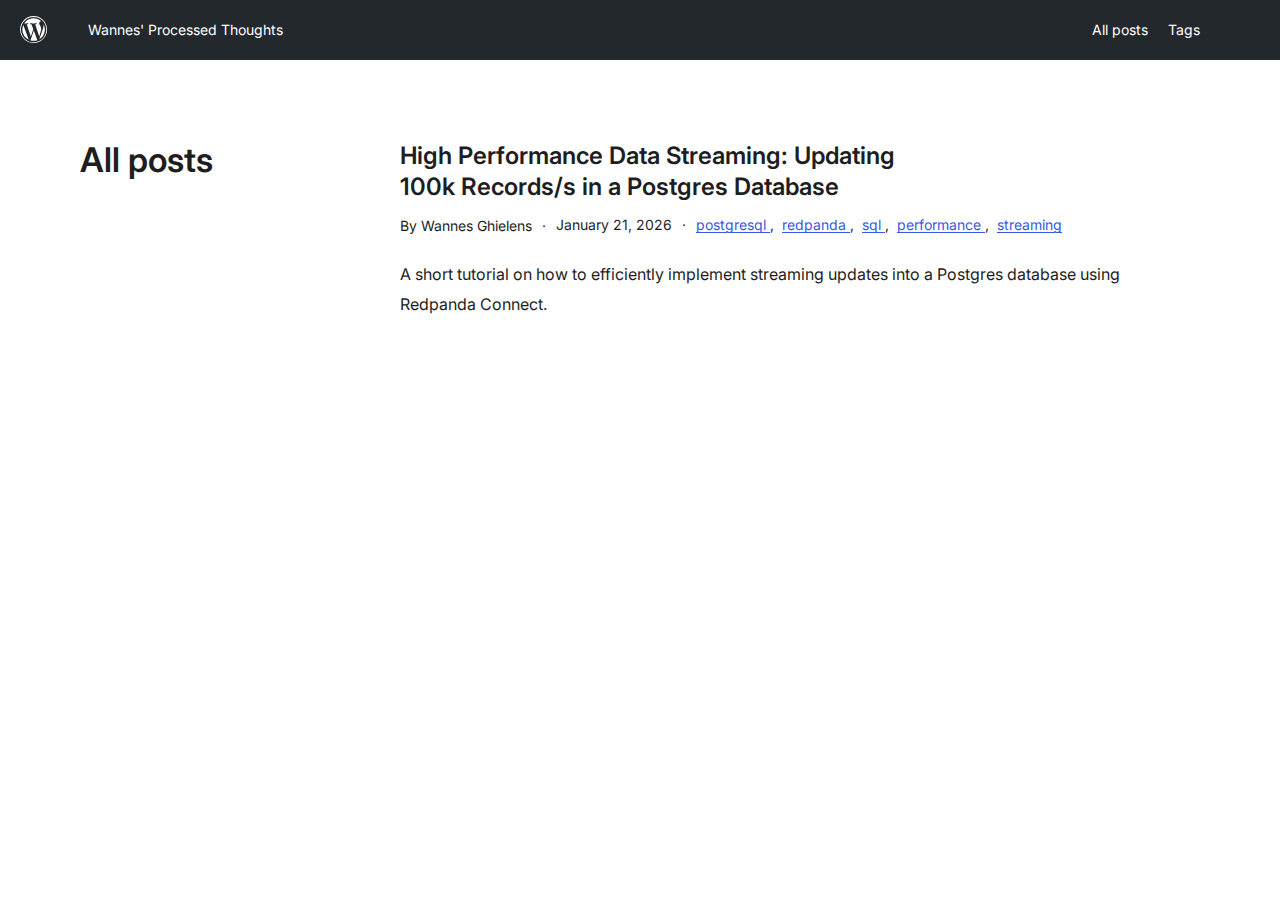
<file: index.html>
<!DOCTYPE html>
<html lang="en-US">

<head>
    <meta charset="UTF-8" />
    <meta name="viewport" content="width=device-width, initial-scale=1" />
    <meta name='robots' content='max-image-preview:large' />

    <!-- HTML Meta Tags -->
    <title>Wannes' Processed Thoughts</title>
    <meta name="description" content="">

    <!-- Facebook Meta Tags -->
    <meta property="og:url" content="https://code-mc.github.io/">
    <meta property="og:type" content="website">
    <meta property="og:title" content="">
    <meta property="og:description" content="">
    <meta property="og:image" content=".png">

    <!-- Twitter Meta Tags -->
    <meta name="twitter:card" content="summary_large_image">
    <meta property="twitter:domain" content="code-mc.github.io">
    <meta property="twitter:url" content="https://code-mc.github.io/">
    <meta name="twitter:title" content="">
    <meta name="twitter:description" content="">
    <meta name="twitter:image" content=".png">

    <!-- End Jetpack Open Graph Tags -->
    <style id="wp-img-auto-sizes-contain-inline-css">
        img:is([sizes=auto i], [sizes^="auto," i]) {
            contain-intrinsic-size: 3000px 1500px
        }

        /*# sourceURL=wp-img-auto-sizes-contain-inline-css */
    </style>
    <style id="wp-block-navigation-link-inline-css">
        .wp-block-navigation .wp-block-navigation-item__label {
            overflow-wrap: break-word
        }

        .wp-block-navigation .wp-block-navigation-item__description {
            display: none
        }

        .link-ui-tools {
            outline: 1px solid #f0f0f0;
            padding: 8px
        }

        .link-ui-block-inserter {
            padding-top: 8px
        }

        .link-ui-block-inserter__back {
            margin-left: 8px;
            text-transform: uppercase
        }

        /*# sourceURL=https://developer.wordpress.org/news/wp-content/plugins/gutenberg/build/styles/block-library/navigation-link/style.css */
    </style>
<!--    <link rel='stylesheet' id='wp-block-navigation-css'-->
<!--        href='https://developer.wordpress.org/news/wp-content/plugins/gutenberg/build/styles/block-library/navigation/style.css?ver=22.3.0'-->
<!--        media='all' />-->
    <style id="wp-block-search-inline-css">
        .wp-block-search__button {
            margin-left: 10px;
            word-break: normal
        }

        .wp-block-search__button.has-icon {
            line-height: 0
        }

        .wp-block-search__button svg {
            fill: currentColor;
            height: 1.25em;
            min-height: 24px;
            min-width: 24px;
            vertical-align: text-bottom;
            width: 1.25em
        }

        :where(.wp-block-search__button) {
            border: 1px solid #ccc;
            padding: 6px 10px
        }

        .wp-block-search__inside-wrapper {
            display: flex;
            flex: auto;
            flex-wrap: nowrap;
            max-width: 100%
        }

        .wp-block-search__label {
            width: 100%
        }

        .wp-block-search.wp-block-search__button-only .wp-block-search__button {
            box-sizing: border-box;
            display: flex;
            flex-shrink: 0;
            justify-content: center;
            margin-left: 0;
            max-width: 100%
        }

        .wp-block-search.wp-block-search__button-only .wp-block-search__inside-wrapper {
            min-width: 0 !important;
            transition-property: width
        }

        .wp-block-search.wp-block-search__button-only .wp-block-search__input {
            flex-basis: 100%;
            transition-duration: .3s
        }

        .wp-block-search.wp-block-search__button-only.wp-block-search__searchfield-hidden,
        .wp-block-search.wp-block-search__button-only.wp-block-search__searchfield-hidden .wp-block-search__inside-wrapper {
            overflow: hidden
        }

        .wp-block-search.wp-block-search__button-only.wp-block-search__searchfield-hidden .wp-block-search__input {
            border-left-width: 0 !important;
            border-right-width: 0 !important;
            flex-basis: 0;
            flex-grow: 0;
            margin: 0;
            min-width: 0 !important;
            padding-left: 0 !important;
            padding-right: 0 !important;
            width: 0 !important
        }

        :where(.wp-block-search__input) {
            appearance: none;
            border: 1px solid #949494;
            flex-grow: 1;
            font-family: inherit;
            font-size: inherit;
            font-style: inherit;
            font-weight: inherit;
            letter-spacing: inherit;
            line-height: inherit;
            margin-left: 0;
            margin-right: 0;
            min-width: 3rem;
            padding: 8px;
            text-decoration: unset !important;
            text-transform: inherit
        }

        :where(.wp-block-search__button-inside .wp-block-search__inside-wrapper) {
            background-color: #fff;
            border: 1px solid #949494;
            box-sizing: border-box;
            padding: 4px
        }

        :where(.wp-block-search__button-inside .wp-block-search__inside-wrapper) .wp-block-search__input {
            border: none;
            border-radius: 0;
            padding: 0 4px
        }

        :where(.wp-block-search__button-inside .wp-block-search__inside-wrapper) .wp-block-search__input:focus {
            outline: none
        }

        :where(.wp-block-search__button-inside .wp-block-search__inside-wrapper) :where(.wp-block-search__button) {
            padding: 4px 8px
        }

        .wp-block-search.aligncenter .wp-block-search__inside-wrapper {
            margin: auto
        }

        .wp-block[data-align=right] .wp-block-search.wp-block-search__button-only .wp-block-search__inside-wrapper {
            float: right
        }

        /*# sourceURL=https://developer.wordpress.org/news/wp-content/plugins/gutenberg/build/styles/block-library/search/style.css */
    </style>
    <style id="wp-block-group-inline-css">
        .wp-block-group {
            box-sizing: border-box
        }

        :where(.wp-block-group.wp-block-group-is-layout-constrained) {
            position: relative
        }

        /*# sourceURL=https://developer.wordpress.org/news/wp-content/plugins/gutenberg/build/styles/block-library/group/style.css */
    </style>
    <style id="wp-block-site-title-inline-css">
        .wp-block-site-title {
            box-sizing: border-box
        }

        .wp-block-site-title :where(a) {
            color: inherit;
            font-family: inherit;
            font-size: inherit;
            font-style: inherit;
            font-weight: inherit;
            letter-spacing: inherit;
            line-height: inherit;
            text-decoration: inherit
        }

        /*# sourceURL=https://developer.wordpress.org/news/wp-content/plugins/gutenberg/build/styles/block-library/site-title/style.css */
    </style>
    <style id="wp-block-post-title-inline-css">
        .wp-block-post-title {
            box-sizing: border-box;
            word-break: break-word
        }

        .wp-block-post-title :where(a) {
            display: inline-block;
            font-family: inherit;
            font-size: inherit;
            font-style: inherit;
            font-weight: inherit;
            letter-spacing: inherit;
            line-height: inherit;
            text-decoration: inherit
        }

        /*# sourceURL=https://developer.wordpress.org/news/wp-content/plugins/gutenberg/build/styles/block-library/post-title/style.css */
    </style>
<!--    <link rel='stylesheet' id='wporg-local-navigation-bar-style-css'-->
<!--        href='https://developer.wordpress.org/news/wp-content/mu-plugins/pub-sync/blocks/local-navigation-bar/build/style.css?ver=569ab5664387d06c16a234c9771d3d57fb15720a'-->
<!--        media='all' />-->
    <style id="wp-block-post-author-name-inline-css">
        .wp-block-post-author-name {
            box-sizing: border-box
        }

        /*# sourceURL=https://developer.wordpress.org/news/wp-content/plugins/gutenberg/build/styles/block-library/post-author-name/style.css */
    </style>
    <style id="wp-block-post-date-inline-css">
        .wp-block-post-date {
            box-sizing: border-box
        }

        /*# sourceURL=https://developer.wordpress.org/news/wp-content/plugins/gutenberg/build/styles/block-library/post-date/style.css */
    </style>
    <style id="wp-block-post-terms-inline-css">
        .wp-block-post-terms {
            box-sizing: border-box
        }

        .wp-block-post-terms .wp-block-post-terms__separator {
            white-space: pre-wrap
        }

        /*# sourceURL=https://developer.wordpress.org/news/wp-content/plugins/gutenberg/build/styles/block-library/post-terms/style.css */
    </style>
    <style id="wp-block-paragraph-inline-css">
        .is-small-text {
            font-size: .875em
        }

        .is-regular-text {
            font-size: 1em
        }

        .is-large-text {
            font-size: 2.25em
        }

        .is-larger-text {
            font-size: 3em
        }

        .has-drop-cap:not(:focus):first-letter {
            float: left;
            font-size: 8.4em;
            font-style: normal;
            font-weight: 100;
            line-height: .68;
            margin: .05em .1em 0 0;
            text-transform: uppercase
        }

        body.rtl .has-drop-cap:not(:focus):first-letter {
            float: none;
            margin-left: .1em
        }

        p.has-drop-cap.has-background {
            overflow: hidden
        }

        :root :where(p.has-background) {
            padding: 1.25em 2.375em
        }

        :where(p.has-text-color:not(.has-link-color)) a {
            color: inherit
        }

        p.has-text-align-left[style*="writing-mode:vertical-lr"],
        p.has-text-align-right[style*="writing-mode:vertical-rl"] {
            rotate: 180deg
        }

        /*# sourceURL=https://developer.wordpress.org/news/wp-content/plugins/gutenberg/build/styles/block-library/paragraph/style.css */
    </style>
    <style id="wp-block-list-inline-css">
        ol,
        ul {
            box-sizing: border-box
        }

        :root :where(.wp-block-list.has-background) {
            padding: 1.25em 2.375em
        }

        /*# sourceURL=https://developer.wordpress.org/news/wp-content/plugins/gutenberg/build/styles/block-library/list/style.css */
    </style>
    <style id="wp-block-video-inline-css">
        .wp-block-video {
            box-sizing: border-box
        }

        .wp-block-video video {
            height: auto;
            vertical-align: middle;
            width: 100%
        }

        @supports (position:sticky) {
            .wp-block-video [poster] {
                object-fit: cover
            }
        }

        .wp-block-video.aligncenter {
            text-align: center
        }

        .wp-block-video :where(figcaption) {
            margin-bottom: 1em;
            margin-top: .5em
        }

        /*# sourceURL=https://developer.wordpress.org/news/wp-content/plugins/gutenberg/build/styles/block-library/video/style.css */
    </style>
    <style id="wp-block-table-of-contents-inline-css">
        :root :where(.wp-block-table-of-contents) {
            box-sizing: border-box
        }

        /*# sourceURL=https://developer.wordpress.org/news/wp-content/plugins/gutenberg/build/styles/block-library/table-of-contents/style.css */
    </style>
    <style id="wp-block-heading-inline-css">
        h1:where(.wp-block-heading).has-background,
        h2:where(.wp-block-heading).has-background,
        h3:where(.wp-block-heading).has-background,
        h4:where(.wp-block-heading).has-background,
        h5:where(.wp-block-heading).has-background,
        h6:where(.wp-block-heading).has-background {
            padding: 1.25em 2.375em
        }

        h1.has-text-align-left[style*=writing-mode]:where([style*=vertical-lr]),
        h1.has-text-align-right[style*=writing-mode]:where([style*=vertical-rl]),
        h2.has-text-align-left[style*=writing-mode]:where([style*=vertical-lr]),
        h2.has-text-align-right[style*=writing-mode]:where([style*=vertical-rl]),
        h3.has-text-align-left[style*=writing-mode]:where([style*=vertical-lr]),
        h3.has-text-align-right[style*=writing-mode]:where([style*=vertical-rl]),
        h4.has-text-align-left[style*=writing-mode]:where([style*=vertical-lr]),
        h4.has-text-align-right[style*=writing-mode]:where([style*=vertical-rl]),
        h5.has-text-align-left[style*=writing-mode]:where([style*=vertical-lr]),
        h5.has-text-align-right[style*=writing-mode]:where([style*=vertical-rl]),
        h6.has-text-align-left[style*=writing-mode]:where([style*=vertical-lr]),
        h6.has-text-align-right[style*=writing-mode]:where([style*=vertical-rl]) {
            rotate: 180deg
        }

        /*# sourceURL=https://developer.wordpress.org/news/wp-content/plugins/gutenberg/build/styles/block-library/heading/style.css */
    </style>
    <style id="wp-block-code-inline-css">
        .wp-block-code {
            box-sizing: border-box
        }

        .wp-block-code code {
            direction: ltr;
            display: block;
            font-family: inherit;
            overflow-wrap: break-word;
            text-align: initial;
            white-space: pre-wrap
        }

        /*# sourceURL=https://developer.wordpress.org/news/wp-content/plugins/gutenberg/build/styles/block-library/code/style.css */
    </style>
    <style id="wp-block-image-inline-css">
        .wp-block-image>a,
        .wp-block-image>figure>a {
            display: inline-block
        }

        .wp-block-image img {
            box-sizing: border-box;
            height: auto;
            max-width: 100%;
            vertical-align: bottom
        }

        @media not (prefers-reduced-motion) {
            .wp-block-image img.hide {
                visibility: hidden
            }

            .wp-block-image img.show {
                animation: show-content-image .4s
            }
        }

        .wp-block-image[style*=border-radius] img,
        .wp-block-image[style*=border-radius]>a {
            border-radius: inherit
        }

        .wp-block-image.has-custom-border img {
            box-sizing: border-box
        }

        .wp-block-image.aligncenter {
            text-align: center
        }

        .wp-block-image.alignfull>a,
        .wp-block-image.alignwide>a {
            width: 100%
        }

        .wp-block-image.alignfull img,
        .wp-block-image.alignwide img {
            height: auto;
            width: 100%
        }

        .wp-block-image .aligncenter,
        .wp-block-image .alignleft,
        .wp-block-image .alignright,
        .wp-block-image.aligncenter,
        .wp-block-image.alignleft,
        .wp-block-image.alignright {
            display: table
        }

        .wp-block-image .aligncenter>figcaption,
        .wp-block-image .alignleft>figcaption,
        .wp-block-image .alignright>figcaption,
        .wp-block-image.aligncenter>figcaption,
        .wp-block-image.alignleft>figcaption,
        .wp-block-image.alignright>figcaption {
            caption-side: bottom;
            display: table-caption
        }

        .wp-block-image .alignleft {
            float: left;
            margin: .5em 1em .5em 0
        }

        .wp-block-image .alignright {
            float: right;
            margin: .5em 0 .5em 1em
        }

        .wp-block-image .aligncenter {
            margin-left: auto;
            margin-right: auto
        }

        .wp-block-image :where(figcaption) {
            margin-bottom: 1em;
            margin-top: .5em
        }

        .wp-block-image.is-style-circle-mask img {
            border-radius: 9999px
        }

        @supports ((-webkit-mask-image:none) or (mask-image:none)) or (-webkit-mask-image:none) {
            .wp-block-image.is-style-circle-mask img {
                border-radius: 0;
                -webkit-mask-image: url('data:image/svg+xml;utf8,<svg viewBox="0 0 100 100" xmlns="http://www.w3.org/2000/svg"><circle cx="50" cy="50" r="50"/></svg>');
                mask-image: url('data:image/svg+xml;utf8,<svg viewBox="0 0 100 100" xmlns="http://www.w3.org/2000/svg"><circle cx="50" cy="50" r="50"/></svg>');
                mask-mode: alpha;
                -webkit-mask-position: center;
                mask-position: center;
                -webkit-mask-repeat: no-repeat;
                mask-repeat: no-repeat;
                -webkit-mask-size: contain;
                mask-size: contain
            }
        }

        :root :where(.wp-block-image.is-style-rounded img, .wp-block-image .is-style-rounded img) {
            border-radius: 9999px
        }

        .wp-block-image figure {
            margin: 0
        }

        .wp-lightbox-container {
            display: flex;
            flex-direction: column;
            position: relative
        }

        .wp-lightbox-container img {
            cursor: zoom-in
        }

        .wp-lightbox-container img:hover+button {
            opacity: 1
        }

        .wp-lightbox-container button {
            align-items: center;
            backdrop-filter: blur(16px) saturate(180%);
            background-color: #5a5a5a40;
            border: none;
            border-radius: 4px;
            cursor: zoom-in;
            display: flex;
            height: 20px;
            justify-content: center;
            opacity: 0;
            padding: 0;
            position: absolute;
            right: 16px;
            text-align: center;
            top: 16px;
            width: 20px;
            z-index: 100
        }

        @media not (prefers-reduced-motion) {
            .wp-lightbox-container button {
                transition: opacity .2s ease
            }
        }

        .wp-lightbox-container button:focus-visible {
            outline: 3px auto #5a5a5a40;
            outline: 3px auto -webkit-focus-ring-color;
            outline-offset: 3px
        }

        .wp-lightbox-container button:hover {
            cursor: pointer;
            opacity: 1
        }

        .wp-lightbox-container button:focus {
            opacity: 1
        }

        .wp-lightbox-container button:focus,
        .wp-lightbox-container button:hover,
        .wp-lightbox-container button:not(:hover):not(:active):not(.has-background) {
            background-color: #5a5a5a40;
            border: none
        }

        .wp-lightbox-overlay {
            box-sizing: border-box;
            cursor: zoom-out;
            height: 100vh;
            left: 0;
            overflow: hidden;
            position: fixed;
            top: 0;
            visibility: hidden;
            width: 100%;
            z-index: 100000
        }

        .wp-lightbox-overlay .close-button {
            align-items: center;
            cursor: pointer;
            display: flex;
            justify-content: center;
            min-height: 40px;
            min-width: 40px;
            padding: 0;
            position: absolute;
            right: calc(env(safe-area-inset-right) + 16px);
            top: calc(env(safe-area-inset-top) + 16px);
            z-index: 5000000
        }

        .wp-lightbox-overlay .close-button:focus,
        .wp-lightbox-overlay .close-button:hover,
        .wp-lightbox-overlay .close-button:not(:hover):not(:active):not(.has-background) {
            background: none;
            border: none
        }

        .wp-lightbox-overlay .lightbox-image-container {
            height: var(--wp--lightbox-container-height);
            left: 50%;
            overflow: hidden;
            position: absolute;
            top: 50%;
            transform: translate(-50%, -50%);
            transform-origin: top left;
            width: var(--wp--lightbox-container-width);
            z-index: 9999999999
        }

        .wp-lightbox-overlay .wp-block-image {
            align-items: center;
            box-sizing: border-box;
            display: flex;
            height: 100%;
            justify-content: center;
            margin: 0;
            position: relative;
            transform-origin: 0 0;
            width: 100%;
            z-index: 3000000
        }

        .wp-lightbox-overlay .wp-block-image img {
            height: var(--wp--lightbox-image-height);
            min-height: var(--wp--lightbox-image-height);
            min-width: var(--wp--lightbox-image-width);
            width: var(--wp--lightbox-image-width)
        }

        .wp-lightbox-overlay .wp-block-image figcaption {
            display: none
        }

        .wp-lightbox-overlay button {
            background: none;
            border: none
        }

        .wp-lightbox-overlay .scrim {
            background-color: #fff;
            height: 100%;
            opacity: .9;
            position: absolute;
            width: 100%;
            z-index: 2000000
        }

        .wp-lightbox-overlay.active {
            visibility: visible
        }

        @media not (prefers-reduced-motion) {
            .wp-lightbox-overlay.active {
                animation: turn-on-visibility .25s both
            }

            .wp-lightbox-overlay.active img {
                animation: turn-on-visibility .35s both
            }

            .wp-lightbox-overlay.show-closing-animation:not(.active) {
                animation: turn-off-visibility .35s both
            }

            .wp-lightbox-overlay.show-closing-animation:not(.active) img {
                animation: turn-off-visibility .25s both
            }

            .wp-lightbox-overlay.zoom.active {
                animation: none;
                opacity: 1;
                visibility: visible
            }

            .wp-lightbox-overlay.zoom.active .lightbox-image-container {
                animation: lightbox-zoom-in .4s
            }

            .wp-lightbox-overlay.zoom.active .lightbox-image-container img {
                animation: none
            }

            .wp-lightbox-overlay.zoom.active .scrim {
                animation: turn-on-visibility .4s forwards
            }

            .wp-lightbox-overlay.zoom.show-closing-animation:not(.active) {
                animation: none
            }

            .wp-lightbox-overlay.zoom.show-closing-animation:not(.active) .lightbox-image-container {
                animation: lightbox-zoom-out .4s
            }

            .wp-lightbox-overlay.zoom.show-closing-animation:not(.active) .lightbox-image-container img {
                animation: none
            }

            .wp-lightbox-overlay.zoom.show-closing-animation:not(.active) .scrim {
                animation: turn-off-visibility .4s forwards
            }
        }

        @keyframes show-content-image {
            0% {
                visibility: hidden
            }

            99% {
                visibility: hidden
            }

            to {
                visibility: visible
            }
        }

        @keyframes turn-on-visibility {
            0% {
                opacity: 0
            }

            to {
                opacity: 1
            }
        }

        @keyframes turn-off-visibility {
            0% {
                opacity: 1;
                visibility: visible
            }

            99% {
                opacity: 0;
                visibility: visible
            }

            to {
                opacity: 0;
                visibility: hidden
            }
        }

        @keyframes lightbox-zoom-in {
            0% {
                transform: translate(calc((-100vw + var(--wp--lightbox-scrollbar-width))/2 + var(--wp--lightbox-initial-left-position)), calc(-50vh + var(--wp--lightbox-initial-top-position))) scale(var(--wp--lightbox-scale))
            }

            to {
                transform: translate(-50%, -50%) scale(1)
            }
        }

        @keyframes lightbox-zoom-out {
            0% {
                transform: translate(-50%, -50%) scale(1);
                visibility: visible
            }

            99% {
                visibility: visible
            }

            to {
                transform: translate(calc((-100vw + var(--wp--lightbox-scrollbar-width))/2 + var(--wp--lightbox-initial-left-position)), calc(-50vh + var(--wp--lightbox-initial-top-position))) scale(var(--wp--lightbox-scale));
                visibility: hidden
            }
        }

        /*# sourceURL=https://developer.wordpress.org/news/wp-content/plugins/gutenberg/build/styles/block-library/image/style.css */
    </style>
    <style id="wporg-notice-style-inline-css">
        .wp-block-wporg-notice {
            --wp--custom--wporg-notice--color--background: var(--wp--preset--color--acid-green-3, #e2ffed);
            --wp--custom--wporg-notice--color--text: var(--wp--preset--color--charcoal-1, #1e1e1e);
            background-color: var(--wp--custom--wporg-notice--color--background);
            border-radius: 2px;
            color: var(--wp--custom--wporg-notice--color--text);
            display: grid;
            font-size: var(--wp--preset--font-size--small);
            gap: .5em;
            grid-template-columns: auto 1fr;
            padding: 1.25em
        }

        .wp-block-wporg-notice.is-info-notice {
            --wp--custom--wporg-notice--color--background: var(--wp--preset--color--blueberry-4, #eff2ff)
        }

        .wp-block-wporg-notice.is-alert-notice {
            --wp--custom--wporg-notice--color--background: var(--wp--preset--color--lemon-3, #fffdd6)
        }

        .wp-block-wporg-notice.is-warning-notice {
            --wp--custom--wporg-notice--color--background: var(--wp--preset--color--pomegrade-3, #ffe9de)
        }

        .wp-block-wporg-notice>* {
            align-self: start
        }

        .wp-block-wporg-notice.alignleft,
        .wp-block-wporg-notice.alignright {
            max-width: calc(var(--wp--style--global--content-size, 680px)*.66)
        }

        .wp-block-wporg-notice__icon {
            align-self: flex-start;
            background-image: url(/news/wp-content/mu-plugins/pub-sync/blocks/notice/build/../src/icon/library/tip.svg);
            background-position: top;
            background-repeat: no-repeat;
            background-size: 24px 24px;
            display: flex;
            height: 1.875em;
            margin-top: 1px;
            width: 24px
        }

        .is-success-notice .wp-block-wporg-notice__icon {
            background-image: url(/news/wp-content/mu-plugins/pub-sync/blocks/notice/build/../src/icon/library/success.svg)
        }

        .is-info-notice .wp-block-wporg-notice__icon {
            background-image: url(/news/wp-content/mu-plugins/pub-sync/blocks/notice/build/../src/icon/library/info.svg)
        }

        .is-alert-notice .wp-block-wporg-notice__icon {
            background-image: url(/news/wp-content/mu-plugins/pub-sync/blocks/notice/build/../src/icon/library/alert.svg)
        }

        .is-warning-notice .wp-block-wporg-notice__icon {
            background-image: url(/news/wp-content/mu-plugins/pub-sync/blocks/notice/build/../src/icon/library/warning.svg)
        }

        .wp-block-wporg-notice__content {
            align-self: center
        }

        .wp-block-wporg-notice__content br:first-child,
        .wp-block-wporg-notice__content ol:empty,
        .wp-block-wporg-notice__content p:empty,
        .wp-block-wporg-notice__content ul:empty {
            display: none
        }

        .wp-block-wporg-notice__content :first-child,
        .wp-block-wporg-notice__content:has(:first-child:empty) :nth-child(2) {
            margin-block-start: 0
        }

        .wp-block-wporg-notice__content :last-child,
        .wp-block-wporg-notice__content:has(.o2-data) :nth-last-child(2),
        .wp-block-wporg-notice__content:has(:last-child:empty) :nth-last-child(2) {
            margin-block-end: 0
        }

        /*# sourceURL=https://developer.wordpress.org/news/wp-content/mu-plugins/pub-sync/blocks/notice/build/style.css */
    </style>
    <style id="wp-block-details-inline-css">
        .wp-block-details {
            box-sizing: border-box
        }

        .wp-block-details summary {
            cursor: pointer
        }

        /*# sourceURL=https://developer.wordpress.org/news/wp-content/plugins/gutenberg/build/styles/block-library/details/style.css */
    </style>
    <style id="wp-block-post-content-inline-css">
        .wp-block-post-content {
            display: flow-root
        }

        /*# sourceURL=https://developer.wordpress.org/news/wp-content/plugins/gutenberg/build/styles/block-library/post-content/style.css */
    </style>
    <style id="wp-block-avatar-inline-css">
        .wp-block-avatar {
            line-height: 0
        }

        .wp-block-avatar,
        .wp-block-avatar img {
            box-sizing: border-box
        }

        .wp-block-avatar.aligncenter {
            text-align: center
        }

        /*# sourceURL=https://developer.wordpress.org/news/wp-content/plugins/gutenberg/build/styles/block-library/avatar/style.css */
    </style>
    <style id="wp-block-comment-author-name-inline-css">
        .wp-block-comment-author-name {
            box-sizing: border-box
        }

        /*# sourceURL=https://developer.wordpress.org/news/wp-content/plugins/gutenberg/build/styles/block-library/comment-author-name/style.css */
    </style>
    <style id="wp-block-comment-date-inline-css">
        .wp-block-comment-date {
            box-sizing: border-box
        }

        /*# sourceURL=https://developer.wordpress.org/news/wp-content/plugins/gutenberg/build/styles/block-library/comment-date/style.css */
    </style>
    <style id="wp-block-comment-content-inline-css">
        .comment-awaiting-moderation {
            display: block;
            font-size: .875em;
            line-height: 1.5
        }

        .wp-block-comment-content {
            box-sizing: border-box
        }

        /*# sourceURL=https://developer.wordpress.org/news/wp-content/plugins/gutenberg/build/styles/block-library/comment-content/style.css */
    </style>
    <style id="wp-block-comment-reply-link-inline-css">
        .wp-block-comment-reply-link {
            box-sizing: border-box
        }

        /*# sourceURL=https://developer.wordpress.org/news/wp-content/plugins/gutenberg/build/styles/block-library/comment-reply-link/style.css */
    </style>
    <style id="wp-block-columns-inline-css">
        .wp-block-columns {
            box-sizing: border-box;
            display: flex;
            flex-wrap: wrap !important
        }

        @media (min-width:782px) {
            .wp-block-columns {
                flex-wrap: nowrap !important
            }
        }

        .wp-block-columns {
            align-items: normal !important
        }

        .wp-block-columns.are-vertically-aligned-top {
            align-items: flex-start
        }

        .wp-block-columns.are-vertically-aligned-center {
            align-items: center
        }

        .wp-block-columns.are-vertically-aligned-bottom {
            align-items: flex-end
        }

        @media (max-width:781px) {
            .wp-block-columns:not(.is-not-stacked-on-mobile)>.wp-block-column {
                flex-basis: 100% !important
            }
        }

        @media (min-width:782px) {
            .wp-block-columns:not(.is-not-stacked-on-mobile)>.wp-block-column {
                flex-basis: 0;
                flex-grow: 1
            }

            .wp-block-columns:not(.is-not-stacked-on-mobile)>.wp-block-column[style*=flex-basis] {
                flex-grow: 0
            }
        }

        .wp-block-columns.is-not-stacked-on-mobile {
            flex-wrap: nowrap !important
        }

        .wp-block-columns.is-not-stacked-on-mobile>.wp-block-column {
            flex-basis: 0;
            flex-grow: 1
        }

        .wp-block-columns.is-not-stacked-on-mobile>.wp-block-column[style*=flex-basis] {
            flex-grow: 0
        }

        :where(.wp-block-columns) {
            margin-bottom: 1.75em
        }

        :where(.wp-block-columns.has-background) {
            padding: 1.25em 2.375em
        }

        .wp-block-column {
            flex-grow: 1;
            min-width: 0;
            overflow-wrap: break-word;
            word-break: break-word
        }

        .wp-block-column.is-vertically-aligned-top {
            align-self: flex-start
        }

        .wp-block-column.is-vertically-aligned-center {
            align-self: center
        }

        .wp-block-column.is-vertically-aligned-bottom {
            align-self: flex-end
        }

        .wp-block-column.is-vertically-aligned-stretch {
            align-self: stretch
        }

        .wp-block-column.is-vertically-aligned-bottom,
        .wp-block-column.is-vertically-aligned-center,
        .wp-block-column.is-vertically-aligned-top {
            width: 100%
        }

        /*# sourceURL=https://developer.wordpress.org/news/wp-content/plugins/gutenberg/build/styles/block-library/columns/style.css */
    </style>
    <style id="wp-block-comment-template-inline-css">
        .wp-block-comment-template {
            box-sizing: border-box;
            list-style: none;
            margin-bottom: 0;
            max-width: 100%;
            padding: 0
        }

        .wp-block-comment-template li {
            clear: both
        }

        .wp-block-comment-template ol {
            list-style: none;
            margin-bottom: 0;
            max-width: 100%;
            padding-left: 2rem
        }

        .wp-block-comment-template.alignleft {
            float: left
        }

        .wp-block-comment-template.aligncenter {
            margin-left: auto;
            margin-right: auto;
            width: fit-content
        }

        .wp-block-comment-template.alignright {
            float: right
        }

        /*# sourceURL=https://developer.wordpress.org/news/wp-content/plugins/gutenberg/build/styles/block-library/comment-template/style.css */
    </style>
    <style id="wp-block-post-comments-form-inline-css">
        :where(.wp-block-post-comments-form input:not([type=submit])),
        :where(.wp-block-post-comments-form textarea) {
            border: 1px solid #949494;
            font-family: inherit;
            font-size: 1em
        }

        :where(.wp-block-post-comments-form input:where(:not([type=submit]):not([type=checkbox]))),
        :where(.wp-block-post-comments-form textarea) {
            padding: calc(.667em + 2px)
        }

        .wp-block-post-comments-form {
            box-sizing: border-box
        }

        .wp-block-post-comments-form[style*=font-weight] :where(.comment-reply-title) {
            font-weight: inherit
        }

        .wp-block-post-comments-form[style*=font-family] :where(.comment-reply-title) {
            font-family: inherit
        }

        .wp-block-post-comments-form[class*=-font-size] :where(.comment-reply-title),
        .wp-block-post-comments-form[style*=font-size] :where(.comment-reply-title) {
            font-size: inherit
        }

        .wp-block-post-comments-form[style*=line-height] :where(.comment-reply-title) {
            line-height: inherit
        }

        .wp-block-post-comments-form[style*=font-style] :where(.comment-reply-title) {
            font-style: inherit
        }

        .wp-block-post-comments-form[style*=letter-spacing] :where(.comment-reply-title) {
            letter-spacing: inherit
        }

        .wp-block-post-comments-form :where(input[type=submit]) {
            box-shadow: none;
            cursor: pointer;
            display: inline-block;
            overflow-wrap: break-word;
            text-align: center
        }

        .wp-block-post-comments-form .comment-form input:not([type=submit]):not([type=checkbox]):not([type=hidden]),
        .wp-block-post-comments-form .comment-form textarea {
            box-sizing: border-box;
            display: block;
            width: 100%
        }

        .wp-block-post-comments-form .comment-form-author label,
        .wp-block-post-comments-form .comment-form-email label,
        .wp-block-post-comments-form .comment-form-url label {
            display: block;
            margin-bottom: .25em
        }

        .wp-block-post-comments-form .comment-form-cookies-consent {
            display: flex;
            gap: .25em
        }

        .wp-block-post-comments-form .comment-form-cookies-consent #wp-comment-cookies-consent {
            margin-top: .35em
        }

        .wp-block-post-comments-form .comment-reply-title {
            margin-bottom: 0
        }

        .wp-block-post-comments-form .comment-reply-title :where(small) {
            font-size: var(--wp--preset--font-size--medium, smaller);
            margin-left: .5em
        }

        /*# sourceURL=https://developer.wordpress.org/news/wp-content/plugins/gutenberg/build/styles/block-library/post-comments-form/style.css */
    </style>
    <style id="wp-block-buttons-inline-css">
        .wp-block-buttons {
            box-sizing: border-box
        }

        .wp-block-buttons.is-vertical {
            flex-direction: column
        }

        .wp-block-buttons.is-vertical>.wp-block-button:last-child {
            margin-bottom: 0
        }

        .wp-block-buttons>.wp-block-button {
            display: inline-block;
            margin: 0
        }

        .wp-block-buttons.is-content-justification-left {
            justify-content: flex-start
        }

        .wp-block-buttons.is-content-justification-left.is-vertical {
            align-items: flex-start
        }

        .wp-block-buttons.is-content-justification-center {
            justify-content: center
        }

        .wp-block-buttons.is-content-justification-center.is-vertical {
            align-items: center
        }

        .wp-block-buttons.is-content-justification-right {
            justify-content: flex-end
        }

        .wp-block-buttons.is-content-justification-right.is-vertical {
            align-items: flex-end
        }

        .wp-block-buttons.is-content-justification-space-between {
            justify-content: space-between
        }

        .wp-block-buttons.aligncenter {
            text-align: center
        }

        .wp-block-buttons:not(.is-content-justification-space-between, .is-content-justification-right, .is-content-justification-left, .is-content-justification-center) .wp-block-button.aligncenter {
            margin-left: auto;
            margin-right: auto;
            width: 100%
        }

        .wp-block-buttons[style*=text-decoration] .wp-block-button,
        .wp-block-buttons[style*=text-decoration] .wp-block-button__link {
            text-decoration: inherit
        }

        .wp-block-buttons.has-custom-font-size .wp-block-button__link {
            font-size: inherit
        }

        .wp-block-buttons .wp-block-button__link {
            width: 100%
        }

        .wp-block-button.aligncenter {
            text-align: center
        }

        /*# sourceURL=https://developer.wordpress.org/news/wp-content/plugins/gutenberg/build/styles/block-library/buttons/style.css */
    </style>
    <style id="wp-block-button-inline-css">
        .wp-block-button__link {
            align-content: center;
            box-sizing: border-box;
            cursor: pointer;
            display: inline-block;
            height: 100%;
            text-align: center;
            word-break: break-word
        }

        .wp-block-button__link.aligncenter {
            text-align: center
        }

        .wp-block-button__link.alignright {
            text-align: right
        }

        :where(.wp-block-button__link) {
            border-radius: 9999px;
            box-shadow: none;
            padding: calc(.667em + 2px) calc(1.333em + 2px);
            text-decoration: none
        }

        .wp-block-button[style*=text-decoration] .wp-block-button__link {
            text-decoration: inherit
        }

        .wp-block-buttons>.wp-block-button.has-custom-width {
            max-width: none
        }

        .wp-block-buttons>.wp-block-button.has-custom-width .wp-block-button__link {
            width: 100%
        }

        .wp-block-buttons>.wp-block-button.has-custom-font-size .wp-block-button__link {
            font-size: inherit
        }

        .wp-block-buttons>.wp-block-button.wp-block-button__width-25 {
            width: calc(25% - var(--wp--style--block-gap, .5em)*.75)
        }

        .wp-block-buttons>.wp-block-button.wp-block-button__width-50 {
            width: calc(50% - var(--wp--style--block-gap, .5em)*.5)
        }

        .wp-block-buttons>.wp-block-button.wp-block-button__width-75 {
            width: calc(75% - var(--wp--style--block-gap, .5em)*.25)
        }

        .wp-block-buttons>.wp-block-button.wp-block-button__width-100 {
            flex-basis: 100%;
            width: 100%
        }

        .wp-block-buttons.is-vertical>.wp-block-button.wp-block-button__width-25 {
            width: 25%
        }

        .wp-block-buttons.is-vertical>.wp-block-button.wp-block-button__width-50 {
            width: 50%
        }

        .wp-block-buttons.is-vertical>.wp-block-button.wp-block-button__width-75 {
            width: 75%
        }

        .wp-block-button.is-style-squared,
        .wp-block-button__link.wp-block-button.is-style-squared {
            border-radius: 0
        }

        .wp-block-button.no-border-radius,
        .wp-block-button__link.no-border-radius {
            border-radius: 0 !important
        }

        :root :where(.wp-block-button .wp-block-button__link.is-style-outline),
        :root :where(.wp-block-button.is-style-outline>.wp-block-button__link) {
            border: 2px solid;
            padding: .667em 1.333em
        }

        :root :where(.wp-block-button .wp-block-button__link.is-style-outline:not(.has-text-color)),
        :root :where(.wp-block-button.is-style-outline>.wp-block-button__link:not(.has-text-color)) {
            color: currentColor
        }

        :root :where(.wp-block-button .wp-block-button__link.is-style-outline:not(.has-background)),
        :root :where(.wp-block-button.is-style-outline>.wp-block-button__link:not(.has-background)) {
            background-color: initial;
            background-image: none
        }

        /*# sourceURL=https://developer.wordpress.org/news/wp-content/plugins/gutenberg/build/styles/block-library/button/style.css */
    </style>
    <style id="wp-block-comments-inline-css">
        .wp-block-post-comments {
            box-sizing: border-box
        }

        .wp-block-post-comments .alignleft {
            float: left
        }

        .wp-block-post-comments .alignright {
            float: right
        }

        .wp-block-post-comments .navigation:after {
            clear: both;
            content: "";
            display: table
        }

        .wp-block-post-comments .commentlist {
            clear: both;
            list-style: none;
            margin: 0;
            padding: 0
        }

        .wp-block-post-comments .commentlist .comment {
            min-height: 2.25em;
            padding-left: 3.25em
        }

        .wp-block-post-comments .commentlist .comment p {
            font-size: 1em;
            line-height: 1.8;
            margin: 1em 0
        }

        .wp-block-post-comments .commentlist .children {
            list-style: none;
            margin: 0;
            padding: 0
        }

        .wp-block-post-comments .comment-author {
            line-height: 1.5
        }

        .wp-block-post-comments .comment-author .avatar {
            border-radius: 1.5em;
            display: block;
            float: left;
            height: 2.5em;
            margin-right: .75em;
            margin-top: .5em;
            width: 2.5em
        }

        .wp-block-post-comments .comment-author cite {
            font-style: normal
        }

        .wp-block-post-comments .comment-meta {
            font-size: .875em;
            line-height: 1.5
        }

        .wp-block-post-comments .comment-meta b {
            font-weight: 400
        }

        .wp-block-post-comments .comment-meta .comment-awaiting-moderation {
            display: block;
            margin-bottom: 1em;
            margin-top: 1em
        }

        .wp-block-post-comments .comment-body .commentmetadata {
            font-size: .875em
        }

        .wp-block-post-comments .comment-form-author label,
        .wp-block-post-comments .comment-form-comment label,
        .wp-block-post-comments .comment-form-email label,
        .wp-block-post-comments .comment-form-url label {
            display: block;
            margin-bottom: .25em
        }

        .wp-block-post-comments .comment-form input:not([type=submit]):not([type=checkbox]),
        .wp-block-post-comments .comment-form textarea {
            box-sizing: border-box;
            display: block;
            width: 100%
        }

        .wp-block-post-comments .comment-form-cookies-consent {
            display: flex;
            gap: .25em
        }

        .wp-block-post-comments .comment-form-cookies-consent #wp-comment-cookies-consent {
            margin-top: .35em
        }

        .wp-block-post-comments .comment-reply-title {
            margin-bottom: 0
        }

        .wp-block-post-comments .comment-reply-title :where(small) {
            font-size: var(--wp--preset--font-size--medium, smaller);
            margin-left: .5em
        }

        .wp-block-post-comments .reply {
            font-size: .875em;
            margin-bottom: 1.4em
        }

        .wp-block-post-comments input:not([type=submit]),
        .wp-block-post-comments textarea {
            border: 1px solid #949494;
            font-family: inherit;
            font-size: 1em
        }

        .wp-block-post-comments input:not([type=submit]):not([type=checkbox]),
        .wp-block-post-comments textarea {
            padding: calc(.667em + 2px)
        }

        :where(.wp-block-post-comments input[type=submit]) {
            border: none
        }

        .wp-block-comments {
            box-sizing: border-box
        }

        /*# sourceURL=https://developer.wordpress.org/news/wp-content/plugins/gutenberg/build/styles/block-library/comments/style.css */
    </style>
    <style id="wp-block-spacer-inline-css">
        .wp-block-spacer {
            clear: both
        }

        /*# sourceURL=https://developer.wordpress.org/news/wp-content/plugins/gutenberg/build/styles/block-library/spacer/style.css */
    </style>
    <style id="jetpack-block-subscriptions-inline-css">
        .is-style-compact .is-not-subscriber .wp-block-button__link,
        .is-style-compact .is-not-subscriber .wp-block-jetpack-subscriptions__button {
            border-end-start-radius: 0 !important;
            border-start-start-radius: 0 !important;
            margin-inline-start: 0 !important
        }

        .is-style-compact .is-not-subscriber .components-text-control__input,
        .is-style-compact .is-not-subscriber p#subscribe-email input[type=email] {
            border-end-end-radius: 0 !important;
            border-start-end-radius: 0 !important
        }

        .is-style-compact:not(.wp-block-jetpack-subscriptions__use-newline) .components-text-control__input {
            border-inline-end-width: 0 !important
        }

        .wp-block-jetpack-subscriptions.wp-block-jetpack-subscriptions__supports-newline .wp-block-jetpack-subscriptions__form-container {
            display: flex;
            flex-direction: column
        }

        .wp-block-jetpack-subscriptions.wp-block-jetpack-subscriptions__supports-newline:not(.wp-block-jetpack-subscriptions__use-newline) .is-not-subscriber .wp-block-jetpack-subscriptions__form-elements {
            align-items: flex-start;
            display: flex
        }

        .wp-block-jetpack-subscriptions.wp-block-jetpack-subscriptions__supports-newline:not(.wp-block-jetpack-subscriptions__use-newline) p#subscribe-submit {
            display: flex;
            justify-content: center
        }

        .wp-block-jetpack-subscriptions.wp-block-jetpack-subscriptions__supports-newline .wp-block-jetpack-subscriptions__form .wp-block-jetpack-subscriptions__button,
        .wp-block-jetpack-subscriptions.wp-block-jetpack-subscriptions__supports-newline .wp-block-jetpack-subscriptions__form .wp-block-jetpack-subscriptions__textfield .components-text-control__input,
        .wp-block-jetpack-subscriptions.wp-block-jetpack-subscriptions__supports-newline .wp-block-jetpack-subscriptions__form button,
        .wp-block-jetpack-subscriptions.wp-block-jetpack-subscriptions__supports-newline .wp-block-jetpack-subscriptions__form input[type=email],
        .wp-block-jetpack-subscriptions.wp-block-jetpack-subscriptions__supports-newline form .wp-block-jetpack-subscriptions__button,
        .wp-block-jetpack-subscriptions.wp-block-jetpack-subscriptions__supports-newline form .wp-block-jetpack-subscriptions__textfield .components-text-control__input,
        .wp-block-jetpack-subscriptions.wp-block-jetpack-subscriptions__supports-newline form button,
        .wp-block-jetpack-subscriptions.wp-block-jetpack-subscriptions__supports-newline form input[type=email] {
            box-sizing: border-box;
            cursor: pointer;
            line-height: 1.3;
            min-width: auto !important;
            white-space: nowrap !important
        }

        .wp-block-jetpack-subscriptions.wp-block-jetpack-subscriptions__supports-newline .wp-block-jetpack-subscriptions__form input[type=email]::placeholder,
        .wp-block-jetpack-subscriptions.wp-block-jetpack-subscriptions__supports-newline .wp-block-jetpack-subscriptions__form input[type=email]:disabled,
        .wp-block-jetpack-subscriptions.wp-block-jetpack-subscriptions__supports-newline form input[type=email]::placeholder,
        .wp-block-jetpack-subscriptions.wp-block-jetpack-subscriptions__supports-newline form input[type=email]:disabled {
            color: currentColor;
            opacity: .5
        }

        .wp-block-jetpack-subscriptions.wp-block-jetpack-subscriptions__supports-newline .wp-block-jetpack-subscriptions__form .wp-block-jetpack-subscriptions__button,
        .wp-block-jetpack-subscriptions.wp-block-jetpack-subscriptions__supports-newline .wp-block-jetpack-subscriptions__form button,
        .wp-block-jetpack-subscriptions.wp-block-jetpack-subscriptions__supports-newline form .wp-block-jetpack-subscriptions__button,
        .wp-block-jetpack-subscriptions.wp-block-jetpack-subscriptions__supports-newline form button {
            border-color: #0000;
            border-style: solid
        }

        .wp-block-jetpack-subscriptions.wp-block-jetpack-subscriptions__supports-newline .wp-block-jetpack-subscriptions__form .wp-block-jetpack-subscriptions__textfield,
        .wp-block-jetpack-subscriptions.wp-block-jetpack-subscriptions__supports-newline .wp-block-jetpack-subscriptions__form p#subscribe-email,
        .wp-block-jetpack-subscriptions.wp-block-jetpack-subscriptions__supports-newline form .wp-block-jetpack-subscriptions__textfield,
        .wp-block-jetpack-subscriptions.wp-block-jetpack-subscriptions__supports-newline form p#subscribe-email {
            background: #0000;
            flex-grow: 1
        }

        .wp-block-jetpack-subscriptions.wp-block-jetpack-subscriptions__supports-newline .wp-block-jetpack-subscriptions__form .wp-block-jetpack-subscriptions__textfield .components-base-control__field,
        .wp-block-jetpack-subscriptions.wp-block-jetpack-subscriptions__supports-newline .wp-block-jetpack-subscriptions__form .wp-block-jetpack-subscriptions__textfield .components-text-control__input,
        .wp-block-jetpack-subscriptions.wp-block-jetpack-subscriptions__supports-newline .wp-block-jetpack-subscriptions__form .wp-block-jetpack-subscriptions__textfield input[type=email],
        .wp-block-jetpack-subscriptions.wp-block-jetpack-subscriptions__supports-newline .wp-block-jetpack-subscriptions__form p#subscribe-email .components-base-control__field,
        .wp-block-jetpack-subscriptions.wp-block-jetpack-subscriptions__supports-newline .wp-block-jetpack-subscriptions__form p#subscribe-email .components-text-control__input,
        .wp-block-jetpack-subscriptions.wp-block-jetpack-subscriptions__supports-newline .wp-block-jetpack-subscriptions__form p#subscribe-email input[type=email],
        .wp-block-jetpack-subscriptions.wp-block-jetpack-subscriptions__supports-newline form .wp-block-jetpack-subscriptions__textfield .components-base-control__field,
        .wp-block-jetpack-subscriptions.wp-block-jetpack-subscriptions__supports-newline form .wp-block-jetpack-subscriptions__textfield .components-text-control__input,
        .wp-block-jetpack-subscriptions.wp-block-jetpack-subscriptions__supports-newline form .wp-block-jetpack-subscriptions__textfield input[type=email],
        .wp-block-jetpack-subscriptions.wp-block-jetpack-subscriptions__supports-newline form p#subscribe-email .components-base-control__field,
        .wp-block-jetpack-subscriptions.wp-block-jetpack-subscriptions__supports-newline form p#subscribe-email .components-text-control__input,
        .wp-block-jetpack-subscriptions.wp-block-jetpack-subscriptions__supports-newline form p#subscribe-email input[type=email] {
            height: auto;
            margin: 0;
            width: 100%
        }

        .wp-block-jetpack-subscriptions.wp-block-jetpack-subscriptions__supports-newline .wp-block-jetpack-subscriptions__form p#subscribe-email,
        .wp-block-jetpack-subscriptions.wp-block-jetpack-subscriptions__supports-newline .wp-block-jetpack-subscriptions__form p#subscribe-submit,
        .wp-block-jetpack-subscriptions.wp-block-jetpack-subscriptions__supports-newline form p#subscribe-email,
        .wp-block-jetpack-subscriptions.wp-block-jetpack-subscriptions__supports-newline form p#subscribe-submit {
            line-height: 0;
            margin: 0;
            padding: 0
        }

        .wp-block-jetpack-subscriptions.wp-block-jetpack-subscriptions__supports-newline.wp-block-jetpack-subscriptions__show-subs .wp-block-jetpack-subscriptions__subscount {
            font-size: 16px;
            margin: 8px 0;
            text-align: end
        }

        .wp-block-jetpack-subscriptions.wp-block-jetpack-subscriptions__supports-newline.wp-block-jetpack-subscriptions__use-newline .wp-block-jetpack-subscriptions__form-elements {
            display: block
        }

        .wp-block-jetpack-subscriptions.wp-block-jetpack-subscriptions__supports-newline.wp-block-jetpack-subscriptions__use-newline .wp-block-jetpack-subscriptions__button,
        .wp-block-jetpack-subscriptions.wp-block-jetpack-subscriptions__supports-newline.wp-block-jetpack-subscriptions__use-newline button {
            display: inline-block;
            max-width: 100%
        }

        .wp-block-jetpack-subscriptions.wp-block-jetpack-subscriptions__supports-newline.wp-block-jetpack-subscriptions__use-newline .wp-block-jetpack-subscriptions__subscount {
            text-align: start
        }

        #subscribe-submit.is-link {
            text-align: center;
            width: auto !important
        }

        #subscribe-submit.is-link a {
            margin-left: 0 !important;
            margin-top: 0 !important;
            width: auto !important
        }

        @keyframes jetpack-memberships_button__spinner-animation {
            to {
                transform: rotate(1turn)
            }
        }

        .jetpack-memberships-spinner {
            display: none;
            height: 1em;
            margin: 0 0 0 5px;
            width: 1em
        }

        .jetpack-memberships-spinner svg {
            height: 100%;
            margin-bottom: -2px;
            width: 100%
        }

        .jetpack-memberships-spinner-rotating {
            animation: jetpack-memberships_button__spinner-animation .75s linear infinite;
            transform-origin: center
        }

        .is-loading .jetpack-memberships-spinner {
            display: inline-block
        }

        body.jetpack-memberships-modal-open {
            overflow: hidden
        }

        dialog.jetpack-memberships-modal {
            opacity: 1
        }

        dialog.jetpack-memberships-modal,
        dialog.jetpack-memberships-modal iframe {
            background: #0000;
            border: 0;
            bottom: 0;
            box-shadow: none;
            height: 100%;
            left: 0;
            margin: 0;
            padding: 0;
            position: fixed;
            right: 0;
            top: 0;
            width: 100%
        }

        dialog.jetpack-memberships-modal::backdrop {
            background-color: #000;
            opacity: .7;
            transition: opacity .2s ease-out
        }

        dialog.jetpack-memberships-modal.is-loading,
        dialog.jetpack-memberships-modal.is-loading::backdrop {
            opacity: 0
        }

        /*# sourceURL=https://developer.wordpress.org/news/wp-content/plugins/jetpack/_inc/blocks/subscriptions/view.css?minify=false */
    </style>
    <!-- STYLESHEETS HERE -->
    <link rel='stylesheet' id='wp-block-social-links-css'
        href='/css/main_style.css'
        media='all' />
    <link rel='stylesheet'
        href='/css/extra_style.css'
        media='all' />
    <link rel='stylesheet'
        href='/css/monokai.css'
        media='all' />

    <style>
         {
            display: none!important;
        }
    </style>
    <style id="wp-emoji-styles-inline-css">
        img.wp-smiley,
        img.emoji {
            display: inline !important;
            border: none !important;
            box-shadow: none !important;
            height: 1em !important;
            width: 1em !important;
            margin: 0 0.07em !important;
            vertical-align: -0.1em !important;
            background: none !important;
            padding: 0 !important;
        }

        /*# sourceURL=wp-emoji-styles-inline-css */
    </style>
    <style id="wp-block-library-inline-css">
        :root {
            --wp-block-synced-color: #7a00df;
            --wp-block-synced-color--rgb: 122, 0, 223;
            --wp-bound-block-color: var(--wp-block-synced-color);
            --wp-editor-canvas-background: #ddd;
            --wp-admin-theme-color: #007cba;
            --wp-admin-theme-color--rgb: 0, 124, 186;
            --wp-admin-theme-color-darker-10: #006ba1;
            --wp-admin-theme-color-darker-10--rgb: 0, 107, 160.5;
            --wp-admin-theme-color-darker-20: #005a87;
            --wp-admin-theme-color-darker-20--rgb: 0, 90, 135;
            --wp-admin-border-width-focus: 2px
        }

        @media (min-resolution:192dpi) {
            :root {
                --wp-admin-border-width-focus: 1.5px
            }
        }

        .wp-element-button {
            cursor: pointer
        }

        :root .has-very-light-gray-background-color {
            background-color: #eee
        }

        :root .has-very-dark-gray-background-color {
            background-color: #313131
        }

        :root .has-very-light-gray-color {
            color: #eee
        }

        :root .has-very-dark-gray-color {
            color: #313131
        }

        :root .has-vivid-green-cyan-to-vivid-cyan-blue-gradient-background {
            background: linear-gradient(135deg, #00d084, #0693e3)
        }

        :root .has-purple-crush-gradient-background {
            background: linear-gradient(135deg, #34e2e4, #4721fb 50%, #ab1dfe)
        }

        :root .has-hazy-dawn-gradient-background {
            background: linear-gradient(135deg, #faaca8, #dad0ec)
        }

        :root .has-subdued-olive-gradient-background {
            background: linear-gradient(135deg, #fafae1, #67a671)
        }

        :root .has-atomic-cream-gradient-background {
            background: linear-gradient(135deg, #fdd79a, #004a59)
        }

        :root .has-nightshade-gradient-background {
            background: linear-gradient(135deg, #330968, #31cdcf)
        }

        :root .has-midnight-gradient-background {
            background: linear-gradient(135deg, #020381, #2874fc)
        }

        :root {
            --wp--preset--font-size--normal: 16px;
            --wp--preset--font-size--huge: 42px
        }

        .has-regular-font-size {
            font-size: 1em
        }

        .has-larger-font-size {
            font-size: 2.625em
        }

        .has-normal-font-size {
            font-size: var(--wp--preset--font-size--normal)
        }

        .has-huge-font-size {
            font-size: var(--wp--preset--font-size--huge)
        }

        :root .has-text-align-center {
            text-align: center
        }

        :root .has-text-align-left {
            text-align: left
        }

        :root .has-text-align-right {
            text-align: right
        }

        .has-fit-text {
            white-space: nowrap !important
        }

        #end-resizable-editor-section {
            display: none
        }

        .aligncenter {
            clear: both
        }

        .items-justified-left {
            justify-content: flex-start
        }

        .items-justified-center {
            justify-content: center
        }

        .items-justified-right {
            justify-content: flex-end
        }

        .items-justified-space-between {
            justify-content: space-between
        }

        .screen-reader-text {
            word-wrap: normal !important;
            border: 0;
            clip-path: inset(50%);
            height: 1px;
            margin: -1px;
            overflow: hidden;
            padding: 0;
            position: absolute;
            width: 1px
        }

        .screen-reader-text:focus {
            background-color: #ddd;
            clip-path: none;
            color: #444;
            display: block;
            font-size: 1em;
            height: auto;
            left: 5px;
            line-height: normal;
            padding: 15px 23px 14px;
            text-decoration: none;
            top: 5px;
            width: auto;
            z-index: 100000
        }

        html :where(.has-border-color) {
            border-style: solid
        }

        html :where([style*=border-top-color]) {
            border-top-style: solid
        }

        html :where([style*=border-right-color]) {
            border-right-style: solid
        }

        html :where([style*=border-bottom-color]) {
            border-bottom-style: solid
        }

        html :where([style*=border-left-color]) {
            border-left-style: solid
        }

        html :where([style*=border-width]) {
            border-style: solid
        }

        html :where([style*=border-top-width]) {
            border-top-style: solid
        }

        html :where([style*=border-right-width]) {
            border-right-style: solid
        }

        html :where([style*=border-bottom-width]) {
            border-bottom-style: solid
        }

        html :where([style*=border-left-width]) {
            border-left-style: solid
        }

        html :where(img[class*=wp-image-]) {
            height: auto;
            max-width: 100%
        }

        :where(figure) {
            margin: 0 0 1em
        }

        html :where(.is-position-sticky) {
            --wp-admin--admin-bar--position-offset: var(--wp-admin--admin-bar--height, 0px)
        }

        @media screen and (max-width:600px) {
            html :where(.is-position-sticky) {
                --wp-admin--admin-bar--position-offset: 0px
            }
        }

        /*# sourceURL=https://developer.wordpress.org/news/wp-content/plugins/gutenberg/build/styles/block-library/common.css */
    </style>
    <style id="wp-block-template-skip-link-inline-css">
        /*! This file is auto-generated */
        .skip-link.screen-reader-text {
            border: 0;
            clip-path: inset(50%);
            height: 1px;
            margin: -1px;
            overflow: hidden;
            padding: 0;
            position: absolute !important;
            width: 1px;
            word-wrap: normal !important
        }

        .skip-link.screen-reader-text:focus {
            background-color: #eee;
            clip-path: none;
            color: #444;
            display: block;
            font-size: 1em;
            height: auto;
            left: 5px;
            line-height: normal;
            padding: 15px 23px 14px;
            text-decoration: none;
            top: 5px;
            width: auto;
            z-index: 100000
        }

        /*# sourceURL=/wp-includes/css/wp-block-template-skip-link.min.css */
    </style>
    <style id="global-styles-inline-css">
        :root {
            --wp--preset--aspect-ratio--square: 1;
            --wp--preset--aspect-ratio--4-3: 4/3;
            --wp--preset--aspect-ratio--3-4: 3/4;
            --wp--preset--aspect-ratio--3-2: 3/2;
            --wp--preset--aspect-ratio--2-3: 2/3;
            --wp--preset--aspect-ratio--16-9: 16/9;
            --wp--preset--aspect-ratio--9-16: 9/16;
            --wp--preset--color--black: #000000;
            --wp--preset--color--cyan-bluish-gray: #abb8c3;
            --wp--preset--color--white: #ffffff;
            --wp--preset--color--pale-pink: #f78da7;
            --wp--preset--color--vivid-red: #cf2e2e;
            --wp--preset--color--luminous-vivid-orange: #ff6900;
            --wp--preset--color--luminous-vivid-amber: #fcb900;
            --wp--preset--color--light-green-cyan: #7bdcb5;
            --wp--preset--color--vivid-green-cyan: #00d084;
            --wp--preset--color--pale-cyan-blue: #8ed1fc;
            --wp--preset--color--vivid-cyan-blue: #0693e3;
            --wp--preset--color--vivid-purple: #9b51e0;
            --wp--preset--color--charcoal-0: #1a1919;
            --wp--preset--color--charcoal-1: #1e1e1e;
            --wp--preset--color--charcoal-2: #23282d;
            --wp--preset--color--charcoal-3: #40464d;
            --wp--preset--color--charcoal-4: #656a71;
            --wp--preset--color--charcoal-5: #979aa1;
            --wp--preset--color--light-grey-1: #d9d9d9;
            --wp--preset--color--light-grey-2: #f6f6f6;
            --wp--preset--color--white-opacity-15: #ffffff26;
            --wp--preset--color--black-opacity-15: #00000026;
            --wp--preset--color--dark-blueberry: #1d35b4;
            --wp--preset--color--deep-blueberry: #213fd4;
            --wp--preset--color--blueberry-1: #3858e9;
            --wp--preset--color--blueberry-2: #9fb1ff;
            --wp--preset--color--blueberry-3: #c7d1ff;
            --wp--preset--color--blueberry-4: #eff2ff;
            --wp--preset--color--pomegrade-1: #e26f56;
            --wp--preset--color--pomegrade-2: #ffb7a7;
            --wp--preset--color--pomegrade-3: #ffe9de;
            --wp--preset--color--acid-green-1: #33f078;
            --wp--preset--color--acid-green-2: #c7ffdb;
            --wp--preset--color--acid-green-3: #e2ffed;
            --wp--preset--color--lemon-1: #fff972;
            --wp--preset--color--lemon-2: #fffcb5;
            --wp--preset--color--lemon-3: #fffdd6;
            --wp--preset--color--purple-1: #5300be;
            --wp--preset--color--purple-2: #7a00df;
            --wp--preset--color--purple-3: #d7a7ff;
            --wp--preset--gradient--vivid-cyan-blue-to-vivid-purple: linear-gradient(135deg, rgb(6, 147, 227) 0%, rgb(155, 81, 224) 100%);
            --wp--preset--gradient--light-green-cyan-to-vivid-green-cyan: linear-gradient(135deg, rgb(122, 220, 180) 0%, rgb(0, 208, 130) 100%);
            --wp--preset--gradient--luminous-vivid-amber-to-luminous-vivid-orange: linear-gradient(135deg, rgb(252, 185, 0) 0%, rgb(255, 105, 0) 100%);
            --wp--preset--gradient--luminous-vivid-orange-to-vivid-red: linear-gradient(135deg, rgb(255, 105, 0) 0%, rgb(207, 46, 46) 100%);
            --wp--preset--gradient--very-light-gray-to-cyan-bluish-gray: linear-gradient(135deg, rgb(238, 238, 238) 0%, rgb(169, 184, 195) 100%);
            --wp--preset--gradient--cool-to-warm-spectrum: linear-gradient(135deg, rgb(74, 234, 220) 0%, rgb(151, 120, 209) 20%, rgb(207, 42, 186) 40%, rgb(238, 44, 130) 60%, rgb(251, 105, 98) 80%, rgb(254, 248, 76) 100%);
            --wp--preset--gradient--blush-light-purple: linear-gradient(135deg, rgb(255, 206, 236) 0%, rgb(152, 150, 240) 100%);
            --wp--preset--gradient--blush-bordeaux: linear-gradient(135deg, rgb(254, 205, 165) 0%, rgb(254, 45, 45) 50%, rgb(107, 0, 62) 100%);
            --wp--preset--gradient--luminous-dusk: linear-gradient(135deg, rgb(255, 203, 112) 0%, rgb(199, 81, 192) 50%, rgb(65, 88, 208) 100%);
            --wp--preset--gradient--pale-ocean: linear-gradient(135deg, rgb(255, 245, 203) 0%, rgb(182, 227, 212) 50%, rgb(51, 167, 181) 100%);
            --wp--preset--gradient--electric-grass: linear-gradient(135deg, rgb(202, 248, 128) 0%, rgb(113, 206, 126) 100%);
            --wp--preset--gradient--midnight: linear-gradient(135deg, rgb(2, 3, 129) 0%, rgb(40, 116, 252) 100%);
            --wp--preset--font-size--small: 14px;
            --wp--preset--font-size--medium: 20px;
            --wp--preset--font-size--large: 20px;
            --wp--preset--font-size--x-large: 42px;
            --wp--preset--font-size--extra-small: 12px;
            --wp--preset--font-size--normal: 16px;
            --wp--preset--font-size--extra-large: 24px;
            --wp--preset--font-size--huge: 32px;
            --wp--preset--font-size--heading-6: 18px;
            --wp--preset--font-size--heading-5: 20px;
            --wp--preset--font-size--heading-4: 24px;
            --wp--preset--font-size--heading-3: 29px;
            --wp--preset--font-size--heading-2: 34px;
            --wp--preset--font-size--heading-1: 50px;
            --wp--preset--font-size--heading-cta: 120px;
            --wp--preset--font-family--eb-garamond: 'EB Garamond', serif;
            --wp--preset--font-family--inter: 'Inter', sans-serif;
            --wp--preset--font-family--monospace: 'IBM Plex Mono', monospace;
            --wp--preset--font-family--ibm-plex-sans: 'IBM Plex Sans', san-serif;
            --wp--preset--spacing--20: 20px;
            --wp--preset--spacing--30: 30px;
            --wp--preset--spacing--40: clamp(30px, 5vw, 50px);
            --wp--preset--spacing--50: clamp(40px, calc(5vw + 10px), 60px);
            --wp--preset--spacing--60: clamp(20px, calc(10vw - 40px), 80px);
            --wp--preset--spacing--70: 100px;
            --wp--preset--spacing--80: clamp(80px, calc(6.67vw + 40px), 120px);
            --wp--preset--spacing--edge-space: 80px;
            --wp--preset--spacing--10: 10px;
            --wp--preset--spacing--90: clamp(80px, 13.33vw, 160px);
            --wp--preset--shadow--natural: 6px 6px 9px rgba(0, 0, 0, 0.2);
            --wp--preset--shadow--deep: 12px 12px 50px rgba(0, 0, 0, 0.4);
            --wp--preset--shadow--sharp: 6px 6px 0px rgba(0, 0, 0, 0.2);
            --wp--preset--shadow--outlined: 6px 6px 0px -3px rgb(255, 255, 255), 6px 6px rgb(0, 0, 0);
            --wp--preset--shadow--crisp: 6px 6px 0px rgb(0, 0, 0);
            --wp--custom--button--color--background: var(--wp--preset--color--blueberry-1);
            --wp--custom--button--color--text: var(--wp--preset--color--white);
            --wp--custom--button--border--color: var(--wp--preset--color--blueberry-1);
            --wp--custom--button--border--radius: 2px;
            --wp--custom--button--border--style: solid;
            --wp--custom--button--border--width: 1px;
            --wp--custom--button--hover--color--background: var(--wp--preset--color--deep-blueberry);
            --wp--custom--button--hover--color--text: var(--wp--preset--color--white);
            --wp--custom--button--focus--border--color: var(--wp--preset--color--blueberry-1);
            --wp--custom--button--active--border--color: var(--wp--preset--color--blueberry-1);
            --wp--custom--button--active--color--background: var(--wp--preset--color--charcoal-1);
            --wp--custom--button--active--color--text: var(--wp--preset--color--white);
            --wp--custom--button--outline--border--color: currentColor;
            --wp--custom--button--outline--color--background: transparent;
            --wp--custom--button--outline--color--text: var(--wp--preset--color--blueberry-1);
            --wp--custom--button--outline--hover--border--color: var(--wp--preset--color--blueberry-1);
            --wp--custom--button--outline--hover--color--background: var(--wp--preset--color--deep-blueberry);
            --wp--custom--button--outline--hover--color--text: var(--wp--preset--color--white);
            --wp--custom--button--outline--focus--border--color: var(--wp--preset--color--blueberry-1);
            --wp--custom--button--outline--focus--color--background: var(--wp--preset--color--blueberry-1);
            --wp--custom--button--outline--focus--color--text: var(--wp--preset--color--white);
            --wp--custom--button--outline--active--border--color: var(--wp--preset--color--charcoal-1);
            --wp--custom--button--outline--active--color--background: var(--wp--preset--color--charcoal-1);
            --wp--custom--button--outline--active--color--text: var(--wp--preset--color--white);
            --wp--custom--button--small--spacing--padding--top: 7px;
            --wp--custom--button--small--spacing--padding--bottom: 7px;
            --wp--custom--button--small--spacing--padding--left: 12px;
            --wp--custom--button--small--spacing--padding--right: 12px;
            --wp--custom--button--small--typography--font-size: var(--wp--preset--font-size--small);
            --wp--custom--button--spacing--padding--top: 14px;
            --wp--custom--button--spacing--padding--bottom: 14px;
            --wp--custom--button--spacing--padding--left: 32px;
            --wp--custom--button--spacing--padding--right: 32px;
            --wp--custom--button--text--typography--font-weight: 400;
            --wp--custom--button--typography--font-size: var(--wp--preset--font-size--normal);
            --wp--custom--button--typography--font-weight: 600;
            --wp--custom--button--typography--line-height: 1.3;
            --wp--custom--form--padding--inline: calc(var(--wp--preset--spacing--10) * 1.5);
            --wp--custom--form--padding--block: calc(var(--wp--preset--spacing--10) * 0.8);
            --wp--custom--form--border--color: var(--wp--preset--color--charcoal-5);
            --wp--custom--form--border--radius: 2px;
            --wp--custom--form--border--style: solid;
            --wp--custom--form--border--width: 1px;
            --wp--custom--form--color--label: inherit;
            --wp--custom--form--color--background: var(--wp--preset--color--white);
            --wp--custom--form--color--text: var(--wp--preset--color--charcoal-1);
            --wp--custom--form--color--box-shadow: none;
            --wp--custom--form--typography--font-size: var(--wp--preset--font-size--small);
            --wp--custom--form--typography--line-height: var(--wp--custom--body--small--typography--line-height);
            --wp--custom--form--active--color--background: var(--wp--preset--color--white);
            --wp--custom--form--active--color--text: var(--wp--preset--color--charcoal-1);
            --wp--custom--form--search--color--label: var(--wp--preset--color--charcoal-4);
            --wp--custom--form--search--color--background: var(--wp--preset--color--light-grey-2);
            --wp--custom--form--search--color--text: var(--wp--preset--color--charcoal-1);
            --wp--custom--form--search--border--width: 0;
            --wp--custom--gallery--caption--font-size: var(--wp--preset--font-size--small);
            --wp--custom--body--typography--line-height: 1.875;
            --wp--custom--body--typography--text-wrap: pretty;
            --wp--custom--body--short-text--typography--line-height: 1.625;
            --wp--custom--body--extra-small--typography--line-height: 1.67;
            --wp--custom--body--small--typography--line-height: 1.714;
            --wp--custom--body--large--typography--line-height: 1.7;
            --wp--custom--body--extra-large--typography--line-height: 1.58;
            --wp--custom--body--extra-large--breakpoint--small-only--typography--font-size: 20px;
            --wp--custom--body--extra-large--breakpoint--small-only--typography--line-height: 1.5;
            --wp--custom--body--huge--typography--line-height: 1.5;
            --wp--custom--heading--typography--font-family: var(--wp--preset--font-family--inter);
            --wp--custom--heading--typography--font-weight: 400;
            --wp--custom--heading--typography--line-height: 1.2;
            --wp--custom--heading--typography--text-wrap: balance;
            --wp--custom--heading--cta--typography--line-height: 1;
            --wp--custom--heading--cta--breakpoint--small-only--typography--font-size: 52px;
            --wp--custom--heading--cta--breakpoint--small-only--typography--line-height: 1.08;
            --wp--custom--heading--level-1--typography--line-height: 1.2;
            --wp--custom--heading--level-1--breakpoint--small-only--typography--font-size: 26px;
            --wp--custom--heading--level-1--breakpoint--small-only--typography--line-height: 1.2;
            --wp--custom--heading--level-2--typography--line-height: 1.2;
            --wp--custom--heading--level-2--breakpoint--small-only--typography--font-size: 24px;
            --wp--custom--heading--level-2--breakpoint--small-only--typography--line-height: 1.2;
            --wp--custom--heading--level-3--typography--line-height: 1.2;
            --wp--custom--heading--level-3--breakpoint--small-only--typography--font-size: 22px;
            --wp--custom--heading--level-3--breakpoint--small-only--typography--line-height: 1.2;
            --wp--custom--heading--level-3--inter--typography--font-size: 29px;
            --wp--custom--heading--level-3--inter--typography--line-height: 1.4;
            --wp--custom--heading--level-3--inter--breakpoint--small-only--typography--font-size: 21px;
            --wp--custom--heading--level-4--typography--line-height: 1.2;
            --wp--custom--heading--level-4--breakpoint--small-only--typography--font-size: 20px;
            --wp--custom--heading--level-4--breakpoint--small-only--typography--line-height: 1.2;
            --wp--custom--heading--level-4--inter--typography--font-size: 24px;
            --wp--custom--heading--level-4--inter--typography--line-height: 1.4;
            --wp--custom--heading--level-4--inter--breakpoint--small-only--typography--font-size: 19px;
            --wp--custom--heading--level-5--typography--line-height: 1.2;
            --wp--custom--heading--level-5--breakpoint--small-only--typography--font-size: 18px;
            --wp--custom--heading--level-5--breakpoint--small-only--typography--line-height: 1.2;
            --wp--custom--heading--level-5--inter--typography--font-size: 20px;
            --wp--custom--heading--level-5--inter--typography--line-height: 1.4;
            --wp--custom--heading--level-5--inter--breakpoint--small-only--typography--font-size: 17px;
            --wp--custom--heading--level-6--typography--line-height: 1.2;
            --wp--custom--heading--level-6--breakpoint--small-only--typography--font-size: 16px;
            --wp--custom--heading--level-6--breakpoint--small-only--typography--line-height: 1.2;
            --wp--custom--heading--level-6--inter--typography--font-size: 18px;
            --wp--custom--heading--level-6--inter--typography--line-height: 1.4;
            --wp--custom--heading--level-6--inter--breakpoint--small-only--typography--font-size: 16px;
            --wp--custom--layout--content-size: 680px;
            --wp--custom--layout--wide-size: 1160px;
            --wp--custom--layout--content-meta-size: calc(var(--wp--custom--layout--wide-size) - var(--wp--custom--layout--content-size));
            --wp--custom--link--color--text: var(--wp--preset--color--blueberry-1);
            --wp--custom--list--spacing--padding--left: var(--wp--custom--margin--horizontal);
            --wp--custom--margin--baseline: 10px;
            --wp--custom--margin--horizontal: 30px;
            --wp--custom--margin--vertical: 30px;
            --wp--custom--post-comment--typography--font-size: var(--wp--preset--font-size--normal);
            --wp--custom--post-comment--typography--line-height: var(--wp--custom--body--typography--line-height);
            --wp--custom--pullquote--breakpoint--medium--typography--font-size: 50px;
            --wp--custom--pullquote--citation--breakpoint--medium--typography--font-size: 30px;
            --wp--custom--pullquote--citation--typography--font-size: 20px;
            --wp--custom--pullquote--citation--typography--font-family: inherit;
            --wp--custom--pullquote--citation--typography--font-style: italic;
            --wp--custom--pullquote--citation--spacing--margin--top: var(--wp--custom--margin--vertical);
            --wp--custom--pullquote--spacing--min-height: 430px;
            --wp--custom--pullquote--typography--font-size: 40px;
            --wp--custom--pullquote--typography--line-height: 1.4;
            --wp--custom--pullquote--typography--text-align: left;
            --wp--custom--quote--citation--typography--font-size: 20px;
            --wp--custom--quote--citation--typography--font-family: inherit;
            --wp--custom--quote--citation--typography--font-style: normal;
            --wp--custom--quote--typography--text-align: left;
            --wp--custom--separator--opacity: 1;
            --wp--custom--separator--margin: var(--wp--custom--margin--vertical) auto;
            --wp--custom--separator--width: 150px;
            --wp--custom--latest-news--link--color: var(--wp--preset--color--charcoal-1);
            --wp--custom--latest-news--link--spacing: var(--wp--preset--spacing--10);
            --wp--custom--latest-news--link--details--font-size: var(--wp--preset--font-size--small);
            --wp--custom--latest-news--spacing: var(--wp--preset--spacing--40);
            --wp--custom--latest-news--title--font-family: var(--wp--preset--font-family--eb-garamond);
            --wp--custom--latest-news--title--font-size: var(--wp--preset--font-size--heading-5);
            --wp--custom--latest-news--title--line-height: var(--wp--custom--heading--level-3--typography--line-height);
            --wp--custom--brush-stroke--spacing--height: 16px;
        }

        .wp-block-post-comments-form {
            --wp--custom--form--border--width: 1px;
            --wp--custom--form--border--style: solid;
            --wp--custom--form--border--color: var(--wp--preset--color--charcoal-5);
        }

        :root {
            --wp--style--global--content-size: 680px;
            --wp--style--global--wide-size: 1160px;
        }

        :where(body) {
            margin: 0;
        }

        .wp-site-blocks>.alignleft {
            float: left;
            margin-right: 2em;
        }

        .wp-site-blocks>.alignright {
            float: right;
            margin-left: 2em;
        }

        .wp-site-blocks>.aligncenter {
            justify-content: center;
            margin-left: auto;
            margin-right: auto;
        }

        :where(.wp-site-blocks)>* {
            margin-block-start: 20px;
            margin-block-end: 0;
        }

        :where(.wp-site-blocks)> :first-child {
            margin-block-start: 0;
        }

        :where(.wp-site-blocks)> :last-child {
            margin-block-end: 0;
        }

        :root {
            --wp--style--block-gap: 20px;
        }

        :root :where(.is-layout-flow)> :first-child {
            margin-block-start: 0;
        }

        :root :where(.is-layout-flow)> :last-child {
            margin-block-end: 0;
        }

        :root :where(.is-layout-flow)>* {
            margin-block-start: 20px;
            margin-block-end: 0;
        }

        :root :where(.is-layout-constrained)> :first-child {
            margin-block-start: 0;
        }

        :root :where(.is-layout-constrained)> :last-child {
            margin-block-end: 0;
        }

        :root :where(.is-layout-constrained)>* {
            margin-block-start: 20px;
            margin-block-end: 0;
        }

        :root :where(.is-layout-flex) {
            gap: 20px;
        }

        :root :where(.is-layout-grid) {
            gap: 20px;
        }

        .is-layout-flow>.alignleft {
            float: left;
            margin-inline-start: 0;
            margin-inline-end: 2em;
        }

        .is-layout-flow>.alignright {
            float: right;
            margin-inline-start: 2em;
            margin-inline-end: 0;
        }

        .is-layout-flow>.aligncenter {
            margin-left: auto !important;
            margin-right: auto !important;
        }

        .is-layout-constrained>.alignleft {
            float: left;
            margin-inline-start: 0;
            margin-inline-end: 2em;
        }

        .is-layout-constrained>.alignright {
            float: right;
            margin-inline-start: 2em;
            margin-inline-end: 0;
        }

        .is-layout-constrained>.aligncenter {
            margin-left: auto !important;
            margin-right: auto !important;
        }

        .is-layout-constrained> :where(:not(.alignleft):not(.alignright):not(.alignfull)) {
            max-width: var(--wp--style--global--content-size);
            margin-left: auto !important;
            margin-right: auto !important;
        }

        .is-layout-constrained>.alignwide {
            max-width: var(--wp--style--global--wide-size);
        }

        body .is-layout-flex {
            display: flex;
        }

        .is-layout-flex {
            flex-wrap: wrap;
            align-items: center;
        }

        .is-layout-flex> :is(*, div) {
            margin: 0;
        }

        body .is-layout-grid {
            display: grid;
        }

        .is-layout-grid> :is(*, div) {
            margin: 0;
        }

        body {
            background-color: var(--wp--preset--color--white);
            color: var(--wp--preset--color--charcoal-1);
            font-family: var(--wp--preset--font-family--inter);
            font-size: var(--wp--preset--font-size--normal);
            line-height: var(--wp--custom--body--typography--line-height);
            padding-top: 0px;
            padding-right: 0px;
            padding-bottom: 0px;
            padding-left: 0px;
        }

        a:where(:not(.wp-element-button)) {
            color: var(--wp--custom--link--color--text);
            text-decoration: underline;
        }

        :root :where(a:where(:not(.wp-element-button)):hover) {
            text-decoration: none;
        }

        h1 {
            font-family: var(--wp--custom--heading--typography--font-family);
            font-size: var(--wp--preset--font-size--heading-1);
            font-weight: var(--wp--custom--heading--typography--font-weight);
            line-height: var(--wp--custom--heading--level-1--typography--line-height);
        }

        h2 {
            font-family: var(--wp--custom--heading--typography--font-family);
            font-size: var(--wp--preset--font-size--heading-3);
            font-weight: 600;
            line-height: var(--wp--custom--heading--level-2--typography--line-height);
            margin-top: 0;
            margin-bottom: var(--wp--style--block-gap);
        }

        h3 {
            font-family: var(--wp--custom--heading--typography--font-family);
            font-size: var(--wp--preset--font-size--heading-4);
            font-weight: 600;
            line-height: var(--wp--custom--heading--level-3--typography--line-height);
        }

        h4 {
            font-family: var(--wp--custom--heading--typography--font-family);
            font-size: var(--wp--preset--font-size--heading-5);
            font-weight: 600;
            line-height: var(--wp--custom--heading--level-4--typography--line-height);
        }

        h5 {
            font-family: var(--wp--custom--heading--typography--font-family);
            font-size: var(--wp--preset--font-size--heading-6);
            font-weight: var(--wp--custom--heading--typography--font-weight);
            line-height: var(--wp--custom--heading--level-5--typography--line-height);
        }

        h6 {
            font-family: var(--wp--custom--heading--typography--font-family);
            font-size: var(--wp--preset--font-size--heading-6);
            font-weight: var(--wp--custom--heading--typography--font-weight);
            line-height: var(--wp--custom--heading--level-6--typography--line-height);
        }

        :root :where(.wp-element-button, .wp-block-button__link) {
            background-color: #32373c;
            border-width: 0;
            color: #fff;
            font-family: inherit;
            font-size: inherit;
            font-style: inherit;
            font-weight: inherit;
            letter-spacing: inherit;
            line-height: inherit;
            padding-top: calc(0.667em + 2px);
            padding-right: calc(1.333em + 2px);
            padding-bottom: calc(0.667em + 2px);
            padding-left: calc(1.333em + 2px);
            text-decoration: none;
            text-transform: inherit;
        }

        :root :where(.wp-element-caption, .wp-block-audio figcaption, .wp-block-embed figcaption, .wp-block-gallery figcaption, .wp-block-image figcaption, .wp-block-table figcaption, .wp-block-video figcaption) {
            color: var(--wp--preset--color--charcoal-4);
            font-size: var(--wp--custom--gallery--caption--font-size);
            margin-top: 1em;
            margin-bottom: 1em;
        }

        .has-black-color {
            color: var(--wp--preset--color--black) !important;
        }

        .has-cyan-bluish-gray-color {
            color: var(--wp--preset--color--cyan-bluish-gray) !important;
        }

        .has-white-color {
            color: var(--wp--preset--color--white) !important;
        }

        .has-pale-pink-color {
            color: var(--wp--preset--color--pale-pink) !important;
        }

        .has-vivid-red-color {
            color: var(--wp--preset--color--vivid-red) !important;
        }

        .has-luminous-vivid-orange-color {
            color: var(--wp--preset--color--luminous-vivid-orange) !important;
        }

        .has-luminous-vivid-amber-color {
            color: var(--wp--preset--color--luminous-vivid-amber) !important;
        }

        .has-light-green-cyan-color {
            color: var(--wp--preset--color--light-green-cyan) !important;
        }

        .has-vivid-green-cyan-color {
            color: var(--wp--preset--color--vivid-green-cyan) !important;
        }

        .has-pale-cyan-blue-color {
            color: var(--wp--preset--color--pale-cyan-blue) !important;
        }

        .has-vivid-cyan-blue-color {
            color: var(--wp--preset--color--vivid-cyan-blue) !important;
        }

        .has-vivid-purple-color {
            color: var(--wp--preset--color--vivid-purple) !important;
        }

        .has-charcoal-0-color {
            color: var(--wp--preset--color--charcoal-0) !important;
        }

        .has-charcoal-1-color {
            color: var(--wp--preset--color--charcoal-1) !important;
        }

        .has-charcoal-2-color {
            color: var(--wp--preset--color--charcoal-2) !important;
        }

        .has-charcoal-3-color {
            color: var(--wp--preset--color--charcoal-3) !important;
        }

        .has-charcoal-4-color {
            color: var(--wp--preset--color--charcoal-4) !important;
        }

        .has-charcoal-5-color {
            color: var(--wp--preset--color--charcoal-5) !important;
        }

        .has-light-grey-1-color {
            color: var(--wp--preset--color--light-grey-1) !important;
        }

        .has-light-grey-2-color {
            color: var(--wp--preset--color--light-grey-2) !important;
        }

        .has-white-opacity-15-color {
            color: var(--wp--preset--color--white-opacity-15) !important;
        }

        .has-black-opacity-15-color {
            color: var(--wp--preset--color--black-opacity-15) !important;
        }

        .has-dark-blueberry-color {
            color: var(--wp--preset--color--dark-blueberry) !important;
        }

        .has-deep-blueberry-color {
            color: var(--wp--preset--color--deep-blueberry) !important;
        }

        .has-blueberry-1-color {
            color: var(--wp--preset--color--blueberry-1) !important;
        }

        .has-blueberry-2-color {
            color: var(--wp--preset--color--blueberry-2) !important;
        }

        .has-blueberry-3-color {
            color: var(--wp--preset--color--blueberry-3) !important;
        }

        .has-blueberry-4-color {
            color: var(--wp--preset--color--blueberry-4) !important;
        }

        .has-pomegrade-1-color {
            color: var(--wp--preset--color--pomegrade-1) !important;
        }

        .has-pomegrade-2-color {
            color: var(--wp--preset--color--pomegrade-2) !important;
        }

        .has-pomegrade-3-color {
            color: var(--wp--preset--color--pomegrade-3) !important;
        }

        .has-acid-green-1-color {
            color: var(--wp--preset--color--acid-green-1) !important;
        }

        .has-acid-green-2-color {
            color: var(--wp--preset--color--acid-green-2) !important;
        }

        .has-acid-green-3-color {
            color: var(--wp--preset--color--acid-green-3) !important;
        }

        .has-lemon-1-color {
            color: var(--wp--preset--color--lemon-1) !important;
        }

        .has-lemon-2-color {
            color: var(--wp--preset--color--lemon-2) !important;
        }

        .has-lemon-3-color {
            color: var(--wp--preset--color--lemon-3) !important;
        }

        .has-purple-1-color {
            color: var(--wp--preset--color--purple-1) !important;
        }

        .has-purple-2-color {
            color: var(--wp--preset--color--purple-2) !important;
        }

        .has-purple-3-color {
            color: var(--wp--preset--color--purple-3) !important;
        }

        .has-black-background-color {
            background-color: var(--wp--preset--color--black) !important;
        }

        .has-cyan-bluish-gray-background-color {
            background-color: var(--wp--preset--color--cyan-bluish-gray) !important;
        }

        .has-white-background-color {
            background-color: var(--wp--preset--color--white) !important;
        }

        .has-pale-pink-background-color {
            background-color: var(--wp--preset--color--pale-pink) !important;
        }

        .has-vivid-red-background-color {
            background-color: var(--wp--preset--color--vivid-red) !important;
        }

        .has-luminous-vivid-orange-background-color {
            background-color: var(--wp--preset--color--luminous-vivid-orange) !important;
        }

        .has-luminous-vivid-amber-background-color {
            background-color: var(--wp--preset--color--luminous-vivid-amber) !important;
        }

        .has-light-green-cyan-background-color {
            background-color: var(--wp--preset--color--light-green-cyan) !important;
        }

        .has-vivid-green-cyan-background-color {
            background-color: var(--wp--preset--color--vivid-green-cyan) !important;
        }

        .has-pale-cyan-blue-background-color {
            background-color: var(--wp--preset--color--pale-cyan-blue) !important;
        }

        .has-vivid-cyan-blue-background-color {
            background-color: var(--wp--preset--color--vivid-cyan-blue) !important;
        }

        .has-vivid-purple-background-color {
            background-color: var(--wp--preset--color--vivid-purple) !important;
        }

        .has-charcoal-0-background-color {
            background-color: var(--wp--preset--color--charcoal-0) !important;
        }

        .has-charcoal-1-background-color {
            background-color: var(--wp--preset--color--charcoal-1) !important;
        }

        .has-charcoal-2-background-color {
            background-color: var(--wp--preset--color--charcoal-2) !important;
        }

        .has-charcoal-3-background-color {
            background-color: var(--wp--preset--color--charcoal-3) !important;
        }

        .has-charcoal-4-background-color {
            background-color: var(--wp--preset--color--charcoal-4) !important;
        }

        .has-charcoal-5-background-color {
            background-color: var(--wp--preset--color--charcoal-5) !important;
        }

        .has-light-grey-1-background-color {
            background-color: var(--wp--preset--color--light-grey-1) !important;
        }

        .has-light-grey-2-background-color {
            background-color: var(--wp--preset--color--light-grey-2) !important;
        }

        .has-white-opacity-15-background-color {
            background-color: var(--wp--preset--color--white-opacity-15) !important;
        }

        .has-black-opacity-15-background-color {
            background-color: var(--wp--preset--color--black-opacity-15) !important;
        }

        .has-dark-blueberry-background-color {
            background-color: var(--wp--preset--color--dark-blueberry) !important;
        }

        .has-deep-blueberry-background-color {
            background-color: var(--wp--preset--color--deep-blueberry) !important;
        }

        .has-blueberry-1-background-color {
            background-color: var(--wp--preset--color--blueberry-1) !important;
        }

        .has-blueberry-2-background-color {
            background-color: var(--wp--preset--color--blueberry-2) !important;
        }

        .has-blueberry-3-background-color {
            background-color: var(--wp--preset--color--blueberry-3) !important;
        }

        .has-blueberry-4-background-color {
            background-color: var(--wp--preset--color--blueberry-4) !important;
        }

        .has-pomegrade-1-background-color {
            background-color: var(--wp--preset--color--pomegrade-1) !important;
        }

        .has-pomegrade-2-background-color {
            background-color: var(--wp--preset--color--pomegrade-2) !important;
        }

        .has-pomegrade-3-background-color {
            background-color: var(--wp--preset--color--pomegrade-3) !important;
        }

        .has-acid-green-1-background-color {
            background-color: var(--wp--preset--color--acid-green-1) !important;
        }

        .has-acid-green-2-background-color {
            background-color: var(--wp--preset--color--acid-green-2) !important;
        }

        .has-acid-green-3-background-color {
            background-color: var(--wp--preset--color--acid-green-3) !important;
        }

        .has-lemon-1-background-color {
            background-color: var(--wp--preset--color--lemon-1) !important;
        }

        .has-lemon-2-background-color {
            background-color: var(--wp--preset--color--lemon-2) !important;
        }

        .has-lemon-3-background-color {
            background-color: var(--wp--preset--color--lemon-3) !important;
        }

        .has-purple-1-background-color {
            background-color: var(--wp--preset--color--purple-1) !important;
        }

        .has-purple-2-background-color {
            background-color: var(--wp--preset--color--purple-2) !important;
        }

        .has-purple-3-background-color {
            background-color: var(--wp--preset--color--purple-3) !important;
        }

        .has-black-border-color {
            border-color: var(--wp--preset--color--black) !important;
        }

        .has-cyan-bluish-gray-border-color {
            border-color: var(--wp--preset--color--cyan-bluish-gray) !important;
        }

        .has-white-border-color {
            border-color: var(--wp--preset--color--white) !important;
        }

        .has-pale-pink-border-color {
            border-color: var(--wp--preset--color--pale-pink) !important;
        }

        .has-vivid-red-border-color {
            border-color: var(--wp--preset--color--vivid-red) !important;
        }

        .has-luminous-vivid-orange-border-color {
            border-color: var(--wp--preset--color--luminous-vivid-orange) !important;
        }

        .has-luminous-vivid-amber-border-color {
            border-color: var(--wp--preset--color--luminous-vivid-amber) !important;
        }

        .has-light-green-cyan-border-color {
            border-color: var(--wp--preset--color--light-green-cyan) !important;
        }

        .has-vivid-green-cyan-border-color {
            border-color: var(--wp--preset--color--vivid-green-cyan) !important;
        }

        .has-pale-cyan-blue-border-color {
            border-color: var(--wp--preset--color--pale-cyan-blue) !important;
        }

        .has-vivid-cyan-blue-border-color {
            border-color: var(--wp--preset--color--vivid-cyan-blue) !important;
        }

        .has-vivid-purple-border-color {
            border-color: var(--wp--preset--color--vivid-purple) !important;
        }

        .has-charcoal-0-border-color {
            border-color: var(--wp--preset--color--charcoal-0) !important;
        }

        .has-charcoal-1-border-color {
            border-color: var(--wp--preset--color--charcoal-1) !important;
        }

        .has-charcoal-2-border-color {
            border-color: var(--wp--preset--color--charcoal-2) !important;
        }

        .has-charcoal-3-border-color {
            border-color: var(--wp--preset--color--charcoal-3) !important;
        }

        .has-charcoal-4-border-color {
            border-color: var(--wp--preset--color--charcoal-4) !important;
        }

        .has-charcoal-5-border-color {
            border-color: var(--wp--preset--color--charcoal-5) !important;
        }

        .has-light-grey-1-border-color {
            border-color: var(--wp--preset--color--light-grey-1) !important;
        }

        .has-light-grey-2-border-color {
            border-color: var(--wp--preset--color--light-grey-2) !important;
        }

        .has-white-opacity-15-border-color {
            border-color: var(--wp--preset--color--white-opacity-15) !important;
        }

        .has-black-opacity-15-border-color {
            border-color: var(--wp--preset--color--black-opacity-15) !important;
        }

        .has-dark-blueberry-border-color {
            border-color: var(--wp--preset--color--dark-blueberry) !important;
        }

        .has-deep-blueberry-border-color {
            border-color: var(--wp--preset--color--deep-blueberry) !important;
        }

        .has-blueberry-1-border-color {
            border-color: var(--wp--preset--color--blueberry-1) !important;
        }

        .has-blueberry-2-border-color {
            border-color: var(--wp--preset--color--blueberry-2) !important;
        }

        .has-blueberry-3-border-color {
            border-color: var(--wp--preset--color--blueberry-3) !important;
        }

        .has-blueberry-4-border-color {
            border-color: var(--wp--preset--color--blueberry-4) !important;
        }

        .has-pomegrade-1-border-color {
            border-color: var(--wp--preset--color--pomegrade-1) !important;
        }

        .has-pomegrade-2-border-color {
            border-color: var(--wp--preset--color--pomegrade-2) !important;
        }

        .has-pomegrade-3-border-color {
            border-color: var(--wp--preset--color--pomegrade-3) !important;
        }

        .has-acid-green-1-border-color {
            border-color: var(--wp--preset--color--acid-green-1) !important;
        }

        .has-acid-green-2-border-color {
            border-color: var(--wp--preset--color--acid-green-2) !important;
        }

        .has-acid-green-3-border-color {
            border-color: var(--wp--preset--color--acid-green-3) !important;
        }

        .has-lemon-1-border-color {
            border-color: var(--wp--preset--color--lemon-1) !important;
        }

        .has-lemon-2-border-color {
            border-color: var(--wp--preset--color--lemon-2) !important;
        }

        .has-lemon-3-border-color {
            border-color: var(--wp--preset--color--lemon-3) !important;
        }

        .has-purple-1-border-color {
            border-color: var(--wp--preset--color--purple-1) !important;
        }

        .has-purple-2-border-color {
            border-color: var(--wp--preset--color--purple-2) !important;
        }

        .has-purple-3-border-color {
            border-color: var(--wp--preset--color--purple-3) !important;
        }

        .has-vivid-cyan-blue-to-vivid-purple-gradient-background {
            background: var(--wp--preset--gradient--vivid-cyan-blue-to-vivid-purple) !important;
        }

        .has-light-green-cyan-to-vivid-green-cyan-gradient-background {
            background: var(--wp--preset--gradient--light-green-cyan-to-vivid-green-cyan) !important;
        }

        .has-luminous-vivid-amber-to-luminous-vivid-orange-gradient-background {
            background: var(--wp--preset--gradient--luminous-vivid-amber-to-luminous-vivid-orange) !important;
        }

        .has-luminous-vivid-orange-to-vivid-red-gradient-background {
            background: var(--wp--preset--gradient--luminous-vivid-orange-to-vivid-red) !important;
        }

        .has-very-light-gray-to-cyan-bluish-gray-gradient-background {
            background: var(--wp--preset--gradient--very-light-gray-to-cyan-bluish-gray) !important;
        }

        .has-cool-to-warm-spectrum-gradient-background {
            background: var(--wp--preset--gradient--cool-to-warm-spectrum) !important;
        }

        .has-blush-light-purple-gradient-background {
            background: var(--wp--preset--gradient--blush-light-purple) !important;
        }

        .has-blush-bordeaux-gradient-background {
            background: var(--wp--preset--gradient--blush-bordeaux) !important;
        }

        .has-luminous-dusk-gradient-background {
            background: var(--wp--preset--gradient--luminous-dusk) !important;
        }

        .has-pale-ocean-gradient-background {
            background: var(--wp--preset--gradient--pale-ocean) !important;
        }

        .has-electric-grass-gradient-background {
            background: var(--wp--preset--gradient--electric-grass) !important;
        }

        .has-midnight-gradient-background {
            background: var(--wp--preset--gradient--midnight) !important;
        }

        .has-small-font-size {
            font-size: var(--wp--preset--font-size--small) !important;
        }

        .has-medium-font-size {
            font-size: var(--wp--preset--font-size--medium) !important;
        }

        .has-large-font-size {
            font-size: var(--wp--preset--font-size--large) !important;
        }

        .has-x-large-font-size {
            font-size: var(--wp--preset--font-size--x-large) !important;
        }

        .has-extra-small-font-size {
            font-size: var(--wp--preset--font-size--extra-small) !important;
        }

        .has-normal-font-size {
            font-size: var(--wp--preset--font-size--normal) !important;
        }

        .has-extra-large-font-size {
            font-size: var(--wp--preset--font-size--extra-large) !important;
        }

        .has-huge-font-size {
            font-size: var(--wp--preset--font-size--huge) !important;
        }

        .has-heading-6-font-size {
            font-size: var(--wp--preset--font-size--heading-6) !important;
        }

        .has-heading-5-font-size {
            font-size: var(--wp--preset--font-size--heading-5) !important;
        }

        .has-heading-4-font-size {
            font-size: var(--wp--preset--font-size--heading-4) !important;
        }

        .has-heading-3-font-size {
            font-size: var(--wp--preset--font-size--heading-3) !important;
        }

        .has-heading-2-font-size {
            font-size: var(--wp--preset--font-size--heading-2) !important;
        }

        .has-heading-1-font-size {
            font-size: var(--wp--preset--font-size--heading-1) !important;
        }

        .has-heading-cta-font-size {
            font-size: var(--wp--preset--font-size--heading-cta) !important;
        }

        .has-eb-garamond-font-family {
            font-family: var(--wp--preset--font-family--eb-garamond) !important;
        }

        .has-inter-font-family {
            font-family: var(--wp--preset--font-family--inter) !important;
        }

        .has-monospace-font-family {
            font-family: var(--wp--preset--font-family--monospace) !important;
        }

        .has-ibm-plex-sans-font-family {
            font-family: var(--wp--preset--font-family--ibm-plex-sans) !important;
        }

        .jetpack_subscription_widget form #subscribe-email input {
            border: 1px solid var(--wp--preset--color--black) !important;
            border-right: none !important;
            font-size: var(--wp--custom--button--typography--font-size);
            margin: 0;
            height: 50px;
        }

        .jetpack_subscription_widget form #subscribe-submit .wp-block-button__link {
            padding: 10px 19px !important;
            border-radius: 0 2px 2px 0;
            margin: 0;
            line-height: inherit;
            height: 50px;
        }

        .wp-block-wporg-notice_content code {
            overflow-wrap: anywhere;
        }

        ul.no-bullet {
            list-style-type: none;
        }

        .has-flex-grow-1 {
            flex-grow: 1;
        }

        .wp-block-spacer.has-dots-background {
            background-image: url([data-uri])
        }

        code {
            font-size: 0.875em;
        }

        .wp-block-query-title {
            word-wrap: break-word;
        }

        :root :where(.wp-block-button .wp-block-button__link) {
            background-color: var(--wp--custom--button--color--background);
            border-radius: var(--wp--custom--button--border--radius);
            border-color: var(--wp--custom--button--border--color);
            border-width: var(--wp--custom--button--border--width);
            border-style: var(--wp--custom--button--border--style);
            color: var(--wp--custom--button--color--text);
            font-family: var(--wp--preset--font-family--inter);
            font-size: var(--wp--custom--button--typography--font-size);
            font-weight: var(--wp--custom--button--typography--font-weight);
            line-height: var(--wp--custom--button--typography--line-height);
        }

        :root :where(.wp-block-code) {
            border-radius: var(--wp--custom--form--border--radius) !important;
            font-family: var(--wp--preset--font-family--monospace);
            margin-top: var(--wp--preset--spacing--20) !important;
            margin-bottom: 0 !important;
        }

        :root :where(.wp-block-comment-author-name) {
            font-weight: 600;
        }

        :root :where(.wp-block-comment-author-name a:where(:not(.wp-element-button))) {
            text-decoration: none;
        }

        :root :where(.wp-block-comment-author-name a:where(:not(.wp-element-button)):hover) {
            text-decoration: underline;
        }

        :root :where(.wp-block-comment-date) {
            font-size: var(--wp--preset--font-size--small);
        }

        :root :where(.wp-block-comment-date a:where(:not(.wp-element-button))) {
            color: var(--wp--preset--color--charcoal-4);
            text-decoration: none;
        }

        :root :where(.wp-block-comment-date a:where(:not(.wp-element-button)):hover) {
            text-decoration: underline;
        }

        :root :where(.wp-block-navigation) {
            font-size: var(--wp--preset--font-size--normal);
        }

        :root :where(.wp-block-post-date) {
            font-size: var(--wp--preset--font-size--small);
        }

        :root :where(.wp-block-post-terms) {
            font-size: var(--wp--preset--font-size--small);
        }

        :root :where(.wp-block-post-title) {
            font-family: var(--wp--preset--font-family--eb-garamond);
            font-size: 36px;
            line-height: 1.3;
        }

        :root :where(.wp-block-post-title a:where(:not(.wp-element-button))) {
            text-decoration: none;
        }

        :root :where(.wp-block-post-title a:where(:not(.wp-element-button)):hover) {
            text-decoration: underline;
        }

        :root :where(.wp-block-site-title) {
            font-size: clamp(20px, calc(100vw / 12), 120px);
        }

        :root :where(.wp-block-site-title a:where(:not(.wp-element-button))) {
            text-decoration: none;
        }

        :root :where(.wp-block-site-title a:where(:not(.wp-element-button)):hover) {
            text-decoration: underline;
        }

        :root :where(.wp-block-image img, .wp-block-image .wp-block-image__crop-area, .wp-block-image .components-placeholder) {
            border-radius: var(--wp--custom--form--border--radius);
        }

        :root :where(.wp-block-wporg-notice) {
            border-radius: var(--wp--custom--form--border--radius);
        }

        :root :where(.wp-block-table-of-contents ol) {
            list-style: disc;
        }

        /*# sourceURL=global-styles-inline-css */
    </style>
    <style id="core-block-supports-inline-css">
        .wp-container-core-navigation-is-layout-fe9cc265 {
            flex-direction: column;
            align-items: flex-start;
        }

        .wp-elements-c19e87eaa487a14d1bda2c7b92aa8a4e a:where(:not(.wp-element-button)) {
            color: var(--wp--preset--color--white);
        }

        .wp-elements-c19e87eaa487a14d1bda2c7b92aa8a4e a:where(:not(.wp-element-button)):hover {
            color: var(--wp--preset--color--white);
        }

        .wp-container-core-group-is-layout-c0d5ccf6 {
            flex-wrap: nowrap;
            gap: 0;
        }

        .wp-container-wporg-local-navigation-bar-is-layout-cb46ffcb {
            flex-wrap: nowrap;
            justify-content: space-between;
        }

        .wp-container-7 {
            top: calc(0px + var(--wp-admin--admin-bar--position-offset, 0px));
            position: sticky;
            z-index: 10;
        }

        .wp-container-core-group-is-layout-eb8e908f {
            gap: var(--wp--preset--spacing--10);
        }

        .wp-container-core-group-is-layout-66bad135>* {
            margin-block-start: 0;
            margin-block-end: 0;
        }

        .wp-container-core-group-is-layout-66bad135>*+* {
            margin-block-start: 10px;
            margin-block-end: 0;
        }

        .wp-container-core-group-is-layout-d247b6a5 {
            justify-content: space-between;
        }

        .wp-container-core-columns-is-layout-0806ab5c {
            flex-wrap: nowrap;
        }

        .wp-elements-2a74f4531ae5118e8603b6a0383fc1d3 a:where(:not(.wp-element-button)) {
            color: var(--wp--preset--color--white);
        }

        .wp-elements-6cd5e6e4779e2277ccdef291de72260d a:where(:not(.wp-element-button)) {
            color: var(--wp--preset--color--blueberry-2);
        }

        .wp-container-core-group-is-layout-9b635ac4>* {
            margin-block-start: 0;
            margin-block-end: 0;
        }

        .wp-container-core-group-is-layout-9b635ac4>*+* {
            margin-block-start: var(--wp--preset--spacing--10);
            margin-block-end: 0;
        }

        .wp-elements-9d496bc514aa2f8ed53fe657f9086453 a:where(:not(.wp-element-button)) {
            color: var(--wp--preset--color--blueberry-2);
        }

        .wp-container-core-columns-is-layout-d0bbbce0 {
            flex-wrap: nowrap;
            gap: var(--wp--preset--spacing--30) var(--wp--preset--spacing--40);
        }

        .wp-container-core-column-is-layout-22223934>* {
            margin-block-start: 0;
            margin-block-end: 0;
        }

        .wp-container-core-column-is-layout-22223934>*+* {
            margin-block-start: var(--wp--preset--spacing--20);
            margin-block-end: 0;
        }

        .wp-container-core-columns-is-layout-d1c656ed {
            flex-wrap: nowrap;
            gap: var(--wp--preset--spacing--50) var(--wp--preset--spacing--60);
        }

        .wp-container-core-group-is-layout-aead6351>.alignfull {
            margin-right: calc(var(--wp--preset--spacing--edge-space) * -1);
            margin-left: calc(var(--wp--preset--spacing--edge-space) * -1);
        }

        .wp-container-core-group-is-layout-240b251f {
            grid-template-columns: repeat(auto-fill, minmax(min(150px, 100%), 1fr));
            container-type: inline-size;
            gap: var(--wp--preset--spacing--20);
        }

        .wp-container-core-group-is-layout-7b55926b {
            flex-wrap: nowrap;
            justify-content: flex-start;
        }

        /*# sourceURL=core-block-supports-inline-css */
    </style>
    <!-- <link rel='stylesheet' id='mkaz-code-syntax-prism-css-css'
        href='https://developer.wordpress.org/news/wp-content/plugins/code-syntax-block/assets/prism-a11y-dark.css?ver=1748268839'
        media='all' />
    <link rel='stylesheet' id='wporg-global-fonts-css'
        href='https://developer.wordpress.org/news/wp-content/mu-plugins/pub-sync/global-fonts/style.css?ver=1760573656'
        media='all' />
    <link rel='stylesheet' id='wporg-parent-block-styles-css'
        href='https://developer.wordpress.org/news/wp-content/themes/wporg-parent-2021/build/block-styles.css?ver=1748268724'
        media='all' />
    <link rel='stylesheet' id='wporg-parent-2021-style-css'
        href='https://developer.wordpress.org/news/wp-content/themes/wporg-parent-2021/build/style.css?ver=1748268724'
        media='all' />
    <link rel='stylesheet' id='wporg-developer-blog-style-css'
        href='https://developer.wordpress.org/news/wp-content/themes/wporg-developer-blog/style.css?ver=1748268723'
        media='all' />
    <link rel='stylesheet' id='wporg-parent-2021-print-css'
        href='https://developer.wordpress.org/news/wp-content/themes/wporg-parent-2021/build/print.css?ver=1748268724'
        media='print' />
    <link rel='stylesheet' id='wporg-global-header-footer-css'
        href='https://developer.wordpress.org/news/wp-content/mu-plugins/pub-sync/blocks/global-header-footer/build/style.css?ver=1761269391'
        media='all' /> -->
<!--    <script data-wp-strategy="defer" defer id="wporg-local-navigation-bar-view-script-js"-->
<!--        src="https://developer.wordpress.org/news/wp-content/mu-plugins/pub-sync/blocks/local-navigation-bar/build/view.js?ver=2ae6cba4cf35f434c642"></script>-->
<!--    <script id="jetpack-blocks-assets-base-url-js-before">-->
<!--        var Jetpack_Block_Assets_Base_Url = "https://developer.wordpress.org/news/wp-content/plugins/jetpack/_inc/blocks/";-->
<!--        //# sourceURL=jetpack-blocks-assets-base-url-js-before-->
<!--    </script>-->
    <link rel="preconnect" href="https://fonts.googleapis.com">
    <link rel="preconnect" href="https://fonts.gstatic.com" crossorigin>
    <!-- Stream WordPress user activity plugin v4.1.1 -->
    <style>
        img#wpstats {
            display: none
        }
    </style>
    <!-- <link rel="modulepreload"
        href="https://developer.wordpress.org/news/wp-content/plugins/gutenberg/build/modules/interactivity/index.min.js?ver=1765975716215"
        id="@wordpress/interactivity-js-modulepreload" fetchpriority="low"> -->
    <link rel="icon" href="https://s.w.org/favicon.ico?2" sizes="32x32" />
    <link rel="icon" href="https://s.w.org/images/wmark.png" sizes="192x192" />
    <link rel="apple-touch-icon" href="https://s.w.org/images/wmark.png" />
    <meta name="msapplication-TileImage" content="https://s.w.org/images/wmark.png" />
</head>

<body
    class="wp-singular post-template-default single single-post postid-2806 single-format-standard wp-embed-responsive wp-theme-wporg-parent-2021 wp-child-theme-wporg-developer-blog">

    <div class="wp-site-blocks">
        <div
            class="alignfull wp-elements-c19e87eaa487a14d1bda2c7b92aa8a4e wp-block-wporg-local-navigation-bar has-text-color has-white-color has-background has-charcoal-2-background-color has-small-font-size is-content-justification-space-between is-nowrap is-layout-flex wp-container-wporg-local-navigation-bar-is-layout-cb46ffcb wp-block-wporg-local-navigation-bar-is-layout-flex wp-container-7 is-position-sticky"
        >
            <figure
                class="wp-block-image global-header__wporg-logo-mark"
                style="height: 28px; margin: 0px 20px;"
            >
                <a href="/">
                    <svg xmlns="http://www.w3.org/2000/svg" role="img" width="28" height="28" viewBox="0 0 28 28">
                        <title>Wannes' Processed Thoughts</title>
                        <path fill="currentColor"
                            d="M13.6052 0.923525C16.1432 0.923525 18.6137 1.67953 20.7062 3.09703C22.7447 4.47403 24.3512 6.41803 25.3097 8.68603C26.9837 12.6415 26.5382 17.164 24.1352 20.7145C22.7582 22.753 20.8142 24.3595 18.5462 25.318C14.5907 26.992 10.0682 26.5465 6.51772 24.1435C4.47922 22.7665 2.87272 20.8225 1.91422 18.5545C0.240225 14.599 0.685725 10.0765 3.08872 6.52603C4.46572 4.48753 6.40973 2.88103 8.67772 1.92253C10.2302 1.26103 11.9177 0.923525 13.6052 0.923525ZM13.6052 0.113525C6.15322 0.113525 0.105225 6.16153 0.105225 13.6135C0.105225 21.0655 6.15322 27.1135 13.6052 27.1135C21.0572 27.1135 27.1052 21.0655 27.1052 13.6135C27.1052 6.16153 21.0572 0.113525 13.6052 0.113525Z" />
                        <path fill="currentColor"
                            d="M2.36011 13.6133C2.36011 17.9198 4.81711 21.8618 8.70511 23.7383L3.33211 9.03684C2.68411 10.4813 2.36011 12.0338 2.36011 13.6133ZM21.2061 13.0463C21.2061 11.6558 20.7066 10.6973 20.2746 9.94134C19.8426 9.18534 19.1676 8.22684 19.1676 7.30884C19.1676 6.39084 19.9506 5.31084 21.0576 5.31084H21.2061C16.6296 1.11234 9.51511 1.42284 5.31661 6.01284C4.91161 6.45834 4.53361 6.93084 4.20961 7.43034H4.93861C6.11311 7.43034 7.93561 7.28184 7.93561 7.28184C8.54311 7.24134 8.61061 8.13234 8.00311 8.21334C8.00311 8.21334 7.39561 8.28084 6.72061 8.32134L10.8111 20.5118L13.2681 13.1273L11.5131 8.32134C10.9056 8.28084 10.3386 8.21334 10.3386 8.21334C9.73111 8.17284 9.79861 7.25484 10.4061 7.28184C10.4061 7.28184 12.2691 7.43034 13.3626 7.43034C14.4561 7.43034 16.3596 7.28184 16.3596 7.28184C16.9671 7.24134 17.0346 8.13234 16.4271 8.21334C16.4271 8.21334 15.8196 8.28084 15.1446 8.32134L19.2081 20.4173L20.3691 16.7453C20.8821 15.1388 21.1926 14.0048 21.1926 13.0328L21.2061 13.0463ZM13.7946 14.5853L10.4196 24.3998C12.6876 25.0613 15.1041 25.0073 17.3316 24.2243L17.2506 24.0758L13.7946 14.5853ZM23.4741 8.21334C23.5281 8.59134 23.5551 8.98284 23.5551 9.37434C23.5551 10.5218 23.3391 11.8043 22.7046 13.3973L19.2621 23.3333C24.5271 20.2688 26.4036 13.5593 23.4741 8.21334Z" />
                    </svg> </a>
            </figure>

            <div
                class="main-nav-menu-bar wp-block-group has-light-grey-1-color has-text-color is-nowrap is-layout-flex wp-container-core-group-is-layout-c0d5ccf6 wp-block-group-is-layout-flex"
                style="height: 60px; flex-grow: 1;"
            >
                <p class="wp-block-site-title has-text-color has-white-color has-small-font-size"><a
                        href="/" target="_self" rel="home">Wannes' Processed Thoughts</a></p>
                <div style="flex-grow: 1"></div>
                <div class="nav-menu-titlebar-container">
                    <input type="checkbox" id="nav-menu-toggle" style="display: none;"/>
                    <label for="nav-menu-toggle">
                        <svg class="icon-hamburger" width="24" height="24" xmlns="http://www.w3.org/2000/svg" viewBox="0 0 24 24" aria-hidden="true" focusable="false"><path d="M4 7.5h16v1.5H4z"></path><path d="M4 15h16v1.5H4z"></path></svg>
                        <svg class="icon-close"  xmlns="http://www.w3.org/2000/svg" viewBox="0 0 24 24" width="24" height="24" aria-hidden="true" focusable="false"><path d="m13.06 12 6.47-6.47-1.06-1.06L12 10.94 5.53 4.47 4.47 5.53 10.94 12l-6.47 6.47 1.06 1.06L12 13.06l6.47 6.47 1.06-1.06L13.06 12Z"></path></svg>
                    </label>
                    <label for="nav-menu-toggle" class="nav-menu-shadow">

                    </label>
                    <p class="nav-menu-titlebar wp-block-site-title has-text-color has-white-color has-small-font-size is-layout-flex">
                        <a href="/">All posts</a>
                        <a href="/tags">Tags</a>
                    </p>
                </div>
            </div>

            <nav class="has-small-font-size is-responsive wporg-is-collapsed-nav wp-block-navigation is-horizontal is-layout-flex wp-block-navigation-is-layout-flex"
                aria-label="Section Section" data-wp-interactive="core/navigation"
                data-wp-context='{"overlayOpenedBy":{"click":false,"hover":false,"focus":false},"type":"overlay","roleAttribute":"","ariaLabel":"Menu"}'>
<!--                <button aria-haspopup="dialog" aria-label="Open menu"-->
<!--                    class="wp-block-navigation__responsive-container-open always-shown"-->
<!--                    data-wp-on&#45;&#45;click="actions.openMenuOnClick" data-wp-on&#45;&#45;keydown="actions.handleMenuKeydown"><svg-->
<!--                        width="24" height="24" xmlns="http://www.w3.org/2000/svg" viewBox="0 0 24 24">-->
<!--                        <path d="M17.5 11.6L12 16l-5.5-4.4.9-1.2L12 14l4.5-3.6 1 1.2z"></path>-->
<!--                        <path d="M5 12.8h14v-1.5H5v1.5z"></path>-->
<!--                        <path d="M5 19h14v-1.5H5V19z"></path>-->
<!--                    </svg></button>-->

            </nav>
        </div>

        

<div class="wp-block-group is-layout-constrained wp-container-core-group-is-layout-0247571d wp-block-group-is-layout-constrained" style="padding-top:var(--wp--preset--spacing--30);padding-right:var(--wp--preset--spacing--edge-space);padding-bottom:var(--wp--preset--spacing--20);padding-left:var(--wp--preset--spacing--edge-space)">
<div class="wp-block-columns alignwide is-layout-flex wp-container-core-columns-is-layout-50782015 wp-block-columns-is-layout-flex" style="padding-top:var(--wp--preset--spacing--40);padding-bottom:var(--wp--preset--spacing--40)">
<div class="wp-block-column is-layout-flow wp-block-column-is-layout-flow" style="flex-basis:300px">
<div class="wp-block-group is-layout-constrained wp-container-core-group-is-layout-92b9201d wp-block-group-is-layout-constrained"><h1 style="font-style:normal;font-weight:600;" class="wp-block-query-title has-heading-2-font-size has-inter-font-family">
    All posts
</h1>

</div>
</div>



<div class="wp-block-column is-layout-flow wp-block-column-is-layout-flow">
<div class="wp-block-query is-layout-flow wp-block-query-is-layout-flow">

<ul
    class="wp-block-post-template is-layout-flow wp-container-core-post-template-is-layout-5291b468 wp-block-post-template-is-layout-flow"
    style="list-style-type: none; list-style: none; padding: 0;"
>



<li class="wp-block-post post-5762 post type-post status-publish format-standard has-post-thumbnail hentry category-advanced category-common-apis category-plugins tag-components tag-dataviews tag-react">

<div class="wp-block-group is-layout-flow wp-container-core-group-is-layout-f8a141fb wp-block-group-is-layout-flow" style="margin-bottom:var(--wp--preset--spacing--50)">
<div class="wp-block-group is-layout-flow wp-container-core-group-is-layout-9b635ac4 wp-block-group-is-layout-flow"><h2 style="font-style:normal;font-weight:600;" class="wp-block-post-title has-heading-4-font-size has-inter-font-family">
    <a href="/posts/high-performance-data-streaming-updating-100k-records-s-in-a-postgres-database" target="_self">
        High Performance Data Streaming: Updating 100k Records/s in a Postgres Database
    </a>
</h2>


<div class="wp-block-group remove-row-gap is-style-post-meta is-layout-flex wp-container-core-group-is-layout-eb8e908f wp-block-group-is-layout-flex"><div class="wp-block-post-author-name has-small-font-size">By Wannes Ghielens</div>

<div class="wp-block-post-date"><time datetime="2026-01-21">January 21, 2026</time></div>

<div class="taxonomy-category wp-block-post-terms">
    
    <a
        href="/tags/postgresql/" rel="tag">
        postgresql
    </a>
    
    <span class="wp-block-post-terms__separator">, </span>
    
    
    <a
        href="/tags/redpanda/" rel="tag">
        redpanda
    </a>
    
    <span class="wp-block-post-terms__separator">, </span>
    
    
    <a
        href="/tags/sql/" rel="tag">
        sql
    </a>
    
    <span class="wp-block-post-terms__separator">, </span>
    
    
    <a
        href="/tags/performance/" rel="tag">
        performance
    </a>
    
    <span class="wp-block-post-terms__separator">, </span>
    
    
    <a
        href="/tags/streaming/" rel="tag">
        streaming
    </a>
    
    
</div>
</div>
</div>


<div class="wp-block-post-excerpt">
    <p class="wp-block-post-excerpt__excerpt">
        A short tutorial on how to efficiently implement streaming updates into a Postgres database using Redpanda Connect.
    </p>
</div></div>

</li>



</ul>

<!--<nav class="wp-block-query-pagination is-layout-flex wp-block-query-pagination-is-layout-flex" aria-label="Pagination">-->


<!--<div class="wp-block-query-pagination-numbers"><span aria-current="page" class="page-numbers current">1</span>-->
<!--<a class="page-numbers" href="https://developer.wordpress.org/news/category/advanced/page/2/">2</a>-->
<!--<a class="page-numbers" href="https://developer.wordpress.org/news/category/advanced/page/3/">3</a>-->
<!--<span class="page-numbers dots">…</span>-->
<!--<a class="page-numbers" href="https://developer.wordpress.org/news/category/advanced/page/6/">6</a>-->
<!--</div>-->

<!--<a href="https://developer.wordpress.org/news/category/advanced/page/2/" class="wp-block-query-pagination-next">Next Page</a>-->
<!--</nav>-->

</div>
</div>
</div>
</div>



        <div style="height:var(--wp--preset--spacing--50)" aria-hidden="true" class="wp-block-spacer"></div>


<!--        <div class="wp-block-template-part">-->
<!--            <div class="wp-block-group wporg-front-page-footer has-white-color has-charcoal-2-background-color has-text-color has-background has-link-color wp-elements-2a74f4531ae5118e8603b6a0383fc1d3 is-layout-constrained wp-container-core-group-is-layout-aead6351 wp-block-group-is-layout-constrained"-->
<!--                style="border-top-color:var(&#45;&#45;wp&#45;&#45;preset&#45;&#45;color&#45;&#45;black-opacity-15);border-right-color:var(&#45;&#45;wp&#45;&#45;preset&#45;&#45;color&#45;&#45;black-opacity-15);border-bottom-color:var(&#45;&#45;wp&#45;&#45;preset&#45;&#45;color&#45;&#45;white-opacity-15);border-bottom-width:1px;border-left-color:var(&#45;&#45;wp&#45;&#45;preset&#45;&#45;color&#45;&#45;black-opacity-15);padding-top:var(&#45;&#45;wp&#45;&#45;preset&#45;&#45;spacing&#45;&#45;40);padding-right:var(&#45;&#45;wp&#45;&#45;preset&#45;&#45;spacing&#45;&#45;edge-space);padding-bottom:var(&#45;&#45;wp&#45;&#45;preset&#45;&#45;spacing&#45;&#45;40);padding-left:var(&#45;&#45;wp&#45;&#45;preset&#45;&#45;spacing&#45;&#45;edge-space)">-->

<!--                <div-->
<!--                    class="wp-block-columns alignwide is-layout-flex wp-container-core-columns-is-layout-d1c656ed wp-block-columns-is-layout-flex">-->

<!--                    <div-->
<!--                        class="wp-block-column is-layout-flow wp-container-core-column-is-layout-22223934 wp-block-column-is-layout-flow">-->

<!--                        <h2 class="wp-block-heading has-large-font-size" style="font-style:normal">Have an idea for a-->
<!--                            new post?</h2>-->



<!--                        <div-->
<!--                            class="wp-block-columns is-layout-flex wp-container-core-columns-is-layout-d0bbbce0 wp-block-columns-is-layout-flex">-->

<!--                            <div class="wp-block-column is-layout-flow wp-block-column-is-layout-flow">-->

<!--                                <div-->
<!--                                    class="wp-block-group is-layout-flow wp-container-core-group-is-layout-9b635ac4 wp-block-group-is-layout-flow">-->

<!--                                    <h3 class="wp-block-heading has-blueberry-2-color has-text-color has-link-color has-inter-font-family has-normal-font-size wp-elements-6cd5e6e4779e2277ccdef291de72260d"-->
<!--                                        style="font-style:normal;font-weight:700"><a-->
<!--                                            href="https://developer.wordpress.org/news/how-to-contribute/">Learn how to-->
<!--                                            contribute</a></h3>-->



<!--                                    <p class="has-normal-font-size">Share your knowledge with fellow WordPress-->
<!--                                        developers.</p>-->

<!--                                </div>-->

<!--                            </div>-->



<!--                            <div class="wp-block-column is-layout-flow wp-block-column-is-layout-flow">-->

<!--                                <div-->
<!--                                    class="wp-block-group is-layout-flow wp-container-core-group-is-layout-9b635ac4 wp-block-group-is-layout-flow">-->

<!--                                    <h3-->
<!--                                        class="wp-block-heading has-blueberry-2-color has-text-color has-link-color has-inter-font-family has-normal-font-size wp-elements-9d496bc514aa2f8ed53fe657f9086453">-->
<!--                                        <a href="https://developer.wordpress.org/news/tips-and-guidelines-for-writers/">Review-->
<!--                                            tips and guidelines</a></h3>-->



<!--                                    <p>Everything you need to know about writing for the Blog.</p>-->

<!--                                </div>-->

<!--                            </div>-->

<!--                        </div>-->

<!--                    </div>-->



<!--                    <div-->
<!--                        class="wp-block-column is-layout-flow wp-container-core-column-is-layout-22223934 wp-block-column-is-layout-flow">-->

<!--                        <h2 class="wp-block-heading has-large-font-size" style="font-style:normal;">Subscribe to the-->
<!--                            Blog</h2>-->


<!--                        <div style="padding-right:0;padding-left:0;"-->
<!--                            class="wp-block-jetpack-subscriptions__supports-newline wp-block-jetpack-subscriptions__show-subs wp-block-jetpack-subscriptions wp-block-jetpack-subscriptions__supports-newline is-style-compact wp-block-jetpack-subscriptions">-->
<!--                            <div class="wp-block-jetpack-subscriptions__container is-not-subscriber">-->
<!--                                <form action="https://wordpress.com/email-subscriptions" method="post"-->
<!--                                    accept-charset="utf-8" data-blog="208500394" data-post_access_level="everybody"-->
<!--                                    data-subscriber_email="" id="subscribe-blog">-->
<!--                                    <div class="wp-block-jetpack-subscriptions__form-elements">-->
<!--                                        <p id="subscribe-email">-->
<!--                                            <label id="subscribe-field-label" for="subscribe-field"-->
<!--                                                class="screen-reader-text">-->
<!--                                                Email Address </label>-->
<!--                                            <input required="required" type="email" name="email" autocomplete="email"-->
<!--                                                style="font-size: 16px;padding: 15px 23px 15px 23px;border-radius: 2px;border-width: 0px;"-->
<!--                                                placeholder="Email Address" value="" id="subscribe-field"-->
<!--                                                title="Please fill in this field." />-->
<!--                                        </p>-->
<!--                                        <p id="subscribe-submit">-->
<!--                                            <input type="hidden" name="action" value="subscribe" />-->
<!--                                            <input type="hidden" name="blog_id" value="208500394" />-->
<!--                                            <input type="hidden" name="source"-->
<!--                                                value="https://developer.wordpress.org/news/2024/02/an-introduction-to-block-based-mega-menus/" />-->
<!--                                            <input type="hidden" name="sub-type" value="subscribe-block" />-->
<!--                                            <input type="hidden" name="app_source" value="" />-->
<!--                                            <input type="hidden" name="redirect_fragment" value="subscribe-blog" />-->
<!--                                            <input type="hidden" name="lang" value="en_US" />-->
<!--                                            <input type="hidden" id="_wpnonce" name="_wpnonce"-->
<!--                                                value="d5546ab8f9" /><input type="hidden" name="_wp_http_referer"-->
<!--                                                value="/news/2024/02/an-introduction-to-block-based-mega-menus/" /><input-->
<!--                                                type="hidden" name="post_id" value="2806" /> <button type="submit"-->
<!--                                                class="wp-block-button__link"-->
<!--                                                style="font-size: 16px;padding: 15px 23px 15px 23px;margin: 0; margin-left: 10px;border-radius: 2px;border-width: 0px;"-->
<!--                                                name="jetpack_subscriptions_widget">-->
<!--                                                Subscribe </button>-->
<!--                                        </p>-->
<!--                                    </div>-->
<!--                                </form>-->
<!--                                <div class="wp-block-jetpack-subscriptions__subscount">-->
<!--                                    Join 1,771 other subscribers </div>-->
<!--                            </div>-->
<!--                        </div>-->

<!--                    </div>-->

<!--                </div>-->

<!--            </div>-->



<!--            <footer class="global-footer wp-block-group wp-block-wporg-global-footer">-->

<!--                <nav class="wp-block-group alignfull global-footer__navigation-container is-layout-grid wp-container-core-group-is-layout-240b251f wp-block-group-is-layout-grid"-->
<!--                    aria-label="Footer">-->

<!--                    <ul class="wp-block-list">-->

<!--                        <li><a href="https://wordpress.org/about/">About</a></li>-->


<!--                        <li><a href="https://wordpress.org/news/">News</a></li>-->


<!--                        <li><a href="https://wordpress.org/hosting/">Hosting</a></li>-->


<!--                        <li><a href="https://wordpress.org/about/privacy/">Privacy</a></li>-->

<!--                    </ul>-->



<!--                    <ul class="wp-block-list">-->

<!--                        <li><a href="https://wordpress.org/showcase/">Showcase</a></li>-->


<!--                        <li><a href="https://wordpress.org/themes/">Themes</a></li>-->


<!--                        <li><a href="https://wordpress.org/plugins/">Plugins</a></li>-->


<!--                        <li><a href="https://wordpress.org/patterns/">Patterns</a></li>-->

<!--                    </ul>-->



<!--                    <ul class="wp-block-list">-->

<!--                        <li><a href="https://learn.wordpress.org/">Learn</a></li>-->


<!--                        <li><a href="https://wordpress.org/documentation/">Documentation</a></li>-->


<!--                        <li><a href="https://developer.wordpress.org/">Developers</a></li>-->


<!--                        <li><a href="https://wordpress.tv/">WordPress.tv <span aria-hidden="true"-->
<!--                                    class="wp-exclude-emoji">↗</span></a></li>-->

<!--                    </ul>-->



<!--                    <ul class="wp-block-list">-->

<!--                        <li><a href="https://make.wordpress.org/">Get Involved</a></li>-->


<!--                        <li><a href="https://events.wordpress.org/">Events</a></li>-->


<!--                        <li><a href="https://wordpressfoundation.org/donate/">Donate <span aria-hidden="true"-->
<!--                                    class="wp-exclude-emoji">↗</span></a></li>-->


<!--                        <li><a href="https://wordpress.org/five-for-the-future/">Five for the Future</a></li>-->

<!--                    </ul>-->



<!--                    <ul class="wp-block-list">-->

<!--                        <li><a href="https://wordpress.com/?ref=wporg-footer">WordPress.com <span aria-hidden="true"-->
<!--                                    class="wp-exclude-emoji">↗</span></a></li>-->


<!--                        <li><a href="https://ma.tt/">Matt <span aria-hidden="true" class="wp-exclude-emoji">↗</span></a>-->
<!--                        </li>-->


<!--                        <li><a href="https://bbpress.org/">bbPress <span aria-hidden="true"-->
<!--                                    class="wp-exclude-emoji">↗</span></a></li>-->


<!--                        <li><a href="https://buddypress.org/">BuddyPress <span aria-hidden="true"-->
<!--                                    class="wp-exclude-emoji">↗</span></a></li>-->

<!--                    </ul>-->

<!--                </nav>-->



<!--                <div class="wp-block-group global-footer__logos-container is-layout-flow wp-block-group-is-layout-flow">-->

<!--                    <div-->
<!--                        class="wp-block-group is-content-justification-left is-nowrap is-layout-flex wp-container-core-group-is-layout-7b55926b wp-block-group-is-layout-flex">-->

<!--                        &lt;!&ndash; The design calls for two logos, a small "mark" on mobile/tablet, and the full logo for desktops. &ndash;&gt;-->
<!--                        <figure class="wp-block-image global-footer__wporg-logo-mark">-->
<!--                            <a href="https://wordpress.org/">-->
<!--                                <svg xmlns="http://www.w3.org/2000/svg" role="img" width="28" height="28"-->
<!--                                    viewBox="0 0 28 28">-->
<!--                                    <title>WordPress.org</title>-->
<!--                                    <path fill="currentColor"-->
<!--                                        d="M13.6052 0.923525C16.1432 0.923525 18.6137 1.67953 20.7062 3.09703C22.7447 4.47403 24.3512 6.41803 25.3097 8.68603C26.9837 12.6415 26.5382 17.164 24.1352 20.7145C22.7582 22.753 20.8142 24.3595 18.5462 25.318C14.5907 26.992 10.0682 26.5465 6.51772 24.1435C4.47922 22.7665 2.87272 20.8225 1.91422 18.5545C0.240225 14.599 0.685725 10.0765 3.08872 6.52603C4.46572 4.48753 6.40973 2.88103 8.67772 1.92253C10.2302 1.26103 11.9177 0.923525 13.6052 0.923525ZM13.6052 0.113525C6.15322 0.113525 0.105225 6.16153 0.105225 13.6135C0.105225 21.0655 6.15322 27.1135 13.6052 27.1135C21.0572 27.1135 27.1052 21.0655 27.1052 13.6135C27.1052 6.16153 21.0572 0.113525 13.6052 0.113525Z" />-->
<!--                                    <path fill="currentColor"-->
<!--                                        d="M2.36011 13.6133C2.36011 17.9198 4.81711 21.8618 8.70511 23.7383L3.33211 9.03684C2.68411 10.4813 2.36011 12.0338 2.36011 13.6133ZM21.2061 13.0463C21.2061 11.6558 20.7066 10.6973 20.2746 9.94134C19.8426 9.18534 19.1676 8.22684 19.1676 7.30884C19.1676 6.39084 19.9506 5.31084 21.0576 5.31084H21.2061C16.6296 1.11234 9.51511 1.42284 5.31661 6.01284C4.91161 6.45834 4.53361 6.93084 4.20961 7.43034H4.93861C6.11311 7.43034 7.93561 7.28184 7.93561 7.28184C8.54311 7.24134 8.61061 8.13234 8.00311 8.21334C8.00311 8.21334 7.39561 8.28084 6.72061 8.32134L10.8111 20.5118L13.2681 13.1273L11.5131 8.32134C10.9056 8.28084 10.3386 8.21334 10.3386 8.21334C9.73111 8.17284 9.79861 7.25484 10.4061 7.28184C10.4061 7.28184 12.2691 7.43034 13.3626 7.43034C14.4561 7.43034 16.3596 7.28184 16.3596 7.28184C16.9671 7.24134 17.0346 8.13234 16.4271 8.21334C16.4271 8.21334 15.8196 8.28084 15.1446 8.32134L19.2081 20.4173L20.3691 16.7453C20.8821 15.1388 21.1926 14.0048 21.1926 13.0328L21.2061 13.0463ZM13.7946 14.5853L10.4196 24.3998C12.6876 25.0613 15.1041 25.0073 17.3316 24.2243L17.2506 24.0758L13.7946 14.5853ZM23.4741 8.21334C23.5281 8.59134 23.5551 8.98284 23.5551 9.37434C23.5551 10.5218 23.3391 11.8043 22.7046 13.3973L19.2621 23.3333C24.5271 20.2688 26.4036 13.5593 23.4741 8.21334Z" />-->
<!--                                </svg> </a>-->
<!--                        </figure>-->

<!--                        <figure class="wp-block-image global-footer__wporg-logo-full">-->
<!--                            <a href="https://wordpress.org/">-->
<!--                                <svg xmlns="http://www.w3.org/2000/svg" role="img" width="329" height="52"-->
<!--                                    viewBox="0 0 329 52">-->
<!--                                    <title>WordPress.org</title>-->
<!--                                    <path fill="currentColor"-->
<!--                                        d="M4.33 26a21.68 21.68 0 0 0 12.22 19.5L6.21 17.18A21.66 21.66 0 0 0 4.33 26ZM26.38 27.89l-6.5 18.89a21.31 21.31 0 0 0 6.12.89 21.77 21.77 0 0 0 7.2-1.23 1.429 1.429 0 0 1-.16-.3l-6.66-18.25Z" />-->
<!--                                    <path fill="currentColor"-->
<!--                                        d="M26 0a26 26 0 1 0 0 52 26 26 0 0 0 0-52Zm20.27 39.66a24.47 24.47 0 0 1-29.78 8.86 24.49 24.49 0 0 1-13-13 24.4 24.4 0 0 1 5.23-26.8 24.46 24.46 0 0 1 26.79-5.24 24.49 24.49 0 0 1 13 13 24.42 24.42 0 0 1-2.25 23.17l.01.01Z" />-->
<!--                                    <path fill="currentColor"-->
<!--                                        d="M45 15.61c.103.736.153 1.477.15 2.22a20.38 20.38 0 0 1-1.65 7.76l-6.61 19.14A21.65 21.65 0 0 0 45 15.61ZM40.63 24.91a11.45 11.45 0 0 0-1.79-6c-1.1-1.78-2.13-3.29-2.13-5.08A3.76 3.76 0 0 1 40.35 10h.28A21.65 21.65 0 0 0 7.9 14.1h1.39c2.27 0 5.78-.27 5.78-.27a.9.9 0 0 1 .13 1.79s-1.17.13-2.47.2l7.88 23.47 4.75-14.22L22 15.84c-1.17-.07-2.27-.2-2.27-.2a.9.9 0 0 1 .14-1.79s3.57.27 5.7.27c2.13 0 5.78-.27 5.78-.27a.9.9 0 0 1 .14 1.79s-1.18.13-2.48.2l7.83 23.29 2.23-7.08a25.171 25.171 0 0 0 1.56-7.14ZM145.83 19.3h-10.34v1.1c3.23 0 3.75.69 3.75 4.79v7.4c0 4.1-.52 4.85-3.75 4.85-2.48-.35-4.16-1.68-6.47-4.22l-2.66-2.89c3.58-.63 5.49-2.89 5.49-5.43 0-3.18-2.72-5.6-7.8-5.6h-10.17v1.1c3.24 0 3.76.69 3.76 4.79v7.4c0 4.1-.52 4.85-3.76 4.85v1.1h11.5v-1.1c-3.24 0-3.76-.75-3.76-4.85v-2.08h1l6.42 8h16.81c8.26 0 11.85-4.39 11.85-9.65 0-5.26-3.61-9.56-11.87-9.56Zm-24.21 9.42V21H124a3.551 3.551 0 0 1 3.76 3.87 3.536 3.536 0 0 1-3.76 3.85h-2.38Zm24.38 8h-.4c-2.08 0-2.37-.52-2.37-3.18V21H146c6 0 7.11 4.39 7.11 7.8S152 36.75 146 36.75v-.03ZM93.49 13.52H82.62v1.16c3.7 0 4.22 1 3.07 4.39l-4 11.78L76 13.52h-1.1l-5.85 17.33-3.87-11.78c-1.22-3.59-.29-4.39 3.12-4.39v-1.16H55.47v1.16c3.35 0 4.28.86 5.66 5.08l6.42 19.76h.75l6-18.08 5.9 18.08h.8l6.59-19.76c1.44-4.22 2.31-5.08 5.95-5.08l-.05-1.16ZM101.34 18.55c-6.35 0-11.55 4.68-11.55 10.34s5.2 10.4 11.55 10.4c6.35 0 11.56-4.68 11.56-10.4 0-5.72-5.2-10.34-11.56-10.34Zm0 18.89c-5.31 0-7.16-4.74-7.16-8.55 0-3.81 1.85-8.55 7.16-8.55 5.31 0 7.23 4.79 7.23 8.55 0 3.76-1.85 8.55-7.23 8.55ZM170.67 13.52h-12v1.16c3.88 0 4.57.92 4.57 6.7v9.24c0 5.78-.69 6.76-4.57 6.76v1.16H172v-1.16c-3.88 0-4.57-1-4.57-6.76v-2.83h3.29c6 0 9.25-3.12 9.25-7.11s-3.35-7.16-9.3-7.16Zm0 12.13h-3.29v-10h3.29c3.24 0 4.74 2.31 4.74 5.08s-1.5 4.92-4.74 4.92ZM219.32 34.15c-.52 1.9-1.15 2.6-5.26 2.6h-.81c-3 0-3.52-.7-3.52-4.8v-2.66c4.51 0 4.85.41 4.85 3.41h1.1v-8.61h-1.1c0 3-.34 3.41-4.85 3.41V21h3.18c4.1 0 4.74.69 5.26 2.6l.28 1.1h.93l-.38-5.4h-17v1.1c3.23 0 3.75.69 3.75 4.79v7.4c0 3.75-.44 4.69-3 4.83-2.42-.37-4.09-1.69-6.37-4.2l-2.65-2.89c3.58-.63 5.49-2.89 5.49-5.43 0-3.18-2.72-5.6-7.8-5.6h-10.17v1.1c3.23 0 3.75.69 3.75 4.79v7.4c0 4.1-.52 4.85-3.75 4.85v1.1h11.49v-1.1c-3.23 0-3.75-.75-3.75-4.85v-2.08h1l6.41 8h23.75l.35-5.43h-.87l-.31 1.07ZM189 28.72V21h2.37a3.542 3.542 0 0 1 3.75 3.87 3.532 3.532 0 0 1-.998 2.77 3.532 3.532 0 0 1-2.752 1.05l-2.37.03ZM234.52 27.91l-3.18-1.56c-2.78-1.27-4-2.08-4-3.59 0-1.51 1.5-2.36 3.12-2.36 3.06 0 4.57 2.25 5 5h1.21v-6.85h-1.09a3.415 3.415 0 0 1-.75 1.56 7.25 7.25 0 0 0-4.51-1.5c-3.58 0-6.18 2.36-6.18 5.14 0 2.54 1.73 4.45 4 5.54l3.29 1.56c2.37 1.1 3.7 2.26 3.7 3.76 0 1.73-1.5 2.77-3.35 2.77-3.41 0-6.07-2.25-6.53-6.06h-1.15v8h1.09a4.194 4.194 0 0 1 .93-2 8.481 8.481 0 0 0 5.2 2c3.87 0 7-2.54 7-6.18.07-1.77-1.03-3.9-3.8-5.23ZM252 27.91l-3.18-1.56c-2.78-1.27-4-2.08-4-3.59 0-1.51 1.5-2.36 3.12-2.36 3.06 0 4.57 2.25 5 5h1.21v-6.85H253a3.415 3.415 0 0 1-.75 1.56 7.25 7.25 0 0 0-4.51-1.5c-3.58 0-6.18 2.36-6.18 5.14 0 2.54 1.73 4.45 4 5.54l3.29 1.56c2.37 1.1 3.7 2.26 3.7 3.76 0 1.73-1.5 2.77-3.35 2.77-3.41 0-6.07-2.25-6.53-6.06h-1.15v8h1.09a4.194 4.194 0 0 1 .93-2 8.481 8.481 0 0 0 5.2 2c3.87 0 7.05-2.54 7.05-6.18.07-1.77-1.03-3.9-3.79-5.23ZM277.56 18.75a10.481 10.481 0 0 0-10.68 10.17 10.47 10.47 0 0 0 10.68 10.16c5.9 0 10.71-4.58 10.71-10.16s-4.81-10.17-10.71-10.17Zm0 19c-5.52 0-7.63-4.91-7.63-8.88 0-3.97 2.07-8.87 7.63-8.87 5.56 0 7.66 4.94 7.66 8.92 0 3.98-2.11 8.88-7.66 8.88v-.05ZM301.71 33.79l-3.14-3.69c3.63-.38 5.71-2.59 5.71-5.38 0-3-2.44-5.42-6.89-5.42h-8.47v.7c2.66 0 3.05.51 3.05 3.72v10.39c0 3.21-.39 3.76-3.05 3.76v.67h8.66v-.67c-2.66 0-3.05-.55-3.05-3.76v-4H296l6.35 8.44h5.29v-.67c-1.88-.24-4.03-1.88-5.93-4.09ZM294.53 29v-8.52h2.82c2.79 0 4.08 1.93 4.08 4.24 0 2.31-1.29 4.28-4.08 4.28h-2.82ZM319.6 30.59v.64c2.21 0 3 .7 3 2.08 0 2.89-2.5 4.39-5.29 4.39-5.93 0-7.6-4.81-7.6-8.78 0-3.97 1.86-8.92 7-8.92 3.59 0 6.09 2.54 7 6.7h.64v-7h-.64a3.281 3.281 0 0 1-1.09 1.83 8.203 8.203 0 0 0-6-2.73 10.167 10.167 0 0 0-9.851 10.165 10.169 10.169 0 0 0 9.851 10.165c3.34 0 4.78-1.66 8.34-1.66V35c0-3.21.39-3.75 3.05-3.75v-.64l-8.41-.02ZM261.9 34.77a2.061 2.061 0 1 0 .288 4.112 2.061 2.061 0 0 0-.288-4.112Z" />-->
<!--                                </svg> </a>-->
<!--                        </figure>-->


<!--                    </div>-->



<!--                    <ul-->
<!--                        class="wp-block-social-links is-style-logos-only is-layout-flex wp-block-social-links-is-layout-flex">-->
<!--                        <li class="wp-social-link wp-social-link-x  wp-block-social-link"><a-->
<!--                                href="https://www.x.com/WordPress" class="wp-block-social-link-anchor"><svg width="24"-->
<!--                                    height="24" viewBox="0 0 24 24" version="1.1" xmlns="http://www.w3.org/2000/svg"-->
<!--                                    aria-hidden="true" focusable="false">-->
<!--                                    <path-->
<!--                                        d="M13.982 10.622 20.54 3h-1.554l-5.693 6.618L8.745 3H3.5l6.876 10.007L3.5 21h1.554l6.012-6.989L15.868 21h5.245l-7.131-10.378Zm-2.128 2.474-.697-.997-5.543-7.93H8l4.474 6.4.697.996 5.815 8.318h-2.387l-4.745-6.787Z" />-->
<!--                                </svg><span class="wp-block-social-link-label screen-reader-text">Visit our X (formerly-->
<!--                                    Twitter) account</span></a></li>-->
<!--                        <li class="wp-social-link wp-social-link-bluesky  wp-block-social-link"><a-->
<!--                                href="https://bsky.app/profile/wordpress.org" class="wp-block-social-link-anchor"><svg-->
<!--                                    width="24" height="24" viewBox="0 0 24 24" version="1.1"-->
<!--                                    xmlns="http://www.w3.org/2000/svg" aria-hidden="true" focusable="false">-->
<!--                                    <path-->
<!--                                        d="M6.3,4.2c2.3,1.7,4.8,5.3,5.7,7.2.9-1.9,3.4-5.4,5.7-7.2,1.7-1.3,4.3-2.2,4.3.9s-.4,5.2-.6,5.9c-.7,2.6-3.3,3.2-5.6,2.8,4,.7,5.1,3,2.9,5.3-5,5.2-6.7-2.8-6.7-2.8,0,0-1.7,8-6.7,2.8-2.2-2.3-1.2-4.6,2.9-5.3-2.3.4-4.9-.3-5.6-2.8-.2-.7-.6-5.3-.6-5.9,0-3.1,2.7-2.1,4.3-.9h0Z">-->
<!--                                    </path>-->
<!--                                </svg><span class="wp-block-social-link-label screen-reader-text">Visit our Bluesky-->
<!--                                    account</span></a></li>-->
<!--                        <li class="wp-social-link wp-social-link-mastodon  wp-block-social-link"><a rel="me"-->
<!--                                href="https://mastodon.world/@WordPress" class="wp-block-social-link-anchor"><svg-->
<!--                                    width="24" height="24" viewBox="0 0 24 24" version="1.1"-->
<!--                                    xmlns="http://www.w3.org/2000/svg" aria-hidden="true" focusable="false">-->
<!--                                    <path-->
<!--                                        d="M23.193 7.879c0-5.206-3.411-6.732-3.411-6.732C18.062.357 15.108.025 12.041 0h-.076c-3.068.025-6.02.357-7.74 1.147 0 0-3.411 1.526-3.411 6.732 0 1.192-.023 2.618.015 4.129.124 5.092.934 10.109 5.641 11.355 2.17.574 4.034.695 5.535.612 2.722-.15 4.25-.972 4.25-.972l-.09-1.975s-1.945.613-4.129.539c-2.165-.074-4.449-.233-4.799-2.891a5.499 5.499 0 0 1-.048-.745s2.125.52 4.817.643c1.646.075 3.19-.097 4.758-.283 3.007-.359 5.625-2.212 5.954-3.905.517-2.665.475-6.507.475-6.507zm-4.024 6.709h-2.497V8.469c0-1.29-.543-1.944-1.628-1.944-1.2 0-1.802.776-1.802 2.312v3.349h-2.483v-3.35c0-1.536-.602-2.312-1.802-2.312-1.085 0-1.628.655-1.628 1.944v6.119H4.832V8.284c0-1.289.328-2.313.987-3.07.68-.758 1.569-1.146 2.674-1.146 1.278 0 2.246.491 2.886 1.474L12 6.585l.622-1.043c.64-.983 1.608-1.474 2.886-1.474 1.104 0 1.994.388 2.674 1.146.658.757.986 1.781.986 3.07v6.304z" />-->
<!--                                </svg><span class="wp-block-social-link-label screen-reader-text">Visit our Mastodon-->
<!--                                    account</span></a></li>-->
<!--                        <li class="wp-social-link wp-social-link-threads  wp-block-social-link"><a-->
<!--                                href="https://www.threads.net/@wordpress" class="wp-block-social-link-anchor"><svg-->
<!--                                    width="24" height="24" viewBox="0 0 24 24" version="1.1"-->
<!--                                    xmlns="http://www.w3.org/2000/svg" aria-hidden="true" focusable="false">-->
<!--                                    <path-->
<!--                                        d="M16.3 11.3c-.1 0-.2-.1-.2-.1-.1-2.6-1.5-4-3.9-4-1.4 0-2.6.6-3.3 1.7l1.3.9c.5-.8 1.4-1 2-1 .8 0 1.4.2 1.7.7.3.3.5.8.5 1.3-.7-.1-1.4-.2-2.2-.1-2.2.1-3.7 1.4-3.6 3.2 0 .9.5 1.7 1.3 2.2.7.4 1.5.6 2.4.6 1.2-.1 2.1-.5 2.7-1.3.5-.6.8-1.4.9-2.4.6.3 1 .8 1.2 1.3.4.9.4 2.4-.8 3.6-1.1 1.1-2.3 1.5-4.3 1.5-2.1 0-3.8-.7-4.8-2S5.7 14.3 5.7 12c0-2.3.5-4.1 1.5-5.4 1.1-1.3 2.7-2 4.8-2 2.2 0 3.8.7 4.9 2 .5.7.9 1.5 1.2 2.5l1.5-.4c-.3-1.2-.8-2.2-1.5-3.1-1.3-1.7-3.3-2.6-6-2.6-2.6 0-4.7.9-6 2.6C4.9 7.2 4.3 9.3 4.3 12s.6 4.8 1.9 6.4c1.4 1.7 3.4 2.6 6 2.6 2.3 0 4-.6 5.3-2 1.8-1.8 1.7-4 1.1-5.4-.4-.9-1.2-1.7-2.3-2.3zm-4 3.8c-1 .1-2-.4-2-1.3 0-.7.5-1.5 2.1-1.6h.5c.6 0 1.1.1 1.6.2-.2 2.3-1.3 2.7-2.2 2.7z" />-->
<!--                                </svg><span class="wp-block-social-link-label screen-reader-text">Visit our Threads-->
<!--                                    account</span></a></li>-->
<!--                        <li class="wp-social-link wp-social-link-facebook  wp-block-social-link"><a-->
<!--                                href="https://www.facebook.com/WordPress/" class="wp-block-social-link-anchor"><svg-->
<!--                                    width="24" height="24" viewBox="0 0 24 24" version="1.1"-->
<!--                                    xmlns="http://www.w3.org/2000/svg" aria-hidden="true" focusable="false">-->
<!--                                    <path-->
<!--                                        d="M12 2C6.5 2 2 6.5 2 12c0 5 3.7 9.1 8.4 9.9v-7H7.9V12h2.5V9.8c0-2.5 1.5-3.9 3.8-3.9 1.1 0 2.2.2 2.2.2v2.5h-1.3c-1.2 0-1.6.8-1.6 1.6V12h2.8l-.4 2.9h-2.3v7C18.3 21.1 22 17 22 12c0-5.5-4.5-10-10-10z">-->
<!--                                    </path>-->
<!--                                </svg><span class="wp-block-social-link-label screen-reader-text">Visit our Facebook-->
<!--                                    page</span></a></li>-->
<!--                        <li class="wp-social-link wp-social-link-instagram  wp-block-social-link"><a-->
<!--                                href="https://www.instagram.com/wordpress/" class="wp-block-social-link-anchor"><svg-->
<!--                                    width="24" height="24" viewBox="0 0 24 24" version="1.1"-->
<!--                                    xmlns="http://www.w3.org/2000/svg" aria-hidden="true" focusable="false">-->
<!--                                    <path-->
<!--                                        d="M12,4.622c2.403,0,2.688,0.009,3.637,0.052c0.877,0.04,1.354,0.187,1.671,0.31c0.42,0.163,0.72,0.358,1.035,0.673 c0.315,0.315,0.51,0.615,0.673,1.035c0.123,0.317,0.27,0.794,0.31,1.671c0.043,0.949,0.052,1.234,0.052,3.637 s-0.009,2.688-0.052,3.637c-0.04,0.877-0.187,1.354-0.31,1.671c-0.163,0.42-0.358,0.72-0.673,1.035 c-0.315,0.315-0.615,0.51-1.035,0.673c-0.317,0.123-0.794,0.27-1.671,0.31c-0.949,0.043-1.233,0.052-3.637,0.052 s-2.688-0.009-3.637-0.052c-0.877-0.04-1.354-0.187-1.671-0.31c-0.42-0.163-0.72-0.358-1.035-0.673 c-0.315-0.315-0.51-0.615-0.673-1.035c-0.123-0.317-0.27-0.794-0.31-1.671C4.631,14.688,4.622,14.403,4.622,12 s0.009-2.688,0.052-3.637c0.04-0.877,0.187-1.354,0.31-1.671c0.163-0.42,0.358-0.72,0.673-1.035 c0.315-0.315,0.615-0.51,1.035-0.673c0.317-0.123,0.794-0.27,1.671-0.31C9.312,4.631,9.597,4.622,12,4.622 M12,3 C9.556,3,9.249,3.01,8.289,3.054C7.331,3.098,6.677,3.25,6.105,3.472C5.513,3.702,5.011,4.01,4.511,4.511 c-0.5,0.5-0.808,1.002-1.038,1.594C3.25,6.677,3.098,7.331,3.054,8.289C3.01,9.249,3,9.556,3,12c0,2.444,0.01,2.751,0.054,3.711 c0.044,0.958,0.196,1.612,0.418,2.185c0.23,0.592,0.538,1.094,1.038,1.594c0.5,0.5,1.002,0.808,1.594,1.038 c0.572,0.222,1.227,0.375,2.185,0.418C9.249,20.99,9.556,21,12,21s2.751-0.01,3.711-0.054c0.958-0.044,1.612-0.196,2.185-0.418 c0.592-0.23,1.094-0.538,1.594-1.038c0.5-0.5,0.808-1.002,1.038-1.594c0.222-0.572,0.375-1.227,0.418-2.185 C20.99,14.751,21,14.444,21,12s-0.01-2.751-0.054-3.711c-0.044-0.958-0.196-1.612-0.418-2.185c-0.23-0.592-0.538-1.094-1.038-1.594 c-0.5-0.5-1.002-0.808-1.594-1.038c-0.572-0.222-1.227-0.375-2.185-0.418C14.751,3.01,14.444,3,12,3L12,3z M12,7.378 c-2.552,0-4.622,2.069-4.622,4.622S9.448,16.622,12,16.622s4.622-2.069,4.622-4.622S14.552,7.378,12,7.378z M12,15 c-1.657,0-3-1.343-3-3s1.343-3,3-3s3,1.343,3,3S13.657,15,12,15z M16.804,6.116c-0.596,0-1.08,0.484-1.08,1.08 s0.484,1.08,1.08,1.08c0.596,0,1.08-0.484,1.08-1.08S17.401,6.116,16.804,6.116z">-->
<!--                                    </path>-->
<!--                                </svg><span class="wp-block-social-link-label screen-reader-text">Visit our Instagram-->
<!--                                    account</span></a></li>-->
<!--                        <li class="wp-social-link wp-social-link-linkedin  wp-block-social-link"><a-->
<!--                                href="https://www.linkedin.com/company/wordpress"-->
<!--                                class="wp-block-social-link-anchor"><svg width="24" height="24" viewBox="0 0 24 24"-->
<!--                                    version="1.1" xmlns="http://www.w3.org/2000/svg" aria-hidden="true"-->
<!--                                    focusable="false">-->
<!--                                    <path-->
<!--                                        d="M19.7,3H4.3C3.582,3,3,3.582,3,4.3v15.4C3,20.418,3.582,21,4.3,21h15.4c0.718,0,1.3-0.582,1.3-1.3V4.3 C21,3.582,20.418,3,19.7,3z M8.339,18.338H5.667v-8.59h2.672V18.338z M7.004,8.574c-0.857,0-1.549-0.694-1.549-1.548 c0-0.855,0.691-1.548,1.549-1.548c0.854,0,1.547,0.694,1.547,1.548C8.551,7.881,7.858,8.574,7.004,8.574z M18.339,18.338h-2.669 v-4.177c0-0.996-0.017-2.278-1.387-2.278c-1.389,0-1.601,1.086-1.601,2.206v4.249h-2.667v-8.59h2.559v1.174h0.037 c0.356-0.675,1.227-1.387,2.526-1.387c2.703,0,3.203,1.779,3.203,4.092V18.338z">-->
<!--                                    </path>-->
<!--                                </svg><span class="wp-block-social-link-label screen-reader-text">Visit our LinkedIn-->
<!--                                    account</span></a></li>-->
<!--                        <li class="wp-social-link wp-social-link-tiktok  wp-block-social-link"><a-->
<!--                                href="https://www.tiktok.com/@wordpress" class="wp-block-social-link-anchor"><svg-->
<!--                                    width="24" height="24" viewBox="0 0 32 32" version="1.1"-->
<!--                                    xmlns="http://www.w3.org/2000/svg" aria-hidden="true" focusable="false">-->
<!--                                    <path-->
<!--                                        d="M16.708 0.027c1.745-0.027 3.48-0.011 5.213-0.027 0.105 2.041 0.839 4.12 2.333 5.563 1.491 1.479 3.6 2.156 5.652 2.385v5.369c-1.923-0.063-3.855-0.463-5.6-1.291-0.76-0.344-1.468-0.787-2.161-1.24-0.009 3.896 0.016 7.787-0.025 11.667-0.104 1.864-0.719 3.719-1.803 5.255-1.744 2.557-4.771 4.224-7.88 4.276-1.907 0.109-3.812-0.411-5.437-1.369-2.693-1.588-4.588-4.495-4.864-7.615-0.032-0.667-0.043-1.333-0.016-1.984 0.24-2.537 1.495-4.964 3.443-6.615 2.208-1.923 5.301-2.839 8.197-2.297 0.027 1.975-0.052 3.948-0.052 5.923-1.323-0.428-2.869-0.308-4.025 0.495-0.844 0.547-1.485 1.385-1.819 2.333-0.276 0.676-0.197 1.427-0.181 2.145 0.317 2.188 2.421 4.027 4.667 3.828 1.489-0.016 2.916-0.88 3.692-2.145 0.251-0.443 0.532-0.896 0.547-1.417 0.131-2.385 0.079-4.76 0.095-7.145 0.011-5.375-0.016-10.735 0.025-16.093z" />-->
<!--                                </svg><span class="wp-block-social-link-label screen-reader-text">Visit our TikTok-->
<!--                                    account</span></a></li>-->
<!--                        <li class="wp-social-link wp-social-link-youtube  wp-block-social-link"><a-->
<!--                                href="https://www.youtube.com/wordpress" class="wp-block-social-link-anchor"><svg-->
<!--                                    width="24" height="24" viewBox="0 0 24 24" version="1.1"-->
<!--                                    xmlns="http://www.w3.org/2000/svg" aria-hidden="true" focusable="false">-->
<!--                                    <path-->
<!--                                        d="M21.8,8.001c0,0-0.195-1.378-0.795-1.985c-0.76-0.797-1.613-0.801-2.004-0.847c-2.799-0.202-6.997-0.202-6.997-0.202 h-0.009c0,0-4.198,0-6.997,0.202C4.608,5.216,3.756,5.22,2.995,6.016C2.395,6.623,2.2,8.001,2.2,8.001S2,9.62,2,11.238v1.517 c0,1.618,0.2,3.237,0.2,3.237s0.195,1.378,0.795,1.985c0.761,0.797,1.76,0.771,2.205,0.855c1.6,0.153,6.8,0.201,6.8,0.201 s4.203-0.006,7.001-0.209c0.391-0.047,1.243-0.051,2.004-0.847c0.6-0.607,0.795-1.985,0.795-1.985s0.2-1.618,0.2-3.237v-1.517 C22,9.62,21.8,8.001,21.8,8.001z M9.935,14.594l-0.001-5.62l5.404,2.82L9.935,14.594z">-->
<!--                                    </path>-->
<!--                                </svg><span class="wp-block-social-link-label screen-reader-text">Visit our YouTube-->
<!--                                    channel</span></a></li>-->
<!--                        <li class="wp-social-link wp-social-link-tumblr  wp-block-social-link"><a-->
<!--                                href="https://wordpress.tumblr.com/" class="wp-block-social-link-anchor"><svg width="24"-->
<!--                                    height="24" viewBox="0 0 24 24" version="1.1" xmlns="http://www.w3.org/2000/svg"-->
<!--                                    aria-hidden="true" focusable="false">-->
<!--                                    <path-->
<!--                                        d="M17.04 21.28h-3.28c-2.84 0-4.94-1.37-4.94-5.02v-5.67H6.08V7.5c2.93-.73 4.11-3.3 4.3-5.48h3.01v4.93h3.47v3.65H13.4v4.93c0 1.47.73 2.01 1.92 2.01h1.73v3.75z" />-->
<!--                                    </path>-->
<!--                                </svg><span class="wp-block-social-link-label screen-reader-text">Visit our Tumblr-->
<!--                                    account</span></a></li>-->
<!--                    </ul>-->

<!--                    &lt;!&ndash; Use an image so it can have the MrsEaves font. &ndash;&gt;-->

<!--                    <figure class="wp-block-image is-resized global-footer__code_is_poetry">-->
<!--                        <img src="https://s.w.org/style/images/code-is-poetry-for-dark-bg.svg" alt="Code is Poetry"-->
<!--                            width="188" height="13" />-->
<!--                    </figure>-->

<!--                </div>-->
<!--            </footer>-->
<!--        </div>-->
    </div>
<!--    <script data-wp-router-options="{&quot;loadOnClientNavigation&quot;:true}" fetchpriority="low"-->
<!--        id="@wordpress/block-library/navigation/view-js-module"-->
<!--        src="https://developer.wordpress.org/news/wp-content/plugins/gutenberg/build/modules/block-library/navigation/view.min.js?ver=1765975718013-20240308"-->
<!--        type="module"></script>-->
<!--    <script data-wp-router-options="{&quot;loadOnClientNavigation&quot;:true}" fetchpriority="low"-->
<!--        id="@wordpress/block-library/image/view-js-module"-->
<!--        src="https://developer.wordpress.org/news/wp-content/plugins/gutenberg/build/modules/block-library/image/view.min.js?ver=1765975716218-20240308"-->
<!--        type="module"></script>-->
<!--    <script id="wp-script-module-data-@wordpress/interactivity" type="application/json">-->
<!--{"state":{"core/image":{"metadata":{"6970084fef35c":{"uploadedSrc":"https://developer.wordpress.org/news/files/2024/02/create-template-part.png","lightboxSrcset":"https://developer.wordpress.org/news/files/2024/02/create-template-part-300x160.png 300w, https://developer.wordpress.org/news/files/2024/02/create-template-part-1024x545.png 1024w, https://developer.wordpress.org/news/files/2024/02/create-template-part-768x409.png 768w, https://developer.wordpress.org/news/files/2024/02/create-template-part-1536x818.png 1536w, https://developer.wordpress.org/news/files/2024/02/create-template-part-2048x1091.png 2048w","figureClassNames":"wp-block-image size-full","figureStyles":null,"imgClassNames":"wp-image-2816","imgStyles":null,"targetWidth":3120,"targetHeight":1662,"scaleAttr":false,"ariaLabel":"Enlarged image","alt":"The “Create template part” modal in the Site Editor featuring the “Menu” template part area."},"6970084fef9de":{"uploadedSrc":"https://developer.wordpress.org/news/files/2024/02/example-mega-menu.png","lightboxSrcset":"https://developer.wordpress.org/news/files/2024/02/example-mega-menu-300x154.png 300w, https://developer.wordpress.org/news/files/2024/02/example-mega-menu-1024x525.png 1024w, https://developer.wordpress.org/news/files/2024/02/example-mega-menu-768x394.png 768w, https://developer.wordpress.org/news/files/2024/02/example-mega-menu-1536x788.png 1536w, https://developer.wordpress.org/news/files/2024/02/example-mega-menu-2048x1050.png 2048w","figureClassNames":"wp-block-image size-full","figureStyles":null,"imgClassNames":"wp-image-2817","imgStyles":null,"targetWidth":3120,"targetHeight":1600,"scaleAttr":false,"ariaLabel":"Enlarged image","alt":"A sample mega menu template featuring a pattern from the Twenty Twenty-Four theme."},"6970084ff0099":{"uploadedSrc":"https://developer.wordpress.org/news/files/2024/02/insert-default-block.png","lightboxSrcset":"https://developer.wordpress.org/news/files/2024/02/insert-default-block-300x200.png 300w, https://developer.wordpress.org/news/files/2024/02/insert-default-block-1024x683.png 1024w, https://developer.wordpress.org/news/files/2024/02/insert-default-block-768x512.png 768w, https://developer.wordpress.org/news/files/2024/02/insert-default-block.png 1500w","figureClassNames":"wp-block-image aligncenter size-full is-resized","figureStyles":null,"imgClassNames":"wp-image-2818","imgStyles":"width:500px","targetWidth":1500,"targetHeight":1000,"scaleAttr":false,"ariaLabel":"Enlarged image","alt":"The Mega Menu Block in the Inserter."},"6970084ff09c0":{"uploadedSrc":"https://developer.wordpress.org/news/files/2024/02/default-block-in-menu.png","lightboxSrcset":"https://developer.wordpress.org/news/files/2024/02/default-block-in-menu-300x154.png 300w, https://developer.wordpress.org/news/files/2024/02/default-block-in-menu-1024x525.png 1024w, https://developer.wordpress.org/news/files/2024/02/default-block-in-menu-768x394.png 768w, https://developer.wordpress.org/news/files/2024/02/default-block-in-menu-1536x788.png 1536w, https://developer.wordpress.org/news/files/2024/02/default-block-in-menu-2048x1050.png 2048w","figureClassNames":"wp-block-image size-full","figureStyles":null,"imgClassNames":"wp-image-2878","imgStyles":null,"targetWidth":3120,"targetHeight":1600,"scaleAttr":false,"ariaLabel":"Enlarged image","alt":"The Mega Menu Block can now be added to the Navigation block."},"6970084ff15bd":{"uploadedSrc":"https://developer.wordpress.org/news/files/2024/02/initial-updates.png","lightboxSrcset":"https://developer.wordpress.org/news/files/2024/02/initial-updates-300x154.png 300w, https://developer.wordpress.org/news/files/2024/02/initial-updates-1024x525.png 1024w, https://developer.wordpress.org/news/files/2024/02/initial-updates-768x394.png 768w, https://developer.wordpress.org/news/files/2024/02/initial-updates-1536x788.png 1536w, https://developer.wordpress.org/news/files/2024/02/initial-updates-2048x1050.png 2048w","figureClassNames":"wp-block-image size-full","figureStyles":null,"imgClassNames":"wp-image-2826","imgStyles":null,"targetWidth":3120,"targetHeight":1600,"scaleAttr":false,"ariaLabel":"Enlarged image","alt":"The Mega Menu block in the Editor after the cleanup process."},"6970084ff26b4":{"uploadedSrc":"https://developer.wordpress.org/news/files/2024/02/sidebar-testing.png","lightboxSrcset":"https://developer.wordpress.org/news/files/2024/02/sidebar-testing-300x240.png 300w, https://developer.wordpress.org/news/files/2024/02/sidebar-testing-1024x819.png 1024w, https://developer.wordpress.org/news/files/2024/02/sidebar-testing-768x614.png 768w, https://developer.wordpress.org/news/files/2024/02/sidebar-testing.png 1500w","figureClassNames":"wp-block-image aligncenter size-large is-resized","figureStyles":null,"imgClassNames":"wp-image-2838","imgStyles":"width:500px","targetWidth":1500,"targetHeight":1200,"scaleAttr":false,"ariaLabel":"Enlarged image","alt":"The initial state of the Settings panel for the block."},"6970084ff2e77":{"uploadedSrc":"https://developer.wordpress.org/news/files/2024/02/sidebar-controls.png","lightboxSrcset":"https://developer.wordpress.org/news/files/2024/02/sidebar-controls-300x240.png 300w, https://developer.wordpress.org/news/files/2024/02/sidebar-controls-1024x819.png 1024w, https://developer.wordpress.org/news/files/2024/02/sidebar-controls-768x614.png 768w, https://developer.wordpress.org/news/files/2024/02/sidebar-controls.png 1500w","figureClassNames":"wp-block-image aligncenter size-full is-resized","figureStyles":null,"imgClassNames":"wp-image-2840","imgStyles":"width:500px;height:auto","targetWidth":1500,"targetHeight":1200,"scaleAttr":false,"ariaLabel":"Enlarged image","alt":""},"6970084ff3b6c":{"uploadedSrc":"https://developer.wordpress.org/news/files/2024/02/fontend-initial-state.png","lightboxSrcset":"https://developer.wordpress.org/news/files/2024/02/fontend-initial-state-300x154.png 300w, https://developer.wordpress.org/news/files/2024/02/fontend-initial-state-1024x525.png 1024w, https://developer.wordpress.org/news/files/2024/02/fontend-initial-state-768x394.png 768w, https://developer.wordpress.org/news/files/2024/02/fontend-initial-state-1536x788.png 1536w, https://developer.wordpress.org/news/files/2024/02/fontend-initial-state-2048x1050.png 2048w","figureClassNames":"wp-block-image size-full","figureStyles":null,"imgClassNames":"wp-image-2845","imgStyles":null,"targetWidth":3120,"targetHeight":1600,"scaleAttr":false,"ariaLabel":"Enlarged image","alt":"The initial state of the front end with the Menu Menu block displayed in the Navigation block."},"6970085000341":{"uploadedSrc":"https://developer.wordpress.org/news/files/2024/02/fontend-menu-item-done-state.png","lightboxSrcset":"https://developer.wordpress.org/news/files/2024/02/fontend-menu-item-done-state-300x154.png 300w, https://developer.wordpress.org/news/files/2024/02/fontend-menu-item-done-state-1024x525.png 1024w, https://developer.wordpress.org/news/files/2024/02/fontend-menu-item-done-state-768x394.png 768w, https://developer.wordpress.org/news/files/2024/02/fontend-menu-item-done-state-1536x788.png 1536w, https://developer.wordpress.org/news/files/2024/02/fontend-menu-item-done-state-2048x1050.png 2048w","figureClassNames":"wp-block-image size-full","figureStyles":null,"imgClassNames":"wp-image-2855","imgStyles":null,"targetWidth":3120,"targetHeight":1600,"scaleAttr":false,"ariaLabel":"Enlarged image","alt":"At this point, the visual representation of the menu item is complete."},"6970085000c07":{"uploadedSrc":"https://developer.wordpress.org/news/files/2024/02/fontend-with-mega-menu-no-iapi-1.png","lightboxSrcset":"https://developer.wordpress.org/news/files/2024/02/fontend-with-mega-menu-no-iapi-1-300x154.png 300w, https://developer.wordpress.org/news/files/2024/02/fontend-with-mega-menu-no-iapi-1-1024x525.png 1024w, https://developer.wordpress.org/news/files/2024/02/fontend-with-mega-menu-no-iapi-1-768x394.png 768w, https://developer.wordpress.org/news/files/2024/02/fontend-with-mega-menu-no-iapi-1-1536x788.png 1536w, https://developer.wordpress.org/news/files/2024/02/fontend-with-mega-menu-no-iapi-1-2048x1050.png 2048w","figureClassNames":"wp-block-image size-full","figureStyles":null,"imgClassNames":"wp-image-2861","imgStyles":null,"targetWidth":3120,"targetHeight":1600,"scaleAttr":false,"ariaLabel":"Enlarged image","alt":""}}}}}-->
<!--</script>-->
    <div class="wp-lightbox-overlay zoom" data-wp-interactive="core/image"
        data-wp-router-region='{ "id": "core/image-overlay", "attachTo": "body" }' data-wp-key="wp-lightbox-overlay"
        data-wp-context='{}' data-wp-bind--role="state.roleAttribute"
        data-wp-bind--aria-label="state.currentImage.ariaLabel" data-wp-bind--aria-modal="state.ariaModal"
        data-wp-class--active="state.overlayEnabled" data-wp-class--show-closing-animation="state.overlayOpened"
        data-wp-watch="callbacks.setOverlayFocus" data-wp-on--keydown="actions.handleKeydown"
        data-wp-on--touchstart="actions.handleTouchStart" data-wp-on--touchmove="actions.handleTouchMove"
        data-wp-on--touchend="actions.handleTouchEnd" data-wp-on--click="actions.hideLightbox"
        data-wp-on-window--resize="callbacks.setOverlayStyles" data-wp-on-window--scroll="actions.handleScroll"
        data-wp-bind--style="state.overlayStyles" tabindex="-1">
        <button type="button" aria-label="Close" style="fill: var(--wp--preset--color--charcoal-1)"
            class="close-button">
            <svg xmlns="http://www.w3.org/2000/svg" viewBox="0 0 24 24" width="20" height="20" aria-hidden="true"
                focusable="false">
                <path
                    d="m13.06 12 6.47-6.47-1.06-1.06L12 10.94 5.53 4.47 4.47 5.53 10.94 12l-6.47 6.47 1.06 1.06L12 13.06l6.47 6.47 1.06-1.06L13.06 12Z">
                </path>
            </svg>
        </button>
        <div class="lightbox-image-container">
            <figure data-wp-bind--class="state.currentImage.figureClassNames" data-wp-bind--style="state.figureStyles">
                <img data-wp-bind--alt="state.currentImage.alt" data-wp-bind--class="state.currentImage.imgClassNames"
                    data-wp-bind--style="state.imgStyles" data-wp-bind--src="state.currentImage.currentSrc">
            </figure>
        </div>
        <div class="lightbox-image-container">
            <figure data-wp-bind--class="state.currentImage.figureClassNames" data-wp-bind--style="state.figureStyles">
                <img data-wp-bind--alt="state.currentImage.alt" data-wp-bind--class="state.currentImage.imgClassNames"
                    data-wp-bind--style="state.imgStyles" data-wp-bind--src="state.enlargedSrc"
                    data-wp-bind--srcset="state.enlargedSrcset" sizes="100vw">
            </figure>
        </div>
        <div class="scrim" style="background-color: var(--wp--preset--color--white)" aria-hidden="true"></div>
    </div>
<!--    <script defer id="akismet-frontend-js"-->
<!--        src="https://developer.wordpress.org/news/wp-content/plugins/akismet/_inc/akismet-frontend.js?ver=1748268822"></script>-->
<!--    <script async data-wp-strategy="async" fetchpriority="low" id="comment-reply-js"-->
<!--        src="https://developer.wordpress.org/news/wp-includes/js/comment-reply.min.js?ver=7.0-alpha-61499"></script>-->
<!--    <script id="wp-dom-ready-js"-->
<!--        src="https://developer.wordpress.org/news/wp-content/plugins/gutenberg/build/scripts/dom-ready/index.min.js?ver=1765975716208"></script>-->
<!--    <script id="wp-polyfill-js"-->
<!--        src="https://developer.wordpress.org/news/wp-includes/js/dist/vendor/wp-polyfill.min.js?ver=3.15.0"></script>-->
<!--    <script data-wp-strategy="defer" defer id="jetpack-block-subscriptions-js"-->
<!--        src="https://developer.wordpress.org/news/wp-content/plugins/jetpack/_inc/blocks/subscriptions/view.js?minify=false&#038;ver=15.3.1"></script>-->
<!--    <script id="mkaz-code-syntax-prism-js-js-extra">-->
<!--        var prism_settings = { "pluginUrl": "https://developer.wordpress.org/news/wp-content/plugins/code-syntax-block/" };-->
<!--        //# sourceURL=mkaz-code-syntax-prism-js-js-extra-->
<!--    </script>-->
<!--    <script id="mkaz-code-syntax-prism-js-js"-->
<!--        src="https://developer.wordpress.org/news/wp-content/plugins/code-syntax-block/assets/prism/prism.js?ver=1748268839"></script>-->
<!--    <script data-wp-strategy="defer" defer id="wporg-time-view-script-js"-->
<!--        src="https://developer.wordpress.org/news/wp-content/mu-plugins/pub-sync/blocks/time/build/view.js?ver=385bfe9134bf98c52dda"></script>-->
<!--    <script id="jetpack-stats-js-before">-->
<!--        _stq = window._stq || [];-->
<!--        _stq.push(["view", JSON.parse("{\"v\":\"ext\",\"blog\":\"208500394\",\"post\":\"2806\",\"tz\":\"0\",\"srv\":\"developer.wordpress.org\",\"j\":\"1:15.3.1\"}")]);-->
<!--        _stq.push(["clickTrackerInit", "208500394", "2806"]);-->
<!--        //# sourceURL=jetpack-stats-js-before-->
<!--    </script>-->
<!--    <script data-wp-strategy="defer" defer id="jetpack-stats-js" src="https://stats.wp.com/e-202604.js"></script>-->
<!--    <script id="wporg-global-header-script-js-extra">-->
<!--        var wporgGlobalHeaderI18n = { "openSearchLabel": "Open Search", "closeSearchLabel": "Close Search", "overflowMenuLabel": "More menu" };-->
<!--        //# sourceURL=wporg-global-header-script-js-extra-->
<!--    </script>-->
<!--    <script id="wporg-global-header-script-js"-->
<!--        src="https://developer.wordpress.org/news/wp-content/mu-plugins/pub-sync/blocks/global-header-footer/js/view.js?ver=1751336038"></script>-->
<!--    <script id="wp-emoji-settings" type="application/json">-->
<!--{"baseUrl":"https://s.w.org/images/core/emoji/17.0.2/72x72/","ext":".png","svgUrl":"https://s.w.org/images/core/emoji/17.0.2/svg/","svgExt":".svg","source":{"concatemoji":"https://developer.wordpress.org/news/wp-includes/js/wp-emoji-release.min.js?ver=7.0-alpha-61499"}}-->
<!--</script>-->
<!--    <script type="module">-->
<!--        /*! This file is auto-generated */-->
<!--        const a = JSON.parse(document.getElementById("wp-emoji-settings").textContent), o = (window._wpemojiSettings = a, "wpEmojiSettingsSupports"), s = ["flag", "emoji"]; function i(e) { try { var t = { supportTests: e, timestamp: (new Date).valueOf() }; sessionStorage.setItem(o, JSON.stringify(t)) } catch (e) { } } function c(e, t, n) { e.clearRect(0, 0, e.canvas.width, e.canvas.height), e.fillText(t, 0, 0); t = new Uint32Array(e.getImageData(0, 0, e.canvas.width, e.canvas.height).data); e.clearRect(0, 0, e.canvas.width, e.canvas.height), e.fillText(n, 0, 0); const a = new Uint32Array(e.getImageData(0, 0, e.canvas.width, e.canvas.height).data); return t.every((e, t) => e === a[t]) } function p(e, t) { e.clearRect(0, 0, e.canvas.width, e.canvas.height), e.fillText(t, 0, 0); var n = e.getImageData(16, 16, 1, 1); for (let e = 0; e < n.data.length; e++)if (0 !== n.data[e]) return !1; return !0 } function u(e, t, n, a) { switch (t) { case "flag": return n(e, "\ud83c\udff3\ufe0f\u200d\u26a7\ufe0f", "\ud83c\udff3\ufe0f\u200b\u26a7\ufe0f") ? !1 : !n(e, "\ud83c\udde8\ud83c\uddf6", "\ud83c\udde8\u200b\ud83c\uddf6") && !n(e, "\ud83c\udff4\udb40\udc67\udb40\udc62\udb40\udc65\udb40\udc6e\udb40\udc67\udb40\udc7f", "\ud83c\udff4\u200b\udb40\udc67\u200b\udb40\udc62\u200b\udb40\udc65\u200b\udb40\udc6e\u200b\udb40\udc67\u200b\udb40\udc7f"); case "emoji": return !a(e, "\ud83e\u1fac8") }return !1 } function f(e, t, n, a) { let r; const o = (r = "undefined" != typeof WorkerGlobalScope && self instanceof WorkerGlobalScope ? new OffscreenCanvas(300, 150) : document.createElement("canvas")).getContext("2d", { willReadFrequently: !0 }), s = (o.textBaseline = "top", o.font = "600 32px Arial", {}); return e.forEach(e => { s[e] = t(o, e, n, a) }), s } function r(e) { var t = document.createElement("script"); t.src = e, t.defer = !0, document.head.appendChild(t) } a.supports = { everything: !0, everythingExceptFlag: !0 }, new Promise(t => { let n = function () { try { var e = JSON.parse(sessionStorage.getItem(o)); if ("object" == typeof e && "number" == typeof e.timestamp && (new Date).valueOf() < e.timestamp + 604800 && "object" == typeof e.supportTests) return e.supportTests } catch (e) { } return null }(); if (!n) { if ("undefined" != typeof Worker && "undefined" != typeof OffscreenCanvas && "undefined" != typeof URL && URL.createObjectURL && "undefined" != typeof Blob) try { var e = "postMessage(" + f.toString() + "(" + [JSON.stringify(s), u.toString(), c.toString(), p.toString()].join(",") + "));", a = new Blob([e], { type: "text/javascript" }); const r = new Worker(URL.createObjectURL(a), { name: "wpTestEmojiSupports" }); return void (r.onmessage = e => { i(n = e.data), r.terminate(), t(n) }) } catch (e) { } i(n = f(s, u, c, p)) } t(n) }).then(e => { for (const n in e) a.supports[n] = e[n], a.supports.everything = a.supports.everything && a.supports[n], "flag" !== n && (a.supports.everythingExceptFlag = a.supports.everythingExceptFlag && a.supports[n]); var t; a.supports.everythingExceptFlag = a.supports.everythingExceptFlag && !a.supports.flag, a.supports.everything || ((t = a.source || {}).concatemoji ? r(t.concatemoji) : t.wpemoji && t.twemoji && (r(t.twemoji), r(t.wpemoji))) });-->
<!--        //# sourceURL=https://developer.wordpress.org/news/wp-includes/js/wp-emoji-loader.min.js-->
<!--    </script>-->
</body>

</html>
</file>
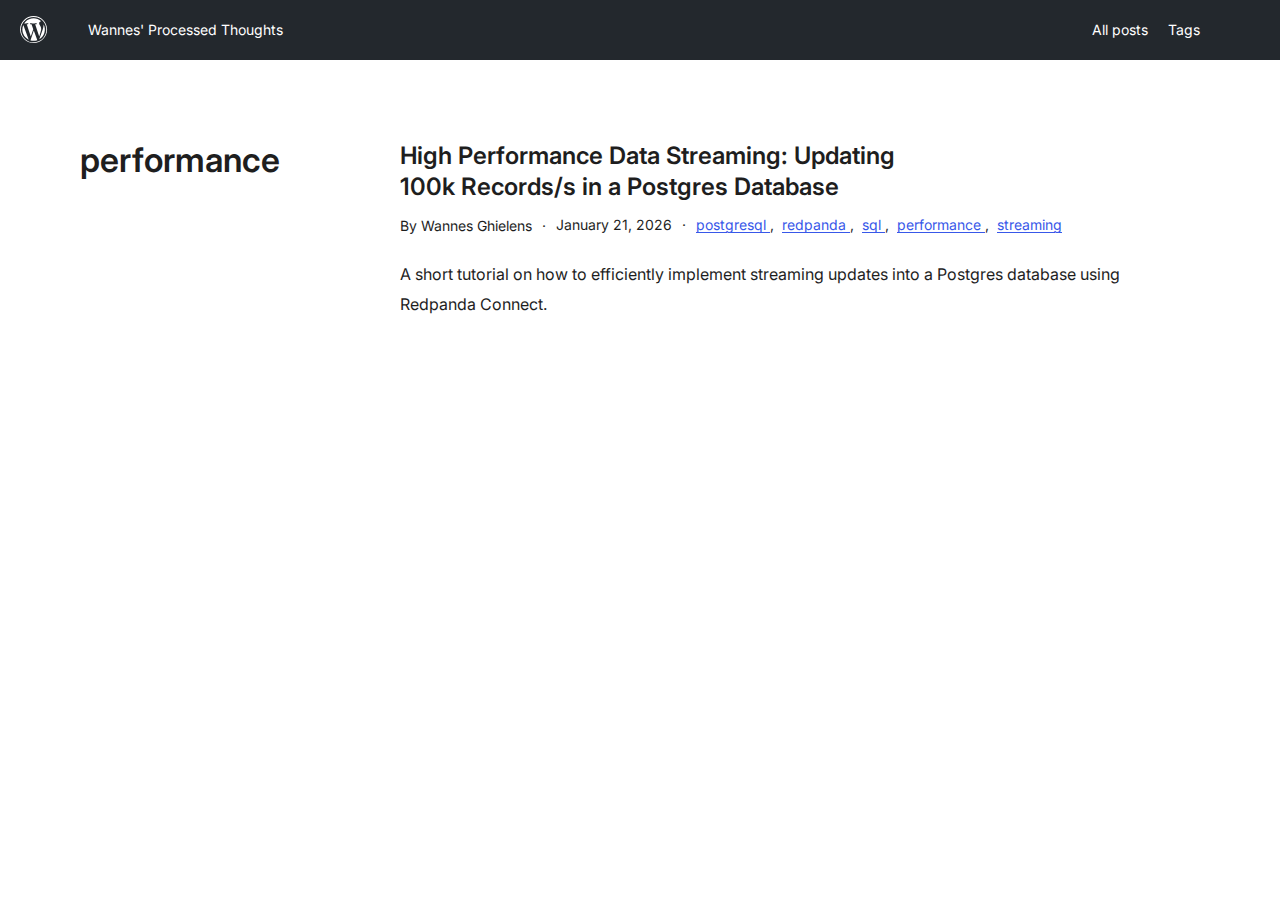
<file: tags/performance/index.html>
<!DOCTYPE html>
<html lang="en-US">

<head>
    <meta charset="UTF-8" />
    <meta name="viewport" content="width=device-width, initial-scale=1" />
    <meta name='robots' content='max-image-preview:large' />

    <!-- HTML Meta Tags -->
    <title>Wannes' Processed Thoughts</title>
    <meta name="description" content="">

    <!-- Facebook Meta Tags -->
    <meta property="og:url" content="https://code-mc.github.io/">
    <meta property="og:type" content="website">
    <meta property="og:title" content="">
    <meta property="og:description" content="">
    <meta property="og:image" content=".png">

    <!-- Twitter Meta Tags -->
    <meta name="twitter:card" content="summary_large_image">
    <meta property="twitter:domain" content="code-mc.github.io">
    <meta property="twitter:url" content="https://code-mc.github.io/">
    <meta name="twitter:title" content="">
    <meta name="twitter:description" content="">
    <meta name="twitter:image" content=".png">

    <!-- End Jetpack Open Graph Tags -->
    <style id="wp-img-auto-sizes-contain-inline-css">
        img:is([sizes=auto i], [sizes^="auto," i]) {
            contain-intrinsic-size: 3000px 1500px
        }

        /*# sourceURL=wp-img-auto-sizes-contain-inline-css */
    </style>
    <style id="wp-block-navigation-link-inline-css">
        .wp-block-navigation .wp-block-navigation-item__label {
            overflow-wrap: break-word
        }

        .wp-block-navigation .wp-block-navigation-item__description {
            display: none
        }

        .link-ui-tools {
            outline: 1px solid #f0f0f0;
            padding: 8px
        }

        .link-ui-block-inserter {
            padding-top: 8px
        }

        .link-ui-block-inserter__back {
            margin-left: 8px;
            text-transform: uppercase
        }

        /*# sourceURL=https://developer.wordpress.org/news/wp-content/plugins/gutenberg/build/styles/block-library/navigation-link/style.css */
    </style>
<!--    <link rel='stylesheet' id='wp-block-navigation-css'-->
<!--        href='https://developer.wordpress.org/news/wp-content/plugins/gutenberg/build/styles/block-library/navigation/style.css?ver=22.3.0'-->
<!--        media='all' />-->
    <style id="wp-block-search-inline-css">
        .wp-block-search__button {
            margin-left: 10px;
            word-break: normal
        }

        .wp-block-search__button.has-icon {
            line-height: 0
        }

        .wp-block-search__button svg {
            fill: currentColor;
            height: 1.25em;
            min-height: 24px;
            min-width: 24px;
            vertical-align: text-bottom;
            width: 1.25em
        }

        :where(.wp-block-search__button) {
            border: 1px solid #ccc;
            padding: 6px 10px
        }

        .wp-block-search__inside-wrapper {
            display: flex;
            flex: auto;
            flex-wrap: nowrap;
            max-width: 100%
        }

        .wp-block-search__label {
            width: 100%
        }

        .wp-block-search.wp-block-search__button-only .wp-block-search__button {
            box-sizing: border-box;
            display: flex;
            flex-shrink: 0;
            justify-content: center;
            margin-left: 0;
            max-width: 100%
        }

        .wp-block-search.wp-block-search__button-only .wp-block-search__inside-wrapper {
            min-width: 0 !important;
            transition-property: width
        }

        .wp-block-search.wp-block-search__button-only .wp-block-search__input {
            flex-basis: 100%;
            transition-duration: .3s
        }

        .wp-block-search.wp-block-search__button-only.wp-block-search__searchfield-hidden,
        .wp-block-search.wp-block-search__button-only.wp-block-search__searchfield-hidden .wp-block-search__inside-wrapper {
            overflow: hidden
        }

        .wp-block-search.wp-block-search__button-only.wp-block-search__searchfield-hidden .wp-block-search__input {
            border-left-width: 0 !important;
            border-right-width: 0 !important;
            flex-basis: 0;
            flex-grow: 0;
            margin: 0;
            min-width: 0 !important;
            padding-left: 0 !important;
            padding-right: 0 !important;
            width: 0 !important
        }

        :where(.wp-block-search__input) {
            appearance: none;
            border: 1px solid #949494;
            flex-grow: 1;
            font-family: inherit;
            font-size: inherit;
            font-style: inherit;
            font-weight: inherit;
            letter-spacing: inherit;
            line-height: inherit;
            margin-left: 0;
            margin-right: 0;
            min-width: 3rem;
            padding: 8px;
            text-decoration: unset !important;
            text-transform: inherit
        }

        :where(.wp-block-search__button-inside .wp-block-search__inside-wrapper) {
            background-color: #fff;
            border: 1px solid #949494;
            box-sizing: border-box;
            padding: 4px
        }

        :where(.wp-block-search__button-inside .wp-block-search__inside-wrapper) .wp-block-search__input {
            border: none;
            border-radius: 0;
            padding: 0 4px
        }

        :where(.wp-block-search__button-inside .wp-block-search__inside-wrapper) .wp-block-search__input:focus {
            outline: none
        }

        :where(.wp-block-search__button-inside .wp-block-search__inside-wrapper) :where(.wp-block-search__button) {
            padding: 4px 8px
        }

        .wp-block-search.aligncenter .wp-block-search__inside-wrapper {
            margin: auto
        }

        .wp-block[data-align=right] .wp-block-search.wp-block-search__button-only .wp-block-search__inside-wrapper {
            float: right
        }

        /*# sourceURL=https://developer.wordpress.org/news/wp-content/plugins/gutenberg/build/styles/block-library/search/style.css */
    </style>
    <style id="wp-block-group-inline-css">
        .wp-block-group {
            box-sizing: border-box
        }

        :where(.wp-block-group.wp-block-group-is-layout-constrained) {
            position: relative
        }

        /*# sourceURL=https://developer.wordpress.org/news/wp-content/plugins/gutenberg/build/styles/block-library/group/style.css */
    </style>
    <style id="wp-block-site-title-inline-css">
        .wp-block-site-title {
            box-sizing: border-box
        }

        .wp-block-site-title :where(a) {
            color: inherit;
            font-family: inherit;
            font-size: inherit;
            font-style: inherit;
            font-weight: inherit;
            letter-spacing: inherit;
            line-height: inherit;
            text-decoration: inherit
        }

        /*# sourceURL=https://developer.wordpress.org/news/wp-content/plugins/gutenberg/build/styles/block-library/site-title/style.css */
    </style>
    <style id="wp-block-post-title-inline-css">
        .wp-block-post-title {
            box-sizing: border-box;
            word-break: break-word
        }

        .wp-block-post-title :where(a) {
            display: inline-block;
            font-family: inherit;
            font-size: inherit;
            font-style: inherit;
            font-weight: inherit;
            letter-spacing: inherit;
            line-height: inherit;
            text-decoration: inherit
        }

        /*# sourceURL=https://developer.wordpress.org/news/wp-content/plugins/gutenberg/build/styles/block-library/post-title/style.css */
    </style>
<!--    <link rel='stylesheet' id='wporg-local-navigation-bar-style-css'-->
<!--        href='https://developer.wordpress.org/news/wp-content/mu-plugins/pub-sync/blocks/local-navigation-bar/build/style.css?ver=569ab5664387d06c16a234c9771d3d57fb15720a'-->
<!--        media='all' />-->
    <style id="wp-block-post-author-name-inline-css">
        .wp-block-post-author-name {
            box-sizing: border-box
        }

        /*# sourceURL=https://developer.wordpress.org/news/wp-content/plugins/gutenberg/build/styles/block-library/post-author-name/style.css */
    </style>
    <style id="wp-block-post-date-inline-css">
        .wp-block-post-date {
            box-sizing: border-box
        }

        /*# sourceURL=https://developer.wordpress.org/news/wp-content/plugins/gutenberg/build/styles/block-library/post-date/style.css */
    </style>
    <style id="wp-block-post-terms-inline-css">
        .wp-block-post-terms {
            box-sizing: border-box
        }

        .wp-block-post-terms .wp-block-post-terms__separator {
            white-space: pre-wrap
        }

        /*# sourceURL=https://developer.wordpress.org/news/wp-content/plugins/gutenberg/build/styles/block-library/post-terms/style.css */
    </style>
    <style id="wp-block-paragraph-inline-css">
        .is-small-text {
            font-size: .875em
        }

        .is-regular-text {
            font-size: 1em
        }

        .is-large-text {
            font-size: 2.25em
        }

        .is-larger-text {
            font-size: 3em
        }

        .has-drop-cap:not(:focus):first-letter {
            float: left;
            font-size: 8.4em;
            font-style: normal;
            font-weight: 100;
            line-height: .68;
            margin: .05em .1em 0 0;
            text-transform: uppercase
        }

        body.rtl .has-drop-cap:not(:focus):first-letter {
            float: none;
            margin-left: .1em
        }

        p.has-drop-cap.has-background {
            overflow: hidden
        }

        :root :where(p.has-background) {
            padding: 1.25em 2.375em
        }

        :where(p.has-text-color:not(.has-link-color)) a {
            color: inherit
        }

        p.has-text-align-left[style*="writing-mode:vertical-lr"],
        p.has-text-align-right[style*="writing-mode:vertical-rl"] {
            rotate: 180deg
        }

        /*# sourceURL=https://developer.wordpress.org/news/wp-content/plugins/gutenberg/build/styles/block-library/paragraph/style.css */
    </style>
    <style id="wp-block-list-inline-css">
        ol,
        ul {
            box-sizing: border-box
        }

        :root :where(.wp-block-list.has-background) {
            padding: 1.25em 2.375em
        }

        /*# sourceURL=https://developer.wordpress.org/news/wp-content/plugins/gutenberg/build/styles/block-library/list/style.css */
    </style>
    <style id="wp-block-video-inline-css">
        .wp-block-video {
            box-sizing: border-box
        }

        .wp-block-video video {
            height: auto;
            vertical-align: middle;
            width: 100%
        }

        @supports (position:sticky) {
            .wp-block-video [poster] {
                object-fit: cover
            }
        }

        .wp-block-video.aligncenter {
            text-align: center
        }

        .wp-block-video :where(figcaption) {
            margin-bottom: 1em;
            margin-top: .5em
        }

        /*# sourceURL=https://developer.wordpress.org/news/wp-content/plugins/gutenberg/build/styles/block-library/video/style.css */
    </style>
    <style id="wp-block-table-of-contents-inline-css">
        :root :where(.wp-block-table-of-contents) {
            box-sizing: border-box
        }

        /*# sourceURL=https://developer.wordpress.org/news/wp-content/plugins/gutenberg/build/styles/block-library/table-of-contents/style.css */
    </style>
    <style id="wp-block-heading-inline-css">
        h1:where(.wp-block-heading).has-background,
        h2:where(.wp-block-heading).has-background,
        h3:where(.wp-block-heading).has-background,
        h4:where(.wp-block-heading).has-background,
        h5:where(.wp-block-heading).has-background,
        h6:where(.wp-block-heading).has-background {
            padding: 1.25em 2.375em
        }

        h1.has-text-align-left[style*=writing-mode]:where([style*=vertical-lr]),
        h1.has-text-align-right[style*=writing-mode]:where([style*=vertical-rl]),
        h2.has-text-align-left[style*=writing-mode]:where([style*=vertical-lr]),
        h2.has-text-align-right[style*=writing-mode]:where([style*=vertical-rl]),
        h3.has-text-align-left[style*=writing-mode]:where([style*=vertical-lr]),
        h3.has-text-align-right[style*=writing-mode]:where([style*=vertical-rl]),
        h4.has-text-align-left[style*=writing-mode]:where([style*=vertical-lr]),
        h4.has-text-align-right[style*=writing-mode]:where([style*=vertical-rl]),
        h5.has-text-align-left[style*=writing-mode]:where([style*=vertical-lr]),
        h5.has-text-align-right[style*=writing-mode]:where([style*=vertical-rl]),
        h6.has-text-align-left[style*=writing-mode]:where([style*=vertical-lr]),
        h6.has-text-align-right[style*=writing-mode]:where([style*=vertical-rl]) {
            rotate: 180deg
        }

        /*# sourceURL=https://developer.wordpress.org/news/wp-content/plugins/gutenberg/build/styles/block-library/heading/style.css */
    </style>
    <style id="wp-block-code-inline-css">
        .wp-block-code {
            box-sizing: border-box
        }

        .wp-block-code code {
            direction: ltr;
            display: block;
            font-family: inherit;
            overflow-wrap: break-word;
            text-align: initial;
            white-space: pre-wrap
        }

        /*# sourceURL=https://developer.wordpress.org/news/wp-content/plugins/gutenberg/build/styles/block-library/code/style.css */
    </style>
    <style id="wp-block-image-inline-css">
        .wp-block-image>a,
        .wp-block-image>figure>a {
            display: inline-block
        }

        .wp-block-image img {
            box-sizing: border-box;
            height: auto;
            max-width: 100%;
            vertical-align: bottom
        }

        @media not (prefers-reduced-motion) {
            .wp-block-image img.hide {
                visibility: hidden
            }

            .wp-block-image img.show {
                animation: show-content-image .4s
            }
        }

        .wp-block-image[style*=border-radius] img,
        .wp-block-image[style*=border-radius]>a {
            border-radius: inherit
        }

        .wp-block-image.has-custom-border img {
            box-sizing: border-box
        }

        .wp-block-image.aligncenter {
            text-align: center
        }

        .wp-block-image.alignfull>a,
        .wp-block-image.alignwide>a {
            width: 100%
        }

        .wp-block-image.alignfull img,
        .wp-block-image.alignwide img {
            height: auto;
            width: 100%
        }

        .wp-block-image .aligncenter,
        .wp-block-image .alignleft,
        .wp-block-image .alignright,
        .wp-block-image.aligncenter,
        .wp-block-image.alignleft,
        .wp-block-image.alignright {
            display: table
        }

        .wp-block-image .aligncenter>figcaption,
        .wp-block-image .alignleft>figcaption,
        .wp-block-image .alignright>figcaption,
        .wp-block-image.aligncenter>figcaption,
        .wp-block-image.alignleft>figcaption,
        .wp-block-image.alignright>figcaption {
            caption-side: bottom;
            display: table-caption
        }

        .wp-block-image .alignleft {
            float: left;
            margin: .5em 1em .5em 0
        }

        .wp-block-image .alignright {
            float: right;
            margin: .5em 0 .5em 1em
        }

        .wp-block-image .aligncenter {
            margin-left: auto;
            margin-right: auto
        }

        .wp-block-image :where(figcaption) {
            margin-bottom: 1em;
            margin-top: .5em
        }

        .wp-block-image.is-style-circle-mask img {
            border-radius: 9999px
        }

        @supports ((-webkit-mask-image:none) or (mask-image:none)) or (-webkit-mask-image:none) {
            .wp-block-image.is-style-circle-mask img {
                border-radius: 0;
                -webkit-mask-image: url('data:image/svg+xml;utf8,<svg viewBox="0 0 100 100" xmlns="http://www.w3.org/2000/svg"><circle cx="50" cy="50" r="50"/></svg>');
                mask-image: url('data:image/svg+xml;utf8,<svg viewBox="0 0 100 100" xmlns="http://www.w3.org/2000/svg"><circle cx="50" cy="50" r="50"/></svg>');
                mask-mode: alpha;
                -webkit-mask-position: center;
                mask-position: center;
                -webkit-mask-repeat: no-repeat;
                mask-repeat: no-repeat;
                -webkit-mask-size: contain;
                mask-size: contain
            }
        }

        :root :where(.wp-block-image.is-style-rounded img, .wp-block-image .is-style-rounded img) {
            border-radius: 9999px
        }

        .wp-block-image figure {
            margin: 0
        }

        .wp-lightbox-container {
            display: flex;
            flex-direction: column;
            position: relative
        }

        .wp-lightbox-container img {
            cursor: zoom-in
        }

        .wp-lightbox-container img:hover+button {
            opacity: 1
        }

        .wp-lightbox-container button {
            align-items: center;
            backdrop-filter: blur(16px) saturate(180%);
            background-color: #5a5a5a40;
            border: none;
            border-radius: 4px;
            cursor: zoom-in;
            display: flex;
            height: 20px;
            justify-content: center;
            opacity: 0;
            padding: 0;
            position: absolute;
            right: 16px;
            text-align: center;
            top: 16px;
            width: 20px;
            z-index: 100
        }

        @media not (prefers-reduced-motion) {
            .wp-lightbox-container button {
                transition: opacity .2s ease
            }
        }

        .wp-lightbox-container button:focus-visible {
            outline: 3px auto #5a5a5a40;
            outline: 3px auto -webkit-focus-ring-color;
            outline-offset: 3px
        }

        .wp-lightbox-container button:hover {
            cursor: pointer;
            opacity: 1
        }

        .wp-lightbox-container button:focus {
            opacity: 1
        }

        .wp-lightbox-container button:focus,
        .wp-lightbox-container button:hover,
        .wp-lightbox-container button:not(:hover):not(:active):not(.has-background) {
            background-color: #5a5a5a40;
            border: none
        }

        .wp-lightbox-overlay {
            box-sizing: border-box;
            cursor: zoom-out;
            height: 100vh;
            left: 0;
            overflow: hidden;
            position: fixed;
            top: 0;
            visibility: hidden;
            width: 100%;
            z-index: 100000
        }

        .wp-lightbox-overlay .close-button {
            align-items: center;
            cursor: pointer;
            display: flex;
            justify-content: center;
            min-height: 40px;
            min-width: 40px;
            padding: 0;
            position: absolute;
            right: calc(env(safe-area-inset-right) + 16px);
            top: calc(env(safe-area-inset-top) + 16px);
            z-index: 5000000
        }

        .wp-lightbox-overlay .close-button:focus,
        .wp-lightbox-overlay .close-button:hover,
        .wp-lightbox-overlay .close-button:not(:hover):not(:active):not(.has-background) {
            background: none;
            border: none
        }

        .wp-lightbox-overlay .lightbox-image-container {
            height: var(--wp--lightbox-container-height);
            left: 50%;
            overflow: hidden;
            position: absolute;
            top: 50%;
            transform: translate(-50%, -50%);
            transform-origin: top left;
            width: var(--wp--lightbox-container-width);
            z-index: 9999999999
        }

        .wp-lightbox-overlay .wp-block-image {
            align-items: center;
            box-sizing: border-box;
            display: flex;
            height: 100%;
            justify-content: center;
            margin: 0;
            position: relative;
            transform-origin: 0 0;
            width: 100%;
            z-index: 3000000
        }

        .wp-lightbox-overlay .wp-block-image img {
            height: var(--wp--lightbox-image-height);
            min-height: var(--wp--lightbox-image-height);
            min-width: var(--wp--lightbox-image-width);
            width: var(--wp--lightbox-image-width)
        }

        .wp-lightbox-overlay .wp-block-image figcaption {
            display: none
        }

        .wp-lightbox-overlay button {
            background: none;
            border: none
        }

        .wp-lightbox-overlay .scrim {
            background-color: #fff;
            height: 100%;
            opacity: .9;
            position: absolute;
            width: 100%;
            z-index: 2000000
        }

        .wp-lightbox-overlay.active {
            visibility: visible
        }

        @media not (prefers-reduced-motion) {
            .wp-lightbox-overlay.active {
                animation: turn-on-visibility .25s both
            }

            .wp-lightbox-overlay.active img {
                animation: turn-on-visibility .35s both
            }

            .wp-lightbox-overlay.show-closing-animation:not(.active) {
                animation: turn-off-visibility .35s both
            }

            .wp-lightbox-overlay.show-closing-animation:not(.active) img {
                animation: turn-off-visibility .25s both
            }

            .wp-lightbox-overlay.zoom.active {
                animation: none;
                opacity: 1;
                visibility: visible
            }

            .wp-lightbox-overlay.zoom.active .lightbox-image-container {
                animation: lightbox-zoom-in .4s
            }

            .wp-lightbox-overlay.zoom.active .lightbox-image-container img {
                animation: none
            }

            .wp-lightbox-overlay.zoom.active .scrim {
                animation: turn-on-visibility .4s forwards
            }

            .wp-lightbox-overlay.zoom.show-closing-animation:not(.active) {
                animation: none
            }

            .wp-lightbox-overlay.zoom.show-closing-animation:not(.active) .lightbox-image-container {
                animation: lightbox-zoom-out .4s
            }

            .wp-lightbox-overlay.zoom.show-closing-animation:not(.active) .lightbox-image-container img {
                animation: none
            }

            .wp-lightbox-overlay.zoom.show-closing-animation:not(.active) .scrim {
                animation: turn-off-visibility .4s forwards
            }
        }

        @keyframes show-content-image {
            0% {
                visibility: hidden
            }

            99% {
                visibility: hidden
            }

            to {
                visibility: visible
            }
        }

        @keyframes turn-on-visibility {
            0% {
                opacity: 0
            }

            to {
                opacity: 1
            }
        }

        @keyframes turn-off-visibility {
            0% {
                opacity: 1;
                visibility: visible
            }

            99% {
                opacity: 0;
                visibility: visible
            }

            to {
                opacity: 0;
                visibility: hidden
            }
        }

        @keyframes lightbox-zoom-in {
            0% {
                transform: translate(calc((-100vw + var(--wp--lightbox-scrollbar-width))/2 + var(--wp--lightbox-initial-left-position)), calc(-50vh + var(--wp--lightbox-initial-top-position))) scale(var(--wp--lightbox-scale))
            }

            to {
                transform: translate(-50%, -50%) scale(1)
            }
        }

        @keyframes lightbox-zoom-out {
            0% {
                transform: translate(-50%, -50%) scale(1);
                visibility: visible
            }

            99% {
                visibility: visible
            }

            to {
                transform: translate(calc((-100vw + var(--wp--lightbox-scrollbar-width))/2 + var(--wp--lightbox-initial-left-position)), calc(-50vh + var(--wp--lightbox-initial-top-position))) scale(var(--wp--lightbox-scale));
                visibility: hidden
            }
        }

        /*# sourceURL=https://developer.wordpress.org/news/wp-content/plugins/gutenberg/build/styles/block-library/image/style.css */
    </style>
    <style id="wporg-notice-style-inline-css">
        .wp-block-wporg-notice {
            --wp--custom--wporg-notice--color--background: var(--wp--preset--color--acid-green-3, #e2ffed);
            --wp--custom--wporg-notice--color--text: var(--wp--preset--color--charcoal-1, #1e1e1e);
            background-color: var(--wp--custom--wporg-notice--color--background);
            border-radius: 2px;
            color: var(--wp--custom--wporg-notice--color--text);
            display: grid;
            font-size: var(--wp--preset--font-size--small);
            gap: .5em;
            grid-template-columns: auto 1fr;
            padding: 1.25em
        }

        .wp-block-wporg-notice.is-info-notice {
            --wp--custom--wporg-notice--color--background: var(--wp--preset--color--blueberry-4, #eff2ff)
        }

        .wp-block-wporg-notice.is-alert-notice {
            --wp--custom--wporg-notice--color--background: var(--wp--preset--color--lemon-3, #fffdd6)
        }

        .wp-block-wporg-notice.is-warning-notice {
            --wp--custom--wporg-notice--color--background: var(--wp--preset--color--pomegrade-3, #ffe9de)
        }

        .wp-block-wporg-notice>* {
            align-self: start
        }

        .wp-block-wporg-notice.alignleft,
        .wp-block-wporg-notice.alignright {
            max-width: calc(var(--wp--style--global--content-size, 680px)*.66)
        }

        .wp-block-wporg-notice__icon {
            align-self: flex-start;
            background-image: url(/news/wp-content/mu-plugins/pub-sync/blocks/notice/build/../src/icon/library/tip.svg);
            background-position: top;
            background-repeat: no-repeat;
            background-size: 24px 24px;
            display: flex;
            height: 1.875em;
            margin-top: 1px;
            width: 24px
        }

        .is-success-notice .wp-block-wporg-notice__icon {
            background-image: url(/news/wp-content/mu-plugins/pub-sync/blocks/notice/build/../src/icon/library/success.svg)
        }

        .is-info-notice .wp-block-wporg-notice__icon {
            background-image: url(/news/wp-content/mu-plugins/pub-sync/blocks/notice/build/../src/icon/library/info.svg)
        }

        .is-alert-notice .wp-block-wporg-notice__icon {
            background-image: url(/news/wp-content/mu-plugins/pub-sync/blocks/notice/build/../src/icon/library/alert.svg)
        }

        .is-warning-notice .wp-block-wporg-notice__icon {
            background-image: url(/news/wp-content/mu-plugins/pub-sync/blocks/notice/build/../src/icon/library/warning.svg)
        }

        .wp-block-wporg-notice__content {
            align-self: center
        }

        .wp-block-wporg-notice__content br:first-child,
        .wp-block-wporg-notice__content ol:empty,
        .wp-block-wporg-notice__content p:empty,
        .wp-block-wporg-notice__content ul:empty {
            display: none
        }

        .wp-block-wporg-notice__content :first-child,
        .wp-block-wporg-notice__content:has(:first-child:empty) :nth-child(2) {
            margin-block-start: 0
        }

        .wp-block-wporg-notice__content :last-child,
        .wp-block-wporg-notice__content:has(.o2-data) :nth-last-child(2),
        .wp-block-wporg-notice__content:has(:last-child:empty) :nth-last-child(2) {
            margin-block-end: 0
        }

        /*# sourceURL=https://developer.wordpress.org/news/wp-content/mu-plugins/pub-sync/blocks/notice/build/style.css */
    </style>
    <style id="wp-block-details-inline-css">
        .wp-block-details {
            box-sizing: border-box
        }

        .wp-block-details summary {
            cursor: pointer
        }

        /*# sourceURL=https://developer.wordpress.org/news/wp-content/plugins/gutenberg/build/styles/block-library/details/style.css */
    </style>
    <style id="wp-block-post-content-inline-css">
        .wp-block-post-content {
            display: flow-root
        }

        /*# sourceURL=https://developer.wordpress.org/news/wp-content/plugins/gutenberg/build/styles/block-library/post-content/style.css */
    </style>
    <style id="wp-block-avatar-inline-css">
        .wp-block-avatar {
            line-height: 0
        }

        .wp-block-avatar,
        .wp-block-avatar img {
            box-sizing: border-box
        }

        .wp-block-avatar.aligncenter {
            text-align: center
        }

        /*# sourceURL=https://developer.wordpress.org/news/wp-content/plugins/gutenberg/build/styles/block-library/avatar/style.css */
    </style>
    <style id="wp-block-comment-author-name-inline-css">
        .wp-block-comment-author-name {
            box-sizing: border-box
        }

        /*# sourceURL=https://developer.wordpress.org/news/wp-content/plugins/gutenberg/build/styles/block-library/comment-author-name/style.css */
    </style>
    <style id="wp-block-comment-date-inline-css">
        .wp-block-comment-date {
            box-sizing: border-box
        }

        /*# sourceURL=https://developer.wordpress.org/news/wp-content/plugins/gutenberg/build/styles/block-library/comment-date/style.css */
    </style>
    <style id="wp-block-comment-content-inline-css">
        .comment-awaiting-moderation {
            display: block;
            font-size: .875em;
            line-height: 1.5
        }

        .wp-block-comment-content {
            box-sizing: border-box
        }

        /*# sourceURL=https://developer.wordpress.org/news/wp-content/plugins/gutenberg/build/styles/block-library/comment-content/style.css */
    </style>
    <style id="wp-block-comment-reply-link-inline-css">
        .wp-block-comment-reply-link {
            box-sizing: border-box
        }

        /*# sourceURL=https://developer.wordpress.org/news/wp-content/plugins/gutenberg/build/styles/block-library/comment-reply-link/style.css */
    </style>
    <style id="wp-block-columns-inline-css">
        .wp-block-columns {
            box-sizing: border-box;
            display: flex;
            flex-wrap: wrap !important
        }

        @media (min-width:782px) {
            .wp-block-columns {
                flex-wrap: nowrap !important
            }
        }

        .wp-block-columns {
            align-items: normal !important
        }

        .wp-block-columns.are-vertically-aligned-top {
            align-items: flex-start
        }

        .wp-block-columns.are-vertically-aligned-center {
            align-items: center
        }

        .wp-block-columns.are-vertically-aligned-bottom {
            align-items: flex-end
        }

        @media (max-width:781px) {
            .wp-block-columns:not(.is-not-stacked-on-mobile)>.wp-block-column {
                flex-basis: 100% !important
            }
        }

        @media (min-width:782px) {
            .wp-block-columns:not(.is-not-stacked-on-mobile)>.wp-block-column {
                flex-basis: 0;
                flex-grow: 1
            }

            .wp-block-columns:not(.is-not-stacked-on-mobile)>.wp-block-column[style*=flex-basis] {
                flex-grow: 0
            }
        }

        .wp-block-columns.is-not-stacked-on-mobile {
            flex-wrap: nowrap !important
        }

        .wp-block-columns.is-not-stacked-on-mobile>.wp-block-column {
            flex-basis: 0;
            flex-grow: 1
        }

        .wp-block-columns.is-not-stacked-on-mobile>.wp-block-column[style*=flex-basis] {
            flex-grow: 0
        }

        :where(.wp-block-columns) {
            margin-bottom: 1.75em
        }

        :where(.wp-block-columns.has-background) {
            padding: 1.25em 2.375em
        }

        .wp-block-column {
            flex-grow: 1;
            min-width: 0;
            overflow-wrap: break-word;
            word-break: break-word
        }

        .wp-block-column.is-vertically-aligned-top {
            align-self: flex-start
        }

        .wp-block-column.is-vertically-aligned-center {
            align-self: center
        }

        .wp-block-column.is-vertically-aligned-bottom {
            align-self: flex-end
        }

        .wp-block-column.is-vertically-aligned-stretch {
            align-self: stretch
        }

        .wp-block-column.is-vertically-aligned-bottom,
        .wp-block-column.is-vertically-aligned-center,
        .wp-block-column.is-vertically-aligned-top {
            width: 100%
        }

        /*# sourceURL=https://developer.wordpress.org/news/wp-content/plugins/gutenberg/build/styles/block-library/columns/style.css */
    </style>
    <style id="wp-block-comment-template-inline-css">
        .wp-block-comment-template {
            box-sizing: border-box;
            list-style: none;
            margin-bottom: 0;
            max-width: 100%;
            padding: 0
        }

        .wp-block-comment-template li {
            clear: both
        }

        .wp-block-comment-template ol {
            list-style: none;
            margin-bottom: 0;
            max-width: 100%;
            padding-left: 2rem
        }

        .wp-block-comment-template.alignleft {
            float: left
        }

        .wp-block-comment-template.aligncenter {
            margin-left: auto;
            margin-right: auto;
            width: fit-content
        }

        .wp-block-comment-template.alignright {
            float: right
        }

        /*# sourceURL=https://developer.wordpress.org/news/wp-content/plugins/gutenberg/build/styles/block-library/comment-template/style.css */
    </style>
    <style id="wp-block-post-comments-form-inline-css">
        :where(.wp-block-post-comments-form input:not([type=submit])),
        :where(.wp-block-post-comments-form textarea) {
            border: 1px solid #949494;
            font-family: inherit;
            font-size: 1em
        }

        :where(.wp-block-post-comments-form input:where(:not([type=submit]):not([type=checkbox]))),
        :where(.wp-block-post-comments-form textarea) {
            padding: calc(.667em + 2px)
        }

        .wp-block-post-comments-form {
            box-sizing: border-box
        }

        .wp-block-post-comments-form[style*=font-weight] :where(.comment-reply-title) {
            font-weight: inherit
        }

        .wp-block-post-comments-form[style*=font-family] :where(.comment-reply-title) {
            font-family: inherit
        }

        .wp-block-post-comments-form[class*=-font-size] :where(.comment-reply-title),
        .wp-block-post-comments-form[style*=font-size] :where(.comment-reply-title) {
            font-size: inherit
        }

        .wp-block-post-comments-form[style*=line-height] :where(.comment-reply-title) {
            line-height: inherit
        }

        .wp-block-post-comments-form[style*=font-style] :where(.comment-reply-title) {
            font-style: inherit
        }

        .wp-block-post-comments-form[style*=letter-spacing] :where(.comment-reply-title) {
            letter-spacing: inherit
        }

        .wp-block-post-comments-form :where(input[type=submit]) {
            box-shadow: none;
            cursor: pointer;
            display: inline-block;
            overflow-wrap: break-word;
            text-align: center
        }

        .wp-block-post-comments-form .comment-form input:not([type=submit]):not([type=checkbox]):not([type=hidden]),
        .wp-block-post-comments-form .comment-form textarea {
            box-sizing: border-box;
            display: block;
            width: 100%
        }

        .wp-block-post-comments-form .comment-form-author label,
        .wp-block-post-comments-form .comment-form-email label,
        .wp-block-post-comments-form .comment-form-url label {
            display: block;
            margin-bottom: .25em
        }

        .wp-block-post-comments-form .comment-form-cookies-consent {
            display: flex;
            gap: .25em
        }

        .wp-block-post-comments-form .comment-form-cookies-consent #wp-comment-cookies-consent {
            margin-top: .35em
        }

        .wp-block-post-comments-form .comment-reply-title {
            margin-bottom: 0
        }

        .wp-block-post-comments-form .comment-reply-title :where(small) {
            font-size: var(--wp--preset--font-size--medium, smaller);
            margin-left: .5em
        }

        /*# sourceURL=https://developer.wordpress.org/news/wp-content/plugins/gutenberg/build/styles/block-library/post-comments-form/style.css */
    </style>
    <style id="wp-block-buttons-inline-css">
        .wp-block-buttons {
            box-sizing: border-box
        }

        .wp-block-buttons.is-vertical {
            flex-direction: column
        }

        .wp-block-buttons.is-vertical>.wp-block-button:last-child {
            margin-bottom: 0
        }

        .wp-block-buttons>.wp-block-button {
            display: inline-block;
            margin: 0
        }

        .wp-block-buttons.is-content-justification-left {
            justify-content: flex-start
        }

        .wp-block-buttons.is-content-justification-left.is-vertical {
            align-items: flex-start
        }

        .wp-block-buttons.is-content-justification-center {
            justify-content: center
        }

        .wp-block-buttons.is-content-justification-center.is-vertical {
            align-items: center
        }

        .wp-block-buttons.is-content-justification-right {
            justify-content: flex-end
        }

        .wp-block-buttons.is-content-justification-right.is-vertical {
            align-items: flex-end
        }

        .wp-block-buttons.is-content-justification-space-between {
            justify-content: space-between
        }

        .wp-block-buttons.aligncenter {
            text-align: center
        }

        .wp-block-buttons:not(.is-content-justification-space-between, .is-content-justification-right, .is-content-justification-left, .is-content-justification-center) .wp-block-button.aligncenter {
            margin-left: auto;
            margin-right: auto;
            width: 100%
        }

        .wp-block-buttons[style*=text-decoration] .wp-block-button,
        .wp-block-buttons[style*=text-decoration] .wp-block-button__link {
            text-decoration: inherit
        }

        .wp-block-buttons.has-custom-font-size .wp-block-button__link {
            font-size: inherit
        }

        .wp-block-buttons .wp-block-button__link {
            width: 100%
        }

        .wp-block-button.aligncenter {
            text-align: center
        }

        /*# sourceURL=https://developer.wordpress.org/news/wp-content/plugins/gutenberg/build/styles/block-library/buttons/style.css */
    </style>
    <style id="wp-block-button-inline-css">
        .wp-block-button__link {
            align-content: center;
            box-sizing: border-box;
            cursor: pointer;
            display: inline-block;
            height: 100%;
            text-align: center;
            word-break: break-word
        }

        .wp-block-button__link.aligncenter {
            text-align: center
        }

        .wp-block-button__link.alignright {
            text-align: right
        }

        :where(.wp-block-button__link) {
            border-radius: 9999px;
            box-shadow: none;
            padding: calc(.667em + 2px) calc(1.333em + 2px);
            text-decoration: none
        }

        .wp-block-button[style*=text-decoration] .wp-block-button__link {
            text-decoration: inherit
        }

        .wp-block-buttons>.wp-block-button.has-custom-width {
            max-width: none
        }

        .wp-block-buttons>.wp-block-button.has-custom-width .wp-block-button__link {
            width: 100%
        }

        .wp-block-buttons>.wp-block-button.has-custom-font-size .wp-block-button__link {
            font-size: inherit
        }

        .wp-block-buttons>.wp-block-button.wp-block-button__width-25 {
            width: calc(25% - var(--wp--style--block-gap, .5em)*.75)
        }

        .wp-block-buttons>.wp-block-button.wp-block-button__width-50 {
            width: calc(50% - var(--wp--style--block-gap, .5em)*.5)
        }

        .wp-block-buttons>.wp-block-button.wp-block-button__width-75 {
            width: calc(75% - var(--wp--style--block-gap, .5em)*.25)
        }

        .wp-block-buttons>.wp-block-button.wp-block-button__width-100 {
            flex-basis: 100%;
            width: 100%
        }

        .wp-block-buttons.is-vertical>.wp-block-button.wp-block-button__width-25 {
            width: 25%
        }

        .wp-block-buttons.is-vertical>.wp-block-button.wp-block-button__width-50 {
            width: 50%
        }

        .wp-block-buttons.is-vertical>.wp-block-button.wp-block-button__width-75 {
            width: 75%
        }

        .wp-block-button.is-style-squared,
        .wp-block-button__link.wp-block-button.is-style-squared {
            border-radius: 0
        }

        .wp-block-button.no-border-radius,
        .wp-block-button__link.no-border-radius {
            border-radius: 0 !important
        }

        :root :where(.wp-block-button .wp-block-button__link.is-style-outline),
        :root :where(.wp-block-button.is-style-outline>.wp-block-button__link) {
            border: 2px solid;
            padding: .667em 1.333em
        }

        :root :where(.wp-block-button .wp-block-button__link.is-style-outline:not(.has-text-color)),
        :root :where(.wp-block-button.is-style-outline>.wp-block-button__link:not(.has-text-color)) {
            color: currentColor
        }

        :root :where(.wp-block-button .wp-block-button__link.is-style-outline:not(.has-background)),
        :root :where(.wp-block-button.is-style-outline>.wp-block-button__link:not(.has-background)) {
            background-color: initial;
            background-image: none
        }

        /*# sourceURL=https://developer.wordpress.org/news/wp-content/plugins/gutenberg/build/styles/block-library/button/style.css */
    </style>
    <style id="wp-block-comments-inline-css">
        .wp-block-post-comments {
            box-sizing: border-box
        }

        .wp-block-post-comments .alignleft {
            float: left
        }

        .wp-block-post-comments .alignright {
            float: right
        }

        .wp-block-post-comments .navigation:after {
            clear: both;
            content: "";
            display: table
        }

        .wp-block-post-comments .commentlist {
            clear: both;
            list-style: none;
            margin: 0;
            padding: 0
        }

        .wp-block-post-comments .commentlist .comment {
            min-height: 2.25em;
            padding-left: 3.25em
        }

        .wp-block-post-comments .commentlist .comment p {
            font-size: 1em;
            line-height: 1.8;
            margin: 1em 0
        }

        .wp-block-post-comments .commentlist .children {
            list-style: none;
            margin: 0;
            padding: 0
        }

        .wp-block-post-comments .comment-author {
            line-height: 1.5
        }

        .wp-block-post-comments .comment-author .avatar {
            border-radius: 1.5em;
            display: block;
            float: left;
            height: 2.5em;
            margin-right: .75em;
            margin-top: .5em;
            width: 2.5em
        }

        .wp-block-post-comments .comment-author cite {
            font-style: normal
        }

        .wp-block-post-comments .comment-meta {
            font-size: .875em;
            line-height: 1.5
        }

        .wp-block-post-comments .comment-meta b {
            font-weight: 400
        }

        .wp-block-post-comments .comment-meta .comment-awaiting-moderation {
            display: block;
            margin-bottom: 1em;
            margin-top: 1em
        }

        .wp-block-post-comments .comment-body .commentmetadata {
            font-size: .875em
        }

        .wp-block-post-comments .comment-form-author label,
        .wp-block-post-comments .comment-form-comment label,
        .wp-block-post-comments .comment-form-email label,
        .wp-block-post-comments .comment-form-url label {
            display: block;
            margin-bottom: .25em
        }

        .wp-block-post-comments .comment-form input:not([type=submit]):not([type=checkbox]),
        .wp-block-post-comments .comment-form textarea {
            box-sizing: border-box;
            display: block;
            width: 100%
        }

        .wp-block-post-comments .comment-form-cookies-consent {
            display: flex;
            gap: .25em
        }

        .wp-block-post-comments .comment-form-cookies-consent #wp-comment-cookies-consent {
            margin-top: .35em
        }

        .wp-block-post-comments .comment-reply-title {
            margin-bottom: 0
        }

        .wp-block-post-comments .comment-reply-title :where(small) {
            font-size: var(--wp--preset--font-size--medium, smaller);
            margin-left: .5em
        }

        .wp-block-post-comments .reply {
            font-size: .875em;
            margin-bottom: 1.4em
        }

        .wp-block-post-comments input:not([type=submit]),
        .wp-block-post-comments textarea {
            border: 1px solid #949494;
            font-family: inherit;
            font-size: 1em
        }

        .wp-block-post-comments input:not([type=submit]):not([type=checkbox]),
        .wp-block-post-comments textarea {
            padding: calc(.667em + 2px)
        }

        :where(.wp-block-post-comments input[type=submit]) {
            border: none
        }

        .wp-block-comments {
            box-sizing: border-box
        }

        /*# sourceURL=https://developer.wordpress.org/news/wp-content/plugins/gutenberg/build/styles/block-library/comments/style.css */
    </style>
    <style id="wp-block-spacer-inline-css">
        .wp-block-spacer {
            clear: both
        }

        /*# sourceURL=https://developer.wordpress.org/news/wp-content/plugins/gutenberg/build/styles/block-library/spacer/style.css */
    </style>
    <style id="jetpack-block-subscriptions-inline-css">
        .is-style-compact .is-not-subscriber .wp-block-button__link,
        .is-style-compact .is-not-subscriber .wp-block-jetpack-subscriptions__button {
            border-end-start-radius: 0 !important;
            border-start-start-radius: 0 !important;
            margin-inline-start: 0 !important
        }

        .is-style-compact .is-not-subscriber .components-text-control__input,
        .is-style-compact .is-not-subscriber p#subscribe-email input[type=email] {
            border-end-end-radius: 0 !important;
            border-start-end-radius: 0 !important
        }

        .is-style-compact:not(.wp-block-jetpack-subscriptions__use-newline) .components-text-control__input {
            border-inline-end-width: 0 !important
        }

        .wp-block-jetpack-subscriptions.wp-block-jetpack-subscriptions__supports-newline .wp-block-jetpack-subscriptions__form-container {
            display: flex;
            flex-direction: column
        }

        .wp-block-jetpack-subscriptions.wp-block-jetpack-subscriptions__supports-newline:not(.wp-block-jetpack-subscriptions__use-newline) .is-not-subscriber .wp-block-jetpack-subscriptions__form-elements {
            align-items: flex-start;
            display: flex
        }

        .wp-block-jetpack-subscriptions.wp-block-jetpack-subscriptions__supports-newline:not(.wp-block-jetpack-subscriptions__use-newline) p#subscribe-submit {
            display: flex;
            justify-content: center
        }

        .wp-block-jetpack-subscriptions.wp-block-jetpack-subscriptions__supports-newline .wp-block-jetpack-subscriptions__form .wp-block-jetpack-subscriptions__button,
        .wp-block-jetpack-subscriptions.wp-block-jetpack-subscriptions__supports-newline .wp-block-jetpack-subscriptions__form .wp-block-jetpack-subscriptions__textfield .components-text-control__input,
        .wp-block-jetpack-subscriptions.wp-block-jetpack-subscriptions__supports-newline .wp-block-jetpack-subscriptions__form button,
        .wp-block-jetpack-subscriptions.wp-block-jetpack-subscriptions__supports-newline .wp-block-jetpack-subscriptions__form input[type=email],
        .wp-block-jetpack-subscriptions.wp-block-jetpack-subscriptions__supports-newline form .wp-block-jetpack-subscriptions__button,
        .wp-block-jetpack-subscriptions.wp-block-jetpack-subscriptions__supports-newline form .wp-block-jetpack-subscriptions__textfield .components-text-control__input,
        .wp-block-jetpack-subscriptions.wp-block-jetpack-subscriptions__supports-newline form button,
        .wp-block-jetpack-subscriptions.wp-block-jetpack-subscriptions__supports-newline form input[type=email] {
            box-sizing: border-box;
            cursor: pointer;
            line-height: 1.3;
            min-width: auto !important;
            white-space: nowrap !important
        }

        .wp-block-jetpack-subscriptions.wp-block-jetpack-subscriptions__supports-newline .wp-block-jetpack-subscriptions__form input[type=email]::placeholder,
        .wp-block-jetpack-subscriptions.wp-block-jetpack-subscriptions__supports-newline .wp-block-jetpack-subscriptions__form input[type=email]:disabled,
        .wp-block-jetpack-subscriptions.wp-block-jetpack-subscriptions__supports-newline form input[type=email]::placeholder,
        .wp-block-jetpack-subscriptions.wp-block-jetpack-subscriptions__supports-newline form input[type=email]:disabled {
            color: currentColor;
            opacity: .5
        }

        .wp-block-jetpack-subscriptions.wp-block-jetpack-subscriptions__supports-newline .wp-block-jetpack-subscriptions__form .wp-block-jetpack-subscriptions__button,
        .wp-block-jetpack-subscriptions.wp-block-jetpack-subscriptions__supports-newline .wp-block-jetpack-subscriptions__form button,
        .wp-block-jetpack-subscriptions.wp-block-jetpack-subscriptions__supports-newline form .wp-block-jetpack-subscriptions__button,
        .wp-block-jetpack-subscriptions.wp-block-jetpack-subscriptions__supports-newline form button {
            border-color: #0000;
            border-style: solid
        }

        .wp-block-jetpack-subscriptions.wp-block-jetpack-subscriptions__supports-newline .wp-block-jetpack-subscriptions__form .wp-block-jetpack-subscriptions__textfield,
        .wp-block-jetpack-subscriptions.wp-block-jetpack-subscriptions__supports-newline .wp-block-jetpack-subscriptions__form p#subscribe-email,
        .wp-block-jetpack-subscriptions.wp-block-jetpack-subscriptions__supports-newline form .wp-block-jetpack-subscriptions__textfield,
        .wp-block-jetpack-subscriptions.wp-block-jetpack-subscriptions__supports-newline form p#subscribe-email {
            background: #0000;
            flex-grow: 1
        }

        .wp-block-jetpack-subscriptions.wp-block-jetpack-subscriptions__supports-newline .wp-block-jetpack-subscriptions__form .wp-block-jetpack-subscriptions__textfield .components-base-control__field,
        .wp-block-jetpack-subscriptions.wp-block-jetpack-subscriptions__supports-newline .wp-block-jetpack-subscriptions__form .wp-block-jetpack-subscriptions__textfield .components-text-control__input,
        .wp-block-jetpack-subscriptions.wp-block-jetpack-subscriptions__supports-newline .wp-block-jetpack-subscriptions__form .wp-block-jetpack-subscriptions__textfield input[type=email],
        .wp-block-jetpack-subscriptions.wp-block-jetpack-subscriptions__supports-newline .wp-block-jetpack-subscriptions__form p#subscribe-email .components-base-control__field,
        .wp-block-jetpack-subscriptions.wp-block-jetpack-subscriptions__supports-newline .wp-block-jetpack-subscriptions__form p#subscribe-email .components-text-control__input,
        .wp-block-jetpack-subscriptions.wp-block-jetpack-subscriptions__supports-newline .wp-block-jetpack-subscriptions__form p#subscribe-email input[type=email],
        .wp-block-jetpack-subscriptions.wp-block-jetpack-subscriptions__supports-newline form .wp-block-jetpack-subscriptions__textfield .components-base-control__field,
        .wp-block-jetpack-subscriptions.wp-block-jetpack-subscriptions__supports-newline form .wp-block-jetpack-subscriptions__textfield .components-text-control__input,
        .wp-block-jetpack-subscriptions.wp-block-jetpack-subscriptions__supports-newline form .wp-block-jetpack-subscriptions__textfield input[type=email],
        .wp-block-jetpack-subscriptions.wp-block-jetpack-subscriptions__supports-newline form p#subscribe-email .components-base-control__field,
        .wp-block-jetpack-subscriptions.wp-block-jetpack-subscriptions__supports-newline form p#subscribe-email .components-text-control__input,
        .wp-block-jetpack-subscriptions.wp-block-jetpack-subscriptions__supports-newline form p#subscribe-email input[type=email] {
            height: auto;
            margin: 0;
            width: 100%
        }

        .wp-block-jetpack-subscriptions.wp-block-jetpack-subscriptions__supports-newline .wp-block-jetpack-subscriptions__form p#subscribe-email,
        .wp-block-jetpack-subscriptions.wp-block-jetpack-subscriptions__supports-newline .wp-block-jetpack-subscriptions__form p#subscribe-submit,
        .wp-block-jetpack-subscriptions.wp-block-jetpack-subscriptions__supports-newline form p#subscribe-email,
        .wp-block-jetpack-subscriptions.wp-block-jetpack-subscriptions__supports-newline form p#subscribe-submit {
            line-height: 0;
            margin: 0;
            padding: 0
        }

        .wp-block-jetpack-subscriptions.wp-block-jetpack-subscriptions__supports-newline.wp-block-jetpack-subscriptions__show-subs .wp-block-jetpack-subscriptions__subscount {
            font-size: 16px;
            margin: 8px 0;
            text-align: end
        }

        .wp-block-jetpack-subscriptions.wp-block-jetpack-subscriptions__supports-newline.wp-block-jetpack-subscriptions__use-newline .wp-block-jetpack-subscriptions__form-elements {
            display: block
        }

        .wp-block-jetpack-subscriptions.wp-block-jetpack-subscriptions__supports-newline.wp-block-jetpack-subscriptions__use-newline .wp-block-jetpack-subscriptions__button,
        .wp-block-jetpack-subscriptions.wp-block-jetpack-subscriptions__supports-newline.wp-block-jetpack-subscriptions__use-newline button {
            display: inline-block;
            max-width: 100%
        }

        .wp-block-jetpack-subscriptions.wp-block-jetpack-subscriptions__supports-newline.wp-block-jetpack-subscriptions__use-newline .wp-block-jetpack-subscriptions__subscount {
            text-align: start
        }

        #subscribe-submit.is-link {
            text-align: center;
            width: auto !important
        }

        #subscribe-submit.is-link a {
            margin-left: 0 !important;
            margin-top: 0 !important;
            width: auto !important
        }

        @keyframes jetpack-memberships_button__spinner-animation {
            to {
                transform: rotate(1turn)
            }
        }

        .jetpack-memberships-spinner {
            display: none;
            height: 1em;
            margin: 0 0 0 5px;
            width: 1em
        }

        .jetpack-memberships-spinner svg {
            height: 100%;
            margin-bottom: -2px;
            width: 100%
        }

        .jetpack-memberships-spinner-rotating {
            animation: jetpack-memberships_button__spinner-animation .75s linear infinite;
            transform-origin: center
        }

        .is-loading .jetpack-memberships-spinner {
            display: inline-block
        }

        body.jetpack-memberships-modal-open {
            overflow: hidden
        }

        dialog.jetpack-memberships-modal {
            opacity: 1
        }

        dialog.jetpack-memberships-modal,
        dialog.jetpack-memberships-modal iframe {
            background: #0000;
            border: 0;
            bottom: 0;
            box-shadow: none;
            height: 100%;
            left: 0;
            margin: 0;
            padding: 0;
            position: fixed;
            right: 0;
            top: 0;
            width: 100%
        }

        dialog.jetpack-memberships-modal::backdrop {
            background-color: #000;
            opacity: .7;
            transition: opacity .2s ease-out
        }

        dialog.jetpack-memberships-modal.is-loading,
        dialog.jetpack-memberships-modal.is-loading::backdrop {
            opacity: 0
        }

        /*# sourceURL=https://developer.wordpress.org/news/wp-content/plugins/jetpack/_inc/blocks/subscriptions/view.css?minify=false */
    </style>
    <!-- STYLESHEETS HERE -->
    <link rel='stylesheet' id='wp-block-social-links-css'
        href='/css/main_style.css'
        media='all' />
    <link rel='stylesheet'
        href='/css/extra_style.css'
        media='all' />
    <link rel='stylesheet'
        href='/css/monokai.css'
        media='all' />

    <style>
         {
            display: none!important;
        }
    </style>
    <style id="wp-emoji-styles-inline-css">
        img.wp-smiley,
        img.emoji {
            display: inline !important;
            border: none !important;
            box-shadow: none !important;
            height: 1em !important;
            width: 1em !important;
            margin: 0 0.07em !important;
            vertical-align: -0.1em !important;
            background: none !important;
            padding: 0 !important;
        }

        /*# sourceURL=wp-emoji-styles-inline-css */
    </style>
    <style id="wp-block-library-inline-css">
        :root {
            --wp-block-synced-color: #7a00df;
            --wp-block-synced-color--rgb: 122, 0, 223;
            --wp-bound-block-color: var(--wp-block-synced-color);
            --wp-editor-canvas-background: #ddd;
            --wp-admin-theme-color: #007cba;
            --wp-admin-theme-color--rgb: 0, 124, 186;
            --wp-admin-theme-color-darker-10: #006ba1;
            --wp-admin-theme-color-darker-10--rgb: 0, 107, 160.5;
            --wp-admin-theme-color-darker-20: #005a87;
            --wp-admin-theme-color-darker-20--rgb: 0, 90, 135;
            --wp-admin-border-width-focus: 2px
        }

        @media (min-resolution:192dpi) {
            :root {
                --wp-admin-border-width-focus: 1.5px
            }
        }

        .wp-element-button {
            cursor: pointer
        }

        :root .has-very-light-gray-background-color {
            background-color: #eee
        }

        :root .has-very-dark-gray-background-color {
            background-color: #313131
        }

        :root .has-very-light-gray-color {
            color: #eee
        }

        :root .has-very-dark-gray-color {
            color: #313131
        }

        :root .has-vivid-green-cyan-to-vivid-cyan-blue-gradient-background {
            background: linear-gradient(135deg, #00d084, #0693e3)
        }

        :root .has-purple-crush-gradient-background {
            background: linear-gradient(135deg, #34e2e4, #4721fb 50%, #ab1dfe)
        }

        :root .has-hazy-dawn-gradient-background {
            background: linear-gradient(135deg, #faaca8, #dad0ec)
        }

        :root .has-subdued-olive-gradient-background {
            background: linear-gradient(135deg, #fafae1, #67a671)
        }

        :root .has-atomic-cream-gradient-background {
            background: linear-gradient(135deg, #fdd79a, #004a59)
        }

        :root .has-nightshade-gradient-background {
            background: linear-gradient(135deg, #330968, #31cdcf)
        }

        :root .has-midnight-gradient-background {
            background: linear-gradient(135deg, #020381, #2874fc)
        }

        :root {
            --wp--preset--font-size--normal: 16px;
            --wp--preset--font-size--huge: 42px
        }

        .has-regular-font-size {
            font-size: 1em
        }

        .has-larger-font-size {
            font-size: 2.625em
        }

        .has-normal-font-size {
            font-size: var(--wp--preset--font-size--normal)
        }

        .has-huge-font-size {
            font-size: var(--wp--preset--font-size--huge)
        }

        :root .has-text-align-center {
            text-align: center
        }

        :root .has-text-align-left {
            text-align: left
        }

        :root .has-text-align-right {
            text-align: right
        }

        .has-fit-text {
            white-space: nowrap !important
        }

        #end-resizable-editor-section {
            display: none
        }

        .aligncenter {
            clear: both
        }

        .items-justified-left {
            justify-content: flex-start
        }

        .items-justified-center {
            justify-content: center
        }

        .items-justified-right {
            justify-content: flex-end
        }

        .items-justified-space-between {
            justify-content: space-between
        }

        .screen-reader-text {
            word-wrap: normal !important;
            border: 0;
            clip-path: inset(50%);
            height: 1px;
            margin: -1px;
            overflow: hidden;
            padding: 0;
            position: absolute;
            width: 1px
        }

        .screen-reader-text:focus {
            background-color: #ddd;
            clip-path: none;
            color: #444;
            display: block;
            font-size: 1em;
            height: auto;
            left: 5px;
            line-height: normal;
            padding: 15px 23px 14px;
            text-decoration: none;
            top: 5px;
            width: auto;
            z-index: 100000
        }

        html :where(.has-border-color) {
            border-style: solid
        }

        html :where([style*=border-top-color]) {
            border-top-style: solid
        }

        html :where([style*=border-right-color]) {
            border-right-style: solid
        }

        html :where([style*=border-bottom-color]) {
            border-bottom-style: solid
        }

        html :where([style*=border-left-color]) {
            border-left-style: solid
        }

        html :where([style*=border-width]) {
            border-style: solid
        }

        html :where([style*=border-top-width]) {
            border-top-style: solid
        }

        html :where([style*=border-right-width]) {
            border-right-style: solid
        }

        html :where([style*=border-bottom-width]) {
            border-bottom-style: solid
        }

        html :where([style*=border-left-width]) {
            border-left-style: solid
        }

        html :where(img[class*=wp-image-]) {
            height: auto;
            max-width: 100%
        }

        :where(figure) {
            margin: 0 0 1em
        }

        html :where(.is-position-sticky) {
            --wp-admin--admin-bar--position-offset: var(--wp-admin--admin-bar--height, 0px)
        }

        @media screen and (max-width:600px) {
            html :where(.is-position-sticky) {
                --wp-admin--admin-bar--position-offset: 0px
            }
        }

        /*# sourceURL=https://developer.wordpress.org/news/wp-content/plugins/gutenberg/build/styles/block-library/common.css */
    </style>
    <style id="wp-block-template-skip-link-inline-css">
        /*! This file is auto-generated */
        .skip-link.screen-reader-text {
            border: 0;
            clip-path: inset(50%);
            height: 1px;
            margin: -1px;
            overflow: hidden;
            padding: 0;
            position: absolute !important;
            width: 1px;
            word-wrap: normal !important
        }

        .skip-link.screen-reader-text:focus {
            background-color: #eee;
            clip-path: none;
            color: #444;
            display: block;
            font-size: 1em;
            height: auto;
            left: 5px;
            line-height: normal;
            padding: 15px 23px 14px;
            text-decoration: none;
            top: 5px;
            width: auto;
            z-index: 100000
        }

        /*# sourceURL=/wp-includes/css/wp-block-template-skip-link.min.css */
    </style>
    <style id="global-styles-inline-css">
        :root {
            --wp--preset--aspect-ratio--square: 1;
            --wp--preset--aspect-ratio--4-3: 4/3;
            --wp--preset--aspect-ratio--3-4: 3/4;
            --wp--preset--aspect-ratio--3-2: 3/2;
            --wp--preset--aspect-ratio--2-3: 2/3;
            --wp--preset--aspect-ratio--16-9: 16/9;
            --wp--preset--aspect-ratio--9-16: 9/16;
            --wp--preset--color--black: #000000;
            --wp--preset--color--cyan-bluish-gray: #abb8c3;
            --wp--preset--color--white: #ffffff;
            --wp--preset--color--pale-pink: #f78da7;
            --wp--preset--color--vivid-red: #cf2e2e;
            --wp--preset--color--luminous-vivid-orange: #ff6900;
            --wp--preset--color--luminous-vivid-amber: #fcb900;
            --wp--preset--color--light-green-cyan: #7bdcb5;
            --wp--preset--color--vivid-green-cyan: #00d084;
            --wp--preset--color--pale-cyan-blue: #8ed1fc;
            --wp--preset--color--vivid-cyan-blue: #0693e3;
            --wp--preset--color--vivid-purple: #9b51e0;
            --wp--preset--color--charcoal-0: #1a1919;
            --wp--preset--color--charcoal-1: #1e1e1e;
            --wp--preset--color--charcoal-2: #23282d;
            --wp--preset--color--charcoal-3: #40464d;
            --wp--preset--color--charcoal-4: #656a71;
            --wp--preset--color--charcoal-5: #979aa1;
            --wp--preset--color--light-grey-1: #d9d9d9;
            --wp--preset--color--light-grey-2: #f6f6f6;
            --wp--preset--color--white-opacity-15: #ffffff26;
            --wp--preset--color--black-opacity-15: #00000026;
            --wp--preset--color--dark-blueberry: #1d35b4;
            --wp--preset--color--deep-blueberry: #213fd4;
            --wp--preset--color--blueberry-1: #3858e9;
            --wp--preset--color--blueberry-2: #9fb1ff;
            --wp--preset--color--blueberry-3: #c7d1ff;
            --wp--preset--color--blueberry-4: #eff2ff;
            --wp--preset--color--pomegrade-1: #e26f56;
            --wp--preset--color--pomegrade-2: #ffb7a7;
            --wp--preset--color--pomegrade-3: #ffe9de;
            --wp--preset--color--acid-green-1: #33f078;
            --wp--preset--color--acid-green-2: #c7ffdb;
            --wp--preset--color--acid-green-3: #e2ffed;
            --wp--preset--color--lemon-1: #fff972;
            --wp--preset--color--lemon-2: #fffcb5;
            --wp--preset--color--lemon-3: #fffdd6;
            --wp--preset--color--purple-1: #5300be;
            --wp--preset--color--purple-2: #7a00df;
            --wp--preset--color--purple-3: #d7a7ff;
            --wp--preset--gradient--vivid-cyan-blue-to-vivid-purple: linear-gradient(135deg, rgb(6, 147, 227) 0%, rgb(155, 81, 224) 100%);
            --wp--preset--gradient--light-green-cyan-to-vivid-green-cyan: linear-gradient(135deg, rgb(122, 220, 180) 0%, rgb(0, 208, 130) 100%);
            --wp--preset--gradient--luminous-vivid-amber-to-luminous-vivid-orange: linear-gradient(135deg, rgb(252, 185, 0) 0%, rgb(255, 105, 0) 100%);
            --wp--preset--gradient--luminous-vivid-orange-to-vivid-red: linear-gradient(135deg, rgb(255, 105, 0) 0%, rgb(207, 46, 46) 100%);
            --wp--preset--gradient--very-light-gray-to-cyan-bluish-gray: linear-gradient(135deg, rgb(238, 238, 238) 0%, rgb(169, 184, 195) 100%);
            --wp--preset--gradient--cool-to-warm-spectrum: linear-gradient(135deg, rgb(74, 234, 220) 0%, rgb(151, 120, 209) 20%, rgb(207, 42, 186) 40%, rgb(238, 44, 130) 60%, rgb(251, 105, 98) 80%, rgb(254, 248, 76) 100%);
            --wp--preset--gradient--blush-light-purple: linear-gradient(135deg, rgb(255, 206, 236) 0%, rgb(152, 150, 240) 100%);
            --wp--preset--gradient--blush-bordeaux: linear-gradient(135deg, rgb(254, 205, 165) 0%, rgb(254, 45, 45) 50%, rgb(107, 0, 62) 100%);
            --wp--preset--gradient--luminous-dusk: linear-gradient(135deg, rgb(255, 203, 112) 0%, rgb(199, 81, 192) 50%, rgb(65, 88, 208) 100%);
            --wp--preset--gradient--pale-ocean: linear-gradient(135deg, rgb(255, 245, 203) 0%, rgb(182, 227, 212) 50%, rgb(51, 167, 181) 100%);
            --wp--preset--gradient--electric-grass: linear-gradient(135deg, rgb(202, 248, 128) 0%, rgb(113, 206, 126) 100%);
            --wp--preset--gradient--midnight: linear-gradient(135deg, rgb(2, 3, 129) 0%, rgb(40, 116, 252) 100%);
            --wp--preset--font-size--small: 14px;
            --wp--preset--font-size--medium: 20px;
            --wp--preset--font-size--large: 20px;
            --wp--preset--font-size--x-large: 42px;
            --wp--preset--font-size--extra-small: 12px;
            --wp--preset--font-size--normal: 16px;
            --wp--preset--font-size--extra-large: 24px;
            --wp--preset--font-size--huge: 32px;
            --wp--preset--font-size--heading-6: 18px;
            --wp--preset--font-size--heading-5: 20px;
            --wp--preset--font-size--heading-4: 24px;
            --wp--preset--font-size--heading-3: 29px;
            --wp--preset--font-size--heading-2: 34px;
            --wp--preset--font-size--heading-1: 50px;
            --wp--preset--font-size--heading-cta: 120px;
            --wp--preset--font-family--eb-garamond: 'EB Garamond', serif;
            --wp--preset--font-family--inter: 'Inter', sans-serif;
            --wp--preset--font-family--monospace: 'IBM Plex Mono', monospace;
            --wp--preset--font-family--ibm-plex-sans: 'IBM Plex Sans', san-serif;
            --wp--preset--spacing--20: 20px;
            --wp--preset--spacing--30: 30px;
            --wp--preset--spacing--40: clamp(30px, 5vw, 50px);
            --wp--preset--spacing--50: clamp(40px, calc(5vw + 10px), 60px);
            --wp--preset--spacing--60: clamp(20px, calc(10vw - 40px), 80px);
            --wp--preset--spacing--70: 100px;
            --wp--preset--spacing--80: clamp(80px, calc(6.67vw + 40px), 120px);
            --wp--preset--spacing--edge-space: 80px;
            --wp--preset--spacing--10: 10px;
            --wp--preset--spacing--90: clamp(80px, 13.33vw, 160px);
            --wp--preset--shadow--natural: 6px 6px 9px rgba(0, 0, 0, 0.2);
            --wp--preset--shadow--deep: 12px 12px 50px rgba(0, 0, 0, 0.4);
            --wp--preset--shadow--sharp: 6px 6px 0px rgba(0, 0, 0, 0.2);
            --wp--preset--shadow--outlined: 6px 6px 0px -3px rgb(255, 255, 255), 6px 6px rgb(0, 0, 0);
            --wp--preset--shadow--crisp: 6px 6px 0px rgb(0, 0, 0);
            --wp--custom--button--color--background: var(--wp--preset--color--blueberry-1);
            --wp--custom--button--color--text: var(--wp--preset--color--white);
            --wp--custom--button--border--color: var(--wp--preset--color--blueberry-1);
            --wp--custom--button--border--radius: 2px;
            --wp--custom--button--border--style: solid;
            --wp--custom--button--border--width: 1px;
            --wp--custom--button--hover--color--background: var(--wp--preset--color--deep-blueberry);
            --wp--custom--button--hover--color--text: var(--wp--preset--color--white);
            --wp--custom--button--focus--border--color: var(--wp--preset--color--blueberry-1);
            --wp--custom--button--active--border--color: var(--wp--preset--color--blueberry-1);
            --wp--custom--button--active--color--background: var(--wp--preset--color--charcoal-1);
            --wp--custom--button--active--color--text: var(--wp--preset--color--white);
            --wp--custom--button--outline--border--color: currentColor;
            --wp--custom--button--outline--color--background: transparent;
            --wp--custom--button--outline--color--text: var(--wp--preset--color--blueberry-1);
            --wp--custom--button--outline--hover--border--color: var(--wp--preset--color--blueberry-1);
            --wp--custom--button--outline--hover--color--background: var(--wp--preset--color--deep-blueberry);
            --wp--custom--button--outline--hover--color--text: var(--wp--preset--color--white);
            --wp--custom--button--outline--focus--border--color: var(--wp--preset--color--blueberry-1);
            --wp--custom--button--outline--focus--color--background: var(--wp--preset--color--blueberry-1);
            --wp--custom--button--outline--focus--color--text: var(--wp--preset--color--white);
            --wp--custom--button--outline--active--border--color: var(--wp--preset--color--charcoal-1);
            --wp--custom--button--outline--active--color--background: var(--wp--preset--color--charcoal-1);
            --wp--custom--button--outline--active--color--text: var(--wp--preset--color--white);
            --wp--custom--button--small--spacing--padding--top: 7px;
            --wp--custom--button--small--spacing--padding--bottom: 7px;
            --wp--custom--button--small--spacing--padding--left: 12px;
            --wp--custom--button--small--spacing--padding--right: 12px;
            --wp--custom--button--small--typography--font-size: var(--wp--preset--font-size--small);
            --wp--custom--button--spacing--padding--top: 14px;
            --wp--custom--button--spacing--padding--bottom: 14px;
            --wp--custom--button--spacing--padding--left: 32px;
            --wp--custom--button--spacing--padding--right: 32px;
            --wp--custom--button--text--typography--font-weight: 400;
            --wp--custom--button--typography--font-size: var(--wp--preset--font-size--normal);
            --wp--custom--button--typography--font-weight: 600;
            --wp--custom--button--typography--line-height: 1.3;
            --wp--custom--form--padding--inline: calc(var(--wp--preset--spacing--10) * 1.5);
            --wp--custom--form--padding--block: calc(var(--wp--preset--spacing--10) * 0.8);
            --wp--custom--form--border--color: var(--wp--preset--color--charcoal-5);
            --wp--custom--form--border--radius: 2px;
            --wp--custom--form--border--style: solid;
            --wp--custom--form--border--width: 1px;
            --wp--custom--form--color--label: inherit;
            --wp--custom--form--color--background: var(--wp--preset--color--white);
            --wp--custom--form--color--text: var(--wp--preset--color--charcoal-1);
            --wp--custom--form--color--box-shadow: none;
            --wp--custom--form--typography--font-size: var(--wp--preset--font-size--small);
            --wp--custom--form--typography--line-height: var(--wp--custom--body--small--typography--line-height);
            --wp--custom--form--active--color--background: var(--wp--preset--color--white);
            --wp--custom--form--active--color--text: var(--wp--preset--color--charcoal-1);
            --wp--custom--form--search--color--label: var(--wp--preset--color--charcoal-4);
            --wp--custom--form--search--color--background: var(--wp--preset--color--light-grey-2);
            --wp--custom--form--search--color--text: var(--wp--preset--color--charcoal-1);
            --wp--custom--form--search--border--width: 0;
            --wp--custom--gallery--caption--font-size: var(--wp--preset--font-size--small);
            --wp--custom--body--typography--line-height: 1.875;
            --wp--custom--body--typography--text-wrap: pretty;
            --wp--custom--body--short-text--typography--line-height: 1.625;
            --wp--custom--body--extra-small--typography--line-height: 1.67;
            --wp--custom--body--small--typography--line-height: 1.714;
            --wp--custom--body--large--typography--line-height: 1.7;
            --wp--custom--body--extra-large--typography--line-height: 1.58;
            --wp--custom--body--extra-large--breakpoint--small-only--typography--font-size: 20px;
            --wp--custom--body--extra-large--breakpoint--small-only--typography--line-height: 1.5;
            --wp--custom--body--huge--typography--line-height: 1.5;
            --wp--custom--heading--typography--font-family: var(--wp--preset--font-family--inter);
            --wp--custom--heading--typography--font-weight: 400;
            --wp--custom--heading--typography--line-height: 1.2;
            --wp--custom--heading--typography--text-wrap: balance;
            --wp--custom--heading--cta--typography--line-height: 1;
            --wp--custom--heading--cta--breakpoint--small-only--typography--font-size: 52px;
            --wp--custom--heading--cta--breakpoint--small-only--typography--line-height: 1.08;
            --wp--custom--heading--level-1--typography--line-height: 1.2;
            --wp--custom--heading--level-1--breakpoint--small-only--typography--font-size: 26px;
            --wp--custom--heading--level-1--breakpoint--small-only--typography--line-height: 1.2;
            --wp--custom--heading--level-2--typography--line-height: 1.2;
            --wp--custom--heading--level-2--breakpoint--small-only--typography--font-size: 24px;
            --wp--custom--heading--level-2--breakpoint--small-only--typography--line-height: 1.2;
            --wp--custom--heading--level-3--typography--line-height: 1.2;
            --wp--custom--heading--level-3--breakpoint--small-only--typography--font-size: 22px;
            --wp--custom--heading--level-3--breakpoint--small-only--typography--line-height: 1.2;
            --wp--custom--heading--level-3--inter--typography--font-size: 29px;
            --wp--custom--heading--level-3--inter--typography--line-height: 1.4;
            --wp--custom--heading--level-3--inter--breakpoint--small-only--typography--font-size: 21px;
            --wp--custom--heading--level-4--typography--line-height: 1.2;
            --wp--custom--heading--level-4--breakpoint--small-only--typography--font-size: 20px;
            --wp--custom--heading--level-4--breakpoint--small-only--typography--line-height: 1.2;
            --wp--custom--heading--level-4--inter--typography--font-size: 24px;
            --wp--custom--heading--level-4--inter--typography--line-height: 1.4;
            --wp--custom--heading--level-4--inter--breakpoint--small-only--typography--font-size: 19px;
            --wp--custom--heading--level-5--typography--line-height: 1.2;
            --wp--custom--heading--level-5--breakpoint--small-only--typography--font-size: 18px;
            --wp--custom--heading--level-5--breakpoint--small-only--typography--line-height: 1.2;
            --wp--custom--heading--level-5--inter--typography--font-size: 20px;
            --wp--custom--heading--level-5--inter--typography--line-height: 1.4;
            --wp--custom--heading--level-5--inter--breakpoint--small-only--typography--font-size: 17px;
            --wp--custom--heading--level-6--typography--line-height: 1.2;
            --wp--custom--heading--level-6--breakpoint--small-only--typography--font-size: 16px;
            --wp--custom--heading--level-6--breakpoint--small-only--typography--line-height: 1.2;
            --wp--custom--heading--level-6--inter--typography--font-size: 18px;
            --wp--custom--heading--level-6--inter--typography--line-height: 1.4;
            --wp--custom--heading--level-6--inter--breakpoint--small-only--typography--font-size: 16px;
            --wp--custom--layout--content-size: 680px;
            --wp--custom--layout--wide-size: 1160px;
            --wp--custom--layout--content-meta-size: calc(var(--wp--custom--layout--wide-size) - var(--wp--custom--layout--content-size));
            --wp--custom--link--color--text: var(--wp--preset--color--blueberry-1);
            --wp--custom--list--spacing--padding--left: var(--wp--custom--margin--horizontal);
            --wp--custom--margin--baseline: 10px;
            --wp--custom--margin--horizontal: 30px;
            --wp--custom--margin--vertical: 30px;
            --wp--custom--post-comment--typography--font-size: var(--wp--preset--font-size--normal);
            --wp--custom--post-comment--typography--line-height: var(--wp--custom--body--typography--line-height);
            --wp--custom--pullquote--breakpoint--medium--typography--font-size: 50px;
            --wp--custom--pullquote--citation--breakpoint--medium--typography--font-size: 30px;
            --wp--custom--pullquote--citation--typography--font-size: 20px;
            --wp--custom--pullquote--citation--typography--font-family: inherit;
            --wp--custom--pullquote--citation--typography--font-style: italic;
            --wp--custom--pullquote--citation--spacing--margin--top: var(--wp--custom--margin--vertical);
            --wp--custom--pullquote--spacing--min-height: 430px;
            --wp--custom--pullquote--typography--font-size: 40px;
            --wp--custom--pullquote--typography--line-height: 1.4;
            --wp--custom--pullquote--typography--text-align: left;
            --wp--custom--quote--citation--typography--font-size: 20px;
            --wp--custom--quote--citation--typography--font-family: inherit;
            --wp--custom--quote--citation--typography--font-style: normal;
            --wp--custom--quote--typography--text-align: left;
            --wp--custom--separator--opacity: 1;
            --wp--custom--separator--margin: var(--wp--custom--margin--vertical) auto;
            --wp--custom--separator--width: 150px;
            --wp--custom--latest-news--link--color: var(--wp--preset--color--charcoal-1);
            --wp--custom--latest-news--link--spacing: var(--wp--preset--spacing--10);
            --wp--custom--latest-news--link--details--font-size: var(--wp--preset--font-size--small);
            --wp--custom--latest-news--spacing: var(--wp--preset--spacing--40);
            --wp--custom--latest-news--title--font-family: var(--wp--preset--font-family--eb-garamond);
            --wp--custom--latest-news--title--font-size: var(--wp--preset--font-size--heading-5);
            --wp--custom--latest-news--title--line-height: var(--wp--custom--heading--level-3--typography--line-height);
            --wp--custom--brush-stroke--spacing--height: 16px;
        }

        .wp-block-post-comments-form {
            --wp--custom--form--border--width: 1px;
            --wp--custom--form--border--style: solid;
            --wp--custom--form--border--color: var(--wp--preset--color--charcoal-5);
        }

        :root {
            --wp--style--global--content-size: 680px;
            --wp--style--global--wide-size: 1160px;
        }

        :where(body) {
            margin: 0;
        }

        .wp-site-blocks>.alignleft {
            float: left;
            margin-right: 2em;
        }

        .wp-site-blocks>.alignright {
            float: right;
            margin-left: 2em;
        }

        .wp-site-blocks>.aligncenter {
            justify-content: center;
            margin-left: auto;
            margin-right: auto;
        }

        :where(.wp-site-blocks)>* {
            margin-block-start: 20px;
            margin-block-end: 0;
        }

        :where(.wp-site-blocks)> :first-child {
            margin-block-start: 0;
        }

        :where(.wp-site-blocks)> :last-child {
            margin-block-end: 0;
        }

        :root {
            --wp--style--block-gap: 20px;
        }

        :root :where(.is-layout-flow)> :first-child {
            margin-block-start: 0;
        }

        :root :where(.is-layout-flow)> :last-child {
            margin-block-end: 0;
        }

        :root :where(.is-layout-flow)>* {
            margin-block-start: 20px;
            margin-block-end: 0;
        }

        :root :where(.is-layout-constrained)> :first-child {
            margin-block-start: 0;
        }

        :root :where(.is-layout-constrained)> :last-child {
            margin-block-end: 0;
        }

        :root :where(.is-layout-constrained)>* {
            margin-block-start: 20px;
            margin-block-end: 0;
        }

        :root :where(.is-layout-flex) {
            gap: 20px;
        }

        :root :where(.is-layout-grid) {
            gap: 20px;
        }

        .is-layout-flow>.alignleft {
            float: left;
            margin-inline-start: 0;
            margin-inline-end: 2em;
        }

        .is-layout-flow>.alignright {
            float: right;
            margin-inline-start: 2em;
            margin-inline-end: 0;
        }

        .is-layout-flow>.aligncenter {
            margin-left: auto !important;
            margin-right: auto !important;
        }

        .is-layout-constrained>.alignleft {
            float: left;
            margin-inline-start: 0;
            margin-inline-end: 2em;
        }

        .is-layout-constrained>.alignright {
            float: right;
            margin-inline-start: 2em;
            margin-inline-end: 0;
        }

        .is-layout-constrained>.aligncenter {
            margin-left: auto !important;
            margin-right: auto !important;
        }

        .is-layout-constrained> :where(:not(.alignleft):not(.alignright):not(.alignfull)) {
            max-width: var(--wp--style--global--content-size);
            margin-left: auto !important;
            margin-right: auto !important;
        }

        .is-layout-constrained>.alignwide {
            max-width: var(--wp--style--global--wide-size);
        }

        body .is-layout-flex {
            display: flex;
        }

        .is-layout-flex {
            flex-wrap: wrap;
            align-items: center;
        }

        .is-layout-flex> :is(*, div) {
            margin: 0;
        }

        body .is-layout-grid {
            display: grid;
        }

        .is-layout-grid> :is(*, div) {
            margin: 0;
        }

        body {
            background-color: var(--wp--preset--color--white);
            color: var(--wp--preset--color--charcoal-1);
            font-family: var(--wp--preset--font-family--inter);
            font-size: var(--wp--preset--font-size--normal);
            line-height: var(--wp--custom--body--typography--line-height);
            padding-top: 0px;
            padding-right: 0px;
            padding-bottom: 0px;
            padding-left: 0px;
        }

        a:where(:not(.wp-element-button)) {
            color: var(--wp--custom--link--color--text);
            text-decoration: underline;
        }

        :root :where(a:where(:not(.wp-element-button)):hover) {
            text-decoration: none;
        }

        h1 {
            font-family: var(--wp--custom--heading--typography--font-family);
            font-size: var(--wp--preset--font-size--heading-1);
            font-weight: var(--wp--custom--heading--typography--font-weight);
            line-height: var(--wp--custom--heading--level-1--typography--line-height);
        }

        h2 {
            font-family: var(--wp--custom--heading--typography--font-family);
            font-size: var(--wp--preset--font-size--heading-3);
            font-weight: 600;
            line-height: var(--wp--custom--heading--level-2--typography--line-height);
            margin-top: 0;
            margin-bottom: var(--wp--style--block-gap);
        }

        h3 {
            font-family: var(--wp--custom--heading--typography--font-family);
            font-size: var(--wp--preset--font-size--heading-4);
            font-weight: 600;
            line-height: var(--wp--custom--heading--level-3--typography--line-height);
        }

        h4 {
            font-family: var(--wp--custom--heading--typography--font-family);
            font-size: var(--wp--preset--font-size--heading-5);
            font-weight: 600;
            line-height: var(--wp--custom--heading--level-4--typography--line-height);
        }

        h5 {
            font-family: var(--wp--custom--heading--typography--font-family);
            font-size: var(--wp--preset--font-size--heading-6);
            font-weight: var(--wp--custom--heading--typography--font-weight);
            line-height: var(--wp--custom--heading--level-5--typography--line-height);
        }

        h6 {
            font-family: var(--wp--custom--heading--typography--font-family);
            font-size: var(--wp--preset--font-size--heading-6);
            font-weight: var(--wp--custom--heading--typography--font-weight);
            line-height: var(--wp--custom--heading--level-6--typography--line-height);
        }

        :root :where(.wp-element-button, .wp-block-button__link) {
            background-color: #32373c;
            border-width: 0;
            color: #fff;
            font-family: inherit;
            font-size: inherit;
            font-style: inherit;
            font-weight: inherit;
            letter-spacing: inherit;
            line-height: inherit;
            padding-top: calc(0.667em + 2px);
            padding-right: calc(1.333em + 2px);
            padding-bottom: calc(0.667em + 2px);
            padding-left: calc(1.333em + 2px);
            text-decoration: none;
            text-transform: inherit;
        }

        :root :where(.wp-element-caption, .wp-block-audio figcaption, .wp-block-embed figcaption, .wp-block-gallery figcaption, .wp-block-image figcaption, .wp-block-table figcaption, .wp-block-video figcaption) {
            color: var(--wp--preset--color--charcoal-4);
            font-size: var(--wp--custom--gallery--caption--font-size);
            margin-top: 1em;
            margin-bottom: 1em;
        }

        .has-black-color {
            color: var(--wp--preset--color--black) !important;
        }

        .has-cyan-bluish-gray-color {
            color: var(--wp--preset--color--cyan-bluish-gray) !important;
        }

        .has-white-color {
            color: var(--wp--preset--color--white) !important;
        }

        .has-pale-pink-color {
            color: var(--wp--preset--color--pale-pink) !important;
        }

        .has-vivid-red-color {
            color: var(--wp--preset--color--vivid-red) !important;
        }

        .has-luminous-vivid-orange-color {
            color: var(--wp--preset--color--luminous-vivid-orange) !important;
        }

        .has-luminous-vivid-amber-color {
            color: var(--wp--preset--color--luminous-vivid-amber) !important;
        }

        .has-light-green-cyan-color {
            color: var(--wp--preset--color--light-green-cyan) !important;
        }

        .has-vivid-green-cyan-color {
            color: var(--wp--preset--color--vivid-green-cyan) !important;
        }

        .has-pale-cyan-blue-color {
            color: var(--wp--preset--color--pale-cyan-blue) !important;
        }

        .has-vivid-cyan-blue-color {
            color: var(--wp--preset--color--vivid-cyan-blue) !important;
        }

        .has-vivid-purple-color {
            color: var(--wp--preset--color--vivid-purple) !important;
        }

        .has-charcoal-0-color {
            color: var(--wp--preset--color--charcoal-0) !important;
        }

        .has-charcoal-1-color {
            color: var(--wp--preset--color--charcoal-1) !important;
        }

        .has-charcoal-2-color {
            color: var(--wp--preset--color--charcoal-2) !important;
        }

        .has-charcoal-3-color {
            color: var(--wp--preset--color--charcoal-3) !important;
        }

        .has-charcoal-4-color {
            color: var(--wp--preset--color--charcoal-4) !important;
        }

        .has-charcoal-5-color {
            color: var(--wp--preset--color--charcoal-5) !important;
        }

        .has-light-grey-1-color {
            color: var(--wp--preset--color--light-grey-1) !important;
        }

        .has-light-grey-2-color {
            color: var(--wp--preset--color--light-grey-2) !important;
        }

        .has-white-opacity-15-color {
            color: var(--wp--preset--color--white-opacity-15) !important;
        }

        .has-black-opacity-15-color {
            color: var(--wp--preset--color--black-opacity-15) !important;
        }

        .has-dark-blueberry-color {
            color: var(--wp--preset--color--dark-blueberry) !important;
        }

        .has-deep-blueberry-color {
            color: var(--wp--preset--color--deep-blueberry) !important;
        }

        .has-blueberry-1-color {
            color: var(--wp--preset--color--blueberry-1) !important;
        }

        .has-blueberry-2-color {
            color: var(--wp--preset--color--blueberry-2) !important;
        }

        .has-blueberry-3-color {
            color: var(--wp--preset--color--blueberry-3) !important;
        }

        .has-blueberry-4-color {
            color: var(--wp--preset--color--blueberry-4) !important;
        }

        .has-pomegrade-1-color {
            color: var(--wp--preset--color--pomegrade-1) !important;
        }

        .has-pomegrade-2-color {
            color: var(--wp--preset--color--pomegrade-2) !important;
        }

        .has-pomegrade-3-color {
            color: var(--wp--preset--color--pomegrade-3) !important;
        }

        .has-acid-green-1-color {
            color: var(--wp--preset--color--acid-green-1) !important;
        }

        .has-acid-green-2-color {
            color: var(--wp--preset--color--acid-green-2) !important;
        }

        .has-acid-green-3-color {
            color: var(--wp--preset--color--acid-green-3) !important;
        }

        .has-lemon-1-color {
            color: var(--wp--preset--color--lemon-1) !important;
        }

        .has-lemon-2-color {
            color: var(--wp--preset--color--lemon-2) !important;
        }

        .has-lemon-3-color {
            color: var(--wp--preset--color--lemon-3) !important;
        }

        .has-purple-1-color {
            color: var(--wp--preset--color--purple-1) !important;
        }

        .has-purple-2-color {
            color: var(--wp--preset--color--purple-2) !important;
        }

        .has-purple-3-color {
            color: var(--wp--preset--color--purple-3) !important;
        }

        .has-black-background-color {
            background-color: var(--wp--preset--color--black) !important;
        }

        .has-cyan-bluish-gray-background-color {
            background-color: var(--wp--preset--color--cyan-bluish-gray) !important;
        }

        .has-white-background-color {
            background-color: var(--wp--preset--color--white) !important;
        }

        .has-pale-pink-background-color {
            background-color: var(--wp--preset--color--pale-pink) !important;
        }

        .has-vivid-red-background-color {
            background-color: var(--wp--preset--color--vivid-red) !important;
        }

        .has-luminous-vivid-orange-background-color {
            background-color: var(--wp--preset--color--luminous-vivid-orange) !important;
        }

        .has-luminous-vivid-amber-background-color {
            background-color: var(--wp--preset--color--luminous-vivid-amber) !important;
        }

        .has-light-green-cyan-background-color {
            background-color: var(--wp--preset--color--light-green-cyan) !important;
        }

        .has-vivid-green-cyan-background-color {
            background-color: var(--wp--preset--color--vivid-green-cyan) !important;
        }

        .has-pale-cyan-blue-background-color {
            background-color: var(--wp--preset--color--pale-cyan-blue) !important;
        }

        .has-vivid-cyan-blue-background-color {
            background-color: var(--wp--preset--color--vivid-cyan-blue) !important;
        }

        .has-vivid-purple-background-color {
            background-color: var(--wp--preset--color--vivid-purple) !important;
        }

        .has-charcoal-0-background-color {
            background-color: var(--wp--preset--color--charcoal-0) !important;
        }

        .has-charcoal-1-background-color {
            background-color: var(--wp--preset--color--charcoal-1) !important;
        }

        .has-charcoal-2-background-color {
            background-color: var(--wp--preset--color--charcoal-2) !important;
        }

        .has-charcoal-3-background-color {
            background-color: var(--wp--preset--color--charcoal-3) !important;
        }

        .has-charcoal-4-background-color {
            background-color: var(--wp--preset--color--charcoal-4) !important;
        }

        .has-charcoal-5-background-color {
            background-color: var(--wp--preset--color--charcoal-5) !important;
        }

        .has-light-grey-1-background-color {
            background-color: var(--wp--preset--color--light-grey-1) !important;
        }

        .has-light-grey-2-background-color {
            background-color: var(--wp--preset--color--light-grey-2) !important;
        }

        .has-white-opacity-15-background-color {
            background-color: var(--wp--preset--color--white-opacity-15) !important;
        }

        .has-black-opacity-15-background-color {
            background-color: var(--wp--preset--color--black-opacity-15) !important;
        }

        .has-dark-blueberry-background-color {
            background-color: var(--wp--preset--color--dark-blueberry) !important;
        }

        .has-deep-blueberry-background-color {
            background-color: var(--wp--preset--color--deep-blueberry) !important;
        }

        .has-blueberry-1-background-color {
            background-color: var(--wp--preset--color--blueberry-1) !important;
        }

        .has-blueberry-2-background-color {
            background-color: var(--wp--preset--color--blueberry-2) !important;
        }

        .has-blueberry-3-background-color {
            background-color: var(--wp--preset--color--blueberry-3) !important;
        }

        .has-blueberry-4-background-color {
            background-color: var(--wp--preset--color--blueberry-4) !important;
        }

        .has-pomegrade-1-background-color {
            background-color: var(--wp--preset--color--pomegrade-1) !important;
        }

        .has-pomegrade-2-background-color {
            background-color: var(--wp--preset--color--pomegrade-2) !important;
        }

        .has-pomegrade-3-background-color {
            background-color: var(--wp--preset--color--pomegrade-3) !important;
        }

        .has-acid-green-1-background-color {
            background-color: var(--wp--preset--color--acid-green-1) !important;
        }

        .has-acid-green-2-background-color {
            background-color: var(--wp--preset--color--acid-green-2) !important;
        }

        .has-acid-green-3-background-color {
            background-color: var(--wp--preset--color--acid-green-3) !important;
        }

        .has-lemon-1-background-color {
            background-color: var(--wp--preset--color--lemon-1) !important;
        }

        .has-lemon-2-background-color {
            background-color: var(--wp--preset--color--lemon-2) !important;
        }

        .has-lemon-3-background-color {
            background-color: var(--wp--preset--color--lemon-3) !important;
        }

        .has-purple-1-background-color {
            background-color: var(--wp--preset--color--purple-1) !important;
        }

        .has-purple-2-background-color {
            background-color: var(--wp--preset--color--purple-2) !important;
        }

        .has-purple-3-background-color {
            background-color: var(--wp--preset--color--purple-3) !important;
        }

        .has-black-border-color {
            border-color: var(--wp--preset--color--black) !important;
        }

        .has-cyan-bluish-gray-border-color {
            border-color: var(--wp--preset--color--cyan-bluish-gray) !important;
        }

        .has-white-border-color {
            border-color: var(--wp--preset--color--white) !important;
        }

        .has-pale-pink-border-color {
            border-color: var(--wp--preset--color--pale-pink) !important;
        }

        .has-vivid-red-border-color {
            border-color: var(--wp--preset--color--vivid-red) !important;
        }

        .has-luminous-vivid-orange-border-color {
            border-color: var(--wp--preset--color--luminous-vivid-orange) !important;
        }

        .has-luminous-vivid-amber-border-color {
            border-color: var(--wp--preset--color--luminous-vivid-amber) !important;
        }

        .has-light-green-cyan-border-color {
            border-color: var(--wp--preset--color--light-green-cyan) !important;
        }

        .has-vivid-green-cyan-border-color {
            border-color: var(--wp--preset--color--vivid-green-cyan) !important;
        }

        .has-pale-cyan-blue-border-color {
            border-color: var(--wp--preset--color--pale-cyan-blue) !important;
        }

        .has-vivid-cyan-blue-border-color {
            border-color: var(--wp--preset--color--vivid-cyan-blue) !important;
        }

        .has-vivid-purple-border-color {
            border-color: var(--wp--preset--color--vivid-purple) !important;
        }

        .has-charcoal-0-border-color {
            border-color: var(--wp--preset--color--charcoal-0) !important;
        }

        .has-charcoal-1-border-color {
            border-color: var(--wp--preset--color--charcoal-1) !important;
        }

        .has-charcoal-2-border-color {
            border-color: var(--wp--preset--color--charcoal-2) !important;
        }

        .has-charcoal-3-border-color {
            border-color: var(--wp--preset--color--charcoal-3) !important;
        }

        .has-charcoal-4-border-color {
            border-color: var(--wp--preset--color--charcoal-4) !important;
        }

        .has-charcoal-5-border-color {
            border-color: var(--wp--preset--color--charcoal-5) !important;
        }

        .has-light-grey-1-border-color {
            border-color: var(--wp--preset--color--light-grey-1) !important;
        }

        .has-light-grey-2-border-color {
            border-color: var(--wp--preset--color--light-grey-2) !important;
        }

        .has-white-opacity-15-border-color {
            border-color: var(--wp--preset--color--white-opacity-15) !important;
        }

        .has-black-opacity-15-border-color {
            border-color: var(--wp--preset--color--black-opacity-15) !important;
        }

        .has-dark-blueberry-border-color {
            border-color: var(--wp--preset--color--dark-blueberry) !important;
        }

        .has-deep-blueberry-border-color {
            border-color: var(--wp--preset--color--deep-blueberry) !important;
        }

        .has-blueberry-1-border-color {
            border-color: var(--wp--preset--color--blueberry-1) !important;
        }

        .has-blueberry-2-border-color {
            border-color: var(--wp--preset--color--blueberry-2) !important;
        }

        .has-blueberry-3-border-color {
            border-color: var(--wp--preset--color--blueberry-3) !important;
        }

        .has-blueberry-4-border-color {
            border-color: var(--wp--preset--color--blueberry-4) !important;
        }

        .has-pomegrade-1-border-color {
            border-color: var(--wp--preset--color--pomegrade-1) !important;
        }

        .has-pomegrade-2-border-color {
            border-color: var(--wp--preset--color--pomegrade-2) !important;
        }

        .has-pomegrade-3-border-color {
            border-color: var(--wp--preset--color--pomegrade-3) !important;
        }

        .has-acid-green-1-border-color {
            border-color: var(--wp--preset--color--acid-green-1) !important;
        }

        .has-acid-green-2-border-color {
            border-color: var(--wp--preset--color--acid-green-2) !important;
        }

        .has-acid-green-3-border-color {
            border-color: var(--wp--preset--color--acid-green-3) !important;
        }

        .has-lemon-1-border-color {
            border-color: var(--wp--preset--color--lemon-1) !important;
        }

        .has-lemon-2-border-color {
            border-color: var(--wp--preset--color--lemon-2) !important;
        }

        .has-lemon-3-border-color {
            border-color: var(--wp--preset--color--lemon-3) !important;
        }

        .has-purple-1-border-color {
            border-color: var(--wp--preset--color--purple-1) !important;
        }

        .has-purple-2-border-color {
            border-color: var(--wp--preset--color--purple-2) !important;
        }

        .has-purple-3-border-color {
            border-color: var(--wp--preset--color--purple-3) !important;
        }

        .has-vivid-cyan-blue-to-vivid-purple-gradient-background {
            background: var(--wp--preset--gradient--vivid-cyan-blue-to-vivid-purple) !important;
        }

        .has-light-green-cyan-to-vivid-green-cyan-gradient-background {
            background: var(--wp--preset--gradient--light-green-cyan-to-vivid-green-cyan) !important;
        }

        .has-luminous-vivid-amber-to-luminous-vivid-orange-gradient-background {
            background: var(--wp--preset--gradient--luminous-vivid-amber-to-luminous-vivid-orange) !important;
        }

        .has-luminous-vivid-orange-to-vivid-red-gradient-background {
            background: var(--wp--preset--gradient--luminous-vivid-orange-to-vivid-red) !important;
        }

        .has-very-light-gray-to-cyan-bluish-gray-gradient-background {
            background: var(--wp--preset--gradient--very-light-gray-to-cyan-bluish-gray) !important;
        }

        .has-cool-to-warm-spectrum-gradient-background {
            background: var(--wp--preset--gradient--cool-to-warm-spectrum) !important;
        }

        .has-blush-light-purple-gradient-background {
            background: var(--wp--preset--gradient--blush-light-purple) !important;
        }

        .has-blush-bordeaux-gradient-background {
            background: var(--wp--preset--gradient--blush-bordeaux) !important;
        }

        .has-luminous-dusk-gradient-background {
            background: var(--wp--preset--gradient--luminous-dusk) !important;
        }

        .has-pale-ocean-gradient-background {
            background: var(--wp--preset--gradient--pale-ocean) !important;
        }

        .has-electric-grass-gradient-background {
            background: var(--wp--preset--gradient--electric-grass) !important;
        }

        .has-midnight-gradient-background {
            background: var(--wp--preset--gradient--midnight) !important;
        }

        .has-small-font-size {
            font-size: var(--wp--preset--font-size--small) !important;
        }

        .has-medium-font-size {
            font-size: var(--wp--preset--font-size--medium) !important;
        }

        .has-large-font-size {
            font-size: var(--wp--preset--font-size--large) !important;
        }

        .has-x-large-font-size {
            font-size: var(--wp--preset--font-size--x-large) !important;
        }

        .has-extra-small-font-size {
            font-size: var(--wp--preset--font-size--extra-small) !important;
        }

        .has-normal-font-size {
            font-size: var(--wp--preset--font-size--normal) !important;
        }

        .has-extra-large-font-size {
            font-size: var(--wp--preset--font-size--extra-large) !important;
        }

        .has-huge-font-size {
            font-size: var(--wp--preset--font-size--huge) !important;
        }

        .has-heading-6-font-size {
            font-size: var(--wp--preset--font-size--heading-6) !important;
        }

        .has-heading-5-font-size {
            font-size: var(--wp--preset--font-size--heading-5) !important;
        }

        .has-heading-4-font-size {
            font-size: var(--wp--preset--font-size--heading-4) !important;
        }

        .has-heading-3-font-size {
            font-size: var(--wp--preset--font-size--heading-3) !important;
        }

        .has-heading-2-font-size {
            font-size: var(--wp--preset--font-size--heading-2) !important;
        }

        .has-heading-1-font-size {
            font-size: var(--wp--preset--font-size--heading-1) !important;
        }

        .has-heading-cta-font-size {
            font-size: var(--wp--preset--font-size--heading-cta) !important;
        }

        .has-eb-garamond-font-family {
            font-family: var(--wp--preset--font-family--eb-garamond) !important;
        }

        .has-inter-font-family {
            font-family: var(--wp--preset--font-family--inter) !important;
        }

        .has-monospace-font-family {
            font-family: var(--wp--preset--font-family--monospace) !important;
        }

        .has-ibm-plex-sans-font-family {
            font-family: var(--wp--preset--font-family--ibm-plex-sans) !important;
        }

        .jetpack_subscription_widget form #subscribe-email input {
            border: 1px solid var(--wp--preset--color--black) !important;
            border-right: none !important;
            font-size: var(--wp--custom--button--typography--font-size);
            margin: 0;
            height: 50px;
        }

        .jetpack_subscription_widget form #subscribe-submit .wp-block-button__link {
            padding: 10px 19px !important;
            border-radius: 0 2px 2px 0;
            margin: 0;
            line-height: inherit;
            height: 50px;
        }

        .wp-block-wporg-notice_content code {
            overflow-wrap: anywhere;
        }

        ul.no-bullet {
            list-style-type: none;
        }

        .has-flex-grow-1 {
            flex-grow: 1;
        }

        .wp-block-spacer.has-dots-background {
            background-image: url([data-uri])
        }

        code {
            font-size: 0.875em;
        }

        .wp-block-query-title {
            word-wrap: break-word;
        }

        :root :where(.wp-block-button .wp-block-button__link) {
            background-color: var(--wp--custom--button--color--background);
            border-radius: var(--wp--custom--button--border--radius);
            border-color: var(--wp--custom--button--border--color);
            border-width: var(--wp--custom--button--border--width);
            border-style: var(--wp--custom--button--border--style);
            color: var(--wp--custom--button--color--text);
            font-family: var(--wp--preset--font-family--inter);
            font-size: var(--wp--custom--button--typography--font-size);
            font-weight: var(--wp--custom--button--typography--font-weight);
            line-height: var(--wp--custom--button--typography--line-height);
        }

        :root :where(.wp-block-code) {
            border-radius: var(--wp--custom--form--border--radius) !important;
            font-family: var(--wp--preset--font-family--monospace);
            margin-top: var(--wp--preset--spacing--20) !important;
            margin-bottom: 0 !important;
        }

        :root :where(.wp-block-comment-author-name) {
            font-weight: 600;
        }

        :root :where(.wp-block-comment-author-name a:where(:not(.wp-element-button))) {
            text-decoration: none;
        }

        :root :where(.wp-block-comment-author-name a:where(:not(.wp-element-button)):hover) {
            text-decoration: underline;
        }

        :root :where(.wp-block-comment-date) {
            font-size: var(--wp--preset--font-size--small);
        }

        :root :where(.wp-block-comment-date a:where(:not(.wp-element-button))) {
            color: var(--wp--preset--color--charcoal-4);
            text-decoration: none;
        }

        :root :where(.wp-block-comment-date a:where(:not(.wp-element-button)):hover) {
            text-decoration: underline;
        }

        :root :where(.wp-block-navigation) {
            font-size: var(--wp--preset--font-size--normal);
        }

        :root :where(.wp-block-post-date) {
            font-size: var(--wp--preset--font-size--small);
        }

        :root :where(.wp-block-post-terms) {
            font-size: var(--wp--preset--font-size--small);
        }

        :root :where(.wp-block-post-title) {
            font-family: var(--wp--preset--font-family--eb-garamond);
            font-size: 36px;
            line-height: 1.3;
        }

        :root :where(.wp-block-post-title a:where(:not(.wp-element-button))) {
            text-decoration: none;
        }

        :root :where(.wp-block-post-title a:where(:not(.wp-element-button)):hover) {
            text-decoration: underline;
        }

        :root :where(.wp-block-site-title) {
            font-size: clamp(20px, calc(100vw / 12), 120px);
        }

        :root :where(.wp-block-site-title a:where(:not(.wp-element-button))) {
            text-decoration: none;
        }

        :root :where(.wp-block-site-title a:where(:not(.wp-element-button)):hover) {
            text-decoration: underline;
        }

        :root :where(.wp-block-image img, .wp-block-image .wp-block-image__crop-area, .wp-block-image .components-placeholder) {
            border-radius: var(--wp--custom--form--border--radius);
        }

        :root :where(.wp-block-wporg-notice) {
            border-radius: var(--wp--custom--form--border--radius);
        }

        :root :where(.wp-block-table-of-contents ol) {
            list-style: disc;
        }

        /*# sourceURL=global-styles-inline-css */
    </style>
    <style id="core-block-supports-inline-css">
        .wp-container-core-navigation-is-layout-fe9cc265 {
            flex-direction: column;
            align-items: flex-start;
        }

        .wp-elements-c19e87eaa487a14d1bda2c7b92aa8a4e a:where(:not(.wp-element-button)) {
            color: var(--wp--preset--color--white);
        }

        .wp-elements-c19e87eaa487a14d1bda2c7b92aa8a4e a:where(:not(.wp-element-button)):hover {
            color: var(--wp--preset--color--white);
        }

        .wp-container-core-group-is-layout-c0d5ccf6 {
            flex-wrap: nowrap;
            gap: 0;
        }

        .wp-container-wporg-local-navigation-bar-is-layout-cb46ffcb {
            flex-wrap: nowrap;
            justify-content: space-between;
        }

        .wp-container-7 {
            top: calc(0px + var(--wp-admin--admin-bar--position-offset, 0px));
            position: sticky;
            z-index: 10;
        }

        .wp-container-core-group-is-layout-eb8e908f {
            gap: var(--wp--preset--spacing--10);
        }

        .wp-container-core-group-is-layout-66bad135>* {
            margin-block-start: 0;
            margin-block-end: 0;
        }

        .wp-container-core-group-is-layout-66bad135>*+* {
            margin-block-start: 10px;
            margin-block-end: 0;
        }

        .wp-container-core-group-is-layout-d247b6a5 {
            justify-content: space-between;
        }

        .wp-container-core-columns-is-layout-0806ab5c {
            flex-wrap: nowrap;
        }

        .wp-elements-2a74f4531ae5118e8603b6a0383fc1d3 a:where(:not(.wp-element-button)) {
            color: var(--wp--preset--color--white);
        }

        .wp-elements-6cd5e6e4779e2277ccdef291de72260d a:where(:not(.wp-element-button)) {
            color: var(--wp--preset--color--blueberry-2);
        }

        .wp-container-core-group-is-layout-9b635ac4>* {
            margin-block-start: 0;
            margin-block-end: 0;
        }

        .wp-container-core-group-is-layout-9b635ac4>*+* {
            margin-block-start: var(--wp--preset--spacing--10);
            margin-block-end: 0;
        }

        .wp-elements-9d496bc514aa2f8ed53fe657f9086453 a:where(:not(.wp-element-button)) {
            color: var(--wp--preset--color--blueberry-2);
        }

        .wp-container-core-columns-is-layout-d0bbbce0 {
            flex-wrap: nowrap;
            gap: var(--wp--preset--spacing--30) var(--wp--preset--spacing--40);
        }

        .wp-container-core-column-is-layout-22223934>* {
            margin-block-start: 0;
            margin-block-end: 0;
        }

        .wp-container-core-column-is-layout-22223934>*+* {
            margin-block-start: var(--wp--preset--spacing--20);
            margin-block-end: 0;
        }

        .wp-container-core-columns-is-layout-d1c656ed {
            flex-wrap: nowrap;
            gap: var(--wp--preset--spacing--50) var(--wp--preset--spacing--60);
        }

        .wp-container-core-group-is-layout-aead6351>.alignfull {
            margin-right: calc(var(--wp--preset--spacing--edge-space) * -1);
            margin-left: calc(var(--wp--preset--spacing--edge-space) * -1);
        }

        .wp-container-core-group-is-layout-240b251f {
            grid-template-columns: repeat(auto-fill, minmax(min(150px, 100%), 1fr));
            container-type: inline-size;
            gap: var(--wp--preset--spacing--20);
        }

        .wp-container-core-group-is-layout-7b55926b {
            flex-wrap: nowrap;
            justify-content: flex-start;
        }

        /*# sourceURL=core-block-supports-inline-css */
    </style>
    <!-- <link rel='stylesheet' id='mkaz-code-syntax-prism-css-css'
        href='https://developer.wordpress.org/news/wp-content/plugins/code-syntax-block/assets/prism-a11y-dark.css?ver=1748268839'
        media='all' />
    <link rel='stylesheet' id='wporg-global-fonts-css'
        href='https://developer.wordpress.org/news/wp-content/mu-plugins/pub-sync/global-fonts/style.css?ver=1760573656'
        media='all' />
    <link rel='stylesheet' id='wporg-parent-block-styles-css'
        href='https://developer.wordpress.org/news/wp-content/themes/wporg-parent-2021/build/block-styles.css?ver=1748268724'
        media='all' />
    <link rel='stylesheet' id='wporg-parent-2021-style-css'
        href='https://developer.wordpress.org/news/wp-content/themes/wporg-parent-2021/build/style.css?ver=1748268724'
        media='all' />
    <link rel='stylesheet' id='wporg-developer-blog-style-css'
        href='https://developer.wordpress.org/news/wp-content/themes/wporg-developer-blog/style.css?ver=1748268723'
        media='all' />
    <link rel='stylesheet' id='wporg-parent-2021-print-css'
        href='https://developer.wordpress.org/news/wp-content/themes/wporg-parent-2021/build/print.css?ver=1748268724'
        media='print' />
    <link rel='stylesheet' id='wporg-global-header-footer-css'
        href='https://developer.wordpress.org/news/wp-content/mu-plugins/pub-sync/blocks/global-header-footer/build/style.css?ver=1761269391'
        media='all' /> -->
<!--    <script data-wp-strategy="defer" defer id="wporg-local-navigation-bar-view-script-js"-->
<!--        src="https://developer.wordpress.org/news/wp-content/mu-plugins/pub-sync/blocks/local-navigation-bar/build/view.js?ver=2ae6cba4cf35f434c642"></script>-->
<!--    <script id="jetpack-blocks-assets-base-url-js-before">-->
<!--        var Jetpack_Block_Assets_Base_Url = "https://developer.wordpress.org/news/wp-content/plugins/jetpack/_inc/blocks/";-->
<!--        //# sourceURL=jetpack-blocks-assets-base-url-js-before-->
<!--    </script>-->
    <link rel="preconnect" href="https://fonts.googleapis.com">
    <link rel="preconnect" href="https://fonts.gstatic.com" crossorigin>
    <!-- Stream WordPress user activity plugin v4.1.1 -->
    <style>
        img#wpstats {
            display: none
        }
    </style>
    <!-- <link rel="modulepreload"
        href="https://developer.wordpress.org/news/wp-content/plugins/gutenberg/build/modules/interactivity/index.min.js?ver=1765975716215"
        id="@wordpress/interactivity-js-modulepreload" fetchpriority="low"> -->
    <link rel="icon" href="https://s.w.org/favicon.ico?2" sizes="32x32" />
    <link rel="icon" href="https://s.w.org/images/wmark.png" sizes="192x192" />
    <link rel="apple-touch-icon" href="https://s.w.org/images/wmark.png" />
    <meta name="msapplication-TileImage" content="https://s.w.org/images/wmark.png" />
</head>

<body
    class="wp-singular post-template-default single single-post postid-2806 single-format-standard wp-embed-responsive wp-theme-wporg-parent-2021 wp-child-theme-wporg-developer-blog">

    <div class="wp-site-blocks">
        <div
            class="alignfull wp-elements-c19e87eaa487a14d1bda2c7b92aa8a4e wp-block-wporg-local-navigation-bar has-text-color has-white-color has-background has-charcoal-2-background-color has-small-font-size is-content-justification-space-between is-nowrap is-layout-flex wp-container-wporg-local-navigation-bar-is-layout-cb46ffcb wp-block-wporg-local-navigation-bar-is-layout-flex wp-container-7 is-position-sticky"
        >
            <figure
                class="wp-block-image global-header__wporg-logo-mark"
                style="height: 28px; margin: 0px 20px;"
            >
                <a href="/">
                    <svg xmlns="http://www.w3.org/2000/svg" role="img" width="28" height="28" viewBox="0 0 28 28">
                        <title>Wannes' Processed Thoughts</title>
                        <path fill="currentColor"
                            d="M13.6052 0.923525C16.1432 0.923525 18.6137 1.67953 20.7062 3.09703C22.7447 4.47403 24.3512 6.41803 25.3097 8.68603C26.9837 12.6415 26.5382 17.164 24.1352 20.7145C22.7582 22.753 20.8142 24.3595 18.5462 25.318C14.5907 26.992 10.0682 26.5465 6.51772 24.1435C4.47922 22.7665 2.87272 20.8225 1.91422 18.5545C0.240225 14.599 0.685725 10.0765 3.08872 6.52603C4.46572 4.48753 6.40973 2.88103 8.67772 1.92253C10.2302 1.26103 11.9177 0.923525 13.6052 0.923525ZM13.6052 0.113525C6.15322 0.113525 0.105225 6.16153 0.105225 13.6135C0.105225 21.0655 6.15322 27.1135 13.6052 27.1135C21.0572 27.1135 27.1052 21.0655 27.1052 13.6135C27.1052 6.16153 21.0572 0.113525 13.6052 0.113525Z" />
                        <path fill="currentColor"
                            d="M2.36011 13.6133C2.36011 17.9198 4.81711 21.8618 8.70511 23.7383L3.33211 9.03684C2.68411 10.4813 2.36011 12.0338 2.36011 13.6133ZM21.2061 13.0463C21.2061 11.6558 20.7066 10.6973 20.2746 9.94134C19.8426 9.18534 19.1676 8.22684 19.1676 7.30884C19.1676 6.39084 19.9506 5.31084 21.0576 5.31084H21.2061C16.6296 1.11234 9.51511 1.42284 5.31661 6.01284C4.91161 6.45834 4.53361 6.93084 4.20961 7.43034H4.93861C6.11311 7.43034 7.93561 7.28184 7.93561 7.28184C8.54311 7.24134 8.61061 8.13234 8.00311 8.21334C8.00311 8.21334 7.39561 8.28084 6.72061 8.32134L10.8111 20.5118L13.2681 13.1273L11.5131 8.32134C10.9056 8.28084 10.3386 8.21334 10.3386 8.21334C9.73111 8.17284 9.79861 7.25484 10.4061 7.28184C10.4061 7.28184 12.2691 7.43034 13.3626 7.43034C14.4561 7.43034 16.3596 7.28184 16.3596 7.28184C16.9671 7.24134 17.0346 8.13234 16.4271 8.21334C16.4271 8.21334 15.8196 8.28084 15.1446 8.32134L19.2081 20.4173L20.3691 16.7453C20.8821 15.1388 21.1926 14.0048 21.1926 13.0328L21.2061 13.0463ZM13.7946 14.5853L10.4196 24.3998C12.6876 25.0613 15.1041 25.0073 17.3316 24.2243L17.2506 24.0758L13.7946 14.5853ZM23.4741 8.21334C23.5281 8.59134 23.5551 8.98284 23.5551 9.37434C23.5551 10.5218 23.3391 11.8043 22.7046 13.3973L19.2621 23.3333C24.5271 20.2688 26.4036 13.5593 23.4741 8.21334Z" />
                    </svg> </a>
            </figure>

            <div
                class="main-nav-menu-bar wp-block-group has-light-grey-1-color has-text-color is-nowrap is-layout-flex wp-container-core-group-is-layout-c0d5ccf6 wp-block-group-is-layout-flex"
                style="height: 60px; flex-grow: 1;"
            >
                <p class="wp-block-site-title has-text-color has-white-color has-small-font-size"><a
                        href="/" target="_self" rel="home">Wannes' Processed Thoughts</a></p>
                <div style="flex-grow: 1"></div>
                <div class="nav-menu-titlebar-container">
                    <input type="checkbox" id="nav-menu-toggle" style="display: none;"/>
                    <label for="nav-menu-toggle">
                        <svg class="icon-hamburger" width="24" height="24" xmlns="http://www.w3.org/2000/svg" viewBox="0 0 24 24" aria-hidden="true" focusable="false"><path d="M4 7.5h16v1.5H4z"></path><path d="M4 15h16v1.5H4z"></path></svg>
                        <svg class="icon-close"  xmlns="http://www.w3.org/2000/svg" viewBox="0 0 24 24" width="24" height="24" aria-hidden="true" focusable="false"><path d="m13.06 12 6.47-6.47-1.06-1.06L12 10.94 5.53 4.47 4.47 5.53 10.94 12l-6.47 6.47 1.06 1.06L12 13.06l6.47 6.47 1.06-1.06L13.06 12Z"></path></svg>
                    </label>
                    <label for="nav-menu-toggle" class="nav-menu-shadow">

                    </label>
                    <p class="nav-menu-titlebar wp-block-site-title has-text-color has-white-color has-small-font-size is-layout-flex">
                        <a href="/">All posts</a>
                        <a href="/tags">Tags</a>
                    </p>
                </div>
            </div>

            <nav class="has-small-font-size is-responsive wporg-is-collapsed-nav wp-block-navigation is-horizontal is-layout-flex wp-block-navigation-is-layout-flex"
                aria-label="Section Section" data-wp-interactive="core/navigation"
                data-wp-context='{"overlayOpenedBy":{"click":false,"hover":false,"focus":false},"type":"overlay","roleAttribute":"","ariaLabel":"Menu"}'>
<!--                <button aria-haspopup="dialog" aria-label="Open menu"-->
<!--                    class="wp-block-navigation__responsive-container-open always-shown"-->
<!--                    data-wp-on&#45;&#45;click="actions.openMenuOnClick" data-wp-on&#45;&#45;keydown="actions.handleMenuKeydown"><svg-->
<!--                        width="24" height="24" xmlns="http://www.w3.org/2000/svg" viewBox="0 0 24 24">-->
<!--                        <path d="M17.5 11.6L12 16l-5.5-4.4.9-1.2L12 14l4.5-3.6 1 1.2z"></path>-->
<!--                        <path d="M5 12.8h14v-1.5H5v1.5z"></path>-->
<!--                        <path d="M5 19h14v-1.5H5V19z"></path>-->
<!--                    </svg></button>-->

            </nav>
        </div>

        

<div class="wp-block-group is-layout-constrained wp-container-core-group-is-layout-0247571d wp-block-group-is-layout-constrained" style="padding-top:var(--wp--preset--spacing--30);padding-right:var(--wp--preset--spacing--edge-space);padding-bottom:var(--wp--preset--spacing--20);padding-left:var(--wp--preset--spacing--edge-space)">
<div class="wp-block-columns alignwide is-layout-flex wp-container-core-columns-is-layout-50782015 wp-block-columns-is-layout-flex" style="padding-top:var(--wp--preset--spacing--40);padding-bottom:var(--wp--preset--spacing--40)">
<div class="wp-block-column is-layout-flow wp-block-column-is-layout-flow" style="flex-basis:300px">
<div class="wp-block-group is-layout-constrained wp-container-core-group-is-layout-92b9201d wp-block-group-is-layout-constrained"><h1 style="font-style:normal;font-weight:600;" class="wp-block-query-title has-heading-2-font-size has-inter-font-family">
    performance
</h1>

</div>
</div>



<div class="wp-block-column is-layout-flow wp-block-column-is-layout-flow">
<div class="wp-block-query is-layout-flow wp-block-query-is-layout-flow">

<ul
    class="wp-block-post-template is-layout-flow wp-container-core-post-template-is-layout-5291b468 wp-block-post-template-is-layout-flow"
    style="list-style-type: none; list-style: none; padding: 0;"
>



<li class="wp-block-post post-5762 post type-post status-publish format-standard has-post-thumbnail hentry category-advanced category-common-apis category-plugins tag-components tag-dataviews tag-react">

<div class="wp-block-group is-layout-flow wp-container-core-group-is-layout-f8a141fb wp-block-group-is-layout-flow" style="margin-bottom:var(--wp--preset--spacing--50)">
<div class="wp-block-group is-layout-flow wp-container-core-group-is-layout-9b635ac4 wp-block-group-is-layout-flow"><h2 style="font-style:normal;font-weight:600;" class="wp-block-post-title has-heading-4-font-size has-inter-font-family">
    <a href="/posts/high-performance-data-streaming-updating-100k-records-s-in-a-postgres-database" target="_self">
        High Performance Data Streaming: Updating 100k Records/s in a Postgres Database
    </a>
</h2>


<div class="wp-block-group remove-row-gap is-style-post-meta is-layout-flex wp-container-core-group-is-layout-eb8e908f wp-block-group-is-layout-flex"><div class="wp-block-post-author-name has-small-font-size">By Wannes Ghielens</div>

<div class="wp-block-post-date"><time datetime="2026-01-21">January 21, 2026</time></div>

<div class="taxonomy-category wp-block-post-terms">
    
    <a
        href="/tags/postgresql/" rel="tag">
        postgresql
    </a>
    
    <span class="wp-block-post-terms__separator">, </span>
    
    
    <a
        href="/tags/redpanda/" rel="tag">
        redpanda
    </a>
    
    <span class="wp-block-post-terms__separator">, </span>
    
    
    <a
        href="/tags/sql/" rel="tag">
        sql
    </a>
    
    <span class="wp-block-post-terms__separator">, </span>
    
    
    <a
        href="/tags/performance/" rel="tag">
        performance
    </a>
    
    <span class="wp-block-post-terms__separator">, </span>
    
    
    <a
        href="/tags/streaming/" rel="tag">
        streaming
    </a>
    
    
</div>
</div>
</div>


<div class="wp-block-post-excerpt">
    <p class="wp-block-post-excerpt__excerpt">
        A short tutorial on how to efficiently implement streaming updates into a Postgres database using Redpanda Connect.
    </p>
</div></div>

</li>



</ul>

<!--<nav class="wp-block-query-pagination is-layout-flex wp-block-query-pagination-is-layout-flex" aria-label="Pagination">-->


<!--<div class="wp-block-query-pagination-numbers"><span aria-current="page" class="page-numbers current">1</span>-->
<!--<a class="page-numbers" href="https://developer.wordpress.org/news/category/advanced/page/2/">2</a>-->
<!--<a class="page-numbers" href="https://developer.wordpress.org/news/category/advanced/page/3/">3</a>-->
<!--<span class="page-numbers dots">…</span>-->
<!--<a class="page-numbers" href="https://developer.wordpress.org/news/category/advanced/page/6/">6</a>-->
<!--</div>-->

<!--<a href="https://developer.wordpress.org/news/category/advanced/page/2/" class="wp-block-query-pagination-next">Next Page</a>-->
<!--</nav>-->

</div>
</div>
</div>
</div>



        <div style="height:var(--wp--preset--spacing--50)" aria-hidden="true" class="wp-block-spacer"></div>


<!--        <div class="wp-block-template-part">-->
<!--            <div class="wp-block-group wporg-front-page-footer has-white-color has-charcoal-2-background-color has-text-color has-background has-link-color wp-elements-2a74f4531ae5118e8603b6a0383fc1d3 is-layout-constrained wp-container-core-group-is-layout-aead6351 wp-block-group-is-layout-constrained"-->
<!--                style="border-top-color:var(&#45;&#45;wp&#45;&#45;preset&#45;&#45;color&#45;&#45;black-opacity-15);border-right-color:var(&#45;&#45;wp&#45;&#45;preset&#45;&#45;color&#45;&#45;black-opacity-15);border-bottom-color:var(&#45;&#45;wp&#45;&#45;preset&#45;&#45;color&#45;&#45;white-opacity-15);border-bottom-width:1px;border-left-color:var(&#45;&#45;wp&#45;&#45;preset&#45;&#45;color&#45;&#45;black-opacity-15);padding-top:var(&#45;&#45;wp&#45;&#45;preset&#45;&#45;spacing&#45;&#45;40);padding-right:var(&#45;&#45;wp&#45;&#45;preset&#45;&#45;spacing&#45;&#45;edge-space);padding-bottom:var(&#45;&#45;wp&#45;&#45;preset&#45;&#45;spacing&#45;&#45;40);padding-left:var(&#45;&#45;wp&#45;&#45;preset&#45;&#45;spacing&#45;&#45;edge-space)">-->

<!--                <div-->
<!--                    class="wp-block-columns alignwide is-layout-flex wp-container-core-columns-is-layout-d1c656ed wp-block-columns-is-layout-flex">-->

<!--                    <div-->
<!--                        class="wp-block-column is-layout-flow wp-container-core-column-is-layout-22223934 wp-block-column-is-layout-flow">-->

<!--                        <h2 class="wp-block-heading has-large-font-size" style="font-style:normal">Have an idea for a-->
<!--                            new post?</h2>-->



<!--                        <div-->
<!--                            class="wp-block-columns is-layout-flex wp-container-core-columns-is-layout-d0bbbce0 wp-block-columns-is-layout-flex">-->

<!--                            <div class="wp-block-column is-layout-flow wp-block-column-is-layout-flow">-->

<!--                                <div-->
<!--                                    class="wp-block-group is-layout-flow wp-container-core-group-is-layout-9b635ac4 wp-block-group-is-layout-flow">-->

<!--                                    <h3 class="wp-block-heading has-blueberry-2-color has-text-color has-link-color has-inter-font-family has-normal-font-size wp-elements-6cd5e6e4779e2277ccdef291de72260d"-->
<!--                                        style="font-style:normal;font-weight:700"><a-->
<!--                                            href="https://developer.wordpress.org/news/how-to-contribute/">Learn how to-->
<!--                                            contribute</a></h3>-->



<!--                                    <p class="has-normal-font-size">Share your knowledge with fellow WordPress-->
<!--                                        developers.</p>-->

<!--                                </div>-->

<!--                            </div>-->



<!--                            <div class="wp-block-column is-layout-flow wp-block-column-is-layout-flow">-->

<!--                                <div-->
<!--                                    class="wp-block-group is-layout-flow wp-container-core-group-is-layout-9b635ac4 wp-block-group-is-layout-flow">-->

<!--                                    <h3-->
<!--                                        class="wp-block-heading has-blueberry-2-color has-text-color has-link-color has-inter-font-family has-normal-font-size wp-elements-9d496bc514aa2f8ed53fe657f9086453">-->
<!--                                        <a href="https://developer.wordpress.org/news/tips-and-guidelines-for-writers/">Review-->
<!--                                            tips and guidelines</a></h3>-->



<!--                                    <p>Everything you need to know about writing for the Blog.</p>-->

<!--                                </div>-->

<!--                            </div>-->

<!--                        </div>-->

<!--                    </div>-->



<!--                    <div-->
<!--                        class="wp-block-column is-layout-flow wp-container-core-column-is-layout-22223934 wp-block-column-is-layout-flow">-->

<!--                        <h2 class="wp-block-heading has-large-font-size" style="font-style:normal;">Subscribe to the-->
<!--                            Blog</h2>-->


<!--                        <div style="padding-right:0;padding-left:0;"-->
<!--                            class="wp-block-jetpack-subscriptions__supports-newline wp-block-jetpack-subscriptions__show-subs wp-block-jetpack-subscriptions wp-block-jetpack-subscriptions__supports-newline is-style-compact wp-block-jetpack-subscriptions">-->
<!--                            <div class="wp-block-jetpack-subscriptions__container is-not-subscriber">-->
<!--                                <form action="https://wordpress.com/email-subscriptions" method="post"-->
<!--                                    accept-charset="utf-8" data-blog="208500394" data-post_access_level="everybody"-->
<!--                                    data-subscriber_email="" id="subscribe-blog">-->
<!--                                    <div class="wp-block-jetpack-subscriptions__form-elements">-->
<!--                                        <p id="subscribe-email">-->
<!--                                            <label id="subscribe-field-label" for="subscribe-field"-->
<!--                                                class="screen-reader-text">-->
<!--                                                Email Address </label>-->
<!--                                            <input required="required" type="email" name="email" autocomplete="email"-->
<!--                                                style="font-size: 16px;padding: 15px 23px 15px 23px;border-radius: 2px;border-width: 0px;"-->
<!--                                                placeholder="Email Address" value="" id="subscribe-field"-->
<!--                                                title="Please fill in this field." />-->
<!--                                        </p>-->
<!--                                        <p id="subscribe-submit">-->
<!--                                            <input type="hidden" name="action" value="subscribe" />-->
<!--                                            <input type="hidden" name="blog_id" value="208500394" />-->
<!--                                            <input type="hidden" name="source"-->
<!--                                                value="https://developer.wordpress.org/news/2024/02/an-introduction-to-block-based-mega-menus/" />-->
<!--                                            <input type="hidden" name="sub-type" value="subscribe-block" />-->
<!--                                            <input type="hidden" name="app_source" value="" />-->
<!--                                            <input type="hidden" name="redirect_fragment" value="subscribe-blog" />-->
<!--                                            <input type="hidden" name="lang" value="en_US" />-->
<!--                                            <input type="hidden" id="_wpnonce" name="_wpnonce"-->
<!--                                                value="d5546ab8f9" /><input type="hidden" name="_wp_http_referer"-->
<!--                                                value="/news/2024/02/an-introduction-to-block-based-mega-menus/" /><input-->
<!--                                                type="hidden" name="post_id" value="2806" /> <button type="submit"-->
<!--                                                class="wp-block-button__link"-->
<!--                                                style="font-size: 16px;padding: 15px 23px 15px 23px;margin: 0; margin-left: 10px;border-radius: 2px;border-width: 0px;"-->
<!--                                                name="jetpack_subscriptions_widget">-->
<!--                                                Subscribe </button>-->
<!--                                        </p>-->
<!--                                    </div>-->
<!--                                </form>-->
<!--                                <div class="wp-block-jetpack-subscriptions__subscount">-->
<!--                                    Join 1,771 other subscribers </div>-->
<!--                            </div>-->
<!--                        </div>-->

<!--                    </div>-->

<!--                </div>-->

<!--            </div>-->



<!--            <footer class="global-footer wp-block-group wp-block-wporg-global-footer">-->

<!--                <nav class="wp-block-group alignfull global-footer__navigation-container is-layout-grid wp-container-core-group-is-layout-240b251f wp-block-group-is-layout-grid"-->
<!--                    aria-label="Footer">-->

<!--                    <ul class="wp-block-list">-->

<!--                        <li><a href="https://wordpress.org/about/">About</a></li>-->


<!--                        <li><a href="https://wordpress.org/news/">News</a></li>-->


<!--                        <li><a href="https://wordpress.org/hosting/">Hosting</a></li>-->


<!--                        <li><a href="https://wordpress.org/about/privacy/">Privacy</a></li>-->

<!--                    </ul>-->



<!--                    <ul class="wp-block-list">-->

<!--                        <li><a href="https://wordpress.org/showcase/">Showcase</a></li>-->


<!--                        <li><a href="https://wordpress.org/themes/">Themes</a></li>-->


<!--                        <li><a href="https://wordpress.org/plugins/">Plugins</a></li>-->


<!--                        <li><a href="https://wordpress.org/patterns/">Patterns</a></li>-->

<!--                    </ul>-->



<!--                    <ul class="wp-block-list">-->

<!--                        <li><a href="https://learn.wordpress.org/">Learn</a></li>-->


<!--                        <li><a href="https://wordpress.org/documentation/">Documentation</a></li>-->


<!--                        <li><a href="https://developer.wordpress.org/">Developers</a></li>-->


<!--                        <li><a href="https://wordpress.tv/">WordPress.tv <span aria-hidden="true"-->
<!--                                    class="wp-exclude-emoji">↗</span></a></li>-->

<!--                    </ul>-->



<!--                    <ul class="wp-block-list">-->

<!--                        <li><a href="https://make.wordpress.org/">Get Involved</a></li>-->


<!--                        <li><a href="https://events.wordpress.org/">Events</a></li>-->


<!--                        <li><a href="https://wordpressfoundation.org/donate/">Donate <span aria-hidden="true"-->
<!--                                    class="wp-exclude-emoji">↗</span></a></li>-->


<!--                        <li><a href="https://wordpress.org/five-for-the-future/">Five for the Future</a></li>-->

<!--                    </ul>-->



<!--                    <ul class="wp-block-list">-->

<!--                        <li><a href="https://wordpress.com/?ref=wporg-footer">WordPress.com <span aria-hidden="true"-->
<!--                                    class="wp-exclude-emoji">↗</span></a></li>-->


<!--                        <li><a href="https://ma.tt/">Matt <span aria-hidden="true" class="wp-exclude-emoji">↗</span></a>-->
<!--                        </li>-->


<!--                        <li><a href="https://bbpress.org/">bbPress <span aria-hidden="true"-->
<!--                                    class="wp-exclude-emoji">↗</span></a></li>-->


<!--                        <li><a href="https://buddypress.org/">BuddyPress <span aria-hidden="true"-->
<!--                                    class="wp-exclude-emoji">↗</span></a></li>-->

<!--                    </ul>-->

<!--                </nav>-->



<!--                <div class="wp-block-group global-footer__logos-container is-layout-flow wp-block-group-is-layout-flow">-->

<!--                    <div-->
<!--                        class="wp-block-group is-content-justification-left is-nowrap is-layout-flex wp-container-core-group-is-layout-7b55926b wp-block-group-is-layout-flex">-->

<!--                        &lt;!&ndash; The design calls for two logos, a small "mark" on mobile/tablet, and the full logo for desktops. &ndash;&gt;-->
<!--                        <figure class="wp-block-image global-footer__wporg-logo-mark">-->
<!--                            <a href="https://wordpress.org/">-->
<!--                                <svg xmlns="http://www.w3.org/2000/svg" role="img" width="28" height="28"-->
<!--                                    viewBox="0 0 28 28">-->
<!--                                    <title>WordPress.org</title>-->
<!--                                    <path fill="currentColor"-->
<!--                                        d="M13.6052 0.923525C16.1432 0.923525 18.6137 1.67953 20.7062 3.09703C22.7447 4.47403 24.3512 6.41803 25.3097 8.68603C26.9837 12.6415 26.5382 17.164 24.1352 20.7145C22.7582 22.753 20.8142 24.3595 18.5462 25.318C14.5907 26.992 10.0682 26.5465 6.51772 24.1435C4.47922 22.7665 2.87272 20.8225 1.91422 18.5545C0.240225 14.599 0.685725 10.0765 3.08872 6.52603C4.46572 4.48753 6.40973 2.88103 8.67772 1.92253C10.2302 1.26103 11.9177 0.923525 13.6052 0.923525ZM13.6052 0.113525C6.15322 0.113525 0.105225 6.16153 0.105225 13.6135C0.105225 21.0655 6.15322 27.1135 13.6052 27.1135C21.0572 27.1135 27.1052 21.0655 27.1052 13.6135C27.1052 6.16153 21.0572 0.113525 13.6052 0.113525Z" />-->
<!--                                    <path fill="currentColor"-->
<!--                                        d="M2.36011 13.6133C2.36011 17.9198 4.81711 21.8618 8.70511 23.7383L3.33211 9.03684C2.68411 10.4813 2.36011 12.0338 2.36011 13.6133ZM21.2061 13.0463C21.2061 11.6558 20.7066 10.6973 20.2746 9.94134C19.8426 9.18534 19.1676 8.22684 19.1676 7.30884C19.1676 6.39084 19.9506 5.31084 21.0576 5.31084H21.2061C16.6296 1.11234 9.51511 1.42284 5.31661 6.01284C4.91161 6.45834 4.53361 6.93084 4.20961 7.43034H4.93861C6.11311 7.43034 7.93561 7.28184 7.93561 7.28184C8.54311 7.24134 8.61061 8.13234 8.00311 8.21334C8.00311 8.21334 7.39561 8.28084 6.72061 8.32134L10.8111 20.5118L13.2681 13.1273L11.5131 8.32134C10.9056 8.28084 10.3386 8.21334 10.3386 8.21334C9.73111 8.17284 9.79861 7.25484 10.4061 7.28184C10.4061 7.28184 12.2691 7.43034 13.3626 7.43034C14.4561 7.43034 16.3596 7.28184 16.3596 7.28184C16.9671 7.24134 17.0346 8.13234 16.4271 8.21334C16.4271 8.21334 15.8196 8.28084 15.1446 8.32134L19.2081 20.4173L20.3691 16.7453C20.8821 15.1388 21.1926 14.0048 21.1926 13.0328L21.2061 13.0463ZM13.7946 14.5853L10.4196 24.3998C12.6876 25.0613 15.1041 25.0073 17.3316 24.2243L17.2506 24.0758L13.7946 14.5853ZM23.4741 8.21334C23.5281 8.59134 23.5551 8.98284 23.5551 9.37434C23.5551 10.5218 23.3391 11.8043 22.7046 13.3973L19.2621 23.3333C24.5271 20.2688 26.4036 13.5593 23.4741 8.21334Z" />-->
<!--                                </svg> </a>-->
<!--                        </figure>-->

<!--                        <figure class="wp-block-image global-footer__wporg-logo-full">-->
<!--                            <a href="https://wordpress.org/">-->
<!--                                <svg xmlns="http://www.w3.org/2000/svg" role="img" width="329" height="52"-->
<!--                                    viewBox="0 0 329 52">-->
<!--                                    <title>WordPress.org</title>-->
<!--                                    <path fill="currentColor"-->
<!--                                        d="M4.33 26a21.68 21.68 0 0 0 12.22 19.5L6.21 17.18A21.66 21.66 0 0 0 4.33 26ZM26.38 27.89l-6.5 18.89a21.31 21.31 0 0 0 6.12.89 21.77 21.77 0 0 0 7.2-1.23 1.429 1.429 0 0 1-.16-.3l-6.66-18.25Z" />-->
<!--                                    <path fill="currentColor"-->
<!--                                        d="M26 0a26 26 0 1 0 0 52 26 26 0 0 0 0-52Zm20.27 39.66a24.47 24.47 0 0 1-29.78 8.86 24.49 24.49 0 0 1-13-13 24.4 24.4 0 0 1 5.23-26.8 24.46 24.46 0 0 1 26.79-5.24 24.49 24.49 0 0 1 13 13 24.42 24.42 0 0 1-2.25 23.17l.01.01Z" />-->
<!--                                    <path fill="currentColor"-->
<!--                                        d="M45 15.61c.103.736.153 1.477.15 2.22a20.38 20.38 0 0 1-1.65 7.76l-6.61 19.14A21.65 21.65 0 0 0 45 15.61ZM40.63 24.91a11.45 11.45 0 0 0-1.79-6c-1.1-1.78-2.13-3.29-2.13-5.08A3.76 3.76 0 0 1 40.35 10h.28A21.65 21.65 0 0 0 7.9 14.1h1.39c2.27 0 5.78-.27 5.78-.27a.9.9 0 0 1 .13 1.79s-1.17.13-2.47.2l7.88 23.47 4.75-14.22L22 15.84c-1.17-.07-2.27-.2-2.27-.2a.9.9 0 0 1 .14-1.79s3.57.27 5.7.27c2.13 0 5.78-.27 5.78-.27a.9.9 0 0 1 .14 1.79s-1.18.13-2.48.2l7.83 23.29 2.23-7.08a25.171 25.171 0 0 0 1.56-7.14ZM145.83 19.3h-10.34v1.1c3.23 0 3.75.69 3.75 4.79v7.4c0 4.1-.52 4.85-3.75 4.85-2.48-.35-4.16-1.68-6.47-4.22l-2.66-2.89c3.58-.63 5.49-2.89 5.49-5.43 0-3.18-2.72-5.6-7.8-5.6h-10.17v1.1c3.24 0 3.76.69 3.76 4.79v7.4c0 4.1-.52 4.85-3.76 4.85v1.1h11.5v-1.1c-3.24 0-3.76-.75-3.76-4.85v-2.08h1l6.42 8h16.81c8.26 0 11.85-4.39 11.85-9.65 0-5.26-3.61-9.56-11.87-9.56Zm-24.21 9.42V21H124a3.551 3.551 0 0 1 3.76 3.87 3.536 3.536 0 0 1-3.76 3.85h-2.38Zm24.38 8h-.4c-2.08 0-2.37-.52-2.37-3.18V21H146c6 0 7.11 4.39 7.11 7.8S152 36.75 146 36.75v-.03ZM93.49 13.52H82.62v1.16c3.7 0 4.22 1 3.07 4.39l-4 11.78L76 13.52h-1.1l-5.85 17.33-3.87-11.78c-1.22-3.59-.29-4.39 3.12-4.39v-1.16H55.47v1.16c3.35 0 4.28.86 5.66 5.08l6.42 19.76h.75l6-18.08 5.9 18.08h.8l6.59-19.76c1.44-4.22 2.31-5.08 5.95-5.08l-.05-1.16ZM101.34 18.55c-6.35 0-11.55 4.68-11.55 10.34s5.2 10.4 11.55 10.4c6.35 0 11.56-4.68 11.56-10.4 0-5.72-5.2-10.34-11.56-10.34Zm0 18.89c-5.31 0-7.16-4.74-7.16-8.55 0-3.81 1.85-8.55 7.16-8.55 5.31 0 7.23 4.79 7.23 8.55 0 3.76-1.85 8.55-7.23 8.55ZM170.67 13.52h-12v1.16c3.88 0 4.57.92 4.57 6.7v9.24c0 5.78-.69 6.76-4.57 6.76v1.16H172v-1.16c-3.88 0-4.57-1-4.57-6.76v-2.83h3.29c6 0 9.25-3.12 9.25-7.11s-3.35-7.16-9.3-7.16Zm0 12.13h-3.29v-10h3.29c3.24 0 4.74 2.31 4.74 5.08s-1.5 4.92-4.74 4.92ZM219.32 34.15c-.52 1.9-1.15 2.6-5.26 2.6h-.81c-3 0-3.52-.7-3.52-4.8v-2.66c4.51 0 4.85.41 4.85 3.41h1.1v-8.61h-1.1c0 3-.34 3.41-4.85 3.41V21h3.18c4.1 0 4.74.69 5.26 2.6l.28 1.1h.93l-.38-5.4h-17v1.1c3.23 0 3.75.69 3.75 4.79v7.4c0 3.75-.44 4.69-3 4.83-2.42-.37-4.09-1.69-6.37-4.2l-2.65-2.89c3.58-.63 5.49-2.89 5.49-5.43 0-3.18-2.72-5.6-7.8-5.6h-10.17v1.1c3.23 0 3.75.69 3.75 4.79v7.4c0 4.1-.52 4.85-3.75 4.85v1.1h11.49v-1.1c-3.23 0-3.75-.75-3.75-4.85v-2.08h1l6.41 8h23.75l.35-5.43h-.87l-.31 1.07ZM189 28.72V21h2.37a3.542 3.542 0 0 1 3.75 3.87 3.532 3.532 0 0 1-.998 2.77 3.532 3.532 0 0 1-2.752 1.05l-2.37.03ZM234.52 27.91l-3.18-1.56c-2.78-1.27-4-2.08-4-3.59 0-1.51 1.5-2.36 3.12-2.36 3.06 0 4.57 2.25 5 5h1.21v-6.85h-1.09a3.415 3.415 0 0 1-.75 1.56 7.25 7.25 0 0 0-4.51-1.5c-3.58 0-6.18 2.36-6.18 5.14 0 2.54 1.73 4.45 4 5.54l3.29 1.56c2.37 1.1 3.7 2.26 3.7 3.76 0 1.73-1.5 2.77-3.35 2.77-3.41 0-6.07-2.25-6.53-6.06h-1.15v8h1.09a4.194 4.194 0 0 1 .93-2 8.481 8.481 0 0 0 5.2 2c3.87 0 7-2.54 7-6.18.07-1.77-1.03-3.9-3.8-5.23ZM252 27.91l-3.18-1.56c-2.78-1.27-4-2.08-4-3.59 0-1.51 1.5-2.36 3.12-2.36 3.06 0 4.57 2.25 5 5h1.21v-6.85H253a3.415 3.415 0 0 1-.75 1.56 7.25 7.25 0 0 0-4.51-1.5c-3.58 0-6.18 2.36-6.18 5.14 0 2.54 1.73 4.45 4 5.54l3.29 1.56c2.37 1.1 3.7 2.26 3.7 3.76 0 1.73-1.5 2.77-3.35 2.77-3.41 0-6.07-2.25-6.53-6.06h-1.15v8h1.09a4.194 4.194 0 0 1 .93-2 8.481 8.481 0 0 0 5.2 2c3.87 0 7.05-2.54 7.05-6.18.07-1.77-1.03-3.9-3.79-5.23ZM277.56 18.75a10.481 10.481 0 0 0-10.68 10.17 10.47 10.47 0 0 0 10.68 10.16c5.9 0 10.71-4.58 10.71-10.16s-4.81-10.17-10.71-10.17Zm0 19c-5.52 0-7.63-4.91-7.63-8.88 0-3.97 2.07-8.87 7.63-8.87 5.56 0 7.66 4.94 7.66 8.92 0 3.98-2.11 8.88-7.66 8.88v-.05ZM301.71 33.79l-3.14-3.69c3.63-.38 5.71-2.59 5.71-5.38 0-3-2.44-5.42-6.89-5.42h-8.47v.7c2.66 0 3.05.51 3.05 3.72v10.39c0 3.21-.39 3.76-3.05 3.76v.67h8.66v-.67c-2.66 0-3.05-.55-3.05-3.76v-4H296l6.35 8.44h5.29v-.67c-1.88-.24-4.03-1.88-5.93-4.09ZM294.53 29v-8.52h2.82c2.79 0 4.08 1.93 4.08 4.24 0 2.31-1.29 4.28-4.08 4.28h-2.82ZM319.6 30.59v.64c2.21 0 3 .7 3 2.08 0 2.89-2.5 4.39-5.29 4.39-5.93 0-7.6-4.81-7.6-8.78 0-3.97 1.86-8.92 7-8.92 3.59 0 6.09 2.54 7 6.7h.64v-7h-.64a3.281 3.281 0 0 1-1.09 1.83 8.203 8.203 0 0 0-6-2.73 10.167 10.167 0 0 0-9.851 10.165 10.169 10.169 0 0 0 9.851 10.165c3.34 0 4.78-1.66 8.34-1.66V35c0-3.21.39-3.75 3.05-3.75v-.64l-8.41-.02ZM261.9 34.77a2.061 2.061 0 1 0 .288 4.112 2.061 2.061 0 0 0-.288-4.112Z" />-->
<!--                                </svg> </a>-->
<!--                        </figure>-->


<!--                    </div>-->



<!--                    <ul-->
<!--                        class="wp-block-social-links is-style-logos-only is-layout-flex wp-block-social-links-is-layout-flex">-->
<!--                        <li class="wp-social-link wp-social-link-x  wp-block-social-link"><a-->
<!--                                href="https://www.x.com/WordPress" class="wp-block-social-link-anchor"><svg width="24"-->
<!--                                    height="24" viewBox="0 0 24 24" version="1.1" xmlns="http://www.w3.org/2000/svg"-->
<!--                                    aria-hidden="true" focusable="false">-->
<!--                                    <path-->
<!--                                        d="M13.982 10.622 20.54 3h-1.554l-5.693 6.618L8.745 3H3.5l6.876 10.007L3.5 21h1.554l6.012-6.989L15.868 21h5.245l-7.131-10.378Zm-2.128 2.474-.697-.997-5.543-7.93H8l4.474 6.4.697.996 5.815 8.318h-2.387l-4.745-6.787Z" />-->
<!--                                </svg><span class="wp-block-social-link-label screen-reader-text">Visit our X (formerly-->
<!--                                    Twitter) account</span></a></li>-->
<!--                        <li class="wp-social-link wp-social-link-bluesky  wp-block-social-link"><a-->
<!--                                href="https://bsky.app/profile/wordpress.org" class="wp-block-social-link-anchor"><svg-->
<!--                                    width="24" height="24" viewBox="0 0 24 24" version="1.1"-->
<!--                                    xmlns="http://www.w3.org/2000/svg" aria-hidden="true" focusable="false">-->
<!--                                    <path-->
<!--                                        d="M6.3,4.2c2.3,1.7,4.8,5.3,5.7,7.2.9-1.9,3.4-5.4,5.7-7.2,1.7-1.3,4.3-2.2,4.3.9s-.4,5.2-.6,5.9c-.7,2.6-3.3,3.2-5.6,2.8,4,.7,5.1,3,2.9,5.3-5,5.2-6.7-2.8-6.7-2.8,0,0-1.7,8-6.7,2.8-2.2-2.3-1.2-4.6,2.9-5.3-2.3.4-4.9-.3-5.6-2.8-.2-.7-.6-5.3-.6-5.9,0-3.1,2.7-2.1,4.3-.9h0Z">-->
<!--                                    </path>-->
<!--                                </svg><span class="wp-block-social-link-label screen-reader-text">Visit our Bluesky-->
<!--                                    account</span></a></li>-->
<!--                        <li class="wp-social-link wp-social-link-mastodon  wp-block-social-link"><a rel="me"-->
<!--                                href="https://mastodon.world/@WordPress" class="wp-block-social-link-anchor"><svg-->
<!--                                    width="24" height="24" viewBox="0 0 24 24" version="1.1"-->
<!--                                    xmlns="http://www.w3.org/2000/svg" aria-hidden="true" focusable="false">-->
<!--                                    <path-->
<!--                                        d="M23.193 7.879c0-5.206-3.411-6.732-3.411-6.732C18.062.357 15.108.025 12.041 0h-.076c-3.068.025-6.02.357-7.74 1.147 0 0-3.411 1.526-3.411 6.732 0 1.192-.023 2.618.015 4.129.124 5.092.934 10.109 5.641 11.355 2.17.574 4.034.695 5.535.612 2.722-.15 4.25-.972 4.25-.972l-.09-1.975s-1.945.613-4.129.539c-2.165-.074-4.449-.233-4.799-2.891a5.499 5.499 0 0 1-.048-.745s2.125.52 4.817.643c1.646.075 3.19-.097 4.758-.283 3.007-.359 5.625-2.212 5.954-3.905.517-2.665.475-6.507.475-6.507zm-4.024 6.709h-2.497V8.469c0-1.29-.543-1.944-1.628-1.944-1.2 0-1.802.776-1.802 2.312v3.349h-2.483v-3.35c0-1.536-.602-2.312-1.802-2.312-1.085 0-1.628.655-1.628 1.944v6.119H4.832V8.284c0-1.289.328-2.313.987-3.07.68-.758 1.569-1.146 2.674-1.146 1.278 0 2.246.491 2.886 1.474L12 6.585l.622-1.043c.64-.983 1.608-1.474 2.886-1.474 1.104 0 1.994.388 2.674 1.146.658.757.986 1.781.986 3.07v6.304z" />-->
<!--                                </svg><span class="wp-block-social-link-label screen-reader-text">Visit our Mastodon-->
<!--                                    account</span></a></li>-->
<!--                        <li class="wp-social-link wp-social-link-threads  wp-block-social-link"><a-->
<!--                                href="https://www.threads.net/@wordpress" class="wp-block-social-link-anchor"><svg-->
<!--                                    width="24" height="24" viewBox="0 0 24 24" version="1.1"-->
<!--                                    xmlns="http://www.w3.org/2000/svg" aria-hidden="true" focusable="false">-->
<!--                                    <path-->
<!--                                        d="M16.3 11.3c-.1 0-.2-.1-.2-.1-.1-2.6-1.5-4-3.9-4-1.4 0-2.6.6-3.3 1.7l1.3.9c.5-.8 1.4-1 2-1 .8 0 1.4.2 1.7.7.3.3.5.8.5 1.3-.7-.1-1.4-.2-2.2-.1-2.2.1-3.7 1.4-3.6 3.2 0 .9.5 1.7 1.3 2.2.7.4 1.5.6 2.4.6 1.2-.1 2.1-.5 2.7-1.3.5-.6.8-1.4.9-2.4.6.3 1 .8 1.2 1.3.4.9.4 2.4-.8 3.6-1.1 1.1-2.3 1.5-4.3 1.5-2.1 0-3.8-.7-4.8-2S5.7 14.3 5.7 12c0-2.3.5-4.1 1.5-5.4 1.1-1.3 2.7-2 4.8-2 2.2 0 3.8.7 4.9 2 .5.7.9 1.5 1.2 2.5l1.5-.4c-.3-1.2-.8-2.2-1.5-3.1-1.3-1.7-3.3-2.6-6-2.6-2.6 0-4.7.9-6 2.6C4.9 7.2 4.3 9.3 4.3 12s.6 4.8 1.9 6.4c1.4 1.7 3.4 2.6 6 2.6 2.3 0 4-.6 5.3-2 1.8-1.8 1.7-4 1.1-5.4-.4-.9-1.2-1.7-2.3-2.3zm-4 3.8c-1 .1-2-.4-2-1.3 0-.7.5-1.5 2.1-1.6h.5c.6 0 1.1.1 1.6.2-.2 2.3-1.3 2.7-2.2 2.7z" />-->
<!--                                </svg><span class="wp-block-social-link-label screen-reader-text">Visit our Threads-->
<!--                                    account</span></a></li>-->
<!--                        <li class="wp-social-link wp-social-link-facebook  wp-block-social-link"><a-->
<!--                                href="https://www.facebook.com/WordPress/" class="wp-block-social-link-anchor"><svg-->
<!--                                    width="24" height="24" viewBox="0 0 24 24" version="1.1"-->
<!--                                    xmlns="http://www.w3.org/2000/svg" aria-hidden="true" focusable="false">-->
<!--                                    <path-->
<!--                                        d="M12 2C6.5 2 2 6.5 2 12c0 5 3.7 9.1 8.4 9.9v-7H7.9V12h2.5V9.8c0-2.5 1.5-3.9 3.8-3.9 1.1 0 2.2.2 2.2.2v2.5h-1.3c-1.2 0-1.6.8-1.6 1.6V12h2.8l-.4 2.9h-2.3v7C18.3 21.1 22 17 22 12c0-5.5-4.5-10-10-10z">-->
<!--                                    </path>-->
<!--                                </svg><span class="wp-block-social-link-label screen-reader-text">Visit our Facebook-->
<!--                                    page</span></a></li>-->
<!--                        <li class="wp-social-link wp-social-link-instagram  wp-block-social-link"><a-->
<!--                                href="https://www.instagram.com/wordpress/" class="wp-block-social-link-anchor"><svg-->
<!--                                    width="24" height="24" viewBox="0 0 24 24" version="1.1"-->
<!--                                    xmlns="http://www.w3.org/2000/svg" aria-hidden="true" focusable="false">-->
<!--                                    <path-->
<!--                                        d="M12,4.622c2.403,0,2.688,0.009,3.637,0.052c0.877,0.04,1.354,0.187,1.671,0.31c0.42,0.163,0.72,0.358,1.035,0.673 c0.315,0.315,0.51,0.615,0.673,1.035c0.123,0.317,0.27,0.794,0.31,1.671c0.043,0.949,0.052,1.234,0.052,3.637 s-0.009,2.688-0.052,3.637c-0.04,0.877-0.187,1.354-0.31,1.671c-0.163,0.42-0.358,0.72-0.673,1.035 c-0.315,0.315-0.615,0.51-1.035,0.673c-0.317,0.123-0.794,0.27-1.671,0.31c-0.949,0.043-1.233,0.052-3.637,0.052 s-2.688-0.009-3.637-0.052c-0.877-0.04-1.354-0.187-1.671-0.31c-0.42-0.163-0.72-0.358-1.035-0.673 c-0.315-0.315-0.51-0.615-0.673-1.035c-0.123-0.317-0.27-0.794-0.31-1.671C4.631,14.688,4.622,14.403,4.622,12 s0.009-2.688,0.052-3.637c0.04-0.877,0.187-1.354,0.31-1.671c0.163-0.42,0.358-0.72,0.673-1.035 c0.315-0.315,0.615-0.51,1.035-0.673c0.317-0.123,0.794-0.27,1.671-0.31C9.312,4.631,9.597,4.622,12,4.622 M12,3 C9.556,3,9.249,3.01,8.289,3.054C7.331,3.098,6.677,3.25,6.105,3.472C5.513,3.702,5.011,4.01,4.511,4.511 c-0.5,0.5-0.808,1.002-1.038,1.594C3.25,6.677,3.098,7.331,3.054,8.289C3.01,9.249,3,9.556,3,12c0,2.444,0.01,2.751,0.054,3.711 c0.044,0.958,0.196,1.612,0.418,2.185c0.23,0.592,0.538,1.094,1.038,1.594c0.5,0.5,1.002,0.808,1.594,1.038 c0.572,0.222,1.227,0.375,2.185,0.418C9.249,20.99,9.556,21,12,21s2.751-0.01,3.711-0.054c0.958-0.044,1.612-0.196,2.185-0.418 c0.592-0.23,1.094-0.538,1.594-1.038c0.5-0.5,0.808-1.002,1.038-1.594c0.222-0.572,0.375-1.227,0.418-2.185 C20.99,14.751,21,14.444,21,12s-0.01-2.751-0.054-3.711c-0.044-0.958-0.196-1.612-0.418-2.185c-0.23-0.592-0.538-1.094-1.038-1.594 c-0.5-0.5-1.002-0.808-1.594-1.038c-0.572-0.222-1.227-0.375-2.185-0.418C14.751,3.01,14.444,3,12,3L12,3z M12,7.378 c-2.552,0-4.622,2.069-4.622,4.622S9.448,16.622,12,16.622s4.622-2.069,4.622-4.622S14.552,7.378,12,7.378z M12,15 c-1.657,0-3-1.343-3-3s1.343-3,3-3s3,1.343,3,3S13.657,15,12,15z M16.804,6.116c-0.596,0-1.08,0.484-1.08,1.08 s0.484,1.08,1.08,1.08c0.596,0,1.08-0.484,1.08-1.08S17.401,6.116,16.804,6.116z">-->
<!--                                    </path>-->
<!--                                </svg><span class="wp-block-social-link-label screen-reader-text">Visit our Instagram-->
<!--                                    account</span></a></li>-->
<!--                        <li class="wp-social-link wp-social-link-linkedin  wp-block-social-link"><a-->
<!--                                href="https://www.linkedin.com/company/wordpress"-->
<!--                                class="wp-block-social-link-anchor"><svg width="24" height="24" viewBox="0 0 24 24"-->
<!--                                    version="1.1" xmlns="http://www.w3.org/2000/svg" aria-hidden="true"-->
<!--                                    focusable="false">-->
<!--                                    <path-->
<!--                                        d="M19.7,3H4.3C3.582,3,3,3.582,3,4.3v15.4C3,20.418,3.582,21,4.3,21h15.4c0.718,0,1.3-0.582,1.3-1.3V4.3 C21,3.582,20.418,3,19.7,3z M8.339,18.338H5.667v-8.59h2.672V18.338z M7.004,8.574c-0.857,0-1.549-0.694-1.549-1.548 c0-0.855,0.691-1.548,1.549-1.548c0.854,0,1.547,0.694,1.547,1.548C8.551,7.881,7.858,8.574,7.004,8.574z M18.339,18.338h-2.669 v-4.177c0-0.996-0.017-2.278-1.387-2.278c-1.389,0-1.601,1.086-1.601,2.206v4.249h-2.667v-8.59h2.559v1.174h0.037 c0.356-0.675,1.227-1.387,2.526-1.387c2.703,0,3.203,1.779,3.203,4.092V18.338z">-->
<!--                                    </path>-->
<!--                                </svg><span class="wp-block-social-link-label screen-reader-text">Visit our LinkedIn-->
<!--                                    account</span></a></li>-->
<!--                        <li class="wp-social-link wp-social-link-tiktok  wp-block-social-link"><a-->
<!--                                href="https://www.tiktok.com/@wordpress" class="wp-block-social-link-anchor"><svg-->
<!--                                    width="24" height="24" viewBox="0 0 32 32" version="1.1"-->
<!--                                    xmlns="http://www.w3.org/2000/svg" aria-hidden="true" focusable="false">-->
<!--                                    <path-->
<!--                                        d="M16.708 0.027c1.745-0.027 3.48-0.011 5.213-0.027 0.105 2.041 0.839 4.12 2.333 5.563 1.491 1.479 3.6 2.156 5.652 2.385v5.369c-1.923-0.063-3.855-0.463-5.6-1.291-0.76-0.344-1.468-0.787-2.161-1.24-0.009 3.896 0.016 7.787-0.025 11.667-0.104 1.864-0.719 3.719-1.803 5.255-1.744 2.557-4.771 4.224-7.88 4.276-1.907 0.109-3.812-0.411-5.437-1.369-2.693-1.588-4.588-4.495-4.864-7.615-0.032-0.667-0.043-1.333-0.016-1.984 0.24-2.537 1.495-4.964 3.443-6.615 2.208-1.923 5.301-2.839 8.197-2.297 0.027 1.975-0.052 3.948-0.052 5.923-1.323-0.428-2.869-0.308-4.025 0.495-0.844 0.547-1.485 1.385-1.819 2.333-0.276 0.676-0.197 1.427-0.181 2.145 0.317 2.188 2.421 4.027 4.667 3.828 1.489-0.016 2.916-0.88 3.692-2.145 0.251-0.443 0.532-0.896 0.547-1.417 0.131-2.385 0.079-4.76 0.095-7.145 0.011-5.375-0.016-10.735 0.025-16.093z" />-->
<!--                                </svg><span class="wp-block-social-link-label screen-reader-text">Visit our TikTok-->
<!--                                    account</span></a></li>-->
<!--                        <li class="wp-social-link wp-social-link-youtube  wp-block-social-link"><a-->
<!--                                href="https://www.youtube.com/wordpress" class="wp-block-social-link-anchor"><svg-->
<!--                                    width="24" height="24" viewBox="0 0 24 24" version="1.1"-->
<!--                                    xmlns="http://www.w3.org/2000/svg" aria-hidden="true" focusable="false">-->
<!--                                    <path-->
<!--                                        d="M21.8,8.001c0,0-0.195-1.378-0.795-1.985c-0.76-0.797-1.613-0.801-2.004-0.847c-2.799-0.202-6.997-0.202-6.997-0.202 h-0.009c0,0-4.198,0-6.997,0.202C4.608,5.216,3.756,5.22,2.995,6.016C2.395,6.623,2.2,8.001,2.2,8.001S2,9.62,2,11.238v1.517 c0,1.618,0.2,3.237,0.2,3.237s0.195,1.378,0.795,1.985c0.761,0.797,1.76,0.771,2.205,0.855c1.6,0.153,6.8,0.201,6.8,0.201 s4.203-0.006,7.001-0.209c0.391-0.047,1.243-0.051,2.004-0.847c0.6-0.607,0.795-1.985,0.795-1.985s0.2-1.618,0.2-3.237v-1.517 C22,9.62,21.8,8.001,21.8,8.001z M9.935,14.594l-0.001-5.62l5.404,2.82L9.935,14.594z">-->
<!--                                    </path>-->
<!--                                </svg><span class="wp-block-social-link-label screen-reader-text">Visit our YouTube-->
<!--                                    channel</span></a></li>-->
<!--                        <li class="wp-social-link wp-social-link-tumblr  wp-block-social-link"><a-->
<!--                                href="https://wordpress.tumblr.com/" class="wp-block-social-link-anchor"><svg width="24"-->
<!--                                    height="24" viewBox="0 0 24 24" version="1.1" xmlns="http://www.w3.org/2000/svg"-->
<!--                                    aria-hidden="true" focusable="false">-->
<!--                                    <path-->
<!--                                        d="M17.04 21.28h-3.28c-2.84 0-4.94-1.37-4.94-5.02v-5.67H6.08V7.5c2.93-.73 4.11-3.3 4.3-5.48h3.01v4.93h3.47v3.65H13.4v4.93c0 1.47.73 2.01 1.92 2.01h1.73v3.75z" />-->
<!--                                    </path>-->
<!--                                </svg><span class="wp-block-social-link-label screen-reader-text">Visit our Tumblr-->
<!--                                    account</span></a></li>-->
<!--                    </ul>-->

<!--                    &lt;!&ndash; Use an image so it can have the MrsEaves font. &ndash;&gt;-->

<!--                    <figure class="wp-block-image is-resized global-footer__code_is_poetry">-->
<!--                        <img src="https://s.w.org/style/images/code-is-poetry-for-dark-bg.svg" alt="Code is Poetry"-->
<!--                            width="188" height="13" />-->
<!--                    </figure>-->

<!--                </div>-->
<!--            </footer>-->
<!--        </div>-->
    </div>
<!--    <script data-wp-router-options="{&quot;loadOnClientNavigation&quot;:true}" fetchpriority="low"-->
<!--        id="@wordpress/block-library/navigation/view-js-module"-->
<!--        src="https://developer.wordpress.org/news/wp-content/plugins/gutenberg/build/modules/block-library/navigation/view.min.js?ver=1765975718013-20240308"-->
<!--        type="module"></script>-->
<!--    <script data-wp-router-options="{&quot;loadOnClientNavigation&quot;:true}" fetchpriority="low"-->
<!--        id="@wordpress/block-library/image/view-js-module"-->
<!--        src="https://developer.wordpress.org/news/wp-content/plugins/gutenberg/build/modules/block-library/image/view.min.js?ver=1765975716218-20240308"-->
<!--        type="module"></script>-->
<!--    <script id="wp-script-module-data-@wordpress/interactivity" type="application/json">-->
<!--{"state":{"core/image":{"metadata":{"6970084fef35c":{"uploadedSrc":"https://developer.wordpress.org/news/files/2024/02/create-template-part.png","lightboxSrcset":"https://developer.wordpress.org/news/files/2024/02/create-template-part-300x160.png 300w, https://developer.wordpress.org/news/files/2024/02/create-template-part-1024x545.png 1024w, https://developer.wordpress.org/news/files/2024/02/create-template-part-768x409.png 768w, https://developer.wordpress.org/news/files/2024/02/create-template-part-1536x818.png 1536w, https://developer.wordpress.org/news/files/2024/02/create-template-part-2048x1091.png 2048w","figureClassNames":"wp-block-image size-full","figureStyles":null,"imgClassNames":"wp-image-2816","imgStyles":null,"targetWidth":3120,"targetHeight":1662,"scaleAttr":false,"ariaLabel":"Enlarged image","alt":"The “Create template part” modal in the Site Editor featuring the “Menu” template part area."},"6970084fef9de":{"uploadedSrc":"https://developer.wordpress.org/news/files/2024/02/example-mega-menu.png","lightboxSrcset":"https://developer.wordpress.org/news/files/2024/02/example-mega-menu-300x154.png 300w, https://developer.wordpress.org/news/files/2024/02/example-mega-menu-1024x525.png 1024w, https://developer.wordpress.org/news/files/2024/02/example-mega-menu-768x394.png 768w, https://developer.wordpress.org/news/files/2024/02/example-mega-menu-1536x788.png 1536w, https://developer.wordpress.org/news/files/2024/02/example-mega-menu-2048x1050.png 2048w","figureClassNames":"wp-block-image size-full","figureStyles":null,"imgClassNames":"wp-image-2817","imgStyles":null,"targetWidth":3120,"targetHeight":1600,"scaleAttr":false,"ariaLabel":"Enlarged image","alt":"A sample mega menu template featuring a pattern from the Twenty Twenty-Four theme."},"6970084ff0099":{"uploadedSrc":"https://developer.wordpress.org/news/files/2024/02/insert-default-block.png","lightboxSrcset":"https://developer.wordpress.org/news/files/2024/02/insert-default-block-300x200.png 300w, https://developer.wordpress.org/news/files/2024/02/insert-default-block-1024x683.png 1024w, https://developer.wordpress.org/news/files/2024/02/insert-default-block-768x512.png 768w, https://developer.wordpress.org/news/files/2024/02/insert-default-block.png 1500w","figureClassNames":"wp-block-image aligncenter size-full is-resized","figureStyles":null,"imgClassNames":"wp-image-2818","imgStyles":"width:500px","targetWidth":1500,"targetHeight":1000,"scaleAttr":false,"ariaLabel":"Enlarged image","alt":"The Mega Menu Block in the Inserter."},"6970084ff09c0":{"uploadedSrc":"https://developer.wordpress.org/news/files/2024/02/default-block-in-menu.png","lightboxSrcset":"https://developer.wordpress.org/news/files/2024/02/default-block-in-menu-300x154.png 300w, https://developer.wordpress.org/news/files/2024/02/default-block-in-menu-1024x525.png 1024w, https://developer.wordpress.org/news/files/2024/02/default-block-in-menu-768x394.png 768w, https://developer.wordpress.org/news/files/2024/02/default-block-in-menu-1536x788.png 1536w, https://developer.wordpress.org/news/files/2024/02/default-block-in-menu-2048x1050.png 2048w","figureClassNames":"wp-block-image size-full","figureStyles":null,"imgClassNames":"wp-image-2878","imgStyles":null,"targetWidth":3120,"targetHeight":1600,"scaleAttr":false,"ariaLabel":"Enlarged image","alt":"The Mega Menu Block can now be added to the Navigation block."},"6970084ff15bd":{"uploadedSrc":"https://developer.wordpress.org/news/files/2024/02/initial-updates.png","lightboxSrcset":"https://developer.wordpress.org/news/files/2024/02/initial-updates-300x154.png 300w, https://developer.wordpress.org/news/files/2024/02/initial-updates-1024x525.png 1024w, https://developer.wordpress.org/news/files/2024/02/initial-updates-768x394.png 768w, https://developer.wordpress.org/news/files/2024/02/initial-updates-1536x788.png 1536w, https://developer.wordpress.org/news/files/2024/02/initial-updates-2048x1050.png 2048w","figureClassNames":"wp-block-image size-full","figureStyles":null,"imgClassNames":"wp-image-2826","imgStyles":null,"targetWidth":3120,"targetHeight":1600,"scaleAttr":false,"ariaLabel":"Enlarged image","alt":"The Mega Menu block in the Editor after the cleanup process."},"6970084ff26b4":{"uploadedSrc":"https://developer.wordpress.org/news/files/2024/02/sidebar-testing.png","lightboxSrcset":"https://developer.wordpress.org/news/files/2024/02/sidebar-testing-300x240.png 300w, https://developer.wordpress.org/news/files/2024/02/sidebar-testing-1024x819.png 1024w, https://developer.wordpress.org/news/files/2024/02/sidebar-testing-768x614.png 768w, https://developer.wordpress.org/news/files/2024/02/sidebar-testing.png 1500w","figureClassNames":"wp-block-image aligncenter size-large is-resized","figureStyles":null,"imgClassNames":"wp-image-2838","imgStyles":"width:500px","targetWidth":1500,"targetHeight":1200,"scaleAttr":false,"ariaLabel":"Enlarged image","alt":"The initial state of the Settings panel for the block."},"6970084ff2e77":{"uploadedSrc":"https://developer.wordpress.org/news/files/2024/02/sidebar-controls.png","lightboxSrcset":"https://developer.wordpress.org/news/files/2024/02/sidebar-controls-300x240.png 300w, https://developer.wordpress.org/news/files/2024/02/sidebar-controls-1024x819.png 1024w, https://developer.wordpress.org/news/files/2024/02/sidebar-controls-768x614.png 768w, https://developer.wordpress.org/news/files/2024/02/sidebar-controls.png 1500w","figureClassNames":"wp-block-image aligncenter size-full is-resized","figureStyles":null,"imgClassNames":"wp-image-2840","imgStyles":"width:500px;height:auto","targetWidth":1500,"targetHeight":1200,"scaleAttr":false,"ariaLabel":"Enlarged image","alt":""},"6970084ff3b6c":{"uploadedSrc":"https://developer.wordpress.org/news/files/2024/02/fontend-initial-state.png","lightboxSrcset":"https://developer.wordpress.org/news/files/2024/02/fontend-initial-state-300x154.png 300w, https://developer.wordpress.org/news/files/2024/02/fontend-initial-state-1024x525.png 1024w, https://developer.wordpress.org/news/files/2024/02/fontend-initial-state-768x394.png 768w, https://developer.wordpress.org/news/files/2024/02/fontend-initial-state-1536x788.png 1536w, https://developer.wordpress.org/news/files/2024/02/fontend-initial-state-2048x1050.png 2048w","figureClassNames":"wp-block-image size-full","figureStyles":null,"imgClassNames":"wp-image-2845","imgStyles":null,"targetWidth":3120,"targetHeight":1600,"scaleAttr":false,"ariaLabel":"Enlarged image","alt":"The initial state of the front end with the Menu Menu block displayed in the Navigation block."},"6970085000341":{"uploadedSrc":"https://developer.wordpress.org/news/files/2024/02/fontend-menu-item-done-state.png","lightboxSrcset":"https://developer.wordpress.org/news/files/2024/02/fontend-menu-item-done-state-300x154.png 300w, https://developer.wordpress.org/news/files/2024/02/fontend-menu-item-done-state-1024x525.png 1024w, https://developer.wordpress.org/news/files/2024/02/fontend-menu-item-done-state-768x394.png 768w, https://developer.wordpress.org/news/files/2024/02/fontend-menu-item-done-state-1536x788.png 1536w, https://developer.wordpress.org/news/files/2024/02/fontend-menu-item-done-state-2048x1050.png 2048w","figureClassNames":"wp-block-image size-full","figureStyles":null,"imgClassNames":"wp-image-2855","imgStyles":null,"targetWidth":3120,"targetHeight":1600,"scaleAttr":false,"ariaLabel":"Enlarged image","alt":"At this point, the visual representation of the menu item is complete."},"6970085000c07":{"uploadedSrc":"https://developer.wordpress.org/news/files/2024/02/fontend-with-mega-menu-no-iapi-1.png","lightboxSrcset":"https://developer.wordpress.org/news/files/2024/02/fontend-with-mega-menu-no-iapi-1-300x154.png 300w, https://developer.wordpress.org/news/files/2024/02/fontend-with-mega-menu-no-iapi-1-1024x525.png 1024w, https://developer.wordpress.org/news/files/2024/02/fontend-with-mega-menu-no-iapi-1-768x394.png 768w, https://developer.wordpress.org/news/files/2024/02/fontend-with-mega-menu-no-iapi-1-1536x788.png 1536w, https://developer.wordpress.org/news/files/2024/02/fontend-with-mega-menu-no-iapi-1-2048x1050.png 2048w","figureClassNames":"wp-block-image size-full","figureStyles":null,"imgClassNames":"wp-image-2861","imgStyles":null,"targetWidth":3120,"targetHeight":1600,"scaleAttr":false,"ariaLabel":"Enlarged image","alt":""}}}}}-->
<!--</script>-->
    <div class="wp-lightbox-overlay zoom" data-wp-interactive="core/image"
        data-wp-router-region='{ "id": "core/image-overlay", "attachTo": "body" }' data-wp-key="wp-lightbox-overlay"
        data-wp-context='{}' data-wp-bind--role="state.roleAttribute"
        data-wp-bind--aria-label="state.currentImage.ariaLabel" data-wp-bind--aria-modal="state.ariaModal"
        data-wp-class--active="state.overlayEnabled" data-wp-class--show-closing-animation="state.overlayOpened"
        data-wp-watch="callbacks.setOverlayFocus" data-wp-on--keydown="actions.handleKeydown"
        data-wp-on--touchstart="actions.handleTouchStart" data-wp-on--touchmove="actions.handleTouchMove"
        data-wp-on--touchend="actions.handleTouchEnd" data-wp-on--click="actions.hideLightbox"
        data-wp-on-window--resize="callbacks.setOverlayStyles" data-wp-on-window--scroll="actions.handleScroll"
        data-wp-bind--style="state.overlayStyles" tabindex="-1">
        <button type="button" aria-label="Close" style="fill: var(--wp--preset--color--charcoal-1)"
            class="close-button">
            <svg xmlns="http://www.w3.org/2000/svg" viewBox="0 0 24 24" width="20" height="20" aria-hidden="true"
                focusable="false">
                <path
                    d="m13.06 12 6.47-6.47-1.06-1.06L12 10.94 5.53 4.47 4.47 5.53 10.94 12l-6.47 6.47 1.06 1.06L12 13.06l6.47 6.47 1.06-1.06L13.06 12Z">
                </path>
            </svg>
        </button>
        <div class="lightbox-image-container">
            <figure data-wp-bind--class="state.currentImage.figureClassNames" data-wp-bind--style="state.figureStyles">
                <img data-wp-bind--alt="state.currentImage.alt" data-wp-bind--class="state.currentImage.imgClassNames"
                    data-wp-bind--style="state.imgStyles" data-wp-bind--src="state.currentImage.currentSrc">
            </figure>
        </div>
        <div class="lightbox-image-container">
            <figure data-wp-bind--class="state.currentImage.figureClassNames" data-wp-bind--style="state.figureStyles">
                <img data-wp-bind--alt="state.currentImage.alt" data-wp-bind--class="state.currentImage.imgClassNames"
                    data-wp-bind--style="state.imgStyles" data-wp-bind--src="state.enlargedSrc"
                    data-wp-bind--srcset="state.enlargedSrcset" sizes="100vw">
            </figure>
        </div>
        <div class="scrim" style="background-color: var(--wp--preset--color--white)" aria-hidden="true"></div>
    </div>
<!--    <script defer id="akismet-frontend-js"-->
<!--        src="https://developer.wordpress.org/news/wp-content/plugins/akismet/_inc/akismet-frontend.js?ver=1748268822"></script>-->
<!--    <script async data-wp-strategy="async" fetchpriority="low" id="comment-reply-js"-->
<!--        src="https://developer.wordpress.org/news/wp-includes/js/comment-reply.min.js?ver=7.0-alpha-61499"></script>-->
<!--    <script id="wp-dom-ready-js"-->
<!--        src="https://developer.wordpress.org/news/wp-content/plugins/gutenberg/build/scripts/dom-ready/index.min.js?ver=1765975716208"></script>-->
<!--    <script id="wp-polyfill-js"-->
<!--        src="https://developer.wordpress.org/news/wp-includes/js/dist/vendor/wp-polyfill.min.js?ver=3.15.0"></script>-->
<!--    <script data-wp-strategy="defer" defer id="jetpack-block-subscriptions-js"-->
<!--        src="https://developer.wordpress.org/news/wp-content/plugins/jetpack/_inc/blocks/subscriptions/view.js?minify=false&#038;ver=15.3.1"></script>-->
<!--    <script id="mkaz-code-syntax-prism-js-js-extra">-->
<!--        var prism_settings = { "pluginUrl": "https://developer.wordpress.org/news/wp-content/plugins/code-syntax-block/" };-->
<!--        //# sourceURL=mkaz-code-syntax-prism-js-js-extra-->
<!--    </script>-->
<!--    <script id="mkaz-code-syntax-prism-js-js"-->
<!--        src="https://developer.wordpress.org/news/wp-content/plugins/code-syntax-block/assets/prism/prism.js?ver=1748268839"></script>-->
<!--    <script data-wp-strategy="defer" defer id="wporg-time-view-script-js"-->
<!--        src="https://developer.wordpress.org/news/wp-content/mu-plugins/pub-sync/blocks/time/build/view.js?ver=385bfe9134bf98c52dda"></script>-->
<!--    <script id="jetpack-stats-js-before">-->
<!--        _stq = window._stq || [];-->
<!--        _stq.push(["view", JSON.parse("{\"v\":\"ext\",\"blog\":\"208500394\",\"post\":\"2806\",\"tz\":\"0\",\"srv\":\"developer.wordpress.org\",\"j\":\"1:15.3.1\"}")]);-->
<!--        _stq.push(["clickTrackerInit", "208500394", "2806"]);-->
<!--        //# sourceURL=jetpack-stats-js-before-->
<!--    </script>-->
<!--    <script data-wp-strategy="defer" defer id="jetpack-stats-js" src="https://stats.wp.com/e-202604.js"></script>-->
<!--    <script id="wporg-global-header-script-js-extra">-->
<!--        var wporgGlobalHeaderI18n = { "openSearchLabel": "Open Search", "closeSearchLabel": "Close Search", "overflowMenuLabel": "More menu" };-->
<!--        //# sourceURL=wporg-global-header-script-js-extra-->
<!--    </script>-->
<!--    <script id="wporg-global-header-script-js"-->
<!--        src="https://developer.wordpress.org/news/wp-content/mu-plugins/pub-sync/blocks/global-header-footer/js/view.js?ver=1751336038"></script>-->
<!--    <script id="wp-emoji-settings" type="application/json">-->
<!--{"baseUrl":"https://s.w.org/images/core/emoji/17.0.2/72x72/","ext":".png","svgUrl":"https://s.w.org/images/core/emoji/17.0.2/svg/","svgExt":".svg","source":{"concatemoji":"https://developer.wordpress.org/news/wp-includes/js/wp-emoji-release.min.js?ver=7.0-alpha-61499"}}-->
<!--</script>-->
<!--    <script type="module">-->
<!--        /*! This file is auto-generated */-->
<!--        const a = JSON.parse(document.getElementById("wp-emoji-settings").textContent), o = (window._wpemojiSettings = a, "wpEmojiSettingsSupports"), s = ["flag", "emoji"]; function i(e) { try { var t = { supportTests: e, timestamp: (new Date).valueOf() }; sessionStorage.setItem(o, JSON.stringify(t)) } catch (e) { } } function c(e, t, n) { e.clearRect(0, 0, e.canvas.width, e.canvas.height), e.fillText(t, 0, 0); t = new Uint32Array(e.getImageData(0, 0, e.canvas.width, e.canvas.height).data); e.clearRect(0, 0, e.canvas.width, e.canvas.height), e.fillText(n, 0, 0); const a = new Uint32Array(e.getImageData(0, 0, e.canvas.width, e.canvas.height).data); return t.every((e, t) => e === a[t]) } function p(e, t) { e.clearRect(0, 0, e.canvas.width, e.canvas.height), e.fillText(t, 0, 0); var n = e.getImageData(16, 16, 1, 1); for (let e = 0; e < n.data.length; e++)if (0 !== n.data[e]) return !1; return !0 } function u(e, t, n, a) { switch (t) { case "flag": return n(e, "\ud83c\udff3\ufe0f\u200d\u26a7\ufe0f", "\ud83c\udff3\ufe0f\u200b\u26a7\ufe0f") ? !1 : !n(e, "\ud83c\udde8\ud83c\uddf6", "\ud83c\udde8\u200b\ud83c\uddf6") && !n(e, "\ud83c\udff4\udb40\udc67\udb40\udc62\udb40\udc65\udb40\udc6e\udb40\udc67\udb40\udc7f", "\ud83c\udff4\u200b\udb40\udc67\u200b\udb40\udc62\u200b\udb40\udc65\u200b\udb40\udc6e\u200b\udb40\udc67\u200b\udb40\udc7f"); case "emoji": return !a(e, "\ud83e\u1fac8") }return !1 } function f(e, t, n, a) { let r; const o = (r = "undefined" != typeof WorkerGlobalScope && self instanceof WorkerGlobalScope ? new OffscreenCanvas(300, 150) : document.createElement("canvas")).getContext("2d", { willReadFrequently: !0 }), s = (o.textBaseline = "top", o.font = "600 32px Arial", {}); return e.forEach(e => { s[e] = t(o, e, n, a) }), s } function r(e) { var t = document.createElement("script"); t.src = e, t.defer = !0, document.head.appendChild(t) } a.supports = { everything: !0, everythingExceptFlag: !0 }, new Promise(t => { let n = function () { try { var e = JSON.parse(sessionStorage.getItem(o)); if ("object" == typeof e && "number" == typeof e.timestamp && (new Date).valueOf() < e.timestamp + 604800 && "object" == typeof e.supportTests) return e.supportTests } catch (e) { } return null }(); if (!n) { if ("undefined" != typeof Worker && "undefined" != typeof OffscreenCanvas && "undefined" != typeof URL && URL.createObjectURL && "undefined" != typeof Blob) try { var e = "postMessage(" + f.toString() + "(" + [JSON.stringify(s), u.toString(), c.toString(), p.toString()].join(",") + "));", a = new Blob([e], { type: "text/javascript" }); const r = new Worker(URL.createObjectURL(a), { name: "wpTestEmojiSupports" }); return void (r.onmessage = e => { i(n = e.data), r.terminate(), t(n) }) } catch (e) { } i(n = f(s, u, c, p)) } t(n) }).then(e => { for (const n in e) a.supports[n] = e[n], a.supports.everything = a.supports.everything && a.supports[n], "flag" !== n && (a.supports.everythingExceptFlag = a.supports.everythingExceptFlag && a.supports[n]); var t; a.supports.everythingExceptFlag = a.supports.everythingExceptFlag && !a.supports.flag, a.supports.everything || ((t = a.source || {}).concatemoji ? r(t.concatemoji) : t.wpemoji && t.twemoji && (r(t.twemoji), r(t.wpemoji))) });-->
<!--        //# sourceURL=https://developer.wordpress.org/news/wp-includes/js/wp-emoji-loader.min.js-->
<!--    </script>-->
</body>

</html>
</file>
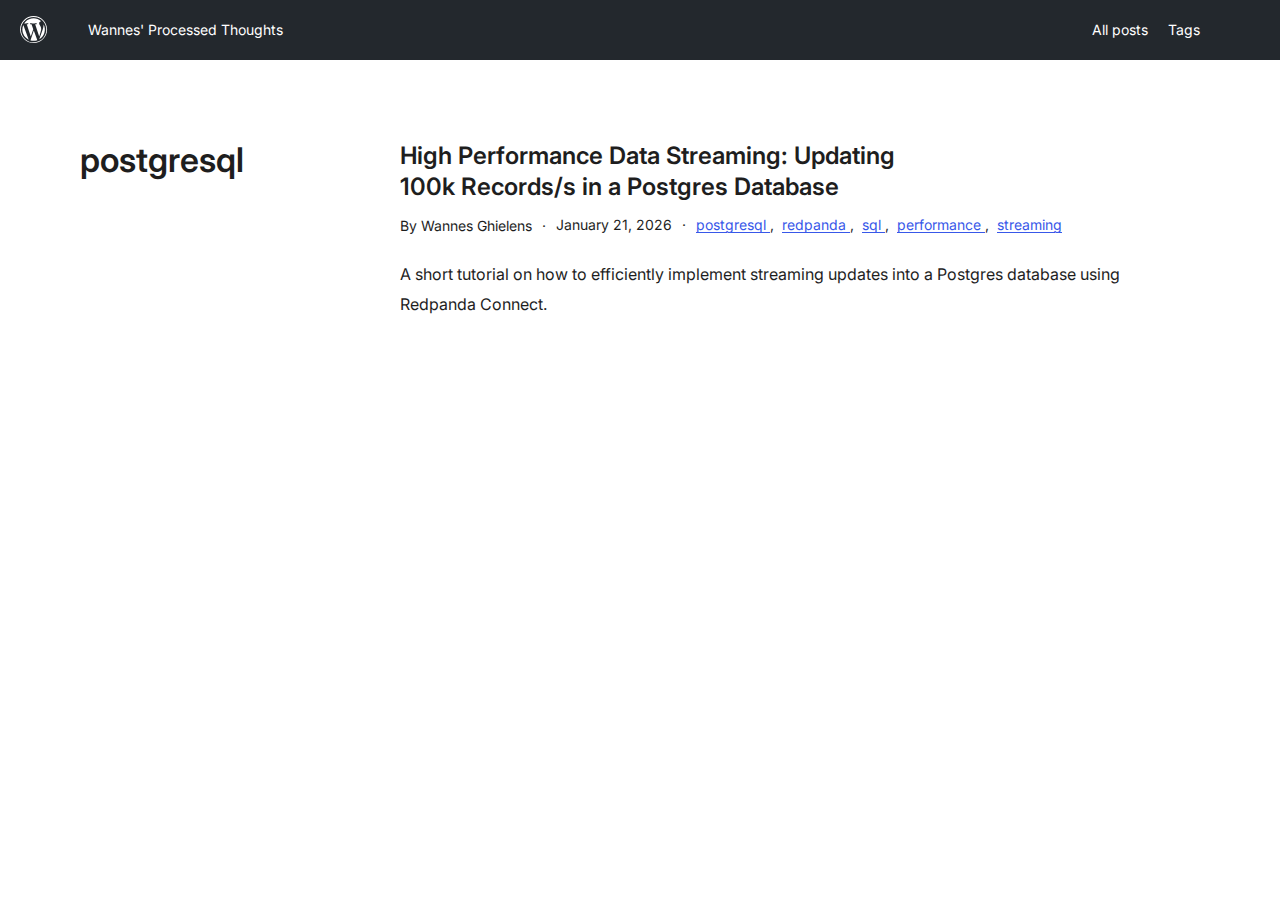
<file: tags/postgresql/index.html>
<!DOCTYPE html>
<html lang="en-US">

<head>
    <meta charset="UTF-8" />
    <meta name="viewport" content="width=device-width, initial-scale=1" />
    <meta name='robots' content='max-image-preview:large' />

    <!-- HTML Meta Tags -->
    <title>Wannes' Processed Thoughts</title>
    <meta name="description" content="">

    <!-- Facebook Meta Tags -->
    <meta property="og:url" content="https://code-mc.github.io/">
    <meta property="og:type" content="website">
    <meta property="og:title" content="">
    <meta property="og:description" content="">
    <meta property="og:image" content=".png">

    <!-- Twitter Meta Tags -->
    <meta name="twitter:card" content="summary_large_image">
    <meta property="twitter:domain" content="code-mc.github.io">
    <meta property="twitter:url" content="https://code-mc.github.io/">
    <meta name="twitter:title" content="">
    <meta name="twitter:description" content="">
    <meta name="twitter:image" content=".png">

    <!-- End Jetpack Open Graph Tags -->
    <style id="wp-img-auto-sizes-contain-inline-css">
        img:is([sizes=auto i], [sizes^="auto," i]) {
            contain-intrinsic-size: 3000px 1500px
        }

        /*# sourceURL=wp-img-auto-sizes-contain-inline-css */
    </style>
    <style id="wp-block-navigation-link-inline-css">
        .wp-block-navigation .wp-block-navigation-item__label {
            overflow-wrap: break-word
        }

        .wp-block-navigation .wp-block-navigation-item__description {
            display: none
        }

        .link-ui-tools {
            outline: 1px solid #f0f0f0;
            padding: 8px
        }

        .link-ui-block-inserter {
            padding-top: 8px
        }

        .link-ui-block-inserter__back {
            margin-left: 8px;
            text-transform: uppercase
        }

        /*# sourceURL=https://developer.wordpress.org/news/wp-content/plugins/gutenberg/build/styles/block-library/navigation-link/style.css */
    </style>
<!--    <link rel='stylesheet' id='wp-block-navigation-css'-->
<!--        href='https://developer.wordpress.org/news/wp-content/plugins/gutenberg/build/styles/block-library/navigation/style.css?ver=22.3.0'-->
<!--        media='all' />-->
    <style id="wp-block-search-inline-css">
        .wp-block-search__button {
            margin-left: 10px;
            word-break: normal
        }

        .wp-block-search__button.has-icon {
            line-height: 0
        }

        .wp-block-search__button svg {
            fill: currentColor;
            height: 1.25em;
            min-height: 24px;
            min-width: 24px;
            vertical-align: text-bottom;
            width: 1.25em
        }

        :where(.wp-block-search__button) {
            border: 1px solid #ccc;
            padding: 6px 10px
        }

        .wp-block-search__inside-wrapper {
            display: flex;
            flex: auto;
            flex-wrap: nowrap;
            max-width: 100%
        }

        .wp-block-search__label {
            width: 100%
        }

        .wp-block-search.wp-block-search__button-only .wp-block-search__button {
            box-sizing: border-box;
            display: flex;
            flex-shrink: 0;
            justify-content: center;
            margin-left: 0;
            max-width: 100%
        }

        .wp-block-search.wp-block-search__button-only .wp-block-search__inside-wrapper {
            min-width: 0 !important;
            transition-property: width
        }

        .wp-block-search.wp-block-search__button-only .wp-block-search__input {
            flex-basis: 100%;
            transition-duration: .3s
        }

        .wp-block-search.wp-block-search__button-only.wp-block-search__searchfield-hidden,
        .wp-block-search.wp-block-search__button-only.wp-block-search__searchfield-hidden .wp-block-search__inside-wrapper {
            overflow: hidden
        }

        .wp-block-search.wp-block-search__button-only.wp-block-search__searchfield-hidden .wp-block-search__input {
            border-left-width: 0 !important;
            border-right-width: 0 !important;
            flex-basis: 0;
            flex-grow: 0;
            margin: 0;
            min-width: 0 !important;
            padding-left: 0 !important;
            padding-right: 0 !important;
            width: 0 !important
        }

        :where(.wp-block-search__input) {
            appearance: none;
            border: 1px solid #949494;
            flex-grow: 1;
            font-family: inherit;
            font-size: inherit;
            font-style: inherit;
            font-weight: inherit;
            letter-spacing: inherit;
            line-height: inherit;
            margin-left: 0;
            margin-right: 0;
            min-width: 3rem;
            padding: 8px;
            text-decoration: unset !important;
            text-transform: inherit
        }

        :where(.wp-block-search__button-inside .wp-block-search__inside-wrapper) {
            background-color: #fff;
            border: 1px solid #949494;
            box-sizing: border-box;
            padding: 4px
        }

        :where(.wp-block-search__button-inside .wp-block-search__inside-wrapper) .wp-block-search__input {
            border: none;
            border-radius: 0;
            padding: 0 4px
        }

        :where(.wp-block-search__button-inside .wp-block-search__inside-wrapper) .wp-block-search__input:focus {
            outline: none
        }

        :where(.wp-block-search__button-inside .wp-block-search__inside-wrapper) :where(.wp-block-search__button) {
            padding: 4px 8px
        }

        .wp-block-search.aligncenter .wp-block-search__inside-wrapper {
            margin: auto
        }

        .wp-block[data-align=right] .wp-block-search.wp-block-search__button-only .wp-block-search__inside-wrapper {
            float: right
        }

        /*# sourceURL=https://developer.wordpress.org/news/wp-content/plugins/gutenberg/build/styles/block-library/search/style.css */
    </style>
    <style id="wp-block-group-inline-css">
        .wp-block-group {
            box-sizing: border-box
        }

        :where(.wp-block-group.wp-block-group-is-layout-constrained) {
            position: relative
        }

        /*# sourceURL=https://developer.wordpress.org/news/wp-content/plugins/gutenberg/build/styles/block-library/group/style.css */
    </style>
    <style id="wp-block-site-title-inline-css">
        .wp-block-site-title {
            box-sizing: border-box
        }

        .wp-block-site-title :where(a) {
            color: inherit;
            font-family: inherit;
            font-size: inherit;
            font-style: inherit;
            font-weight: inherit;
            letter-spacing: inherit;
            line-height: inherit;
            text-decoration: inherit
        }

        /*# sourceURL=https://developer.wordpress.org/news/wp-content/plugins/gutenberg/build/styles/block-library/site-title/style.css */
    </style>
    <style id="wp-block-post-title-inline-css">
        .wp-block-post-title {
            box-sizing: border-box;
            word-break: break-word
        }

        .wp-block-post-title :where(a) {
            display: inline-block;
            font-family: inherit;
            font-size: inherit;
            font-style: inherit;
            font-weight: inherit;
            letter-spacing: inherit;
            line-height: inherit;
            text-decoration: inherit
        }

        /*# sourceURL=https://developer.wordpress.org/news/wp-content/plugins/gutenberg/build/styles/block-library/post-title/style.css */
    </style>
<!--    <link rel='stylesheet' id='wporg-local-navigation-bar-style-css'-->
<!--        href='https://developer.wordpress.org/news/wp-content/mu-plugins/pub-sync/blocks/local-navigation-bar/build/style.css?ver=569ab5664387d06c16a234c9771d3d57fb15720a'-->
<!--        media='all' />-->
    <style id="wp-block-post-author-name-inline-css">
        .wp-block-post-author-name {
            box-sizing: border-box
        }

        /*# sourceURL=https://developer.wordpress.org/news/wp-content/plugins/gutenberg/build/styles/block-library/post-author-name/style.css */
    </style>
    <style id="wp-block-post-date-inline-css">
        .wp-block-post-date {
            box-sizing: border-box
        }

        /*# sourceURL=https://developer.wordpress.org/news/wp-content/plugins/gutenberg/build/styles/block-library/post-date/style.css */
    </style>
    <style id="wp-block-post-terms-inline-css">
        .wp-block-post-terms {
            box-sizing: border-box
        }

        .wp-block-post-terms .wp-block-post-terms__separator {
            white-space: pre-wrap
        }

        /*# sourceURL=https://developer.wordpress.org/news/wp-content/plugins/gutenberg/build/styles/block-library/post-terms/style.css */
    </style>
    <style id="wp-block-paragraph-inline-css">
        .is-small-text {
            font-size: .875em
        }

        .is-regular-text {
            font-size: 1em
        }

        .is-large-text {
            font-size: 2.25em
        }

        .is-larger-text {
            font-size: 3em
        }

        .has-drop-cap:not(:focus):first-letter {
            float: left;
            font-size: 8.4em;
            font-style: normal;
            font-weight: 100;
            line-height: .68;
            margin: .05em .1em 0 0;
            text-transform: uppercase
        }

        body.rtl .has-drop-cap:not(:focus):first-letter {
            float: none;
            margin-left: .1em
        }

        p.has-drop-cap.has-background {
            overflow: hidden
        }

        :root :where(p.has-background) {
            padding: 1.25em 2.375em
        }

        :where(p.has-text-color:not(.has-link-color)) a {
            color: inherit
        }

        p.has-text-align-left[style*="writing-mode:vertical-lr"],
        p.has-text-align-right[style*="writing-mode:vertical-rl"] {
            rotate: 180deg
        }

        /*# sourceURL=https://developer.wordpress.org/news/wp-content/plugins/gutenberg/build/styles/block-library/paragraph/style.css */
    </style>
    <style id="wp-block-list-inline-css">
        ol,
        ul {
            box-sizing: border-box
        }

        :root :where(.wp-block-list.has-background) {
            padding: 1.25em 2.375em
        }

        /*# sourceURL=https://developer.wordpress.org/news/wp-content/plugins/gutenberg/build/styles/block-library/list/style.css */
    </style>
    <style id="wp-block-video-inline-css">
        .wp-block-video {
            box-sizing: border-box
        }

        .wp-block-video video {
            height: auto;
            vertical-align: middle;
            width: 100%
        }

        @supports (position:sticky) {
            .wp-block-video [poster] {
                object-fit: cover
            }
        }

        .wp-block-video.aligncenter {
            text-align: center
        }

        .wp-block-video :where(figcaption) {
            margin-bottom: 1em;
            margin-top: .5em
        }

        /*# sourceURL=https://developer.wordpress.org/news/wp-content/plugins/gutenberg/build/styles/block-library/video/style.css */
    </style>
    <style id="wp-block-table-of-contents-inline-css">
        :root :where(.wp-block-table-of-contents) {
            box-sizing: border-box
        }

        /*# sourceURL=https://developer.wordpress.org/news/wp-content/plugins/gutenberg/build/styles/block-library/table-of-contents/style.css */
    </style>
    <style id="wp-block-heading-inline-css">
        h1:where(.wp-block-heading).has-background,
        h2:where(.wp-block-heading).has-background,
        h3:where(.wp-block-heading).has-background,
        h4:where(.wp-block-heading).has-background,
        h5:where(.wp-block-heading).has-background,
        h6:where(.wp-block-heading).has-background {
            padding: 1.25em 2.375em
        }

        h1.has-text-align-left[style*=writing-mode]:where([style*=vertical-lr]),
        h1.has-text-align-right[style*=writing-mode]:where([style*=vertical-rl]),
        h2.has-text-align-left[style*=writing-mode]:where([style*=vertical-lr]),
        h2.has-text-align-right[style*=writing-mode]:where([style*=vertical-rl]),
        h3.has-text-align-left[style*=writing-mode]:where([style*=vertical-lr]),
        h3.has-text-align-right[style*=writing-mode]:where([style*=vertical-rl]),
        h4.has-text-align-left[style*=writing-mode]:where([style*=vertical-lr]),
        h4.has-text-align-right[style*=writing-mode]:where([style*=vertical-rl]),
        h5.has-text-align-left[style*=writing-mode]:where([style*=vertical-lr]),
        h5.has-text-align-right[style*=writing-mode]:where([style*=vertical-rl]),
        h6.has-text-align-left[style*=writing-mode]:where([style*=vertical-lr]),
        h6.has-text-align-right[style*=writing-mode]:where([style*=vertical-rl]) {
            rotate: 180deg
        }

        /*# sourceURL=https://developer.wordpress.org/news/wp-content/plugins/gutenberg/build/styles/block-library/heading/style.css */
    </style>
    <style id="wp-block-code-inline-css">
        .wp-block-code {
            box-sizing: border-box
        }

        .wp-block-code code {
            direction: ltr;
            display: block;
            font-family: inherit;
            overflow-wrap: break-word;
            text-align: initial;
            white-space: pre-wrap
        }

        /*# sourceURL=https://developer.wordpress.org/news/wp-content/plugins/gutenberg/build/styles/block-library/code/style.css */
    </style>
    <style id="wp-block-image-inline-css">
        .wp-block-image>a,
        .wp-block-image>figure>a {
            display: inline-block
        }

        .wp-block-image img {
            box-sizing: border-box;
            height: auto;
            max-width: 100%;
            vertical-align: bottom
        }

        @media not (prefers-reduced-motion) {
            .wp-block-image img.hide {
                visibility: hidden
            }

            .wp-block-image img.show {
                animation: show-content-image .4s
            }
        }

        .wp-block-image[style*=border-radius] img,
        .wp-block-image[style*=border-radius]>a {
            border-radius: inherit
        }

        .wp-block-image.has-custom-border img {
            box-sizing: border-box
        }

        .wp-block-image.aligncenter {
            text-align: center
        }

        .wp-block-image.alignfull>a,
        .wp-block-image.alignwide>a {
            width: 100%
        }

        .wp-block-image.alignfull img,
        .wp-block-image.alignwide img {
            height: auto;
            width: 100%
        }

        .wp-block-image .aligncenter,
        .wp-block-image .alignleft,
        .wp-block-image .alignright,
        .wp-block-image.aligncenter,
        .wp-block-image.alignleft,
        .wp-block-image.alignright {
            display: table
        }

        .wp-block-image .aligncenter>figcaption,
        .wp-block-image .alignleft>figcaption,
        .wp-block-image .alignright>figcaption,
        .wp-block-image.aligncenter>figcaption,
        .wp-block-image.alignleft>figcaption,
        .wp-block-image.alignright>figcaption {
            caption-side: bottom;
            display: table-caption
        }

        .wp-block-image .alignleft {
            float: left;
            margin: .5em 1em .5em 0
        }

        .wp-block-image .alignright {
            float: right;
            margin: .5em 0 .5em 1em
        }

        .wp-block-image .aligncenter {
            margin-left: auto;
            margin-right: auto
        }

        .wp-block-image :where(figcaption) {
            margin-bottom: 1em;
            margin-top: .5em
        }

        .wp-block-image.is-style-circle-mask img {
            border-radius: 9999px
        }

        @supports ((-webkit-mask-image:none) or (mask-image:none)) or (-webkit-mask-image:none) {
            .wp-block-image.is-style-circle-mask img {
                border-radius: 0;
                -webkit-mask-image: url('data:image/svg+xml;utf8,<svg viewBox="0 0 100 100" xmlns="http://www.w3.org/2000/svg"><circle cx="50" cy="50" r="50"/></svg>');
                mask-image: url('data:image/svg+xml;utf8,<svg viewBox="0 0 100 100" xmlns="http://www.w3.org/2000/svg"><circle cx="50" cy="50" r="50"/></svg>');
                mask-mode: alpha;
                -webkit-mask-position: center;
                mask-position: center;
                -webkit-mask-repeat: no-repeat;
                mask-repeat: no-repeat;
                -webkit-mask-size: contain;
                mask-size: contain
            }
        }

        :root :where(.wp-block-image.is-style-rounded img, .wp-block-image .is-style-rounded img) {
            border-radius: 9999px
        }

        .wp-block-image figure {
            margin: 0
        }

        .wp-lightbox-container {
            display: flex;
            flex-direction: column;
            position: relative
        }

        .wp-lightbox-container img {
            cursor: zoom-in
        }

        .wp-lightbox-container img:hover+button {
            opacity: 1
        }

        .wp-lightbox-container button {
            align-items: center;
            backdrop-filter: blur(16px) saturate(180%);
            background-color: #5a5a5a40;
            border: none;
            border-radius: 4px;
            cursor: zoom-in;
            display: flex;
            height: 20px;
            justify-content: center;
            opacity: 0;
            padding: 0;
            position: absolute;
            right: 16px;
            text-align: center;
            top: 16px;
            width: 20px;
            z-index: 100
        }

        @media not (prefers-reduced-motion) {
            .wp-lightbox-container button {
                transition: opacity .2s ease
            }
        }

        .wp-lightbox-container button:focus-visible {
            outline: 3px auto #5a5a5a40;
            outline: 3px auto -webkit-focus-ring-color;
            outline-offset: 3px
        }

        .wp-lightbox-container button:hover {
            cursor: pointer;
            opacity: 1
        }

        .wp-lightbox-container button:focus {
            opacity: 1
        }

        .wp-lightbox-container button:focus,
        .wp-lightbox-container button:hover,
        .wp-lightbox-container button:not(:hover):not(:active):not(.has-background) {
            background-color: #5a5a5a40;
            border: none
        }

        .wp-lightbox-overlay {
            box-sizing: border-box;
            cursor: zoom-out;
            height: 100vh;
            left: 0;
            overflow: hidden;
            position: fixed;
            top: 0;
            visibility: hidden;
            width: 100%;
            z-index: 100000
        }

        .wp-lightbox-overlay .close-button {
            align-items: center;
            cursor: pointer;
            display: flex;
            justify-content: center;
            min-height: 40px;
            min-width: 40px;
            padding: 0;
            position: absolute;
            right: calc(env(safe-area-inset-right) + 16px);
            top: calc(env(safe-area-inset-top) + 16px);
            z-index: 5000000
        }

        .wp-lightbox-overlay .close-button:focus,
        .wp-lightbox-overlay .close-button:hover,
        .wp-lightbox-overlay .close-button:not(:hover):not(:active):not(.has-background) {
            background: none;
            border: none
        }

        .wp-lightbox-overlay .lightbox-image-container {
            height: var(--wp--lightbox-container-height);
            left: 50%;
            overflow: hidden;
            position: absolute;
            top: 50%;
            transform: translate(-50%, -50%);
            transform-origin: top left;
            width: var(--wp--lightbox-container-width);
            z-index: 9999999999
        }

        .wp-lightbox-overlay .wp-block-image {
            align-items: center;
            box-sizing: border-box;
            display: flex;
            height: 100%;
            justify-content: center;
            margin: 0;
            position: relative;
            transform-origin: 0 0;
            width: 100%;
            z-index: 3000000
        }

        .wp-lightbox-overlay .wp-block-image img {
            height: var(--wp--lightbox-image-height);
            min-height: var(--wp--lightbox-image-height);
            min-width: var(--wp--lightbox-image-width);
            width: var(--wp--lightbox-image-width)
        }

        .wp-lightbox-overlay .wp-block-image figcaption {
            display: none
        }

        .wp-lightbox-overlay button {
            background: none;
            border: none
        }

        .wp-lightbox-overlay .scrim {
            background-color: #fff;
            height: 100%;
            opacity: .9;
            position: absolute;
            width: 100%;
            z-index: 2000000
        }

        .wp-lightbox-overlay.active {
            visibility: visible
        }

        @media not (prefers-reduced-motion) {
            .wp-lightbox-overlay.active {
                animation: turn-on-visibility .25s both
            }

            .wp-lightbox-overlay.active img {
                animation: turn-on-visibility .35s both
            }

            .wp-lightbox-overlay.show-closing-animation:not(.active) {
                animation: turn-off-visibility .35s both
            }

            .wp-lightbox-overlay.show-closing-animation:not(.active) img {
                animation: turn-off-visibility .25s both
            }

            .wp-lightbox-overlay.zoom.active {
                animation: none;
                opacity: 1;
                visibility: visible
            }

            .wp-lightbox-overlay.zoom.active .lightbox-image-container {
                animation: lightbox-zoom-in .4s
            }

            .wp-lightbox-overlay.zoom.active .lightbox-image-container img {
                animation: none
            }

            .wp-lightbox-overlay.zoom.active .scrim {
                animation: turn-on-visibility .4s forwards
            }

            .wp-lightbox-overlay.zoom.show-closing-animation:not(.active) {
                animation: none
            }

            .wp-lightbox-overlay.zoom.show-closing-animation:not(.active) .lightbox-image-container {
                animation: lightbox-zoom-out .4s
            }

            .wp-lightbox-overlay.zoom.show-closing-animation:not(.active) .lightbox-image-container img {
                animation: none
            }

            .wp-lightbox-overlay.zoom.show-closing-animation:not(.active) .scrim {
                animation: turn-off-visibility .4s forwards
            }
        }

        @keyframes show-content-image {
            0% {
                visibility: hidden
            }

            99% {
                visibility: hidden
            }

            to {
                visibility: visible
            }
        }

        @keyframes turn-on-visibility {
            0% {
                opacity: 0
            }

            to {
                opacity: 1
            }
        }

        @keyframes turn-off-visibility {
            0% {
                opacity: 1;
                visibility: visible
            }

            99% {
                opacity: 0;
                visibility: visible
            }

            to {
                opacity: 0;
                visibility: hidden
            }
        }

        @keyframes lightbox-zoom-in {
            0% {
                transform: translate(calc((-100vw + var(--wp--lightbox-scrollbar-width))/2 + var(--wp--lightbox-initial-left-position)), calc(-50vh + var(--wp--lightbox-initial-top-position))) scale(var(--wp--lightbox-scale))
            }

            to {
                transform: translate(-50%, -50%) scale(1)
            }
        }

        @keyframes lightbox-zoom-out {
            0% {
                transform: translate(-50%, -50%) scale(1);
                visibility: visible
            }

            99% {
                visibility: visible
            }

            to {
                transform: translate(calc((-100vw + var(--wp--lightbox-scrollbar-width))/2 + var(--wp--lightbox-initial-left-position)), calc(-50vh + var(--wp--lightbox-initial-top-position))) scale(var(--wp--lightbox-scale));
                visibility: hidden
            }
        }

        /*# sourceURL=https://developer.wordpress.org/news/wp-content/plugins/gutenberg/build/styles/block-library/image/style.css */
    </style>
    <style id="wporg-notice-style-inline-css">
        .wp-block-wporg-notice {
            --wp--custom--wporg-notice--color--background: var(--wp--preset--color--acid-green-3, #e2ffed);
            --wp--custom--wporg-notice--color--text: var(--wp--preset--color--charcoal-1, #1e1e1e);
            background-color: var(--wp--custom--wporg-notice--color--background);
            border-radius: 2px;
            color: var(--wp--custom--wporg-notice--color--text);
            display: grid;
            font-size: var(--wp--preset--font-size--small);
            gap: .5em;
            grid-template-columns: auto 1fr;
            padding: 1.25em
        }

        .wp-block-wporg-notice.is-info-notice {
            --wp--custom--wporg-notice--color--background: var(--wp--preset--color--blueberry-4, #eff2ff)
        }

        .wp-block-wporg-notice.is-alert-notice {
            --wp--custom--wporg-notice--color--background: var(--wp--preset--color--lemon-3, #fffdd6)
        }

        .wp-block-wporg-notice.is-warning-notice {
            --wp--custom--wporg-notice--color--background: var(--wp--preset--color--pomegrade-3, #ffe9de)
        }

        .wp-block-wporg-notice>* {
            align-self: start
        }

        .wp-block-wporg-notice.alignleft,
        .wp-block-wporg-notice.alignright {
            max-width: calc(var(--wp--style--global--content-size, 680px)*.66)
        }

        .wp-block-wporg-notice__icon {
            align-self: flex-start;
            background-image: url(/news/wp-content/mu-plugins/pub-sync/blocks/notice/build/../src/icon/library/tip.svg);
            background-position: top;
            background-repeat: no-repeat;
            background-size: 24px 24px;
            display: flex;
            height: 1.875em;
            margin-top: 1px;
            width: 24px
        }

        .is-success-notice .wp-block-wporg-notice__icon {
            background-image: url(/news/wp-content/mu-plugins/pub-sync/blocks/notice/build/../src/icon/library/success.svg)
        }

        .is-info-notice .wp-block-wporg-notice__icon {
            background-image: url(/news/wp-content/mu-plugins/pub-sync/blocks/notice/build/../src/icon/library/info.svg)
        }

        .is-alert-notice .wp-block-wporg-notice__icon {
            background-image: url(/news/wp-content/mu-plugins/pub-sync/blocks/notice/build/../src/icon/library/alert.svg)
        }

        .is-warning-notice .wp-block-wporg-notice__icon {
            background-image: url(/news/wp-content/mu-plugins/pub-sync/blocks/notice/build/../src/icon/library/warning.svg)
        }

        .wp-block-wporg-notice__content {
            align-self: center
        }

        .wp-block-wporg-notice__content br:first-child,
        .wp-block-wporg-notice__content ol:empty,
        .wp-block-wporg-notice__content p:empty,
        .wp-block-wporg-notice__content ul:empty {
            display: none
        }

        .wp-block-wporg-notice__content :first-child,
        .wp-block-wporg-notice__content:has(:first-child:empty) :nth-child(2) {
            margin-block-start: 0
        }

        .wp-block-wporg-notice__content :last-child,
        .wp-block-wporg-notice__content:has(.o2-data) :nth-last-child(2),
        .wp-block-wporg-notice__content:has(:last-child:empty) :nth-last-child(2) {
            margin-block-end: 0
        }

        /*# sourceURL=https://developer.wordpress.org/news/wp-content/mu-plugins/pub-sync/blocks/notice/build/style.css */
    </style>
    <style id="wp-block-details-inline-css">
        .wp-block-details {
            box-sizing: border-box
        }

        .wp-block-details summary {
            cursor: pointer
        }

        /*# sourceURL=https://developer.wordpress.org/news/wp-content/plugins/gutenberg/build/styles/block-library/details/style.css */
    </style>
    <style id="wp-block-post-content-inline-css">
        .wp-block-post-content {
            display: flow-root
        }

        /*# sourceURL=https://developer.wordpress.org/news/wp-content/plugins/gutenberg/build/styles/block-library/post-content/style.css */
    </style>
    <style id="wp-block-avatar-inline-css">
        .wp-block-avatar {
            line-height: 0
        }

        .wp-block-avatar,
        .wp-block-avatar img {
            box-sizing: border-box
        }

        .wp-block-avatar.aligncenter {
            text-align: center
        }

        /*# sourceURL=https://developer.wordpress.org/news/wp-content/plugins/gutenberg/build/styles/block-library/avatar/style.css */
    </style>
    <style id="wp-block-comment-author-name-inline-css">
        .wp-block-comment-author-name {
            box-sizing: border-box
        }

        /*# sourceURL=https://developer.wordpress.org/news/wp-content/plugins/gutenberg/build/styles/block-library/comment-author-name/style.css */
    </style>
    <style id="wp-block-comment-date-inline-css">
        .wp-block-comment-date {
            box-sizing: border-box
        }

        /*# sourceURL=https://developer.wordpress.org/news/wp-content/plugins/gutenberg/build/styles/block-library/comment-date/style.css */
    </style>
    <style id="wp-block-comment-content-inline-css">
        .comment-awaiting-moderation {
            display: block;
            font-size: .875em;
            line-height: 1.5
        }

        .wp-block-comment-content {
            box-sizing: border-box
        }

        /*# sourceURL=https://developer.wordpress.org/news/wp-content/plugins/gutenberg/build/styles/block-library/comment-content/style.css */
    </style>
    <style id="wp-block-comment-reply-link-inline-css">
        .wp-block-comment-reply-link {
            box-sizing: border-box
        }

        /*# sourceURL=https://developer.wordpress.org/news/wp-content/plugins/gutenberg/build/styles/block-library/comment-reply-link/style.css */
    </style>
    <style id="wp-block-columns-inline-css">
        .wp-block-columns {
            box-sizing: border-box;
            display: flex;
            flex-wrap: wrap !important
        }

        @media (min-width:782px) {
            .wp-block-columns {
                flex-wrap: nowrap !important
            }
        }

        .wp-block-columns {
            align-items: normal !important
        }

        .wp-block-columns.are-vertically-aligned-top {
            align-items: flex-start
        }

        .wp-block-columns.are-vertically-aligned-center {
            align-items: center
        }

        .wp-block-columns.are-vertically-aligned-bottom {
            align-items: flex-end
        }

        @media (max-width:781px) {
            .wp-block-columns:not(.is-not-stacked-on-mobile)>.wp-block-column {
                flex-basis: 100% !important
            }
        }

        @media (min-width:782px) {
            .wp-block-columns:not(.is-not-stacked-on-mobile)>.wp-block-column {
                flex-basis: 0;
                flex-grow: 1
            }

            .wp-block-columns:not(.is-not-stacked-on-mobile)>.wp-block-column[style*=flex-basis] {
                flex-grow: 0
            }
        }

        .wp-block-columns.is-not-stacked-on-mobile {
            flex-wrap: nowrap !important
        }

        .wp-block-columns.is-not-stacked-on-mobile>.wp-block-column {
            flex-basis: 0;
            flex-grow: 1
        }

        .wp-block-columns.is-not-stacked-on-mobile>.wp-block-column[style*=flex-basis] {
            flex-grow: 0
        }

        :where(.wp-block-columns) {
            margin-bottom: 1.75em
        }

        :where(.wp-block-columns.has-background) {
            padding: 1.25em 2.375em
        }

        .wp-block-column {
            flex-grow: 1;
            min-width: 0;
            overflow-wrap: break-word;
            word-break: break-word
        }

        .wp-block-column.is-vertically-aligned-top {
            align-self: flex-start
        }

        .wp-block-column.is-vertically-aligned-center {
            align-self: center
        }

        .wp-block-column.is-vertically-aligned-bottom {
            align-self: flex-end
        }

        .wp-block-column.is-vertically-aligned-stretch {
            align-self: stretch
        }

        .wp-block-column.is-vertically-aligned-bottom,
        .wp-block-column.is-vertically-aligned-center,
        .wp-block-column.is-vertically-aligned-top {
            width: 100%
        }

        /*# sourceURL=https://developer.wordpress.org/news/wp-content/plugins/gutenberg/build/styles/block-library/columns/style.css */
    </style>
    <style id="wp-block-comment-template-inline-css">
        .wp-block-comment-template {
            box-sizing: border-box;
            list-style: none;
            margin-bottom: 0;
            max-width: 100%;
            padding: 0
        }

        .wp-block-comment-template li {
            clear: both
        }

        .wp-block-comment-template ol {
            list-style: none;
            margin-bottom: 0;
            max-width: 100%;
            padding-left: 2rem
        }

        .wp-block-comment-template.alignleft {
            float: left
        }

        .wp-block-comment-template.aligncenter {
            margin-left: auto;
            margin-right: auto;
            width: fit-content
        }

        .wp-block-comment-template.alignright {
            float: right
        }

        /*# sourceURL=https://developer.wordpress.org/news/wp-content/plugins/gutenberg/build/styles/block-library/comment-template/style.css */
    </style>
    <style id="wp-block-post-comments-form-inline-css">
        :where(.wp-block-post-comments-form input:not([type=submit])),
        :where(.wp-block-post-comments-form textarea) {
            border: 1px solid #949494;
            font-family: inherit;
            font-size: 1em
        }

        :where(.wp-block-post-comments-form input:where(:not([type=submit]):not([type=checkbox]))),
        :where(.wp-block-post-comments-form textarea) {
            padding: calc(.667em + 2px)
        }

        .wp-block-post-comments-form {
            box-sizing: border-box
        }

        .wp-block-post-comments-form[style*=font-weight] :where(.comment-reply-title) {
            font-weight: inherit
        }

        .wp-block-post-comments-form[style*=font-family] :where(.comment-reply-title) {
            font-family: inherit
        }

        .wp-block-post-comments-form[class*=-font-size] :where(.comment-reply-title),
        .wp-block-post-comments-form[style*=font-size] :where(.comment-reply-title) {
            font-size: inherit
        }

        .wp-block-post-comments-form[style*=line-height] :where(.comment-reply-title) {
            line-height: inherit
        }

        .wp-block-post-comments-form[style*=font-style] :where(.comment-reply-title) {
            font-style: inherit
        }

        .wp-block-post-comments-form[style*=letter-spacing] :where(.comment-reply-title) {
            letter-spacing: inherit
        }

        .wp-block-post-comments-form :where(input[type=submit]) {
            box-shadow: none;
            cursor: pointer;
            display: inline-block;
            overflow-wrap: break-word;
            text-align: center
        }

        .wp-block-post-comments-form .comment-form input:not([type=submit]):not([type=checkbox]):not([type=hidden]),
        .wp-block-post-comments-form .comment-form textarea {
            box-sizing: border-box;
            display: block;
            width: 100%
        }

        .wp-block-post-comments-form .comment-form-author label,
        .wp-block-post-comments-form .comment-form-email label,
        .wp-block-post-comments-form .comment-form-url label {
            display: block;
            margin-bottom: .25em
        }

        .wp-block-post-comments-form .comment-form-cookies-consent {
            display: flex;
            gap: .25em
        }

        .wp-block-post-comments-form .comment-form-cookies-consent #wp-comment-cookies-consent {
            margin-top: .35em
        }

        .wp-block-post-comments-form .comment-reply-title {
            margin-bottom: 0
        }

        .wp-block-post-comments-form .comment-reply-title :where(small) {
            font-size: var(--wp--preset--font-size--medium, smaller);
            margin-left: .5em
        }

        /*# sourceURL=https://developer.wordpress.org/news/wp-content/plugins/gutenberg/build/styles/block-library/post-comments-form/style.css */
    </style>
    <style id="wp-block-buttons-inline-css">
        .wp-block-buttons {
            box-sizing: border-box
        }

        .wp-block-buttons.is-vertical {
            flex-direction: column
        }

        .wp-block-buttons.is-vertical>.wp-block-button:last-child {
            margin-bottom: 0
        }

        .wp-block-buttons>.wp-block-button {
            display: inline-block;
            margin: 0
        }

        .wp-block-buttons.is-content-justification-left {
            justify-content: flex-start
        }

        .wp-block-buttons.is-content-justification-left.is-vertical {
            align-items: flex-start
        }

        .wp-block-buttons.is-content-justification-center {
            justify-content: center
        }

        .wp-block-buttons.is-content-justification-center.is-vertical {
            align-items: center
        }

        .wp-block-buttons.is-content-justification-right {
            justify-content: flex-end
        }

        .wp-block-buttons.is-content-justification-right.is-vertical {
            align-items: flex-end
        }

        .wp-block-buttons.is-content-justification-space-between {
            justify-content: space-between
        }

        .wp-block-buttons.aligncenter {
            text-align: center
        }

        .wp-block-buttons:not(.is-content-justification-space-between, .is-content-justification-right, .is-content-justification-left, .is-content-justification-center) .wp-block-button.aligncenter {
            margin-left: auto;
            margin-right: auto;
            width: 100%
        }

        .wp-block-buttons[style*=text-decoration] .wp-block-button,
        .wp-block-buttons[style*=text-decoration] .wp-block-button__link {
            text-decoration: inherit
        }

        .wp-block-buttons.has-custom-font-size .wp-block-button__link {
            font-size: inherit
        }

        .wp-block-buttons .wp-block-button__link {
            width: 100%
        }

        .wp-block-button.aligncenter {
            text-align: center
        }

        /*# sourceURL=https://developer.wordpress.org/news/wp-content/plugins/gutenberg/build/styles/block-library/buttons/style.css */
    </style>
    <style id="wp-block-button-inline-css">
        .wp-block-button__link {
            align-content: center;
            box-sizing: border-box;
            cursor: pointer;
            display: inline-block;
            height: 100%;
            text-align: center;
            word-break: break-word
        }

        .wp-block-button__link.aligncenter {
            text-align: center
        }

        .wp-block-button__link.alignright {
            text-align: right
        }

        :where(.wp-block-button__link) {
            border-radius: 9999px;
            box-shadow: none;
            padding: calc(.667em + 2px) calc(1.333em + 2px);
            text-decoration: none
        }

        .wp-block-button[style*=text-decoration] .wp-block-button__link {
            text-decoration: inherit
        }

        .wp-block-buttons>.wp-block-button.has-custom-width {
            max-width: none
        }

        .wp-block-buttons>.wp-block-button.has-custom-width .wp-block-button__link {
            width: 100%
        }

        .wp-block-buttons>.wp-block-button.has-custom-font-size .wp-block-button__link {
            font-size: inherit
        }

        .wp-block-buttons>.wp-block-button.wp-block-button__width-25 {
            width: calc(25% - var(--wp--style--block-gap, .5em)*.75)
        }

        .wp-block-buttons>.wp-block-button.wp-block-button__width-50 {
            width: calc(50% - var(--wp--style--block-gap, .5em)*.5)
        }

        .wp-block-buttons>.wp-block-button.wp-block-button__width-75 {
            width: calc(75% - var(--wp--style--block-gap, .5em)*.25)
        }

        .wp-block-buttons>.wp-block-button.wp-block-button__width-100 {
            flex-basis: 100%;
            width: 100%
        }

        .wp-block-buttons.is-vertical>.wp-block-button.wp-block-button__width-25 {
            width: 25%
        }

        .wp-block-buttons.is-vertical>.wp-block-button.wp-block-button__width-50 {
            width: 50%
        }

        .wp-block-buttons.is-vertical>.wp-block-button.wp-block-button__width-75 {
            width: 75%
        }

        .wp-block-button.is-style-squared,
        .wp-block-button__link.wp-block-button.is-style-squared {
            border-radius: 0
        }

        .wp-block-button.no-border-radius,
        .wp-block-button__link.no-border-radius {
            border-radius: 0 !important
        }

        :root :where(.wp-block-button .wp-block-button__link.is-style-outline),
        :root :where(.wp-block-button.is-style-outline>.wp-block-button__link) {
            border: 2px solid;
            padding: .667em 1.333em
        }

        :root :where(.wp-block-button .wp-block-button__link.is-style-outline:not(.has-text-color)),
        :root :where(.wp-block-button.is-style-outline>.wp-block-button__link:not(.has-text-color)) {
            color: currentColor
        }

        :root :where(.wp-block-button .wp-block-button__link.is-style-outline:not(.has-background)),
        :root :where(.wp-block-button.is-style-outline>.wp-block-button__link:not(.has-background)) {
            background-color: initial;
            background-image: none
        }

        /*# sourceURL=https://developer.wordpress.org/news/wp-content/plugins/gutenberg/build/styles/block-library/button/style.css */
    </style>
    <style id="wp-block-comments-inline-css">
        .wp-block-post-comments {
            box-sizing: border-box
        }

        .wp-block-post-comments .alignleft {
            float: left
        }

        .wp-block-post-comments .alignright {
            float: right
        }

        .wp-block-post-comments .navigation:after {
            clear: both;
            content: "";
            display: table
        }

        .wp-block-post-comments .commentlist {
            clear: both;
            list-style: none;
            margin: 0;
            padding: 0
        }

        .wp-block-post-comments .commentlist .comment {
            min-height: 2.25em;
            padding-left: 3.25em
        }

        .wp-block-post-comments .commentlist .comment p {
            font-size: 1em;
            line-height: 1.8;
            margin: 1em 0
        }

        .wp-block-post-comments .commentlist .children {
            list-style: none;
            margin: 0;
            padding: 0
        }

        .wp-block-post-comments .comment-author {
            line-height: 1.5
        }

        .wp-block-post-comments .comment-author .avatar {
            border-radius: 1.5em;
            display: block;
            float: left;
            height: 2.5em;
            margin-right: .75em;
            margin-top: .5em;
            width: 2.5em
        }

        .wp-block-post-comments .comment-author cite {
            font-style: normal
        }

        .wp-block-post-comments .comment-meta {
            font-size: .875em;
            line-height: 1.5
        }

        .wp-block-post-comments .comment-meta b {
            font-weight: 400
        }

        .wp-block-post-comments .comment-meta .comment-awaiting-moderation {
            display: block;
            margin-bottom: 1em;
            margin-top: 1em
        }

        .wp-block-post-comments .comment-body .commentmetadata {
            font-size: .875em
        }

        .wp-block-post-comments .comment-form-author label,
        .wp-block-post-comments .comment-form-comment label,
        .wp-block-post-comments .comment-form-email label,
        .wp-block-post-comments .comment-form-url label {
            display: block;
            margin-bottom: .25em
        }

        .wp-block-post-comments .comment-form input:not([type=submit]):not([type=checkbox]),
        .wp-block-post-comments .comment-form textarea {
            box-sizing: border-box;
            display: block;
            width: 100%
        }

        .wp-block-post-comments .comment-form-cookies-consent {
            display: flex;
            gap: .25em
        }

        .wp-block-post-comments .comment-form-cookies-consent #wp-comment-cookies-consent {
            margin-top: .35em
        }

        .wp-block-post-comments .comment-reply-title {
            margin-bottom: 0
        }

        .wp-block-post-comments .comment-reply-title :where(small) {
            font-size: var(--wp--preset--font-size--medium, smaller);
            margin-left: .5em
        }

        .wp-block-post-comments .reply {
            font-size: .875em;
            margin-bottom: 1.4em
        }

        .wp-block-post-comments input:not([type=submit]),
        .wp-block-post-comments textarea {
            border: 1px solid #949494;
            font-family: inherit;
            font-size: 1em
        }

        .wp-block-post-comments input:not([type=submit]):not([type=checkbox]),
        .wp-block-post-comments textarea {
            padding: calc(.667em + 2px)
        }

        :where(.wp-block-post-comments input[type=submit]) {
            border: none
        }

        .wp-block-comments {
            box-sizing: border-box
        }

        /*# sourceURL=https://developer.wordpress.org/news/wp-content/plugins/gutenberg/build/styles/block-library/comments/style.css */
    </style>
    <style id="wp-block-spacer-inline-css">
        .wp-block-spacer {
            clear: both
        }

        /*# sourceURL=https://developer.wordpress.org/news/wp-content/plugins/gutenberg/build/styles/block-library/spacer/style.css */
    </style>
    <style id="jetpack-block-subscriptions-inline-css">
        .is-style-compact .is-not-subscriber .wp-block-button__link,
        .is-style-compact .is-not-subscriber .wp-block-jetpack-subscriptions__button {
            border-end-start-radius: 0 !important;
            border-start-start-radius: 0 !important;
            margin-inline-start: 0 !important
        }

        .is-style-compact .is-not-subscriber .components-text-control__input,
        .is-style-compact .is-not-subscriber p#subscribe-email input[type=email] {
            border-end-end-radius: 0 !important;
            border-start-end-radius: 0 !important
        }

        .is-style-compact:not(.wp-block-jetpack-subscriptions__use-newline) .components-text-control__input {
            border-inline-end-width: 0 !important
        }

        .wp-block-jetpack-subscriptions.wp-block-jetpack-subscriptions__supports-newline .wp-block-jetpack-subscriptions__form-container {
            display: flex;
            flex-direction: column
        }

        .wp-block-jetpack-subscriptions.wp-block-jetpack-subscriptions__supports-newline:not(.wp-block-jetpack-subscriptions__use-newline) .is-not-subscriber .wp-block-jetpack-subscriptions__form-elements {
            align-items: flex-start;
            display: flex
        }

        .wp-block-jetpack-subscriptions.wp-block-jetpack-subscriptions__supports-newline:not(.wp-block-jetpack-subscriptions__use-newline) p#subscribe-submit {
            display: flex;
            justify-content: center
        }

        .wp-block-jetpack-subscriptions.wp-block-jetpack-subscriptions__supports-newline .wp-block-jetpack-subscriptions__form .wp-block-jetpack-subscriptions__button,
        .wp-block-jetpack-subscriptions.wp-block-jetpack-subscriptions__supports-newline .wp-block-jetpack-subscriptions__form .wp-block-jetpack-subscriptions__textfield .components-text-control__input,
        .wp-block-jetpack-subscriptions.wp-block-jetpack-subscriptions__supports-newline .wp-block-jetpack-subscriptions__form button,
        .wp-block-jetpack-subscriptions.wp-block-jetpack-subscriptions__supports-newline .wp-block-jetpack-subscriptions__form input[type=email],
        .wp-block-jetpack-subscriptions.wp-block-jetpack-subscriptions__supports-newline form .wp-block-jetpack-subscriptions__button,
        .wp-block-jetpack-subscriptions.wp-block-jetpack-subscriptions__supports-newline form .wp-block-jetpack-subscriptions__textfield .components-text-control__input,
        .wp-block-jetpack-subscriptions.wp-block-jetpack-subscriptions__supports-newline form button,
        .wp-block-jetpack-subscriptions.wp-block-jetpack-subscriptions__supports-newline form input[type=email] {
            box-sizing: border-box;
            cursor: pointer;
            line-height: 1.3;
            min-width: auto !important;
            white-space: nowrap !important
        }

        .wp-block-jetpack-subscriptions.wp-block-jetpack-subscriptions__supports-newline .wp-block-jetpack-subscriptions__form input[type=email]::placeholder,
        .wp-block-jetpack-subscriptions.wp-block-jetpack-subscriptions__supports-newline .wp-block-jetpack-subscriptions__form input[type=email]:disabled,
        .wp-block-jetpack-subscriptions.wp-block-jetpack-subscriptions__supports-newline form input[type=email]::placeholder,
        .wp-block-jetpack-subscriptions.wp-block-jetpack-subscriptions__supports-newline form input[type=email]:disabled {
            color: currentColor;
            opacity: .5
        }

        .wp-block-jetpack-subscriptions.wp-block-jetpack-subscriptions__supports-newline .wp-block-jetpack-subscriptions__form .wp-block-jetpack-subscriptions__button,
        .wp-block-jetpack-subscriptions.wp-block-jetpack-subscriptions__supports-newline .wp-block-jetpack-subscriptions__form button,
        .wp-block-jetpack-subscriptions.wp-block-jetpack-subscriptions__supports-newline form .wp-block-jetpack-subscriptions__button,
        .wp-block-jetpack-subscriptions.wp-block-jetpack-subscriptions__supports-newline form button {
            border-color: #0000;
            border-style: solid
        }

        .wp-block-jetpack-subscriptions.wp-block-jetpack-subscriptions__supports-newline .wp-block-jetpack-subscriptions__form .wp-block-jetpack-subscriptions__textfield,
        .wp-block-jetpack-subscriptions.wp-block-jetpack-subscriptions__supports-newline .wp-block-jetpack-subscriptions__form p#subscribe-email,
        .wp-block-jetpack-subscriptions.wp-block-jetpack-subscriptions__supports-newline form .wp-block-jetpack-subscriptions__textfield,
        .wp-block-jetpack-subscriptions.wp-block-jetpack-subscriptions__supports-newline form p#subscribe-email {
            background: #0000;
            flex-grow: 1
        }

        .wp-block-jetpack-subscriptions.wp-block-jetpack-subscriptions__supports-newline .wp-block-jetpack-subscriptions__form .wp-block-jetpack-subscriptions__textfield .components-base-control__field,
        .wp-block-jetpack-subscriptions.wp-block-jetpack-subscriptions__supports-newline .wp-block-jetpack-subscriptions__form .wp-block-jetpack-subscriptions__textfield .components-text-control__input,
        .wp-block-jetpack-subscriptions.wp-block-jetpack-subscriptions__supports-newline .wp-block-jetpack-subscriptions__form .wp-block-jetpack-subscriptions__textfield input[type=email],
        .wp-block-jetpack-subscriptions.wp-block-jetpack-subscriptions__supports-newline .wp-block-jetpack-subscriptions__form p#subscribe-email .components-base-control__field,
        .wp-block-jetpack-subscriptions.wp-block-jetpack-subscriptions__supports-newline .wp-block-jetpack-subscriptions__form p#subscribe-email .components-text-control__input,
        .wp-block-jetpack-subscriptions.wp-block-jetpack-subscriptions__supports-newline .wp-block-jetpack-subscriptions__form p#subscribe-email input[type=email],
        .wp-block-jetpack-subscriptions.wp-block-jetpack-subscriptions__supports-newline form .wp-block-jetpack-subscriptions__textfield .components-base-control__field,
        .wp-block-jetpack-subscriptions.wp-block-jetpack-subscriptions__supports-newline form .wp-block-jetpack-subscriptions__textfield .components-text-control__input,
        .wp-block-jetpack-subscriptions.wp-block-jetpack-subscriptions__supports-newline form .wp-block-jetpack-subscriptions__textfield input[type=email],
        .wp-block-jetpack-subscriptions.wp-block-jetpack-subscriptions__supports-newline form p#subscribe-email .components-base-control__field,
        .wp-block-jetpack-subscriptions.wp-block-jetpack-subscriptions__supports-newline form p#subscribe-email .components-text-control__input,
        .wp-block-jetpack-subscriptions.wp-block-jetpack-subscriptions__supports-newline form p#subscribe-email input[type=email] {
            height: auto;
            margin: 0;
            width: 100%
        }

        .wp-block-jetpack-subscriptions.wp-block-jetpack-subscriptions__supports-newline .wp-block-jetpack-subscriptions__form p#subscribe-email,
        .wp-block-jetpack-subscriptions.wp-block-jetpack-subscriptions__supports-newline .wp-block-jetpack-subscriptions__form p#subscribe-submit,
        .wp-block-jetpack-subscriptions.wp-block-jetpack-subscriptions__supports-newline form p#subscribe-email,
        .wp-block-jetpack-subscriptions.wp-block-jetpack-subscriptions__supports-newline form p#subscribe-submit {
            line-height: 0;
            margin: 0;
            padding: 0
        }

        .wp-block-jetpack-subscriptions.wp-block-jetpack-subscriptions__supports-newline.wp-block-jetpack-subscriptions__show-subs .wp-block-jetpack-subscriptions__subscount {
            font-size: 16px;
            margin: 8px 0;
            text-align: end
        }

        .wp-block-jetpack-subscriptions.wp-block-jetpack-subscriptions__supports-newline.wp-block-jetpack-subscriptions__use-newline .wp-block-jetpack-subscriptions__form-elements {
            display: block
        }

        .wp-block-jetpack-subscriptions.wp-block-jetpack-subscriptions__supports-newline.wp-block-jetpack-subscriptions__use-newline .wp-block-jetpack-subscriptions__button,
        .wp-block-jetpack-subscriptions.wp-block-jetpack-subscriptions__supports-newline.wp-block-jetpack-subscriptions__use-newline button {
            display: inline-block;
            max-width: 100%
        }

        .wp-block-jetpack-subscriptions.wp-block-jetpack-subscriptions__supports-newline.wp-block-jetpack-subscriptions__use-newline .wp-block-jetpack-subscriptions__subscount {
            text-align: start
        }

        #subscribe-submit.is-link {
            text-align: center;
            width: auto !important
        }

        #subscribe-submit.is-link a {
            margin-left: 0 !important;
            margin-top: 0 !important;
            width: auto !important
        }

        @keyframes jetpack-memberships_button__spinner-animation {
            to {
                transform: rotate(1turn)
            }
        }

        .jetpack-memberships-spinner {
            display: none;
            height: 1em;
            margin: 0 0 0 5px;
            width: 1em
        }

        .jetpack-memberships-spinner svg {
            height: 100%;
            margin-bottom: -2px;
            width: 100%
        }

        .jetpack-memberships-spinner-rotating {
            animation: jetpack-memberships_button__spinner-animation .75s linear infinite;
            transform-origin: center
        }

        .is-loading .jetpack-memberships-spinner {
            display: inline-block
        }

        body.jetpack-memberships-modal-open {
            overflow: hidden
        }

        dialog.jetpack-memberships-modal {
            opacity: 1
        }

        dialog.jetpack-memberships-modal,
        dialog.jetpack-memberships-modal iframe {
            background: #0000;
            border: 0;
            bottom: 0;
            box-shadow: none;
            height: 100%;
            left: 0;
            margin: 0;
            padding: 0;
            position: fixed;
            right: 0;
            top: 0;
            width: 100%
        }

        dialog.jetpack-memberships-modal::backdrop {
            background-color: #000;
            opacity: .7;
            transition: opacity .2s ease-out
        }

        dialog.jetpack-memberships-modal.is-loading,
        dialog.jetpack-memberships-modal.is-loading::backdrop {
            opacity: 0
        }

        /*# sourceURL=https://developer.wordpress.org/news/wp-content/plugins/jetpack/_inc/blocks/subscriptions/view.css?minify=false */
    </style>
    <!-- STYLESHEETS HERE -->
    <link rel='stylesheet' id='wp-block-social-links-css'
        href='/css/main_style.css'
        media='all' />
    <link rel='stylesheet'
        href='/css/extra_style.css'
        media='all' />
    <link rel='stylesheet'
        href='/css/monokai.css'
        media='all' />

    <style>
         {
            display: none!important;
        }
    </style>
    <style id="wp-emoji-styles-inline-css">
        img.wp-smiley,
        img.emoji {
            display: inline !important;
            border: none !important;
            box-shadow: none !important;
            height: 1em !important;
            width: 1em !important;
            margin: 0 0.07em !important;
            vertical-align: -0.1em !important;
            background: none !important;
            padding: 0 !important;
        }

        /*# sourceURL=wp-emoji-styles-inline-css */
    </style>
    <style id="wp-block-library-inline-css">
        :root {
            --wp-block-synced-color: #7a00df;
            --wp-block-synced-color--rgb: 122, 0, 223;
            --wp-bound-block-color: var(--wp-block-synced-color);
            --wp-editor-canvas-background: #ddd;
            --wp-admin-theme-color: #007cba;
            --wp-admin-theme-color--rgb: 0, 124, 186;
            --wp-admin-theme-color-darker-10: #006ba1;
            --wp-admin-theme-color-darker-10--rgb: 0, 107, 160.5;
            --wp-admin-theme-color-darker-20: #005a87;
            --wp-admin-theme-color-darker-20--rgb: 0, 90, 135;
            --wp-admin-border-width-focus: 2px
        }

        @media (min-resolution:192dpi) {
            :root {
                --wp-admin-border-width-focus: 1.5px
            }
        }

        .wp-element-button {
            cursor: pointer
        }

        :root .has-very-light-gray-background-color {
            background-color: #eee
        }

        :root .has-very-dark-gray-background-color {
            background-color: #313131
        }

        :root .has-very-light-gray-color {
            color: #eee
        }

        :root .has-very-dark-gray-color {
            color: #313131
        }

        :root .has-vivid-green-cyan-to-vivid-cyan-blue-gradient-background {
            background: linear-gradient(135deg, #00d084, #0693e3)
        }

        :root .has-purple-crush-gradient-background {
            background: linear-gradient(135deg, #34e2e4, #4721fb 50%, #ab1dfe)
        }

        :root .has-hazy-dawn-gradient-background {
            background: linear-gradient(135deg, #faaca8, #dad0ec)
        }

        :root .has-subdued-olive-gradient-background {
            background: linear-gradient(135deg, #fafae1, #67a671)
        }

        :root .has-atomic-cream-gradient-background {
            background: linear-gradient(135deg, #fdd79a, #004a59)
        }

        :root .has-nightshade-gradient-background {
            background: linear-gradient(135deg, #330968, #31cdcf)
        }

        :root .has-midnight-gradient-background {
            background: linear-gradient(135deg, #020381, #2874fc)
        }

        :root {
            --wp--preset--font-size--normal: 16px;
            --wp--preset--font-size--huge: 42px
        }

        .has-regular-font-size {
            font-size: 1em
        }

        .has-larger-font-size {
            font-size: 2.625em
        }

        .has-normal-font-size {
            font-size: var(--wp--preset--font-size--normal)
        }

        .has-huge-font-size {
            font-size: var(--wp--preset--font-size--huge)
        }

        :root .has-text-align-center {
            text-align: center
        }

        :root .has-text-align-left {
            text-align: left
        }

        :root .has-text-align-right {
            text-align: right
        }

        .has-fit-text {
            white-space: nowrap !important
        }

        #end-resizable-editor-section {
            display: none
        }

        .aligncenter {
            clear: both
        }

        .items-justified-left {
            justify-content: flex-start
        }

        .items-justified-center {
            justify-content: center
        }

        .items-justified-right {
            justify-content: flex-end
        }

        .items-justified-space-between {
            justify-content: space-between
        }

        .screen-reader-text {
            word-wrap: normal !important;
            border: 0;
            clip-path: inset(50%);
            height: 1px;
            margin: -1px;
            overflow: hidden;
            padding: 0;
            position: absolute;
            width: 1px
        }

        .screen-reader-text:focus {
            background-color: #ddd;
            clip-path: none;
            color: #444;
            display: block;
            font-size: 1em;
            height: auto;
            left: 5px;
            line-height: normal;
            padding: 15px 23px 14px;
            text-decoration: none;
            top: 5px;
            width: auto;
            z-index: 100000
        }

        html :where(.has-border-color) {
            border-style: solid
        }

        html :where([style*=border-top-color]) {
            border-top-style: solid
        }

        html :where([style*=border-right-color]) {
            border-right-style: solid
        }

        html :where([style*=border-bottom-color]) {
            border-bottom-style: solid
        }

        html :where([style*=border-left-color]) {
            border-left-style: solid
        }

        html :where([style*=border-width]) {
            border-style: solid
        }

        html :where([style*=border-top-width]) {
            border-top-style: solid
        }

        html :where([style*=border-right-width]) {
            border-right-style: solid
        }

        html :where([style*=border-bottom-width]) {
            border-bottom-style: solid
        }

        html :where([style*=border-left-width]) {
            border-left-style: solid
        }

        html :where(img[class*=wp-image-]) {
            height: auto;
            max-width: 100%
        }

        :where(figure) {
            margin: 0 0 1em
        }

        html :where(.is-position-sticky) {
            --wp-admin--admin-bar--position-offset: var(--wp-admin--admin-bar--height, 0px)
        }

        @media screen and (max-width:600px) {
            html :where(.is-position-sticky) {
                --wp-admin--admin-bar--position-offset: 0px
            }
        }

        /*# sourceURL=https://developer.wordpress.org/news/wp-content/plugins/gutenberg/build/styles/block-library/common.css */
    </style>
    <style id="wp-block-template-skip-link-inline-css">
        /*! This file is auto-generated */
        .skip-link.screen-reader-text {
            border: 0;
            clip-path: inset(50%);
            height: 1px;
            margin: -1px;
            overflow: hidden;
            padding: 0;
            position: absolute !important;
            width: 1px;
            word-wrap: normal !important
        }

        .skip-link.screen-reader-text:focus {
            background-color: #eee;
            clip-path: none;
            color: #444;
            display: block;
            font-size: 1em;
            height: auto;
            left: 5px;
            line-height: normal;
            padding: 15px 23px 14px;
            text-decoration: none;
            top: 5px;
            width: auto;
            z-index: 100000
        }

        /*# sourceURL=/wp-includes/css/wp-block-template-skip-link.min.css */
    </style>
    <style id="global-styles-inline-css">
        :root {
            --wp--preset--aspect-ratio--square: 1;
            --wp--preset--aspect-ratio--4-3: 4/3;
            --wp--preset--aspect-ratio--3-4: 3/4;
            --wp--preset--aspect-ratio--3-2: 3/2;
            --wp--preset--aspect-ratio--2-3: 2/3;
            --wp--preset--aspect-ratio--16-9: 16/9;
            --wp--preset--aspect-ratio--9-16: 9/16;
            --wp--preset--color--black: #000000;
            --wp--preset--color--cyan-bluish-gray: #abb8c3;
            --wp--preset--color--white: #ffffff;
            --wp--preset--color--pale-pink: #f78da7;
            --wp--preset--color--vivid-red: #cf2e2e;
            --wp--preset--color--luminous-vivid-orange: #ff6900;
            --wp--preset--color--luminous-vivid-amber: #fcb900;
            --wp--preset--color--light-green-cyan: #7bdcb5;
            --wp--preset--color--vivid-green-cyan: #00d084;
            --wp--preset--color--pale-cyan-blue: #8ed1fc;
            --wp--preset--color--vivid-cyan-blue: #0693e3;
            --wp--preset--color--vivid-purple: #9b51e0;
            --wp--preset--color--charcoal-0: #1a1919;
            --wp--preset--color--charcoal-1: #1e1e1e;
            --wp--preset--color--charcoal-2: #23282d;
            --wp--preset--color--charcoal-3: #40464d;
            --wp--preset--color--charcoal-4: #656a71;
            --wp--preset--color--charcoal-5: #979aa1;
            --wp--preset--color--light-grey-1: #d9d9d9;
            --wp--preset--color--light-grey-2: #f6f6f6;
            --wp--preset--color--white-opacity-15: #ffffff26;
            --wp--preset--color--black-opacity-15: #00000026;
            --wp--preset--color--dark-blueberry: #1d35b4;
            --wp--preset--color--deep-blueberry: #213fd4;
            --wp--preset--color--blueberry-1: #3858e9;
            --wp--preset--color--blueberry-2: #9fb1ff;
            --wp--preset--color--blueberry-3: #c7d1ff;
            --wp--preset--color--blueberry-4: #eff2ff;
            --wp--preset--color--pomegrade-1: #e26f56;
            --wp--preset--color--pomegrade-2: #ffb7a7;
            --wp--preset--color--pomegrade-3: #ffe9de;
            --wp--preset--color--acid-green-1: #33f078;
            --wp--preset--color--acid-green-2: #c7ffdb;
            --wp--preset--color--acid-green-3: #e2ffed;
            --wp--preset--color--lemon-1: #fff972;
            --wp--preset--color--lemon-2: #fffcb5;
            --wp--preset--color--lemon-3: #fffdd6;
            --wp--preset--color--purple-1: #5300be;
            --wp--preset--color--purple-2: #7a00df;
            --wp--preset--color--purple-3: #d7a7ff;
            --wp--preset--gradient--vivid-cyan-blue-to-vivid-purple: linear-gradient(135deg, rgb(6, 147, 227) 0%, rgb(155, 81, 224) 100%);
            --wp--preset--gradient--light-green-cyan-to-vivid-green-cyan: linear-gradient(135deg, rgb(122, 220, 180) 0%, rgb(0, 208, 130) 100%);
            --wp--preset--gradient--luminous-vivid-amber-to-luminous-vivid-orange: linear-gradient(135deg, rgb(252, 185, 0) 0%, rgb(255, 105, 0) 100%);
            --wp--preset--gradient--luminous-vivid-orange-to-vivid-red: linear-gradient(135deg, rgb(255, 105, 0) 0%, rgb(207, 46, 46) 100%);
            --wp--preset--gradient--very-light-gray-to-cyan-bluish-gray: linear-gradient(135deg, rgb(238, 238, 238) 0%, rgb(169, 184, 195) 100%);
            --wp--preset--gradient--cool-to-warm-spectrum: linear-gradient(135deg, rgb(74, 234, 220) 0%, rgb(151, 120, 209) 20%, rgb(207, 42, 186) 40%, rgb(238, 44, 130) 60%, rgb(251, 105, 98) 80%, rgb(254, 248, 76) 100%);
            --wp--preset--gradient--blush-light-purple: linear-gradient(135deg, rgb(255, 206, 236) 0%, rgb(152, 150, 240) 100%);
            --wp--preset--gradient--blush-bordeaux: linear-gradient(135deg, rgb(254, 205, 165) 0%, rgb(254, 45, 45) 50%, rgb(107, 0, 62) 100%);
            --wp--preset--gradient--luminous-dusk: linear-gradient(135deg, rgb(255, 203, 112) 0%, rgb(199, 81, 192) 50%, rgb(65, 88, 208) 100%);
            --wp--preset--gradient--pale-ocean: linear-gradient(135deg, rgb(255, 245, 203) 0%, rgb(182, 227, 212) 50%, rgb(51, 167, 181) 100%);
            --wp--preset--gradient--electric-grass: linear-gradient(135deg, rgb(202, 248, 128) 0%, rgb(113, 206, 126) 100%);
            --wp--preset--gradient--midnight: linear-gradient(135deg, rgb(2, 3, 129) 0%, rgb(40, 116, 252) 100%);
            --wp--preset--font-size--small: 14px;
            --wp--preset--font-size--medium: 20px;
            --wp--preset--font-size--large: 20px;
            --wp--preset--font-size--x-large: 42px;
            --wp--preset--font-size--extra-small: 12px;
            --wp--preset--font-size--normal: 16px;
            --wp--preset--font-size--extra-large: 24px;
            --wp--preset--font-size--huge: 32px;
            --wp--preset--font-size--heading-6: 18px;
            --wp--preset--font-size--heading-5: 20px;
            --wp--preset--font-size--heading-4: 24px;
            --wp--preset--font-size--heading-3: 29px;
            --wp--preset--font-size--heading-2: 34px;
            --wp--preset--font-size--heading-1: 50px;
            --wp--preset--font-size--heading-cta: 120px;
            --wp--preset--font-family--eb-garamond: 'EB Garamond', serif;
            --wp--preset--font-family--inter: 'Inter', sans-serif;
            --wp--preset--font-family--monospace: 'IBM Plex Mono', monospace;
            --wp--preset--font-family--ibm-plex-sans: 'IBM Plex Sans', san-serif;
            --wp--preset--spacing--20: 20px;
            --wp--preset--spacing--30: 30px;
            --wp--preset--spacing--40: clamp(30px, 5vw, 50px);
            --wp--preset--spacing--50: clamp(40px, calc(5vw + 10px), 60px);
            --wp--preset--spacing--60: clamp(20px, calc(10vw - 40px), 80px);
            --wp--preset--spacing--70: 100px;
            --wp--preset--spacing--80: clamp(80px, calc(6.67vw + 40px), 120px);
            --wp--preset--spacing--edge-space: 80px;
            --wp--preset--spacing--10: 10px;
            --wp--preset--spacing--90: clamp(80px, 13.33vw, 160px);
            --wp--preset--shadow--natural: 6px 6px 9px rgba(0, 0, 0, 0.2);
            --wp--preset--shadow--deep: 12px 12px 50px rgba(0, 0, 0, 0.4);
            --wp--preset--shadow--sharp: 6px 6px 0px rgba(0, 0, 0, 0.2);
            --wp--preset--shadow--outlined: 6px 6px 0px -3px rgb(255, 255, 255), 6px 6px rgb(0, 0, 0);
            --wp--preset--shadow--crisp: 6px 6px 0px rgb(0, 0, 0);
            --wp--custom--button--color--background: var(--wp--preset--color--blueberry-1);
            --wp--custom--button--color--text: var(--wp--preset--color--white);
            --wp--custom--button--border--color: var(--wp--preset--color--blueberry-1);
            --wp--custom--button--border--radius: 2px;
            --wp--custom--button--border--style: solid;
            --wp--custom--button--border--width: 1px;
            --wp--custom--button--hover--color--background: var(--wp--preset--color--deep-blueberry);
            --wp--custom--button--hover--color--text: var(--wp--preset--color--white);
            --wp--custom--button--focus--border--color: var(--wp--preset--color--blueberry-1);
            --wp--custom--button--active--border--color: var(--wp--preset--color--blueberry-1);
            --wp--custom--button--active--color--background: var(--wp--preset--color--charcoal-1);
            --wp--custom--button--active--color--text: var(--wp--preset--color--white);
            --wp--custom--button--outline--border--color: currentColor;
            --wp--custom--button--outline--color--background: transparent;
            --wp--custom--button--outline--color--text: var(--wp--preset--color--blueberry-1);
            --wp--custom--button--outline--hover--border--color: var(--wp--preset--color--blueberry-1);
            --wp--custom--button--outline--hover--color--background: var(--wp--preset--color--deep-blueberry);
            --wp--custom--button--outline--hover--color--text: var(--wp--preset--color--white);
            --wp--custom--button--outline--focus--border--color: var(--wp--preset--color--blueberry-1);
            --wp--custom--button--outline--focus--color--background: var(--wp--preset--color--blueberry-1);
            --wp--custom--button--outline--focus--color--text: var(--wp--preset--color--white);
            --wp--custom--button--outline--active--border--color: var(--wp--preset--color--charcoal-1);
            --wp--custom--button--outline--active--color--background: var(--wp--preset--color--charcoal-1);
            --wp--custom--button--outline--active--color--text: var(--wp--preset--color--white);
            --wp--custom--button--small--spacing--padding--top: 7px;
            --wp--custom--button--small--spacing--padding--bottom: 7px;
            --wp--custom--button--small--spacing--padding--left: 12px;
            --wp--custom--button--small--spacing--padding--right: 12px;
            --wp--custom--button--small--typography--font-size: var(--wp--preset--font-size--small);
            --wp--custom--button--spacing--padding--top: 14px;
            --wp--custom--button--spacing--padding--bottom: 14px;
            --wp--custom--button--spacing--padding--left: 32px;
            --wp--custom--button--spacing--padding--right: 32px;
            --wp--custom--button--text--typography--font-weight: 400;
            --wp--custom--button--typography--font-size: var(--wp--preset--font-size--normal);
            --wp--custom--button--typography--font-weight: 600;
            --wp--custom--button--typography--line-height: 1.3;
            --wp--custom--form--padding--inline: calc(var(--wp--preset--spacing--10) * 1.5);
            --wp--custom--form--padding--block: calc(var(--wp--preset--spacing--10) * 0.8);
            --wp--custom--form--border--color: var(--wp--preset--color--charcoal-5);
            --wp--custom--form--border--radius: 2px;
            --wp--custom--form--border--style: solid;
            --wp--custom--form--border--width: 1px;
            --wp--custom--form--color--label: inherit;
            --wp--custom--form--color--background: var(--wp--preset--color--white);
            --wp--custom--form--color--text: var(--wp--preset--color--charcoal-1);
            --wp--custom--form--color--box-shadow: none;
            --wp--custom--form--typography--font-size: var(--wp--preset--font-size--small);
            --wp--custom--form--typography--line-height: var(--wp--custom--body--small--typography--line-height);
            --wp--custom--form--active--color--background: var(--wp--preset--color--white);
            --wp--custom--form--active--color--text: var(--wp--preset--color--charcoal-1);
            --wp--custom--form--search--color--label: var(--wp--preset--color--charcoal-4);
            --wp--custom--form--search--color--background: var(--wp--preset--color--light-grey-2);
            --wp--custom--form--search--color--text: var(--wp--preset--color--charcoal-1);
            --wp--custom--form--search--border--width: 0;
            --wp--custom--gallery--caption--font-size: var(--wp--preset--font-size--small);
            --wp--custom--body--typography--line-height: 1.875;
            --wp--custom--body--typography--text-wrap: pretty;
            --wp--custom--body--short-text--typography--line-height: 1.625;
            --wp--custom--body--extra-small--typography--line-height: 1.67;
            --wp--custom--body--small--typography--line-height: 1.714;
            --wp--custom--body--large--typography--line-height: 1.7;
            --wp--custom--body--extra-large--typography--line-height: 1.58;
            --wp--custom--body--extra-large--breakpoint--small-only--typography--font-size: 20px;
            --wp--custom--body--extra-large--breakpoint--small-only--typography--line-height: 1.5;
            --wp--custom--body--huge--typography--line-height: 1.5;
            --wp--custom--heading--typography--font-family: var(--wp--preset--font-family--inter);
            --wp--custom--heading--typography--font-weight: 400;
            --wp--custom--heading--typography--line-height: 1.2;
            --wp--custom--heading--typography--text-wrap: balance;
            --wp--custom--heading--cta--typography--line-height: 1;
            --wp--custom--heading--cta--breakpoint--small-only--typography--font-size: 52px;
            --wp--custom--heading--cta--breakpoint--small-only--typography--line-height: 1.08;
            --wp--custom--heading--level-1--typography--line-height: 1.2;
            --wp--custom--heading--level-1--breakpoint--small-only--typography--font-size: 26px;
            --wp--custom--heading--level-1--breakpoint--small-only--typography--line-height: 1.2;
            --wp--custom--heading--level-2--typography--line-height: 1.2;
            --wp--custom--heading--level-2--breakpoint--small-only--typography--font-size: 24px;
            --wp--custom--heading--level-2--breakpoint--small-only--typography--line-height: 1.2;
            --wp--custom--heading--level-3--typography--line-height: 1.2;
            --wp--custom--heading--level-3--breakpoint--small-only--typography--font-size: 22px;
            --wp--custom--heading--level-3--breakpoint--small-only--typography--line-height: 1.2;
            --wp--custom--heading--level-3--inter--typography--font-size: 29px;
            --wp--custom--heading--level-3--inter--typography--line-height: 1.4;
            --wp--custom--heading--level-3--inter--breakpoint--small-only--typography--font-size: 21px;
            --wp--custom--heading--level-4--typography--line-height: 1.2;
            --wp--custom--heading--level-4--breakpoint--small-only--typography--font-size: 20px;
            --wp--custom--heading--level-4--breakpoint--small-only--typography--line-height: 1.2;
            --wp--custom--heading--level-4--inter--typography--font-size: 24px;
            --wp--custom--heading--level-4--inter--typography--line-height: 1.4;
            --wp--custom--heading--level-4--inter--breakpoint--small-only--typography--font-size: 19px;
            --wp--custom--heading--level-5--typography--line-height: 1.2;
            --wp--custom--heading--level-5--breakpoint--small-only--typography--font-size: 18px;
            --wp--custom--heading--level-5--breakpoint--small-only--typography--line-height: 1.2;
            --wp--custom--heading--level-5--inter--typography--font-size: 20px;
            --wp--custom--heading--level-5--inter--typography--line-height: 1.4;
            --wp--custom--heading--level-5--inter--breakpoint--small-only--typography--font-size: 17px;
            --wp--custom--heading--level-6--typography--line-height: 1.2;
            --wp--custom--heading--level-6--breakpoint--small-only--typography--font-size: 16px;
            --wp--custom--heading--level-6--breakpoint--small-only--typography--line-height: 1.2;
            --wp--custom--heading--level-6--inter--typography--font-size: 18px;
            --wp--custom--heading--level-6--inter--typography--line-height: 1.4;
            --wp--custom--heading--level-6--inter--breakpoint--small-only--typography--font-size: 16px;
            --wp--custom--layout--content-size: 680px;
            --wp--custom--layout--wide-size: 1160px;
            --wp--custom--layout--content-meta-size: calc(var(--wp--custom--layout--wide-size) - var(--wp--custom--layout--content-size));
            --wp--custom--link--color--text: var(--wp--preset--color--blueberry-1);
            --wp--custom--list--spacing--padding--left: var(--wp--custom--margin--horizontal);
            --wp--custom--margin--baseline: 10px;
            --wp--custom--margin--horizontal: 30px;
            --wp--custom--margin--vertical: 30px;
            --wp--custom--post-comment--typography--font-size: var(--wp--preset--font-size--normal);
            --wp--custom--post-comment--typography--line-height: var(--wp--custom--body--typography--line-height);
            --wp--custom--pullquote--breakpoint--medium--typography--font-size: 50px;
            --wp--custom--pullquote--citation--breakpoint--medium--typography--font-size: 30px;
            --wp--custom--pullquote--citation--typography--font-size: 20px;
            --wp--custom--pullquote--citation--typography--font-family: inherit;
            --wp--custom--pullquote--citation--typography--font-style: italic;
            --wp--custom--pullquote--citation--spacing--margin--top: var(--wp--custom--margin--vertical);
            --wp--custom--pullquote--spacing--min-height: 430px;
            --wp--custom--pullquote--typography--font-size: 40px;
            --wp--custom--pullquote--typography--line-height: 1.4;
            --wp--custom--pullquote--typography--text-align: left;
            --wp--custom--quote--citation--typography--font-size: 20px;
            --wp--custom--quote--citation--typography--font-family: inherit;
            --wp--custom--quote--citation--typography--font-style: normal;
            --wp--custom--quote--typography--text-align: left;
            --wp--custom--separator--opacity: 1;
            --wp--custom--separator--margin: var(--wp--custom--margin--vertical) auto;
            --wp--custom--separator--width: 150px;
            --wp--custom--latest-news--link--color: var(--wp--preset--color--charcoal-1);
            --wp--custom--latest-news--link--spacing: var(--wp--preset--spacing--10);
            --wp--custom--latest-news--link--details--font-size: var(--wp--preset--font-size--small);
            --wp--custom--latest-news--spacing: var(--wp--preset--spacing--40);
            --wp--custom--latest-news--title--font-family: var(--wp--preset--font-family--eb-garamond);
            --wp--custom--latest-news--title--font-size: var(--wp--preset--font-size--heading-5);
            --wp--custom--latest-news--title--line-height: var(--wp--custom--heading--level-3--typography--line-height);
            --wp--custom--brush-stroke--spacing--height: 16px;
        }

        .wp-block-post-comments-form {
            --wp--custom--form--border--width: 1px;
            --wp--custom--form--border--style: solid;
            --wp--custom--form--border--color: var(--wp--preset--color--charcoal-5);
        }

        :root {
            --wp--style--global--content-size: 680px;
            --wp--style--global--wide-size: 1160px;
        }

        :where(body) {
            margin: 0;
        }

        .wp-site-blocks>.alignleft {
            float: left;
            margin-right: 2em;
        }

        .wp-site-blocks>.alignright {
            float: right;
            margin-left: 2em;
        }

        .wp-site-blocks>.aligncenter {
            justify-content: center;
            margin-left: auto;
            margin-right: auto;
        }

        :where(.wp-site-blocks)>* {
            margin-block-start: 20px;
            margin-block-end: 0;
        }

        :where(.wp-site-blocks)> :first-child {
            margin-block-start: 0;
        }

        :where(.wp-site-blocks)> :last-child {
            margin-block-end: 0;
        }

        :root {
            --wp--style--block-gap: 20px;
        }

        :root :where(.is-layout-flow)> :first-child {
            margin-block-start: 0;
        }

        :root :where(.is-layout-flow)> :last-child {
            margin-block-end: 0;
        }

        :root :where(.is-layout-flow)>* {
            margin-block-start: 20px;
            margin-block-end: 0;
        }

        :root :where(.is-layout-constrained)> :first-child {
            margin-block-start: 0;
        }

        :root :where(.is-layout-constrained)> :last-child {
            margin-block-end: 0;
        }

        :root :where(.is-layout-constrained)>* {
            margin-block-start: 20px;
            margin-block-end: 0;
        }

        :root :where(.is-layout-flex) {
            gap: 20px;
        }

        :root :where(.is-layout-grid) {
            gap: 20px;
        }

        .is-layout-flow>.alignleft {
            float: left;
            margin-inline-start: 0;
            margin-inline-end: 2em;
        }

        .is-layout-flow>.alignright {
            float: right;
            margin-inline-start: 2em;
            margin-inline-end: 0;
        }

        .is-layout-flow>.aligncenter {
            margin-left: auto !important;
            margin-right: auto !important;
        }

        .is-layout-constrained>.alignleft {
            float: left;
            margin-inline-start: 0;
            margin-inline-end: 2em;
        }

        .is-layout-constrained>.alignright {
            float: right;
            margin-inline-start: 2em;
            margin-inline-end: 0;
        }

        .is-layout-constrained>.aligncenter {
            margin-left: auto !important;
            margin-right: auto !important;
        }

        .is-layout-constrained> :where(:not(.alignleft):not(.alignright):not(.alignfull)) {
            max-width: var(--wp--style--global--content-size);
            margin-left: auto !important;
            margin-right: auto !important;
        }

        .is-layout-constrained>.alignwide {
            max-width: var(--wp--style--global--wide-size);
        }

        body .is-layout-flex {
            display: flex;
        }

        .is-layout-flex {
            flex-wrap: wrap;
            align-items: center;
        }

        .is-layout-flex> :is(*, div) {
            margin: 0;
        }

        body .is-layout-grid {
            display: grid;
        }

        .is-layout-grid> :is(*, div) {
            margin: 0;
        }

        body {
            background-color: var(--wp--preset--color--white);
            color: var(--wp--preset--color--charcoal-1);
            font-family: var(--wp--preset--font-family--inter);
            font-size: var(--wp--preset--font-size--normal);
            line-height: var(--wp--custom--body--typography--line-height);
            padding-top: 0px;
            padding-right: 0px;
            padding-bottom: 0px;
            padding-left: 0px;
        }

        a:where(:not(.wp-element-button)) {
            color: var(--wp--custom--link--color--text);
            text-decoration: underline;
        }

        :root :where(a:where(:not(.wp-element-button)):hover) {
            text-decoration: none;
        }

        h1 {
            font-family: var(--wp--custom--heading--typography--font-family);
            font-size: var(--wp--preset--font-size--heading-1);
            font-weight: var(--wp--custom--heading--typography--font-weight);
            line-height: var(--wp--custom--heading--level-1--typography--line-height);
        }

        h2 {
            font-family: var(--wp--custom--heading--typography--font-family);
            font-size: var(--wp--preset--font-size--heading-3);
            font-weight: 600;
            line-height: var(--wp--custom--heading--level-2--typography--line-height);
            margin-top: 0;
            margin-bottom: var(--wp--style--block-gap);
        }

        h3 {
            font-family: var(--wp--custom--heading--typography--font-family);
            font-size: var(--wp--preset--font-size--heading-4);
            font-weight: 600;
            line-height: var(--wp--custom--heading--level-3--typography--line-height);
        }

        h4 {
            font-family: var(--wp--custom--heading--typography--font-family);
            font-size: var(--wp--preset--font-size--heading-5);
            font-weight: 600;
            line-height: var(--wp--custom--heading--level-4--typography--line-height);
        }

        h5 {
            font-family: var(--wp--custom--heading--typography--font-family);
            font-size: var(--wp--preset--font-size--heading-6);
            font-weight: var(--wp--custom--heading--typography--font-weight);
            line-height: var(--wp--custom--heading--level-5--typography--line-height);
        }

        h6 {
            font-family: var(--wp--custom--heading--typography--font-family);
            font-size: var(--wp--preset--font-size--heading-6);
            font-weight: var(--wp--custom--heading--typography--font-weight);
            line-height: var(--wp--custom--heading--level-6--typography--line-height);
        }

        :root :where(.wp-element-button, .wp-block-button__link) {
            background-color: #32373c;
            border-width: 0;
            color: #fff;
            font-family: inherit;
            font-size: inherit;
            font-style: inherit;
            font-weight: inherit;
            letter-spacing: inherit;
            line-height: inherit;
            padding-top: calc(0.667em + 2px);
            padding-right: calc(1.333em + 2px);
            padding-bottom: calc(0.667em + 2px);
            padding-left: calc(1.333em + 2px);
            text-decoration: none;
            text-transform: inherit;
        }

        :root :where(.wp-element-caption, .wp-block-audio figcaption, .wp-block-embed figcaption, .wp-block-gallery figcaption, .wp-block-image figcaption, .wp-block-table figcaption, .wp-block-video figcaption) {
            color: var(--wp--preset--color--charcoal-4);
            font-size: var(--wp--custom--gallery--caption--font-size);
            margin-top: 1em;
            margin-bottom: 1em;
        }

        .has-black-color {
            color: var(--wp--preset--color--black) !important;
        }

        .has-cyan-bluish-gray-color {
            color: var(--wp--preset--color--cyan-bluish-gray) !important;
        }

        .has-white-color {
            color: var(--wp--preset--color--white) !important;
        }

        .has-pale-pink-color {
            color: var(--wp--preset--color--pale-pink) !important;
        }

        .has-vivid-red-color {
            color: var(--wp--preset--color--vivid-red) !important;
        }

        .has-luminous-vivid-orange-color {
            color: var(--wp--preset--color--luminous-vivid-orange) !important;
        }

        .has-luminous-vivid-amber-color {
            color: var(--wp--preset--color--luminous-vivid-amber) !important;
        }

        .has-light-green-cyan-color {
            color: var(--wp--preset--color--light-green-cyan) !important;
        }

        .has-vivid-green-cyan-color {
            color: var(--wp--preset--color--vivid-green-cyan) !important;
        }

        .has-pale-cyan-blue-color {
            color: var(--wp--preset--color--pale-cyan-blue) !important;
        }

        .has-vivid-cyan-blue-color {
            color: var(--wp--preset--color--vivid-cyan-blue) !important;
        }

        .has-vivid-purple-color {
            color: var(--wp--preset--color--vivid-purple) !important;
        }

        .has-charcoal-0-color {
            color: var(--wp--preset--color--charcoal-0) !important;
        }

        .has-charcoal-1-color {
            color: var(--wp--preset--color--charcoal-1) !important;
        }

        .has-charcoal-2-color {
            color: var(--wp--preset--color--charcoal-2) !important;
        }

        .has-charcoal-3-color {
            color: var(--wp--preset--color--charcoal-3) !important;
        }

        .has-charcoal-4-color {
            color: var(--wp--preset--color--charcoal-4) !important;
        }

        .has-charcoal-5-color {
            color: var(--wp--preset--color--charcoal-5) !important;
        }

        .has-light-grey-1-color {
            color: var(--wp--preset--color--light-grey-1) !important;
        }

        .has-light-grey-2-color {
            color: var(--wp--preset--color--light-grey-2) !important;
        }

        .has-white-opacity-15-color {
            color: var(--wp--preset--color--white-opacity-15) !important;
        }

        .has-black-opacity-15-color {
            color: var(--wp--preset--color--black-opacity-15) !important;
        }

        .has-dark-blueberry-color {
            color: var(--wp--preset--color--dark-blueberry) !important;
        }

        .has-deep-blueberry-color {
            color: var(--wp--preset--color--deep-blueberry) !important;
        }

        .has-blueberry-1-color {
            color: var(--wp--preset--color--blueberry-1) !important;
        }

        .has-blueberry-2-color {
            color: var(--wp--preset--color--blueberry-2) !important;
        }

        .has-blueberry-3-color {
            color: var(--wp--preset--color--blueberry-3) !important;
        }

        .has-blueberry-4-color {
            color: var(--wp--preset--color--blueberry-4) !important;
        }

        .has-pomegrade-1-color {
            color: var(--wp--preset--color--pomegrade-1) !important;
        }

        .has-pomegrade-2-color {
            color: var(--wp--preset--color--pomegrade-2) !important;
        }

        .has-pomegrade-3-color {
            color: var(--wp--preset--color--pomegrade-3) !important;
        }

        .has-acid-green-1-color {
            color: var(--wp--preset--color--acid-green-1) !important;
        }

        .has-acid-green-2-color {
            color: var(--wp--preset--color--acid-green-2) !important;
        }

        .has-acid-green-3-color {
            color: var(--wp--preset--color--acid-green-3) !important;
        }

        .has-lemon-1-color {
            color: var(--wp--preset--color--lemon-1) !important;
        }

        .has-lemon-2-color {
            color: var(--wp--preset--color--lemon-2) !important;
        }

        .has-lemon-3-color {
            color: var(--wp--preset--color--lemon-3) !important;
        }

        .has-purple-1-color {
            color: var(--wp--preset--color--purple-1) !important;
        }

        .has-purple-2-color {
            color: var(--wp--preset--color--purple-2) !important;
        }

        .has-purple-3-color {
            color: var(--wp--preset--color--purple-3) !important;
        }

        .has-black-background-color {
            background-color: var(--wp--preset--color--black) !important;
        }

        .has-cyan-bluish-gray-background-color {
            background-color: var(--wp--preset--color--cyan-bluish-gray) !important;
        }

        .has-white-background-color {
            background-color: var(--wp--preset--color--white) !important;
        }

        .has-pale-pink-background-color {
            background-color: var(--wp--preset--color--pale-pink) !important;
        }

        .has-vivid-red-background-color {
            background-color: var(--wp--preset--color--vivid-red) !important;
        }

        .has-luminous-vivid-orange-background-color {
            background-color: var(--wp--preset--color--luminous-vivid-orange) !important;
        }

        .has-luminous-vivid-amber-background-color {
            background-color: var(--wp--preset--color--luminous-vivid-amber) !important;
        }

        .has-light-green-cyan-background-color {
            background-color: var(--wp--preset--color--light-green-cyan) !important;
        }

        .has-vivid-green-cyan-background-color {
            background-color: var(--wp--preset--color--vivid-green-cyan) !important;
        }

        .has-pale-cyan-blue-background-color {
            background-color: var(--wp--preset--color--pale-cyan-blue) !important;
        }

        .has-vivid-cyan-blue-background-color {
            background-color: var(--wp--preset--color--vivid-cyan-blue) !important;
        }

        .has-vivid-purple-background-color {
            background-color: var(--wp--preset--color--vivid-purple) !important;
        }

        .has-charcoal-0-background-color {
            background-color: var(--wp--preset--color--charcoal-0) !important;
        }

        .has-charcoal-1-background-color {
            background-color: var(--wp--preset--color--charcoal-1) !important;
        }

        .has-charcoal-2-background-color {
            background-color: var(--wp--preset--color--charcoal-2) !important;
        }

        .has-charcoal-3-background-color {
            background-color: var(--wp--preset--color--charcoal-3) !important;
        }

        .has-charcoal-4-background-color {
            background-color: var(--wp--preset--color--charcoal-4) !important;
        }

        .has-charcoal-5-background-color {
            background-color: var(--wp--preset--color--charcoal-5) !important;
        }

        .has-light-grey-1-background-color {
            background-color: var(--wp--preset--color--light-grey-1) !important;
        }

        .has-light-grey-2-background-color {
            background-color: var(--wp--preset--color--light-grey-2) !important;
        }

        .has-white-opacity-15-background-color {
            background-color: var(--wp--preset--color--white-opacity-15) !important;
        }

        .has-black-opacity-15-background-color {
            background-color: var(--wp--preset--color--black-opacity-15) !important;
        }

        .has-dark-blueberry-background-color {
            background-color: var(--wp--preset--color--dark-blueberry) !important;
        }

        .has-deep-blueberry-background-color {
            background-color: var(--wp--preset--color--deep-blueberry) !important;
        }

        .has-blueberry-1-background-color {
            background-color: var(--wp--preset--color--blueberry-1) !important;
        }

        .has-blueberry-2-background-color {
            background-color: var(--wp--preset--color--blueberry-2) !important;
        }

        .has-blueberry-3-background-color {
            background-color: var(--wp--preset--color--blueberry-3) !important;
        }

        .has-blueberry-4-background-color {
            background-color: var(--wp--preset--color--blueberry-4) !important;
        }

        .has-pomegrade-1-background-color {
            background-color: var(--wp--preset--color--pomegrade-1) !important;
        }

        .has-pomegrade-2-background-color {
            background-color: var(--wp--preset--color--pomegrade-2) !important;
        }

        .has-pomegrade-3-background-color {
            background-color: var(--wp--preset--color--pomegrade-3) !important;
        }

        .has-acid-green-1-background-color {
            background-color: var(--wp--preset--color--acid-green-1) !important;
        }

        .has-acid-green-2-background-color {
            background-color: var(--wp--preset--color--acid-green-2) !important;
        }

        .has-acid-green-3-background-color {
            background-color: var(--wp--preset--color--acid-green-3) !important;
        }

        .has-lemon-1-background-color {
            background-color: var(--wp--preset--color--lemon-1) !important;
        }

        .has-lemon-2-background-color {
            background-color: var(--wp--preset--color--lemon-2) !important;
        }

        .has-lemon-3-background-color {
            background-color: var(--wp--preset--color--lemon-3) !important;
        }

        .has-purple-1-background-color {
            background-color: var(--wp--preset--color--purple-1) !important;
        }

        .has-purple-2-background-color {
            background-color: var(--wp--preset--color--purple-2) !important;
        }

        .has-purple-3-background-color {
            background-color: var(--wp--preset--color--purple-3) !important;
        }

        .has-black-border-color {
            border-color: var(--wp--preset--color--black) !important;
        }

        .has-cyan-bluish-gray-border-color {
            border-color: var(--wp--preset--color--cyan-bluish-gray) !important;
        }

        .has-white-border-color {
            border-color: var(--wp--preset--color--white) !important;
        }

        .has-pale-pink-border-color {
            border-color: var(--wp--preset--color--pale-pink) !important;
        }

        .has-vivid-red-border-color {
            border-color: var(--wp--preset--color--vivid-red) !important;
        }

        .has-luminous-vivid-orange-border-color {
            border-color: var(--wp--preset--color--luminous-vivid-orange) !important;
        }

        .has-luminous-vivid-amber-border-color {
            border-color: var(--wp--preset--color--luminous-vivid-amber) !important;
        }

        .has-light-green-cyan-border-color {
            border-color: var(--wp--preset--color--light-green-cyan) !important;
        }

        .has-vivid-green-cyan-border-color {
            border-color: var(--wp--preset--color--vivid-green-cyan) !important;
        }

        .has-pale-cyan-blue-border-color {
            border-color: var(--wp--preset--color--pale-cyan-blue) !important;
        }

        .has-vivid-cyan-blue-border-color {
            border-color: var(--wp--preset--color--vivid-cyan-blue) !important;
        }

        .has-vivid-purple-border-color {
            border-color: var(--wp--preset--color--vivid-purple) !important;
        }

        .has-charcoal-0-border-color {
            border-color: var(--wp--preset--color--charcoal-0) !important;
        }

        .has-charcoal-1-border-color {
            border-color: var(--wp--preset--color--charcoal-1) !important;
        }

        .has-charcoal-2-border-color {
            border-color: var(--wp--preset--color--charcoal-2) !important;
        }

        .has-charcoal-3-border-color {
            border-color: var(--wp--preset--color--charcoal-3) !important;
        }

        .has-charcoal-4-border-color {
            border-color: var(--wp--preset--color--charcoal-4) !important;
        }

        .has-charcoal-5-border-color {
            border-color: var(--wp--preset--color--charcoal-5) !important;
        }

        .has-light-grey-1-border-color {
            border-color: var(--wp--preset--color--light-grey-1) !important;
        }

        .has-light-grey-2-border-color {
            border-color: var(--wp--preset--color--light-grey-2) !important;
        }

        .has-white-opacity-15-border-color {
            border-color: var(--wp--preset--color--white-opacity-15) !important;
        }

        .has-black-opacity-15-border-color {
            border-color: var(--wp--preset--color--black-opacity-15) !important;
        }

        .has-dark-blueberry-border-color {
            border-color: var(--wp--preset--color--dark-blueberry) !important;
        }

        .has-deep-blueberry-border-color {
            border-color: var(--wp--preset--color--deep-blueberry) !important;
        }

        .has-blueberry-1-border-color {
            border-color: var(--wp--preset--color--blueberry-1) !important;
        }

        .has-blueberry-2-border-color {
            border-color: var(--wp--preset--color--blueberry-2) !important;
        }

        .has-blueberry-3-border-color {
            border-color: var(--wp--preset--color--blueberry-3) !important;
        }

        .has-blueberry-4-border-color {
            border-color: var(--wp--preset--color--blueberry-4) !important;
        }

        .has-pomegrade-1-border-color {
            border-color: var(--wp--preset--color--pomegrade-1) !important;
        }

        .has-pomegrade-2-border-color {
            border-color: var(--wp--preset--color--pomegrade-2) !important;
        }

        .has-pomegrade-3-border-color {
            border-color: var(--wp--preset--color--pomegrade-3) !important;
        }

        .has-acid-green-1-border-color {
            border-color: var(--wp--preset--color--acid-green-1) !important;
        }

        .has-acid-green-2-border-color {
            border-color: var(--wp--preset--color--acid-green-2) !important;
        }

        .has-acid-green-3-border-color {
            border-color: var(--wp--preset--color--acid-green-3) !important;
        }

        .has-lemon-1-border-color {
            border-color: var(--wp--preset--color--lemon-1) !important;
        }

        .has-lemon-2-border-color {
            border-color: var(--wp--preset--color--lemon-2) !important;
        }

        .has-lemon-3-border-color {
            border-color: var(--wp--preset--color--lemon-3) !important;
        }

        .has-purple-1-border-color {
            border-color: var(--wp--preset--color--purple-1) !important;
        }

        .has-purple-2-border-color {
            border-color: var(--wp--preset--color--purple-2) !important;
        }

        .has-purple-3-border-color {
            border-color: var(--wp--preset--color--purple-3) !important;
        }

        .has-vivid-cyan-blue-to-vivid-purple-gradient-background {
            background: var(--wp--preset--gradient--vivid-cyan-blue-to-vivid-purple) !important;
        }

        .has-light-green-cyan-to-vivid-green-cyan-gradient-background {
            background: var(--wp--preset--gradient--light-green-cyan-to-vivid-green-cyan) !important;
        }

        .has-luminous-vivid-amber-to-luminous-vivid-orange-gradient-background {
            background: var(--wp--preset--gradient--luminous-vivid-amber-to-luminous-vivid-orange) !important;
        }

        .has-luminous-vivid-orange-to-vivid-red-gradient-background {
            background: var(--wp--preset--gradient--luminous-vivid-orange-to-vivid-red) !important;
        }

        .has-very-light-gray-to-cyan-bluish-gray-gradient-background {
            background: var(--wp--preset--gradient--very-light-gray-to-cyan-bluish-gray) !important;
        }

        .has-cool-to-warm-spectrum-gradient-background {
            background: var(--wp--preset--gradient--cool-to-warm-spectrum) !important;
        }

        .has-blush-light-purple-gradient-background {
            background: var(--wp--preset--gradient--blush-light-purple) !important;
        }

        .has-blush-bordeaux-gradient-background {
            background: var(--wp--preset--gradient--blush-bordeaux) !important;
        }

        .has-luminous-dusk-gradient-background {
            background: var(--wp--preset--gradient--luminous-dusk) !important;
        }

        .has-pale-ocean-gradient-background {
            background: var(--wp--preset--gradient--pale-ocean) !important;
        }

        .has-electric-grass-gradient-background {
            background: var(--wp--preset--gradient--electric-grass) !important;
        }

        .has-midnight-gradient-background {
            background: var(--wp--preset--gradient--midnight) !important;
        }

        .has-small-font-size {
            font-size: var(--wp--preset--font-size--small) !important;
        }

        .has-medium-font-size {
            font-size: var(--wp--preset--font-size--medium) !important;
        }

        .has-large-font-size {
            font-size: var(--wp--preset--font-size--large) !important;
        }

        .has-x-large-font-size {
            font-size: var(--wp--preset--font-size--x-large) !important;
        }

        .has-extra-small-font-size {
            font-size: var(--wp--preset--font-size--extra-small) !important;
        }

        .has-normal-font-size {
            font-size: var(--wp--preset--font-size--normal) !important;
        }

        .has-extra-large-font-size {
            font-size: var(--wp--preset--font-size--extra-large) !important;
        }

        .has-huge-font-size {
            font-size: var(--wp--preset--font-size--huge) !important;
        }

        .has-heading-6-font-size {
            font-size: var(--wp--preset--font-size--heading-6) !important;
        }

        .has-heading-5-font-size {
            font-size: var(--wp--preset--font-size--heading-5) !important;
        }

        .has-heading-4-font-size {
            font-size: var(--wp--preset--font-size--heading-4) !important;
        }

        .has-heading-3-font-size {
            font-size: var(--wp--preset--font-size--heading-3) !important;
        }

        .has-heading-2-font-size {
            font-size: var(--wp--preset--font-size--heading-2) !important;
        }

        .has-heading-1-font-size {
            font-size: var(--wp--preset--font-size--heading-1) !important;
        }

        .has-heading-cta-font-size {
            font-size: var(--wp--preset--font-size--heading-cta) !important;
        }

        .has-eb-garamond-font-family {
            font-family: var(--wp--preset--font-family--eb-garamond) !important;
        }

        .has-inter-font-family {
            font-family: var(--wp--preset--font-family--inter) !important;
        }

        .has-monospace-font-family {
            font-family: var(--wp--preset--font-family--monospace) !important;
        }

        .has-ibm-plex-sans-font-family {
            font-family: var(--wp--preset--font-family--ibm-plex-sans) !important;
        }

        .jetpack_subscription_widget form #subscribe-email input {
            border: 1px solid var(--wp--preset--color--black) !important;
            border-right: none !important;
            font-size: var(--wp--custom--button--typography--font-size);
            margin: 0;
            height: 50px;
        }

        .jetpack_subscription_widget form #subscribe-submit .wp-block-button__link {
            padding: 10px 19px !important;
            border-radius: 0 2px 2px 0;
            margin: 0;
            line-height: inherit;
            height: 50px;
        }

        .wp-block-wporg-notice_content code {
            overflow-wrap: anywhere;
        }

        ul.no-bullet {
            list-style-type: none;
        }

        .has-flex-grow-1 {
            flex-grow: 1;
        }

        .wp-block-spacer.has-dots-background {
            background-image: url([data-uri])
        }

        code {
            font-size: 0.875em;
        }

        .wp-block-query-title {
            word-wrap: break-word;
        }

        :root :where(.wp-block-button .wp-block-button__link) {
            background-color: var(--wp--custom--button--color--background);
            border-radius: var(--wp--custom--button--border--radius);
            border-color: var(--wp--custom--button--border--color);
            border-width: var(--wp--custom--button--border--width);
            border-style: var(--wp--custom--button--border--style);
            color: var(--wp--custom--button--color--text);
            font-family: var(--wp--preset--font-family--inter);
            font-size: var(--wp--custom--button--typography--font-size);
            font-weight: var(--wp--custom--button--typography--font-weight);
            line-height: var(--wp--custom--button--typography--line-height);
        }

        :root :where(.wp-block-code) {
            border-radius: var(--wp--custom--form--border--radius) !important;
            font-family: var(--wp--preset--font-family--monospace);
            margin-top: var(--wp--preset--spacing--20) !important;
            margin-bottom: 0 !important;
        }

        :root :where(.wp-block-comment-author-name) {
            font-weight: 600;
        }

        :root :where(.wp-block-comment-author-name a:where(:not(.wp-element-button))) {
            text-decoration: none;
        }

        :root :where(.wp-block-comment-author-name a:where(:not(.wp-element-button)):hover) {
            text-decoration: underline;
        }

        :root :where(.wp-block-comment-date) {
            font-size: var(--wp--preset--font-size--small);
        }

        :root :where(.wp-block-comment-date a:where(:not(.wp-element-button))) {
            color: var(--wp--preset--color--charcoal-4);
            text-decoration: none;
        }

        :root :where(.wp-block-comment-date a:where(:not(.wp-element-button)):hover) {
            text-decoration: underline;
        }

        :root :where(.wp-block-navigation) {
            font-size: var(--wp--preset--font-size--normal);
        }

        :root :where(.wp-block-post-date) {
            font-size: var(--wp--preset--font-size--small);
        }

        :root :where(.wp-block-post-terms) {
            font-size: var(--wp--preset--font-size--small);
        }

        :root :where(.wp-block-post-title) {
            font-family: var(--wp--preset--font-family--eb-garamond);
            font-size: 36px;
            line-height: 1.3;
        }

        :root :where(.wp-block-post-title a:where(:not(.wp-element-button))) {
            text-decoration: none;
        }

        :root :where(.wp-block-post-title a:where(:not(.wp-element-button)):hover) {
            text-decoration: underline;
        }

        :root :where(.wp-block-site-title) {
            font-size: clamp(20px, calc(100vw / 12), 120px);
        }

        :root :where(.wp-block-site-title a:where(:not(.wp-element-button))) {
            text-decoration: none;
        }

        :root :where(.wp-block-site-title a:where(:not(.wp-element-button)):hover) {
            text-decoration: underline;
        }

        :root :where(.wp-block-image img, .wp-block-image .wp-block-image__crop-area, .wp-block-image .components-placeholder) {
            border-radius: var(--wp--custom--form--border--radius);
        }

        :root :where(.wp-block-wporg-notice) {
            border-radius: var(--wp--custom--form--border--radius);
        }

        :root :where(.wp-block-table-of-contents ol) {
            list-style: disc;
        }

        /*# sourceURL=global-styles-inline-css */
    </style>
    <style id="core-block-supports-inline-css">
        .wp-container-core-navigation-is-layout-fe9cc265 {
            flex-direction: column;
            align-items: flex-start;
        }

        .wp-elements-c19e87eaa487a14d1bda2c7b92aa8a4e a:where(:not(.wp-element-button)) {
            color: var(--wp--preset--color--white);
        }

        .wp-elements-c19e87eaa487a14d1bda2c7b92aa8a4e a:where(:not(.wp-element-button)):hover {
            color: var(--wp--preset--color--white);
        }

        .wp-container-core-group-is-layout-c0d5ccf6 {
            flex-wrap: nowrap;
            gap: 0;
        }

        .wp-container-wporg-local-navigation-bar-is-layout-cb46ffcb {
            flex-wrap: nowrap;
            justify-content: space-between;
        }

        .wp-container-7 {
            top: calc(0px + var(--wp-admin--admin-bar--position-offset, 0px));
            position: sticky;
            z-index: 10;
        }

        .wp-container-core-group-is-layout-eb8e908f {
            gap: var(--wp--preset--spacing--10);
        }

        .wp-container-core-group-is-layout-66bad135>* {
            margin-block-start: 0;
            margin-block-end: 0;
        }

        .wp-container-core-group-is-layout-66bad135>*+* {
            margin-block-start: 10px;
            margin-block-end: 0;
        }

        .wp-container-core-group-is-layout-d247b6a5 {
            justify-content: space-between;
        }

        .wp-container-core-columns-is-layout-0806ab5c {
            flex-wrap: nowrap;
        }

        .wp-elements-2a74f4531ae5118e8603b6a0383fc1d3 a:where(:not(.wp-element-button)) {
            color: var(--wp--preset--color--white);
        }

        .wp-elements-6cd5e6e4779e2277ccdef291de72260d a:where(:not(.wp-element-button)) {
            color: var(--wp--preset--color--blueberry-2);
        }

        .wp-container-core-group-is-layout-9b635ac4>* {
            margin-block-start: 0;
            margin-block-end: 0;
        }

        .wp-container-core-group-is-layout-9b635ac4>*+* {
            margin-block-start: var(--wp--preset--spacing--10);
            margin-block-end: 0;
        }

        .wp-elements-9d496bc514aa2f8ed53fe657f9086453 a:where(:not(.wp-element-button)) {
            color: var(--wp--preset--color--blueberry-2);
        }

        .wp-container-core-columns-is-layout-d0bbbce0 {
            flex-wrap: nowrap;
            gap: var(--wp--preset--spacing--30) var(--wp--preset--spacing--40);
        }

        .wp-container-core-column-is-layout-22223934>* {
            margin-block-start: 0;
            margin-block-end: 0;
        }

        .wp-container-core-column-is-layout-22223934>*+* {
            margin-block-start: var(--wp--preset--spacing--20);
            margin-block-end: 0;
        }

        .wp-container-core-columns-is-layout-d1c656ed {
            flex-wrap: nowrap;
            gap: var(--wp--preset--spacing--50) var(--wp--preset--spacing--60);
        }

        .wp-container-core-group-is-layout-aead6351>.alignfull {
            margin-right: calc(var(--wp--preset--spacing--edge-space) * -1);
            margin-left: calc(var(--wp--preset--spacing--edge-space) * -1);
        }

        .wp-container-core-group-is-layout-240b251f {
            grid-template-columns: repeat(auto-fill, minmax(min(150px, 100%), 1fr));
            container-type: inline-size;
            gap: var(--wp--preset--spacing--20);
        }

        .wp-container-core-group-is-layout-7b55926b {
            flex-wrap: nowrap;
            justify-content: flex-start;
        }

        /*# sourceURL=core-block-supports-inline-css */
    </style>
    <!-- <link rel='stylesheet' id='mkaz-code-syntax-prism-css-css'
        href='https://developer.wordpress.org/news/wp-content/plugins/code-syntax-block/assets/prism-a11y-dark.css?ver=1748268839'
        media='all' />
    <link rel='stylesheet' id='wporg-global-fonts-css'
        href='https://developer.wordpress.org/news/wp-content/mu-plugins/pub-sync/global-fonts/style.css?ver=1760573656'
        media='all' />
    <link rel='stylesheet' id='wporg-parent-block-styles-css'
        href='https://developer.wordpress.org/news/wp-content/themes/wporg-parent-2021/build/block-styles.css?ver=1748268724'
        media='all' />
    <link rel='stylesheet' id='wporg-parent-2021-style-css'
        href='https://developer.wordpress.org/news/wp-content/themes/wporg-parent-2021/build/style.css?ver=1748268724'
        media='all' />
    <link rel='stylesheet' id='wporg-developer-blog-style-css'
        href='https://developer.wordpress.org/news/wp-content/themes/wporg-developer-blog/style.css?ver=1748268723'
        media='all' />
    <link rel='stylesheet' id='wporg-parent-2021-print-css'
        href='https://developer.wordpress.org/news/wp-content/themes/wporg-parent-2021/build/print.css?ver=1748268724'
        media='print' />
    <link rel='stylesheet' id='wporg-global-header-footer-css'
        href='https://developer.wordpress.org/news/wp-content/mu-plugins/pub-sync/blocks/global-header-footer/build/style.css?ver=1761269391'
        media='all' /> -->
<!--    <script data-wp-strategy="defer" defer id="wporg-local-navigation-bar-view-script-js"-->
<!--        src="https://developer.wordpress.org/news/wp-content/mu-plugins/pub-sync/blocks/local-navigation-bar/build/view.js?ver=2ae6cba4cf35f434c642"></script>-->
<!--    <script id="jetpack-blocks-assets-base-url-js-before">-->
<!--        var Jetpack_Block_Assets_Base_Url = "https://developer.wordpress.org/news/wp-content/plugins/jetpack/_inc/blocks/";-->
<!--        //# sourceURL=jetpack-blocks-assets-base-url-js-before-->
<!--    </script>-->
    <link rel="preconnect" href="https://fonts.googleapis.com">
    <link rel="preconnect" href="https://fonts.gstatic.com" crossorigin>
    <!-- Stream WordPress user activity plugin v4.1.1 -->
    <style>
        img#wpstats {
            display: none
        }
    </style>
    <!-- <link rel="modulepreload"
        href="https://developer.wordpress.org/news/wp-content/plugins/gutenberg/build/modules/interactivity/index.min.js?ver=1765975716215"
        id="@wordpress/interactivity-js-modulepreload" fetchpriority="low"> -->
    <link rel="icon" href="https://s.w.org/favicon.ico?2" sizes="32x32" />
    <link rel="icon" href="https://s.w.org/images/wmark.png" sizes="192x192" />
    <link rel="apple-touch-icon" href="https://s.w.org/images/wmark.png" />
    <meta name="msapplication-TileImage" content="https://s.w.org/images/wmark.png" />
</head>

<body
    class="wp-singular post-template-default single single-post postid-2806 single-format-standard wp-embed-responsive wp-theme-wporg-parent-2021 wp-child-theme-wporg-developer-blog">

    <div class="wp-site-blocks">
        <div
            class="alignfull wp-elements-c19e87eaa487a14d1bda2c7b92aa8a4e wp-block-wporg-local-navigation-bar has-text-color has-white-color has-background has-charcoal-2-background-color has-small-font-size is-content-justification-space-between is-nowrap is-layout-flex wp-container-wporg-local-navigation-bar-is-layout-cb46ffcb wp-block-wporg-local-navigation-bar-is-layout-flex wp-container-7 is-position-sticky"
        >
            <figure
                class="wp-block-image global-header__wporg-logo-mark"
                style="height: 28px; margin: 0px 20px;"
            >
                <a href="/">
                    <svg xmlns="http://www.w3.org/2000/svg" role="img" width="28" height="28" viewBox="0 0 28 28">
                        <title>Wannes' Processed Thoughts</title>
                        <path fill="currentColor"
                            d="M13.6052 0.923525C16.1432 0.923525 18.6137 1.67953 20.7062 3.09703C22.7447 4.47403 24.3512 6.41803 25.3097 8.68603C26.9837 12.6415 26.5382 17.164 24.1352 20.7145C22.7582 22.753 20.8142 24.3595 18.5462 25.318C14.5907 26.992 10.0682 26.5465 6.51772 24.1435C4.47922 22.7665 2.87272 20.8225 1.91422 18.5545C0.240225 14.599 0.685725 10.0765 3.08872 6.52603C4.46572 4.48753 6.40973 2.88103 8.67772 1.92253C10.2302 1.26103 11.9177 0.923525 13.6052 0.923525ZM13.6052 0.113525C6.15322 0.113525 0.105225 6.16153 0.105225 13.6135C0.105225 21.0655 6.15322 27.1135 13.6052 27.1135C21.0572 27.1135 27.1052 21.0655 27.1052 13.6135C27.1052 6.16153 21.0572 0.113525 13.6052 0.113525Z" />
                        <path fill="currentColor"
                            d="M2.36011 13.6133C2.36011 17.9198 4.81711 21.8618 8.70511 23.7383L3.33211 9.03684C2.68411 10.4813 2.36011 12.0338 2.36011 13.6133ZM21.2061 13.0463C21.2061 11.6558 20.7066 10.6973 20.2746 9.94134C19.8426 9.18534 19.1676 8.22684 19.1676 7.30884C19.1676 6.39084 19.9506 5.31084 21.0576 5.31084H21.2061C16.6296 1.11234 9.51511 1.42284 5.31661 6.01284C4.91161 6.45834 4.53361 6.93084 4.20961 7.43034H4.93861C6.11311 7.43034 7.93561 7.28184 7.93561 7.28184C8.54311 7.24134 8.61061 8.13234 8.00311 8.21334C8.00311 8.21334 7.39561 8.28084 6.72061 8.32134L10.8111 20.5118L13.2681 13.1273L11.5131 8.32134C10.9056 8.28084 10.3386 8.21334 10.3386 8.21334C9.73111 8.17284 9.79861 7.25484 10.4061 7.28184C10.4061 7.28184 12.2691 7.43034 13.3626 7.43034C14.4561 7.43034 16.3596 7.28184 16.3596 7.28184C16.9671 7.24134 17.0346 8.13234 16.4271 8.21334C16.4271 8.21334 15.8196 8.28084 15.1446 8.32134L19.2081 20.4173L20.3691 16.7453C20.8821 15.1388 21.1926 14.0048 21.1926 13.0328L21.2061 13.0463ZM13.7946 14.5853L10.4196 24.3998C12.6876 25.0613 15.1041 25.0073 17.3316 24.2243L17.2506 24.0758L13.7946 14.5853ZM23.4741 8.21334C23.5281 8.59134 23.5551 8.98284 23.5551 9.37434C23.5551 10.5218 23.3391 11.8043 22.7046 13.3973L19.2621 23.3333C24.5271 20.2688 26.4036 13.5593 23.4741 8.21334Z" />
                    </svg> </a>
            </figure>

            <div
                class="main-nav-menu-bar wp-block-group has-light-grey-1-color has-text-color is-nowrap is-layout-flex wp-container-core-group-is-layout-c0d5ccf6 wp-block-group-is-layout-flex"
                style="height: 60px; flex-grow: 1;"
            >
                <p class="wp-block-site-title has-text-color has-white-color has-small-font-size"><a
                        href="/" target="_self" rel="home">Wannes' Processed Thoughts</a></p>
                <div style="flex-grow: 1"></div>
                <div class="nav-menu-titlebar-container">
                    <input type="checkbox" id="nav-menu-toggle" style="display: none;"/>
                    <label for="nav-menu-toggle">
                        <svg class="icon-hamburger" width="24" height="24" xmlns="http://www.w3.org/2000/svg" viewBox="0 0 24 24" aria-hidden="true" focusable="false"><path d="M4 7.5h16v1.5H4z"></path><path d="M4 15h16v1.5H4z"></path></svg>
                        <svg class="icon-close"  xmlns="http://www.w3.org/2000/svg" viewBox="0 0 24 24" width="24" height="24" aria-hidden="true" focusable="false"><path d="m13.06 12 6.47-6.47-1.06-1.06L12 10.94 5.53 4.47 4.47 5.53 10.94 12l-6.47 6.47 1.06 1.06L12 13.06l6.47 6.47 1.06-1.06L13.06 12Z"></path></svg>
                    </label>
                    <label for="nav-menu-toggle" class="nav-menu-shadow">

                    </label>
                    <p class="nav-menu-titlebar wp-block-site-title has-text-color has-white-color has-small-font-size is-layout-flex">
                        <a href="/">All posts</a>
                        <a href="/tags">Tags</a>
                    </p>
                </div>
            </div>

            <nav class="has-small-font-size is-responsive wporg-is-collapsed-nav wp-block-navigation is-horizontal is-layout-flex wp-block-navigation-is-layout-flex"
                aria-label="Section Section" data-wp-interactive="core/navigation"
                data-wp-context='{"overlayOpenedBy":{"click":false,"hover":false,"focus":false},"type":"overlay","roleAttribute":"","ariaLabel":"Menu"}'>
<!--                <button aria-haspopup="dialog" aria-label="Open menu"-->
<!--                    class="wp-block-navigation__responsive-container-open always-shown"-->
<!--                    data-wp-on&#45;&#45;click="actions.openMenuOnClick" data-wp-on&#45;&#45;keydown="actions.handleMenuKeydown"><svg-->
<!--                        width="24" height="24" xmlns="http://www.w3.org/2000/svg" viewBox="0 0 24 24">-->
<!--                        <path d="M17.5 11.6L12 16l-5.5-4.4.9-1.2L12 14l4.5-3.6 1 1.2z"></path>-->
<!--                        <path d="M5 12.8h14v-1.5H5v1.5z"></path>-->
<!--                        <path d="M5 19h14v-1.5H5V19z"></path>-->
<!--                    </svg></button>-->

            </nav>
        </div>

        

<div class="wp-block-group is-layout-constrained wp-container-core-group-is-layout-0247571d wp-block-group-is-layout-constrained" style="padding-top:var(--wp--preset--spacing--30);padding-right:var(--wp--preset--spacing--edge-space);padding-bottom:var(--wp--preset--spacing--20);padding-left:var(--wp--preset--spacing--edge-space)">
<div class="wp-block-columns alignwide is-layout-flex wp-container-core-columns-is-layout-50782015 wp-block-columns-is-layout-flex" style="padding-top:var(--wp--preset--spacing--40);padding-bottom:var(--wp--preset--spacing--40)">
<div class="wp-block-column is-layout-flow wp-block-column-is-layout-flow" style="flex-basis:300px">
<div class="wp-block-group is-layout-constrained wp-container-core-group-is-layout-92b9201d wp-block-group-is-layout-constrained"><h1 style="font-style:normal;font-weight:600;" class="wp-block-query-title has-heading-2-font-size has-inter-font-family">
    postgresql
</h1>

</div>
</div>



<div class="wp-block-column is-layout-flow wp-block-column-is-layout-flow">
<div class="wp-block-query is-layout-flow wp-block-query-is-layout-flow">

<ul
    class="wp-block-post-template is-layout-flow wp-container-core-post-template-is-layout-5291b468 wp-block-post-template-is-layout-flow"
    style="list-style-type: none; list-style: none; padding: 0;"
>



<li class="wp-block-post post-5762 post type-post status-publish format-standard has-post-thumbnail hentry category-advanced category-common-apis category-plugins tag-components tag-dataviews tag-react">

<div class="wp-block-group is-layout-flow wp-container-core-group-is-layout-f8a141fb wp-block-group-is-layout-flow" style="margin-bottom:var(--wp--preset--spacing--50)">
<div class="wp-block-group is-layout-flow wp-container-core-group-is-layout-9b635ac4 wp-block-group-is-layout-flow"><h2 style="font-style:normal;font-weight:600;" class="wp-block-post-title has-heading-4-font-size has-inter-font-family">
    <a href="/posts/high-performance-data-streaming-updating-100k-records-s-in-a-postgres-database" target="_self">
        High Performance Data Streaming: Updating 100k Records/s in a Postgres Database
    </a>
</h2>


<div class="wp-block-group remove-row-gap is-style-post-meta is-layout-flex wp-container-core-group-is-layout-eb8e908f wp-block-group-is-layout-flex"><div class="wp-block-post-author-name has-small-font-size">By Wannes Ghielens</div>

<div class="wp-block-post-date"><time datetime="2026-01-21">January 21, 2026</time></div>

<div class="taxonomy-category wp-block-post-terms">
    
    <a
        href="/tags/postgresql/" rel="tag">
        postgresql
    </a>
    
    <span class="wp-block-post-terms__separator">, </span>
    
    
    <a
        href="/tags/redpanda/" rel="tag">
        redpanda
    </a>
    
    <span class="wp-block-post-terms__separator">, </span>
    
    
    <a
        href="/tags/sql/" rel="tag">
        sql
    </a>
    
    <span class="wp-block-post-terms__separator">, </span>
    
    
    <a
        href="/tags/performance/" rel="tag">
        performance
    </a>
    
    <span class="wp-block-post-terms__separator">, </span>
    
    
    <a
        href="/tags/streaming/" rel="tag">
        streaming
    </a>
    
    
</div>
</div>
</div>


<div class="wp-block-post-excerpt">
    <p class="wp-block-post-excerpt__excerpt">
        A short tutorial on how to efficiently implement streaming updates into a Postgres database using Redpanda Connect.
    </p>
</div></div>

</li>



</ul>

<!--<nav class="wp-block-query-pagination is-layout-flex wp-block-query-pagination-is-layout-flex" aria-label="Pagination">-->


<!--<div class="wp-block-query-pagination-numbers"><span aria-current="page" class="page-numbers current">1</span>-->
<!--<a class="page-numbers" href="https://developer.wordpress.org/news/category/advanced/page/2/">2</a>-->
<!--<a class="page-numbers" href="https://developer.wordpress.org/news/category/advanced/page/3/">3</a>-->
<!--<span class="page-numbers dots">…</span>-->
<!--<a class="page-numbers" href="https://developer.wordpress.org/news/category/advanced/page/6/">6</a>-->
<!--</div>-->

<!--<a href="https://developer.wordpress.org/news/category/advanced/page/2/" class="wp-block-query-pagination-next">Next Page</a>-->
<!--</nav>-->

</div>
</div>
</div>
</div>



        <div style="height:var(--wp--preset--spacing--50)" aria-hidden="true" class="wp-block-spacer"></div>


<!--        <div class="wp-block-template-part">-->
<!--            <div class="wp-block-group wporg-front-page-footer has-white-color has-charcoal-2-background-color has-text-color has-background has-link-color wp-elements-2a74f4531ae5118e8603b6a0383fc1d3 is-layout-constrained wp-container-core-group-is-layout-aead6351 wp-block-group-is-layout-constrained"-->
<!--                style="border-top-color:var(&#45;&#45;wp&#45;&#45;preset&#45;&#45;color&#45;&#45;black-opacity-15);border-right-color:var(&#45;&#45;wp&#45;&#45;preset&#45;&#45;color&#45;&#45;black-opacity-15);border-bottom-color:var(&#45;&#45;wp&#45;&#45;preset&#45;&#45;color&#45;&#45;white-opacity-15);border-bottom-width:1px;border-left-color:var(&#45;&#45;wp&#45;&#45;preset&#45;&#45;color&#45;&#45;black-opacity-15);padding-top:var(&#45;&#45;wp&#45;&#45;preset&#45;&#45;spacing&#45;&#45;40);padding-right:var(&#45;&#45;wp&#45;&#45;preset&#45;&#45;spacing&#45;&#45;edge-space);padding-bottom:var(&#45;&#45;wp&#45;&#45;preset&#45;&#45;spacing&#45;&#45;40);padding-left:var(&#45;&#45;wp&#45;&#45;preset&#45;&#45;spacing&#45;&#45;edge-space)">-->

<!--                <div-->
<!--                    class="wp-block-columns alignwide is-layout-flex wp-container-core-columns-is-layout-d1c656ed wp-block-columns-is-layout-flex">-->

<!--                    <div-->
<!--                        class="wp-block-column is-layout-flow wp-container-core-column-is-layout-22223934 wp-block-column-is-layout-flow">-->

<!--                        <h2 class="wp-block-heading has-large-font-size" style="font-style:normal">Have an idea for a-->
<!--                            new post?</h2>-->



<!--                        <div-->
<!--                            class="wp-block-columns is-layout-flex wp-container-core-columns-is-layout-d0bbbce0 wp-block-columns-is-layout-flex">-->

<!--                            <div class="wp-block-column is-layout-flow wp-block-column-is-layout-flow">-->

<!--                                <div-->
<!--                                    class="wp-block-group is-layout-flow wp-container-core-group-is-layout-9b635ac4 wp-block-group-is-layout-flow">-->

<!--                                    <h3 class="wp-block-heading has-blueberry-2-color has-text-color has-link-color has-inter-font-family has-normal-font-size wp-elements-6cd5e6e4779e2277ccdef291de72260d"-->
<!--                                        style="font-style:normal;font-weight:700"><a-->
<!--                                            href="https://developer.wordpress.org/news/how-to-contribute/">Learn how to-->
<!--                                            contribute</a></h3>-->



<!--                                    <p class="has-normal-font-size">Share your knowledge with fellow WordPress-->
<!--                                        developers.</p>-->

<!--                                </div>-->

<!--                            </div>-->



<!--                            <div class="wp-block-column is-layout-flow wp-block-column-is-layout-flow">-->

<!--                                <div-->
<!--                                    class="wp-block-group is-layout-flow wp-container-core-group-is-layout-9b635ac4 wp-block-group-is-layout-flow">-->

<!--                                    <h3-->
<!--                                        class="wp-block-heading has-blueberry-2-color has-text-color has-link-color has-inter-font-family has-normal-font-size wp-elements-9d496bc514aa2f8ed53fe657f9086453">-->
<!--                                        <a href="https://developer.wordpress.org/news/tips-and-guidelines-for-writers/">Review-->
<!--                                            tips and guidelines</a></h3>-->



<!--                                    <p>Everything you need to know about writing for the Blog.</p>-->

<!--                                </div>-->

<!--                            </div>-->

<!--                        </div>-->

<!--                    </div>-->



<!--                    <div-->
<!--                        class="wp-block-column is-layout-flow wp-container-core-column-is-layout-22223934 wp-block-column-is-layout-flow">-->

<!--                        <h2 class="wp-block-heading has-large-font-size" style="font-style:normal;">Subscribe to the-->
<!--                            Blog</h2>-->


<!--                        <div style="padding-right:0;padding-left:0;"-->
<!--                            class="wp-block-jetpack-subscriptions__supports-newline wp-block-jetpack-subscriptions__show-subs wp-block-jetpack-subscriptions wp-block-jetpack-subscriptions__supports-newline is-style-compact wp-block-jetpack-subscriptions">-->
<!--                            <div class="wp-block-jetpack-subscriptions__container is-not-subscriber">-->
<!--                                <form action="https://wordpress.com/email-subscriptions" method="post"-->
<!--                                    accept-charset="utf-8" data-blog="208500394" data-post_access_level="everybody"-->
<!--                                    data-subscriber_email="" id="subscribe-blog">-->
<!--                                    <div class="wp-block-jetpack-subscriptions__form-elements">-->
<!--                                        <p id="subscribe-email">-->
<!--                                            <label id="subscribe-field-label" for="subscribe-field"-->
<!--                                                class="screen-reader-text">-->
<!--                                                Email Address </label>-->
<!--                                            <input required="required" type="email" name="email" autocomplete="email"-->
<!--                                                style="font-size: 16px;padding: 15px 23px 15px 23px;border-radius: 2px;border-width: 0px;"-->
<!--                                                placeholder="Email Address" value="" id="subscribe-field"-->
<!--                                                title="Please fill in this field." />-->
<!--                                        </p>-->
<!--                                        <p id="subscribe-submit">-->
<!--                                            <input type="hidden" name="action" value="subscribe" />-->
<!--                                            <input type="hidden" name="blog_id" value="208500394" />-->
<!--                                            <input type="hidden" name="source"-->
<!--                                                value="https://developer.wordpress.org/news/2024/02/an-introduction-to-block-based-mega-menus/" />-->
<!--                                            <input type="hidden" name="sub-type" value="subscribe-block" />-->
<!--                                            <input type="hidden" name="app_source" value="" />-->
<!--                                            <input type="hidden" name="redirect_fragment" value="subscribe-blog" />-->
<!--                                            <input type="hidden" name="lang" value="en_US" />-->
<!--                                            <input type="hidden" id="_wpnonce" name="_wpnonce"-->
<!--                                                value="d5546ab8f9" /><input type="hidden" name="_wp_http_referer"-->
<!--                                                value="/news/2024/02/an-introduction-to-block-based-mega-menus/" /><input-->
<!--                                                type="hidden" name="post_id" value="2806" /> <button type="submit"-->
<!--                                                class="wp-block-button__link"-->
<!--                                                style="font-size: 16px;padding: 15px 23px 15px 23px;margin: 0; margin-left: 10px;border-radius: 2px;border-width: 0px;"-->
<!--                                                name="jetpack_subscriptions_widget">-->
<!--                                                Subscribe </button>-->
<!--                                        </p>-->
<!--                                    </div>-->
<!--                                </form>-->
<!--                                <div class="wp-block-jetpack-subscriptions__subscount">-->
<!--                                    Join 1,771 other subscribers </div>-->
<!--                            </div>-->
<!--                        </div>-->

<!--                    </div>-->

<!--                </div>-->

<!--            </div>-->



<!--            <footer class="global-footer wp-block-group wp-block-wporg-global-footer">-->

<!--                <nav class="wp-block-group alignfull global-footer__navigation-container is-layout-grid wp-container-core-group-is-layout-240b251f wp-block-group-is-layout-grid"-->
<!--                    aria-label="Footer">-->

<!--                    <ul class="wp-block-list">-->

<!--                        <li><a href="https://wordpress.org/about/">About</a></li>-->


<!--                        <li><a href="https://wordpress.org/news/">News</a></li>-->


<!--                        <li><a href="https://wordpress.org/hosting/">Hosting</a></li>-->


<!--                        <li><a href="https://wordpress.org/about/privacy/">Privacy</a></li>-->

<!--                    </ul>-->



<!--                    <ul class="wp-block-list">-->

<!--                        <li><a href="https://wordpress.org/showcase/">Showcase</a></li>-->


<!--                        <li><a href="https://wordpress.org/themes/">Themes</a></li>-->


<!--                        <li><a href="https://wordpress.org/plugins/">Plugins</a></li>-->


<!--                        <li><a href="https://wordpress.org/patterns/">Patterns</a></li>-->

<!--                    </ul>-->



<!--                    <ul class="wp-block-list">-->

<!--                        <li><a href="https://learn.wordpress.org/">Learn</a></li>-->


<!--                        <li><a href="https://wordpress.org/documentation/">Documentation</a></li>-->


<!--                        <li><a href="https://developer.wordpress.org/">Developers</a></li>-->


<!--                        <li><a href="https://wordpress.tv/">WordPress.tv <span aria-hidden="true"-->
<!--                                    class="wp-exclude-emoji">↗</span></a></li>-->

<!--                    </ul>-->



<!--                    <ul class="wp-block-list">-->

<!--                        <li><a href="https://make.wordpress.org/">Get Involved</a></li>-->


<!--                        <li><a href="https://events.wordpress.org/">Events</a></li>-->


<!--                        <li><a href="https://wordpressfoundation.org/donate/">Donate <span aria-hidden="true"-->
<!--                                    class="wp-exclude-emoji">↗</span></a></li>-->


<!--                        <li><a href="https://wordpress.org/five-for-the-future/">Five for the Future</a></li>-->

<!--                    </ul>-->



<!--                    <ul class="wp-block-list">-->

<!--                        <li><a href="https://wordpress.com/?ref=wporg-footer">WordPress.com <span aria-hidden="true"-->
<!--                                    class="wp-exclude-emoji">↗</span></a></li>-->


<!--                        <li><a href="https://ma.tt/">Matt <span aria-hidden="true" class="wp-exclude-emoji">↗</span></a>-->
<!--                        </li>-->


<!--                        <li><a href="https://bbpress.org/">bbPress <span aria-hidden="true"-->
<!--                                    class="wp-exclude-emoji">↗</span></a></li>-->


<!--                        <li><a href="https://buddypress.org/">BuddyPress <span aria-hidden="true"-->
<!--                                    class="wp-exclude-emoji">↗</span></a></li>-->

<!--                    </ul>-->

<!--                </nav>-->



<!--                <div class="wp-block-group global-footer__logos-container is-layout-flow wp-block-group-is-layout-flow">-->

<!--                    <div-->
<!--                        class="wp-block-group is-content-justification-left is-nowrap is-layout-flex wp-container-core-group-is-layout-7b55926b wp-block-group-is-layout-flex">-->

<!--                        &lt;!&ndash; The design calls for two logos, a small "mark" on mobile/tablet, and the full logo for desktops. &ndash;&gt;-->
<!--                        <figure class="wp-block-image global-footer__wporg-logo-mark">-->
<!--                            <a href="https://wordpress.org/">-->
<!--                                <svg xmlns="http://www.w3.org/2000/svg" role="img" width="28" height="28"-->
<!--                                    viewBox="0 0 28 28">-->
<!--                                    <title>WordPress.org</title>-->
<!--                                    <path fill="currentColor"-->
<!--                                        d="M13.6052 0.923525C16.1432 0.923525 18.6137 1.67953 20.7062 3.09703C22.7447 4.47403 24.3512 6.41803 25.3097 8.68603C26.9837 12.6415 26.5382 17.164 24.1352 20.7145C22.7582 22.753 20.8142 24.3595 18.5462 25.318C14.5907 26.992 10.0682 26.5465 6.51772 24.1435C4.47922 22.7665 2.87272 20.8225 1.91422 18.5545C0.240225 14.599 0.685725 10.0765 3.08872 6.52603C4.46572 4.48753 6.40973 2.88103 8.67772 1.92253C10.2302 1.26103 11.9177 0.923525 13.6052 0.923525ZM13.6052 0.113525C6.15322 0.113525 0.105225 6.16153 0.105225 13.6135C0.105225 21.0655 6.15322 27.1135 13.6052 27.1135C21.0572 27.1135 27.1052 21.0655 27.1052 13.6135C27.1052 6.16153 21.0572 0.113525 13.6052 0.113525Z" />-->
<!--                                    <path fill="currentColor"-->
<!--                                        d="M2.36011 13.6133C2.36011 17.9198 4.81711 21.8618 8.70511 23.7383L3.33211 9.03684C2.68411 10.4813 2.36011 12.0338 2.36011 13.6133ZM21.2061 13.0463C21.2061 11.6558 20.7066 10.6973 20.2746 9.94134C19.8426 9.18534 19.1676 8.22684 19.1676 7.30884C19.1676 6.39084 19.9506 5.31084 21.0576 5.31084H21.2061C16.6296 1.11234 9.51511 1.42284 5.31661 6.01284C4.91161 6.45834 4.53361 6.93084 4.20961 7.43034H4.93861C6.11311 7.43034 7.93561 7.28184 7.93561 7.28184C8.54311 7.24134 8.61061 8.13234 8.00311 8.21334C8.00311 8.21334 7.39561 8.28084 6.72061 8.32134L10.8111 20.5118L13.2681 13.1273L11.5131 8.32134C10.9056 8.28084 10.3386 8.21334 10.3386 8.21334C9.73111 8.17284 9.79861 7.25484 10.4061 7.28184C10.4061 7.28184 12.2691 7.43034 13.3626 7.43034C14.4561 7.43034 16.3596 7.28184 16.3596 7.28184C16.9671 7.24134 17.0346 8.13234 16.4271 8.21334C16.4271 8.21334 15.8196 8.28084 15.1446 8.32134L19.2081 20.4173L20.3691 16.7453C20.8821 15.1388 21.1926 14.0048 21.1926 13.0328L21.2061 13.0463ZM13.7946 14.5853L10.4196 24.3998C12.6876 25.0613 15.1041 25.0073 17.3316 24.2243L17.2506 24.0758L13.7946 14.5853ZM23.4741 8.21334C23.5281 8.59134 23.5551 8.98284 23.5551 9.37434C23.5551 10.5218 23.3391 11.8043 22.7046 13.3973L19.2621 23.3333C24.5271 20.2688 26.4036 13.5593 23.4741 8.21334Z" />-->
<!--                                </svg> </a>-->
<!--                        </figure>-->

<!--                        <figure class="wp-block-image global-footer__wporg-logo-full">-->
<!--                            <a href="https://wordpress.org/">-->
<!--                                <svg xmlns="http://www.w3.org/2000/svg" role="img" width="329" height="52"-->
<!--                                    viewBox="0 0 329 52">-->
<!--                                    <title>WordPress.org</title>-->
<!--                                    <path fill="currentColor"-->
<!--                                        d="M4.33 26a21.68 21.68 0 0 0 12.22 19.5L6.21 17.18A21.66 21.66 0 0 0 4.33 26ZM26.38 27.89l-6.5 18.89a21.31 21.31 0 0 0 6.12.89 21.77 21.77 0 0 0 7.2-1.23 1.429 1.429 0 0 1-.16-.3l-6.66-18.25Z" />-->
<!--                                    <path fill="currentColor"-->
<!--                                        d="M26 0a26 26 0 1 0 0 52 26 26 0 0 0 0-52Zm20.27 39.66a24.47 24.47 0 0 1-29.78 8.86 24.49 24.49 0 0 1-13-13 24.4 24.4 0 0 1 5.23-26.8 24.46 24.46 0 0 1 26.79-5.24 24.49 24.49 0 0 1 13 13 24.42 24.42 0 0 1-2.25 23.17l.01.01Z" />-->
<!--                                    <path fill="currentColor"-->
<!--                                        d="M45 15.61c.103.736.153 1.477.15 2.22a20.38 20.38 0 0 1-1.65 7.76l-6.61 19.14A21.65 21.65 0 0 0 45 15.61ZM40.63 24.91a11.45 11.45 0 0 0-1.79-6c-1.1-1.78-2.13-3.29-2.13-5.08A3.76 3.76 0 0 1 40.35 10h.28A21.65 21.65 0 0 0 7.9 14.1h1.39c2.27 0 5.78-.27 5.78-.27a.9.9 0 0 1 .13 1.79s-1.17.13-2.47.2l7.88 23.47 4.75-14.22L22 15.84c-1.17-.07-2.27-.2-2.27-.2a.9.9 0 0 1 .14-1.79s3.57.27 5.7.27c2.13 0 5.78-.27 5.78-.27a.9.9 0 0 1 .14 1.79s-1.18.13-2.48.2l7.83 23.29 2.23-7.08a25.171 25.171 0 0 0 1.56-7.14ZM145.83 19.3h-10.34v1.1c3.23 0 3.75.69 3.75 4.79v7.4c0 4.1-.52 4.85-3.75 4.85-2.48-.35-4.16-1.68-6.47-4.22l-2.66-2.89c3.58-.63 5.49-2.89 5.49-5.43 0-3.18-2.72-5.6-7.8-5.6h-10.17v1.1c3.24 0 3.76.69 3.76 4.79v7.4c0 4.1-.52 4.85-3.76 4.85v1.1h11.5v-1.1c-3.24 0-3.76-.75-3.76-4.85v-2.08h1l6.42 8h16.81c8.26 0 11.85-4.39 11.85-9.65 0-5.26-3.61-9.56-11.87-9.56Zm-24.21 9.42V21H124a3.551 3.551 0 0 1 3.76 3.87 3.536 3.536 0 0 1-3.76 3.85h-2.38Zm24.38 8h-.4c-2.08 0-2.37-.52-2.37-3.18V21H146c6 0 7.11 4.39 7.11 7.8S152 36.75 146 36.75v-.03ZM93.49 13.52H82.62v1.16c3.7 0 4.22 1 3.07 4.39l-4 11.78L76 13.52h-1.1l-5.85 17.33-3.87-11.78c-1.22-3.59-.29-4.39 3.12-4.39v-1.16H55.47v1.16c3.35 0 4.28.86 5.66 5.08l6.42 19.76h.75l6-18.08 5.9 18.08h.8l6.59-19.76c1.44-4.22 2.31-5.08 5.95-5.08l-.05-1.16ZM101.34 18.55c-6.35 0-11.55 4.68-11.55 10.34s5.2 10.4 11.55 10.4c6.35 0 11.56-4.68 11.56-10.4 0-5.72-5.2-10.34-11.56-10.34Zm0 18.89c-5.31 0-7.16-4.74-7.16-8.55 0-3.81 1.85-8.55 7.16-8.55 5.31 0 7.23 4.79 7.23 8.55 0 3.76-1.85 8.55-7.23 8.55ZM170.67 13.52h-12v1.16c3.88 0 4.57.92 4.57 6.7v9.24c0 5.78-.69 6.76-4.57 6.76v1.16H172v-1.16c-3.88 0-4.57-1-4.57-6.76v-2.83h3.29c6 0 9.25-3.12 9.25-7.11s-3.35-7.16-9.3-7.16Zm0 12.13h-3.29v-10h3.29c3.24 0 4.74 2.31 4.74 5.08s-1.5 4.92-4.74 4.92ZM219.32 34.15c-.52 1.9-1.15 2.6-5.26 2.6h-.81c-3 0-3.52-.7-3.52-4.8v-2.66c4.51 0 4.85.41 4.85 3.41h1.1v-8.61h-1.1c0 3-.34 3.41-4.85 3.41V21h3.18c4.1 0 4.74.69 5.26 2.6l.28 1.1h.93l-.38-5.4h-17v1.1c3.23 0 3.75.69 3.75 4.79v7.4c0 3.75-.44 4.69-3 4.83-2.42-.37-4.09-1.69-6.37-4.2l-2.65-2.89c3.58-.63 5.49-2.89 5.49-5.43 0-3.18-2.72-5.6-7.8-5.6h-10.17v1.1c3.23 0 3.75.69 3.75 4.79v7.4c0 4.1-.52 4.85-3.75 4.85v1.1h11.49v-1.1c-3.23 0-3.75-.75-3.75-4.85v-2.08h1l6.41 8h23.75l.35-5.43h-.87l-.31 1.07ZM189 28.72V21h2.37a3.542 3.542 0 0 1 3.75 3.87 3.532 3.532 0 0 1-.998 2.77 3.532 3.532 0 0 1-2.752 1.05l-2.37.03ZM234.52 27.91l-3.18-1.56c-2.78-1.27-4-2.08-4-3.59 0-1.51 1.5-2.36 3.12-2.36 3.06 0 4.57 2.25 5 5h1.21v-6.85h-1.09a3.415 3.415 0 0 1-.75 1.56 7.25 7.25 0 0 0-4.51-1.5c-3.58 0-6.18 2.36-6.18 5.14 0 2.54 1.73 4.45 4 5.54l3.29 1.56c2.37 1.1 3.7 2.26 3.7 3.76 0 1.73-1.5 2.77-3.35 2.77-3.41 0-6.07-2.25-6.53-6.06h-1.15v8h1.09a4.194 4.194 0 0 1 .93-2 8.481 8.481 0 0 0 5.2 2c3.87 0 7-2.54 7-6.18.07-1.77-1.03-3.9-3.8-5.23ZM252 27.91l-3.18-1.56c-2.78-1.27-4-2.08-4-3.59 0-1.51 1.5-2.36 3.12-2.36 3.06 0 4.57 2.25 5 5h1.21v-6.85H253a3.415 3.415 0 0 1-.75 1.56 7.25 7.25 0 0 0-4.51-1.5c-3.58 0-6.18 2.36-6.18 5.14 0 2.54 1.73 4.45 4 5.54l3.29 1.56c2.37 1.1 3.7 2.26 3.7 3.76 0 1.73-1.5 2.77-3.35 2.77-3.41 0-6.07-2.25-6.53-6.06h-1.15v8h1.09a4.194 4.194 0 0 1 .93-2 8.481 8.481 0 0 0 5.2 2c3.87 0 7.05-2.54 7.05-6.18.07-1.77-1.03-3.9-3.79-5.23ZM277.56 18.75a10.481 10.481 0 0 0-10.68 10.17 10.47 10.47 0 0 0 10.68 10.16c5.9 0 10.71-4.58 10.71-10.16s-4.81-10.17-10.71-10.17Zm0 19c-5.52 0-7.63-4.91-7.63-8.88 0-3.97 2.07-8.87 7.63-8.87 5.56 0 7.66 4.94 7.66 8.92 0 3.98-2.11 8.88-7.66 8.88v-.05ZM301.71 33.79l-3.14-3.69c3.63-.38 5.71-2.59 5.71-5.38 0-3-2.44-5.42-6.89-5.42h-8.47v.7c2.66 0 3.05.51 3.05 3.72v10.39c0 3.21-.39 3.76-3.05 3.76v.67h8.66v-.67c-2.66 0-3.05-.55-3.05-3.76v-4H296l6.35 8.44h5.29v-.67c-1.88-.24-4.03-1.88-5.93-4.09ZM294.53 29v-8.52h2.82c2.79 0 4.08 1.93 4.08 4.24 0 2.31-1.29 4.28-4.08 4.28h-2.82ZM319.6 30.59v.64c2.21 0 3 .7 3 2.08 0 2.89-2.5 4.39-5.29 4.39-5.93 0-7.6-4.81-7.6-8.78 0-3.97 1.86-8.92 7-8.92 3.59 0 6.09 2.54 7 6.7h.64v-7h-.64a3.281 3.281 0 0 1-1.09 1.83 8.203 8.203 0 0 0-6-2.73 10.167 10.167 0 0 0-9.851 10.165 10.169 10.169 0 0 0 9.851 10.165c3.34 0 4.78-1.66 8.34-1.66V35c0-3.21.39-3.75 3.05-3.75v-.64l-8.41-.02ZM261.9 34.77a2.061 2.061 0 1 0 .288 4.112 2.061 2.061 0 0 0-.288-4.112Z" />-->
<!--                                </svg> </a>-->
<!--                        </figure>-->


<!--                    </div>-->



<!--                    <ul-->
<!--                        class="wp-block-social-links is-style-logos-only is-layout-flex wp-block-social-links-is-layout-flex">-->
<!--                        <li class="wp-social-link wp-social-link-x  wp-block-social-link"><a-->
<!--                                href="https://www.x.com/WordPress" class="wp-block-social-link-anchor"><svg width="24"-->
<!--                                    height="24" viewBox="0 0 24 24" version="1.1" xmlns="http://www.w3.org/2000/svg"-->
<!--                                    aria-hidden="true" focusable="false">-->
<!--                                    <path-->
<!--                                        d="M13.982 10.622 20.54 3h-1.554l-5.693 6.618L8.745 3H3.5l6.876 10.007L3.5 21h1.554l6.012-6.989L15.868 21h5.245l-7.131-10.378Zm-2.128 2.474-.697-.997-5.543-7.93H8l4.474 6.4.697.996 5.815 8.318h-2.387l-4.745-6.787Z" />-->
<!--                                </svg><span class="wp-block-social-link-label screen-reader-text">Visit our X (formerly-->
<!--                                    Twitter) account</span></a></li>-->
<!--                        <li class="wp-social-link wp-social-link-bluesky  wp-block-social-link"><a-->
<!--                                href="https://bsky.app/profile/wordpress.org" class="wp-block-social-link-anchor"><svg-->
<!--                                    width="24" height="24" viewBox="0 0 24 24" version="1.1"-->
<!--                                    xmlns="http://www.w3.org/2000/svg" aria-hidden="true" focusable="false">-->
<!--                                    <path-->
<!--                                        d="M6.3,4.2c2.3,1.7,4.8,5.3,5.7,7.2.9-1.9,3.4-5.4,5.7-7.2,1.7-1.3,4.3-2.2,4.3.9s-.4,5.2-.6,5.9c-.7,2.6-3.3,3.2-5.6,2.8,4,.7,5.1,3,2.9,5.3-5,5.2-6.7-2.8-6.7-2.8,0,0-1.7,8-6.7,2.8-2.2-2.3-1.2-4.6,2.9-5.3-2.3.4-4.9-.3-5.6-2.8-.2-.7-.6-5.3-.6-5.9,0-3.1,2.7-2.1,4.3-.9h0Z">-->
<!--                                    </path>-->
<!--                                </svg><span class="wp-block-social-link-label screen-reader-text">Visit our Bluesky-->
<!--                                    account</span></a></li>-->
<!--                        <li class="wp-social-link wp-social-link-mastodon  wp-block-social-link"><a rel="me"-->
<!--                                href="https://mastodon.world/@WordPress" class="wp-block-social-link-anchor"><svg-->
<!--                                    width="24" height="24" viewBox="0 0 24 24" version="1.1"-->
<!--                                    xmlns="http://www.w3.org/2000/svg" aria-hidden="true" focusable="false">-->
<!--                                    <path-->
<!--                                        d="M23.193 7.879c0-5.206-3.411-6.732-3.411-6.732C18.062.357 15.108.025 12.041 0h-.076c-3.068.025-6.02.357-7.74 1.147 0 0-3.411 1.526-3.411 6.732 0 1.192-.023 2.618.015 4.129.124 5.092.934 10.109 5.641 11.355 2.17.574 4.034.695 5.535.612 2.722-.15 4.25-.972 4.25-.972l-.09-1.975s-1.945.613-4.129.539c-2.165-.074-4.449-.233-4.799-2.891a5.499 5.499 0 0 1-.048-.745s2.125.52 4.817.643c1.646.075 3.19-.097 4.758-.283 3.007-.359 5.625-2.212 5.954-3.905.517-2.665.475-6.507.475-6.507zm-4.024 6.709h-2.497V8.469c0-1.29-.543-1.944-1.628-1.944-1.2 0-1.802.776-1.802 2.312v3.349h-2.483v-3.35c0-1.536-.602-2.312-1.802-2.312-1.085 0-1.628.655-1.628 1.944v6.119H4.832V8.284c0-1.289.328-2.313.987-3.07.68-.758 1.569-1.146 2.674-1.146 1.278 0 2.246.491 2.886 1.474L12 6.585l.622-1.043c.64-.983 1.608-1.474 2.886-1.474 1.104 0 1.994.388 2.674 1.146.658.757.986 1.781.986 3.07v6.304z" />-->
<!--                                </svg><span class="wp-block-social-link-label screen-reader-text">Visit our Mastodon-->
<!--                                    account</span></a></li>-->
<!--                        <li class="wp-social-link wp-social-link-threads  wp-block-social-link"><a-->
<!--                                href="https://www.threads.net/@wordpress" class="wp-block-social-link-anchor"><svg-->
<!--                                    width="24" height="24" viewBox="0 0 24 24" version="1.1"-->
<!--                                    xmlns="http://www.w3.org/2000/svg" aria-hidden="true" focusable="false">-->
<!--                                    <path-->
<!--                                        d="M16.3 11.3c-.1 0-.2-.1-.2-.1-.1-2.6-1.5-4-3.9-4-1.4 0-2.6.6-3.3 1.7l1.3.9c.5-.8 1.4-1 2-1 .8 0 1.4.2 1.7.7.3.3.5.8.5 1.3-.7-.1-1.4-.2-2.2-.1-2.2.1-3.7 1.4-3.6 3.2 0 .9.5 1.7 1.3 2.2.7.4 1.5.6 2.4.6 1.2-.1 2.1-.5 2.7-1.3.5-.6.8-1.4.9-2.4.6.3 1 .8 1.2 1.3.4.9.4 2.4-.8 3.6-1.1 1.1-2.3 1.5-4.3 1.5-2.1 0-3.8-.7-4.8-2S5.7 14.3 5.7 12c0-2.3.5-4.1 1.5-5.4 1.1-1.3 2.7-2 4.8-2 2.2 0 3.8.7 4.9 2 .5.7.9 1.5 1.2 2.5l1.5-.4c-.3-1.2-.8-2.2-1.5-3.1-1.3-1.7-3.3-2.6-6-2.6-2.6 0-4.7.9-6 2.6C4.9 7.2 4.3 9.3 4.3 12s.6 4.8 1.9 6.4c1.4 1.7 3.4 2.6 6 2.6 2.3 0 4-.6 5.3-2 1.8-1.8 1.7-4 1.1-5.4-.4-.9-1.2-1.7-2.3-2.3zm-4 3.8c-1 .1-2-.4-2-1.3 0-.7.5-1.5 2.1-1.6h.5c.6 0 1.1.1 1.6.2-.2 2.3-1.3 2.7-2.2 2.7z" />-->
<!--                                </svg><span class="wp-block-social-link-label screen-reader-text">Visit our Threads-->
<!--                                    account</span></a></li>-->
<!--                        <li class="wp-social-link wp-social-link-facebook  wp-block-social-link"><a-->
<!--                                href="https://www.facebook.com/WordPress/" class="wp-block-social-link-anchor"><svg-->
<!--                                    width="24" height="24" viewBox="0 0 24 24" version="1.1"-->
<!--                                    xmlns="http://www.w3.org/2000/svg" aria-hidden="true" focusable="false">-->
<!--                                    <path-->
<!--                                        d="M12 2C6.5 2 2 6.5 2 12c0 5 3.7 9.1 8.4 9.9v-7H7.9V12h2.5V9.8c0-2.5 1.5-3.9 3.8-3.9 1.1 0 2.2.2 2.2.2v2.5h-1.3c-1.2 0-1.6.8-1.6 1.6V12h2.8l-.4 2.9h-2.3v7C18.3 21.1 22 17 22 12c0-5.5-4.5-10-10-10z">-->
<!--                                    </path>-->
<!--                                </svg><span class="wp-block-social-link-label screen-reader-text">Visit our Facebook-->
<!--                                    page</span></a></li>-->
<!--                        <li class="wp-social-link wp-social-link-instagram  wp-block-social-link"><a-->
<!--                                href="https://www.instagram.com/wordpress/" class="wp-block-social-link-anchor"><svg-->
<!--                                    width="24" height="24" viewBox="0 0 24 24" version="1.1"-->
<!--                                    xmlns="http://www.w3.org/2000/svg" aria-hidden="true" focusable="false">-->
<!--                                    <path-->
<!--                                        d="M12,4.622c2.403,0,2.688,0.009,3.637,0.052c0.877,0.04,1.354,0.187,1.671,0.31c0.42,0.163,0.72,0.358,1.035,0.673 c0.315,0.315,0.51,0.615,0.673,1.035c0.123,0.317,0.27,0.794,0.31,1.671c0.043,0.949,0.052,1.234,0.052,3.637 s-0.009,2.688-0.052,3.637c-0.04,0.877-0.187,1.354-0.31,1.671c-0.163,0.42-0.358,0.72-0.673,1.035 c-0.315,0.315-0.615,0.51-1.035,0.673c-0.317,0.123-0.794,0.27-1.671,0.31c-0.949,0.043-1.233,0.052-3.637,0.052 s-2.688-0.009-3.637-0.052c-0.877-0.04-1.354-0.187-1.671-0.31c-0.42-0.163-0.72-0.358-1.035-0.673 c-0.315-0.315-0.51-0.615-0.673-1.035c-0.123-0.317-0.27-0.794-0.31-1.671C4.631,14.688,4.622,14.403,4.622,12 s0.009-2.688,0.052-3.637c0.04-0.877,0.187-1.354,0.31-1.671c0.163-0.42,0.358-0.72,0.673-1.035 c0.315-0.315,0.615-0.51,1.035-0.673c0.317-0.123,0.794-0.27,1.671-0.31C9.312,4.631,9.597,4.622,12,4.622 M12,3 C9.556,3,9.249,3.01,8.289,3.054C7.331,3.098,6.677,3.25,6.105,3.472C5.513,3.702,5.011,4.01,4.511,4.511 c-0.5,0.5-0.808,1.002-1.038,1.594C3.25,6.677,3.098,7.331,3.054,8.289C3.01,9.249,3,9.556,3,12c0,2.444,0.01,2.751,0.054,3.711 c0.044,0.958,0.196,1.612,0.418,2.185c0.23,0.592,0.538,1.094,1.038,1.594c0.5,0.5,1.002,0.808,1.594,1.038 c0.572,0.222,1.227,0.375,2.185,0.418C9.249,20.99,9.556,21,12,21s2.751-0.01,3.711-0.054c0.958-0.044,1.612-0.196,2.185-0.418 c0.592-0.23,1.094-0.538,1.594-1.038c0.5-0.5,0.808-1.002,1.038-1.594c0.222-0.572,0.375-1.227,0.418-2.185 C20.99,14.751,21,14.444,21,12s-0.01-2.751-0.054-3.711c-0.044-0.958-0.196-1.612-0.418-2.185c-0.23-0.592-0.538-1.094-1.038-1.594 c-0.5-0.5-1.002-0.808-1.594-1.038c-0.572-0.222-1.227-0.375-2.185-0.418C14.751,3.01,14.444,3,12,3L12,3z M12,7.378 c-2.552,0-4.622,2.069-4.622,4.622S9.448,16.622,12,16.622s4.622-2.069,4.622-4.622S14.552,7.378,12,7.378z M12,15 c-1.657,0-3-1.343-3-3s1.343-3,3-3s3,1.343,3,3S13.657,15,12,15z M16.804,6.116c-0.596,0-1.08,0.484-1.08,1.08 s0.484,1.08,1.08,1.08c0.596,0,1.08-0.484,1.08-1.08S17.401,6.116,16.804,6.116z">-->
<!--                                    </path>-->
<!--                                </svg><span class="wp-block-social-link-label screen-reader-text">Visit our Instagram-->
<!--                                    account</span></a></li>-->
<!--                        <li class="wp-social-link wp-social-link-linkedin  wp-block-social-link"><a-->
<!--                                href="https://www.linkedin.com/company/wordpress"-->
<!--                                class="wp-block-social-link-anchor"><svg width="24" height="24" viewBox="0 0 24 24"-->
<!--                                    version="1.1" xmlns="http://www.w3.org/2000/svg" aria-hidden="true"-->
<!--                                    focusable="false">-->
<!--                                    <path-->
<!--                                        d="M19.7,3H4.3C3.582,3,3,3.582,3,4.3v15.4C3,20.418,3.582,21,4.3,21h15.4c0.718,0,1.3-0.582,1.3-1.3V4.3 C21,3.582,20.418,3,19.7,3z M8.339,18.338H5.667v-8.59h2.672V18.338z M7.004,8.574c-0.857,0-1.549-0.694-1.549-1.548 c0-0.855,0.691-1.548,1.549-1.548c0.854,0,1.547,0.694,1.547,1.548C8.551,7.881,7.858,8.574,7.004,8.574z M18.339,18.338h-2.669 v-4.177c0-0.996-0.017-2.278-1.387-2.278c-1.389,0-1.601,1.086-1.601,2.206v4.249h-2.667v-8.59h2.559v1.174h0.037 c0.356-0.675,1.227-1.387,2.526-1.387c2.703,0,3.203,1.779,3.203,4.092V18.338z">-->
<!--                                    </path>-->
<!--                                </svg><span class="wp-block-social-link-label screen-reader-text">Visit our LinkedIn-->
<!--                                    account</span></a></li>-->
<!--                        <li class="wp-social-link wp-social-link-tiktok  wp-block-social-link"><a-->
<!--                                href="https://www.tiktok.com/@wordpress" class="wp-block-social-link-anchor"><svg-->
<!--                                    width="24" height="24" viewBox="0 0 32 32" version="1.1"-->
<!--                                    xmlns="http://www.w3.org/2000/svg" aria-hidden="true" focusable="false">-->
<!--                                    <path-->
<!--                                        d="M16.708 0.027c1.745-0.027 3.48-0.011 5.213-0.027 0.105 2.041 0.839 4.12 2.333 5.563 1.491 1.479 3.6 2.156 5.652 2.385v5.369c-1.923-0.063-3.855-0.463-5.6-1.291-0.76-0.344-1.468-0.787-2.161-1.24-0.009 3.896 0.016 7.787-0.025 11.667-0.104 1.864-0.719 3.719-1.803 5.255-1.744 2.557-4.771 4.224-7.88 4.276-1.907 0.109-3.812-0.411-5.437-1.369-2.693-1.588-4.588-4.495-4.864-7.615-0.032-0.667-0.043-1.333-0.016-1.984 0.24-2.537 1.495-4.964 3.443-6.615 2.208-1.923 5.301-2.839 8.197-2.297 0.027 1.975-0.052 3.948-0.052 5.923-1.323-0.428-2.869-0.308-4.025 0.495-0.844 0.547-1.485 1.385-1.819 2.333-0.276 0.676-0.197 1.427-0.181 2.145 0.317 2.188 2.421 4.027 4.667 3.828 1.489-0.016 2.916-0.88 3.692-2.145 0.251-0.443 0.532-0.896 0.547-1.417 0.131-2.385 0.079-4.76 0.095-7.145 0.011-5.375-0.016-10.735 0.025-16.093z" />-->
<!--                                </svg><span class="wp-block-social-link-label screen-reader-text">Visit our TikTok-->
<!--                                    account</span></a></li>-->
<!--                        <li class="wp-social-link wp-social-link-youtube  wp-block-social-link"><a-->
<!--                                href="https://www.youtube.com/wordpress" class="wp-block-social-link-anchor"><svg-->
<!--                                    width="24" height="24" viewBox="0 0 24 24" version="1.1"-->
<!--                                    xmlns="http://www.w3.org/2000/svg" aria-hidden="true" focusable="false">-->
<!--                                    <path-->
<!--                                        d="M21.8,8.001c0,0-0.195-1.378-0.795-1.985c-0.76-0.797-1.613-0.801-2.004-0.847c-2.799-0.202-6.997-0.202-6.997-0.202 h-0.009c0,0-4.198,0-6.997,0.202C4.608,5.216,3.756,5.22,2.995,6.016C2.395,6.623,2.2,8.001,2.2,8.001S2,9.62,2,11.238v1.517 c0,1.618,0.2,3.237,0.2,3.237s0.195,1.378,0.795,1.985c0.761,0.797,1.76,0.771,2.205,0.855c1.6,0.153,6.8,0.201,6.8,0.201 s4.203-0.006,7.001-0.209c0.391-0.047,1.243-0.051,2.004-0.847c0.6-0.607,0.795-1.985,0.795-1.985s0.2-1.618,0.2-3.237v-1.517 C22,9.62,21.8,8.001,21.8,8.001z M9.935,14.594l-0.001-5.62l5.404,2.82L9.935,14.594z">-->
<!--                                    </path>-->
<!--                                </svg><span class="wp-block-social-link-label screen-reader-text">Visit our YouTube-->
<!--                                    channel</span></a></li>-->
<!--                        <li class="wp-social-link wp-social-link-tumblr  wp-block-social-link"><a-->
<!--                                href="https://wordpress.tumblr.com/" class="wp-block-social-link-anchor"><svg width="24"-->
<!--                                    height="24" viewBox="0 0 24 24" version="1.1" xmlns="http://www.w3.org/2000/svg"-->
<!--                                    aria-hidden="true" focusable="false">-->
<!--                                    <path-->
<!--                                        d="M17.04 21.28h-3.28c-2.84 0-4.94-1.37-4.94-5.02v-5.67H6.08V7.5c2.93-.73 4.11-3.3 4.3-5.48h3.01v4.93h3.47v3.65H13.4v4.93c0 1.47.73 2.01 1.92 2.01h1.73v3.75z" />-->
<!--                                    </path>-->
<!--                                </svg><span class="wp-block-social-link-label screen-reader-text">Visit our Tumblr-->
<!--                                    account</span></a></li>-->
<!--                    </ul>-->

<!--                    &lt;!&ndash; Use an image so it can have the MrsEaves font. &ndash;&gt;-->

<!--                    <figure class="wp-block-image is-resized global-footer__code_is_poetry">-->
<!--                        <img src="https://s.w.org/style/images/code-is-poetry-for-dark-bg.svg" alt="Code is Poetry"-->
<!--                            width="188" height="13" />-->
<!--                    </figure>-->

<!--                </div>-->
<!--            </footer>-->
<!--        </div>-->
    </div>
<!--    <script data-wp-router-options="{&quot;loadOnClientNavigation&quot;:true}" fetchpriority="low"-->
<!--        id="@wordpress/block-library/navigation/view-js-module"-->
<!--        src="https://developer.wordpress.org/news/wp-content/plugins/gutenberg/build/modules/block-library/navigation/view.min.js?ver=1765975718013-20240308"-->
<!--        type="module"></script>-->
<!--    <script data-wp-router-options="{&quot;loadOnClientNavigation&quot;:true}" fetchpriority="low"-->
<!--        id="@wordpress/block-library/image/view-js-module"-->
<!--        src="https://developer.wordpress.org/news/wp-content/plugins/gutenberg/build/modules/block-library/image/view.min.js?ver=1765975716218-20240308"-->
<!--        type="module"></script>-->
<!--    <script id="wp-script-module-data-@wordpress/interactivity" type="application/json">-->
<!--{"state":{"core/image":{"metadata":{"6970084fef35c":{"uploadedSrc":"https://developer.wordpress.org/news/files/2024/02/create-template-part.png","lightboxSrcset":"https://developer.wordpress.org/news/files/2024/02/create-template-part-300x160.png 300w, https://developer.wordpress.org/news/files/2024/02/create-template-part-1024x545.png 1024w, https://developer.wordpress.org/news/files/2024/02/create-template-part-768x409.png 768w, https://developer.wordpress.org/news/files/2024/02/create-template-part-1536x818.png 1536w, https://developer.wordpress.org/news/files/2024/02/create-template-part-2048x1091.png 2048w","figureClassNames":"wp-block-image size-full","figureStyles":null,"imgClassNames":"wp-image-2816","imgStyles":null,"targetWidth":3120,"targetHeight":1662,"scaleAttr":false,"ariaLabel":"Enlarged image","alt":"The “Create template part” modal in the Site Editor featuring the “Menu” template part area."},"6970084fef9de":{"uploadedSrc":"https://developer.wordpress.org/news/files/2024/02/example-mega-menu.png","lightboxSrcset":"https://developer.wordpress.org/news/files/2024/02/example-mega-menu-300x154.png 300w, https://developer.wordpress.org/news/files/2024/02/example-mega-menu-1024x525.png 1024w, https://developer.wordpress.org/news/files/2024/02/example-mega-menu-768x394.png 768w, https://developer.wordpress.org/news/files/2024/02/example-mega-menu-1536x788.png 1536w, https://developer.wordpress.org/news/files/2024/02/example-mega-menu-2048x1050.png 2048w","figureClassNames":"wp-block-image size-full","figureStyles":null,"imgClassNames":"wp-image-2817","imgStyles":null,"targetWidth":3120,"targetHeight":1600,"scaleAttr":false,"ariaLabel":"Enlarged image","alt":"A sample mega menu template featuring a pattern from the Twenty Twenty-Four theme."},"6970084ff0099":{"uploadedSrc":"https://developer.wordpress.org/news/files/2024/02/insert-default-block.png","lightboxSrcset":"https://developer.wordpress.org/news/files/2024/02/insert-default-block-300x200.png 300w, https://developer.wordpress.org/news/files/2024/02/insert-default-block-1024x683.png 1024w, https://developer.wordpress.org/news/files/2024/02/insert-default-block-768x512.png 768w, https://developer.wordpress.org/news/files/2024/02/insert-default-block.png 1500w","figureClassNames":"wp-block-image aligncenter size-full is-resized","figureStyles":null,"imgClassNames":"wp-image-2818","imgStyles":"width:500px","targetWidth":1500,"targetHeight":1000,"scaleAttr":false,"ariaLabel":"Enlarged image","alt":"The Mega Menu Block in the Inserter."},"6970084ff09c0":{"uploadedSrc":"https://developer.wordpress.org/news/files/2024/02/default-block-in-menu.png","lightboxSrcset":"https://developer.wordpress.org/news/files/2024/02/default-block-in-menu-300x154.png 300w, https://developer.wordpress.org/news/files/2024/02/default-block-in-menu-1024x525.png 1024w, https://developer.wordpress.org/news/files/2024/02/default-block-in-menu-768x394.png 768w, https://developer.wordpress.org/news/files/2024/02/default-block-in-menu-1536x788.png 1536w, https://developer.wordpress.org/news/files/2024/02/default-block-in-menu-2048x1050.png 2048w","figureClassNames":"wp-block-image size-full","figureStyles":null,"imgClassNames":"wp-image-2878","imgStyles":null,"targetWidth":3120,"targetHeight":1600,"scaleAttr":false,"ariaLabel":"Enlarged image","alt":"The Mega Menu Block can now be added to the Navigation block."},"6970084ff15bd":{"uploadedSrc":"https://developer.wordpress.org/news/files/2024/02/initial-updates.png","lightboxSrcset":"https://developer.wordpress.org/news/files/2024/02/initial-updates-300x154.png 300w, https://developer.wordpress.org/news/files/2024/02/initial-updates-1024x525.png 1024w, https://developer.wordpress.org/news/files/2024/02/initial-updates-768x394.png 768w, https://developer.wordpress.org/news/files/2024/02/initial-updates-1536x788.png 1536w, https://developer.wordpress.org/news/files/2024/02/initial-updates-2048x1050.png 2048w","figureClassNames":"wp-block-image size-full","figureStyles":null,"imgClassNames":"wp-image-2826","imgStyles":null,"targetWidth":3120,"targetHeight":1600,"scaleAttr":false,"ariaLabel":"Enlarged image","alt":"The Mega Menu block in the Editor after the cleanup process."},"6970084ff26b4":{"uploadedSrc":"https://developer.wordpress.org/news/files/2024/02/sidebar-testing.png","lightboxSrcset":"https://developer.wordpress.org/news/files/2024/02/sidebar-testing-300x240.png 300w, https://developer.wordpress.org/news/files/2024/02/sidebar-testing-1024x819.png 1024w, https://developer.wordpress.org/news/files/2024/02/sidebar-testing-768x614.png 768w, https://developer.wordpress.org/news/files/2024/02/sidebar-testing.png 1500w","figureClassNames":"wp-block-image aligncenter size-large is-resized","figureStyles":null,"imgClassNames":"wp-image-2838","imgStyles":"width:500px","targetWidth":1500,"targetHeight":1200,"scaleAttr":false,"ariaLabel":"Enlarged image","alt":"The initial state of the Settings panel for the block."},"6970084ff2e77":{"uploadedSrc":"https://developer.wordpress.org/news/files/2024/02/sidebar-controls.png","lightboxSrcset":"https://developer.wordpress.org/news/files/2024/02/sidebar-controls-300x240.png 300w, https://developer.wordpress.org/news/files/2024/02/sidebar-controls-1024x819.png 1024w, https://developer.wordpress.org/news/files/2024/02/sidebar-controls-768x614.png 768w, https://developer.wordpress.org/news/files/2024/02/sidebar-controls.png 1500w","figureClassNames":"wp-block-image aligncenter size-full is-resized","figureStyles":null,"imgClassNames":"wp-image-2840","imgStyles":"width:500px;height:auto","targetWidth":1500,"targetHeight":1200,"scaleAttr":false,"ariaLabel":"Enlarged image","alt":""},"6970084ff3b6c":{"uploadedSrc":"https://developer.wordpress.org/news/files/2024/02/fontend-initial-state.png","lightboxSrcset":"https://developer.wordpress.org/news/files/2024/02/fontend-initial-state-300x154.png 300w, https://developer.wordpress.org/news/files/2024/02/fontend-initial-state-1024x525.png 1024w, https://developer.wordpress.org/news/files/2024/02/fontend-initial-state-768x394.png 768w, https://developer.wordpress.org/news/files/2024/02/fontend-initial-state-1536x788.png 1536w, https://developer.wordpress.org/news/files/2024/02/fontend-initial-state-2048x1050.png 2048w","figureClassNames":"wp-block-image size-full","figureStyles":null,"imgClassNames":"wp-image-2845","imgStyles":null,"targetWidth":3120,"targetHeight":1600,"scaleAttr":false,"ariaLabel":"Enlarged image","alt":"The initial state of the front end with the Menu Menu block displayed in the Navigation block."},"6970085000341":{"uploadedSrc":"https://developer.wordpress.org/news/files/2024/02/fontend-menu-item-done-state.png","lightboxSrcset":"https://developer.wordpress.org/news/files/2024/02/fontend-menu-item-done-state-300x154.png 300w, https://developer.wordpress.org/news/files/2024/02/fontend-menu-item-done-state-1024x525.png 1024w, https://developer.wordpress.org/news/files/2024/02/fontend-menu-item-done-state-768x394.png 768w, https://developer.wordpress.org/news/files/2024/02/fontend-menu-item-done-state-1536x788.png 1536w, https://developer.wordpress.org/news/files/2024/02/fontend-menu-item-done-state-2048x1050.png 2048w","figureClassNames":"wp-block-image size-full","figureStyles":null,"imgClassNames":"wp-image-2855","imgStyles":null,"targetWidth":3120,"targetHeight":1600,"scaleAttr":false,"ariaLabel":"Enlarged image","alt":"At this point, the visual representation of the menu item is complete."},"6970085000c07":{"uploadedSrc":"https://developer.wordpress.org/news/files/2024/02/fontend-with-mega-menu-no-iapi-1.png","lightboxSrcset":"https://developer.wordpress.org/news/files/2024/02/fontend-with-mega-menu-no-iapi-1-300x154.png 300w, https://developer.wordpress.org/news/files/2024/02/fontend-with-mega-menu-no-iapi-1-1024x525.png 1024w, https://developer.wordpress.org/news/files/2024/02/fontend-with-mega-menu-no-iapi-1-768x394.png 768w, https://developer.wordpress.org/news/files/2024/02/fontend-with-mega-menu-no-iapi-1-1536x788.png 1536w, https://developer.wordpress.org/news/files/2024/02/fontend-with-mega-menu-no-iapi-1-2048x1050.png 2048w","figureClassNames":"wp-block-image size-full","figureStyles":null,"imgClassNames":"wp-image-2861","imgStyles":null,"targetWidth":3120,"targetHeight":1600,"scaleAttr":false,"ariaLabel":"Enlarged image","alt":""}}}}}-->
<!--</script>-->
    <div class="wp-lightbox-overlay zoom" data-wp-interactive="core/image"
        data-wp-router-region='{ "id": "core/image-overlay", "attachTo": "body" }' data-wp-key="wp-lightbox-overlay"
        data-wp-context='{}' data-wp-bind--role="state.roleAttribute"
        data-wp-bind--aria-label="state.currentImage.ariaLabel" data-wp-bind--aria-modal="state.ariaModal"
        data-wp-class--active="state.overlayEnabled" data-wp-class--show-closing-animation="state.overlayOpened"
        data-wp-watch="callbacks.setOverlayFocus" data-wp-on--keydown="actions.handleKeydown"
        data-wp-on--touchstart="actions.handleTouchStart" data-wp-on--touchmove="actions.handleTouchMove"
        data-wp-on--touchend="actions.handleTouchEnd" data-wp-on--click="actions.hideLightbox"
        data-wp-on-window--resize="callbacks.setOverlayStyles" data-wp-on-window--scroll="actions.handleScroll"
        data-wp-bind--style="state.overlayStyles" tabindex="-1">
        <button type="button" aria-label="Close" style="fill: var(--wp--preset--color--charcoal-1)"
            class="close-button">
            <svg xmlns="http://www.w3.org/2000/svg" viewBox="0 0 24 24" width="20" height="20" aria-hidden="true"
                focusable="false">
                <path
                    d="m13.06 12 6.47-6.47-1.06-1.06L12 10.94 5.53 4.47 4.47 5.53 10.94 12l-6.47 6.47 1.06 1.06L12 13.06l6.47 6.47 1.06-1.06L13.06 12Z">
                </path>
            </svg>
        </button>
        <div class="lightbox-image-container">
            <figure data-wp-bind--class="state.currentImage.figureClassNames" data-wp-bind--style="state.figureStyles">
                <img data-wp-bind--alt="state.currentImage.alt" data-wp-bind--class="state.currentImage.imgClassNames"
                    data-wp-bind--style="state.imgStyles" data-wp-bind--src="state.currentImage.currentSrc">
            </figure>
        </div>
        <div class="lightbox-image-container">
            <figure data-wp-bind--class="state.currentImage.figureClassNames" data-wp-bind--style="state.figureStyles">
                <img data-wp-bind--alt="state.currentImage.alt" data-wp-bind--class="state.currentImage.imgClassNames"
                    data-wp-bind--style="state.imgStyles" data-wp-bind--src="state.enlargedSrc"
                    data-wp-bind--srcset="state.enlargedSrcset" sizes="100vw">
            </figure>
        </div>
        <div class="scrim" style="background-color: var(--wp--preset--color--white)" aria-hidden="true"></div>
    </div>
<!--    <script defer id="akismet-frontend-js"-->
<!--        src="https://developer.wordpress.org/news/wp-content/plugins/akismet/_inc/akismet-frontend.js?ver=1748268822"></script>-->
<!--    <script async data-wp-strategy="async" fetchpriority="low" id="comment-reply-js"-->
<!--        src="https://developer.wordpress.org/news/wp-includes/js/comment-reply.min.js?ver=7.0-alpha-61499"></script>-->
<!--    <script id="wp-dom-ready-js"-->
<!--        src="https://developer.wordpress.org/news/wp-content/plugins/gutenberg/build/scripts/dom-ready/index.min.js?ver=1765975716208"></script>-->
<!--    <script id="wp-polyfill-js"-->
<!--        src="https://developer.wordpress.org/news/wp-includes/js/dist/vendor/wp-polyfill.min.js?ver=3.15.0"></script>-->
<!--    <script data-wp-strategy="defer" defer id="jetpack-block-subscriptions-js"-->
<!--        src="https://developer.wordpress.org/news/wp-content/plugins/jetpack/_inc/blocks/subscriptions/view.js?minify=false&#038;ver=15.3.1"></script>-->
<!--    <script id="mkaz-code-syntax-prism-js-js-extra">-->
<!--        var prism_settings = { "pluginUrl": "https://developer.wordpress.org/news/wp-content/plugins/code-syntax-block/" };-->
<!--        //# sourceURL=mkaz-code-syntax-prism-js-js-extra-->
<!--    </script>-->
<!--    <script id="mkaz-code-syntax-prism-js-js"-->
<!--        src="https://developer.wordpress.org/news/wp-content/plugins/code-syntax-block/assets/prism/prism.js?ver=1748268839"></script>-->
<!--    <script data-wp-strategy="defer" defer id="wporg-time-view-script-js"-->
<!--        src="https://developer.wordpress.org/news/wp-content/mu-plugins/pub-sync/blocks/time/build/view.js?ver=385bfe9134bf98c52dda"></script>-->
<!--    <script id="jetpack-stats-js-before">-->
<!--        _stq = window._stq || [];-->
<!--        _stq.push(["view", JSON.parse("{\"v\":\"ext\",\"blog\":\"208500394\",\"post\":\"2806\",\"tz\":\"0\",\"srv\":\"developer.wordpress.org\",\"j\":\"1:15.3.1\"}")]);-->
<!--        _stq.push(["clickTrackerInit", "208500394", "2806"]);-->
<!--        //# sourceURL=jetpack-stats-js-before-->
<!--    </script>-->
<!--    <script data-wp-strategy="defer" defer id="jetpack-stats-js" src="https://stats.wp.com/e-202604.js"></script>-->
<!--    <script id="wporg-global-header-script-js-extra">-->
<!--        var wporgGlobalHeaderI18n = { "openSearchLabel": "Open Search", "closeSearchLabel": "Close Search", "overflowMenuLabel": "More menu" };-->
<!--        //# sourceURL=wporg-global-header-script-js-extra-->
<!--    </script>-->
<!--    <script id="wporg-global-header-script-js"-->
<!--        src="https://developer.wordpress.org/news/wp-content/mu-plugins/pub-sync/blocks/global-header-footer/js/view.js?ver=1751336038"></script>-->
<!--    <script id="wp-emoji-settings" type="application/json">-->
<!--{"baseUrl":"https://s.w.org/images/core/emoji/17.0.2/72x72/","ext":".png","svgUrl":"https://s.w.org/images/core/emoji/17.0.2/svg/","svgExt":".svg","source":{"concatemoji":"https://developer.wordpress.org/news/wp-includes/js/wp-emoji-release.min.js?ver=7.0-alpha-61499"}}-->
<!--</script>-->
<!--    <script type="module">-->
<!--        /*! This file is auto-generated */-->
<!--        const a = JSON.parse(document.getElementById("wp-emoji-settings").textContent), o = (window._wpemojiSettings = a, "wpEmojiSettingsSupports"), s = ["flag", "emoji"]; function i(e) { try { var t = { supportTests: e, timestamp: (new Date).valueOf() }; sessionStorage.setItem(o, JSON.stringify(t)) } catch (e) { } } function c(e, t, n) { e.clearRect(0, 0, e.canvas.width, e.canvas.height), e.fillText(t, 0, 0); t = new Uint32Array(e.getImageData(0, 0, e.canvas.width, e.canvas.height).data); e.clearRect(0, 0, e.canvas.width, e.canvas.height), e.fillText(n, 0, 0); const a = new Uint32Array(e.getImageData(0, 0, e.canvas.width, e.canvas.height).data); return t.every((e, t) => e === a[t]) } function p(e, t) { e.clearRect(0, 0, e.canvas.width, e.canvas.height), e.fillText(t, 0, 0); var n = e.getImageData(16, 16, 1, 1); for (let e = 0; e < n.data.length; e++)if (0 !== n.data[e]) return !1; return !0 } function u(e, t, n, a) { switch (t) { case "flag": return n(e, "\ud83c\udff3\ufe0f\u200d\u26a7\ufe0f", "\ud83c\udff3\ufe0f\u200b\u26a7\ufe0f") ? !1 : !n(e, "\ud83c\udde8\ud83c\uddf6", "\ud83c\udde8\u200b\ud83c\uddf6") && !n(e, "\ud83c\udff4\udb40\udc67\udb40\udc62\udb40\udc65\udb40\udc6e\udb40\udc67\udb40\udc7f", "\ud83c\udff4\u200b\udb40\udc67\u200b\udb40\udc62\u200b\udb40\udc65\u200b\udb40\udc6e\u200b\udb40\udc67\u200b\udb40\udc7f"); case "emoji": return !a(e, "\ud83e\u1fac8") }return !1 } function f(e, t, n, a) { let r; const o = (r = "undefined" != typeof WorkerGlobalScope && self instanceof WorkerGlobalScope ? new OffscreenCanvas(300, 150) : document.createElement("canvas")).getContext("2d", { willReadFrequently: !0 }), s = (o.textBaseline = "top", o.font = "600 32px Arial", {}); return e.forEach(e => { s[e] = t(o, e, n, a) }), s } function r(e) { var t = document.createElement("script"); t.src = e, t.defer = !0, document.head.appendChild(t) } a.supports = { everything: !0, everythingExceptFlag: !0 }, new Promise(t => { let n = function () { try { var e = JSON.parse(sessionStorage.getItem(o)); if ("object" == typeof e && "number" == typeof e.timestamp && (new Date).valueOf() < e.timestamp + 604800 && "object" == typeof e.supportTests) return e.supportTests } catch (e) { } return null }(); if (!n) { if ("undefined" != typeof Worker && "undefined" != typeof OffscreenCanvas && "undefined" != typeof URL && URL.createObjectURL && "undefined" != typeof Blob) try { var e = "postMessage(" + f.toString() + "(" + [JSON.stringify(s), u.toString(), c.toString(), p.toString()].join(",") + "));", a = new Blob([e], { type: "text/javascript" }); const r = new Worker(URL.createObjectURL(a), { name: "wpTestEmojiSupports" }); return void (r.onmessage = e => { i(n = e.data), r.terminate(), t(n) }) } catch (e) { } i(n = f(s, u, c, p)) } t(n) }).then(e => { for (const n in e) a.supports[n] = e[n], a.supports.everything = a.supports.everything && a.supports[n], "flag" !== n && (a.supports.everythingExceptFlag = a.supports.everythingExceptFlag && a.supports[n]); var t; a.supports.everythingExceptFlag = a.supports.everythingExceptFlag && !a.supports.flag, a.supports.everything || ((t = a.source || {}).concatemoji ? r(t.concatemoji) : t.wpemoji && t.twemoji && (r(t.twemoji), r(t.wpemoji))) });-->
<!--        //# sourceURL=https://developer.wordpress.org/news/wp-includes/js/wp-emoji-loader.min.js-->
<!--    </script>-->
</body>

</html>
</file>
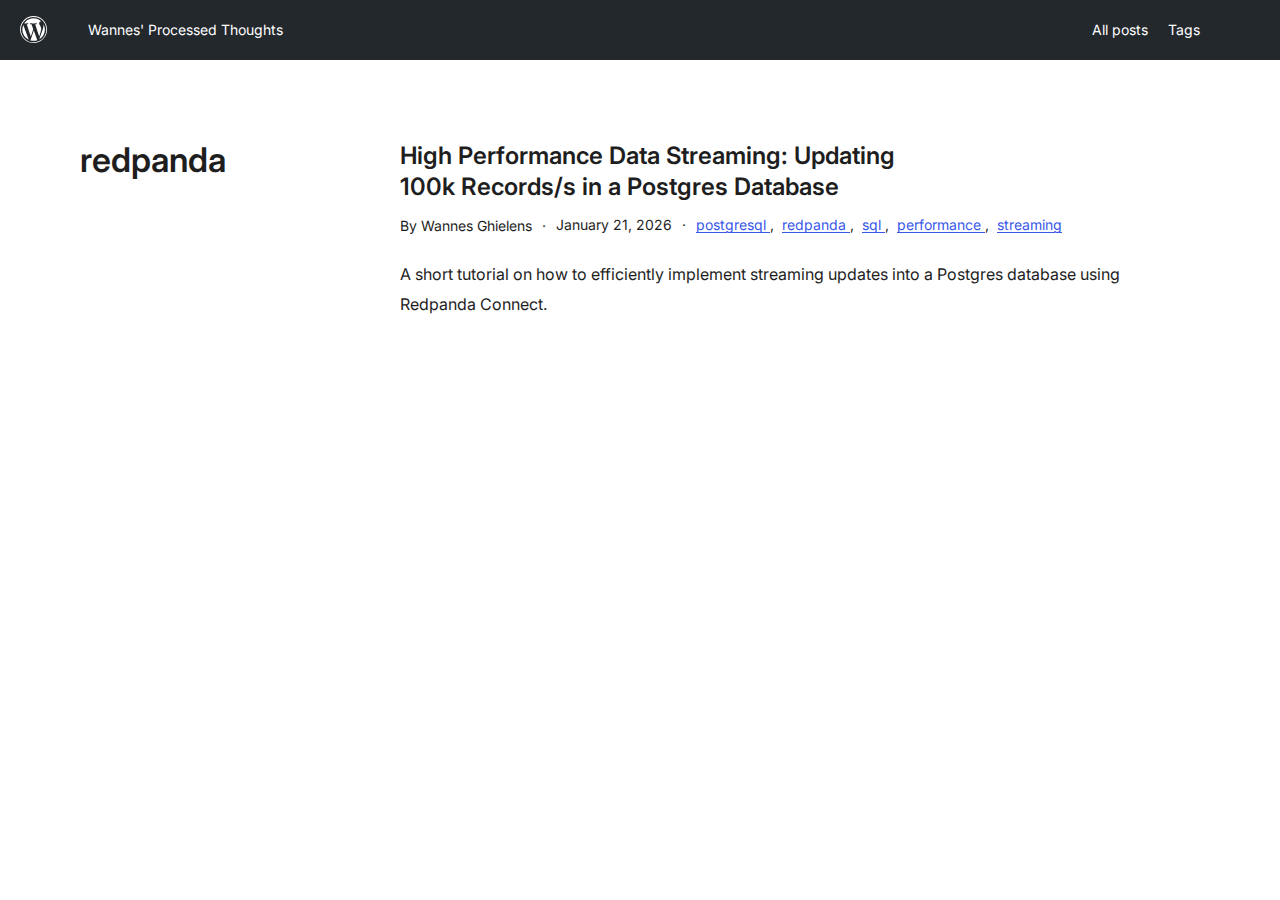
<file: tags/redpanda/index.html>
<!DOCTYPE html>
<html lang="en-US">

<head>
    <meta charset="UTF-8" />
    <meta name="viewport" content="width=device-width, initial-scale=1" />
    <meta name='robots' content='max-image-preview:large' />

    <!-- HTML Meta Tags -->
    <title>Wannes' Processed Thoughts</title>
    <meta name="description" content="">

    <!-- Facebook Meta Tags -->
    <meta property="og:url" content="https://code-mc.github.io/">
    <meta property="og:type" content="website">
    <meta property="og:title" content="">
    <meta property="og:description" content="">
    <meta property="og:image" content=".png">

    <!-- Twitter Meta Tags -->
    <meta name="twitter:card" content="summary_large_image">
    <meta property="twitter:domain" content="code-mc.github.io">
    <meta property="twitter:url" content="https://code-mc.github.io/">
    <meta name="twitter:title" content="">
    <meta name="twitter:description" content="">
    <meta name="twitter:image" content=".png">

    <!-- End Jetpack Open Graph Tags -->
    <style id="wp-img-auto-sizes-contain-inline-css">
        img:is([sizes=auto i], [sizes^="auto," i]) {
            contain-intrinsic-size: 3000px 1500px
        }

        /*# sourceURL=wp-img-auto-sizes-contain-inline-css */
    </style>
    <style id="wp-block-navigation-link-inline-css">
        .wp-block-navigation .wp-block-navigation-item__label {
            overflow-wrap: break-word
        }

        .wp-block-navigation .wp-block-navigation-item__description {
            display: none
        }

        .link-ui-tools {
            outline: 1px solid #f0f0f0;
            padding: 8px
        }

        .link-ui-block-inserter {
            padding-top: 8px
        }

        .link-ui-block-inserter__back {
            margin-left: 8px;
            text-transform: uppercase
        }

        /*# sourceURL=https://developer.wordpress.org/news/wp-content/plugins/gutenberg/build/styles/block-library/navigation-link/style.css */
    </style>
<!--    <link rel='stylesheet' id='wp-block-navigation-css'-->
<!--        href='https://developer.wordpress.org/news/wp-content/plugins/gutenberg/build/styles/block-library/navigation/style.css?ver=22.3.0'-->
<!--        media='all' />-->
    <style id="wp-block-search-inline-css">
        .wp-block-search__button {
            margin-left: 10px;
            word-break: normal
        }

        .wp-block-search__button.has-icon {
            line-height: 0
        }

        .wp-block-search__button svg {
            fill: currentColor;
            height: 1.25em;
            min-height: 24px;
            min-width: 24px;
            vertical-align: text-bottom;
            width: 1.25em
        }

        :where(.wp-block-search__button) {
            border: 1px solid #ccc;
            padding: 6px 10px
        }

        .wp-block-search__inside-wrapper {
            display: flex;
            flex: auto;
            flex-wrap: nowrap;
            max-width: 100%
        }

        .wp-block-search__label {
            width: 100%
        }

        .wp-block-search.wp-block-search__button-only .wp-block-search__button {
            box-sizing: border-box;
            display: flex;
            flex-shrink: 0;
            justify-content: center;
            margin-left: 0;
            max-width: 100%
        }

        .wp-block-search.wp-block-search__button-only .wp-block-search__inside-wrapper {
            min-width: 0 !important;
            transition-property: width
        }

        .wp-block-search.wp-block-search__button-only .wp-block-search__input {
            flex-basis: 100%;
            transition-duration: .3s
        }

        .wp-block-search.wp-block-search__button-only.wp-block-search__searchfield-hidden,
        .wp-block-search.wp-block-search__button-only.wp-block-search__searchfield-hidden .wp-block-search__inside-wrapper {
            overflow: hidden
        }

        .wp-block-search.wp-block-search__button-only.wp-block-search__searchfield-hidden .wp-block-search__input {
            border-left-width: 0 !important;
            border-right-width: 0 !important;
            flex-basis: 0;
            flex-grow: 0;
            margin: 0;
            min-width: 0 !important;
            padding-left: 0 !important;
            padding-right: 0 !important;
            width: 0 !important
        }

        :where(.wp-block-search__input) {
            appearance: none;
            border: 1px solid #949494;
            flex-grow: 1;
            font-family: inherit;
            font-size: inherit;
            font-style: inherit;
            font-weight: inherit;
            letter-spacing: inherit;
            line-height: inherit;
            margin-left: 0;
            margin-right: 0;
            min-width: 3rem;
            padding: 8px;
            text-decoration: unset !important;
            text-transform: inherit
        }

        :where(.wp-block-search__button-inside .wp-block-search__inside-wrapper) {
            background-color: #fff;
            border: 1px solid #949494;
            box-sizing: border-box;
            padding: 4px
        }

        :where(.wp-block-search__button-inside .wp-block-search__inside-wrapper) .wp-block-search__input {
            border: none;
            border-radius: 0;
            padding: 0 4px
        }

        :where(.wp-block-search__button-inside .wp-block-search__inside-wrapper) .wp-block-search__input:focus {
            outline: none
        }

        :where(.wp-block-search__button-inside .wp-block-search__inside-wrapper) :where(.wp-block-search__button) {
            padding: 4px 8px
        }

        .wp-block-search.aligncenter .wp-block-search__inside-wrapper {
            margin: auto
        }

        .wp-block[data-align=right] .wp-block-search.wp-block-search__button-only .wp-block-search__inside-wrapper {
            float: right
        }

        /*# sourceURL=https://developer.wordpress.org/news/wp-content/plugins/gutenberg/build/styles/block-library/search/style.css */
    </style>
    <style id="wp-block-group-inline-css">
        .wp-block-group {
            box-sizing: border-box
        }

        :where(.wp-block-group.wp-block-group-is-layout-constrained) {
            position: relative
        }

        /*# sourceURL=https://developer.wordpress.org/news/wp-content/plugins/gutenberg/build/styles/block-library/group/style.css */
    </style>
    <style id="wp-block-site-title-inline-css">
        .wp-block-site-title {
            box-sizing: border-box
        }

        .wp-block-site-title :where(a) {
            color: inherit;
            font-family: inherit;
            font-size: inherit;
            font-style: inherit;
            font-weight: inherit;
            letter-spacing: inherit;
            line-height: inherit;
            text-decoration: inherit
        }

        /*# sourceURL=https://developer.wordpress.org/news/wp-content/plugins/gutenberg/build/styles/block-library/site-title/style.css */
    </style>
    <style id="wp-block-post-title-inline-css">
        .wp-block-post-title {
            box-sizing: border-box;
            word-break: break-word
        }

        .wp-block-post-title :where(a) {
            display: inline-block;
            font-family: inherit;
            font-size: inherit;
            font-style: inherit;
            font-weight: inherit;
            letter-spacing: inherit;
            line-height: inherit;
            text-decoration: inherit
        }

        /*# sourceURL=https://developer.wordpress.org/news/wp-content/plugins/gutenberg/build/styles/block-library/post-title/style.css */
    </style>
<!--    <link rel='stylesheet' id='wporg-local-navigation-bar-style-css'-->
<!--        href='https://developer.wordpress.org/news/wp-content/mu-plugins/pub-sync/blocks/local-navigation-bar/build/style.css?ver=569ab5664387d06c16a234c9771d3d57fb15720a'-->
<!--        media='all' />-->
    <style id="wp-block-post-author-name-inline-css">
        .wp-block-post-author-name {
            box-sizing: border-box
        }

        /*# sourceURL=https://developer.wordpress.org/news/wp-content/plugins/gutenberg/build/styles/block-library/post-author-name/style.css */
    </style>
    <style id="wp-block-post-date-inline-css">
        .wp-block-post-date {
            box-sizing: border-box
        }

        /*# sourceURL=https://developer.wordpress.org/news/wp-content/plugins/gutenberg/build/styles/block-library/post-date/style.css */
    </style>
    <style id="wp-block-post-terms-inline-css">
        .wp-block-post-terms {
            box-sizing: border-box
        }

        .wp-block-post-terms .wp-block-post-terms__separator {
            white-space: pre-wrap
        }

        /*# sourceURL=https://developer.wordpress.org/news/wp-content/plugins/gutenberg/build/styles/block-library/post-terms/style.css */
    </style>
    <style id="wp-block-paragraph-inline-css">
        .is-small-text {
            font-size: .875em
        }

        .is-regular-text {
            font-size: 1em
        }

        .is-large-text {
            font-size: 2.25em
        }

        .is-larger-text {
            font-size: 3em
        }

        .has-drop-cap:not(:focus):first-letter {
            float: left;
            font-size: 8.4em;
            font-style: normal;
            font-weight: 100;
            line-height: .68;
            margin: .05em .1em 0 0;
            text-transform: uppercase
        }

        body.rtl .has-drop-cap:not(:focus):first-letter {
            float: none;
            margin-left: .1em
        }

        p.has-drop-cap.has-background {
            overflow: hidden
        }

        :root :where(p.has-background) {
            padding: 1.25em 2.375em
        }

        :where(p.has-text-color:not(.has-link-color)) a {
            color: inherit
        }

        p.has-text-align-left[style*="writing-mode:vertical-lr"],
        p.has-text-align-right[style*="writing-mode:vertical-rl"] {
            rotate: 180deg
        }

        /*# sourceURL=https://developer.wordpress.org/news/wp-content/plugins/gutenberg/build/styles/block-library/paragraph/style.css */
    </style>
    <style id="wp-block-list-inline-css">
        ol,
        ul {
            box-sizing: border-box
        }

        :root :where(.wp-block-list.has-background) {
            padding: 1.25em 2.375em
        }

        /*# sourceURL=https://developer.wordpress.org/news/wp-content/plugins/gutenberg/build/styles/block-library/list/style.css */
    </style>
    <style id="wp-block-video-inline-css">
        .wp-block-video {
            box-sizing: border-box
        }

        .wp-block-video video {
            height: auto;
            vertical-align: middle;
            width: 100%
        }

        @supports (position:sticky) {
            .wp-block-video [poster] {
                object-fit: cover
            }
        }

        .wp-block-video.aligncenter {
            text-align: center
        }

        .wp-block-video :where(figcaption) {
            margin-bottom: 1em;
            margin-top: .5em
        }

        /*# sourceURL=https://developer.wordpress.org/news/wp-content/plugins/gutenberg/build/styles/block-library/video/style.css */
    </style>
    <style id="wp-block-table-of-contents-inline-css">
        :root :where(.wp-block-table-of-contents) {
            box-sizing: border-box
        }

        /*# sourceURL=https://developer.wordpress.org/news/wp-content/plugins/gutenberg/build/styles/block-library/table-of-contents/style.css */
    </style>
    <style id="wp-block-heading-inline-css">
        h1:where(.wp-block-heading).has-background,
        h2:where(.wp-block-heading).has-background,
        h3:where(.wp-block-heading).has-background,
        h4:where(.wp-block-heading).has-background,
        h5:where(.wp-block-heading).has-background,
        h6:where(.wp-block-heading).has-background {
            padding: 1.25em 2.375em
        }

        h1.has-text-align-left[style*=writing-mode]:where([style*=vertical-lr]),
        h1.has-text-align-right[style*=writing-mode]:where([style*=vertical-rl]),
        h2.has-text-align-left[style*=writing-mode]:where([style*=vertical-lr]),
        h2.has-text-align-right[style*=writing-mode]:where([style*=vertical-rl]),
        h3.has-text-align-left[style*=writing-mode]:where([style*=vertical-lr]),
        h3.has-text-align-right[style*=writing-mode]:where([style*=vertical-rl]),
        h4.has-text-align-left[style*=writing-mode]:where([style*=vertical-lr]),
        h4.has-text-align-right[style*=writing-mode]:where([style*=vertical-rl]),
        h5.has-text-align-left[style*=writing-mode]:where([style*=vertical-lr]),
        h5.has-text-align-right[style*=writing-mode]:where([style*=vertical-rl]),
        h6.has-text-align-left[style*=writing-mode]:where([style*=vertical-lr]),
        h6.has-text-align-right[style*=writing-mode]:where([style*=vertical-rl]) {
            rotate: 180deg
        }

        /*# sourceURL=https://developer.wordpress.org/news/wp-content/plugins/gutenberg/build/styles/block-library/heading/style.css */
    </style>
    <style id="wp-block-code-inline-css">
        .wp-block-code {
            box-sizing: border-box
        }

        .wp-block-code code {
            direction: ltr;
            display: block;
            font-family: inherit;
            overflow-wrap: break-word;
            text-align: initial;
            white-space: pre-wrap
        }

        /*# sourceURL=https://developer.wordpress.org/news/wp-content/plugins/gutenberg/build/styles/block-library/code/style.css */
    </style>
    <style id="wp-block-image-inline-css">
        .wp-block-image>a,
        .wp-block-image>figure>a {
            display: inline-block
        }

        .wp-block-image img {
            box-sizing: border-box;
            height: auto;
            max-width: 100%;
            vertical-align: bottom
        }

        @media not (prefers-reduced-motion) {
            .wp-block-image img.hide {
                visibility: hidden
            }

            .wp-block-image img.show {
                animation: show-content-image .4s
            }
        }

        .wp-block-image[style*=border-radius] img,
        .wp-block-image[style*=border-radius]>a {
            border-radius: inherit
        }

        .wp-block-image.has-custom-border img {
            box-sizing: border-box
        }

        .wp-block-image.aligncenter {
            text-align: center
        }

        .wp-block-image.alignfull>a,
        .wp-block-image.alignwide>a {
            width: 100%
        }

        .wp-block-image.alignfull img,
        .wp-block-image.alignwide img {
            height: auto;
            width: 100%
        }

        .wp-block-image .aligncenter,
        .wp-block-image .alignleft,
        .wp-block-image .alignright,
        .wp-block-image.aligncenter,
        .wp-block-image.alignleft,
        .wp-block-image.alignright {
            display: table
        }

        .wp-block-image .aligncenter>figcaption,
        .wp-block-image .alignleft>figcaption,
        .wp-block-image .alignright>figcaption,
        .wp-block-image.aligncenter>figcaption,
        .wp-block-image.alignleft>figcaption,
        .wp-block-image.alignright>figcaption {
            caption-side: bottom;
            display: table-caption
        }

        .wp-block-image .alignleft {
            float: left;
            margin: .5em 1em .5em 0
        }

        .wp-block-image .alignright {
            float: right;
            margin: .5em 0 .5em 1em
        }

        .wp-block-image .aligncenter {
            margin-left: auto;
            margin-right: auto
        }

        .wp-block-image :where(figcaption) {
            margin-bottom: 1em;
            margin-top: .5em
        }

        .wp-block-image.is-style-circle-mask img {
            border-radius: 9999px
        }

        @supports ((-webkit-mask-image:none) or (mask-image:none)) or (-webkit-mask-image:none) {
            .wp-block-image.is-style-circle-mask img {
                border-radius: 0;
                -webkit-mask-image: url('data:image/svg+xml;utf8,<svg viewBox="0 0 100 100" xmlns="http://www.w3.org/2000/svg"><circle cx="50" cy="50" r="50"/></svg>');
                mask-image: url('data:image/svg+xml;utf8,<svg viewBox="0 0 100 100" xmlns="http://www.w3.org/2000/svg"><circle cx="50" cy="50" r="50"/></svg>');
                mask-mode: alpha;
                -webkit-mask-position: center;
                mask-position: center;
                -webkit-mask-repeat: no-repeat;
                mask-repeat: no-repeat;
                -webkit-mask-size: contain;
                mask-size: contain
            }
        }

        :root :where(.wp-block-image.is-style-rounded img, .wp-block-image .is-style-rounded img) {
            border-radius: 9999px
        }

        .wp-block-image figure {
            margin: 0
        }

        .wp-lightbox-container {
            display: flex;
            flex-direction: column;
            position: relative
        }

        .wp-lightbox-container img {
            cursor: zoom-in
        }

        .wp-lightbox-container img:hover+button {
            opacity: 1
        }

        .wp-lightbox-container button {
            align-items: center;
            backdrop-filter: blur(16px) saturate(180%);
            background-color: #5a5a5a40;
            border: none;
            border-radius: 4px;
            cursor: zoom-in;
            display: flex;
            height: 20px;
            justify-content: center;
            opacity: 0;
            padding: 0;
            position: absolute;
            right: 16px;
            text-align: center;
            top: 16px;
            width: 20px;
            z-index: 100
        }

        @media not (prefers-reduced-motion) {
            .wp-lightbox-container button {
                transition: opacity .2s ease
            }
        }

        .wp-lightbox-container button:focus-visible {
            outline: 3px auto #5a5a5a40;
            outline: 3px auto -webkit-focus-ring-color;
            outline-offset: 3px
        }

        .wp-lightbox-container button:hover {
            cursor: pointer;
            opacity: 1
        }

        .wp-lightbox-container button:focus {
            opacity: 1
        }

        .wp-lightbox-container button:focus,
        .wp-lightbox-container button:hover,
        .wp-lightbox-container button:not(:hover):not(:active):not(.has-background) {
            background-color: #5a5a5a40;
            border: none
        }

        .wp-lightbox-overlay {
            box-sizing: border-box;
            cursor: zoom-out;
            height: 100vh;
            left: 0;
            overflow: hidden;
            position: fixed;
            top: 0;
            visibility: hidden;
            width: 100%;
            z-index: 100000
        }

        .wp-lightbox-overlay .close-button {
            align-items: center;
            cursor: pointer;
            display: flex;
            justify-content: center;
            min-height: 40px;
            min-width: 40px;
            padding: 0;
            position: absolute;
            right: calc(env(safe-area-inset-right) + 16px);
            top: calc(env(safe-area-inset-top) + 16px);
            z-index: 5000000
        }

        .wp-lightbox-overlay .close-button:focus,
        .wp-lightbox-overlay .close-button:hover,
        .wp-lightbox-overlay .close-button:not(:hover):not(:active):not(.has-background) {
            background: none;
            border: none
        }

        .wp-lightbox-overlay .lightbox-image-container {
            height: var(--wp--lightbox-container-height);
            left: 50%;
            overflow: hidden;
            position: absolute;
            top: 50%;
            transform: translate(-50%, -50%);
            transform-origin: top left;
            width: var(--wp--lightbox-container-width);
            z-index: 9999999999
        }

        .wp-lightbox-overlay .wp-block-image {
            align-items: center;
            box-sizing: border-box;
            display: flex;
            height: 100%;
            justify-content: center;
            margin: 0;
            position: relative;
            transform-origin: 0 0;
            width: 100%;
            z-index: 3000000
        }

        .wp-lightbox-overlay .wp-block-image img {
            height: var(--wp--lightbox-image-height);
            min-height: var(--wp--lightbox-image-height);
            min-width: var(--wp--lightbox-image-width);
            width: var(--wp--lightbox-image-width)
        }

        .wp-lightbox-overlay .wp-block-image figcaption {
            display: none
        }

        .wp-lightbox-overlay button {
            background: none;
            border: none
        }

        .wp-lightbox-overlay .scrim {
            background-color: #fff;
            height: 100%;
            opacity: .9;
            position: absolute;
            width: 100%;
            z-index: 2000000
        }

        .wp-lightbox-overlay.active {
            visibility: visible
        }

        @media not (prefers-reduced-motion) {
            .wp-lightbox-overlay.active {
                animation: turn-on-visibility .25s both
            }

            .wp-lightbox-overlay.active img {
                animation: turn-on-visibility .35s both
            }

            .wp-lightbox-overlay.show-closing-animation:not(.active) {
                animation: turn-off-visibility .35s both
            }

            .wp-lightbox-overlay.show-closing-animation:not(.active) img {
                animation: turn-off-visibility .25s both
            }

            .wp-lightbox-overlay.zoom.active {
                animation: none;
                opacity: 1;
                visibility: visible
            }

            .wp-lightbox-overlay.zoom.active .lightbox-image-container {
                animation: lightbox-zoom-in .4s
            }

            .wp-lightbox-overlay.zoom.active .lightbox-image-container img {
                animation: none
            }

            .wp-lightbox-overlay.zoom.active .scrim {
                animation: turn-on-visibility .4s forwards
            }

            .wp-lightbox-overlay.zoom.show-closing-animation:not(.active) {
                animation: none
            }

            .wp-lightbox-overlay.zoom.show-closing-animation:not(.active) .lightbox-image-container {
                animation: lightbox-zoom-out .4s
            }

            .wp-lightbox-overlay.zoom.show-closing-animation:not(.active) .lightbox-image-container img {
                animation: none
            }

            .wp-lightbox-overlay.zoom.show-closing-animation:not(.active) .scrim {
                animation: turn-off-visibility .4s forwards
            }
        }

        @keyframes show-content-image {
            0% {
                visibility: hidden
            }

            99% {
                visibility: hidden
            }

            to {
                visibility: visible
            }
        }

        @keyframes turn-on-visibility {
            0% {
                opacity: 0
            }

            to {
                opacity: 1
            }
        }

        @keyframes turn-off-visibility {
            0% {
                opacity: 1;
                visibility: visible
            }

            99% {
                opacity: 0;
                visibility: visible
            }

            to {
                opacity: 0;
                visibility: hidden
            }
        }

        @keyframes lightbox-zoom-in {
            0% {
                transform: translate(calc((-100vw + var(--wp--lightbox-scrollbar-width))/2 + var(--wp--lightbox-initial-left-position)), calc(-50vh + var(--wp--lightbox-initial-top-position))) scale(var(--wp--lightbox-scale))
            }

            to {
                transform: translate(-50%, -50%) scale(1)
            }
        }

        @keyframes lightbox-zoom-out {
            0% {
                transform: translate(-50%, -50%) scale(1);
                visibility: visible
            }

            99% {
                visibility: visible
            }

            to {
                transform: translate(calc((-100vw + var(--wp--lightbox-scrollbar-width))/2 + var(--wp--lightbox-initial-left-position)), calc(-50vh + var(--wp--lightbox-initial-top-position))) scale(var(--wp--lightbox-scale));
                visibility: hidden
            }
        }

        /*# sourceURL=https://developer.wordpress.org/news/wp-content/plugins/gutenberg/build/styles/block-library/image/style.css */
    </style>
    <style id="wporg-notice-style-inline-css">
        .wp-block-wporg-notice {
            --wp--custom--wporg-notice--color--background: var(--wp--preset--color--acid-green-3, #e2ffed);
            --wp--custom--wporg-notice--color--text: var(--wp--preset--color--charcoal-1, #1e1e1e);
            background-color: var(--wp--custom--wporg-notice--color--background);
            border-radius: 2px;
            color: var(--wp--custom--wporg-notice--color--text);
            display: grid;
            font-size: var(--wp--preset--font-size--small);
            gap: .5em;
            grid-template-columns: auto 1fr;
            padding: 1.25em
        }

        .wp-block-wporg-notice.is-info-notice {
            --wp--custom--wporg-notice--color--background: var(--wp--preset--color--blueberry-4, #eff2ff)
        }

        .wp-block-wporg-notice.is-alert-notice {
            --wp--custom--wporg-notice--color--background: var(--wp--preset--color--lemon-3, #fffdd6)
        }

        .wp-block-wporg-notice.is-warning-notice {
            --wp--custom--wporg-notice--color--background: var(--wp--preset--color--pomegrade-3, #ffe9de)
        }

        .wp-block-wporg-notice>* {
            align-self: start
        }

        .wp-block-wporg-notice.alignleft,
        .wp-block-wporg-notice.alignright {
            max-width: calc(var(--wp--style--global--content-size, 680px)*.66)
        }

        .wp-block-wporg-notice__icon {
            align-self: flex-start;
            background-image: url(/news/wp-content/mu-plugins/pub-sync/blocks/notice/build/../src/icon/library/tip.svg);
            background-position: top;
            background-repeat: no-repeat;
            background-size: 24px 24px;
            display: flex;
            height: 1.875em;
            margin-top: 1px;
            width: 24px
        }

        .is-success-notice .wp-block-wporg-notice__icon {
            background-image: url(/news/wp-content/mu-plugins/pub-sync/blocks/notice/build/../src/icon/library/success.svg)
        }

        .is-info-notice .wp-block-wporg-notice__icon {
            background-image: url(/news/wp-content/mu-plugins/pub-sync/blocks/notice/build/../src/icon/library/info.svg)
        }

        .is-alert-notice .wp-block-wporg-notice__icon {
            background-image: url(/news/wp-content/mu-plugins/pub-sync/blocks/notice/build/../src/icon/library/alert.svg)
        }

        .is-warning-notice .wp-block-wporg-notice__icon {
            background-image: url(/news/wp-content/mu-plugins/pub-sync/blocks/notice/build/../src/icon/library/warning.svg)
        }

        .wp-block-wporg-notice__content {
            align-self: center
        }

        .wp-block-wporg-notice__content br:first-child,
        .wp-block-wporg-notice__content ol:empty,
        .wp-block-wporg-notice__content p:empty,
        .wp-block-wporg-notice__content ul:empty {
            display: none
        }

        .wp-block-wporg-notice__content :first-child,
        .wp-block-wporg-notice__content:has(:first-child:empty) :nth-child(2) {
            margin-block-start: 0
        }

        .wp-block-wporg-notice__content :last-child,
        .wp-block-wporg-notice__content:has(.o2-data) :nth-last-child(2),
        .wp-block-wporg-notice__content:has(:last-child:empty) :nth-last-child(2) {
            margin-block-end: 0
        }

        /*# sourceURL=https://developer.wordpress.org/news/wp-content/mu-plugins/pub-sync/blocks/notice/build/style.css */
    </style>
    <style id="wp-block-details-inline-css">
        .wp-block-details {
            box-sizing: border-box
        }

        .wp-block-details summary {
            cursor: pointer
        }

        /*# sourceURL=https://developer.wordpress.org/news/wp-content/plugins/gutenberg/build/styles/block-library/details/style.css */
    </style>
    <style id="wp-block-post-content-inline-css">
        .wp-block-post-content {
            display: flow-root
        }

        /*# sourceURL=https://developer.wordpress.org/news/wp-content/plugins/gutenberg/build/styles/block-library/post-content/style.css */
    </style>
    <style id="wp-block-avatar-inline-css">
        .wp-block-avatar {
            line-height: 0
        }

        .wp-block-avatar,
        .wp-block-avatar img {
            box-sizing: border-box
        }

        .wp-block-avatar.aligncenter {
            text-align: center
        }

        /*# sourceURL=https://developer.wordpress.org/news/wp-content/plugins/gutenberg/build/styles/block-library/avatar/style.css */
    </style>
    <style id="wp-block-comment-author-name-inline-css">
        .wp-block-comment-author-name {
            box-sizing: border-box
        }

        /*# sourceURL=https://developer.wordpress.org/news/wp-content/plugins/gutenberg/build/styles/block-library/comment-author-name/style.css */
    </style>
    <style id="wp-block-comment-date-inline-css">
        .wp-block-comment-date {
            box-sizing: border-box
        }

        /*# sourceURL=https://developer.wordpress.org/news/wp-content/plugins/gutenberg/build/styles/block-library/comment-date/style.css */
    </style>
    <style id="wp-block-comment-content-inline-css">
        .comment-awaiting-moderation {
            display: block;
            font-size: .875em;
            line-height: 1.5
        }

        .wp-block-comment-content {
            box-sizing: border-box
        }

        /*# sourceURL=https://developer.wordpress.org/news/wp-content/plugins/gutenberg/build/styles/block-library/comment-content/style.css */
    </style>
    <style id="wp-block-comment-reply-link-inline-css">
        .wp-block-comment-reply-link {
            box-sizing: border-box
        }

        /*# sourceURL=https://developer.wordpress.org/news/wp-content/plugins/gutenberg/build/styles/block-library/comment-reply-link/style.css */
    </style>
    <style id="wp-block-columns-inline-css">
        .wp-block-columns {
            box-sizing: border-box;
            display: flex;
            flex-wrap: wrap !important
        }

        @media (min-width:782px) {
            .wp-block-columns {
                flex-wrap: nowrap !important
            }
        }

        .wp-block-columns {
            align-items: normal !important
        }

        .wp-block-columns.are-vertically-aligned-top {
            align-items: flex-start
        }

        .wp-block-columns.are-vertically-aligned-center {
            align-items: center
        }

        .wp-block-columns.are-vertically-aligned-bottom {
            align-items: flex-end
        }

        @media (max-width:781px) {
            .wp-block-columns:not(.is-not-stacked-on-mobile)>.wp-block-column {
                flex-basis: 100% !important
            }
        }

        @media (min-width:782px) {
            .wp-block-columns:not(.is-not-stacked-on-mobile)>.wp-block-column {
                flex-basis: 0;
                flex-grow: 1
            }

            .wp-block-columns:not(.is-not-stacked-on-mobile)>.wp-block-column[style*=flex-basis] {
                flex-grow: 0
            }
        }

        .wp-block-columns.is-not-stacked-on-mobile {
            flex-wrap: nowrap !important
        }

        .wp-block-columns.is-not-stacked-on-mobile>.wp-block-column {
            flex-basis: 0;
            flex-grow: 1
        }

        .wp-block-columns.is-not-stacked-on-mobile>.wp-block-column[style*=flex-basis] {
            flex-grow: 0
        }

        :where(.wp-block-columns) {
            margin-bottom: 1.75em
        }

        :where(.wp-block-columns.has-background) {
            padding: 1.25em 2.375em
        }

        .wp-block-column {
            flex-grow: 1;
            min-width: 0;
            overflow-wrap: break-word;
            word-break: break-word
        }

        .wp-block-column.is-vertically-aligned-top {
            align-self: flex-start
        }

        .wp-block-column.is-vertically-aligned-center {
            align-self: center
        }

        .wp-block-column.is-vertically-aligned-bottom {
            align-self: flex-end
        }

        .wp-block-column.is-vertically-aligned-stretch {
            align-self: stretch
        }

        .wp-block-column.is-vertically-aligned-bottom,
        .wp-block-column.is-vertically-aligned-center,
        .wp-block-column.is-vertically-aligned-top {
            width: 100%
        }

        /*# sourceURL=https://developer.wordpress.org/news/wp-content/plugins/gutenberg/build/styles/block-library/columns/style.css */
    </style>
    <style id="wp-block-comment-template-inline-css">
        .wp-block-comment-template {
            box-sizing: border-box;
            list-style: none;
            margin-bottom: 0;
            max-width: 100%;
            padding: 0
        }

        .wp-block-comment-template li {
            clear: both
        }

        .wp-block-comment-template ol {
            list-style: none;
            margin-bottom: 0;
            max-width: 100%;
            padding-left: 2rem
        }

        .wp-block-comment-template.alignleft {
            float: left
        }

        .wp-block-comment-template.aligncenter {
            margin-left: auto;
            margin-right: auto;
            width: fit-content
        }

        .wp-block-comment-template.alignright {
            float: right
        }

        /*# sourceURL=https://developer.wordpress.org/news/wp-content/plugins/gutenberg/build/styles/block-library/comment-template/style.css */
    </style>
    <style id="wp-block-post-comments-form-inline-css">
        :where(.wp-block-post-comments-form input:not([type=submit])),
        :where(.wp-block-post-comments-form textarea) {
            border: 1px solid #949494;
            font-family: inherit;
            font-size: 1em
        }

        :where(.wp-block-post-comments-form input:where(:not([type=submit]):not([type=checkbox]))),
        :where(.wp-block-post-comments-form textarea) {
            padding: calc(.667em + 2px)
        }

        .wp-block-post-comments-form {
            box-sizing: border-box
        }

        .wp-block-post-comments-form[style*=font-weight] :where(.comment-reply-title) {
            font-weight: inherit
        }

        .wp-block-post-comments-form[style*=font-family] :where(.comment-reply-title) {
            font-family: inherit
        }

        .wp-block-post-comments-form[class*=-font-size] :where(.comment-reply-title),
        .wp-block-post-comments-form[style*=font-size] :where(.comment-reply-title) {
            font-size: inherit
        }

        .wp-block-post-comments-form[style*=line-height] :where(.comment-reply-title) {
            line-height: inherit
        }

        .wp-block-post-comments-form[style*=font-style] :where(.comment-reply-title) {
            font-style: inherit
        }

        .wp-block-post-comments-form[style*=letter-spacing] :where(.comment-reply-title) {
            letter-spacing: inherit
        }

        .wp-block-post-comments-form :where(input[type=submit]) {
            box-shadow: none;
            cursor: pointer;
            display: inline-block;
            overflow-wrap: break-word;
            text-align: center
        }

        .wp-block-post-comments-form .comment-form input:not([type=submit]):not([type=checkbox]):not([type=hidden]),
        .wp-block-post-comments-form .comment-form textarea {
            box-sizing: border-box;
            display: block;
            width: 100%
        }

        .wp-block-post-comments-form .comment-form-author label,
        .wp-block-post-comments-form .comment-form-email label,
        .wp-block-post-comments-form .comment-form-url label {
            display: block;
            margin-bottom: .25em
        }

        .wp-block-post-comments-form .comment-form-cookies-consent {
            display: flex;
            gap: .25em
        }

        .wp-block-post-comments-form .comment-form-cookies-consent #wp-comment-cookies-consent {
            margin-top: .35em
        }

        .wp-block-post-comments-form .comment-reply-title {
            margin-bottom: 0
        }

        .wp-block-post-comments-form .comment-reply-title :where(small) {
            font-size: var(--wp--preset--font-size--medium, smaller);
            margin-left: .5em
        }

        /*# sourceURL=https://developer.wordpress.org/news/wp-content/plugins/gutenberg/build/styles/block-library/post-comments-form/style.css */
    </style>
    <style id="wp-block-buttons-inline-css">
        .wp-block-buttons {
            box-sizing: border-box
        }

        .wp-block-buttons.is-vertical {
            flex-direction: column
        }

        .wp-block-buttons.is-vertical>.wp-block-button:last-child {
            margin-bottom: 0
        }

        .wp-block-buttons>.wp-block-button {
            display: inline-block;
            margin: 0
        }

        .wp-block-buttons.is-content-justification-left {
            justify-content: flex-start
        }

        .wp-block-buttons.is-content-justification-left.is-vertical {
            align-items: flex-start
        }

        .wp-block-buttons.is-content-justification-center {
            justify-content: center
        }

        .wp-block-buttons.is-content-justification-center.is-vertical {
            align-items: center
        }

        .wp-block-buttons.is-content-justification-right {
            justify-content: flex-end
        }

        .wp-block-buttons.is-content-justification-right.is-vertical {
            align-items: flex-end
        }

        .wp-block-buttons.is-content-justification-space-between {
            justify-content: space-between
        }

        .wp-block-buttons.aligncenter {
            text-align: center
        }

        .wp-block-buttons:not(.is-content-justification-space-between, .is-content-justification-right, .is-content-justification-left, .is-content-justification-center) .wp-block-button.aligncenter {
            margin-left: auto;
            margin-right: auto;
            width: 100%
        }

        .wp-block-buttons[style*=text-decoration] .wp-block-button,
        .wp-block-buttons[style*=text-decoration] .wp-block-button__link {
            text-decoration: inherit
        }

        .wp-block-buttons.has-custom-font-size .wp-block-button__link {
            font-size: inherit
        }

        .wp-block-buttons .wp-block-button__link {
            width: 100%
        }

        .wp-block-button.aligncenter {
            text-align: center
        }

        /*# sourceURL=https://developer.wordpress.org/news/wp-content/plugins/gutenberg/build/styles/block-library/buttons/style.css */
    </style>
    <style id="wp-block-button-inline-css">
        .wp-block-button__link {
            align-content: center;
            box-sizing: border-box;
            cursor: pointer;
            display: inline-block;
            height: 100%;
            text-align: center;
            word-break: break-word
        }

        .wp-block-button__link.aligncenter {
            text-align: center
        }

        .wp-block-button__link.alignright {
            text-align: right
        }

        :where(.wp-block-button__link) {
            border-radius: 9999px;
            box-shadow: none;
            padding: calc(.667em + 2px) calc(1.333em + 2px);
            text-decoration: none
        }

        .wp-block-button[style*=text-decoration] .wp-block-button__link {
            text-decoration: inherit
        }

        .wp-block-buttons>.wp-block-button.has-custom-width {
            max-width: none
        }

        .wp-block-buttons>.wp-block-button.has-custom-width .wp-block-button__link {
            width: 100%
        }

        .wp-block-buttons>.wp-block-button.has-custom-font-size .wp-block-button__link {
            font-size: inherit
        }

        .wp-block-buttons>.wp-block-button.wp-block-button__width-25 {
            width: calc(25% - var(--wp--style--block-gap, .5em)*.75)
        }

        .wp-block-buttons>.wp-block-button.wp-block-button__width-50 {
            width: calc(50% - var(--wp--style--block-gap, .5em)*.5)
        }

        .wp-block-buttons>.wp-block-button.wp-block-button__width-75 {
            width: calc(75% - var(--wp--style--block-gap, .5em)*.25)
        }

        .wp-block-buttons>.wp-block-button.wp-block-button__width-100 {
            flex-basis: 100%;
            width: 100%
        }

        .wp-block-buttons.is-vertical>.wp-block-button.wp-block-button__width-25 {
            width: 25%
        }

        .wp-block-buttons.is-vertical>.wp-block-button.wp-block-button__width-50 {
            width: 50%
        }

        .wp-block-buttons.is-vertical>.wp-block-button.wp-block-button__width-75 {
            width: 75%
        }

        .wp-block-button.is-style-squared,
        .wp-block-button__link.wp-block-button.is-style-squared {
            border-radius: 0
        }

        .wp-block-button.no-border-radius,
        .wp-block-button__link.no-border-radius {
            border-radius: 0 !important
        }

        :root :where(.wp-block-button .wp-block-button__link.is-style-outline),
        :root :where(.wp-block-button.is-style-outline>.wp-block-button__link) {
            border: 2px solid;
            padding: .667em 1.333em
        }

        :root :where(.wp-block-button .wp-block-button__link.is-style-outline:not(.has-text-color)),
        :root :where(.wp-block-button.is-style-outline>.wp-block-button__link:not(.has-text-color)) {
            color: currentColor
        }

        :root :where(.wp-block-button .wp-block-button__link.is-style-outline:not(.has-background)),
        :root :where(.wp-block-button.is-style-outline>.wp-block-button__link:not(.has-background)) {
            background-color: initial;
            background-image: none
        }

        /*# sourceURL=https://developer.wordpress.org/news/wp-content/plugins/gutenberg/build/styles/block-library/button/style.css */
    </style>
    <style id="wp-block-comments-inline-css">
        .wp-block-post-comments {
            box-sizing: border-box
        }

        .wp-block-post-comments .alignleft {
            float: left
        }

        .wp-block-post-comments .alignright {
            float: right
        }

        .wp-block-post-comments .navigation:after {
            clear: both;
            content: "";
            display: table
        }

        .wp-block-post-comments .commentlist {
            clear: both;
            list-style: none;
            margin: 0;
            padding: 0
        }

        .wp-block-post-comments .commentlist .comment {
            min-height: 2.25em;
            padding-left: 3.25em
        }

        .wp-block-post-comments .commentlist .comment p {
            font-size: 1em;
            line-height: 1.8;
            margin: 1em 0
        }

        .wp-block-post-comments .commentlist .children {
            list-style: none;
            margin: 0;
            padding: 0
        }

        .wp-block-post-comments .comment-author {
            line-height: 1.5
        }

        .wp-block-post-comments .comment-author .avatar {
            border-radius: 1.5em;
            display: block;
            float: left;
            height: 2.5em;
            margin-right: .75em;
            margin-top: .5em;
            width: 2.5em
        }

        .wp-block-post-comments .comment-author cite {
            font-style: normal
        }

        .wp-block-post-comments .comment-meta {
            font-size: .875em;
            line-height: 1.5
        }

        .wp-block-post-comments .comment-meta b {
            font-weight: 400
        }

        .wp-block-post-comments .comment-meta .comment-awaiting-moderation {
            display: block;
            margin-bottom: 1em;
            margin-top: 1em
        }

        .wp-block-post-comments .comment-body .commentmetadata {
            font-size: .875em
        }

        .wp-block-post-comments .comment-form-author label,
        .wp-block-post-comments .comment-form-comment label,
        .wp-block-post-comments .comment-form-email label,
        .wp-block-post-comments .comment-form-url label {
            display: block;
            margin-bottom: .25em
        }

        .wp-block-post-comments .comment-form input:not([type=submit]):not([type=checkbox]),
        .wp-block-post-comments .comment-form textarea {
            box-sizing: border-box;
            display: block;
            width: 100%
        }

        .wp-block-post-comments .comment-form-cookies-consent {
            display: flex;
            gap: .25em
        }

        .wp-block-post-comments .comment-form-cookies-consent #wp-comment-cookies-consent {
            margin-top: .35em
        }

        .wp-block-post-comments .comment-reply-title {
            margin-bottom: 0
        }

        .wp-block-post-comments .comment-reply-title :where(small) {
            font-size: var(--wp--preset--font-size--medium, smaller);
            margin-left: .5em
        }

        .wp-block-post-comments .reply {
            font-size: .875em;
            margin-bottom: 1.4em
        }

        .wp-block-post-comments input:not([type=submit]),
        .wp-block-post-comments textarea {
            border: 1px solid #949494;
            font-family: inherit;
            font-size: 1em
        }

        .wp-block-post-comments input:not([type=submit]):not([type=checkbox]),
        .wp-block-post-comments textarea {
            padding: calc(.667em + 2px)
        }

        :where(.wp-block-post-comments input[type=submit]) {
            border: none
        }

        .wp-block-comments {
            box-sizing: border-box
        }

        /*# sourceURL=https://developer.wordpress.org/news/wp-content/plugins/gutenberg/build/styles/block-library/comments/style.css */
    </style>
    <style id="wp-block-spacer-inline-css">
        .wp-block-spacer {
            clear: both
        }

        /*# sourceURL=https://developer.wordpress.org/news/wp-content/plugins/gutenberg/build/styles/block-library/spacer/style.css */
    </style>
    <style id="jetpack-block-subscriptions-inline-css">
        .is-style-compact .is-not-subscriber .wp-block-button__link,
        .is-style-compact .is-not-subscriber .wp-block-jetpack-subscriptions__button {
            border-end-start-radius: 0 !important;
            border-start-start-radius: 0 !important;
            margin-inline-start: 0 !important
        }

        .is-style-compact .is-not-subscriber .components-text-control__input,
        .is-style-compact .is-not-subscriber p#subscribe-email input[type=email] {
            border-end-end-radius: 0 !important;
            border-start-end-radius: 0 !important
        }

        .is-style-compact:not(.wp-block-jetpack-subscriptions__use-newline) .components-text-control__input {
            border-inline-end-width: 0 !important
        }

        .wp-block-jetpack-subscriptions.wp-block-jetpack-subscriptions__supports-newline .wp-block-jetpack-subscriptions__form-container {
            display: flex;
            flex-direction: column
        }

        .wp-block-jetpack-subscriptions.wp-block-jetpack-subscriptions__supports-newline:not(.wp-block-jetpack-subscriptions__use-newline) .is-not-subscriber .wp-block-jetpack-subscriptions__form-elements {
            align-items: flex-start;
            display: flex
        }

        .wp-block-jetpack-subscriptions.wp-block-jetpack-subscriptions__supports-newline:not(.wp-block-jetpack-subscriptions__use-newline) p#subscribe-submit {
            display: flex;
            justify-content: center
        }

        .wp-block-jetpack-subscriptions.wp-block-jetpack-subscriptions__supports-newline .wp-block-jetpack-subscriptions__form .wp-block-jetpack-subscriptions__button,
        .wp-block-jetpack-subscriptions.wp-block-jetpack-subscriptions__supports-newline .wp-block-jetpack-subscriptions__form .wp-block-jetpack-subscriptions__textfield .components-text-control__input,
        .wp-block-jetpack-subscriptions.wp-block-jetpack-subscriptions__supports-newline .wp-block-jetpack-subscriptions__form button,
        .wp-block-jetpack-subscriptions.wp-block-jetpack-subscriptions__supports-newline .wp-block-jetpack-subscriptions__form input[type=email],
        .wp-block-jetpack-subscriptions.wp-block-jetpack-subscriptions__supports-newline form .wp-block-jetpack-subscriptions__button,
        .wp-block-jetpack-subscriptions.wp-block-jetpack-subscriptions__supports-newline form .wp-block-jetpack-subscriptions__textfield .components-text-control__input,
        .wp-block-jetpack-subscriptions.wp-block-jetpack-subscriptions__supports-newline form button,
        .wp-block-jetpack-subscriptions.wp-block-jetpack-subscriptions__supports-newline form input[type=email] {
            box-sizing: border-box;
            cursor: pointer;
            line-height: 1.3;
            min-width: auto !important;
            white-space: nowrap !important
        }

        .wp-block-jetpack-subscriptions.wp-block-jetpack-subscriptions__supports-newline .wp-block-jetpack-subscriptions__form input[type=email]::placeholder,
        .wp-block-jetpack-subscriptions.wp-block-jetpack-subscriptions__supports-newline .wp-block-jetpack-subscriptions__form input[type=email]:disabled,
        .wp-block-jetpack-subscriptions.wp-block-jetpack-subscriptions__supports-newline form input[type=email]::placeholder,
        .wp-block-jetpack-subscriptions.wp-block-jetpack-subscriptions__supports-newline form input[type=email]:disabled {
            color: currentColor;
            opacity: .5
        }

        .wp-block-jetpack-subscriptions.wp-block-jetpack-subscriptions__supports-newline .wp-block-jetpack-subscriptions__form .wp-block-jetpack-subscriptions__button,
        .wp-block-jetpack-subscriptions.wp-block-jetpack-subscriptions__supports-newline .wp-block-jetpack-subscriptions__form button,
        .wp-block-jetpack-subscriptions.wp-block-jetpack-subscriptions__supports-newline form .wp-block-jetpack-subscriptions__button,
        .wp-block-jetpack-subscriptions.wp-block-jetpack-subscriptions__supports-newline form button {
            border-color: #0000;
            border-style: solid
        }

        .wp-block-jetpack-subscriptions.wp-block-jetpack-subscriptions__supports-newline .wp-block-jetpack-subscriptions__form .wp-block-jetpack-subscriptions__textfield,
        .wp-block-jetpack-subscriptions.wp-block-jetpack-subscriptions__supports-newline .wp-block-jetpack-subscriptions__form p#subscribe-email,
        .wp-block-jetpack-subscriptions.wp-block-jetpack-subscriptions__supports-newline form .wp-block-jetpack-subscriptions__textfield,
        .wp-block-jetpack-subscriptions.wp-block-jetpack-subscriptions__supports-newline form p#subscribe-email {
            background: #0000;
            flex-grow: 1
        }

        .wp-block-jetpack-subscriptions.wp-block-jetpack-subscriptions__supports-newline .wp-block-jetpack-subscriptions__form .wp-block-jetpack-subscriptions__textfield .components-base-control__field,
        .wp-block-jetpack-subscriptions.wp-block-jetpack-subscriptions__supports-newline .wp-block-jetpack-subscriptions__form .wp-block-jetpack-subscriptions__textfield .components-text-control__input,
        .wp-block-jetpack-subscriptions.wp-block-jetpack-subscriptions__supports-newline .wp-block-jetpack-subscriptions__form .wp-block-jetpack-subscriptions__textfield input[type=email],
        .wp-block-jetpack-subscriptions.wp-block-jetpack-subscriptions__supports-newline .wp-block-jetpack-subscriptions__form p#subscribe-email .components-base-control__field,
        .wp-block-jetpack-subscriptions.wp-block-jetpack-subscriptions__supports-newline .wp-block-jetpack-subscriptions__form p#subscribe-email .components-text-control__input,
        .wp-block-jetpack-subscriptions.wp-block-jetpack-subscriptions__supports-newline .wp-block-jetpack-subscriptions__form p#subscribe-email input[type=email],
        .wp-block-jetpack-subscriptions.wp-block-jetpack-subscriptions__supports-newline form .wp-block-jetpack-subscriptions__textfield .components-base-control__field,
        .wp-block-jetpack-subscriptions.wp-block-jetpack-subscriptions__supports-newline form .wp-block-jetpack-subscriptions__textfield .components-text-control__input,
        .wp-block-jetpack-subscriptions.wp-block-jetpack-subscriptions__supports-newline form .wp-block-jetpack-subscriptions__textfield input[type=email],
        .wp-block-jetpack-subscriptions.wp-block-jetpack-subscriptions__supports-newline form p#subscribe-email .components-base-control__field,
        .wp-block-jetpack-subscriptions.wp-block-jetpack-subscriptions__supports-newline form p#subscribe-email .components-text-control__input,
        .wp-block-jetpack-subscriptions.wp-block-jetpack-subscriptions__supports-newline form p#subscribe-email input[type=email] {
            height: auto;
            margin: 0;
            width: 100%
        }

        .wp-block-jetpack-subscriptions.wp-block-jetpack-subscriptions__supports-newline .wp-block-jetpack-subscriptions__form p#subscribe-email,
        .wp-block-jetpack-subscriptions.wp-block-jetpack-subscriptions__supports-newline .wp-block-jetpack-subscriptions__form p#subscribe-submit,
        .wp-block-jetpack-subscriptions.wp-block-jetpack-subscriptions__supports-newline form p#subscribe-email,
        .wp-block-jetpack-subscriptions.wp-block-jetpack-subscriptions__supports-newline form p#subscribe-submit {
            line-height: 0;
            margin: 0;
            padding: 0
        }

        .wp-block-jetpack-subscriptions.wp-block-jetpack-subscriptions__supports-newline.wp-block-jetpack-subscriptions__show-subs .wp-block-jetpack-subscriptions__subscount {
            font-size: 16px;
            margin: 8px 0;
            text-align: end
        }

        .wp-block-jetpack-subscriptions.wp-block-jetpack-subscriptions__supports-newline.wp-block-jetpack-subscriptions__use-newline .wp-block-jetpack-subscriptions__form-elements {
            display: block
        }

        .wp-block-jetpack-subscriptions.wp-block-jetpack-subscriptions__supports-newline.wp-block-jetpack-subscriptions__use-newline .wp-block-jetpack-subscriptions__button,
        .wp-block-jetpack-subscriptions.wp-block-jetpack-subscriptions__supports-newline.wp-block-jetpack-subscriptions__use-newline button {
            display: inline-block;
            max-width: 100%
        }

        .wp-block-jetpack-subscriptions.wp-block-jetpack-subscriptions__supports-newline.wp-block-jetpack-subscriptions__use-newline .wp-block-jetpack-subscriptions__subscount {
            text-align: start
        }

        #subscribe-submit.is-link {
            text-align: center;
            width: auto !important
        }

        #subscribe-submit.is-link a {
            margin-left: 0 !important;
            margin-top: 0 !important;
            width: auto !important
        }

        @keyframes jetpack-memberships_button__spinner-animation {
            to {
                transform: rotate(1turn)
            }
        }

        .jetpack-memberships-spinner {
            display: none;
            height: 1em;
            margin: 0 0 0 5px;
            width: 1em
        }

        .jetpack-memberships-spinner svg {
            height: 100%;
            margin-bottom: -2px;
            width: 100%
        }

        .jetpack-memberships-spinner-rotating {
            animation: jetpack-memberships_button__spinner-animation .75s linear infinite;
            transform-origin: center
        }

        .is-loading .jetpack-memberships-spinner {
            display: inline-block
        }

        body.jetpack-memberships-modal-open {
            overflow: hidden
        }

        dialog.jetpack-memberships-modal {
            opacity: 1
        }

        dialog.jetpack-memberships-modal,
        dialog.jetpack-memberships-modal iframe {
            background: #0000;
            border: 0;
            bottom: 0;
            box-shadow: none;
            height: 100%;
            left: 0;
            margin: 0;
            padding: 0;
            position: fixed;
            right: 0;
            top: 0;
            width: 100%
        }

        dialog.jetpack-memberships-modal::backdrop {
            background-color: #000;
            opacity: .7;
            transition: opacity .2s ease-out
        }

        dialog.jetpack-memberships-modal.is-loading,
        dialog.jetpack-memberships-modal.is-loading::backdrop {
            opacity: 0
        }

        /*# sourceURL=https://developer.wordpress.org/news/wp-content/plugins/jetpack/_inc/blocks/subscriptions/view.css?minify=false */
    </style>
    <!-- STYLESHEETS HERE -->
    <link rel='stylesheet' id='wp-block-social-links-css'
        href='/css/main_style.css'
        media='all' />
    <link rel='stylesheet'
        href='/css/extra_style.css'
        media='all' />
    <link rel='stylesheet'
        href='/css/monokai.css'
        media='all' />

    <style>
         {
            display: none!important;
        }
    </style>
    <style id="wp-emoji-styles-inline-css">
        img.wp-smiley,
        img.emoji {
            display: inline !important;
            border: none !important;
            box-shadow: none !important;
            height: 1em !important;
            width: 1em !important;
            margin: 0 0.07em !important;
            vertical-align: -0.1em !important;
            background: none !important;
            padding: 0 !important;
        }

        /*# sourceURL=wp-emoji-styles-inline-css */
    </style>
    <style id="wp-block-library-inline-css">
        :root {
            --wp-block-synced-color: #7a00df;
            --wp-block-synced-color--rgb: 122, 0, 223;
            --wp-bound-block-color: var(--wp-block-synced-color);
            --wp-editor-canvas-background: #ddd;
            --wp-admin-theme-color: #007cba;
            --wp-admin-theme-color--rgb: 0, 124, 186;
            --wp-admin-theme-color-darker-10: #006ba1;
            --wp-admin-theme-color-darker-10--rgb: 0, 107, 160.5;
            --wp-admin-theme-color-darker-20: #005a87;
            --wp-admin-theme-color-darker-20--rgb: 0, 90, 135;
            --wp-admin-border-width-focus: 2px
        }

        @media (min-resolution:192dpi) {
            :root {
                --wp-admin-border-width-focus: 1.5px
            }
        }

        .wp-element-button {
            cursor: pointer
        }

        :root .has-very-light-gray-background-color {
            background-color: #eee
        }

        :root .has-very-dark-gray-background-color {
            background-color: #313131
        }

        :root .has-very-light-gray-color {
            color: #eee
        }

        :root .has-very-dark-gray-color {
            color: #313131
        }

        :root .has-vivid-green-cyan-to-vivid-cyan-blue-gradient-background {
            background: linear-gradient(135deg, #00d084, #0693e3)
        }

        :root .has-purple-crush-gradient-background {
            background: linear-gradient(135deg, #34e2e4, #4721fb 50%, #ab1dfe)
        }

        :root .has-hazy-dawn-gradient-background {
            background: linear-gradient(135deg, #faaca8, #dad0ec)
        }

        :root .has-subdued-olive-gradient-background {
            background: linear-gradient(135deg, #fafae1, #67a671)
        }

        :root .has-atomic-cream-gradient-background {
            background: linear-gradient(135deg, #fdd79a, #004a59)
        }

        :root .has-nightshade-gradient-background {
            background: linear-gradient(135deg, #330968, #31cdcf)
        }

        :root .has-midnight-gradient-background {
            background: linear-gradient(135deg, #020381, #2874fc)
        }

        :root {
            --wp--preset--font-size--normal: 16px;
            --wp--preset--font-size--huge: 42px
        }

        .has-regular-font-size {
            font-size: 1em
        }

        .has-larger-font-size {
            font-size: 2.625em
        }

        .has-normal-font-size {
            font-size: var(--wp--preset--font-size--normal)
        }

        .has-huge-font-size {
            font-size: var(--wp--preset--font-size--huge)
        }

        :root .has-text-align-center {
            text-align: center
        }

        :root .has-text-align-left {
            text-align: left
        }

        :root .has-text-align-right {
            text-align: right
        }

        .has-fit-text {
            white-space: nowrap !important
        }

        #end-resizable-editor-section {
            display: none
        }

        .aligncenter {
            clear: both
        }

        .items-justified-left {
            justify-content: flex-start
        }

        .items-justified-center {
            justify-content: center
        }

        .items-justified-right {
            justify-content: flex-end
        }

        .items-justified-space-between {
            justify-content: space-between
        }

        .screen-reader-text {
            word-wrap: normal !important;
            border: 0;
            clip-path: inset(50%);
            height: 1px;
            margin: -1px;
            overflow: hidden;
            padding: 0;
            position: absolute;
            width: 1px
        }

        .screen-reader-text:focus {
            background-color: #ddd;
            clip-path: none;
            color: #444;
            display: block;
            font-size: 1em;
            height: auto;
            left: 5px;
            line-height: normal;
            padding: 15px 23px 14px;
            text-decoration: none;
            top: 5px;
            width: auto;
            z-index: 100000
        }

        html :where(.has-border-color) {
            border-style: solid
        }

        html :where([style*=border-top-color]) {
            border-top-style: solid
        }

        html :where([style*=border-right-color]) {
            border-right-style: solid
        }

        html :where([style*=border-bottom-color]) {
            border-bottom-style: solid
        }

        html :where([style*=border-left-color]) {
            border-left-style: solid
        }

        html :where([style*=border-width]) {
            border-style: solid
        }

        html :where([style*=border-top-width]) {
            border-top-style: solid
        }

        html :where([style*=border-right-width]) {
            border-right-style: solid
        }

        html :where([style*=border-bottom-width]) {
            border-bottom-style: solid
        }

        html :where([style*=border-left-width]) {
            border-left-style: solid
        }

        html :where(img[class*=wp-image-]) {
            height: auto;
            max-width: 100%
        }

        :where(figure) {
            margin: 0 0 1em
        }

        html :where(.is-position-sticky) {
            --wp-admin--admin-bar--position-offset: var(--wp-admin--admin-bar--height, 0px)
        }

        @media screen and (max-width:600px) {
            html :where(.is-position-sticky) {
                --wp-admin--admin-bar--position-offset: 0px
            }
        }

        /*# sourceURL=https://developer.wordpress.org/news/wp-content/plugins/gutenberg/build/styles/block-library/common.css */
    </style>
    <style id="wp-block-template-skip-link-inline-css">
        /*! This file is auto-generated */
        .skip-link.screen-reader-text {
            border: 0;
            clip-path: inset(50%);
            height: 1px;
            margin: -1px;
            overflow: hidden;
            padding: 0;
            position: absolute !important;
            width: 1px;
            word-wrap: normal !important
        }

        .skip-link.screen-reader-text:focus {
            background-color: #eee;
            clip-path: none;
            color: #444;
            display: block;
            font-size: 1em;
            height: auto;
            left: 5px;
            line-height: normal;
            padding: 15px 23px 14px;
            text-decoration: none;
            top: 5px;
            width: auto;
            z-index: 100000
        }

        /*# sourceURL=/wp-includes/css/wp-block-template-skip-link.min.css */
    </style>
    <style id="global-styles-inline-css">
        :root {
            --wp--preset--aspect-ratio--square: 1;
            --wp--preset--aspect-ratio--4-3: 4/3;
            --wp--preset--aspect-ratio--3-4: 3/4;
            --wp--preset--aspect-ratio--3-2: 3/2;
            --wp--preset--aspect-ratio--2-3: 2/3;
            --wp--preset--aspect-ratio--16-9: 16/9;
            --wp--preset--aspect-ratio--9-16: 9/16;
            --wp--preset--color--black: #000000;
            --wp--preset--color--cyan-bluish-gray: #abb8c3;
            --wp--preset--color--white: #ffffff;
            --wp--preset--color--pale-pink: #f78da7;
            --wp--preset--color--vivid-red: #cf2e2e;
            --wp--preset--color--luminous-vivid-orange: #ff6900;
            --wp--preset--color--luminous-vivid-amber: #fcb900;
            --wp--preset--color--light-green-cyan: #7bdcb5;
            --wp--preset--color--vivid-green-cyan: #00d084;
            --wp--preset--color--pale-cyan-blue: #8ed1fc;
            --wp--preset--color--vivid-cyan-blue: #0693e3;
            --wp--preset--color--vivid-purple: #9b51e0;
            --wp--preset--color--charcoal-0: #1a1919;
            --wp--preset--color--charcoal-1: #1e1e1e;
            --wp--preset--color--charcoal-2: #23282d;
            --wp--preset--color--charcoal-3: #40464d;
            --wp--preset--color--charcoal-4: #656a71;
            --wp--preset--color--charcoal-5: #979aa1;
            --wp--preset--color--light-grey-1: #d9d9d9;
            --wp--preset--color--light-grey-2: #f6f6f6;
            --wp--preset--color--white-opacity-15: #ffffff26;
            --wp--preset--color--black-opacity-15: #00000026;
            --wp--preset--color--dark-blueberry: #1d35b4;
            --wp--preset--color--deep-blueberry: #213fd4;
            --wp--preset--color--blueberry-1: #3858e9;
            --wp--preset--color--blueberry-2: #9fb1ff;
            --wp--preset--color--blueberry-3: #c7d1ff;
            --wp--preset--color--blueberry-4: #eff2ff;
            --wp--preset--color--pomegrade-1: #e26f56;
            --wp--preset--color--pomegrade-2: #ffb7a7;
            --wp--preset--color--pomegrade-3: #ffe9de;
            --wp--preset--color--acid-green-1: #33f078;
            --wp--preset--color--acid-green-2: #c7ffdb;
            --wp--preset--color--acid-green-3: #e2ffed;
            --wp--preset--color--lemon-1: #fff972;
            --wp--preset--color--lemon-2: #fffcb5;
            --wp--preset--color--lemon-3: #fffdd6;
            --wp--preset--color--purple-1: #5300be;
            --wp--preset--color--purple-2: #7a00df;
            --wp--preset--color--purple-3: #d7a7ff;
            --wp--preset--gradient--vivid-cyan-blue-to-vivid-purple: linear-gradient(135deg, rgb(6, 147, 227) 0%, rgb(155, 81, 224) 100%);
            --wp--preset--gradient--light-green-cyan-to-vivid-green-cyan: linear-gradient(135deg, rgb(122, 220, 180) 0%, rgb(0, 208, 130) 100%);
            --wp--preset--gradient--luminous-vivid-amber-to-luminous-vivid-orange: linear-gradient(135deg, rgb(252, 185, 0) 0%, rgb(255, 105, 0) 100%);
            --wp--preset--gradient--luminous-vivid-orange-to-vivid-red: linear-gradient(135deg, rgb(255, 105, 0) 0%, rgb(207, 46, 46) 100%);
            --wp--preset--gradient--very-light-gray-to-cyan-bluish-gray: linear-gradient(135deg, rgb(238, 238, 238) 0%, rgb(169, 184, 195) 100%);
            --wp--preset--gradient--cool-to-warm-spectrum: linear-gradient(135deg, rgb(74, 234, 220) 0%, rgb(151, 120, 209) 20%, rgb(207, 42, 186) 40%, rgb(238, 44, 130) 60%, rgb(251, 105, 98) 80%, rgb(254, 248, 76) 100%);
            --wp--preset--gradient--blush-light-purple: linear-gradient(135deg, rgb(255, 206, 236) 0%, rgb(152, 150, 240) 100%);
            --wp--preset--gradient--blush-bordeaux: linear-gradient(135deg, rgb(254, 205, 165) 0%, rgb(254, 45, 45) 50%, rgb(107, 0, 62) 100%);
            --wp--preset--gradient--luminous-dusk: linear-gradient(135deg, rgb(255, 203, 112) 0%, rgb(199, 81, 192) 50%, rgb(65, 88, 208) 100%);
            --wp--preset--gradient--pale-ocean: linear-gradient(135deg, rgb(255, 245, 203) 0%, rgb(182, 227, 212) 50%, rgb(51, 167, 181) 100%);
            --wp--preset--gradient--electric-grass: linear-gradient(135deg, rgb(202, 248, 128) 0%, rgb(113, 206, 126) 100%);
            --wp--preset--gradient--midnight: linear-gradient(135deg, rgb(2, 3, 129) 0%, rgb(40, 116, 252) 100%);
            --wp--preset--font-size--small: 14px;
            --wp--preset--font-size--medium: 20px;
            --wp--preset--font-size--large: 20px;
            --wp--preset--font-size--x-large: 42px;
            --wp--preset--font-size--extra-small: 12px;
            --wp--preset--font-size--normal: 16px;
            --wp--preset--font-size--extra-large: 24px;
            --wp--preset--font-size--huge: 32px;
            --wp--preset--font-size--heading-6: 18px;
            --wp--preset--font-size--heading-5: 20px;
            --wp--preset--font-size--heading-4: 24px;
            --wp--preset--font-size--heading-3: 29px;
            --wp--preset--font-size--heading-2: 34px;
            --wp--preset--font-size--heading-1: 50px;
            --wp--preset--font-size--heading-cta: 120px;
            --wp--preset--font-family--eb-garamond: 'EB Garamond', serif;
            --wp--preset--font-family--inter: 'Inter', sans-serif;
            --wp--preset--font-family--monospace: 'IBM Plex Mono', monospace;
            --wp--preset--font-family--ibm-plex-sans: 'IBM Plex Sans', san-serif;
            --wp--preset--spacing--20: 20px;
            --wp--preset--spacing--30: 30px;
            --wp--preset--spacing--40: clamp(30px, 5vw, 50px);
            --wp--preset--spacing--50: clamp(40px, calc(5vw + 10px), 60px);
            --wp--preset--spacing--60: clamp(20px, calc(10vw - 40px), 80px);
            --wp--preset--spacing--70: 100px;
            --wp--preset--spacing--80: clamp(80px, calc(6.67vw + 40px), 120px);
            --wp--preset--spacing--edge-space: 80px;
            --wp--preset--spacing--10: 10px;
            --wp--preset--spacing--90: clamp(80px, 13.33vw, 160px);
            --wp--preset--shadow--natural: 6px 6px 9px rgba(0, 0, 0, 0.2);
            --wp--preset--shadow--deep: 12px 12px 50px rgba(0, 0, 0, 0.4);
            --wp--preset--shadow--sharp: 6px 6px 0px rgba(0, 0, 0, 0.2);
            --wp--preset--shadow--outlined: 6px 6px 0px -3px rgb(255, 255, 255), 6px 6px rgb(0, 0, 0);
            --wp--preset--shadow--crisp: 6px 6px 0px rgb(0, 0, 0);
            --wp--custom--button--color--background: var(--wp--preset--color--blueberry-1);
            --wp--custom--button--color--text: var(--wp--preset--color--white);
            --wp--custom--button--border--color: var(--wp--preset--color--blueberry-1);
            --wp--custom--button--border--radius: 2px;
            --wp--custom--button--border--style: solid;
            --wp--custom--button--border--width: 1px;
            --wp--custom--button--hover--color--background: var(--wp--preset--color--deep-blueberry);
            --wp--custom--button--hover--color--text: var(--wp--preset--color--white);
            --wp--custom--button--focus--border--color: var(--wp--preset--color--blueberry-1);
            --wp--custom--button--active--border--color: var(--wp--preset--color--blueberry-1);
            --wp--custom--button--active--color--background: var(--wp--preset--color--charcoal-1);
            --wp--custom--button--active--color--text: var(--wp--preset--color--white);
            --wp--custom--button--outline--border--color: currentColor;
            --wp--custom--button--outline--color--background: transparent;
            --wp--custom--button--outline--color--text: var(--wp--preset--color--blueberry-1);
            --wp--custom--button--outline--hover--border--color: var(--wp--preset--color--blueberry-1);
            --wp--custom--button--outline--hover--color--background: var(--wp--preset--color--deep-blueberry);
            --wp--custom--button--outline--hover--color--text: var(--wp--preset--color--white);
            --wp--custom--button--outline--focus--border--color: var(--wp--preset--color--blueberry-1);
            --wp--custom--button--outline--focus--color--background: var(--wp--preset--color--blueberry-1);
            --wp--custom--button--outline--focus--color--text: var(--wp--preset--color--white);
            --wp--custom--button--outline--active--border--color: var(--wp--preset--color--charcoal-1);
            --wp--custom--button--outline--active--color--background: var(--wp--preset--color--charcoal-1);
            --wp--custom--button--outline--active--color--text: var(--wp--preset--color--white);
            --wp--custom--button--small--spacing--padding--top: 7px;
            --wp--custom--button--small--spacing--padding--bottom: 7px;
            --wp--custom--button--small--spacing--padding--left: 12px;
            --wp--custom--button--small--spacing--padding--right: 12px;
            --wp--custom--button--small--typography--font-size: var(--wp--preset--font-size--small);
            --wp--custom--button--spacing--padding--top: 14px;
            --wp--custom--button--spacing--padding--bottom: 14px;
            --wp--custom--button--spacing--padding--left: 32px;
            --wp--custom--button--spacing--padding--right: 32px;
            --wp--custom--button--text--typography--font-weight: 400;
            --wp--custom--button--typography--font-size: var(--wp--preset--font-size--normal);
            --wp--custom--button--typography--font-weight: 600;
            --wp--custom--button--typography--line-height: 1.3;
            --wp--custom--form--padding--inline: calc(var(--wp--preset--spacing--10) * 1.5);
            --wp--custom--form--padding--block: calc(var(--wp--preset--spacing--10) * 0.8);
            --wp--custom--form--border--color: var(--wp--preset--color--charcoal-5);
            --wp--custom--form--border--radius: 2px;
            --wp--custom--form--border--style: solid;
            --wp--custom--form--border--width: 1px;
            --wp--custom--form--color--label: inherit;
            --wp--custom--form--color--background: var(--wp--preset--color--white);
            --wp--custom--form--color--text: var(--wp--preset--color--charcoal-1);
            --wp--custom--form--color--box-shadow: none;
            --wp--custom--form--typography--font-size: var(--wp--preset--font-size--small);
            --wp--custom--form--typography--line-height: var(--wp--custom--body--small--typography--line-height);
            --wp--custom--form--active--color--background: var(--wp--preset--color--white);
            --wp--custom--form--active--color--text: var(--wp--preset--color--charcoal-1);
            --wp--custom--form--search--color--label: var(--wp--preset--color--charcoal-4);
            --wp--custom--form--search--color--background: var(--wp--preset--color--light-grey-2);
            --wp--custom--form--search--color--text: var(--wp--preset--color--charcoal-1);
            --wp--custom--form--search--border--width: 0;
            --wp--custom--gallery--caption--font-size: var(--wp--preset--font-size--small);
            --wp--custom--body--typography--line-height: 1.875;
            --wp--custom--body--typography--text-wrap: pretty;
            --wp--custom--body--short-text--typography--line-height: 1.625;
            --wp--custom--body--extra-small--typography--line-height: 1.67;
            --wp--custom--body--small--typography--line-height: 1.714;
            --wp--custom--body--large--typography--line-height: 1.7;
            --wp--custom--body--extra-large--typography--line-height: 1.58;
            --wp--custom--body--extra-large--breakpoint--small-only--typography--font-size: 20px;
            --wp--custom--body--extra-large--breakpoint--small-only--typography--line-height: 1.5;
            --wp--custom--body--huge--typography--line-height: 1.5;
            --wp--custom--heading--typography--font-family: var(--wp--preset--font-family--inter);
            --wp--custom--heading--typography--font-weight: 400;
            --wp--custom--heading--typography--line-height: 1.2;
            --wp--custom--heading--typography--text-wrap: balance;
            --wp--custom--heading--cta--typography--line-height: 1;
            --wp--custom--heading--cta--breakpoint--small-only--typography--font-size: 52px;
            --wp--custom--heading--cta--breakpoint--small-only--typography--line-height: 1.08;
            --wp--custom--heading--level-1--typography--line-height: 1.2;
            --wp--custom--heading--level-1--breakpoint--small-only--typography--font-size: 26px;
            --wp--custom--heading--level-1--breakpoint--small-only--typography--line-height: 1.2;
            --wp--custom--heading--level-2--typography--line-height: 1.2;
            --wp--custom--heading--level-2--breakpoint--small-only--typography--font-size: 24px;
            --wp--custom--heading--level-2--breakpoint--small-only--typography--line-height: 1.2;
            --wp--custom--heading--level-3--typography--line-height: 1.2;
            --wp--custom--heading--level-3--breakpoint--small-only--typography--font-size: 22px;
            --wp--custom--heading--level-3--breakpoint--small-only--typography--line-height: 1.2;
            --wp--custom--heading--level-3--inter--typography--font-size: 29px;
            --wp--custom--heading--level-3--inter--typography--line-height: 1.4;
            --wp--custom--heading--level-3--inter--breakpoint--small-only--typography--font-size: 21px;
            --wp--custom--heading--level-4--typography--line-height: 1.2;
            --wp--custom--heading--level-4--breakpoint--small-only--typography--font-size: 20px;
            --wp--custom--heading--level-4--breakpoint--small-only--typography--line-height: 1.2;
            --wp--custom--heading--level-4--inter--typography--font-size: 24px;
            --wp--custom--heading--level-4--inter--typography--line-height: 1.4;
            --wp--custom--heading--level-4--inter--breakpoint--small-only--typography--font-size: 19px;
            --wp--custom--heading--level-5--typography--line-height: 1.2;
            --wp--custom--heading--level-5--breakpoint--small-only--typography--font-size: 18px;
            --wp--custom--heading--level-5--breakpoint--small-only--typography--line-height: 1.2;
            --wp--custom--heading--level-5--inter--typography--font-size: 20px;
            --wp--custom--heading--level-5--inter--typography--line-height: 1.4;
            --wp--custom--heading--level-5--inter--breakpoint--small-only--typography--font-size: 17px;
            --wp--custom--heading--level-6--typography--line-height: 1.2;
            --wp--custom--heading--level-6--breakpoint--small-only--typography--font-size: 16px;
            --wp--custom--heading--level-6--breakpoint--small-only--typography--line-height: 1.2;
            --wp--custom--heading--level-6--inter--typography--font-size: 18px;
            --wp--custom--heading--level-6--inter--typography--line-height: 1.4;
            --wp--custom--heading--level-6--inter--breakpoint--small-only--typography--font-size: 16px;
            --wp--custom--layout--content-size: 680px;
            --wp--custom--layout--wide-size: 1160px;
            --wp--custom--layout--content-meta-size: calc(var(--wp--custom--layout--wide-size) - var(--wp--custom--layout--content-size));
            --wp--custom--link--color--text: var(--wp--preset--color--blueberry-1);
            --wp--custom--list--spacing--padding--left: var(--wp--custom--margin--horizontal);
            --wp--custom--margin--baseline: 10px;
            --wp--custom--margin--horizontal: 30px;
            --wp--custom--margin--vertical: 30px;
            --wp--custom--post-comment--typography--font-size: var(--wp--preset--font-size--normal);
            --wp--custom--post-comment--typography--line-height: var(--wp--custom--body--typography--line-height);
            --wp--custom--pullquote--breakpoint--medium--typography--font-size: 50px;
            --wp--custom--pullquote--citation--breakpoint--medium--typography--font-size: 30px;
            --wp--custom--pullquote--citation--typography--font-size: 20px;
            --wp--custom--pullquote--citation--typography--font-family: inherit;
            --wp--custom--pullquote--citation--typography--font-style: italic;
            --wp--custom--pullquote--citation--spacing--margin--top: var(--wp--custom--margin--vertical);
            --wp--custom--pullquote--spacing--min-height: 430px;
            --wp--custom--pullquote--typography--font-size: 40px;
            --wp--custom--pullquote--typography--line-height: 1.4;
            --wp--custom--pullquote--typography--text-align: left;
            --wp--custom--quote--citation--typography--font-size: 20px;
            --wp--custom--quote--citation--typography--font-family: inherit;
            --wp--custom--quote--citation--typography--font-style: normal;
            --wp--custom--quote--typography--text-align: left;
            --wp--custom--separator--opacity: 1;
            --wp--custom--separator--margin: var(--wp--custom--margin--vertical) auto;
            --wp--custom--separator--width: 150px;
            --wp--custom--latest-news--link--color: var(--wp--preset--color--charcoal-1);
            --wp--custom--latest-news--link--spacing: var(--wp--preset--spacing--10);
            --wp--custom--latest-news--link--details--font-size: var(--wp--preset--font-size--small);
            --wp--custom--latest-news--spacing: var(--wp--preset--spacing--40);
            --wp--custom--latest-news--title--font-family: var(--wp--preset--font-family--eb-garamond);
            --wp--custom--latest-news--title--font-size: var(--wp--preset--font-size--heading-5);
            --wp--custom--latest-news--title--line-height: var(--wp--custom--heading--level-3--typography--line-height);
            --wp--custom--brush-stroke--spacing--height: 16px;
        }

        .wp-block-post-comments-form {
            --wp--custom--form--border--width: 1px;
            --wp--custom--form--border--style: solid;
            --wp--custom--form--border--color: var(--wp--preset--color--charcoal-5);
        }

        :root {
            --wp--style--global--content-size: 680px;
            --wp--style--global--wide-size: 1160px;
        }

        :where(body) {
            margin: 0;
        }

        .wp-site-blocks>.alignleft {
            float: left;
            margin-right: 2em;
        }

        .wp-site-blocks>.alignright {
            float: right;
            margin-left: 2em;
        }

        .wp-site-blocks>.aligncenter {
            justify-content: center;
            margin-left: auto;
            margin-right: auto;
        }

        :where(.wp-site-blocks)>* {
            margin-block-start: 20px;
            margin-block-end: 0;
        }

        :where(.wp-site-blocks)> :first-child {
            margin-block-start: 0;
        }

        :where(.wp-site-blocks)> :last-child {
            margin-block-end: 0;
        }

        :root {
            --wp--style--block-gap: 20px;
        }

        :root :where(.is-layout-flow)> :first-child {
            margin-block-start: 0;
        }

        :root :where(.is-layout-flow)> :last-child {
            margin-block-end: 0;
        }

        :root :where(.is-layout-flow)>* {
            margin-block-start: 20px;
            margin-block-end: 0;
        }

        :root :where(.is-layout-constrained)> :first-child {
            margin-block-start: 0;
        }

        :root :where(.is-layout-constrained)> :last-child {
            margin-block-end: 0;
        }

        :root :where(.is-layout-constrained)>* {
            margin-block-start: 20px;
            margin-block-end: 0;
        }

        :root :where(.is-layout-flex) {
            gap: 20px;
        }

        :root :where(.is-layout-grid) {
            gap: 20px;
        }

        .is-layout-flow>.alignleft {
            float: left;
            margin-inline-start: 0;
            margin-inline-end: 2em;
        }

        .is-layout-flow>.alignright {
            float: right;
            margin-inline-start: 2em;
            margin-inline-end: 0;
        }

        .is-layout-flow>.aligncenter {
            margin-left: auto !important;
            margin-right: auto !important;
        }

        .is-layout-constrained>.alignleft {
            float: left;
            margin-inline-start: 0;
            margin-inline-end: 2em;
        }

        .is-layout-constrained>.alignright {
            float: right;
            margin-inline-start: 2em;
            margin-inline-end: 0;
        }

        .is-layout-constrained>.aligncenter {
            margin-left: auto !important;
            margin-right: auto !important;
        }

        .is-layout-constrained> :where(:not(.alignleft):not(.alignright):not(.alignfull)) {
            max-width: var(--wp--style--global--content-size);
            margin-left: auto !important;
            margin-right: auto !important;
        }

        .is-layout-constrained>.alignwide {
            max-width: var(--wp--style--global--wide-size);
        }

        body .is-layout-flex {
            display: flex;
        }

        .is-layout-flex {
            flex-wrap: wrap;
            align-items: center;
        }

        .is-layout-flex> :is(*, div) {
            margin: 0;
        }

        body .is-layout-grid {
            display: grid;
        }

        .is-layout-grid> :is(*, div) {
            margin: 0;
        }

        body {
            background-color: var(--wp--preset--color--white);
            color: var(--wp--preset--color--charcoal-1);
            font-family: var(--wp--preset--font-family--inter);
            font-size: var(--wp--preset--font-size--normal);
            line-height: var(--wp--custom--body--typography--line-height);
            padding-top: 0px;
            padding-right: 0px;
            padding-bottom: 0px;
            padding-left: 0px;
        }

        a:where(:not(.wp-element-button)) {
            color: var(--wp--custom--link--color--text);
            text-decoration: underline;
        }

        :root :where(a:where(:not(.wp-element-button)):hover) {
            text-decoration: none;
        }

        h1 {
            font-family: var(--wp--custom--heading--typography--font-family);
            font-size: var(--wp--preset--font-size--heading-1);
            font-weight: var(--wp--custom--heading--typography--font-weight);
            line-height: var(--wp--custom--heading--level-1--typography--line-height);
        }

        h2 {
            font-family: var(--wp--custom--heading--typography--font-family);
            font-size: var(--wp--preset--font-size--heading-3);
            font-weight: 600;
            line-height: var(--wp--custom--heading--level-2--typography--line-height);
            margin-top: 0;
            margin-bottom: var(--wp--style--block-gap);
        }

        h3 {
            font-family: var(--wp--custom--heading--typography--font-family);
            font-size: var(--wp--preset--font-size--heading-4);
            font-weight: 600;
            line-height: var(--wp--custom--heading--level-3--typography--line-height);
        }

        h4 {
            font-family: var(--wp--custom--heading--typography--font-family);
            font-size: var(--wp--preset--font-size--heading-5);
            font-weight: 600;
            line-height: var(--wp--custom--heading--level-4--typography--line-height);
        }

        h5 {
            font-family: var(--wp--custom--heading--typography--font-family);
            font-size: var(--wp--preset--font-size--heading-6);
            font-weight: var(--wp--custom--heading--typography--font-weight);
            line-height: var(--wp--custom--heading--level-5--typography--line-height);
        }

        h6 {
            font-family: var(--wp--custom--heading--typography--font-family);
            font-size: var(--wp--preset--font-size--heading-6);
            font-weight: var(--wp--custom--heading--typography--font-weight);
            line-height: var(--wp--custom--heading--level-6--typography--line-height);
        }

        :root :where(.wp-element-button, .wp-block-button__link) {
            background-color: #32373c;
            border-width: 0;
            color: #fff;
            font-family: inherit;
            font-size: inherit;
            font-style: inherit;
            font-weight: inherit;
            letter-spacing: inherit;
            line-height: inherit;
            padding-top: calc(0.667em + 2px);
            padding-right: calc(1.333em + 2px);
            padding-bottom: calc(0.667em + 2px);
            padding-left: calc(1.333em + 2px);
            text-decoration: none;
            text-transform: inherit;
        }

        :root :where(.wp-element-caption, .wp-block-audio figcaption, .wp-block-embed figcaption, .wp-block-gallery figcaption, .wp-block-image figcaption, .wp-block-table figcaption, .wp-block-video figcaption) {
            color: var(--wp--preset--color--charcoal-4);
            font-size: var(--wp--custom--gallery--caption--font-size);
            margin-top: 1em;
            margin-bottom: 1em;
        }

        .has-black-color {
            color: var(--wp--preset--color--black) !important;
        }

        .has-cyan-bluish-gray-color {
            color: var(--wp--preset--color--cyan-bluish-gray) !important;
        }

        .has-white-color {
            color: var(--wp--preset--color--white) !important;
        }

        .has-pale-pink-color {
            color: var(--wp--preset--color--pale-pink) !important;
        }

        .has-vivid-red-color {
            color: var(--wp--preset--color--vivid-red) !important;
        }

        .has-luminous-vivid-orange-color {
            color: var(--wp--preset--color--luminous-vivid-orange) !important;
        }

        .has-luminous-vivid-amber-color {
            color: var(--wp--preset--color--luminous-vivid-amber) !important;
        }

        .has-light-green-cyan-color {
            color: var(--wp--preset--color--light-green-cyan) !important;
        }

        .has-vivid-green-cyan-color {
            color: var(--wp--preset--color--vivid-green-cyan) !important;
        }

        .has-pale-cyan-blue-color {
            color: var(--wp--preset--color--pale-cyan-blue) !important;
        }

        .has-vivid-cyan-blue-color {
            color: var(--wp--preset--color--vivid-cyan-blue) !important;
        }

        .has-vivid-purple-color {
            color: var(--wp--preset--color--vivid-purple) !important;
        }

        .has-charcoal-0-color {
            color: var(--wp--preset--color--charcoal-0) !important;
        }

        .has-charcoal-1-color {
            color: var(--wp--preset--color--charcoal-1) !important;
        }

        .has-charcoal-2-color {
            color: var(--wp--preset--color--charcoal-2) !important;
        }

        .has-charcoal-3-color {
            color: var(--wp--preset--color--charcoal-3) !important;
        }

        .has-charcoal-4-color {
            color: var(--wp--preset--color--charcoal-4) !important;
        }

        .has-charcoal-5-color {
            color: var(--wp--preset--color--charcoal-5) !important;
        }

        .has-light-grey-1-color {
            color: var(--wp--preset--color--light-grey-1) !important;
        }

        .has-light-grey-2-color {
            color: var(--wp--preset--color--light-grey-2) !important;
        }

        .has-white-opacity-15-color {
            color: var(--wp--preset--color--white-opacity-15) !important;
        }

        .has-black-opacity-15-color {
            color: var(--wp--preset--color--black-opacity-15) !important;
        }

        .has-dark-blueberry-color {
            color: var(--wp--preset--color--dark-blueberry) !important;
        }

        .has-deep-blueberry-color {
            color: var(--wp--preset--color--deep-blueberry) !important;
        }

        .has-blueberry-1-color {
            color: var(--wp--preset--color--blueberry-1) !important;
        }

        .has-blueberry-2-color {
            color: var(--wp--preset--color--blueberry-2) !important;
        }

        .has-blueberry-3-color {
            color: var(--wp--preset--color--blueberry-3) !important;
        }

        .has-blueberry-4-color {
            color: var(--wp--preset--color--blueberry-4) !important;
        }

        .has-pomegrade-1-color {
            color: var(--wp--preset--color--pomegrade-1) !important;
        }

        .has-pomegrade-2-color {
            color: var(--wp--preset--color--pomegrade-2) !important;
        }

        .has-pomegrade-3-color {
            color: var(--wp--preset--color--pomegrade-3) !important;
        }

        .has-acid-green-1-color {
            color: var(--wp--preset--color--acid-green-1) !important;
        }

        .has-acid-green-2-color {
            color: var(--wp--preset--color--acid-green-2) !important;
        }

        .has-acid-green-3-color {
            color: var(--wp--preset--color--acid-green-3) !important;
        }

        .has-lemon-1-color {
            color: var(--wp--preset--color--lemon-1) !important;
        }

        .has-lemon-2-color {
            color: var(--wp--preset--color--lemon-2) !important;
        }

        .has-lemon-3-color {
            color: var(--wp--preset--color--lemon-3) !important;
        }

        .has-purple-1-color {
            color: var(--wp--preset--color--purple-1) !important;
        }

        .has-purple-2-color {
            color: var(--wp--preset--color--purple-2) !important;
        }

        .has-purple-3-color {
            color: var(--wp--preset--color--purple-3) !important;
        }

        .has-black-background-color {
            background-color: var(--wp--preset--color--black) !important;
        }

        .has-cyan-bluish-gray-background-color {
            background-color: var(--wp--preset--color--cyan-bluish-gray) !important;
        }

        .has-white-background-color {
            background-color: var(--wp--preset--color--white) !important;
        }

        .has-pale-pink-background-color {
            background-color: var(--wp--preset--color--pale-pink) !important;
        }

        .has-vivid-red-background-color {
            background-color: var(--wp--preset--color--vivid-red) !important;
        }

        .has-luminous-vivid-orange-background-color {
            background-color: var(--wp--preset--color--luminous-vivid-orange) !important;
        }

        .has-luminous-vivid-amber-background-color {
            background-color: var(--wp--preset--color--luminous-vivid-amber) !important;
        }

        .has-light-green-cyan-background-color {
            background-color: var(--wp--preset--color--light-green-cyan) !important;
        }

        .has-vivid-green-cyan-background-color {
            background-color: var(--wp--preset--color--vivid-green-cyan) !important;
        }

        .has-pale-cyan-blue-background-color {
            background-color: var(--wp--preset--color--pale-cyan-blue) !important;
        }

        .has-vivid-cyan-blue-background-color {
            background-color: var(--wp--preset--color--vivid-cyan-blue) !important;
        }

        .has-vivid-purple-background-color {
            background-color: var(--wp--preset--color--vivid-purple) !important;
        }

        .has-charcoal-0-background-color {
            background-color: var(--wp--preset--color--charcoal-0) !important;
        }

        .has-charcoal-1-background-color {
            background-color: var(--wp--preset--color--charcoal-1) !important;
        }

        .has-charcoal-2-background-color {
            background-color: var(--wp--preset--color--charcoal-2) !important;
        }

        .has-charcoal-3-background-color {
            background-color: var(--wp--preset--color--charcoal-3) !important;
        }

        .has-charcoal-4-background-color {
            background-color: var(--wp--preset--color--charcoal-4) !important;
        }

        .has-charcoal-5-background-color {
            background-color: var(--wp--preset--color--charcoal-5) !important;
        }

        .has-light-grey-1-background-color {
            background-color: var(--wp--preset--color--light-grey-1) !important;
        }

        .has-light-grey-2-background-color {
            background-color: var(--wp--preset--color--light-grey-2) !important;
        }

        .has-white-opacity-15-background-color {
            background-color: var(--wp--preset--color--white-opacity-15) !important;
        }

        .has-black-opacity-15-background-color {
            background-color: var(--wp--preset--color--black-opacity-15) !important;
        }

        .has-dark-blueberry-background-color {
            background-color: var(--wp--preset--color--dark-blueberry) !important;
        }

        .has-deep-blueberry-background-color {
            background-color: var(--wp--preset--color--deep-blueberry) !important;
        }

        .has-blueberry-1-background-color {
            background-color: var(--wp--preset--color--blueberry-1) !important;
        }

        .has-blueberry-2-background-color {
            background-color: var(--wp--preset--color--blueberry-2) !important;
        }

        .has-blueberry-3-background-color {
            background-color: var(--wp--preset--color--blueberry-3) !important;
        }

        .has-blueberry-4-background-color {
            background-color: var(--wp--preset--color--blueberry-4) !important;
        }

        .has-pomegrade-1-background-color {
            background-color: var(--wp--preset--color--pomegrade-1) !important;
        }

        .has-pomegrade-2-background-color {
            background-color: var(--wp--preset--color--pomegrade-2) !important;
        }

        .has-pomegrade-3-background-color {
            background-color: var(--wp--preset--color--pomegrade-3) !important;
        }

        .has-acid-green-1-background-color {
            background-color: var(--wp--preset--color--acid-green-1) !important;
        }

        .has-acid-green-2-background-color {
            background-color: var(--wp--preset--color--acid-green-2) !important;
        }

        .has-acid-green-3-background-color {
            background-color: var(--wp--preset--color--acid-green-3) !important;
        }

        .has-lemon-1-background-color {
            background-color: var(--wp--preset--color--lemon-1) !important;
        }

        .has-lemon-2-background-color {
            background-color: var(--wp--preset--color--lemon-2) !important;
        }

        .has-lemon-3-background-color {
            background-color: var(--wp--preset--color--lemon-3) !important;
        }

        .has-purple-1-background-color {
            background-color: var(--wp--preset--color--purple-1) !important;
        }

        .has-purple-2-background-color {
            background-color: var(--wp--preset--color--purple-2) !important;
        }

        .has-purple-3-background-color {
            background-color: var(--wp--preset--color--purple-3) !important;
        }

        .has-black-border-color {
            border-color: var(--wp--preset--color--black) !important;
        }

        .has-cyan-bluish-gray-border-color {
            border-color: var(--wp--preset--color--cyan-bluish-gray) !important;
        }

        .has-white-border-color {
            border-color: var(--wp--preset--color--white) !important;
        }

        .has-pale-pink-border-color {
            border-color: var(--wp--preset--color--pale-pink) !important;
        }

        .has-vivid-red-border-color {
            border-color: var(--wp--preset--color--vivid-red) !important;
        }

        .has-luminous-vivid-orange-border-color {
            border-color: var(--wp--preset--color--luminous-vivid-orange) !important;
        }

        .has-luminous-vivid-amber-border-color {
            border-color: var(--wp--preset--color--luminous-vivid-amber) !important;
        }

        .has-light-green-cyan-border-color {
            border-color: var(--wp--preset--color--light-green-cyan) !important;
        }

        .has-vivid-green-cyan-border-color {
            border-color: var(--wp--preset--color--vivid-green-cyan) !important;
        }

        .has-pale-cyan-blue-border-color {
            border-color: var(--wp--preset--color--pale-cyan-blue) !important;
        }

        .has-vivid-cyan-blue-border-color {
            border-color: var(--wp--preset--color--vivid-cyan-blue) !important;
        }

        .has-vivid-purple-border-color {
            border-color: var(--wp--preset--color--vivid-purple) !important;
        }

        .has-charcoal-0-border-color {
            border-color: var(--wp--preset--color--charcoal-0) !important;
        }

        .has-charcoal-1-border-color {
            border-color: var(--wp--preset--color--charcoal-1) !important;
        }

        .has-charcoal-2-border-color {
            border-color: var(--wp--preset--color--charcoal-2) !important;
        }

        .has-charcoal-3-border-color {
            border-color: var(--wp--preset--color--charcoal-3) !important;
        }

        .has-charcoal-4-border-color {
            border-color: var(--wp--preset--color--charcoal-4) !important;
        }

        .has-charcoal-5-border-color {
            border-color: var(--wp--preset--color--charcoal-5) !important;
        }

        .has-light-grey-1-border-color {
            border-color: var(--wp--preset--color--light-grey-1) !important;
        }

        .has-light-grey-2-border-color {
            border-color: var(--wp--preset--color--light-grey-2) !important;
        }

        .has-white-opacity-15-border-color {
            border-color: var(--wp--preset--color--white-opacity-15) !important;
        }

        .has-black-opacity-15-border-color {
            border-color: var(--wp--preset--color--black-opacity-15) !important;
        }

        .has-dark-blueberry-border-color {
            border-color: var(--wp--preset--color--dark-blueberry) !important;
        }

        .has-deep-blueberry-border-color {
            border-color: var(--wp--preset--color--deep-blueberry) !important;
        }

        .has-blueberry-1-border-color {
            border-color: var(--wp--preset--color--blueberry-1) !important;
        }

        .has-blueberry-2-border-color {
            border-color: var(--wp--preset--color--blueberry-2) !important;
        }

        .has-blueberry-3-border-color {
            border-color: var(--wp--preset--color--blueberry-3) !important;
        }

        .has-blueberry-4-border-color {
            border-color: var(--wp--preset--color--blueberry-4) !important;
        }

        .has-pomegrade-1-border-color {
            border-color: var(--wp--preset--color--pomegrade-1) !important;
        }

        .has-pomegrade-2-border-color {
            border-color: var(--wp--preset--color--pomegrade-2) !important;
        }

        .has-pomegrade-3-border-color {
            border-color: var(--wp--preset--color--pomegrade-3) !important;
        }

        .has-acid-green-1-border-color {
            border-color: var(--wp--preset--color--acid-green-1) !important;
        }

        .has-acid-green-2-border-color {
            border-color: var(--wp--preset--color--acid-green-2) !important;
        }

        .has-acid-green-3-border-color {
            border-color: var(--wp--preset--color--acid-green-3) !important;
        }

        .has-lemon-1-border-color {
            border-color: var(--wp--preset--color--lemon-1) !important;
        }

        .has-lemon-2-border-color {
            border-color: var(--wp--preset--color--lemon-2) !important;
        }

        .has-lemon-3-border-color {
            border-color: var(--wp--preset--color--lemon-3) !important;
        }

        .has-purple-1-border-color {
            border-color: var(--wp--preset--color--purple-1) !important;
        }

        .has-purple-2-border-color {
            border-color: var(--wp--preset--color--purple-2) !important;
        }

        .has-purple-3-border-color {
            border-color: var(--wp--preset--color--purple-3) !important;
        }

        .has-vivid-cyan-blue-to-vivid-purple-gradient-background {
            background: var(--wp--preset--gradient--vivid-cyan-blue-to-vivid-purple) !important;
        }

        .has-light-green-cyan-to-vivid-green-cyan-gradient-background {
            background: var(--wp--preset--gradient--light-green-cyan-to-vivid-green-cyan) !important;
        }

        .has-luminous-vivid-amber-to-luminous-vivid-orange-gradient-background {
            background: var(--wp--preset--gradient--luminous-vivid-amber-to-luminous-vivid-orange) !important;
        }

        .has-luminous-vivid-orange-to-vivid-red-gradient-background {
            background: var(--wp--preset--gradient--luminous-vivid-orange-to-vivid-red) !important;
        }

        .has-very-light-gray-to-cyan-bluish-gray-gradient-background {
            background: var(--wp--preset--gradient--very-light-gray-to-cyan-bluish-gray) !important;
        }

        .has-cool-to-warm-spectrum-gradient-background {
            background: var(--wp--preset--gradient--cool-to-warm-spectrum) !important;
        }

        .has-blush-light-purple-gradient-background {
            background: var(--wp--preset--gradient--blush-light-purple) !important;
        }

        .has-blush-bordeaux-gradient-background {
            background: var(--wp--preset--gradient--blush-bordeaux) !important;
        }

        .has-luminous-dusk-gradient-background {
            background: var(--wp--preset--gradient--luminous-dusk) !important;
        }

        .has-pale-ocean-gradient-background {
            background: var(--wp--preset--gradient--pale-ocean) !important;
        }

        .has-electric-grass-gradient-background {
            background: var(--wp--preset--gradient--electric-grass) !important;
        }

        .has-midnight-gradient-background {
            background: var(--wp--preset--gradient--midnight) !important;
        }

        .has-small-font-size {
            font-size: var(--wp--preset--font-size--small) !important;
        }

        .has-medium-font-size {
            font-size: var(--wp--preset--font-size--medium) !important;
        }

        .has-large-font-size {
            font-size: var(--wp--preset--font-size--large) !important;
        }

        .has-x-large-font-size {
            font-size: var(--wp--preset--font-size--x-large) !important;
        }

        .has-extra-small-font-size {
            font-size: var(--wp--preset--font-size--extra-small) !important;
        }

        .has-normal-font-size {
            font-size: var(--wp--preset--font-size--normal) !important;
        }

        .has-extra-large-font-size {
            font-size: var(--wp--preset--font-size--extra-large) !important;
        }

        .has-huge-font-size {
            font-size: var(--wp--preset--font-size--huge) !important;
        }

        .has-heading-6-font-size {
            font-size: var(--wp--preset--font-size--heading-6) !important;
        }

        .has-heading-5-font-size {
            font-size: var(--wp--preset--font-size--heading-5) !important;
        }

        .has-heading-4-font-size {
            font-size: var(--wp--preset--font-size--heading-4) !important;
        }

        .has-heading-3-font-size {
            font-size: var(--wp--preset--font-size--heading-3) !important;
        }

        .has-heading-2-font-size {
            font-size: var(--wp--preset--font-size--heading-2) !important;
        }

        .has-heading-1-font-size {
            font-size: var(--wp--preset--font-size--heading-1) !important;
        }

        .has-heading-cta-font-size {
            font-size: var(--wp--preset--font-size--heading-cta) !important;
        }

        .has-eb-garamond-font-family {
            font-family: var(--wp--preset--font-family--eb-garamond) !important;
        }

        .has-inter-font-family {
            font-family: var(--wp--preset--font-family--inter) !important;
        }

        .has-monospace-font-family {
            font-family: var(--wp--preset--font-family--monospace) !important;
        }

        .has-ibm-plex-sans-font-family {
            font-family: var(--wp--preset--font-family--ibm-plex-sans) !important;
        }

        .jetpack_subscription_widget form #subscribe-email input {
            border: 1px solid var(--wp--preset--color--black) !important;
            border-right: none !important;
            font-size: var(--wp--custom--button--typography--font-size);
            margin: 0;
            height: 50px;
        }

        .jetpack_subscription_widget form #subscribe-submit .wp-block-button__link {
            padding: 10px 19px !important;
            border-radius: 0 2px 2px 0;
            margin: 0;
            line-height: inherit;
            height: 50px;
        }

        .wp-block-wporg-notice_content code {
            overflow-wrap: anywhere;
        }

        ul.no-bullet {
            list-style-type: none;
        }

        .has-flex-grow-1 {
            flex-grow: 1;
        }

        .wp-block-spacer.has-dots-background {
            background-image: url([data-uri])
        }

        code {
            font-size: 0.875em;
        }

        .wp-block-query-title {
            word-wrap: break-word;
        }

        :root :where(.wp-block-button .wp-block-button__link) {
            background-color: var(--wp--custom--button--color--background);
            border-radius: var(--wp--custom--button--border--radius);
            border-color: var(--wp--custom--button--border--color);
            border-width: var(--wp--custom--button--border--width);
            border-style: var(--wp--custom--button--border--style);
            color: var(--wp--custom--button--color--text);
            font-family: var(--wp--preset--font-family--inter);
            font-size: var(--wp--custom--button--typography--font-size);
            font-weight: var(--wp--custom--button--typography--font-weight);
            line-height: var(--wp--custom--button--typography--line-height);
        }

        :root :where(.wp-block-code) {
            border-radius: var(--wp--custom--form--border--radius) !important;
            font-family: var(--wp--preset--font-family--monospace);
            margin-top: var(--wp--preset--spacing--20) !important;
            margin-bottom: 0 !important;
        }

        :root :where(.wp-block-comment-author-name) {
            font-weight: 600;
        }

        :root :where(.wp-block-comment-author-name a:where(:not(.wp-element-button))) {
            text-decoration: none;
        }

        :root :where(.wp-block-comment-author-name a:where(:not(.wp-element-button)):hover) {
            text-decoration: underline;
        }

        :root :where(.wp-block-comment-date) {
            font-size: var(--wp--preset--font-size--small);
        }

        :root :where(.wp-block-comment-date a:where(:not(.wp-element-button))) {
            color: var(--wp--preset--color--charcoal-4);
            text-decoration: none;
        }

        :root :where(.wp-block-comment-date a:where(:not(.wp-element-button)):hover) {
            text-decoration: underline;
        }

        :root :where(.wp-block-navigation) {
            font-size: var(--wp--preset--font-size--normal);
        }

        :root :where(.wp-block-post-date) {
            font-size: var(--wp--preset--font-size--small);
        }

        :root :where(.wp-block-post-terms) {
            font-size: var(--wp--preset--font-size--small);
        }

        :root :where(.wp-block-post-title) {
            font-family: var(--wp--preset--font-family--eb-garamond);
            font-size: 36px;
            line-height: 1.3;
        }

        :root :where(.wp-block-post-title a:where(:not(.wp-element-button))) {
            text-decoration: none;
        }

        :root :where(.wp-block-post-title a:where(:not(.wp-element-button)):hover) {
            text-decoration: underline;
        }

        :root :where(.wp-block-site-title) {
            font-size: clamp(20px, calc(100vw / 12), 120px);
        }

        :root :where(.wp-block-site-title a:where(:not(.wp-element-button))) {
            text-decoration: none;
        }

        :root :where(.wp-block-site-title a:where(:not(.wp-element-button)):hover) {
            text-decoration: underline;
        }

        :root :where(.wp-block-image img, .wp-block-image .wp-block-image__crop-area, .wp-block-image .components-placeholder) {
            border-radius: var(--wp--custom--form--border--radius);
        }

        :root :where(.wp-block-wporg-notice) {
            border-radius: var(--wp--custom--form--border--radius);
        }

        :root :where(.wp-block-table-of-contents ol) {
            list-style: disc;
        }

        /*# sourceURL=global-styles-inline-css */
    </style>
    <style id="core-block-supports-inline-css">
        .wp-container-core-navigation-is-layout-fe9cc265 {
            flex-direction: column;
            align-items: flex-start;
        }

        .wp-elements-c19e87eaa487a14d1bda2c7b92aa8a4e a:where(:not(.wp-element-button)) {
            color: var(--wp--preset--color--white);
        }

        .wp-elements-c19e87eaa487a14d1bda2c7b92aa8a4e a:where(:not(.wp-element-button)):hover {
            color: var(--wp--preset--color--white);
        }

        .wp-container-core-group-is-layout-c0d5ccf6 {
            flex-wrap: nowrap;
            gap: 0;
        }

        .wp-container-wporg-local-navigation-bar-is-layout-cb46ffcb {
            flex-wrap: nowrap;
            justify-content: space-between;
        }

        .wp-container-7 {
            top: calc(0px + var(--wp-admin--admin-bar--position-offset, 0px));
            position: sticky;
            z-index: 10;
        }

        .wp-container-core-group-is-layout-eb8e908f {
            gap: var(--wp--preset--spacing--10);
        }

        .wp-container-core-group-is-layout-66bad135>* {
            margin-block-start: 0;
            margin-block-end: 0;
        }

        .wp-container-core-group-is-layout-66bad135>*+* {
            margin-block-start: 10px;
            margin-block-end: 0;
        }

        .wp-container-core-group-is-layout-d247b6a5 {
            justify-content: space-between;
        }

        .wp-container-core-columns-is-layout-0806ab5c {
            flex-wrap: nowrap;
        }

        .wp-elements-2a74f4531ae5118e8603b6a0383fc1d3 a:where(:not(.wp-element-button)) {
            color: var(--wp--preset--color--white);
        }

        .wp-elements-6cd5e6e4779e2277ccdef291de72260d a:where(:not(.wp-element-button)) {
            color: var(--wp--preset--color--blueberry-2);
        }

        .wp-container-core-group-is-layout-9b635ac4>* {
            margin-block-start: 0;
            margin-block-end: 0;
        }

        .wp-container-core-group-is-layout-9b635ac4>*+* {
            margin-block-start: var(--wp--preset--spacing--10);
            margin-block-end: 0;
        }

        .wp-elements-9d496bc514aa2f8ed53fe657f9086453 a:where(:not(.wp-element-button)) {
            color: var(--wp--preset--color--blueberry-2);
        }

        .wp-container-core-columns-is-layout-d0bbbce0 {
            flex-wrap: nowrap;
            gap: var(--wp--preset--spacing--30) var(--wp--preset--spacing--40);
        }

        .wp-container-core-column-is-layout-22223934>* {
            margin-block-start: 0;
            margin-block-end: 0;
        }

        .wp-container-core-column-is-layout-22223934>*+* {
            margin-block-start: var(--wp--preset--spacing--20);
            margin-block-end: 0;
        }

        .wp-container-core-columns-is-layout-d1c656ed {
            flex-wrap: nowrap;
            gap: var(--wp--preset--spacing--50) var(--wp--preset--spacing--60);
        }

        .wp-container-core-group-is-layout-aead6351>.alignfull {
            margin-right: calc(var(--wp--preset--spacing--edge-space) * -1);
            margin-left: calc(var(--wp--preset--spacing--edge-space) * -1);
        }

        .wp-container-core-group-is-layout-240b251f {
            grid-template-columns: repeat(auto-fill, minmax(min(150px, 100%), 1fr));
            container-type: inline-size;
            gap: var(--wp--preset--spacing--20);
        }

        .wp-container-core-group-is-layout-7b55926b {
            flex-wrap: nowrap;
            justify-content: flex-start;
        }

        /*# sourceURL=core-block-supports-inline-css */
    </style>
    <!-- <link rel='stylesheet' id='mkaz-code-syntax-prism-css-css'
        href='https://developer.wordpress.org/news/wp-content/plugins/code-syntax-block/assets/prism-a11y-dark.css?ver=1748268839'
        media='all' />
    <link rel='stylesheet' id='wporg-global-fonts-css'
        href='https://developer.wordpress.org/news/wp-content/mu-plugins/pub-sync/global-fonts/style.css?ver=1760573656'
        media='all' />
    <link rel='stylesheet' id='wporg-parent-block-styles-css'
        href='https://developer.wordpress.org/news/wp-content/themes/wporg-parent-2021/build/block-styles.css?ver=1748268724'
        media='all' />
    <link rel='stylesheet' id='wporg-parent-2021-style-css'
        href='https://developer.wordpress.org/news/wp-content/themes/wporg-parent-2021/build/style.css?ver=1748268724'
        media='all' />
    <link rel='stylesheet' id='wporg-developer-blog-style-css'
        href='https://developer.wordpress.org/news/wp-content/themes/wporg-developer-blog/style.css?ver=1748268723'
        media='all' />
    <link rel='stylesheet' id='wporg-parent-2021-print-css'
        href='https://developer.wordpress.org/news/wp-content/themes/wporg-parent-2021/build/print.css?ver=1748268724'
        media='print' />
    <link rel='stylesheet' id='wporg-global-header-footer-css'
        href='https://developer.wordpress.org/news/wp-content/mu-plugins/pub-sync/blocks/global-header-footer/build/style.css?ver=1761269391'
        media='all' /> -->
<!--    <script data-wp-strategy="defer" defer id="wporg-local-navigation-bar-view-script-js"-->
<!--        src="https://developer.wordpress.org/news/wp-content/mu-plugins/pub-sync/blocks/local-navigation-bar/build/view.js?ver=2ae6cba4cf35f434c642"></script>-->
<!--    <script id="jetpack-blocks-assets-base-url-js-before">-->
<!--        var Jetpack_Block_Assets_Base_Url = "https://developer.wordpress.org/news/wp-content/plugins/jetpack/_inc/blocks/";-->
<!--        //# sourceURL=jetpack-blocks-assets-base-url-js-before-->
<!--    </script>-->
    <link rel="preconnect" href="https://fonts.googleapis.com">
    <link rel="preconnect" href="https://fonts.gstatic.com" crossorigin>
    <!-- Stream WordPress user activity plugin v4.1.1 -->
    <style>
        img#wpstats {
            display: none
        }
    </style>
    <!-- <link rel="modulepreload"
        href="https://developer.wordpress.org/news/wp-content/plugins/gutenberg/build/modules/interactivity/index.min.js?ver=1765975716215"
        id="@wordpress/interactivity-js-modulepreload" fetchpriority="low"> -->
    <link rel="icon" href="https://s.w.org/favicon.ico?2" sizes="32x32" />
    <link rel="icon" href="https://s.w.org/images/wmark.png" sizes="192x192" />
    <link rel="apple-touch-icon" href="https://s.w.org/images/wmark.png" />
    <meta name="msapplication-TileImage" content="https://s.w.org/images/wmark.png" />
</head>

<body
    class="wp-singular post-template-default single single-post postid-2806 single-format-standard wp-embed-responsive wp-theme-wporg-parent-2021 wp-child-theme-wporg-developer-blog">

    <div class="wp-site-blocks">
        <div
            class="alignfull wp-elements-c19e87eaa487a14d1bda2c7b92aa8a4e wp-block-wporg-local-navigation-bar has-text-color has-white-color has-background has-charcoal-2-background-color has-small-font-size is-content-justification-space-between is-nowrap is-layout-flex wp-container-wporg-local-navigation-bar-is-layout-cb46ffcb wp-block-wporg-local-navigation-bar-is-layout-flex wp-container-7 is-position-sticky"
        >
            <figure
                class="wp-block-image global-header__wporg-logo-mark"
                style="height: 28px; margin: 0px 20px;"
            >
                <a href="/">
                    <svg xmlns="http://www.w3.org/2000/svg" role="img" width="28" height="28" viewBox="0 0 28 28">
                        <title>Wannes' Processed Thoughts</title>
                        <path fill="currentColor"
                            d="M13.6052 0.923525C16.1432 0.923525 18.6137 1.67953 20.7062 3.09703C22.7447 4.47403 24.3512 6.41803 25.3097 8.68603C26.9837 12.6415 26.5382 17.164 24.1352 20.7145C22.7582 22.753 20.8142 24.3595 18.5462 25.318C14.5907 26.992 10.0682 26.5465 6.51772 24.1435C4.47922 22.7665 2.87272 20.8225 1.91422 18.5545C0.240225 14.599 0.685725 10.0765 3.08872 6.52603C4.46572 4.48753 6.40973 2.88103 8.67772 1.92253C10.2302 1.26103 11.9177 0.923525 13.6052 0.923525ZM13.6052 0.113525C6.15322 0.113525 0.105225 6.16153 0.105225 13.6135C0.105225 21.0655 6.15322 27.1135 13.6052 27.1135C21.0572 27.1135 27.1052 21.0655 27.1052 13.6135C27.1052 6.16153 21.0572 0.113525 13.6052 0.113525Z" />
                        <path fill="currentColor"
                            d="M2.36011 13.6133C2.36011 17.9198 4.81711 21.8618 8.70511 23.7383L3.33211 9.03684C2.68411 10.4813 2.36011 12.0338 2.36011 13.6133ZM21.2061 13.0463C21.2061 11.6558 20.7066 10.6973 20.2746 9.94134C19.8426 9.18534 19.1676 8.22684 19.1676 7.30884C19.1676 6.39084 19.9506 5.31084 21.0576 5.31084H21.2061C16.6296 1.11234 9.51511 1.42284 5.31661 6.01284C4.91161 6.45834 4.53361 6.93084 4.20961 7.43034H4.93861C6.11311 7.43034 7.93561 7.28184 7.93561 7.28184C8.54311 7.24134 8.61061 8.13234 8.00311 8.21334C8.00311 8.21334 7.39561 8.28084 6.72061 8.32134L10.8111 20.5118L13.2681 13.1273L11.5131 8.32134C10.9056 8.28084 10.3386 8.21334 10.3386 8.21334C9.73111 8.17284 9.79861 7.25484 10.4061 7.28184C10.4061 7.28184 12.2691 7.43034 13.3626 7.43034C14.4561 7.43034 16.3596 7.28184 16.3596 7.28184C16.9671 7.24134 17.0346 8.13234 16.4271 8.21334C16.4271 8.21334 15.8196 8.28084 15.1446 8.32134L19.2081 20.4173L20.3691 16.7453C20.8821 15.1388 21.1926 14.0048 21.1926 13.0328L21.2061 13.0463ZM13.7946 14.5853L10.4196 24.3998C12.6876 25.0613 15.1041 25.0073 17.3316 24.2243L17.2506 24.0758L13.7946 14.5853ZM23.4741 8.21334C23.5281 8.59134 23.5551 8.98284 23.5551 9.37434C23.5551 10.5218 23.3391 11.8043 22.7046 13.3973L19.2621 23.3333C24.5271 20.2688 26.4036 13.5593 23.4741 8.21334Z" />
                    </svg> </a>
            </figure>

            <div
                class="main-nav-menu-bar wp-block-group has-light-grey-1-color has-text-color is-nowrap is-layout-flex wp-container-core-group-is-layout-c0d5ccf6 wp-block-group-is-layout-flex"
                style="height: 60px; flex-grow: 1;"
            >
                <p class="wp-block-site-title has-text-color has-white-color has-small-font-size"><a
                        href="/" target="_self" rel="home">Wannes' Processed Thoughts</a></p>
                <div style="flex-grow: 1"></div>
                <div class="nav-menu-titlebar-container">
                    <input type="checkbox" id="nav-menu-toggle" style="display: none;"/>
                    <label for="nav-menu-toggle">
                        <svg class="icon-hamburger" width="24" height="24" xmlns="http://www.w3.org/2000/svg" viewBox="0 0 24 24" aria-hidden="true" focusable="false"><path d="M4 7.5h16v1.5H4z"></path><path d="M4 15h16v1.5H4z"></path></svg>
                        <svg class="icon-close"  xmlns="http://www.w3.org/2000/svg" viewBox="0 0 24 24" width="24" height="24" aria-hidden="true" focusable="false"><path d="m13.06 12 6.47-6.47-1.06-1.06L12 10.94 5.53 4.47 4.47 5.53 10.94 12l-6.47 6.47 1.06 1.06L12 13.06l6.47 6.47 1.06-1.06L13.06 12Z"></path></svg>
                    </label>
                    <label for="nav-menu-toggle" class="nav-menu-shadow">

                    </label>
                    <p class="nav-menu-titlebar wp-block-site-title has-text-color has-white-color has-small-font-size is-layout-flex">
                        <a href="/">All posts</a>
                        <a href="/tags">Tags</a>
                    </p>
                </div>
            </div>

            <nav class="has-small-font-size is-responsive wporg-is-collapsed-nav wp-block-navigation is-horizontal is-layout-flex wp-block-navigation-is-layout-flex"
                aria-label="Section Section" data-wp-interactive="core/navigation"
                data-wp-context='{"overlayOpenedBy":{"click":false,"hover":false,"focus":false},"type":"overlay","roleAttribute":"","ariaLabel":"Menu"}'>
<!--                <button aria-haspopup="dialog" aria-label="Open menu"-->
<!--                    class="wp-block-navigation__responsive-container-open always-shown"-->
<!--                    data-wp-on&#45;&#45;click="actions.openMenuOnClick" data-wp-on&#45;&#45;keydown="actions.handleMenuKeydown"><svg-->
<!--                        width="24" height="24" xmlns="http://www.w3.org/2000/svg" viewBox="0 0 24 24">-->
<!--                        <path d="M17.5 11.6L12 16l-5.5-4.4.9-1.2L12 14l4.5-3.6 1 1.2z"></path>-->
<!--                        <path d="M5 12.8h14v-1.5H5v1.5z"></path>-->
<!--                        <path d="M5 19h14v-1.5H5V19z"></path>-->
<!--                    </svg></button>-->

            </nav>
        </div>

        

<div class="wp-block-group is-layout-constrained wp-container-core-group-is-layout-0247571d wp-block-group-is-layout-constrained" style="padding-top:var(--wp--preset--spacing--30);padding-right:var(--wp--preset--spacing--edge-space);padding-bottom:var(--wp--preset--spacing--20);padding-left:var(--wp--preset--spacing--edge-space)">
<div class="wp-block-columns alignwide is-layout-flex wp-container-core-columns-is-layout-50782015 wp-block-columns-is-layout-flex" style="padding-top:var(--wp--preset--spacing--40);padding-bottom:var(--wp--preset--spacing--40)">
<div class="wp-block-column is-layout-flow wp-block-column-is-layout-flow" style="flex-basis:300px">
<div class="wp-block-group is-layout-constrained wp-container-core-group-is-layout-92b9201d wp-block-group-is-layout-constrained"><h1 style="font-style:normal;font-weight:600;" class="wp-block-query-title has-heading-2-font-size has-inter-font-family">
    redpanda
</h1>

</div>
</div>



<div class="wp-block-column is-layout-flow wp-block-column-is-layout-flow">
<div class="wp-block-query is-layout-flow wp-block-query-is-layout-flow">

<ul
    class="wp-block-post-template is-layout-flow wp-container-core-post-template-is-layout-5291b468 wp-block-post-template-is-layout-flow"
    style="list-style-type: none; list-style: none; padding: 0;"
>



<li class="wp-block-post post-5762 post type-post status-publish format-standard has-post-thumbnail hentry category-advanced category-common-apis category-plugins tag-components tag-dataviews tag-react">

<div class="wp-block-group is-layout-flow wp-container-core-group-is-layout-f8a141fb wp-block-group-is-layout-flow" style="margin-bottom:var(--wp--preset--spacing--50)">
<div class="wp-block-group is-layout-flow wp-container-core-group-is-layout-9b635ac4 wp-block-group-is-layout-flow"><h2 style="font-style:normal;font-weight:600;" class="wp-block-post-title has-heading-4-font-size has-inter-font-family">
    <a href="/posts/high-performance-data-streaming-updating-100k-records-s-in-a-postgres-database" target="_self">
        High Performance Data Streaming: Updating 100k Records/s in a Postgres Database
    </a>
</h2>


<div class="wp-block-group remove-row-gap is-style-post-meta is-layout-flex wp-container-core-group-is-layout-eb8e908f wp-block-group-is-layout-flex"><div class="wp-block-post-author-name has-small-font-size">By Wannes Ghielens</div>

<div class="wp-block-post-date"><time datetime="2026-01-21">January 21, 2026</time></div>

<div class="taxonomy-category wp-block-post-terms">
    
    <a
        href="/tags/postgresql/" rel="tag">
        postgresql
    </a>
    
    <span class="wp-block-post-terms__separator">, </span>
    
    
    <a
        href="/tags/redpanda/" rel="tag">
        redpanda
    </a>
    
    <span class="wp-block-post-terms__separator">, </span>
    
    
    <a
        href="/tags/sql/" rel="tag">
        sql
    </a>
    
    <span class="wp-block-post-terms__separator">, </span>
    
    
    <a
        href="/tags/performance/" rel="tag">
        performance
    </a>
    
    <span class="wp-block-post-terms__separator">, </span>
    
    
    <a
        href="/tags/streaming/" rel="tag">
        streaming
    </a>
    
    
</div>
</div>
</div>


<div class="wp-block-post-excerpt">
    <p class="wp-block-post-excerpt__excerpt">
        A short tutorial on how to efficiently implement streaming updates into a Postgres database using Redpanda Connect.
    </p>
</div></div>

</li>



</ul>

<!--<nav class="wp-block-query-pagination is-layout-flex wp-block-query-pagination-is-layout-flex" aria-label="Pagination">-->


<!--<div class="wp-block-query-pagination-numbers"><span aria-current="page" class="page-numbers current">1</span>-->
<!--<a class="page-numbers" href="https://developer.wordpress.org/news/category/advanced/page/2/">2</a>-->
<!--<a class="page-numbers" href="https://developer.wordpress.org/news/category/advanced/page/3/">3</a>-->
<!--<span class="page-numbers dots">…</span>-->
<!--<a class="page-numbers" href="https://developer.wordpress.org/news/category/advanced/page/6/">6</a>-->
<!--</div>-->

<!--<a href="https://developer.wordpress.org/news/category/advanced/page/2/" class="wp-block-query-pagination-next">Next Page</a>-->
<!--</nav>-->

</div>
</div>
</div>
</div>



        <div style="height:var(--wp--preset--spacing--50)" aria-hidden="true" class="wp-block-spacer"></div>


<!--        <div class="wp-block-template-part">-->
<!--            <div class="wp-block-group wporg-front-page-footer has-white-color has-charcoal-2-background-color has-text-color has-background has-link-color wp-elements-2a74f4531ae5118e8603b6a0383fc1d3 is-layout-constrained wp-container-core-group-is-layout-aead6351 wp-block-group-is-layout-constrained"-->
<!--                style="border-top-color:var(&#45;&#45;wp&#45;&#45;preset&#45;&#45;color&#45;&#45;black-opacity-15);border-right-color:var(&#45;&#45;wp&#45;&#45;preset&#45;&#45;color&#45;&#45;black-opacity-15);border-bottom-color:var(&#45;&#45;wp&#45;&#45;preset&#45;&#45;color&#45;&#45;white-opacity-15);border-bottom-width:1px;border-left-color:var(&#45;&#45;wp&#45;&#45;preset&#45;&#45;color&#45;&#45;black-opacity-15);padding-top:var(&#45;&#45;wp&#45;&#45;preset&#45;&#45;spacing&#45;&#45;40);padding-right:var(&#45;&#45;wp&#45;&#45;preset&#45;&#45;spacing&#45;&#45;edge-space);padding-bottom:var(&#45;&#45;wp&#45;&#45;preset&#45;&#45;spacing&#45;&#45;40);padding-left:var(&#45;&#45;wp&#45;&#45;preset&#45;&#45;spacing&#45;&#45;edge-space)">-->

<!--                <div-->
<!--                    class="wp-block-columns alignwide is-layout-flex wp-container-core-columns-is-layout-d1c656ed wp-block-columns-is-layout-flex">-->

<!--                    <div-->
<!--                        class="wp-block-column is-layout-flow wp-container-core-column-is-layout-22223934 wp-block-column-is-layout-flow">-->

<!--                        <h2 class="wp-block-heading has-large-font-size" style="font-style:normal">Have an idea for a-->
<!--                            new post?</h2>-->



<!--                        <div-->
<!--                            class="wp-block-columns is-layout-flex wp-container-core-columns-is-layout-d0bbbce0 wp-block-columns-is-layout-flex">-->

<!--                            <div class="wp-block-column is-layout-flow wp-block-column-is-layout-flow">-->

<!--                                <div-->
<!--                                    class="wp-block-group is-layout-flow wp-container-core-group-is-layout-9b635ac4 wp-block-group-is-layout-flow">-->

<!--                                    <h3 class="wp-block-heading has-blueberry-2-color has-text-color has-link-color has-inter-font-family has-normal-font-size wp-elements-6cd5e6e4779e2277ccdef291de72260d"-->
<!--                                        style="font-style:normal;font-weight:700"><a-->
<!--                                            href="https://developer.wordpress.org/news/how-to-contribute/">Learn how to-->
<!--                                            contribute</a></h3>-->



<!--                                    <p class="has-normal-font-size">Share your knowledge with fellow WordPress-->
<!--                                        developers.</p>-->

<!--                                </div>-->

<!--                            </div>-->



<!--                            <div class="wp-block-column is-layout-flow wp-block-column-is-layout-flow">-->

<!--                                <div-->
<!--                                    class="wp-block-group is-layout-flow wp-container-core-group-is-layout-9b635ac4 wp-block-group-is-layout-flow">-->

<!--                                    <h3-->
<!--                                        class="wp-block-heading has-blueberry-2-color has-text-color has-link-color has-inter-font-family has-normal-font-size wp-elements-9d496bc514aa2f8ed53fe657f9086453">-->
<!--                                        <a href="https://developer.wordpress.org/news/tips-and-guidelines-for-writers/">Review-->
<!--                                            tips and guidelines</a></h3>-->



<!--                                    <p>Everything you need to know about writing for the Blog.</p>-->

<!--                                </div>-->

<!--                            </div>-->

<!--                        </div>-->

<!--                    </div>-->



<!--                    <div-->
<!--                        class="wp-block-column is-layout-flow wp-container-core-column-is-layout-22223934 wp-block-column-is-layout-flow">-->

<!--                        <h2 class="wp-block-heading has-large-font-size" style="font-style:normal;">Subscribe to the-->
<!--                            Blog</h2>-->


<!--                        <div style="padding-right:0;padding-left:0;"-->
<!--                            class="wp-block-jetpack-subscriptions__supports-newline wp-block-jetpack-subscriptions__show-subs wp-block-jetpack-subscriptions wp-block-jetpack-subscriptions__supports-newline is-style-compact wp-block-jetpack-subscriptions">-->
<!--                            <div class="wp-block-jetpack-subscriptions__container is-not-subscriber">-->
<!--                                <form action="https://wordpress.com/email-subscriptions" method="post"-->
<!--                                    accept-charset="utf-8" data-blog="208500394" data-post_access_level="everybody"-->
<!--                                    data-subscriber_email="" id="subscribe-blog">-->
<!--                                    <div class="wp-block-jetpack-subscriptions__form-elements">-->
<!--                                        <p id="subscribe-email">-->
<!--                                            <label id="subscribe-field-label" for="subscribe-field"-->
<!--                                                class="screen-reader-text">-->
<!--                                                Email Address </label>-->
<!--                                            <input required="required" type="email" name="email" autocomplete="email"-->
<!--                                                style="font-size: 16px;padding: 15px 23px 15px 23px;border-radius: 2px;border-width: 0px;"-->
<!--                                                placeholder="Email Address" value="" id="subscribe-field"-->
<!--                                                title="Please fill in this field." />-->
<!--                                        </p>-->
<!--                                        <p id="subscribe-submit">-->
<!--                                            <input type="hidden" name="action" value="subscribe" />-->
<!--                                            <input type="hidden" name="blog_id" value="208500394" />-->
<!--                                            <input type="hidden" name="source"-->
<!--                                                value="https://developer.wordpress.org/news/2024/02/an-introduction-to-block-based-mega-menus/" />-->
<!--                                            <input type="hidden" name="sub-type" value="subscribe-block" />-->
<!--                                            <input type="hidden" name="app_source" value="" />-->
<!--                                            <input type="hidden" name="redirect_fragment" value="subscribe-blog" />-->
<!--                                            <input type="hidden" name="lang" value="en_US" />-->
<!--                                            <input type="hidden" id="_wpnonce" name="_wpnonce"-->
<!--                                                value="d5546ab8f9" /><input type="hidden" name="_wp_http_referer"-->
<!--                                                value="/news/2024/02/an-introduction-to-block-based-mega-menus/" /><input-->
<!--                                                type="hidden" name="post_id" value="2806" /> <button type="submit"-->
<!--                                                class="wp-block-button__link"-->
<!--                                                style="font-size: 16px;padding: 15px 23px 15px 23px;margin: 0; margin-left: 10px;border-radius: 2px;border-width: 0px;"-->
<!--                                                name="jetpack_subscriptions_widget">-->
<!--                                                Subscribe </button>-->
<!--                                        </p>-->
<!--                                    </div>-->
<!--                                </form>-->
<!--                                <div class="wp-block-jetpack-subscriptions__subscount">-->
<!--                                    Join 1,771 other subscribers </div>-->
<!--                            </div>-->
<!--                        </div>-->

<!--                    </div>-->

<!--                </div>-->

<!--            </div>-->



<!--            <footer class="global-footer wp-block-group wp-block-wporg-global-footer">-->

<!--                <nav class="wp-block-group alignfull global-footer__navigation-container is-layout-grid wp-container-core-group-is-layout-240b251f wp-block-group-is-layout-grid"-->
<!--                    aria-label="Footer">-->

<!--                    <ul class="wp-block-list">-->

<!--                        <li><a href="https://wordpress.org/about/">About</a></li>-->


<!--                        <li><a href="https://wordpress.org/news/">News</a></li>-->


<!--                        <li><a href="https://wordpress.org/hosting/">Hosting</a></li>-->


<!--                        <li><a href="https://wordpress.org/about/privacy/">Privacy</a></li>-->

<!--                    </ul>-->



<!--                    <ul class="wp-block-list">-->

<!--                        <li><a href="https://wordpress.org/showcase/">Showcase</a></li>-->


<!--                        <li><a href="https://wordpress.org/themes/">Themes</a></li>-->


<!--                        <li><a href="https://wordpress.org/plugins/">Plugins</a></li>-->


<!--                        <li><a href="https://wordpress.org/patterns/">Patterns</a></li>-->

<!--                    </ul>-->



<!--                    <ul class="wp-block-list">-->

<!--                        <li><a href="https://learn.wordpress.org/">Learn</a></li>-->


<!--                        <li><a href="https://wordpress.org/documentation/">Documentation</a></li>-->


<!--                        <li><a href="https://developer.wordpress.org/">Developers</a></li>-->


<!--                        <li><a href="https://wordpress.tv/">WordPress.tv <span aria-hidden="true"-->
<!--                                    class="wp-exclude-emoji">↗</span></a></li>-->

<!--                    </ul>-->



<!--                    <ul class="wp-block-list">-->

<!--                        <li><a href="https://make.wordpress.org/">Get Involved</a></li>-->


<!--                        <li><a href="https://events.wordpress.org/">Events</a></li>-->


<!--                        <li><a href="https://wordpressfoundation.org/donate/">Donate <span aria-hidden="true"-->
<!--                                    class="wp-exclude-emoji">↗</span></a></li>-->


<!--                        <li><a href="https://wordpress.org/five-for-the-future/">Five for the Future</a></li>-->

<!--                    </ul>-->



<!--                    <ul class="wp-block-list">-->

<!--                        <li><a href="https://wordpress.com/?ref=wporg-footer">WordPress.com <span aria-hidden="true"-->
<!--                                    class="wp-exclude-emoji">↗</span></a></li>-->


<!--                        <li><a href="https://ma.tt/">Matt <span aria-hidden="true" class="wp-exclude-emoji">↗</span></a>-->
<!--                        </li>-->


<!--                        <li><a href="https://bbpress.org/">bbPress <span aria-hidden="true"-->
<!--                                    class="wp-exclude-emoji">↗</span></a></li>-->


<!--                        <li><a href="https://buddypress.org/">BuddyPress <span aria-hidden="true"-->
<!--                                    class="wp-exclude-emoji">↗</span></a></li>-->

<!--                    </ul>-->

<!--                </nav>-->



<!--                <div class="wp-block-group global-footer__logos-container is-layout-flow wp-block-group-is-layout-flow">-->

<!--                    <div-->
<!--                        class="wp-block-group is-content-justification-left is-nowrap is-layout-flex wp-container-core-group-is-layout-7b55926b wp-block-group-is-layout-flex">-->

<!--                        &lt;!&ndash; The design calls for two logos, a small "mark" on mobile/tablet, and the full logo for desktops. &ndash;&gt;-->
<!--                        <figure class="wp-block-image global-footer__wporg-logo-mark">-->
<!--                            <a href="https://wordpress.org/">-->
<!--                                <svg xmlns="http://www.w3.org/2000/svg" role="img" width="28" height="28"-->
<!--                                    viewBox="0 0 28 28">-->
<!--                                    <title>WordPress.org</title>-->
<!--                                    <path fill="currentColor"-->
<!--                                        d="M13.6052 0.923525C16.1432 0.923525 18.6137 1.67953 20.7062 3.09703C22.7447 4.47403 24.3512 6.41803 25.3097 8.68603C26.9837 12.6415 26.5382 17.164 24.1352 20.7145C22.7582 22.753 20.8142 24.3595 18.5462 25.318C14.5907 26.992 10.0682 26.5465 6.51772 24.1435C4.47922 22.7665 2.87272 20.8225 1.91422 18.5545C0.240225 14.599 0.685725 10.0765 3.08872 6.52603C4.46572 4.48753 6.40973 2.88103 8.67772 1.92253C10.2302 1.26103 11.9177 0.923525 13.6052 0.923525ZM13.6052 0.113525C6.15322 0.113525 0.105225 6.16153 0.105225 13.6135C0.105225 21.0655 6.15322 27.1135 13.6052 27.1135C21.0572 27.1135 27.1052 21.0655 27.1052 13.6135C27.1052 6.16153 21.0572 0.113525 13.6052 0.113525Z" />-->
<!--                                    <path fill="currentColor"-->
<!--                                        d="M2.36011 13.6133C2.36011 17.9198 4.81711 21.8618 8.70511 23.7383L3.33211 9.03684C2.68411 10.4813 2.36011 12.0338 2.36011 13.6133ZM21.2061 13.0463C21.2061 11.6558 20.7066 10.6973 20.2746 9.94134C19.8426 9.18534 19.1676 8.22684 19.1676 7.30884C19.1676 6.39084 19.9506 5.31084 21.0576 5.31084H21.2061C16.6296 1.11234 9.51511 1.42284 5.31661 6.01284C4.91161 6.45834 4.53361 6.93084 4.20961 7.43034H4.93861C6.11311 7.43034 7.93561 7.28184 7.93561 7.28184C8.54311 7.24134 8.61061 8.13234 8.00311 8.21334C8.00311 8.21334 7.39561 8.28084 6.72061 8.32134L10.8111 20.5118L13.2681 13.1273L11.5131 8.32134C10.9056 8.28084 10.3386 8.21334 10.3386 8.21334C9.73111 8.17284 9.79861 7.25484 10.4061 7.28184C10.4061 7.28184 12.2691 7.43034 13.3626 7.43034C14.4561 7.43034 16.3596 7.28184 16.3596 7.28184C16.9671 7.24134 17.0346 8.13234 16.4271 8.21334C16.4271 8.21334 15.8196 8.28084 15.1446 8.32134L19.2081 20.4173L20.3691 16.7453C20.8821 15.1388 21.1926 14.0048 21.1926 13.0328L21.2061 13.0463ZM13.7946 14.5853L10.4196 24.3998C12.6876 25.0613 15.1041 25.0073 17.3316 24.2243L17.2506 24.0758L13.7946 14.5853ZM23.4741 8.21334C23.5281 8.59134 23.5551 8.98284 23.5551 9.37434C23.5551 10.5218 23.3391 11.8043 22.7046 13.3973L19.2621 23.3333C24.5271 20.2688 26.4036 13.5593 23.4741 8.21334Z" />-->
<!--                                </svg> </a>-->
<!--                        </figure>-->

<!--                        <figure class="wp-block-image global-footer__wporg-logo-full">-->
<!--                            <a href="https://wordpress.org/">-->
<!--                                <svg xmlns="http://www.w3.org/2000/svg" role="img" width="329" height="52"-->
<!--                                    viewBox="0 0 329 52">-->
<!--                                    <title>WordPress.org</title>-->
<!--                                    <path fill="currentColor"-->
<!--                                        d="M4.33 26a21.68 21.68 0 0 0 12.22 19.5L6.21 17.18A21.66 21.66 0 0 0 4.33 26ZM26.38 27.89l-6.5 18.89a21.31 21.31 0 0 0 6.12.89 21.77 21.77 0 0 0 7.2-1.23 1.429 1.429 0 0 1-.16-.3l-6.66-18.25Z" />-->
<!--                                    <path fill="currentColor"-->
<!--                                        d="M26 0a26 26 0 1 0 0 52 26 26 0 0 0 0-52Zm20.27 39.66a24.47 24.47 0 0 1-29.78 8.86 24.49 24.49 0 0 1-13-13 24.4 24.4 0 0 1 5.23-26.8 24.46 24.46 0 0 1 26.79-5.24 24.49 24.49 0 0 1 13 13 24.42 24.42 0 0 1-2.25 23.17l.01.01Z" />-->
<!--                                    <path fill="currentColor"-->
<!--                                        d="M45 15.61c.103.736.153 1.477.15 2.22a20.38 20.38 0 0 1-1.65 7.76l-6.61 19.14A21.65 21.65 0 0 0 45 15.61ZM40.63 24.91a11.45 11.45 0 0 0-1.79-6c-1.1-1.78-2.13-3.29-2.13-5.08A3.76 3.76 0 0 1 40.35 10h.28A21.65 21.65 0 0 0 7.9 14.1h1.39c2.27 0 5.78-.27 5.78-.27a.9.9 0 0 1 .13 1.79s-1.17.13-2.47.2l7.88 23.47 4.75-14.22L22 15.84c-1.17-.07-2.27-.2-2.27-.2a.9.9 0 0 1 .14-1.79s3.57.27 5.7.27c2.13 0 5.78-.27 5.78-.27a.9.9 0 0 1 .14 1.79s-1.18.13-2.48.2l7.83 23.29 2.23-7.08a25.171 25.171 0 0 0 1.56-7.14ZM145.83 19.3h-10.34v1.1c3.23 0 3.75.69 3.75 4.79v7.4c0 4.1-.52 4.85-3.75 4.85-2.48-.35-4.16-1.68-6.47-4.22l-2.66-2.89c3.58-.63 5.49-2.89 5.49-5.43 0-3.18-2.72-5.6-7.8-5.6h-10.17v1.1c3.24 0 3.76.69 3.76 4.79v7.4c0 4.1-.52 4.85-3.76 4.85v1.1h11.5v-1.1c-3.24 0-3.76-.75-3.76-4.85v-2.08h1l6.42 8h16.81c8.26 0 11.85-4.39 11.85-9.65 0-5.26-3.61-9.56-11.87-9.56Zm-24.21 9.42V21H124a3.551 3.551 0 0 1 3.76 3.87 3.536 3.536 0 0 1-3.76 3.85h-2.38Zm24.38 8h-.4c-2.08 0-2.37-.52-2.37-3.18V21H146c6 0 7.11 4.39 7.11 7.8S152 36.75 146 36.75v-.03ZM93.49 13.52H82.62v1.16c3.7 0 4.22 1 3.07 4.39l-4 11.78L76 13.52h-1.1l-5.85 17.33-3.87-11.78c-1.22-3.59-.29-4.39 3.12-4.39v-1.16H55.47v1.16c3.35 0 4.28.86 5.66 5.08l6.42 19.76h.75l6-18.08 5.9 18.08h.8l6.59-19.76c1.44-4.22 2.31-5.08 5.95-5.08l-.05-1.16ZM101.34 18.55c-6.35 0-11.55 4.68-11.55 10.34s5.2 10.4 11.55 10.4c6.35 0 11.56-4.68 11.56-10.4 0-5.72-5.2-10.34-11.56-10.34Zm0 18.89c-5.31 0-7.16-4.74-7.16-8.55 0-3.81 1.85-8.55 7.16-8.55 5.31 0 7.23 4.79 7.23 8.55 0 3.76-1.85 8.55-7.23 8.55ZM170.67 13.52h-12v1.16c3.88 0 4.57.92 4.57 6.7v9.24c0 5.78-.69 6.76-4.57 6.76v1.16H172v-1.16c-3.88 0-4.57-1-4.57-6.76v-2.83h3.29c6 0 9.25-3.12 9.25-7.11s-3.35-7.16-9.3-7.16Zm0 12.13h-3.29v-10h3.29c3.24 0 4.74 2.31 4.74 5.08s-1.5 4.92-4.74 4.92ZM219.32 34.15c-.52 1.9-1.15 2.6-5.26 2.6h-.81c-3 0-3.52-.7-3.52-4.8v-2.66c4.51 0 4.85.41 4.85 3.41h1.1v-8.61h-1.1c0 3-.34 3.41-4.85 3.41V21h3.18c4.1 0 4.74.69 5.26 2.6l.28 1.1h.93l-.38-5.4h-17v1.1c3.23 0 3.75.69 3.75 4.79v7.4c0 3.75-.44 4.69-3 4.83-2.42-.37-4.09-1.69-6.37-4.2l-2.65-2.89c3.58-.63 5.49-2.89 5.49-5.43 0-3.18-2.72-5.6-7.8-5.6h-10.17v1.1c3.23 0 3.75.69 3.75 4.79v7.4c0 4.1-.52 4.85-3.75 4.85v1.1h11.49v-1.1c-3.23 0-3.75-.75-3.75-4.85v-2.08h1l6.41 8h23.75l.35-5.43h-.87l-.31 1.07ZM189 28.72V21h2.37a3.542 3.542 0 0 1 3.75 3.87 3.532 3.532 0 0 1-.998 2.77 3.532 3.532 0 0 1-2.752 1.05l-2.37.03ZM234.52 27.91l-3.18-1.56c-2.78-1.27-4-2.08-4-3.59 0-1.51 1.5-2.36 3.12-2.36 3.06 0 4.57 2.25 5 5h1.21v-6.85h-1.09a3.415 3.415 0 0 1-.75 1.56 7.25 7.25 0 0 0-4.51-1.5c-3.58 0-6.18 2.36-6.18 5.14 0 2.54 1.73 4.45 4 5.54l3.29 1.56c2.37 1.1 3.7 2.26 3.7 3.76 0 1.73-1.5 2.77-3.35 2.77-3.41 0-6.07-2.25-6.53-6.06h-1.15v8h1.09a4.194 4.194 0 0 1 .93-2 8.481 8.481 0 0 0 5.2 2c3.87 0 7-2.54 7-6.18.07-1.77-1.03-3.9-3.8-5.23ZM252 27.91l-3.18-1.56c-2.78-1.27-4-2.08-4-3.59 0-1.51 1.5-2.36 3.12-2.36 3.06 0 4.57 2.25 5 5h1.21v-6.85H253a3.415 3.415 0 0 1-.75 1.56 7.25 7.25 0 0 0-4.51-1.5c-3.58 0-6.18 2.36-6.18 5.14 0 2.54 1.73 4.45 4 5.54l3.29 1.56c2.37 1.1 3.7 2.26 3.7 3.76 0 1.73-1.5 2.77-3.35 2.77-3.41 0-6.07-2.25-6.53-6.06h-1.15v8h1.09a4.194 4.194 0 0 1 .93-2 8.481 8.481 0 0 0 5.2 2c3.87 0 7.05-2.54 7.05-6.18.07-1.77-1.03-3.9-3.79-5.23ZM277.56 18.75a10.481 10.481 0 0 0-10.68 10.17 10.47 10.47 0 0 0 10.68 10.16c5.9 0 10.71-4.58 10.71-10.16s-4.81-10.17-10.71-10.17Zm0 19c-5.52 0-7.63-4.91-7.63-8.88 0-3.97 2.07-8.87 7.63-8.87 5.56 0 7.66 4.94 7.66 8.92 0 3.98-2.11 8.88-7.66 8.88v-.05ZM301.71 33.79l-3.14-3.69c3.63-.38 5.71-2.59 5.71-5.38 0-3-2.44-5.42-6.89-5.42h-8.47v.7c2.66 0 3.05.51 3.05 3.72v10.39c0 3.21-.39 3.76-3.05 3.76v.67h8.66v-.67c-2.66 0-3.05-.55-3.05-3.76v-4H296l6.35 8.44h5.29v-.67c-1.88-.24-4.03-1.88-5.93-4.09ZM294.53 29v-8.52h2.82c2.79 0 4.08 1.93 4.08 4.24 0 2.31-1.29 4.28-4.08 4.28h-2.82ZM319.6 30.59v.64c2.21 0 3 .7 3 2.08 0 2.89-2.5 4.39-5.29 4.39-5.93 0-7.6-4.81-7.6-8.78 0-3.97 1.86-8.92 7-8.92 3.59 0 6.09 2.54 7 6.7h.64v-7h-.64a3.281 3.281 0 0 1-1.09 1.83 8.203 8.203 0 0 0-6-2.73 10.167 10.167 0 0 0-9.851 10.165 10.169 10.169 0 0 0 9.851 10.165c3.34 0 4.78-1.66 8.34-1.66V35c0-3.21.39-3.75 3.05-3.75v-.64l-8.41-.02ZM261.9 34.77a2.061 2.061 0 1 0 .288 4.112 2.061 2.061 0 0 0-.288-4.112Z" />-->
<!--                                </svg> </a>-->
<!--                        </figure>-->


<!--                    </div>-->



<!--                    <ul-->
<!--                        class="wp-block-social-links is-style-logos-only is-layout-flex wp-block-social-links-is-layout-flex">-->
<!--                        <li class="wp-social-link wp-social-link-x  wp-block-social-link"><a-->
<!--                                href="https://www.x.com/WordPress" class="wp-block-social-link-anchor"><svg width="24"-->
<!--                                    height="24" viewBox="0 0 24 24" version="1.1" xmlns="http://www.w3.org/2000/svg"-->
<!--                                    aria-hidden="true" focusable="false">-->
<!--                                    <path-->
<!--                                        d="M13.982 10.622 20.54 3h-1.554l-5.693 6.618L8.745 3H3.5l6.876 10.007L3.5 21h1.554l6.012-6.989L15.868 21h5.245l-7.131-10.378Zm-2.128 2.474-.697-.997-5.543-7.93H8l4.474 6.4.697.996 5.815 8.318h-2.387l-4.745-6.787Z" />-->
<!--                                </svg><span class="wp-block-social-link-label screen-reader-text">Visit our X (formerly-->
<!--                                    Twitter) account</span></a></li>-->
<!--                        <li class="wp-social-link wp-social-link-bluesky  wp-block-social-link"><a-->
<!--                                href="https://bsky.app/profile/wordpress.org" class="wp-block-social-link-anchor"><svg-->
<!--                                    width="24" height="24" viewBox="0 0 24 24" version="1.1"-->
<!--                                    xmlns="http://www.w3.org/2000/svg" aria-hidden="true" focusable="false">-->
<!--                                    <path-->
<!--                                        d="M6.3,4.2c2.3,1.7,4.8,5.3,5.7,7.2.9-1.9,3.4-5.4,5.7-7.2,1.7-1.3,4.3-2.2,4.3.9s-.4,5.2-.6,5.9c-.7,2.6-3.3,3.2-5.6,2.8,4,.7,5.1,3,2.9,5.3-5,5.2-6.7-2.8-6.7-2.8,0,0-1.7,8-6.7,2.8-2.2-2.3-1.2-4.6,2.9-5.3-2.3.4-4.9-.3-5.6-2.8-.2-.7-.6-5.3-.6-5.9,0-3.1,2.7-2.1,4.3-.9h0Z">-->
<!--                                    </path>-->
<!--                                </svg><span class="wp-block-social-link-label screen-reader-text">Visit our Bluesky-->
<!--                                    account</span></a></li>-->
<!--                        <li class="wp-social-link wp-social-link-mastodon  wp-block-social-link"><a rel="me"-->
<!--                                href="https://mastodon.world/@WordPress" class="wp-block-social-link-anchor"><svg-->
<!--                                    width="24" height="24" viewBox="0 0 24 24" version="1.1"-->
<!--                                    xmlns="http://www.w3.org/2000/svg" aria-hidden="true" focusable="false">-->
<!--                                    <path-->
<!--                                        d="M23.193 7.879c0-5.206-3.411-6.732-3.411-6.732C18.062.357 15.108.025 12.041 0h-.076c-3.068.025-6.02.357-7.74 1.147 0 0-3.411 1.526-3.411 6.732 0 1.192-.023 2.618.015 4.129.124 5.092.934 10.109 5.641 11.355 2.17.574 4.034.695 5.535.612 2.722-.15 4.25-.972 4.25-.972l-.09-1.975s-1.945.613-4.129.539c-2.165-.074-4.449-.233-4.799-2.891a5.499 5.499 0 0 1-.048-.745s2.125.52 4.817.643c1.646.075 3.19-.097 4.758-.283 3.007-.359 5.625-2.212 5.954-3.905.517-2.665.475-6.507.475-6.507zm-4.024 6.709h-2.497V8.469c0-1.29-.543-1.944-1.628-1.944-1.2 0-1.802.776-1.802 2.312v3.349h-2.483v-3.35c0-1.536-.602-2.312-1.802-2.312-1.085 0-1.628.655-1.628 1.944v6.119H4.832V8.284c0-1.289.328-2.313.987-3.07.68-.758 1.569-1.146 2.674-1.146 1.278 0 2.246.491 2.886 1.474L12 6.585l.622-1.043c.64-.983 1.608-1.474 2.886-1.474 1.104 0 1.994.388 2.674 1.146.658.757.986 1.781.986 3.07v6.304z" />-->
<!--                                </svg><span class="wp-block-social-link-label screen-reader-text">Visit our Mastodon-->
<!--                                    account</span></a></li>-->
<!--                        <li class="wp-social-link wp-social-link-threads  wp-block-social-link"><a-->
<!--                                href="https://www.threads.net/@wordpress" class="wp-block-social-link-anchor"><svg-->
<!--                                    width="24" height="24" viewBox="0 0 24 24" version="1.1"-->
<!--                                    xmlns="http://www.w3.org/2000/svg" aria-hidden="true" focusable="false">-->
<!--                                    <path-->
<!--                                        d="M16.3 11.3c-.1 0-.2-.1-.2-.1-.1-2.6-1.5-4-3.9-4-1.4 0-2.6.6-3.3 1.7l1.3.9c.5-.8 1.4-1 2-1 .8 0 1.4.2 1.7.7.3.3.5.8.5 1.3-.7-.1-1.4-.2-2.2-.1-2.2.1-3.7 1.4-3.6 3.2 0 .9.5 1.7 1.3 2.2.7.4 1.5.6 2.4.6 1.2-.1 2.1-.5 2.7-1.3.5-.6.8-1.4.9-2.4.6.3 1 .8 1.2 1.3.4.9.4 2.4-.8 3.6-1.1 1.1-2.3 1.5-4.3 1.5-2.1 0-3.8-.7-4.8-2S5.7 14.3 5.7 12c0-2.3.5-4.1 1.5-5.4 1.1-1.3 2.7-2 4.8-2 2.2 0 3.8.7 4.9 2 .5.7.9 1.5 1.2 2.5l1.5-.4c-.3-1.2-.8-2.2-1.5-3.1-1.3-1.7-3.3-2.6-6-2.6-2.6 0-4.7.9-6 2.6C4.9 7.2 4.3 9.3 4.3 12s.6 4.8 1.9 6.4c1.4 1.7 3.4 2.6 6 2.6 2.3 0 4-.6 5.3-2 1.8-1.8 1.7-4 1.1-5.4-.4-.9-1.2-1.7-2.3-2.3zm-4 3.8c-1 .1-2-.4-2-1.3 0-.7.5-1.5 2.1-1.6h.5c.6 0 1.1.1 1.6.2-.2 2.3-1.3 2.7-2.2 2.7z" />-->
<!--                                </svg><span class="wp-block-social-link-label screen-reader-text">Visit our Threads-->
<!--                                    account</span></a></li>-->
<!--                        <li class="wp-social-link wp-social-link-facebook  wp-block-social-link"><a-->
<!--                                href="https://www.facebook.com/WordPress/" class="wp-block-social-link-anchor"><svg-->
<!--                                    width="24" height="24" viewBox="0 0 24 24" version="1.1"-->
<!--                                    xmlns="http://www.w3.org/2000/svg" aria-hidden="true" focusable="false">-->
<!--                                    <path-->
<!--                                        d="M12 2C6.5 2 2 6.5 2 12c0 5 3.7 9.1 8.4 9.9v-7H7.9V12h2.5V9.8c0-2.5 1.5-3.9 3.8-3.9 1.1 0 2.2.2 2.2.2v2.5h-1.3c-1.2 0-1.6.8-1.6 1.6V12h2.8l-.4 2.9h-2.3v7C18.3 21.1 22 17 22 12c0-5.5-4.5-10-10-10z">-->
<!--                                    </path>-->
<!--                                </svg><span class="wp-block-social-link-label screen-reader-text">Visit our Facebook-->
<!--                                    page</span></a></li>-->
<!--                        <li class="wp-social-link wp-social-link-instagram  wp-block-social-link"><a-->
<!--                                href="https://www.instagram.com/wordpress/" class="wp-block-social-link-anchor"><svg-->
<!--                                    width="24" height="24" viewBox="0 0 24 24" version="1.1"-->
<!--                                    xmlns="http://www.w3.org/2000/svg" aria-hidden="true" focusable="false">-->
<!--                                    <path-->
<!--                                        d="M12,4.622c2.403,0,2.688,0.009,3.637,0.052c0.877,0.04,1.354,0.187,1.671,0.31c0.42,0.163,0.72,0.358,1.035,0.673 c0.315,0.315,0.51,0.615,0.673,1.035c0.123,0.317,0.27,0.794,0.31,1.671c0.043,0.949,0.052,1.234,0.052,3.637 s-0.009,2.688-0.052,3.637c-0.04,0.877-0.187,1.354-0.31,1.671c-0.163,0.42-0.358,0.72-0.673,1.035 c-0.315,0.315-0.615,0.51-1.035,0.673c-0.317,0.123-0.794,0.27-1.671,0.31c-0.949,0.043-1.233,0.052-3.637,0.052 s-2.688-0.009-3.637-0.052c-0.877-0.04-1.354-0.187-1.671-0.31c-0.42-0.163-0.72-0.358-1.035-0.673 c-0.315-0.315-0.51-0.615-0.673-1.035c-0.123-0.317-0.27-0.794-0.31-1.671C4.631,14.688,4.622,14.403,4.622,12 s0.009-2.688,0.052-3.637c0.04-0.877,0.187-1.354,0.31-1.671c0.163-0.42,0.358-0.72,0.673-1.035 c0.315-0.315,0.615-0.51,1.035-0.673c0.317-0.123,0.794-0.27,1.671-0.31C9.312,4.631,9.597,4.622,12,4.622 M12,3 C9.556,3,9.249,3.01,8.289,3.054C7.331,3.098,6.677,3.25,6.105,3.472C5.513,3.702,5.011,4.01,4.511,4.511 c-0.5,0.5-0.808,1.002-1.038,1.594C3.25,6.677,3.098,7.331,3.054,8.289C3.01,9.249,3,9.556,3,12c0,2.444,0.01,2.751,0.054,3.711 c0.044,0.958,0.196,1.612,0.418,2.185c0.23,0.592,0.538,1.094,1.038,1.594c0.5,0.5,1.002,0.808,1.594,1.038 c0.572,0.222,1.227,0.375,2.185,0.418C9.249,20.99,9.556,21,12,21s2.751-0.01,3.711-0.054c0.958-0.044,1.612-0.196,2.185-0.418 c0.592-0.23,1.094-0.538,1.594-1.038c0.5-0.5,0.808-1.002,1.038-1.594c0.222-0.572,0.375-1.227,0.418-2.185 C20.99,14.751,21,14.444,21,12s-0.01-2.751-0.054-3.711c-0.044-0.958-0.196-1.612-0.418-2.185c-0.23-0.592-0.538-1.094-1.038-1.594 c-0.5-0.5-1.002-0.808-1.594-1.038c-0.572-0.222-1.227-0.375-2.185-0.418C14.751,3.01,14.444,3,12,3L12,3z M12,7.378 c-2.552,0-4.622,2.069-4.622,4.622S9.448,16.622,12,16.622s4.622-2.069,4.622-4.622S14.552,7.378,12,7.378z M12,15 c-1.657,0-3-1.343-3-3s1.343-3,3-3s3,1.343,3,3S13.657,15,12,15z M16.804,6.116c-0.596,0-1.08,0.484-1.08,1.08 s0.484,1.08,1.08,1.08c0.596,0,1.08-0.484,1.08-1.08S17.401,6.116,16.804,6.116z">-->
<!--                                    </path>-->
<!--                                </svg><span class="wp-block-social-link-label screen-reader-text">Visit our Instagram-->
<!--                                    account</span></a></li>-->
<!--                        <li class="wp-social-link wp-social-link-linkedin  wp-block-social-link"><a-->
<!--                                href="https://www.linkedin.com/company/wordpress"-->
<!--                                class="wp-block-social-link-anchor"><svg width="24" height="24" viewBox="0 0 24 24"-->
<!--                                    version="1.1" xmlns="http://www.w3.org/2000/svg" aria-hidden="true"-->
<!--                                    focusable="false">-->
<!--                                    <path-->
<!--                                        d="M19.7,3H4.3C3.582,3,3,3.582,3,4.3v15.4C3,20.418,3.582,21,4.3,21h15.4c0.718,0,1.3-0.582,1.3-1.3V4.3 C21,3.582,20.418,3,19.7,3z M8.339,18.338H5.667v-8.59h2.672V18.338z M7.004,8.574c-0.857,0-1.549-0.694-1.549-1.548 c0-0.855,0.691-1.548,1.549-1.548c0.854,0,1.547,0.694,1.547,1.548C8.551,7.881,7.858,8.574,7.004,8.574z M18.339,18.338h-2.669 v-4.177c0-0.996-0.017-2.278-1.387-2.278c-1.389,0-1.601,1.086-1.601,2.206v4.249h-2.667v-8.59h2.559v1.174h0.037 c0.356-0.675,1.227-1.387,2.526-1.387c2.703,0,3.203,1.779,3.203,4.092V18.338z">-->
<!--                                    </path>-->
<!--                                </svg><span class="wp-block-social-link-label screen-reader-text">Visit our LinkedIn-->
<!--                                    account</span></a></li>-->
<!--                        <li class="wp-social-link wp-social-link-tiktok  wp-block-social-link"><a-->
<!--                                href="https://www.tiktok.com/@wordpress" class="wp-block-social-link-anchor"><svg-->
<!--                                    width="24" height="24" viewBox="0 0 32 32" version="1.1"-->
<!--                                    xmlns="http://www.w3.org/2000/svg" aria-hidden="true" focusable="false">-->
<!--                                    <path-->
<!--                                        d="M16.708 0.027c1.745-0.027 3.48-0.011 5.213-0.027 0.105 2.041 0.839 4.12 2.333 5.563 1.491 1.479 3.6 2.156 5.652 2.385v5.369c-1.923-0.063-3.855-0.463-5.6-1.291-0.76-0.344-1.468-0.787-2.161-1.24-0.009 3.896 0.016 7.787-0.025 11.667-0.104 1.864-0.719 3.719-1.803 5.255-1.744 2.557-4.771 4.224-7.88 4.276-1.907 0.109-3.812-0.411-5.437-1.369-2.693-1.588-4.588-4.495-4.864-7.615-0.032-0.667-0.043-1.333-0.016-1.984 0.24-2.537 1.495-4.964 3.443-6.615 2.208-1.923 5.301-2.839 8.197-2.297 0.027 1.975-0.052 3.948-0.052 5.923-1.323-0.428-2.869-0.308-4.025 0.495-0.844 0.547-1.485 1.385-1.819 2.333-0.276 0.676-0.197 1.427-0.181 2.145 0.317 2.188 2.421 4.027 4.667 3.828 1.489-0.016 2.916-0.88 3.692-2.145 0.251-0.443 0.532-0.896 0.547-1.417 0.131-2.385 0.079-4.76 0.095-7.145 0.011-5.375-0.016-10.735 0.025-16.093z" />-->
<!--                                </svg><span class="wp-block-social-link-label screen-reader-text">Visit our TikTok-->
<!--                                    account</span></a></li>-->
<!--                        <li class="wp-social-link wp-social-link-youtube  wp-block-social-link"><a-->
<!--                                href="https://www.youtube.com/wordpress" class="wp-block-social-link-anchor"><svg-->
<!--                                    width="24" height="24" viewBox="0 0 24 24" version="1.1"-->
<!--                                    xmlns="http://www.w3.org/2000/svg" aria-hidden="true" focusable="false">-->
<!--                                    <path-->
<!--                                        d="M21.8,8.001c0,0-0.195-1.378-0.795-1.985c-0.76-0.797-1.613-0.801-2.004-0.847c-2.799-0.202-6.997-0.202-6.997-0.202 h-0.009c0,0-4.198,0-6.997,0.202C4.608,5.216,3.756,5.22,2.995,6.016C2.395,6.623,2.2,8.001,2.2,8.001S2,9.62,2,11.238v1.517 c0,1.618,0.2,3.237,0.2,3.237s0.195,1.378,0.795,1.985c0.761,0.797,1.76,0.771,2.205,0.855c1.6,0.153,6.8,0.201,6.8,0.201 s4.203-0.006,7.001-0.209c0.391-0.047,1.243-0.051,2.004-0.847c0.6-0.607,0.795-1.985,0.795-1.985s0.2-1.618,0.2-3.237v-1.517 C22,9.62,21.8,8.001,21.8,8.001z M9.935,14.594l-0.001-5.62l5.404,2.82L9.935,14.594z">-->
<!--                                    </path>-->
<!--                                </svg><span class="wp-block-social-link-label screen-reader-text">Visit our YouTube-->
<!--                                    channel</span></a></li>-->
<!--                        <li class="wp-social-link wp-social-link-tumblr  wp-block-social-link"><a-->
<!--                                href="https://wordpress.tumblr.com/" class="wp-block-social-link-anchor"><svg width="24"-->
<!--                                    height="24" viewBox="0 0 24 24" version="1.1" xmlns="http://www.w3.org/2000/svg"-->
<!--                                    aria-hidden="true" focusable="false">-->
<!--                                    <path-->
<!--                                        d="M17.04 21.28h-3.28c-2.84 0-4.94-1.37-4.94-5.02v-5.67H6.08V7.5c2.93-.73 4.11-3.3 4.3-5.48h3.01v4.93h3.47v3.65H13.4v4.93c0 1.47.73 2.01 1.92 2.01h1.73v3.75z" />-->
<!--                                    </path>-->
<!--                                </svg><span class="wp-block-social-link-label screen-reader-text">Visit our Tumblr-->
<!--                                    account</span></a></li>-->
<!--                    </ul>-->

<!--                    &lt;!&ndash; Use an image so it can have the MrsEaves font. &ndash;&gt;-->

<!--                    <figure class="wp-block-image is-resized global-footer__code_is_poetry">-->
<!--                        <img src="https://s.w.org/style/images/code-is-poetry-for-dark-bg.svg" alt="Code is Poetry"-->
<!--                            width="188" height="13" />-->
<!--                    </figure>-->

<!--                </div>-->
<!--            </footer>-->
<!--        </div>-->
    </div>
<!--    <script data-wp-router-options="{&quot;loadOnClientNavigation&quot;:true}" fetchpriority="low"-->
<!--        id="@wordpress/block-library/navigation/view-js-module"-->
<!--        src="https://developer.wordpress.org/news/wp-content/plugins/gutenberg/build/modules/block-library/navigation/view.min.js?ver=1765975718013-20240308"-->
<!--        type="module"></script>-->
<!--    <script data-wp-router-options="{&quot;loadOnClientNavigation&quot;:true}" fetchpriority="low"-->
<!--        id="@wordpress/block-library/image/view-js-module"-->
<!--        src="https://developer.wordpress.org/news/wp-content/plugins/gutenberg/build/modules/block-library/image/view.min.js?ver=1765975716218-20240308"-->
<!--        type="module"></script>-->
<!--    <script id="wp-script-module-data-@wordpress/interactivity" type="application/json">-->
<!--{"state":{"core/image":{"metadata":{"6970084fef35c":{"uploadedSrc":"https://developer.wordpress.org/news/files/2024/02/create-template-part.png","lightboxSrcset":"https://developer.wordpress.org/news/files/2024/02/create-template-part-300x160.png 300w, https://developer.wordpress.org/news/files/2024/02/create-template-part-1024x545.png 1024w, https://developer.wordpress.org/news/files/2024/02/create-template-part-768x409.png 768w, https://developer.wordpress.org/news/files/2024/02/create-template-part-1536x818.png 1536w, https://developer.wordpress.org/news/files/2024/02/create-template-part-2048x1091.png 2048w","figureClassNames":"wp-block-image size-full","figureStyles":null,"imgClassNames":"wp-image-2816","imgStyles":null,"targetWidth":3120,"targetHeight":1662,"scaleAttr":false,"ariaLabel":"Enlarged image","alt":"The “Create template part” modal in the Site Editor featuring the “Menu” template part area."},"6970084fef9de":{"uploadedSrc":"https://developer.wordpress.org/news/files/2024/02/example-mega-menu.png","lightboxSrcset":"https://developer.wordpress.org/news/files/2024/02/example-mega-menu-300x154.png 300w, https://developer.wordpress.org/news/files/2024/02/example-mega-menu-1024x525.png 1024w, https://developer.wordpress.org/news/files/2024/02/example-mega-menu-768x394.png 768w, https://developer.wordpress.org/news/files/2024/02/example-mega-menu-1536x788.png 1536w, https://developer.wordpress.org/news/files/2024/02/example-mega-menu-2048x1050.png 2048w","figureClassNames":"wp-block-image size-full","figureStyles":null,"imgClassNames":"wp-image-2817","imgStyles":null,"targetWidth":3120,"targetHeight":1600,"scaleAttr":false,"ariaLabel":"Enlarged image","alt":"A sample mega menu template featuring a pattern from the Twenty Twenty-Four theme."},"6970084ff0099":{"uploadedSrc":"https://developer.wordpress.org/news/files/2024/02/insert-default-block.png","lightboxSrcset":"https://developer.wordpress.org/news/files/2024/02/insert-default-block-300x200.png 300w, https://developer.wordpress.org/news/files/2024/02/insert-default-block-1024x683.png 1024w, https://developer.wordpress.org/news/files/2024/02/insert-default-block-768x512.png 768w, https://developer.wordpress.org/news/files/2024/02/insert-default-block.png 1500w","figureClassNames":"wp-block-image aligncenter size-full is-resized","figureStyles":null,"imgClassNames":"wp-image-2818","imgStyles":"width:500px","targetWidth":1500,"targetHeight":1000,"scaleAttr":false,"ariaLabel":"Enlarged image","alt":"The Mega Menu Block in the Inserter."},"6970084ff09c0":{"uploadedSrc":"https://developer.wordpress.org/news/files/2024/02/default-block-in-menu.png","lightboxSrcset":"https://developer.wordpress.org/news/files/2024/02/default-block-in-menu-300x154.png 300w, https://developer.wordpress.org/news/files/2024/02/default-block-in-menu-1024x525.png 1024w, https://developer.wordpress.org/news/files/2024/02/default-block-in-menu-768x394.png 768w, https://developer.wordpress.org/news/files/2024/02/default-block-in-menu-1536x788.png 1536w, https://developer.wordpress.org/news/files/2024/02/default-block-in-menu-2048x1050.png 2048w","figureClassNames":"wp-block-image size-full","figureStyles":null,"imgClassNames":"wp-image-2878","imgStyles":null,"targetWidth":3120,"targetHeight":1600,"scaleAttr":false,"ariaLabel":"Enlarged image","alt":"The Mega Menu Block can now be added to the Navigation block."},"6970084ff15bd":{"uploadedSrc":"https://developer.wordpress.org/news/files/2024/02/initial-updates.png","lightboxSrcset":"https://developer.wordpress.org/news/files/2024/02/initial-updates-300x154.png 300w, https://developer.wordpress.org/news/files/2024/02/initial-updates-1024x525.png 1024w, https://developer.wordpress.org/news/files/2024/02/initial-updates-768x394.png 768w, https://developer.wordpress.org/news/files/2024/02/initial-updates-1536x788.png 1536w, https://developer.wordpress.org/news/files/2024/02/initial-updates-2048x1050.png 2048w","figureClassNames":"wp-block-image size-full","figureStyles":null,"imgClassNames":"wp-image-2826","imgStyles":null,"targetWidth":3120,"targetHeight":1600,"scaleAttr":false,"ariaLabel":"Enlarged image","alt":"The Mega Menu block in the Editor after the cleanup process."},"6970084ff26b4":{"uploadedSrc":"https://developer.wordpress.org/news/files/2024/02/sidebar-testing.png","lightboxSrcset":"https://developer.wordpress.org/news/files/2024/02/sidebar-testing-300x240.png 300w, https://developer.wordpress.org/news/files/2024/02/sidebar-testing-1024x819.png 1024w, https://developer.wordpress.org/news/files/2024/02/sidebar-testing-768x614.png 768w, https://developer.wordpress.org/news/files/2024/02/sidebar-testing.png 1500w","figureClassNames":"wp-block-image aligncenter size-large is-resized","figureStyles":null,"imgClassNames":"wp-image-2838","imgStyles":"width:500px","targetWidth":1500,"targetHeight":1200,"scaleAttr":false,"ariaLabel":"Enlarged image","alt":"The initial state of the Settings panel for the block."},"6970084ff2e77":{"uploadedSrc":"https://developer.wordpress.org/news/files/2024/02/sidebar-controls.png","lightboxSrcset":"https://developer.wordpress.org/news/files/2024/02/sidebar-controls-300x240.png 300w, https://developer.wordpress.org/news/files/2024/02/sidebar-controls-1024x819.png 1024w, https://developer.wordpress.org/news/files/2024/02/sidebar-controls-768x614.png 768w, https://developer.wordpress.org/news/files/2024/02/sidebar-controls.png 1500w","figureClassNames":"wp-block-image aligncenter size-full is-resized","figureStyles":null,"imgClassNames":"wp-image-2840","imgStyles":"width:500px;height:auto","targetWidth":1500,"targetHeight":1200,"scaleAttr":false,"ariaLabel":"Enlarged image","alt":""},"6970084ff3b6c":{"uploadedSrc":"https://developer.wordpress.org/news/files/2024/02/fontend-initial-state.png","lightboxSrcset":"https://developer.wordpress.org/news/files/2024/02/fontend-initial-state-300x154.png 300w, https://developer.wordpress.org/news/files/2024/02/fontend-initial-state-1024x525.png 1024w, https://developer.wordpress.org/news/files/2024/02/fontend-initial-state-768x394.png 768w, https://developer.wordpress.org/news/files/2024/02/fontend-initial-state-1536x788.png 1536w, https://developer.wordpress.org/news/files/2024/02/fontend-initial-state-2048x1050.png 2048w","figureClassNames":"wp-block-image size-full","figureStyles":null,"imgClassNames":"wp-image-2845","imgStyles":null,"targetWidth":3120,"targetHeight":1600,"scaleAttr":false,"ariaLabel":"Enlarged image","alt":"The initial state of the front end with the Menu Menu block displayed in the Navigation block."},"6970085000341":{"uploadedSrc":"https://developer.wordpress.org/news/files/2024/02/fontend-menu-item-done-state.png","lightboxSrcset":"https://developer.wordpress.org/news/files/2024/02/fontend-menu-item-done-state-300x154.png 300w, https://developer.wordpress.org/news/files/2024/02/fontend-menu-item-done-state-1024x525.png 1024w, https://developer.wordpress.org/news/files/2024/02/fontend-menu-item-done-state-768x394.png 768w, https://developer.wordpress.org/news/files/2024/02/fontend-menu-item-done-state-1536x788.png 1536w, https://developer.wordpress.org/news/files/2024/02/fontend-menu-item-done-state-2048x1050.png 2048w","figureClassNames":"wp-block-image size-full","figureStyles":null,"imgClassNames":"wp-image-2855","imgStyles":null,"targetWidth":3120,"targetHeight":1600,"scaleAttr":false,"ariaLabel":"Enlarged image","alt":"At this point, the visual representation of the menu item is complete."},"6970085000c07":{"uploadedSrc":"https://developer.wordpress.org/news/files/2024/02/fontend-with-mega-menu-no-iapi-1.png","lightboxSrcset":"https://developer.wordpress.org/news/files/2024/02/fontend-with-mega-menu-no-iapi-1-300x154.png 300w, https://developer.wordpress.org/news/files/2024/02/fontend-with-mega-menu-no-iapi-1-1024x525.png 1024w, https://developer.wordpress.org/news/files/2024/02/fontend-with-mega-menu-no-iapi-1-768x394.png 768w, https://developer.wordpress.org/news/files/2024/02/fontend-with-mega-menu-no-iapi-1-1536x788.png 1536w, https://developer.wordpress.org/news/files/2024/02/fontend-with-mega-menu-no-iapi-1-2048x1050.png 2048w","figureClassNames":"wp-block-image size-full","figureStyles":null,"imgClassNames":"wp-image-2861","imgStyles":null,"targetWidth":3120,"targetHeight":1600,"scaleAttr":false,"ariaLabel":"Enlarged image","alt":""}}}}}-->
<!--</script>-->
    <div class="wp-lightbox-overlay zoom" data-wp-interactive="core/image"
        data-wp-router-region='{ "id": "core/image-overlay", "attachTo": "body" }' data-wp-key="wp-lightbox-overlay"
        data-wp-context='{}' data-wp-bind--role="state.roleAttribute"
        data-wp-bind--aria-label="state.currentImage.ariaLabel" data-wp-bind--aria-modal="state.ariaModal"
        data-wp-class--active="state.overlayEnabled" data-wp-class--show-closing-animation="state.overlayOpened"
        data-wp-watch="callbacks.setOverlayFocus" data-wp-on--keydown="actions.handleKeydown"
        data-wp-on--touchstart="actions.handleTouchStart" data-wp-on--touchmove="actions.handleTouchMove"
        data-wp-on--touchend="actions.handleTouchEnd" data-wp-on--click="actions.hideLightbox"
        data-wp-on-window--resize="callbacks.setOverlayStyles" data-wp-on-window--scroll="actions.handleScroll"
        data-wp-bind--style="state.overlayStyles" tabindex="-1">
        <button type="button" aria-label="Close" style="fill: var(--wp--preset--color--charcoal-1)"
            class="close-button">
            <svg xmlns="http://www.w3.org/2000/svg" viewBox="0 0 24 24" width="20" height="20" aria-hidden="true"
                focusable="false">
                <path
                    d="m13.06 12 6.47-6.47-1.06-1.06L12 10.94 5.53 4.47 4.47 5.53 10.94 12l-6.47 6.47 1.06 1.06L12 13.06l6.47 6.47 1.06-1.06L13.06 12Z">
                </path>
            </svg>
        </button>
        <div class="lightbox-image-container">
            <figure data-wp-bind--class="state.currentImage.figureClassNames" data-wp-bind--style="state.figureStyles">
                <img data-wp-bind--alt="state.currentImage.alt" data-wp-bind--class="state.currentImage.imgClassNames"
                    data-wp-bind--style="state.imgStyles" data-wp-bind--src="state.currentImage.currentSrc">
            </figure>
        </div>
        <div class="lightbox-image-container">
            <figure data-wp-bind--class="state.currentImage.figureClassNames" data-wp-bind--style="state.figureStyles">
                <img data-wp-bind--alt="state.currentImage.alt" data-wp-bind--class="state.currentImage.imgClassNames"
                    data-wp-bind--style="state.imgStyles" data-wp-bind--src="state.enlargedSrc"
                    data-wp-bind--srcset="state.enlargedSrcset" sizes="100vw">
            </figure>
        </div>
        <div class="scrim" style="background-color: var(--wp--preset--color--white)" aria-hidden="true"></div>
    </div>
<!--    <script defer id="akismet-frontend-js"-->
<!--        src="https://developer.wordpress.org/news/wp-content/plugins/akismet/_inc/akismet-frontend.js?ver=1748268822"></script>-->
<!--    <script async data-wp-strategy="async" fetchpriority="low" id="comment-reply-js"-->
<!--        src="https://developer.wordpress.org/news/wp-includes/js/comment-reply.min.js?ver=7.0-alpha-61499"></script>-->
<!--    <script id="wp-dom-ready-js"-->
<!--        src="https://developer.wordpress.org/news/wp-content/plugins/gutenberg/build/scripts/dom-ready/index.min.js?ver=1765975716208"></script>-->
<!--    <script id="wp-polyfill-js"-->
<!--        src="https://developer.wordpress.org/news/wp-includes/js/dist/vendor/wp-polyfill.min.js?ver=3.15.0"></script>-->
<!--    <script data-wp-strategy="defer" defer id="jetpack-block-subscriptions-js"-->
<!--        src="https://developer.wordpress.org/news/wp-content/plugins/jetpack/_inc/blocks/subscriptions/view.js?minify=false&#038;ver=15.3.1"></script>-->
<!--    <script id="mkaz-code-syntax-prism-js-js-extra">-->
<!--        var prism_settings = { "pluginUrl": "https://developer.wordpress.org/news/wp-content/plugins/code-syntax-block/" };-->
<!--        //# sourceURL=mkaz-code-syntax-prism-js-js-extra-->
<!--    </script>-->
<!--    <script id="mkaz-code-syntax-prism-js-js"-->
<!--        src="https://developer.wordpress.org/news/wp-content/plugins/code-syntax-block/assets/prism/prism.js?ver=1748268839"></script>-->
<!--    <script data-wp-strategy="defer" defer id="wporg-time-view-script-js"-->
<!--        src="https://developer.wordpress.org/news/wp-content/mu-plugins/pub-sync/blocks/time/build/view.js?ver=385bfe9134bf98c52dda"></script>-->
<!--    <script id="jetpack-stats-js-before">-->
<!--        _stq = window._stq || [];-->
<!--        _stq.push(["view", JSON.parse("{\"v\":\"ext\",\"blog\":\"208500394\",\"post\":\"2806\",\"tz\":\"0\",\"srv\":\"developer.wordpress.org\",\"j\":\"1:15.3.1\"}")]);-->
<!--        _stq.push(["clickTrackerInit", "208500394", "2806"]);-->
<!--        //# sourceURL=jetpack-stats-js-before-->
<!--    </script>-->
<!--    <script data-wp-strategy="defer" defer id="jetpack-stats-js" src="https://stats.wp.com/e-202604.js"></script>-->
<!--    <script id="wporg-global-header-script-js-extra">-->
<!--        var wporgGlobalHeaderI18n = { "openSearchLabel": "Open Search", "closeSearchLabel": "Close Search", "overflowMenuLabel": "More menu" };-->
<!--        //# sourceURL=wporg-global-header-script-js-extra-->
<!--    </script>-->
<!--    <script id="wporg-global-header-script-js"-->
<!--        src="https://developer.wordpress.org/news/wp-content/mu-plugins/pub-sync/blocks/global-header-footer/js/view.js?ver=1751336038"></script>-->
<!--    <script id="wp-emoji-settings" type="application/json">-->
<!--{"baseUrl":"https://s.w.org/images/core/emoji/17.0.2/72x72/","ext":".png","svgUrl":"https://s.w.org/images/core/emoji/17.0.2/svg/","svgExt":".svg","source":{"concatemoji":"https://developer.wordpress.org/news/wp-includes/js/wp-emoji-release.min.js?ver=7.0-alpha-61499"}}-->
<!--</script>-->
<!--    <script type="module">-->
<!--        /*! This file is auto-generated */-->
<!--        const a = JSON.parse(document.getElementById("wp-emoji-settings").textContent), o = (window._wpemojiSettings = a, "wpEmojiSettingsSupports"), s = ["flag", "emoji"]; function i(e) { try { var t = { supportTests: e, timestamp: (new Date).valueOf() }; sessionStorage.setItem(o, JSON.stringify(t)) } catch (e) { } } function c(e, t, n) { e.clearRect(0, 0, e.canvas.width, e.canvas.height), e.fillText(t, 0, 0); t = new Uint32Array(e.getImageData(0, 0, e.canvas.width, e.canvas.height).data); e.clearRect(0, 0, e.canvas.width, e.canvas.height), e.fillText(n, 0, 0); const a = new Uint32Array(e.getImageData(0, 0, e.canvas.width, e.canvas.height).data); return t.every((e, t) => e === a[t]) } function p(e, t) { e.clearRect(0, 0, e.canvas.width, e.canvas.height), e.fillText(t, 0, 0); var n = e.getImageData(16, 16, 1, 1); for (let e = 0; e < n.data.length; e++)if (0 !== n.data[e]) return !1; return !0 } function u(e, t, n, a) { switch (t) { case "flag": return n(e, "\ud83c\udff3\ufe0f\u200d\u26a7\ufe0f", "\ud83c\udff3\ufe0f\u200b\u26a7\ufe0f") ? !1 : !n(e, "\ud83c\udde8\ud83c\uddf6", "\ud83c\udde8\u200b\ud83c\uddf6") && !n(e, "\ud83c\udff4\udb40\udc67\udb40\udc62\udb40\udc65\udb40\udc6e\udb40\udc67\udb40\udc7f", "\ud83c\udff4\u200b\udb40\udc67\u200b\udb40\udc62\u200b\udb40\udc65\u200b\udb40\udc6e\u200b\udb40\udc67\u200b\udb40\udc7f"); case "emoji": return !a(e, "\ud83e\u1fac8") }return !1 } function f(e, t, n, a) { let r; const o = (r = "undefined" != typeof WorkerGlobalScope && self instanceof WorkerGlobalScope ? new OffscreenCanvas(300, 150) : document.createElement("canvas")).getContext("2d", { willReadFrequently: !0 }), s = (o.textBaseline = "top", o.font = "600 32px Arial", {}); return e.forEach(e => { s[e] = t(o, e, n, a) }), s } function r(e) { var t = document.createElement("script"); t.src = e, t.defer = !0, document.head.appendChild(t) } a.supports = { everything: !0, everythingExceptFlag: !0 }, new Promise(t => { let n = function () { try { var e = JSON.parse(sessionStorage.getItem(o)); if ("object" == typeof e && "number" == typeof e.timestamp && (new Date).valueOf() < e.timestamp + 604800 && "object" == typeof e.supportTests) return e.supportTests } catch (e) { } return null }(); if (!n) { if ("undefined" != typeof Worker && "undefined" != typeof OffscreenCanvas && "undefined" != typeof URL && URL.createObjectURL && "undefined" != typeof Blob) try { var e = "postMessage(" + f.toString() + "(" + [JSON.stringify(s), u.toString(), c.toString(), p.toString()].join(",") + "));", a = new Blob([e], { type: "text/javascript" }); const r = new Worker(URL.createObjectURL(a), { name: "wpTestEmojiSupports" }); return void (r.onmessage = e => { i(n = e.data), r.terminate(), t(n) }) } catch (e) { } i(n = f(s, u, c, p)) } t(n) }).then(e => { for (const n in e) a.supports[n] = e[n], a.supports.everything = a.supports.everything && a.supports[n], "flag" !== n && (a.supports.everythingExceptFlag = a.supports.everythingExceptFlag && a.supports[n]); var t; a.supports.everythingExceptFlag = a.supports.everythingExceptFlag && !a.supports.flag, a.supports.everything || ((t = a.source || {}).concatemoji ? r(t.concatemoji) : t.wpemoji && t.twemoji && (r(t.twemoji), r(t.wpemoji))) });-->
<!--        //# sourceURL=https://developer.wordpress.org/news/wp-includes/js/wp-emoji-loader.min.js-->
<!--    </script>-->
</body>

</html>
</file>
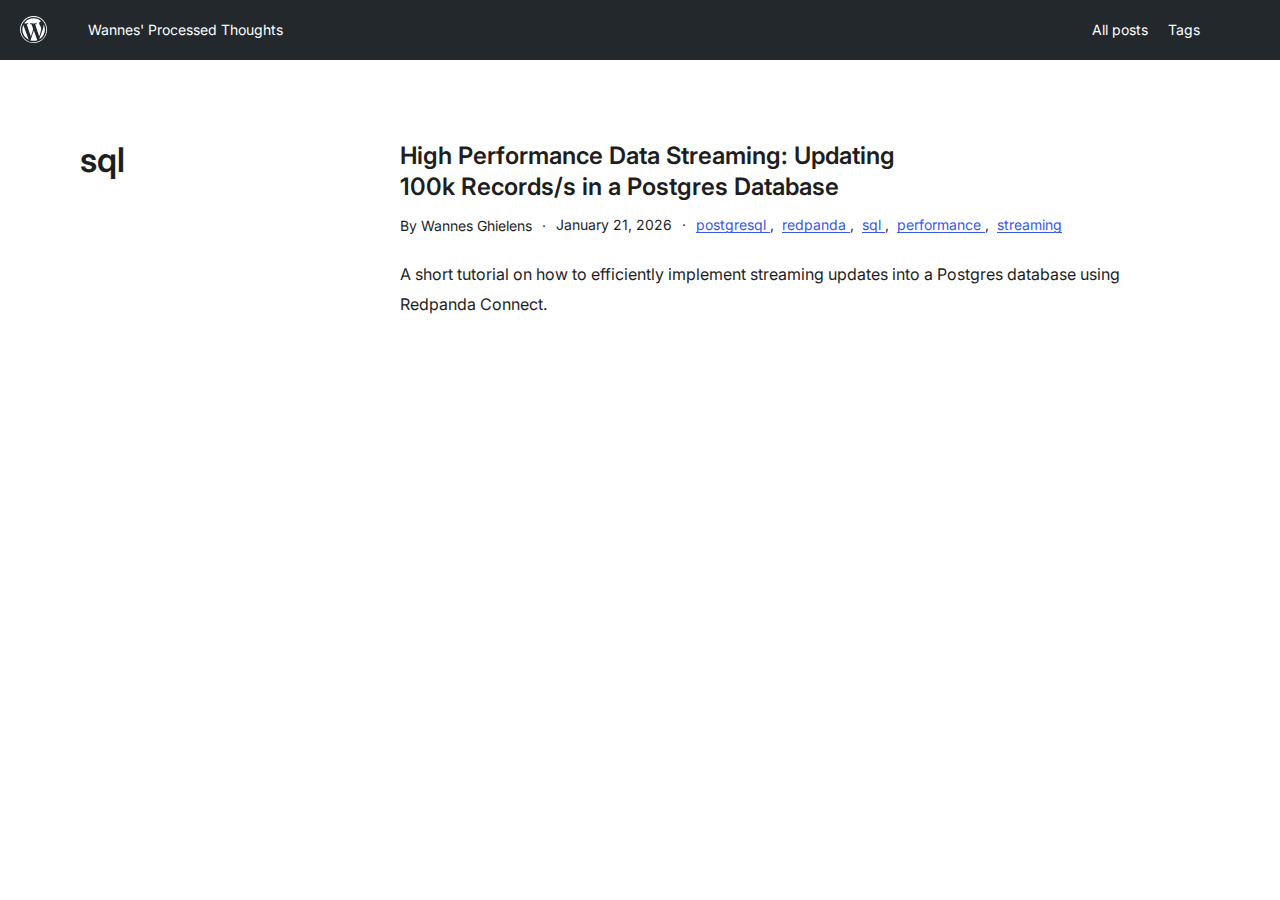
<file: tags/sql/index.html>
<!DOCTYPE html>
<html lang="en-US">

<head>
    <meta charset="UTF-8" />
    <meta name="viewport" content="width=device-width, initial-scale=1" />
    <meta name='robots' content='max-image-preview:large' />

    <!-- HTML Meta Tags -->
    <title>Wannes' Processed Thoughts</title>
    <meta name="description" content="">

    <!-- Facebook Meta Tags -->
    <meta property="og:url" content="https://code-mc.github.io/">
    <meta property="og:type" content="website">
    <meta property="og:title" content="">
    <meta property="og:description" content="">
    <meta property="og:image" content=".png">

    <!-- Twitter Meta Tags -->
    <meta name="twitter:card" content="summary_large_image">
    <meta property="twitter:domain" content="code-mc.github.io">
    <meta property="twitter:url" content="https://code-mc.github.io/">
    <meta name="twitter:title" content="">
    <meta name="twitter:description" content="">
    <meta name="twitter:image" content=".png">

    <!-- End Jetpack Open Graph Tags -->
    <style id="wp-img-auto-sizes-contain-inline-css">
        img:is([sizes=auto i], [sizes^="auto," i]) {
            contain-intrinsic-size: 3000px 1500px
        }

        /*# sourceURL=wp-img-auto-sizes-contain-inline-css */
    </style>
    <style id="wp-block-navigation-link-inline-css">
        .wp-block-navigation .wp-block-navigation-item__label {
            overflow-wrap: break-word
        }

        .wp-block-navigation .wp-block-navigation-item__description {
            display: none
        }

        .link-ui-tools {
            outline: 1px solid #f0f0f0;
            padding: 8px
        }

        .link-ui-block-inserter {
            padding-top: 8px
        }

        .link-ui-block-inserter__back {
            margin-left: 8px;
            text-transform: uppercase
        }

        /*# sourceURL=https://developer.wordpress.org/news/wp-content/plugins/gutenberg/build/styles/block-library/navigation-link/style.css */
    </style>
<!--    <link rel='stylesheet' id='wp-block-navigation-css'-->
<!--        href='https://developer.wordpress.org/news/wp-content/plugins/gutenberg/build/styles/block-library/navigation/style.css?ver=22.3.0'-->
<!--        media='all' />-->
    <style id="wp-block-search-inline-css">
        .wp-block-search__button {
            margin-left: 10px;
            word-break: normal
        }

        .wp-block-search__button.has-icon {
            line-height: 0
        }

        .wp-block-search__button svg {
            fill: currentColor;
            height: 1.25em;
            min-height: 24px;
            min-width: 24px;
            vertical-align: text-bottom;
            width: 1.25em
        }

        :where(.wp-block-search__button) {
            border: 1px solid #ccc;
            padding: 6px 10px
        }

        .wp-block-search__inside-wrapper {
            display: flex;
            flex: auto;
            flex-wrap: nowrap;
            max-width: 100%
        }

        .wp-block-search__label {
            width: 100%
        }

        .wp-block-search.wp-block-search__button-only .wp-block-search__button {
            box-sizing: border-box;
            display: flex;
            flex-shrink: 0;
            justify-content: center;
            margin-left: 0;
            max-width: 100%
        }

        .wp-block-search.wp-block-search__button-only .wp-block-search__inside-wrapper {
            min-width: 0 !important;
            transition-property: width
        }

        .wp-block-search.wp-block-search__button-only .wp-block-search__input {
            flex-basis: 100%;
            transition-duration: .3s
        }

        .wp-block-search.wp-block-search__button-only.wp-block-search__searchfield-hidden,
        .wp-block-search.wp-block-search__button-only.wp-block-search__searchfield-hidden .wp-block-search__inside-wrapper {
            overflow: hidden
        }

        .wp-block-search.wp-block-search__button-only.wp-block-search__searchfield-hidden .wp-block-search__input {
            border-left-width: 0 !important;
            border-right-width: 0 !important;
            flex-basis: 0;
            flex-grow: 0;
            margin: 0;
            min-width: 0 !important;
            padding-left: 0 !important;
            padding-right: 0 !important;
            width: 0 !important
        }

        :where(.wp-block-search__input) {
            appearance: none;
            border: 1px solid #949494;
            flex-grow: 1;
            font-family: inherit;
            font-size: inherit;
            font-style: inherit;
            font-weight: inherit;
            letter-spacing: inherit;
            line-height: inherit;
            margin-left: 0;
            margin-right: 0;
            min-width: 3rem;
            padding: 8px;
            text-decoration: unset !important;
            text-transform: inherit
        }

        :where(.wp-block-search__button-inside .wp-block-search__inside-wrapper) {
            background-color: #fff;
            border: 1px solid #949494;
            box-sizing: border-box;
            padding: 4px
        }

        :where(.wp-block-search__button-inside .wp-block-search__inside-wrapper) .wp-block-search__input {
            border: none;
            border-radius: 0;
            padding: 0 4px
        }

        :where(.wp-block-search__button-inside .wp-block-search__inside-wrapper) .wp-block-search__input:focus {
            outline: none
        }

        :where(.wp-block-search__button-inside .wp-block-search__inside-wrapper) :where(.wp-block-search__button) {
            padding: 4px 8px
        }

        .wp-block-search.aligncenter .wp-block-search__inside-wrapper {
            margin: auto
        }

        .wp-block[data-align=right] .wp-block-search.wp-block-search__button-only .wp-block-search__inside-wrapper {
            float: right
        }

        /*# sourceURL=https://developer.wordpress.org/news/wp-content/plugins/gutenberg/build/styles/block-library/search/style.css */
    </style>
    <style id="wp-block-group-inline-css">
        .wp-block-group {
            box-sizing: border-box
        }

        :where(.wp-block-group.wp-block-group-is-layout-constrained) {
            position: relative
        }

        /*# sourceURL=https://developer.wordpress.org/news/wp-content/plugins/gutenberg/build/styles/block-library/group/style.css */
    </style>
    <style id="wp-block-site-title-inline-css">
        .wp-block-site-title {
            box-sizing: border-box
        }

        .wp-block-site-title :where(a) {
            color: inherit;
            font-family: inherit;
            font-size: inherit;
            font-style: inherit;
            font-weight: inherit;
            letter-spacing: inherit;
            line-height: inherit;
            text-decoration: inherit
        }

        /*# sourceURL=https://developer.wordpress.org/news/wp-content/plugins/gutenberg/build/styles/block-library/site-title/style.css */
    </style>
    <style id="wp-block-post-title-inline-css">
        .wp-block-post-title {
            box-sizing: border-box;
            word-break: break-word
        }

        .wp-block-post-title :where(a) {
            display: inline-block;
            font-family: inherit;
            font-size: inherit;
            font-style: inherit;
            font-weight: inherit;
            letter-spacing: inherit;
            line-height: inherit;
            text-decoration: inherit
        }

        /*# sourceURL=https://developer.wordpress.org/news/wp-content/plugins/gutenberg/build/styles/block-library/post-title/style.css */
    </style>
<!--    <link rel='stylesheet' id='wporg-local-navigation-bar-style-css'-->
<!--        href='https://developer.wordpress.org/news/wp-content/mu-plugins/pub-sync/blocks/local-navigation-bar/build/style.css?ver=569ab5664387d06c16a234c9771d3d57fb15720a'-->
<!--        media='all' />-->
    <style id="wp-block-post-author-name-inline-css">
        .wp-block-post-author-name {
            box-sizing: border-box
        }

        /*# sourceURL=https://developer.wordpress.org/news/wp-content/plugins/gutenberg/build/styles/block-library/post-author-name/style.css */
    </style>
    <style id="wp-block-post-date-inline-css">
        .wp-block-post-date {
            box-sizing: border-box
        }

        /*# sourceURL=https://developer.wordpress.org/news/wp-content/plugins/gutenberg/build/styles/block-library/post-date/style.css */
    </style>
    <style id="wp-block-post-terms-inline-css">
        .wp-block-post-terms {
            box-sizing: border-box
        }

        .wp-block-post-terms .wp-block-post-terms__separator {
            white-space: pre-wrap
        }

        /*# sourceURL=https://developer.wordpress.org/news/wp-content/plugins/gutenberg/build/styles/block-library/post-terms/style.css */
    </style>
    <style id="wp-block-paragraph-inline-css">
        .is-small-text {
            font-size: .875em
        }

        .is-regular-text {
            font-size: 1em
        }

        .is-large-text {
            font-size: 2.25em
        }

        .is-larger-text {
            font-size: 3em
        }

        .has-drop-cap:not(:focus):first-letter {
            float: left;
            font-size: 8.4em;
            font-style: normal;
            font-weight: 100;
            line-height: .68;
            margin: .05em .1em 0 0;
            text-transform: uppercase
        }

        body.rtl .has-drop-cap:not(:focus):first-letter {
            float: none;
            margin-left: .1em
        }

        p.has-drop-cap.has-background {
            overflow: hidden
        }

        :root :where(p.has-background) {
            padding: 1.25em 2.375em
        }

        :where(p.has-text-color:not(.has-link-color)) a {
            color: inherit
        }

        p.has-text-align-left[style*="writing-mode:vertical-lr"],
        p.has-text-align-right[style*="writing-mode:vertical-rl"] {
            rotate: 180deg
        }

        /*# sourceURL=https://developer.wordpress.org/news/wp-content/plugins/gutenberg/build/styles/block-library/paragraph/style.css */
    </style>
    <style id="wp-block-list-inline-css">
        ol,
        ul {
            box-sizing: border-box
        }

        :root :where(.wp-block-list.has-background) {
            padding: 1.25em 2.375em
        }

        /*# sourceURL=https://developer.wordpress.org/news/wp-content/plugins/gutenberg/build/styles/block-library/list/style.css */
    </style>
    <style id="wp-block-video-inline-css">
        .wp-block-video {
            box-sizing: border-box
        }

        .wp-block-video video {
            height: auto;
            vertical-align: middle;
            width: 100%
        }

        @supports (position:sticky) {
            .wp-block-video [poster] {
                object-fit: cover
            }
        }

        .wp-block-video.aligncenter {
            text-align: center
        }

        .wp-block-video :where(figcaption) {
            margin-bottom: 1em;
            margin-top: .5em
        }

        /*# sourceURL=https://developer.wordpress.org/news/wp-content/plugins/gutenberg/build/styles/block-library/video/style.css */
    </style>
    <style id="wp-block-table-of-contents-inline-css">
        :root :where(.wp-block-table-of-contents) {
            box-sizing: border-box
        }

        /*# sourceURL=https://developer.wordpress.org/news/wp-content/plugins/gutenberg/build/styles/block-library/table-of-contents/style.css */
    </style>
    <style id="wp-block-heading-inline-css">
        h1:where(.wp-block-heading).has-background,
        h2:where(.wp-block-heading).has-background,
        h3:where(.wp-block-heading).has-background,
        h4:where(.wp-block-heading).has-background,
        h5:where(.wp-block-heading).has-background,
        h6:where(.wp-block-heading).has-background {
            padding: 1.25em 2.375em
        }

        h1.has-text-align-left[style*=writing-mode]:where([style*=vertical-lr]),
        h1.has-text-align-right[style*=writing-mode]:where([style*=vertical-rl]),
        h2.has-text-align-left[style*=writing-mode]:where([style*=vertical-lr]),
        h2.has-text-align-right[style*=writing-mode]:where([style*=vertical-rl]),
        h3.has-text-align-left[style*=writing-mode]:where([style*=vertical-lr]),
        h3.has-text-align-right[style*=writing-mode]:where([style*=vertical-rl]),
        h4.has-text-align-left[style*=writing-mode]:where([style*=vertical-lr]),
        h4.has-text-align-right[style*=writing-mode]:where([style*=vertical-rl]),
        h5.has-text-align-left[style*=writing-mode]:where([style*=vertical-lr]),
        h5.has-text-align-right[style*=writing-mode]:where([style*=vertical-rl]),
        h6.has-text-align-left[style*=writing-mode]:where([style*=vertical-lr]),
        h6.has-text-align-right[style*=writing-mode]:where([style*=vertical-rl]) {
            rotate: 180deg
        }

        /*# sourceURL=https://developer.wordpress.org/news/wp-content/plugins/gutenberg/build/styles/block-library/heading/style.css */
    </style>
    <style id="wp-block-code-inline-css">
        .wp-block-code {
            box-sizing: border-box
        }

        .wp-block-code code {
            direction: ltr;
            display: block;
            font-family: inherit;
            overflow-wrap: break-word;
            text-align: initial;
            white-space: pre-wrap
        }

        /*# sourceURL=https://developer.wordpress.org/news/wp-content/plugins/gutenberg/build/styles/block-library/code/style.css */
    </style>
    <style id="wp-block-image-inline-css">
        .wp-block-image>a,
        .wp-block-image>figure>a {
            display: inline-block
        }

        .wp-block-image img {
            box-sizing: border-box;
            height: auto;
            max-width: 100%;
            vertical-align: bottom
        }

        @media not (prefers-reduced-motion) {
            .wp-block-image img.hide {
                visibility: hidden
            }

            .wp-block-image img.show {
                animation: show-content-image .4s
            }
        }

        .wp-block-image[style*=border-radius] img,
        .wp-block-image[style*=border-radius]>a {
            border-radius: inherit
        }

        .wp-block-image.has-custom-border img {
            box-sizing: border-box
        }

        .wp-block-image.aligncenter {
            text-align: center
        }

        .wp-block-image.alignfull>a,
        .wp-block-image.alignwide>a {
            width: 100%
        }

        .wp-block-image.alignfull img,
        .wp-block-image.alignwide img {
            height: auto;
            width: 100%
        }

        .wp-block-image .aligncenter,
        .wp-block-image .alignleft,
        .wp-block-image .alignright,
        .wp-block-image.aligncenter,
        .wp-block-image.alignleft,
        .wp-block-image.alignright {
            display: table
        }

        .wp-block-image .aligncenter>figcaption,
        .wp-block-image .alignleft>figcaption,
        .wp-block-image .alignright>figcaption,
        .wp-block-image.aligncenter>figcaption,
        .wp-block-image.alignleft>figcaption,
        .wp-block-image.alignright>figcaption {
            caption-side: bottom;
            display: table-caption
        }

        .wp-block-image .alignleft {
            float: left;
            margin: .5em 1em .5em 0
        }

        .wp-block-image .alignright {
            float: right;
            margin: .5em 0 .5em 1em
        }

        .wp-block-image .aligncenter {
            margin-left: auto;
            margin-right: auto
        }

        .wp-block-image :where(figcaption) {
            margin-bottom: 1em;
            margin-top: .5em
        }

        .wp-block-image.is-style-circle-mask img {
            border-radius: 9999px
        }

        @supports ((-webkit-mask-image:none) or (mask-image:none)) or (-webkit-mask-image:none) {
            .wp-block-image.is-style-circle-mask img {
                border-radius: 0;
                -webkit-mask-image: url('data:image/svg+xml;utf8,<svg viewBox="0 0 100 100" xmlns="http://www.w3.org/2000/svg"><circle cx="50" cy="50" r="50"/></svg>');
                mask-image: url('data:image/svg+xml;utf8,<svg viewBox="0 0 100 100" xmlns="http://www.w3.org/2000/svg"><circle cx="50" cy="50" r="50"/></svg>');
                mask-mode: alpha;
                -webkit-mask-position: center;
                mask-position: center;
                -webkit-mask-repeat: no-repeat;
                mask-repeat: no-repeat;
                -webkit-mask-size: contain;
                mask-size: contain
            }
        }

        :root :where(.wp-block-image.is-style-rounded img, .wp-block-image .is-style-rounded img) {
            border-radius: 9999px
        }

        .wp-block-image figure {
            margin: 0
        }

        .wp-lightbox-container {
            display: flex;
            flex-direction: column;
            position: relative
        }

        .wp-lightbox-container img {
            cursor: zoom-in
        }

        .wp-lightbox-container img:hover+button {
            opacity: 1
        }

        .wp-lightbox-container button {
            align-items: center;
            backdrop-filter: blur(16px) saturate(180%);
            background-color: #5a5a5a40;
            border: none;
            border-radius: 4px;
            cursor: zoom-in;
            display: flex;
            height: 20px;
            justify-content: center;
            opacity: 0;
            padding: 0;
            position: absolute;
            right: 16px;
            text-align: center;
            top: 16px;
            width: 20px;
            z-index: 100
        }

        @media not (prefers-reduced-motion) {
            .wp-lightbox-container button {
                transition: opacity .2s ease
            }
        }

        .wp-lightbox-container button:focus-visible {
            outline: 3px auto #5a5a5a40;
            outline: 3px auto -webkit-focus-ring-color;
            outline-offset: 3px
        }

        .wp-lightbox-container button:hover {
            cursor: pointer;
            opacity: 1
        }

        .wp-lightbox-container button:focus {
            opacity: 1
        }

        .wp-lightbox-container button:focus,
        .wp-lightbox-container button:hover,
        .wp-lightbox-container button:not(:hover):not(:active):not(.has-background) {
            background-color: #5a5a5a40;
            border: none
        }

        .wp-lightbox-overlay {
            box-sizing: border-box;
            cursor: zoom-out;
            height: 100vh;
            left: 0;
            overflow: hidden;
            position: fixed;
            top: 0;
            visibility: hidden;
            width: 100%;
            z-index: 100000
        }

        .wp-lightbox-overlay .close-button {
            align-items: center;
            cursor: pointer;
            display: flex;
            justify-content: center;
            min-height: 40px;
            min-width: 40px;
            padding: 0;
            position: absolute;
            right: calc(env(safe-area-inset-right) + 16px);
            top: calc(env(safe-area-inset-top) + 16px);
            z-index: 5000000
        }

        .wp-lightbox-overlay .close-button:focus,
        .wp-lightbox-overlay .close-button:hover,
        .wp-lightbox-overlay .close-button:not(:hover):not(:active):not(.has-background) {
            background: none;
            border: none
        }

        .wp-lightbox-overlay .lightbox-image-container {
            height: var(--wp--lightbox-container-height);
            left: 50%;
            overflow: hidden;
            position: absolute;
            top: 50%;
            transform: translate(-50%, -50%);
            transform-origin: top left;
            width: var(--wp--lightbox-container-width);
            z-index: 9999999999
        }

        .wp-lightbox-overlay .wp-block-image {
            align-items: center;
            box-sizing: border-box;
            display: flex;
            height: 100%;
            justify-content: center;
            margin: 0;
            position: relative;
            transform-origin: 0 0;
            width: 100%;
            z-index: 3000000
        }

        .wp-lightbox-overlay .wp-block-image img {
            height: var(--wp--lightbox-image-height);
            min-height: var(--wp--lightbox-image-height);
            min-width: var(--wp--lightbox-image-width);
            width: var(--wp--lightbox-image-width)
        }

        .wp-lightbox-overlay .wp-block-image figcaption {
            display: none
        }

        .wp-lightbox-overlay button {
            background: none;
            border: none
        }

        .wp-lightbox-overlay .scrim {
            background-color: #fff;
            height: 100%;
            opacity: .9;
            position: absolute;
            width: 100%;
            z-index: 2000000
        }

        .wp-lightbox-overlay.active {
            visibility: visible
        }

        @media not (prefers-reduced-motion) {
            .wp-lightbox-overlay.active {
                animation: turn-on-visibility .25s both
            }

            .wp-lightbox-overlay.active img {
                animation: turn-on-visibility .35s both
            }

            .wp-lightbox-overlay.show-closing-animation:not(.active) {
                animation: turn-off-visibility .35s both
            }

            .wp-lightbox-overlay.show-closing-animation:not(.active) img {
                animation: turn-off-visibility .25s both
            }

            .wp-lightbox-overlay.zoom.active {
                animation: none;
                opacity: 1;
                visibility: visible
            }

            .wp-lightbox-overlay.zoom.active .lightbox-image-container {
                animation: lightbox-zoom-in .4s
            }

            .wp-lightbox-overlay.zoom.active .lightbox-image-container img {
                animation: none
            }

            .wp-lightbox-overlay.zoom.active .scrim {
                animation: turn-on-visibility .4s forwards
            }

            .wp-lightbox-overlay.zoom.show-closing-animation:not(.active) {
                animation: none
            }

            .wp-lightbox-overlay.zoom.show-closing-animation:not(.active) .lightbox-image-container {
                animation: lightbox-zoom-out .4s
            }

            .wp-lightbox-overlay.zoom.show-closing-animation:not(.active) .lightbox-image-container img {
                animation: none
            }

            .wp-lightbox-overlay.zoom.show-closing-animation:not(.active) .scrim {
                animation: turn-off-visibility .4s forwards
            }
        }

        @keyframes show-content-image {
            0% {
                visibility: hidden
            }

            99% {
                visibility: hidden
            }

            to {
                visibility: visible
            }
        }

        @keyframes turn-on-visibility {
            0% {
                opacity: 0
            }

            to {
                opacity: 1
            }
        }

        @keyframes turn-off-visibility {
            0% {
                opacity: 1;
                visibility: visible
            }

            99% {
                opacity: 0;
                visibility: visible
            }

            to {
                opacity: 0;
                visibility: hidden
            }
        }

        @keyframes lightbox-zoom-in {
            0% {
                transform: translate(calc((-100vw + var(--wp--lightbox-scrollbar-width))/2 + var(--wp--lightbox-initial-left-position)), calc(-50vh + var(--wp--lightbox-initial-top-position))) scale(var(--wp--lightbox-scale))
            }

            to {
                transform: translate(-50%, -50%) scale(1)
            }
        }

        @keyframes lightbox-zoom-out {
            0% {
                transform: translate(-50%, -50%) scale(1);
                visibility: visible
            }

            99% {
                visibility: visible
            }

            to {
                transform: translate(calc((-100vw + var(--wp--lightbox-scrollbar-width))/2 + var(--wp--lightbox-initial-left-position)), calc(-50vh + var(--wp--lightbox-initial-top-position))) scale(var(--wp--lightbox-scale));
                visibility: hidden
            }
        }

        /*# sourceURL=https://developer.wordpress.org/news/wp-content/plugins/gutenberg/build/styles/block-library/image/style.css */
    </style>
    <style id="wporg-notice-style-inline-css">
        .wp-block-wporg-notice {
            --wp--custom--wporg-notice--color--background: var(--wp--preset--color--acid-green-3, #e2ffed);
            --wp--custom--wporg-notice--color--text: var(--wp--preset--color--charcoal-1, #1e1e1e);
            background-color: var(--wp--custom--wporg-notice--color--background);
            border-radius: 2px;
            color: var(--wp--custom--wporg-notice--color--text);
            display: grid;
            font-size: var(--wp--preset--font-size--small);
            gap: .5em;
            grid-template-columns: auto 1fr;
            padding: 1.25em
        }

        .wp-block-wporg-notice.is-info-notice {
            --wp--custom--wporg-notice--color--background: var(--wp--preset--color--blueberry-4, #eff2ff)
        }

        .wp-block-wporg-notice.is-alert-notice {
            --wp--custom--wporg-notice--color--background: var(--wp--preset--color--lemon-3, #fffdd6)
        }

        .wp-block-wporg-notice.is-warning-notice {
            --wp--custom--wporg-notice--color--background: var(--wp--preset--color--pomegrade-3, #ffe9de)
        }

        .wp-block-wporg-notice>* {
            align-self: start
        }

        .wp-block-wporg-notice.alignleft,
        .wp-block-wporg-notice.alignright {
            max-width: calc(var(--wp--style--global--content-size, 680px)*.66)
        }

        .wp-block-wporg-notice__icon {
            align-self: flex-start;
            background-image: url(/news/wp-content/mu-plugins/pub-sync/blocks/notice/build/../src/icon/library/tip.svg);
            background-position: top;
            background-repeat: no-repeat;
            background-size: 24px 24px;
            display: flex;
            height: 1.875em;
            margin-top: 1px;
            width: 24px
        }

        .is-success-notice .wp-block-wporg-notice__icon {
            background-image: url(/news/wp-content/mu-plugins/pub-sync/blocks/notice/build/../src/icon/library/success.svg)
        }

        .is-info-notice .wp-block-wporg-notice__icon {
            background-image: url(/news/wp-content/mu-plugins/pub-sync/blocks/notice/build/../src/icon/library/info.svg)
        }

        .is-alert-notice .wp-block-wporg-notice__icon {
            background-image: url(/news/wp-content/mu-plugins/pub-sync/blocks/notice/build/../src/icon/library/alert.svg)
        }

        .is-warning-notice .wp-block-wporg-notice__icon {
            background-image: url(/news/wp-content/mu-plugins/pub-sync/blocks/notice/build/../src/icon/library/warning.svg)
        }

        .wp-block-wporg-notice__content {
            align-self: center
        }

        .wp-block-wporg-notice__content br:first-child,
        .wp-block-wporg-notice__content ol:empty,
        .wp-block-wporg-notice__content p:empty,
        .wp-block-wporg-notice__content ul:empty {
            display: none
        }

        .wp-block-wporg-notice__content :first-child,
        .wp-block-wporg-notice__content:has(:first-child:empty) :nth-child(2) {
            margin-block-start: 0
        }

        .wp-block-wporg-notice__content :last-child,
        .wp-block-wporg-notice__content:has(.o2-data) :nth-last-child(2),
        .wp-block-wporg-notice__content:has(:last-child:empty) :nth-last-child(2) {
            margin-block-end: 0
        }

        /*# sourceURL=https://developer.wordpress.org/news/wp-content/mu-plugins/pub-sync/blocks/notice/build/style.css */
    </style>
    <style id="wp-block-details-inline-css">
        .wp-block-details {
            box-sizing: border-box
        }

        .wp-block-details summary {
            cursor: pointer
        }

        /*# sourceURL=https://developer.wordpress.org/news/wp-content/plugins/gutenberg/build/styles/block-library/details/style.css */
    </style>
    <style id="wp-block-post-content-inline-css">
        .wp-block-post-content {
            display: flow-root
        }

        /*# sourceURL=https://developer.wordpress.org/news/wp-content/plugins/gutenberg/build/styles/block-library/post-content/style.css */
    </style>
    <style id="wp-block-avatar-inline-css">
        .wp-block-avatar {
            line-height: 0
        }

        .wp-block-avatar,
        .wp-block-avatar img {
            box-sizing: border-box
        }

        .wp-block-avatar.aligncenter {
            text-align: center
        }

        /*# sourceURL=https://developer.wordpress.org/news/wp-content/plugins/gutenberg/build/styles/block-library/avatar/style.css */
    </style>
    <style id="wp-block-comment-author-name-inline-css">
        .wp-block-comment-author-name {
            box-sizing: border-box
        }

        /*# sourceURL=https://developer.wordpress.org/news/wp-content/plugins/gutenberg/build/styles/block-library/comment-author-name/style.css */
    </style>
    <style id="wp-block-comment-date-inline-css">
        .wp-block-comment-date {
            box-sizing: border-box
        }

        /*# sourceURL=https://developer.wordpress.org/news/wp-content/plugins/gutenberg/build/styles/block-library/comment-date/style.css */
    </style>
    <style id="wp-block-comment-content-inline-css">
        .comment-awaiting-moderation {
            display: block;
            font-size: .875em;
            line-height: 1.5
        }

        .wp-block-comment-content {
            box-sizing: border-box
        }

        /*# sourceURL=https://developer.wordpress.org/news/wp-content/plugins/gutenberg/build/styles/block-library/comment-content/style.css */
    </style>
    <style id="wp-block-comment-reply-link-inline-css">
        .wp-block-comment-reply-link {
            box-sizing: border-box
        }

        /*# sourceURL=https://developer.wordpress.org/news/wp-content/plugins/gutenberg/build/styles/block-library/comment-reply-link/style.css */
    </style>
    <style id="wp-block-columns-inline-css">
        .wp-block-columns {
            box-sizing: border-box;
            display: flex;
            flex-wrap: wrap !important
        }

        @media (min-width:782px) {
            .wp-block-columns {
                flex-wrap: nowrap !important
            }
        }

        .wp-block-columns {
            align-items: normal !important
        }

        .wp-block-columns.are-vertically-aligned-top {
            align-items: flex-start
        }

        .wp-block-columns.are-vertically-aligned-center {
            align-items: center
        }

        .wp-block-columns.are-vertically-aligned-bottom {
            align-items: flex-end
        }

        @media (max-width:781px) {
            .wp-block-columns:not(.is-not-stacked-on-mobile)>.wp-block-column {
                flex-basis: 100% !important
            }
        }

        @media (min-width:782px) {
            .wp-block-columns:not(.is-not-stacked-on-mobile)>.wp-block-column {
                flex-basis: 0;
                flex-grow: 1
            }

            .wp-block-columns:not(.is-not-stacked-on-mobile)>.wp-block-column[style*=flex-basis] {
                flex-grow: 0
            }
        }

        .wp-block-columns.is-not-stacked-on-mobile {
            flex-wrap: nowrap !important
        }

        .wp-block-columns.is-not-stacked-on-mobile>.wp-block-column {
            flex-basis: 0;
            flex-grow: 1
        }

        .wp-block-columns.is-not-stacked-on-mobile>.wp-block-column[style*=flex-basis] {
            flex-grow: 0
        }

        :where(.wp-block-columns) {
            margin-bottom: 1.75em
        }

        :where(.wp-block-columns.has-background) {
            padding: 1.25em 2.375em
        }

        .wp-block-column {
            flex-grow: 1;
            min-width: 0;
            overflow-wrap: break-word;
            word-break: break-word
        }

        .wp-block-column.is-vertically-aligned-top {
            align-self: flex-start
        }

        .wp-block-column.is-vertically-aligned-center {
            align-self: center
        }

        .wp-block-column.is-vertically-aligned-bottom {
            align-self: flex-end
        }

        .wp-block-column.is-vertically-aligned-stretch {
            align-self: stretch
        }

        .wp-block-column.is-vertically-aligned-bottom,
        .wp-block-column.is-vertically-aligned-center,
        .wp-block-column.is-vertically-aligned-top {
            width: 100%
        }

        /*# sourceURL=https://developer.wordpress.org/news/wp-content/plugins/gutenberg/build/styles/block-library/columns/style.css */
    </style>
    <style id="wp-block-comment-template-inline-css">
        .wp-block-comment-template {
            box-sizing: border-box;
            list-style: none;
            margin-bottom: 0;
            max-width: 100%;
            padding: 0
        }

        .wp-block-comment-template li {
            clear: both
        }

        .wp-block-comment-template ol {
            list-style: none;
            margin-bottom: 0;
            max-width: 100%;
            padding-left: 2rem
        }

        .wp-block-comment-template.alignleft {
            float: left
        }

        .wp-block-comment-template.aligncenter {
            margin-left: auto;
            margin-right: auto;
            width: fit-content
        }

        .wp-block-comment-template.alignright {
            float: right
        }

        /*# sourceURL=https://developer.wordpress.org/news/wp-content/plugins/gutenberg/build/styles/block-library/comment-template/style.css */
    </style>
    <style id="wp-block-post-comments-form-inline-css">
        :where(.wp-block-post-comments-form input:not([type=submit])),
        :where(.wp-block-post-comments-form textarea) {
            border: 1px solid #949494;
            font-family: inherit;
            font-size: 1em
        }

        :where(.wp-block-post-comments-form input:where(:not([type=submit]):not([type=checkbox]))),
        :where(.wp-block-post-comments-form textarea) {
            padding: calc(.667em + 2px)
        }

        .wp-block-post-comments-form {
            box-sizing: border-box
        }

        .wp-block-post-comments-form[style*=font-weight] :where(.comment-reply-title) {
            font-weight: inherit
        }

        .wp-block-post-comments-form[style*=font-family] :where(.comment-reply-title) {
            font-family: inherit
        }

        .wp-block-post-comments-form[class*=-font-size] :where(.comment-reply-title),
        .wp-block-post-comments-form[style*=font-size] :where(.comment-reply-title) {
            font-size: inherit
        }

        .wp-block-post-comments-form[style*=line-height] :where(.comment-reply-title) {
            line-height: inherit
        }

        .wp-block-post-comments-form[style*=font-style] :where(.comment-reply-title) {
            font-style: inherit
        }

        .wp-block-post-comments-form[style*=letter-spacing] :where(.comment-reply-title) {
            letter-spacing: inherit
        }

        .wp-block-post-comments-form :where(input[type=submit]) {
            box-shadow: none;
            cursor: pointer;
            display: inline-block;
            overflow-wrap: break-word;
            text-align: center
        }

        .wp-block-post-comments-form .comment-form input:not([type=submit]):not([type=checkbox]):not([type=hidden]),
        .wp-block-post-comments-form .comment-form textarea {
            box-sizing: border-box;
            display: block;
            width: 100%
        }

        .wp-block-post-comments-form .comment-form-author label,
        .wp-block-post-comments-form .comment-form-email label,
        .wp-block-post-comments-form .comment-form-url label {
            display: block;
            margin-bottom: .25em
        }

        .wp-block-post-comments-form .comment-form-cookies-consent {
            display: flex;
            gap: .25em
        }

        .wp-block-post-comments-form .comment-form-cookies-consent #wp-comment-cookies-consent {
            margin-top: .35em
        }

        .wp-block-post-comments-form .comment-reply-title {
            margin-bottom: 0
        }

        .wp-block-post-comments-form .comment-reply-title :where(small) {
            font-size: var(--wp--preset--font-size--medium, smaller);
            margin-left: .5em
        }

        /*# sourceURL=https://developer.wordpress.org/news/wp-content/plugins/gutenberg/build/styles/block-library/post-comments-form/style.css */
    </style>
    <style id="wp-block-buttons-inline-css">
        .wp-block-buttons {
            box-sizing: border-box
        }

        .wp-block-buttons.is-vertical {
            flex-direction: column
        }

        .wp-block-buttons.is-vertical>.wp-block-button:last-child {
            margin-bottom: 0
        }

        .wp-block-buttons>.wp-block-button {
            display: inline-block;
            margin: 0
        }

        .wp-block-buttons.is-content-justification-left {
            justify-content: flex-start
        }

        .wp-block-buttons.is-content-justification-left.is-vertical {
            align-items: flex-start
        }

        .wp-block-buttons.is-content-justification-center {
            justify-content: center
        }

        .wp-block-buttons.is-content-justification-center.is-vertical {
            align-items: center
        }

        .wp-block-buttons.is-content-justification-right {
            justify-content: flex-end
        }

        .wp-block-buttons.is-content-justification-right.is-vertical {
            align-items: flex-end
        }

        .wp-block-buttons.is-content-justification-space-between {
            justify-content: space-between
        }

        .wp-block-buttons.aligncenter {
            text-align: center
        }

        .wp-block-buttons:not(.is-content-justification-space-between, .is-content-justification-right, .is-content-justification-left, .is-content-justification-center) .wp-block-button.aligncenter {
            margin-left: auto;
            margin-right: auto;
            width: 100%
        }

        .wp-block-buttons[style*=text-decoration] .wp-block-button,
        .wp-block-buttons[style*=text-decoration] .wp-block-button__link {
            text-decoration: inherit
        }

        .wp-block-buttons.has-custom-font-size .wp-block-button__link {
            font-size: inherit
        }

        .wp-block-buttons .wp-block-button__link {
            width: 100%
        }

        .wp-block-button.aligncenter {
            text-align: center
        }

        /*# sourceURL=https://developer.wordpress.org/news/wp-content/plugins/gutenberg/build/styles/block-library/buttons/style.css */
    </style>
    <style id="wp-block-button-inline-css">
        .wp-block-button__link {
            align-content: center;
            box-sizing: border-box;
            cursor: pointer;
            display: inline-block;
            height: 100%;
            text-align: center;
            word-break: break-word
        }

        .wp-block-button__link.aligncenter {
            text-align: center
        }

        .wp-block-button__link.alignright {
            text-align: right
        }

        :where(.wp-block-button__link) {
            border-radius: 9999px;
            box-shadow: none;
            padding: calc(.667em + 2px) calc(1.333em + 2px);
            text-decoration: none
        }

        .wp-block-button[style*=text-decoration] .wp-block-button__link {
            text-decoration: inherit
        }

        .wp-block-buttons>.wp-block-button.has-custom-width {
            max-width: none
        }

        .wp-block-buttons>.wp-block-button.has-custom-width .wp-block-button__link {
            width: 100%
        }

        .wp-block-buttons>.wp-block-button.has-custom-font-size .wp-block-button__link {
            font-size: inherit
        }

        .wp-block-buttons>.wp-block-button.wp-block-button__width-25 {
            width: calc(25% - var(--wp--style--block-gap, .5em)*.75)
        }

        .wp-block-buttons>.wp-block-button.wp-block-button__width-50 {
            width: calc(50% - var(--wp--style--block-gap, .5em)*.5)
        }

        .wp-block-buttons>.wp-block-button.wp-block-button__width-75 {
            width: calc(75% - var(--wp--style--block-gap, .5em)*.25)
        }

        .wp-block-buttons>.wp-block-button.wp-block-button__width-100 {
            flex-basis: 100%;
            width: 100%
        }

        .wp-block-buttons.is-vertical>.wp-block-button.wp-block-button__width-25 {
            width: 25%
        }

        .wp-block-buttons.is-vertical>.wp-block-button.wp-block-button__width-50 {
            width: 50%
        }

        .wp-block-buttons.is-vertical>.wp-block-button.wp-block-button__width-75 {
            width: 75%
        }

        .wp-block-button.is-style-squared,
        .wp-block-button__link.wp-block-button.is-style-squared {
            border-radius: 0
        }

        .wp-block-button.no-border-radius,
        .wp-block-button__link.no-border-radius {
            border-radius: 0 !important
        }

        :root :where(.wp-block-button .wp-block-button__link.is-style-outline),
        :root :where(.wp-block-button.is-style-outline>.wp-block-button__link) {
            border: 2px solid;
            padding: .667em 1.333em
        }

        :root :where(.wp-block-button .wp-block-button__link.is-style-outline:not(.has-text-color)),
        :root :where(.wp-block-button.is-style-outline>.wp-block-button__link:not(.has-text-color)) {
            color: currentColor
        }

        :root :where(.wp-block-button .wp-block-button__link.is-style-outline:not(.has-background)),
        :root :where(.wp-block-button.is-style-outline>.wp-block-button__link:not(.has-background)) {
            background-color: initial;
            background-image: none
        }

        /*# sourceURL=https://developer.wordpress.org/news/wp-content/plugins/gutenberg/build/styles/block-library/button/style.css */
    </style>
    <style id="wp-block-comments-inline-css">
        .wp-block-post-comments {
            box-sizing: border-box
        }

        .wp-block-post-comments .alignleft {
            float: left
        }

        .wp-block-post-comments .alignright {
            float: right
        }

        .wp-block-post-comments .navigation:after {
            clear: both;
            content: "";
            display: table
        }

        .wp-block-post-comments .commentlist {
            clear: both;
            list-style: none;
            margin: 0;
            padding: 0
        }

        .wp-block-post-comments .commentlist .comment {
            min-height: 2.25em;
            padding-left: 3.25em
        }

        .wp-block-post-comments .commentlist .comment p {
            font-size: 1em;
            line-height: 1.8;
            margin: 1em 0
        }

        .wp-block-post-comments .commentlist .children {
            list-style: none;
            margin: 0;
            padding: 0
        }

        .wp-block-post-comments .comment-author {
            line-height: 1.5
        }

        .wp-block-post-comments .comment-author .avatar {
            border-radius: 1.5em;
            display: block;
            float: left;
            height: 2.5em;
            margin-right: .75em;
            margin-top: .5em;
            width: 2.5em
        }

        .wp-block-post-comments .comment-author cite {
            font-style: normal
        }

        .wp-block-post-comments .comment-meta {
            font-size: .875em;
            line-height: 1.5
        }

        .wp-block-post-comments .comment-meta b {
            font-weight: 400
        }

        .wp-block-post-comments .comment-meta .comment-awaiting-moderation {
            display: block;
            margin-bottom: 1em;
            margin-top: 1em
        }

        .wp-block-post-comments .comment-body .commentmetadata {
            font-size: .875em
        }

        .wp-block-post-comments .comment-form-author label,
        .wp-block-post-comments .comment-form-comment label,
        .wp-block-post-comments .comment-form-email label,
        .wp-block-post-comments .comment-form-url label {
            display: block;
            margin-bottom: .25em
        }

        .wp-block-post-comments .comment-form input:not([type=submit]):not([type=checkbox]),
        .wp-block-post-comments .comment-form textarea {
            box-sizing: border-box;
            display: block;
            width: 100%
        }

        .wp-block-post-comments .comment-form-cookies-consent {
            display: flex;
            gap: .25em
        }

        .wp-block-post-comments .comment-form-cookies-consent #wp-comment-cookies-consent {
            margin-top: .35em
        }

        .wp-block-post-comments .comment-reply-title {
            margin-bottom: 0
        }

        .wp-block-post-comments .comment-reply-title :where(small) {
            font-size: var(--wp--preset--font-size--medium, smaller);
            margin-left: .5em
        }

        .wp-block-post-comments .reply {
            font-size: .875em;
            margin-bottom: 1.4em
        }

        .wp-block-post-comments input:not([type=submit]),
        .wp-block-post-comments textarea {
            border: 1px solid #949494;
            font-family: inherit;
            font-size: 1em
        }

        .wp-block-post-comments input:not([type=submit]):not([type=checkbox]),
        .wp-block-post-comments textarea {
            padding: calc(.667em + 2px)
        }

        :where(.wp-block-post-comments input[type=submit]) {
            border: none
        }

        .wp-block-comments {
            box-sizing: border-box
        }

        /*# sourceURL=https://developer.wordpress.org/news/wp-content/plugins/gutenberg/build/styles/block-library/comments/style.css */
    </style>
    <style id="wp-block-spacer-inline-css">
        .wp-block-spacer {
            clear: both
        }

        /*# sourceURL=https://developer.wordpress.org/news/wp-content/plugins/gutenberg/build/styles/block-library/spacer/style.css */
    </style>
    <style id="jetpack-block-subscriptions-inline-css">
        .is-style-compact .is-not-subscriber .wp-block-button__link,
        .is-style-compact .is-not-subscriber .wp-block-jetpack-subscriptions__button {
            border-end-start-radius: 0 !important;
            border-start-start-radius: 0 !important;
            margin-inline-start: 0 !important
        }

        .is-style-compact .is-not-subscriber .components-text-control__input,
        .is-style-compact .is-not-subscriber p#subscribe-email input[type=email] {
            border-end-end-radius: 0 !important;
            border-start-end-radius: 0 !important
        }

        .is-style-compact:not(.wp-block-jetpack-subscriptions__use-newline) .components-text-control__input {
            border-inline-end-width: 0 !important
        }

        .wp-block-jetpack-subscriptions.wp-block-jetpack-subscriptions__supports-newline .wp-block-jetpack-subscriptions__form-container {
            display: flex;
            flex-direction: column
        }

        .wp-block-jetpack-subscriptions.wp-block-jetpack-subscriptions__supports-newline:not(.wp-block-jetpack-subscriptions__use-newline) .is-not-subscriber .wp-block-jetpack-subscriptions__form-elements {
            align-items: flex-start;
            display: flex
        }

        .wp-block-jetpack-subscriptions.wp-block-jetpack-subscriptions__supports-newline:not(.wp-block-jetpack-subscriptions__use-newline) p#subscribe-submit {
            display: flex;
            justify-content: center
        }

        .wp-block-jetpack-subscriptions.wp-block-jetpack-subscriptions__supports-newline .wp-block-jetpack-subscriptions__form .wp-block-jetpack-subscriptions__button,
        .wp-block-jetpack-subscriptions.wp-block-jetpack-subscriptions__supports-newline .wp-block-jetpack-subscriptions__form .wp-block-jetpack-subscriptions__textfield .components-text-control__input,
        .wp-block-jetpack-subscriptions.wp-block-jetpack-subscriptions__supports-newline .wp-block-jetpack-subscriptions__form button,
        .wp-block-jetpack-subscriptions.wp-block-jetpack-subscriptions__supports-newline .wp-block-jetpack-subscriptions__form input[type=email],
        .wp-block-jetpack-subscriptions.wp-block-jetpack-subscriptions__supports-newline form .wp-block-jetpack-subscriptions__button,
        .wp-block-jetpack-subscriptions.wp-block-jetpack-subscriptions__supports-newline form .wp-block-jetpack-subscriptions__textfield .components-text-control__input,
        .wp-block-jetpack-subscriptions.wp-block-jetpack-subscriptions__supports-newline form button,
        .wp-block-jetpack-subscriptions.wp-block-jetpack-subscriptions__supports-newline form input[type=email] {
            box-sizing: border-box;
            cursor: pointer;
            line-height: 1.3;
            min-width: auto !important;
            white-space: nowrap !important
        }

        .wp-block-jetpack-subscriptions.wp-block-jetpack-subscriptions__supports-newline .wp-block-jetpack-subscriptions__form input[type=email]::placeholder,
        .wp-block-jetpack-subscriptions.wp-block-jetpack-subscriptions__supports-newline .wp-block-jetpack-subscriptions__form input[type=email]:disabled,
        .wp-block-jetpack-subscriptions.wp-block-jetpack-subscriptions__supports-newline form input[type=email]::placeholder,
        .wp-block-jetpack-subscriptions.wp-block-jetpack-subscriptions__supports-newline form input[type=email]:disabled {
            color: currentColor;
            opacity: .5
        }

        .wp-block-jetpack-subscriptions.wp-block-jetpack-subscriptions__supports-newline .wp-block-jetpack-subscriptions__form .wp-block-jetpack-subscriptions__button,
        .wp-block-jetpack-subscriptions.wp-block-jetpack-subscriptions__supports-newline .wp-block-jetpack-subscriptions__form button,
        .wp-block-jetpack-subscriptions.wp-block-jetpack-subscriptions__supports-newline form .wp-block-jetpack-subscriptions__button,
        .wp-block-jetpack-subscriptions.wp-block-jetpack-subscriptions__supports-newline form button {
            border-color: #0000;
            border-style: solid
        }

        .wp-block-jetpack-subscriptions.wp-block-jetpack-subscriptions__supports-newline .wp-block-jetpack-subscriptions__form .wp-block-jetpack-subscriptions__textfield,
        .wp-block-jetpack-subscriptions.wp-block-jetpack-subscriptions__supports-newline .wp-block-jetpack-subscriptions__form p#subscribe-email,
        .wp-block-jetpack-subscriptions.wp-block-jetpack-subscriptions__supports-newline form .wp-block-jetpack-subscriptions__textfield,
        .wp-block-jetpack-subscriptions.wp-block-jetpack-subscriptions__supports-newline form p#subscribe-email {
            background: #0000;
            flex-grow: 1
        }

        .wp-block-jetpack-subscriptions.wp-block-jetpack-subscriptions__supports-newline .wp-block-jetpack-subscriptions__form .wp-block-jetpack-subscriptions__textfield .components-base-control__field,
        .wp-block-jetpack-subscriptions.wp-block-jetpack-subscriptions__supports-newline .wp-block-jetpack-subscriptions__form .wp-block-jetpack-subscriptions__textfield .components-text-control__input,
        .wp-block-jetpack-subscriptions.wp-block-jetpack-subscriptions__supports-newline .wp-block-jetpack-subscriptions__form .wp-block-jetpack-subscriptions__textfield input[type=email],
        .wp-block-jetpack-subscriptions.wp-block-jetpack-subscriptions__supports-newline .wp-block-jetpack-subscriptions__form p#subscribe-email .components-base-control__field,
        .wp-block-jetpack-subscriptions.wp-block-jetpack-subscriptions__supports-newline .wp-block-jetpack-subscriptions__form p#subscribe-email .components-text-control__input,
        .wp-block-jetpack-subscriptions.wp-block-jetpack-subscriptions__supports-newline .wp-block-jetpack-subscriptions__form p#subscribe-email input[type=email],
        .wp-block-jetpack-subscriptions.wp-block-jetpack-subscriptions__supports-newline form .wp-block-jetpack-subscriptions__textfield .components-base-control__field,
        .wp-block-jetpack-subscriptions.wp-block-jetpack-subscriptions__supports-newline form .wp-block-jetpack-subscriptions__textfield .components-text-control__input,
        .wp-block-jetpack-subscriptions.wp-block-jetpack-subscriptions__supports-newline form .wp-block-jetpack-subscriptions__textfield input[type=email],
        .wp-block-jetpack-subscriptions.wp-block-jetpack-subscriptions__supports-newline form p#subscribe-email .components-base-control__field,
        .wp-block-jetpack-subscriptions.wp-block-jetpack-subscriptions__supports-newline form p#subscribe-email .components-text-control__input,
        .wp-block-jetpack-subscriptions.wp-block-jetpack-subscriptions__supports-newline form p#subscribe-email input[type=email] {
            height: auto;
            margin: 0;
            width: 100%
        }

        .wp-block-jetpack-subscriptions.wp-block-jetpack-subscriptions__supports-newline .wp-block-jetpack-subscriptions__form p#subscribe-email,
        .wp-block-jetpack-subscriptions.wp-block-jetpack-subscriptions__supports-newline .wp-block-jetpack-subscriptions__form p#subscribe-submit,
        .wp-block-jetpack-subscriptions.wp-block-jetpack-subscriptions__supports-newline form p#subscribe-email,
        .wp-block-jetpack-subscriptions.wp-block-jetpack-subscriptions__supports-newline form p#subscribe-submit {
            line-height: 0;
            margin: 0;
            padding: 0
        }

        .wp-block-jetpack-subscriptions.wp-block-jetpack-subscriptions__supports-newline.wp-block-jetpack-subscriptions__show-subs .wp-block-jetpack-subscriptions__subscount {
            font-size: 16px;
            margin: 8px 0;
            text-align: end
        }

        .wp-block-jetpack-subscriptions.wp-block-jetpack-subscriptions__supports-newline.wp-block-jetpack-subscriptions__use-newline .wp-block-jetpack-subscriptions__form-elements {
            display: block
        }

        .wp-block-jetpack-subscriptions.wp-block-jetpack-subscriptions__supports-newline.wp-block-jetpack-subscriptions__use-newline .wp-block-jetpack-subscriptions__button,
        .wp-block-jetpack-subscriptions.wp-block-jetpack-subscriptions__supports-newline.wp-block-jetpack-subscriptions__use-newline button {
            display: inline-block;
            max-width: 100%
        }

        .wp-block-jetpack-subscriptions.wp-block-jetpack-subscriptions__supports-newline.wp-block-jetpack-subscriptions__use-newline .wp-block-jetpack-subscriptions__subscount {
            text-align: start
        }

        #subscribe-submit.is-link {
            text-align: center;
            width: auto !important
        }

        #subscribe-submit.is-link a {
            margin-left: 0 !important;
            margin-top: 0 !important;
            width: auto !important
        }

        @keyframes jetpack-memberships_button__spinner-animation {
            to {
                transform: rotate(1turn)
            }
        }

        .jetpack-memberships-spinner {
            display: none;
            height: 1em;
            margin: 0 0 0 5px;
            width: 1em
        }

        .jetpack-memberships-spinner svg {
            height: 100%;
            margin-bottom: -2px;
            width: 100%
        }

        .jetpack-memberships-spinner-rotating {
            animation: jetpack-memberships_button__spinner-animation .75s linear infinite;
            transform-origin: center
        }

        .is-loading .jetpack-memberships-spinner {
            display: inline-block
        }

        body.jetpack-memberships-modal-open {
            overflow: hidden
        }

        dialog.jetpack-memberships-modal {
            opacity: 1
        }

        dialog.jetpack-memberships-modal,
        dialog.jetpack-memberships-modal iframe {
            background: #0000;
            border: 0;
            bottom: 0;
            box-shadow: none;
            height: 100%;
            left: 0;
            margin: 0;
            padding: 0;
            position: fixed;
            right: 0;
            top: 0;
            width: 100%
        }

        dialog.jetpack-memberships-modal::backdrop {
            background-color: #000;
            opacity: .7;
            transition: opacity .2s ease-out
        }

        dialog.jetpack-memberships-modal.is-loading,
        dialog.jetpack-memberships-modal.is-loading::backdrop {
            opacity: 0
        }

        /*# sourceURL=https://developer.wordpress.org/news/wp-content/plugins/jetpack/_inc/blocks/subscriptions/view.css?minify=false */
    </style>
    <!-- STYLESHEETS HERE -->
    <link rel='stylesheet' id='wp-block-social-links-css'
        href='/css/main_style.css'
        media='all' />
    <link rel='stylesheet'
        href='/css/extra_style.css'
        media='all' />
    <link rel='stylesheet'
        href='/css/monokai.css'
        media='all' />

    <style>
         {
            display: none!important;
        }
    </style>
    <style id="wp-emoji-styles-inline-css">
        img.wp-smiley,
        img.emoji {
            display: inline !important;
            border: none !important;
            box-shadow: none !important;
            height: 1em !important;
            width: 1em !important;
            margin: 0 0.07em !important;
            vertical-align: -0.1em !important;
            background: none !important;
            padding: 0 !important;
        }

        /*# sourceURL=wp-emoji-styles-inline-css */
    </style>
    <style id="wp-block-library-inline-css">
        :root {
            --wp-block-synced-color: #7a00df;
            --wp-block-synced-color--rgb: 122, 0, 223;
            --wp-bound-block-color: var(--wp-block-synced-color);
            --wp-editor-canvas-background: #ddd;
            --wp-admin-theme-color: #007cba;
            --wp-admin-theme-color--rgb: 0, 124, 186;
            --wp-admin-theme-color-darker-10: #006ba1;
            --wp-admin-theme-color-darker-10--rgb: 0, 107, 160.5;
            --wp-admin-theme-color-darker-20: #005a87;
            --wp-admin-theme-color-darker-20--rgb: 0, 90, 135;
            --wp-admin-border-width-focus: 2px
        }

        @media (min-resolution:192dpi) {
            :root {
                --wp-admin-border-width-focus: 1.5px
            }
        }

        .wp-element-button {
            cursor: pointer
        }

        :root .has-very-light-gray-background-color {
            background-color: #eee
        }

        :root .has-very-dark-gray-background-color {
            background-color: #313131
        }

        :root .has-very-light-gray-color {
            color: #eee
        }

        :root .has-very-dark-gray-color {
            color: #313131
        }

        :root .has-vivid-green-cyan-to-vivid-cyan-blue-gradient-background {
            background: linear-gradient(135deg, #00d084, #0693e3)
        }

        :root .has-purple-crush-gradient-background {
            background: linear-gradient(135deg, #34e2e4, #4721fb 50%, #ab1dfe)
        }

        :root .has-hazy-dawn-gradient-background {
            background: linear-gradient(135deg, #faaca8, #dad0ec)
        }

        :root .has-subdued-olive-gradient-background {
            background: linear-gradient(135deg, #fafae1, #67a671)
        }

        :root .has-atomic-cream-gradient-background {
            background: linear-gradient(135deg, #fdd79a, #004a59)
        }

        :root .has-nightshade-gradient-background {
            background: linear-gradient(135deg, #330968, #31cdcf)
        }

        :root .has-midnight-gradient-background {
            background: linear-gradient(135deg, #020381, #2874fc)
        }

        :root {
            --wp--preset--font-size--normal: 16px;
            --wp--preset--font-size--huge: 42px
        }

        .has-regular-font-size {
            font-size: 1em
        }

        .has-larger-font-size {
            font-size: 2.625em
        }

        .has-normal-font-size {
            font-size: var(--wp--preset--font-size--normal)
        }

        .has-huge-font-size {
            font-size: var(--wp--preset--font-size--huge)
        }

        :root .has-text-align-center {
            text-align: center
        }

        :root .has-text-align-left {
            text-align: left
        }

        :root .has-text-align-right {
            text-align: right
        }

        .has-fit-text {
            white-space: nowrap !important
        }

        #end-resizable-editor-section {
            display: none
        }

        .aligncenter {
            clear: both
        }

        .items-justified-left {
            justify-content: flex-start
        }

        .items-justified-center {
            justify-content: center
        }

        .items-justified-right {
            justify-content: flex-end
        }

        .items-justified-space-between {
            justify-content: space-between
        }

        .screen-reader-text {
            word-wrap: normal !important;
            border: 0;
            clip-path: inset(50%);
            height: 1px;
            margin: -1px;
            overflow: hidden;
            padding: 0;
            position: absolute;
            width: 1px
        }

        .screen-reader-text:focus {
            background-color: #ddd;
            clip-path: none;
            color: #444;
            display: block;
            font-size: 1em;
            height: auto;
            left: 5px;
            line-height: normal;
            padding: 15px 23px 14px;
            text-decoration: none;
            top: 5px;
            width: auto;
            z-index: 100000
        }

        html :where(.has-border-color) {
            border-style: solid
        }

        html :where([style*=border-top-color]) {
            border-top-style: solid
        }

        html :where([style*=border-right-color]) {
            border-right-style: solid
        }

        html :where([style*=border-bottom-color]) {
            border-bottom-style: solid
        }

        html :where([style*=border-left-color]) {
            border-left-style: solid
        }

        html :where([style*=border-width]) {
            border-style: solid
        }

        html :where([style*=border-top-width]) {
            border-top-style: solid
        }

        html :where([style*=border-right-width]) {
            border-right-style: solid
        }

        html :where([style*=border-bottom-width]) {
            border-bottom-style: solid
        }

        html :where([style*=border-left-width]) {
            border-left-style: solid
        }

        html :where(img[class*=wp-image-]) {
            height: auto;
            max-width: 100%
        }

        :where(figure) {
            margin: 0 0 1em
        }

        html :where(.is-position-sticky) {
            --wp-admin--admin-bar--position-offset: var(--wp-admin--admin-bar--height, 0px)
        }

        @media screen and (max-width:600px) {
            html :where(.is-position-sticky) {
                --wp-admin--admin-bar--position-offset: 0px
            }
        }

        /*# sourceURL=https://developer.wordpress.org/news/wp-content/plugins/gutenberg/build/styles/block-library/common.css */
    </style>
    <style id="wp-block-template-skip-link-inline-css">
        /*! This file is auto-generated */
        .skip-link.screen-reader-text {
            border: 0;
            clip-path: inset(50%);
            height: 1px;
            margin: -1px;
            overflow: hidden;
            padding: 0;
            position: absolute !important;
            width: 1px;
            word-wrap: normal !important
        }

        .skip-link.screen-reader-text:focus {
            background-color: #eee;
            clip-path: none;
            color: #444;
            display: block;
            font-size: 1em;
            height: auto;
            left: 5px;
            line-height: normal;
            padding: 15px 23px 14px;
            text-decoration: none;
            top: 5px;
            width: auto;
            z-index: 100000
        }

        /*# sourceURL=/wp-includes/css/wp-block-template-skip-link.min.css */
    </style>
    <style id="global-styles-inline-css">
        :root {
            --wp--preset--aspect-ratio--square: 1;
            --wp--preset--aspect-ratio--4-3: 4/3;
            --wp--preset--aspect-ratio--3-4: 3/4;
            --wp--preset--aspect-ratio--3-2: 3/2;
            --wp--preset--aspect-ratio--2-3: 2/3;
            --wp--preset--aspect-ratio--16-9: 16/9;
            --wp--preset--aspect-ratio--9-16: 9/16;
            --wp--preset--color--black: #000000;
            --wp--preset--color--cyan-bluish-gray: #abb8c3;
            --wp--preset--color--white: #ffffff;
            --wp--preset--color--pale-pink: #f78da7;
            --wp--preset--color--vivid-red: #cf2e2e;
            --wp--preset--color--luminous-vivid-orange: #ff6900;
            --wp--preset--color--luminous-vivid-amber: #fcb900;
            --wp--preset--color--light-green-cyan: #7bdcb5;
            --wp--preset--color--vivid-green-cyan: #00d084;
            --wp--preset--color--pale-cyan-blue: #8ed1fc;
            --wp--preset--color--vivid-cyan-blue: #0693e3;
            --wp--preset--color--vivid-purple: #9b51e0;
            --wp--preset--color--charcoal-0: #1a1919;
            --wp--preset--color--charcoal-1: #1e1e1e;
            --wp--preset--color--charcoal-2: #23282d;
            --wp--preset--color--charcoal-3: #40464d;
            --wp--preset--color--charcoal-4: #656a71;
            --wp--preset--color--charcoal-5: #979aa1;
            --wp--preset--color--light-grey-1: #d9d9d9;
            --wp--preset--color--light-grey-2: #f6f6f6;
            --wp--preset--color--white-opacity-15: #ffffff26;
            --wp--preset--color--black-opacity-15: #00000026;
            --wp--preset--color--dark-blueberry: #1d35b4;
            --wp--preset--color--deep-blueberry: #213fd4;
            --wp--preset--color--blueberry-1: #3858e9;
            --wp--preset--color--blueberry-2: #9fb1ff;
            --wp--preset--color--blueberry-3: #c7d1ff;
            --wp--preset--color--blueberry-4: #eff2ff;
            --wp--preset--color--pomegrade-1: #e26f56;
            --wp--preset--color--pomegrade-2: #ffb7a7;
            --wp--preset--color--pomegrade-3: #ffe9de;
            --wp--preset--color--acid-green-1: #33f078;
            --wp--preset--color--acid-green-2: #c7ffdb;
            --wp--preset--color--acid-green-3: #e2ffed;
            --wp--preset--color--lemon-1: #fff972;
            --wp--preset--color--lemon-2: #fffcb5;
            --wp--preset--color--lemon-3: #fffdd6;
            --wp--preset--color--purple-1: #5300be;
            --wp--preset--color--purple-2: #7a00df;
            --wp--preset--color--purple-3: #d7a7ff;
            --wp--preset--gradient--vivid-cyan-blue-to-vivid-purple: linear-gradient(135deg, rgb(6, 147, 227) 0%, rgb(155, 81, 224) 100%);
            --wp--preset--gradient--light-green-cyan-to-vivid-green-cyan: linear-gradient(135deg, rgb(122, 220, 180) 0%, rgb(0, 208, 130) 100%);
            --wp--preset--gradient--luminous-vivid-amber-to-luminous-vivid-orange: linear-gradient(135deg, rgb(252, 185, 0) 0%, rgb(255, 105, 0) 100%);
            --wp--preset--gradient--luminous-vivid-orange-to-vivid-red: linear-gradient(135deg, rgb(255, 105, 0) 0%, rgb(207, 46, 46) 100%);
            --wp--preset--gradient--very-light-gray-to-cyan-bluish-gray: linear-gradient(135deg, rgb(238, 238, 238) 0%, rgb(169, 184, 195) 100%);
            --wp--preset--gradient--cool-to-warm-spectrum: linear-gradient(135deg, rgb(74, 234, 220) 0%, rgb(151, 120, 209) 20%, rgb(207, 42, 186) 40%, rgb(238, 44, 130) 60%, rgb(251, 105, 98) 80%, rgb(254, 248, 76) 100%);
            --wp--preset--gradient--blush-light-purple: linear-gradient(135deg, rgb(255, 206, 236) 0%, rgb(152, 150, 240) 100%);
            --wp--preset--gradient--blush-bordeaux: linear-gradient(135deg, rgb(254, 205, 165) 0%, rgb(254, 45, 45) 50%, rgb(107, 0, 62) 100%);
            --wp--preset--gradient--luminous-dusk: linear-gradient(135deg, rgb(255, 203, 112) 0%, rgb(199, 81, 192) 50%, rgb(65, 88, 208) 100%);
            --wp--preset--gradient--pale-ocean: linear-gradient(135deg, rgb(255, 245, 203) 0%, rgb(182, 227, 212) 50%, rgb(51, 167, 181) 100%);
            --wp--preset--gradient--electric-grass: linear-gradient(135deg, rgb(202, 248, 128) 0%, rgb(113, 206, 126) 100%);
            --wp--preset--gradient--midnight: linear-gradient(135deg, rgb(2, 3, 129) 0%, rgb(40, 116, 252) 100%);
            --wp--preset--font-size--small: 14px;
            --wp--preset--font-size--medium: 20px;
            --wp--preset--font-size--large: 20px;
            --wp--preset--font-size--x-large: 42px;
            --wp--preset--font-size--extra-small: 12px;
            --wp--preset--font-size--normal: 16px;
            --wp--preset--font-size--extra-large: 24px;
            --wp--preset--font-size--huge: 32px;
            --wp--preset--font-size--heading-6: 18px;
            --wp--preset--font-size--heading-5: 20px;
            --wp--preset--font-size--heading-4: 24px;
            --wp--preset--font-size--heading-3: 29px;
            --wp--preset--font-size--heading-2: 34px;
            --wp--preset--font-size--heading-1: 50px;
            --wp--preset--font-size--heading-cta: 120px;
            --wp--preset--font-family--eb-garamond: 'EB Garamond', serif;
            --wp--preset--font-family--inter: 'Inter', sans-serif;
            --wp--preset--font-family--monospace: 'IBM Plex Mono', monospace;
            --wp--preset--font-family--ibm-plex-sans: 'IBM Plex Sans', san-serif;
            --wp--preset--spacing--20: 20px;
            --wp--preset--spacing--30: 30px;
            --wp--preset--spacing--40: clamp(30px, 5vw, 50px);
            --wp--preset--spacing--50: clamp(40px, calc(5vw + 10px), 60px);
            --wp--preset--spacing--60: clamp(20px, calc(10vw - 40px), 80px);
            --wp--preset--spacing--70: 100px;
            --wp--preset--spacing--80: clamp(80px, calc(6.67vw + 40px), 120px);
            --wp--preset--spacing--edge-space: 80px;
            --wp--preset--spacing--10: 10px;
            --wp--preset--spacing--90: clamp(80px, 13.33vw, 160px);
            --wp--preset--shadow--natural: 6px 6px 9px rgba(0, 0, 0, 0.2);
            --wp--preset--shadow--deep: 12px 12px 50px rgba(0, 0, 0, 0.4);
            --wp--preset--shadow--sharp: 6px 6px 0px rgba(0, 0, 0, 0.2);
            --wp--preset--shadow--outlined: 6px 6px 0px -3px rgb(255, 255, 255), 6px 6px rgb(0, 0, 0);
            --wp--preset--shadow--crisp: 6px 6px 0px rgb(0, 0, 0);
            --wp--custom--button--color--background: var(--wp--preset--color--blueberry-1);
            --wp--custom--button--color--text: var(--wp--preset--color--white);
            --wp--custom--button--border--color: var(--wp--preset--color--blueberry-1);
            --wp--custom--button--border--radius: 2px;
            --wp--custom--button--border--style: solid;
            --wp--custom--button--border--width: 1px;
            --wp--custom--button--hover--color--background: var(--wp--preset--color--deep-blueberry);
            --wp--custom--button--hover--color--text: var(--wp--preset--color--white);
            --wp--custom--button--focus--border--color: var(--wp--preset--color--blueberry-1);
            --wp--custom--button--active--border--color: var(--wp--preset--color--blueberry-1);
            --wp--custom--button--active--color--background: var(--wp--preset--color--charcoal-1);
            --wp--custom--button--active--color--text: var(--wp--preset--color--white);
            --wp--custom--button--outline--border--color: currentColor;
            --wp--custom--button--outline--color--background: transparent;
            --wp--custom--button--outline--color--text: var(--wp--preset--color--blueberry-1);
            --wp--custom--button--outline--hover--border--color: var(--wp--preset--color--blueberry-1);
            --wp--custom--button--outline--hover--color--background: var(--wp--preset--color--deep-blueberry);
            --wp--custom--button--outline--hover--color--text: var(--wp--preset--color--white);
            --wp--custom--button--outline--focus--border--color: var(--wp--preset--color--blueberry-1);
            --wp--custom--button--outline--focus--color--background: var(--wp--preset--color--blueberry-1);
            --wp--custom--button--outline--focus--color--text: var(--wp--preset--color--white);
            --wp--custom--button--outline--active--border--color: var(--wp--preset--color--charcoal-1);
            --wp--custom--button--outline--active--color--background: var(--wp--preset--color--charcoal-1);
            --wp--custom--button--outline--active--color--text: var(--wp--preset--color--white);
            --wp--custom--button--small--spacing--padding--top: 7px;
            --wp--custom--button--small--spacing--padding--bottom: 7px;
            --wp--custom--button--small--spacing--padding--left: 12px;
            --wp--custom--button--small--spacing--padding--right: 12px;
            --wp--custom--button--small--typography--font-size: var(--wp--preset--font-size--small);
            --wp--custom--button--spacing--padding--top: 14px;
            --wp--custom--button--spacing--padding--bottom: 14px;
            --wp--custom--button--spacing--padding--left: 32px;
            --wp--custom--button--spacing--padding--right: 32px;
            --wp--custom--button--text--typography--font-weight: 400;
            --wp--custom--button--typography--font-size: var(--wp--preset--font-size--normal);
            --wp--custom--button--typography--font-weight: 600;
            --wp--custom--button--typography--line-height: 1.3;
            --wp--custom--form--padding--inline: calc(var(--wp--preset--spacing--10) * 1.5);
            --wp--custom--form--padding--block: calc(var(--wp--preset--spacing--10) * 0.8);
            --wp--custom--form--border--color: var(--wp--preset--color--charcoal-5);
            --wp--custom--form--border--radius: 2px;
            --wp--custom--form--border--style: solid;
            --wp--custom--form--border--width: 1px;
            --wp--custom--form--color--label: inherit;
            --wp--custom--form--color--background: var(--wp--preset--color--white);
            --wp--custom--form--color--text: var(--wp--preset--color--charcoal-1);
            --wp--custom--form--color--box-shadow: none;
            --wp--custom--form--typography--font-size: var(--wp--preset--font-size--small);
            --wp--custom--form--typography--line-height: var(--wp--custom--body--small--typography--line-height);
            --wp--custom--form--active--color--background: var(--wp--preset--color--white);
            --wp--custom--form--active--color--text: var(--wp--preset--color--charcoal-1);
            --wp--custom--form--search--color--label: var(--wp--preset--color--charcoal-4);
            --wp--custom--form--search--color--background: var(--wp--preset--color--light-grey-2);
            --wp--custom--form--search--color--text: var(--wp--preset--color--charcoal-1);
            --wp--custom--form--search--border--width: 0;
            --wp--custom--gallery--caption--font-size: var(--wp--preset--font-size--small);
            --wp--custom--body--typography--line-height: 1.875;
            --wp--custom--body--typography--text-wrap: pretty;
            --wp--custom--body--short-text--typography--line-height: 1.625;
            --wp--custom--body--extra-small--typography--line-height: 1.67;
            --wp--custom--body--small--typography--line-height: 1.714;
            --wp--custom--body--large--typography--line-height: 1.7;
            --wp--custom--body--extra-large--typography--line-height: 1.58;
            --wp--custom--body--extra-large--breakpoint--small-only--typography--font-size: 20px;
            --wp--custom--body--extra-large--breakpoint--small-only--typography--line-height: 1.5;
            --wp--custom--body--huge--typography--line-height: 1.5;
            --wp--custom--heading--typography--font-family: var(--wp--preset--font-family--inter);
            --wp--custom--heading--typography--font-weight: 400;
            --wp--custom--heading--typography--line-height: 1.2;
            --wp--custom--heading--typography--text-wrap: balance;
            --wp--custom--heading--cta--typography--line-height: 1;
            --wp--custom--heading--cta--breakpoint--small-only--typography--font-size: 52px;
            --wp--custom--heading--cta--breakpoint--small-only--typography--line-height: 1.08;
            --wp--custom--heading--level-1--typography--line-height: 1.2;
            --wp--custom--heading--level-1--breakpoint--small-only--typography--font-size: 26px;
            --wp--custom--heading--level-1--breakpoint--small-only--typography--line-height: 1.2;
            --wp--custom--heading--level-2--typography--line-height: 1.2;
            --wp--custom--heading--level-2--breakpoint--small-only--typography--font-size: 24px;
            --wp--custom--heading--level-2--breakpoint--small-only--typography--line-height: 1.2;
            --wp--custom--heading--level-3--typography--line-height: 1.2;
            --wp--custom--heading--level-3--breakpoint--small-only--typography--font-size: 22px;
            --wp--custom--heading--level-3--breakpoint--small-only--typography--line-height: 1.2;
            --wp--custom--heading--level-3--inter--typography--font-size: 29px;
            --wp--custom--heading--level-3--inter--typography--line-height: 1.4;
            --wp--custom--heading--level-3--inter--breakpoint--small-only--typography--font-size: 21px;
            --wp--custom--heading--level-4--typography--line-height: 1.2;
            --wp--custom--heading--level-4--breakpoint--small-only--typography--font-size: 20px;
            --wp--custom--heading--level-4--breakpoint--small-only--typography--line-height: 1.2;
            --wp--custom--heading--level-4--inter--typography--font-size: 24px;
            --wp--custom--heading--level-4--inter--typography--line-height: 1.4;
            --wp--custom--heading--level-4--inter--breakpoint--small-only--typography--font-size: 19px;
            --wp--custom--heading--level-5--typography--line-height: 1.2;
            --wp--custom--heading--level-5--breakpoint--small-only--typography--font-size: 18px;
            --wp--custom--heading--level-5--breakpoint--small-only--typography--line-height: 1.2;
            --wp--custom--heading--level-5--inter--typography--font-size: 20px;
            --wp--custom--heading--level-5--inter--typography--line-height: 1.4;
            --wp--custom--heading--level-5--inter--breakpoint--small-only--typography--font-size: 17px;
            --wp--custom--heading--level-6--typography--line-height: 1.2;
            --wp--custom--heading--level-6--breakpoint--small-only--typography--font-size: 16px;
            --wp--custom--heading--level-6--breakpoint--small-only--typography--line-height: 1.2;
            --wp--custom--heading--level-6--inter--typography--font-size: 18px;
            --wp--custom--heading--level-6--inter--typography--line-height: 1.4;
            --wp--custom--heading--level-6--inter--breakpoint--small-only--typography--font-size: 16px;
            --wp--custom--layout--content-size: 680px;
            --wp--custom--layout--wide-size: 1160px;
            --wp--custom--layout--content-meta-size: calc(var(--wp--custom--layout--wide-size) - var(--wp--custom--layout--content-size));
            --wp--custom--link--color--text: var(--wp--preset--color--blueberry-1);
            --wp--custom--list--spacing--padding--left: var(--wp--custom--margin--horizontal);
            --wp--custom--margin--baseline: 10px;
            --wp--custom--margin--horizontal: 30px;
            --wp--custom--margin--vertical: 30px;
            --wp--custom--post-comment--typography--font-size: var(--wp--preset--font-size--normal);
            --wp--custom--post-comment--typography--line-height: var(--wp--custom--body--typography--line-height);
            --wp--custom--pullquote--breakpoint--medium--typography--font-size: 50px;
            --wp--custom--pullquote--citation--breakpoint--medium--typography--font-size: 30px;
            --wp--custom--pullquote--citation--typography--font-size: 20px;
            --wp--custom--pullquote--citation--typography--font-family: inherit;
            --wp--custom--pullquote--citation--typography--font-style: italic;
            --wp--custom--pullquote--citation--spacing--margin--top: var(--wp--custom--margin--vertical);
            --wp--custom--pullquote--spacing--min-height: 430px;
            --wp--custom--pullquote--typography--font-size: 40px;
            --wp--custom--pullquote--typography--line-height: 1.4;
            --wp--custom--pullquote--typography--text-align: left;
            --wp--custom--quote--citation--typography--font-size: 20px;
            --wp--custom--quote--citation--typography--font-family: inherit;
            --wp--custom--quote--citation--typography--font-style: normal;
            --wp--custom--quote--typography--text-align: left;
            --wp--custom--separator--opacity: 1;
            --wp--custom--separator--margin: var(--wp--custom--margin--vertical) auto;
            --wp--custom--separator--width: 150px;
            --wp--custom--latest-news--link--color: var(--wp--preset--color--charcoal-1);
            --wp--custom--latest-news--link--spacing: var(--wp--preset--spacing--10);
            --wp--custom--latest-news--link--details--font-size: var(--wp--preset--font-size--small);
            --wp--custom--latest-news--spacing: var(--wp--preset--spacing--40);
            --wp--custom--latest-news--title--font-family: var(--wp--preset--font-family--eb-garamond);
            --wp--custom--latest-news--title--font-size: var(--wp--preset--font-size--heading-5);
            --wp--custom--latest-news--title--line-height: var(--wp--custom--heading--level-3--typography--line-height);
            --wp--custom--brush-stroke--spacing--height: 16px;
        }

        .wp-block-post-comments-form {
            --wp--custom--form--border--width: 1px;
            --wp--custom--form--border--style: solid;
            --wp--custom--form--border--color: var(--wp--preset--color--charcoal-5);
        }

        :root {
            --wp--style--global--content-size: 680px;
            --wp--style--global--wide-size: 1160px;
        }

        :where(body) {
            margin: 0;
        }

        .wp-site-blocks>.alignleft {
            float: left;
            margin-right: 2em;
        }

        .wp-site-blocks>.alignright {
            float: right;
            margin-left: 2em;
        }

        .wp-site-blocks>.aligncenter {
            justify-content: center;
            margin-left: auto;
            margin-right: auto;
        }

        :where(.wp-site-blocks)>* {
            margin-block-start: 20px;
            margin-block-end: 0;
        }

        :where(.wp-site-blocks)> :first-child {
            margin-block-start: 0;
        }

        :where(.wp-site-blocks)> :last-child {
            margin-block-end: 0;
        }

        :root {
            --wp--style--block-gap: 20px;
        }

        :root :where(.is-layout-flow)> :first-child {
            margin-block-start: 0;
        }

        :root :where(.is-layout-flow)> :last-child {
            margin-block-end: 0;
        }

        :root :where(.is-layout-flow)>* {
            margin-block-start: 20px;
            margin-block-end: 0;
        }

        :root :where(.is-layout-constrained)> :first-child {
            margin-block-start: 0;
        }

        :root :where(.is-layout-constrained)> :last-child {
            margin-block-end: 0;
        }

        :root :where(.is-layout-constrained)>* {
            margin-block-start: 20px;
            margin-block-end: 0;
        }

        :root :where(.is-layout-flex) {
            gap: 20px;
        }

        :root :where(.is-layout-grid) {
            gap: 20px;
        }

        .is-layout-flow>.alignleft {
            float: left;
            margin-inline-start: 0;
            margin-inline-end: 2em;
        }

        .is-layout-flow>.alignright {
            float: right;
            margin-inline-start: 2em;
            margin-inline-end: 0;
        }

        .is-layout-flow>.aligncenter {
            margin-left: auto !important;
            margin-right: auto !important;
        }

        .is-layout-constrained>.alignleft {
            float: left;
            margin-inline-start: 0;
            margin-inline-end: 2em;
        }

        .is-layout-constrained>.alignright {
            float: right;
            margin-inline-start: 2em;
            margin-inline-end: 0;
        }

        .is-layout-constrained>.aligncenter {
            margin-left: auto !important;
            margin-right: auto !important;
        }

        .is-layout-constrained> :where(:not(.alignleft):not(.alignright):not(.alignfull)) {
            max-width: var(--wp--style--global--content-size);
            margin-left: auto !important;
            margin-right: auto !important;
        }

        .is-layout-constrained>.alignwide {
            max-width: var(--wp--style--global--wide-size);
        }

        body .is-layout-flex {
            display: flex;
        }

        .is-layout-flex {
            flex-wrap: wrap;
            align-items: center;
        }

        .is-layout-flex> :is(*, div) {
            margin: 0;
        }

        body .is-layout-grid {
            display: grid;
        }

        .is-layout-grid> :is(*, div) {
            margin: 0;
        }

        body {
            background-color: var(--wp--preset--color--white);
            color: var(--wp--preset--color--charcoal-1);
            font-family: var(--wp--preset--font-family--inter);
            font-size: var(--wp--preset--font-size--normal);
            line-height: var(--wp--custom--body--typography--line-height);
            padding-top: 0px;
            padding-right: 0px;
            padding-bottom: 0px;
            padding-left: 0px;
        }

        a:where(:not(.wp-element-button)) {
            color: var(--wp--custom--link--color--text);
            text-decoration: underline;
        }

        :root :where(a:where(:not(.wp-element-button)):hover) {
            text-decoration: none;
        }

        h1 {
            font-family: var(--wp--custom--heading--typography--font-family);
            font-size: var(--wp--preset--font-size--heading-1);
            font-weight: var(--wp--custom--heading--typography--font-weight);
            line-height: var(--wp--custom--heading--level-1--typography--line-height);
        }

        h2 {
            font-family: var(--wp--custom--heading--typography--font-family);
            font-size: var(--wp--preset--font-size--heading-3);
            font-weight: 600;
            line-height: var(--wp--custom--heading--level-2--typography--line-height);
            margin-top: 0;
            margin-bottom: var(--wp--style--block-gap);
        }

        h3 {
            font-family: var(--wp--custom--heading--typography--font-family);
            font-size: var(--wp--preset--font-size--heading-4);
            font-weight: 600;
            line-height: var(--wp--custom--heading--level-3--typography--line-height);
        }

        h4 {
            font-family: var(--wp--custom--heading--typography--font-family);
            font-size: var(--wp--preset--font-size--heading-5);
            font-weight: 600;
            line-height: var(--wp--custom--heading--level-4--typography--line-height);
        }

        h5 {
            font-family: var(--wp--custom--heading--typography--font-family);
            font-size: var(--wp--preset--font-size--heading-6);
            font-weight: var(--wp--custom--heading--typography--font-weight);
            line-height: var(--wp--custom--heading--level-5--typography--line-height);
        }

        h6 {
            font-family: var(--wp--custom--heading--typography--font-family);
            font-size: var(--wp--preset--font-size--heading-6);
            font-weight: var(--wp--custom--heading--typography--font-weight);
            line-height: var(--wp--custom--heading--level-6--typography--line-height);
        }

        :root :where(.wp-element-button, .wp-block-button__link) {
            background-color: #32373c;
            border-width: 0;
            color: #fff;
            font-family: inherit;
            font-size: inherit;
            font-style: inherit;
            font-weight: inherit;
            letter-spacing: inherit;
            line-height: inherit;
            padding-top: calc(0.667em + 2px);
            padding-right: calc(1.333em + 2px);
            padding-bottom: calc(0.667em + 2px);
            padding-left: calc(1.333em + 2px);
            text-decoration: none;
            text-transform: inherit;
        }

        :root :where(.wp-element-caption, .wp-block-audio figcaption, .wp-block-embed figcaption, .wp-block-gallery figcaption, .wp-block-image figcaption, .wp-block-table figcaption, .wp-block-video figcaption) {
            color: var(--wp--preset--color--charcoal-4);
            font-size: var(--wp--custom--gallery--caption--font-size);
            margin-top: 1em;
            margin-bottom: 1em;
        }

        .has-black-color {
            color: var(--wp--preset--color--black) !important;
        }

        .has-cyan-bluish-gray-color {
            color: var(--wp--preset--color--cyan-bluish-gray) !important;
        }

        .has-white-color {
            color: var(--wp--preset--color--white) !important;
        }

        .has-pale-pink-color {
            color: var(--wp--preset--color--pale-pink) !important;
        }

        .has-vivid-red-color {
            color: var(--wp--preset--color--vivid-red) !important;
        }

        .has-luminous-vivid-orange-color {
            color: var(--wp--preset--color--luminous-vivid-orange) !important;
        }

        .has-luminous-vivid-amber-color {
            color: var(--wp--preset--color--luminous-vivid-amber) !important;
        }

        .has-light-green-cyan-color {
            color: var(--wp--preset--color--light-green-cyan) !important;
        }

        .has-vivid-green-cyan-color {
            color: var(--wp--preset--color--vivid-green-cyan) !important;
        }

        .has-pale-cyan-blue-color {
            color: var(--wp--preset--color--pale-cyan-blue) !important;
        }

        .has-vivid-cyan-blue-color {
            color: var(--wp--preset--color--vivid-cyan-blue) !important;
        }

        .has-vivid-purple-color {
            color: var(--wp--preset--color--vivid-purple) !important;
        }

        .has-charcoal-0-color {
            color: var(--wp--preset--color--charcoal-0) !important;
        }

        .has-charcoal-1-color {
            color: var(--wp--preset--color--charcoal-1) !important;
        }

        .has-charcoal-2-color {
            color: var(--wp--preset--color--charcoal-2) !important;
        }

        .has-charcoal-3-color {
            color: var(--wp--preset--color--charcoal-3) !important;
        }

        .has-charcoal-4-color {
            color: var(--wp--preset--color--charcoal-4) !important;
        }

        .has-charcoal-5-color {
            color: var(--wp--preset--color--charcoal-5) !important;
        }

        .has-light-grey-1-color {
            color: var(--wp--preset--color--light-grey-1) !important;
        }

        .has-light-grey-2-color {
            color: var(--wp--preset--color--light-grey-2) !important;
        }

        .has-white-opacity-15-color {
            color: var(--wp--preset--color--white-opacity-15) !important;
        }

        .has-black-opacity-15-color {
            color: var(--wp--preset--color--black-opacity-15) !important;
        }

        .has-dark-blueberry-color {
            color: var(--wp--preset--color--dark-blueberry) !important;
        }

        .has-deep-blueberry-color {
            color: var(--wp--preset--color--deep-blueberry) !important;
        }

        .has-blueberry-1-color {
            color: var(--wp--preset--color--blueberry-1) !important;
        }

        .has-blueberry-2-color {
            color: var(--wp--preset--color--blueberry-2) !important;
        }

        .has-blueberry-3-color {
            color: var(--wp--preset--color--blueberry-3) !important;
        }

        .has-blueberry-4-color {
            color: var(--wp--preset--color--blueberry-4) !important;
        }

        .has-pomegrade-1-color {
            color: var(--wp--preset--color--pomegrade-1) !important;
        }

        .has-pomegrade-2-color {
            color: var(--wp--preset--color--pomegrade-2) !important;
        }

        .has-pomegrade-3-color {
            color: var(--wp--preset--color--pomegrade-3) !important;
        }

        .has-acid-green-1-color {
            color: var(--wp--preset--color--acid-green-1) !important;
        }

        .has-acid-green-2-color {
            color: var(--wp--preset--color--acid-green-2) !important;
        }

        .has-acid-green-3-color {
            color: var(--wp--preset--color--acid-green-3) !important;
        }

        .has-lemon-1-color {
            color: var(--wp--preset--color--lemon-1) !important;
        }

        .has-lemon-2-color {
            color: var(--wp--preset--color--lemon-2) !important;
        }

        .has-lemon-3-color {
            color: var(--wp--preset--color--lemon-3) !important;
        }

        .has-purple-1-color {
            color: var(--wp--preset--color--purple-1) !important;
        }

        .has-purple-2-color {
            color: var(--wp--preset--color--purple-2) !important;
        }

        .has-purple-3-color {
            color: var(--wp--preset--color--purple-3) !important;
        }

        .has-black-background-color {
            background-color: var(--wp--preset--color--black) !important;
        }

        .has-cyan-bluish-gray-background-color {
            background-color: var(--wp--preset--color--cyan-bluish-gray) !important;
        }

        .has-white-background-color {
            background-color: var(--wp--preset--color--white) !important;
        }

        .has-pale-pink-background-color {
            background-color: var(--wp--preset--color--pale-pink) !important;
        }

        .has-vivid-red-background-color {
            background-color: var(--wp--preset--color--vivid-red) !important;
        }

        .has-luminous-vivid-orange-background-color {
            background-color: var(--wp--preset--color--luminous-vivid-orange) !important;
        }

        .has-luminous-vivid-amber-background-color {
            background-color: var(--wp--preset--color--luminous-vivid-amber) !important;
        }

        .has-light-green-cyan-background-color {
            background-color: var(--wp--preset--color--light-green-cyan) !important;
        }

        .has-vivid-green-cyan-background-color {
            background-color: var(--wp--preset--color--vivid-green-cyan) !important;
        }

        .has-pale-cyan-blue-background-color {
            background-color: var(--wp--preset--color--pale-cyan-blue) !important;
        }

        .has-vivid-cyan-blue-background-color {
            background-color: var(--wp--preset--color--vivid-cyan-blue) !important;
        }

        .has-vivid-purple-background-color {
            background-color: var(--wp--preset--color--vivid-purple) !important;
        }

        .has-charcoal-0-background-color {
            background-color: var(--wp--preset--color--charcoal-0) !important;
        }

        .has-charcoal-1-background-color {
            background-color: var(--wp--preset--color--charcoal-1) !important;
        }

        .has-charcoal-2-background-color {
            background-color: var(--wp--preset--color--charcoal-2) !important;
        }

        .has-charcoal-3-background-color {
            background-color: var(--wp--preset--color--charcoal-3) !important;
        }

        .has-charcoal-4-background-color {
            background-color: var(--wp--preset--color--charcoal-4) !important;
        }

        .has-charcoal-5-background-color {
            background-color: var(--wp--preset--color--charcoal-5) !important;
        }

        .has-light-grey-1-background-color {
            background-color: var(--wp--preset--color--light-grey-1) !important;
        }

        .has-light-grey-2-background-color {
            background-color: var(--wp--preset--color--light-grey-2) !important;
        }

        .has-white-opacity-15-background-color {
            background-color: var(--wp--preset--color--white-opacity-15) !important;
        }

        .has-black-opacity-15-background-color {
            background-color: var(--wp--preset--color--black-opacity-15) !important;
        }

        .has-dark-blueberry-background-color {
            background-color: var(--wp--preset--color--dark-blueberry) !important;
        }

        .has-deep-blueberry-background-color {
            background-color: var(--wp--preset--color--deep-blueberry) !important;
        }

        .has-blueberry-1-background-color {
            background-color: var(--wp--preset--color--blueberry-1) !important;
        }

        .has-blueberry-2-background-color {
            background-color: var(--wp--preset--color--blueberry-2) !important;
        }

        .has-blueberry-3-background-color {
            background-color: var(--wp--preset--color--blueberry-3) !important;
        }

        .has-blueberry-4-background-color {
            background-color: var(--wp--preset--color--blueberry-4) !important;
        }

        .has-pomegrade-1-background-color {
            background-color: var(--wp--preset--color--pomegrade-1) !important;
        }

        .has-pomegrade-2-background-color {
            background-color: var(--wp--preset--color--pomegrade-2) !important;
        }

        .has-pomegrade-3-background-color {
            background-color: var(--wp--preset--color--pomegrade-3) !important;
        }

        .has-acid-green-1-background-color {
            background-color: var(--wp--preset--color--acid-green-1) !important;
        }

        .has-acid-green-2-background-color {
            background-color: var(--wp--preset--color--acid-green-2) !important;
        }

        .has-acid-green-3-background-color {
            background-color: var(--wp--preset--color--acid-green-3) !important;
        }

        .has-lemon-1-background-color {
            background-color: var(--wp--preset--color--lemon-1) !important;
        }

        .has-lemon-2-background-color {
            background-color: var(--wp--preset--color--lemon-2) !important;
        }

        .has-lemon-3-background-color {
            background-color: var(--wp--preset--color--lemon-3) !important;
        }

        .has-purple-1-background-color {
            background-color: var(--wp--preset--color--purple-1) !important;
        }

        .has-purple-2-background-color {
            background-color: var(--wp--preset--color--purple-2) !important;
        }

        .has-purple-3-background-color {
            background-color: var(--wp--preset--color--purple-3) !important;
        }

        .has-black-border-color {
            border-color: var(--wp--preset--color--black) !important;
        }

        .has-cyan-bluish-gray-border-color {
            border-color: var(--wp--preset--color--cyan-bluish-gray) !important;
        }

        .has-white-border-color {
            border-color: var(--wp--preset--color--white) !important;
        }

        .has-pale-pink-border-color {
            border-color: var(--wp--preset--color--pale-pink) !important;
        }

        .has-vivid-red-border-color {
            border-color: var(--wp--preset--color--vivid-red) !important;
        }

        .has-luminous-vivid-orange-border-color {
            border-color: var(--wp--preset--color--luminous-vivid-orange) !important;
        }

        .has-luminous-vivid-amber-border-color {
            border-color: var(--wp--preset--color--luminous-vivid-amber) !important;
        }

        .has-light-green-cyan-border-color {
            border-color: var(--wp--preset--color--light-green-cyan) !important;
        }

        .has-vivid-green-cyan-border-color {
            border-color: var(--wp--preset--color--vivid-green-cyan) !important;
        }

        .has-pale-cyan-blue-border-color {
            border-color: var(--wp--preset--color--pale-cyan-blue) !important;
        }

        .has-vivid-cyan-blue-border-color {
            border-color: var(--wp--preset--color--vivid-cyan-blue) !important;
        }

        .has-vivid-purple-border-color {
            border-color: var(--wp--preset--color--vivid-purple) !important;
        }

        .has-charcoal-0-border-color {
            border-color: var(--wp--preset--color--charcoal-0) !important;
        }

        .has-charcoal-1-border-color {
            border-color: var(--wp--preset--color--charcoal-1) !important;
        }

        .has-charcoal-2-border-color {
            border-color: var(--wp--preset--color--charcoal-2) !important;
        }

        .has-charcoal-3-border-color {
            border-color: var(--wp--preset--color--charcoal-3) !important;
        }

        .has-charcoal-4-border-color {
            border-color: var(--wp--preset--color--charcoal-4) !important;
        }

        .has-charcoal-5-border-color {
            border-color: var(--wp--preset--color--charcoal-5) !important;
        }

        .has-light-grey-1-border-color {
            border-color: var(--wp--preset--color--light-grey-1) !important;
        }

        .has-light-grey-2-border-color {
            border-color: var(--wp--preset--color--light-grey-2) !important;
        }

        .has-white-opacity-15-border-color {
            border-color: var(--wp--preset--color--white-opacity-15) !important;
        }

        .has-black-opacity-15-border-color {
            border-color: var(--wp--preset--color--black-opacity-15) !important;
        }

        .has-dark-blueberry-border-color {
            border-color: var(--wp--preset--color--dark-blueberry) !important;
        }

        .has-deep-blueberry-border-color {
            border-color: var(--wp--preset--color--deep-blueberry) !important;
        }

        .has-blueberry-1-border-color {
            border-color: var(--wp--preset--color--blueberry-1) !important;
        }

        .has-blueberry-2-border-color {
            border-color: var(--wp--preset--color--blueberry-2) !important;
        }

        .has-blueberry-3-border-color {
            border-color: var(--wp--preset--color--blueberry-3) !important;
        }

        .has-blueberry-4-border-color {
            border-color: var(--wp--preset--color--blueberry-4) !important;
        }

        .has-pomegrade-1-border-color {
            border-color: var(--wp--preset--color--pomegrade-1) !important;
        }

        .has-pomegrade-2-border-color {
            border-color: var(--wp--preset--color--pomegrade-2) !important;
        }

        .has-pomegrade-3-border-color {
            border-color: var(--wp--preset--color--pomegrade-3) !important;
        }

        .has-acid-green-1-border-color {
            border-color: var(--wp--preset--color--acid-green-1) !important;
        }

        .has-acid-green-2-border-color {
            border-color: var(--wp--preset--color--acid-green-2) !important;
        }

        .has-acid-green-3-border-color {
            border-color: var(--wp--preset--color--acid-green-3) !important;
        }

        .has-lemon-1-border-color {
            border-color: var(--wp--preset--color--lemon-1) !important;
        }

        .has-lemon-2-border-color {
            border-color: var(--wp--preset--color--lemon-2) !important;
        }

        .has-lemon-3-border-color {
            border-color: var(--wp--preset--color--lemon-3) !important;
        }

        .has-purple-1-border-color {
            border-color: var(--wp--preset--color--purple-1) !important;
        }

        .has-purple-2-border-color {
            border-color: var(--wp--preset--color--purple-2) !important;
        }

        .has-purple-3-border-color {
            border-color: var(--wp--preset--color--purple-3) !important;
        }

        .has-vivid-cyan-blue-to-vivid-purple-gradient-background {
            background: var(--wp--preset--gradient--vivid-cyan-blue-to-vivid-purple) !important;
        }

        .has-light-green-cyan-to-vivid-green-cyan-gradient-background {
            background: var(--wp--preset--gradient--light-green-cyan-to-vivid-green-cyan) !important;
        }

        .has-luminous-vivid-amber-to-luminous-vivid-orange-gradient-background {
            background: var(--wp--preset--gradient--luminous-vivid-amber-to-luminous-vivid-orange) !important;
        }

        .has-luminous-vivid-orange-to-vivid-red-gradient-background {
            background: var(--wp--preset--gradient--luminous-vivid-orange-to-vivid-red) !important;
        }

        .has-very-light-gray-to-cyan-bluish-gray-gradient-background {
            background: var(--wp--preset--gradient--very-light-gray-to-cyan-bluish-gray) !important;
        }

        .has-cool-to-warm-spectrum-gradient-background {
            background: var(--wp--preset--gradient--cool-to-warm-spectrum) !important;
        }

        .has-blush-light-purple-gradient-background {
            background: var(--wp--preset--gradient--blush-light-purple) !important;
        }

        .has-blush-bordeaux-gradient-background {
            background: var(--wp--preset--gradient--blush-bordeaux) !important;
        }

        .has-luminous-dusk-gradient-background {
            background: var(--wp--preset--gradient--luminous-dusk) !important;
        }

        .has-pale-ocean-gradient-background {
            background: var(--wp--preset--gradient--pale-ocean) !important;
        }

        .has-electric-grass-gradient-background {
            background: var(--wp--preset--gradient--electric-grass) !important;
        }

        .has-midnight-gradient-background {
            background: var(--wp--preset--gradient--midnight) !important;
        }

        .has-small-font-size {
            font-size: var(--wp--preset--font-size--small) !important;
        }

        .has-medium-font-size {
            font-size: var(--wp--preset--font-size--medium) !important;
        }

        .has-large-font-size {
            font-size: var(--wp--preset--font-size--large) !important;
        }

        .has-x-large-font-size {
            font-size: var(--wp--preset--font-size--x-large) !important;
        }

        .has-extra-small-font-size {
            font-size: var(--wp--preset--font-size--extra-small) !important;
        }

        .has-normal-font-size {
            font-size: var(--wp--preset--font-size--normal) !important;
        }

        .has-extra-large-font-size {
            font-size: var(--wp--preset--font-size--extra-large) !important;
        }

        .has-huge-font-size {
            font-size: var(--wp--preset--font-size--huge) !important;
        }

        .has-heading-6-font-size {
            font-size: var(--wp--preset--font-size--heading-6) !important;
        }

        .has-heading-5-font-size {
            font-size: var(--wp--preset--font-size--heading-5) !important;
        }

        .has-heading-4-font-size {
            font-size: var(--wp--preset--font-size--heading-4) !important;
        }

        .has-heading-3-font-size {
            font-size: var(--wp--preset--font-size--heading-3) !important;
        }

        .has-heading-2-font-size {
            font-size: var(--wp--preset--font-size--heading-2) !important;
        }

        .has-heading-1-font-size {
            font-size: var(--wp--preset--font-size--heading-1) !important;
        }

        .has-heading-cta-font-size {
            font-size: var(--wp--preset--font-size--heading-cta) !important;
        }

        .has-eb-garamond-font-family {
            font-family: var(--wp--preset--font-family--eb-garamond) !important;
        }

        .has-inter-font-family {
            font-family: var(--wp--preset--font-family--inter) !important;
        }

        .has-monospace-font-family {
            font-family: var(--wp--preset--font-family--monospace) !important;
        }

        .has-ibm-plex-sans-font-family {
            font-family: var(--wp--preset--font-family--ibm-plex-sans) !important;
        }

        .jetpack_subscription_widget form #subscribe-email input {
            border: 1px solid var(--wp--preset--color--black) !important;
            border-right: none !important;
            font-size: var(--wp--custom--button--typography--font-size);
            margin: 0;
            height: 50px;
        }

        .jetpack_subscription_widget form #subscribe-submit .wp-block-button__link {
            padding: 10px 19px !important;
            border-radius: 0 2px 2px 0;
            margin: 0;
            line-height: inherit;
            height: 50px;
        }

        .wp-block-wporg-notice_content code {
            overflow-wrap: anywhere;
        }

        ul.no-bullet {
            list-style-type: none;
        }

        .has-flex-grow-1 {
            flex-grow: 1;
        }

        .wp-block-spacer.has-dots-background {
            background-image: url([data-uri])
        }

        code {
            font-size: 0.875em;
        }

        .wp-block-query-title {
            word-wrap: break-word;
        }

        :root :where(.wp-block-button .wp-block-button__link) {
            background-color: var(--wp--custom--button--color--background);
            border-radius: var(--wp--custom--button--border--radius);
            border-color: var(--wp--custom--button--border--color);
            border-width: var(--wp--custom--button--border--width);
            border-style: var(--wp--custom--button--border--style);
            color: var(--wp--custom--button--color--text);
            font-family: var(--wp--preset--font-family--inter);
            font-size: var(--wp--custom--button--typography--font-size);
            font-weight: var(--wp--custom--button--typography--font-weight);
            line-height: var(--wp--custom--button--typography--line-height);
        }

        :root :where(.wp-block-code) {
            border-radius: var(--wp--custom--form--border--radius) !important;
            font-family: var(--wp--preset--font-family--monospace);
            margin-top: var(--wp--preset--spacing--20) !important;
            margin-bottom: 0 !important;
        }

        :root :where(.wp-block-comment-author-name) {
            font-weight: 600;
        }

        :root :where(.wp-block-comment-author-name a:where(:not(.wp-element-button))) {
            text-decoration: none;
        }

        :root :where(.wp-block-comment-author-name a:where(:not(.wp-element-button)):hover) {
            text-decoration: underline;
        }

        :root :where(.wp-block-comment-date) {
            font-size: var(--wp--preset--font-size--small);
        }

        :root :where(.wp-block-comment-date a:where(:not(.wp-element-button))) {
            color: var(--wp--preset--color--charcoal-4);
            text-decoration: none;
        }

        :root :where(.wp-block-comment-date a:where(:not(.wp-element-button)):hover) {
            text-decoration: underline;
        }

        :root :where(.wp-block-navigation) {
            font-size: var(--wp--preset--font-size--normal);
        }

        :root :where(.wp-block-post-date) {
            font-size: var(--wp--preset--font-size--small);
        }

        :root :where(.wp-block-post-terms) {
            font-size: var(--wp--preset--font-size--small);
        }

        :root :where(.wp-block-post-title) {
            font-family: var(--wp--preset--font-family--eb-garamond);
            font-size: 36px;
            line-height: 1.3;
        }

        :root :where(.wp-block-post-title a:where(:not(.wp-element-button))) {
            text-decoration: none;
        }

        :root :where(.wp-block-post-title a:where(:not(.wp-element-button)):hover) {
            text-decoration: underline;
        }

        :root :where(.wp-block-site-title) {
            font-size: clamp(20px, calc(100vw / 12), 120px);
        }

        :root :where(.wp-block-site-title a:where(:not(.wp-element-button))) {
            text-decoration: none;
        }

        :root :where(.wp-block-site-title a:where(:not(.wp-element-button)):hover) {
            text-decoration: underline;
        }

        :root :where(.wp-block-image img, .wp-block-image .wp-block-image__crop-area, .wp-block-image .components-placeholder) {
            border-radius: var(--wp--custom--form--border--radius);
        }

        :root :where(.wp-block-wporg-notice) {
            border-radius: var(--wp--custom--form--border--radius);
        }

        :root :where(.wp-block-table-of-contents ol) {
            list-style: disc;
        }

        /*# sourceURL=global-styles-inline-css */
    </style>
    <style id="core-block-supports-inline-css">
        .wp-container-core-navigation-is-layout-fe9cc265 {
            flex-direction: column;
            align-items: flex-start;
        }

        .wp-elements-c19e87eaa487a14d1bda2c7b92aa8a4e a:where(:not(.wp-element-button)) {
            color: var(--wp--preset--color--white);
        }

        .wp-elements-c19e87eaa487a14d1bda2c7b92aa8a4e a:where(:not(.wp-element-button)):hover {
            color: var(--wp--preset--color--white);
        }

        .wp-container-core-group-is-layout-c0d5ccf6 {
            flex-wrap: nowrap;
            gap: 0;
        }

        .wp-container-wporg-local-navigation-bar-is-layout-cb46ffcb {
            flex-wrap: nowrap;
            justify-content: space-between;
        }

        .wp-container-7 {
            top: calc(0px + var(--wp-admin--admin-bar--position-offset, 0px));
            position: sticky;
            z-index: 10;
        }

        .wp-container-core-group-is-layout-eb8e908f {
            gap: var(--wp--preset--spacing--10);
        }

        .wp-container-core-group-is-layout-66bad135>* {
            margin-block-start: 0;
            margin-block-end: 0;
        }

        .wp-container-core-group-is-layout-66bad135>*+* {
            margin-block-start: 10px;
            margin-block-end: 0;
        }

        .wp-container-core-group-is-layout-d247b6a5 {
            justify-content: space-between;
        }

        .wp-container-core-columns-is-layout-0806ab5c {
            flex-wrap: nowrap;
        }

        .wp-elements-2a74f4531ae5118e8603b6a0383fc1d3 a:where(:not(.wp-element-button)) {
            color: var(--wp--preset--color--white);
        }

        .wp-elements-6cd5e6e4779e2277ccdef291de72260d a:where(:not(.wp-element-button)) {
            color: var(--wp--preset--color--blueberry-2);
        }

        .wp-container-core-group-is-layout-9b635ac4>* {
            margin-block-start: 0;
            margin-block-end: 0;
        }

        .wp-container-core-group-is-layout-9b635ac4>*+* {
            margin-block-start: var(--wp--preset--spacing--10);
            margin-block-end: 0;
        }

        .wp-elements-9d496bc514aa2f8ed53fe657f9086453 a:where(:not(.wp-element-button)) {
            color: var(--wp--preset--color--blueberry-2);
        }

        .wp-container-core-columns-is-layout-d0bbbce0 {
            flex-wrap: nowrap;
            gap: var(--wp--preset--spacing--30) var(--wp--preset--spacing--40);
        }

        .wp-container-core-column-is-layout-22223934>* {
            margin-block-start: 0;
            margin-block-end: 0;
        }

        .wp-container-core-column-is-layout-22223934>*+* {
            margin-block-start: var(--wp--preset--spacing--20);
            margin-block-end: 0;
        }

        .wp-container-core-columns-is-layout-d1c656ed {
            flex-wrap: nowrap;
            gap: var(--wp--preset--spacing--50) var(--wp--preset--spacing--60);
        }

        .wp-container-core-group-is-layout-aead6351>.alignfull {
            margin-right: calc(var(--wp--preset--spacing--edge-space) * -1);
            margin-left: calc(var(--wp--preset--spacing--edge-space) * -1);
        }

        .wp-container-core-group-is-layout-240b251f {
            grid-template-columns: repeat(auto-fill, minmax(min(150px, 100%), 1fr));
            container-type: inline-size;
            gap: var(--wp--preset--spacing--20);
        }

        .wp-container-core-group-is-layout-7b55926b {
            flex-wrap: nowrap;
            justify-content: flex-start;
        }

        /*# sourceURL=core-block-supports-inline-css */
    </style>
    <!-- <link rel='stylesheet' id='mkaz-code-syntax-prism-css-css'
        href='https://developer.wordpress.org/news/wp-content/plugins/code-syntax-block/assets/prism-a11y-dark.css?ver=1748268839'
        media='all' />
    <link rel='stylesheet' id='wporg-global-fonts-css'
        href='https://developer.wordpress.org/news/wp-content/mu-plugins/pub-sync/global-fonts/style.css?ver=1760573656'
        media='all' />
    <link rel='stylesheet' id='wporg-parent-block-styles-css'
        href='https://developer.wordpress.org/news/wp-content/themes/wporg-parent-2021/build/block-styles.css?ver=1748268724'
        media='all' />
    <link rel='stylesheet' id='wporg-parent-2021-style-css'
        href='https://developer.wordpress.org/news/wp-content/themes/wporg-parent-2021/build/style.css?ver=1748268724'
        media='all' />
    <link rel='stylesheet' id='wporg-developer-blog-style-css'
        href='https://developer.wordpress.org/news/wp-content/themes/wporg-developer-blog/style.css?ver=1748268723'
        media='all' />
    <link rel='stylesheet' id='wporg-parent-2021-print-css'
        href='https://developer.wordpress.org/news/wp-content/themes/wporg-parent-2021/build/print.css?ver=1748268724'
        media='print' />
    <link rel='stylesheet' id='wporg-global-header-footer-css'
        href='https://developer.wordpress.org/news/wp-content/mu-plugins/pub-sync/blocks/global-header-footer/build/style.css?ver=1761269391'
        media='all' /> -->
<!--    <script data-wp-strategy="defer" defer id="wporg-local-navigation-bar-view-script-js"-->
<!--        src="https://developer.wordpress.org/news/wp-content/mu-plugins/pub-sync/blocks/local-navigation-bar/build/view.js?ver=2ae6cba4cf35f434c642"></script>-->
<!--    <script id="jetpack-blocks-assets-base-url-js-before">-->
<!--        var Jetpack_Block_Assets_Base_Url = "https://developer.wordpress.org/news/wp-content/plugins/jetpack/_inc/blocks/";-->
<!--        //# sourceURL=jetpack-blocks-assets-base-url-js-before-->
<!--    </script>-->
    <link rel="preconnect" href="https://fonts.googleapis.com">
    <link rel="preconnect" href="https://fonts.gstatic.com" crossorigin>
    <!-- Stream WordPress user activity plugin v4.1.1 -->
    <style>
        img#wpstats {
            display: none
        }
    </style>
    <!-- <link rel="modulepreload"
        href="https://developer.wordpress.org/news/wp-content/plugins/gutenberg/build/modules/interactivity/index.min.js?ver=1765975716215"
        id="@wordpress/interactivity-js-modulepreload" fetchpriority="low"> -->
    <link rel="icon" href="https://s.w.org/favicon.ico?2" sizes="32x32" />
    <link rel="icon" href="https://s.w.org/images/wmark.png" sizes="192x192" />
    <link rel="apple-touch-icon" href="https://s.w.org/images/wmark.png" />
    <meta name="msapplication-TileImage" content="https://s.w.org/images/wmark.png" />
</head>

<body
    class="wp-singular post-template-default single single-post postid-2806 single-format-standard wp-embed-responsive wp-theme-wporg-parent-2021 wp-child-theme-wporg-developer-blog">

    <div class="wp-site-blocks">
        <div
            class="alignfull wp-elements-c19e87eaa487a14d1bda2c7b92aa8a4e wp-block-wporg-local-navigation-bar has-text-color has-white-color has-background has-charcoal-2-background-color has-small-font-size is-content-justification-space-between is-nowrap is-layout-flex wp-container-wporg-local-navigation-bar-is-layout-cb46ffcb wp-block-wporg-local-navigation-bar-is-layout-flex wp-container-7 is-position-sticky"
        >
            <figure
                class="wp-block-image global-header__wporg-logo-mark"
                style="height: 28px; margin: 0px 20px;"
            >
                <a href="/">
                    <svg xmlns="http://www.w3.org/2000/svg" role="img" width="28" height="28" viewBox="0 0 28 28">
                        <title>Wannes' Processed Thoughts</title>
                        <path fill="currentColor"
                            d="M13.6052 0.923525C16.1432 0.923525 18.6137 1.67953 20.7062 3.09703C22.7447 4.47403 24.3512 6.41803 25.3097 8.68603C26.9837 12.6415 26.5382 17.164 24.1352 20.7145C22.7582 22.753 20.8142 24.3595 18.5462 25.318C14.5907 26.992 10.0682 26.5465 6.51772 24.1435C4.47922 22.7665 2.87272 20.8225 1.91422 18.5545C0.240225 14.599 0.685725 10.0765 3.08872 6.52603C4.46572 4.48753 6.40973 2.88103 8.67772 1.92253C10.2302 1.26103 11.9177 0.923525 13.6052 0.923525ZM13.6052 0.113525C6.15322 0.113525 0.105225 6.16153 0.105225 13.6135C0.105225 21.0655 6.15322 27.1135 13.6052 27.1135C21.0572 27.1135 27.1052 21.0655 27.1052 13.6135C27.1052 6.16153 21.0572 0.113525 13.6052 0.113525Z" />
                        <path fill="currentColor"
                            d="M2.36011 13.6133C2.36011 17.9198 4.81711 21.8618 8.70511 23.7383L3.33211 9.03684C2.68411 10.4813 2.36011 12.0338 2.36011 13.6133ZM21.2061 13.0463C21.2061 11.6558 20.7066 10.6973 20.2746 9.94134C19.8426 9.18534 19.1676 8.22684 19.1676 7.30884C19.1676 6.39084 19.9506 5.31084 21.0576 5.31084H21.2061C16.6296 1.11234 9.51511 1.42284 5.31661 6.01284C4.91161 6.45834 4.53361 6.93084 4.20961 7.43034H4.93861C6.11311 7.43034 7.93561 7.28184 7.93561 7.28184C8.54311 7.24134 8.61061 8.13234 8.00311 8.21334C8.00311 8.21334 7.39561 8.28084 6.72061 8.32134L10.8111 20.5118L13.2681 13.1273L11.5131 8.32134C10.9056 8.28084 10.3386 8.21334 10.3386 8.21334C9.73111 8.17284 9.79861 7.25484 10.4061 7.28184C10.4061 7.28184 12.2691 7.43034 13.3626 7.43034C14.4561 7.43034 16.3596 7.28184 16.3596 7.28184C16.9671 7.24134 17.0346 8.13234 16.4271 8.21334C16.4271 8.21334 15.8196 8.28084 15.1446 8.32134L19.2081 20.4173L20.3691 16.7453C20.8821 15.1388 21.1926 14.0048 21.1926 13.0328L21.2061 13.0463ZM13.7946 14.5853L10.4196 24.3998C12.6876 25.0613 15.1041 25.0073 17.3316 24.2243L17.2506 24.0758L13.7946 14.5853ZM23.4741 8.21334C23.5281 8.59134 23.5551 8.98284 23.5551 9.37434C23.5551 10.5218 23.3391 11.8043 22.7046 13.3973L19.2621 23.3333C24.5271 20.2688 26.4036 13.5593 23.4741 8.21334Z" />
                    </svg> </a>
            </figure>

            <div
                class="main-nav-menu-bar wp-block-group has-light-grey-1-color has-text-color is-nowrap is-layout-flex wp-container-core-group-is-layout-c0d5ccf6 wp-block-group-is-layout-flex"
                style="height: 60px; flex-grow: 1;"
            >
                <p class="wp-block-site-title has-text-color has-white-color has-small-font-size"><a
                        href="/" target="_self" rel="home">Wannes' Processed Thoughts</a></p>
                <div style="flex-grow: 1"></div>
                <div class="nav-menu-titlebar-container">
                    <input type="checkbox" id="nav-menu-toggle" style="display: none;"/>
                    <label for="nav-menu-toggle">
                        <svg class="icon-hamburger" width="24" height="24" xmlns="http://www.w3.org/2000/svg" viewBox="0 0 24 24" aria-hidden="true" focusable="false"><path d="M4 7.5h16v1.5H4z"></path><path d="M4 15h16v1.5H4z"></path></svg>
                        <svg class="icon-close"  xmlns="http://www.w3.org/2000/svg" viewBox="0 0 24 24" width="24" height="24" aria-hidden="true" focusable="false"><path d="m13.06 12 6.47-6.47-1.06-1.06L12 10.94 5.53 4.47 4.47 5.53 10.94 12l-6.47 6.47 1.06 1.06L12 13.06l6.47 6.47 1.06-1.06L13.06 12Z"></path></svg>
                    </label>
                    <label for="nav-menu-toggle" class="nav-menu-shadow">

                    </label>
                    <p class="nav-menu-titlebar wp-block-site-title has-text-color has-white-color has-small-font-size is-layout-flex">
                        <a href="/">All posts</a>
                        <a href="/tags">Tags</a>
                    </p>
                </div>
            </div>

            <nav class="has-small-font-size is-responsive wporg-is-collapsed-nav wp-block-navigation is-horizontal is-layout-flex wp-block-navigation-is-layout-flex"
                aria-label="Section Section" data-wp-interactive="core/navigation"
                data-wp-context='{"overlayOpenedBy":{"click":false,"hover":false,"focus":false},"type":"overlay","roleAttribute":"","ariaLabel":"Menu"}'>
<!--                <button aria-haspopup="dialog" aria-label="Open menu"-->
<!--                    class="wp-block-navigation__responsive-container-open always-shown"-->
<!--                    data-wp-on&#45;&#45;click="actions.openMenuOnClick" data-wp-on&#45;&#45;keydown="actions.handleMenuKeydown"><svg-->
<!--                        width="24" height="24" xmlns="http://www.w3.org/2000/svg" viewBox="0 0 24 24">-->
<!--                        <path d="M17.5 11.6L12 16l-5.5-4.4.9-1.2L12 14l4.5-3.6 1 1.2z"></path>-->
<!--                        <path d="M5 12.8h14v-1.5H5v1.5z"></path>-->
<!--                        <path d="M5 19h14v-1.5H5V19z"></path>-->
<!--                    </svg></button>-->

            </nav>
        </div>

        

<div class="wp-block-group is-layout-constrained wp-container-core-group-is-layout-0247571d wp-block-group-is-layout-constrained" style="padding-top:var(--wp--preset--spacing--30);padding-right:var(--wp--preset--spacing--edge-space);padding-bottom:var(--wp--preset--spacing--20);padding-left:var(--wp--preset--spacing--edge-space)">
<div class="wp-block-columns alignwide is-layout-flex wp-container-core-columns-is-layout-50782015 wp-block-columns-is-layout-flex" style="padding-top:var(--wp--preset--spacing--40);padding-bottom:var(--wp--preset--spacing--40)">
<div class="wp-block-column is-layout-flow wp-block-column-is-layout-flow" style="flex-basis:300px">
<div class="wp-block-group is-layout-constrained wp-container-core-group-is-layout-92b9201d wp-block-group-is-layout-constrained"><h1 style="font-style:normal;font-weight:600;" class="wp-block-query-title has-heading-2-font-size has-inter-font-family">
    sql
</h1>

</div>
</div>



<div class="wp-block-column is-layout-flow wp-block-column-is-layout-flow">
<div class="wp-block-query is-layout-flow wp-block-query-is-layout-flow">

<ul
    class="wp-block-post-template is-layout-flow wp-container-core-post-template-is-layout-5291b468 wp-block-post-template-is-layout-flow"
    style="list-style-type: none; list-style: none; padding: 0;"
>



<li class="wp-block-post post-5762 post type-post status-publish format-standard has-post-thumbnail hentry category-advanced category-common-apis category-plugins tag-components tag-dataviews tag-react">

<div class="wp-block-group is-layout-flow wp-container-core-group-is-layout-f8a141fb wp-block-group-is-layout-flow" style="margin-bottom:var(--wp--preset--spacing--50)">
<div class="wp-block-group is-layout-flow wp-container-core-group-is-layout-9b635ac4 wp-block-group-is-layout-flow"><h2 style="font-style:normal;font-weight:600;" class="wp-block-post-title has-heading-4-font-size has-inter-font-family">
    <a href="/posts/high-performance-data-streaming-updating-100k-records-s-in-a-postgres-database" target="_self">
        High Performance Data Streaming: Updating 100k Records/s in a Postgres Database
    </a>
</h2>


<div class="wp-block-group remove-row-gap is-style-post-meta is-layout-flex wp-container-core-group-is-layout-eb8e908f wp-block-group-is-layout-flex"><div class="wp-block-post-author-name has-small-font-size">By Wannes Ghielens</div>

<div class="wp-block-post-date"><time datetime="2026-01-21">January 21, 2026</time></div>

<div class="taxonomy-category wp-block-post-terms">
    
    <a
        href="/tags/postgresql/" rel="tag">
        postgresql
    </a>
    
    <span class="wp-block-post-terms__separator">, </span>
    
    
    <a
        href="/tags/redpanda/" rel="tag">
        redpanda
    </a>
    
    <span class="wp-block-post-terms__separator">, </span>
    
    
    <a
        href="/tags/sql/" rel="tag">
        sql
    </a>
    
    <span class="wp-block-post-terms__separator">, </span>
    
    
    <a
        href="/tags/performance/" rel="tag">
        performance
    </a>
    
    <span class="wp-block-post-terms__separator">, </span>
    
    
    <a
        href="/tags/streaming/" rel="tag">
        streaming
    </a>
    
    
</div>
</div>
</div>


<div class="wp-block-post-excerpt">
    <p class="wp-block-post-excerpt__excerpt">
        A short tutorial on how to efficiently implement streaming updates into a Postgres database using Redpanda Connect.
    </p>
</div></div>

</li>



</ul>

<!--<nav class="wp-block-query-pagination is-layout-flex wp-block-query-pagination-is-layout-flex" aria-label="Pagination">-->


<!--<div class="wp-block-query-pagination-numbers"><span aria-current="page" class="page-numbers current">1</span>-->
<!--<a class="page-numbers" href="https://developer.wordpress.org/news/category/advanced/page/2/">2</a>-->
<!--<a class="page-numbers" href="https://developer.wordpress.org/news/category/advanced/page/3/">3</a>-->
<!--<span class="page-numbers dots">…</span>-->
<!--<a class="page-numbers" href="https://developer.wordpress.org/news/category/advanced/page/6/">6</a>-->
<!--</div>-->

<!--<a href="https://developer.wordpress.org/news/category/advanced/page/2/" class="wp-block-query-pagination-next">Next Page</a>-->
<!--</nav>-->

</div>
</div>
</div>
</div>



        <div style="height:var(--wp--preset--spacing--50)" aria-hidden="true" class="wp-block-spacer"></div>


<!--        <div class="wp-block-template-part">-->
<!--            <div class="wp-block-group wporg-front-page-footer has-white-color has-charcoal-2-background-color has-text-color has-background has-link-color wp-elements-2a74f4531ae5118e8603b6a0383fc1d3 is-layout-constrained wp-container-core-group-is-layout-aead6351 wp-block-group-is-layout-constrained"-->
<!--                style="border-top-color:var(&#45;&#45;wp&#45;&#45;preset&#45;&#45;color&#45;&#45;black-opacity-15);border-right-color:var(&#45;&#45;wp&#45;&#45;preset&#45;&#45;color&#45;&#45;black-opacity-15);border-bottom-color:var(&#45;&#45;wp&#45;&#45;preset&#45;&#45;color&#45;&#45;white-opacity-15);border-bottom-width:1px;border-left-color:var(&#45;&#45;wp&#45;&#45;preset&#45;&#45;color&#45;&#45;black-opacity-15);padding-top:var(&#45;&#45;wp&#45;&#45;preset&#45;&#45;spacing&#45;&#45;40);padding-right:var(&#45;&#45;wp&#45;&#45;preset&#45;&#45;spacing&#45;&#45;edge-space);padding-bottom:var(&#45;&#45;wp&#45;&#45;preset&#45;&#45;spacing&#45;&#45;40);padding-left:var(&#45;&#45;wp&#45;&#45;preset&#45;&#45;spacing&#45;&#45;edge-space)">-->

<!--                <div-->
<!--                    class="wp-block-columns alignwide is-layout-flex wp-container-core-columns-is-layout-d1c656ed wp-block-columns-is-layout-flex">-->

<!--                    <div-->
<!--                        class="wp-block-column is-layout-flow wp-container-core-column-is-layout-22223934 wp-block-column-is-layout-flow">-->

<!--                        <h2 class="wp-block-heading has-large-font-size" style="font-style:normal">Have an idea for a-->
<!--                            new post?</h2>-->



<!--                        <div-->
<!--                            class="wp-block-columns is-layout-flex wp-container-core-columns-is-layout-d0bbbce0 wp-block-columns-is-layout-flex">-->

<!--                            <div class="wp-block-column is-layout-flow wp-block-column-is-layout-flow">-->

<!--                                <div-->
<!--                                    class="wp-block-group is-layout-flow wp-container-core-group-is-layout-9b635ac4 wp-block-group-is-layout-flow">-->

<!--                                    <h3 class="wp-block-heading has-blueberry-2-color has-text-color has-link-color has-inter-font-family has-normal-font-size wp-elements-6cd5e6e4779e2277ccdef291de72260d"-->
<!--                                        style="font-style:normal;font-weight:700"><a-->
<!--                                            href="https://developer.wordpress.org/news/how-to-contribute/">Learn how to-->
<!--                                            contribute</a></h3>-->



<!--                                    <p class="has-normal-font-size">Share your knowledge with fellow WordPress-->
<!--                                        developers.</p>-->

<!--                                </div>-->

<!--                            </div>-->



<!--                            <div class="wp-block-column is-layout-flow wp-block-column-is-layout-flow">-->

<!--                                <div-->
<!--                                    class="wp-block-group is-layout-flow wp-container-core-group-is-layout-9b635ac4 wp-block-group-is-layout-flow">-->

<!--                                    <h3-->
<!--                                        class="wp-block-heading has-blueberry-2-color has-text-color has-link-color has-inter-font-family has-normal-font-size wp-elements-9d496bc514aa2f8ed53fe657f9086453">-->
<!--                                        <a href="https://developer.wordpress.org/news/tips-and-guidelines-for-writers/">Review-->
<!--                                            tips and guidelines</a></h3>-->



<!--                                    <p>Everything you need to know about writing for the Blog.</p>-->

<!--                                </div>-->

<!--                            </div>-->

<!--                        </div>-->

<!--                    </div>-->



<!--                    <div-->
<!--                        class="wp-block-column is-layout-flow wp-container-core-column-is-layout-22223934 wp-block-column-is-layout-flow">-->

<!--                        <h2 class="wp-block-heading has-large-font-size" style="font-style:normal;">Subscribe to the-->
<!--                            Blog</h2>-->


<!--                        <div style="padding-right:0;padding-left:0;"-->
<!--                            class="wp-block-jetpack-subscriptions__supports-newline wp-block-jetpack-subscriptions__show-subs wp-block-jetpack-subscriptions wp-block-jetpack-subscriptions__supports-newline is-style-compact wp-block-jetpack-subscriptions">-->
<!--                            <div class="wp-block-jetpack-subscriptions__container is-not-subscriber">-->
<!--                                <form action="https://wordpress.com/email-subscriptions" method="post"-->
<!--                                    accept-charset="utf-8" data-blog="208500394" data-post_access_level="everybody"-->
<!--                                    data-subscriber_email="" id="subscribe-blog">-->
<!--                                    <div class="wp-block-jetpack-subscriptions__form-elements">-->
<!--                                        <p id="subscribe-email">-->
<!--                                            <label id="subscribe-field-label" for="subscribe-field"-->
<!--                                                class="screen-reader-text">-->
<!--                                                Email Address </label>-->
<!--                                            <input required="required" type="email" name="email" autocomplete="email"-->
<!--                                                style="font-size: 16px;padding: 15px 23px 15px 23px;border-radius: 2px;border-width: 0px;"-->
<!--                                                placeholder="Email Address" value="" id="subscribe-field"-->
<!--                                                title="Please fill in this field." />-->
<!--                                        </p>-->
<!--                                        <p id="subscribe-submit">-->
<!--                                            <input type="hidden" name="action" value="subscribe" />-->
<!--                                            <input type="hidden" name="blog_id" value="208500394" />-->
<!--                                            <input type="hidden" name="source"-->
<!--                                                value="https://developer.wordpress.org/news/2024/02/an-introduction-to-block-based-mega-menus/" />-->
<!--                                            <input type="hidden" name="sub-type" value="subscribe-block" />-->
<!--                                            <input type="hidden" name="app_source" value="" />-->
<!--                                            <input type="hidden" name="redirect_fragment" value="subscribe-blog" />-->
<!--                                            <input type="hidden" name="lang" value="en_US" />-->
<!--                                            <input type="hidden" id="_wpnonce" name="_wpnonce"-->
<!--                                                value="d5546ab8f9" /><input type="hidden" name="_wp_http_referer"-->
<!--                                                value="/news/2024/02/an-introduction-to-block-based-mega-menus/" /><input-->
<!--                                                type="hidden" name="post_id" value="2806" /> <button type="submit"-->
<!--                                                class="wp-block-button__link"-->
<!--                                                style="font-size: 16px;padding: 15px 23px 15px 23px;margin: 0; margin-left: 10px;border-radius: 2px;border-width: 0px;"-->
<!--                                                name="jetpack_subscriptions_widget">-->
<!--                                                Subscribe </button>-->
<!--                                        </p>-->
<!--                                    </div>-->
<!--                                </form>-->
<!--                                <div class="wp-block-jetpack-subscriptions__subscount">-->
<!--                                    Join 1,771 other subscribers </div>-->
<!--                            </div>-->
<!--                        </div>-->

<!--                    </div>-->

<!--                </div>-->

<!--            </div>-->



<!--            <footer class="global-footer wp-block-group wp-block-wporg-global-footer">-->

<!--                <nav class="wp-block-group alignfull global-footer__navigation-container is-layout-grid wp-container-core-group-is-layout-240b251f wp-block-group-is-layout-grid"-->
<!--                    aria-label="Footer">-->

<!--                    <ul class="wp-block-list">-->

<!--                        <li><a href="https://wordpress.org/about/">About</a></li>-->


<!--                        <li><a href="https://wordpress.org/news/">News</a></li>-->


<!--                        <li><a href="https://wordpress.org/hosting/">Hosting</a></li>-->


<!--                        <li><a href="https://wordpress.org/about/privacy/">Privacy</a></li>-->

<!--                    </ul>-->



<!--                    <ul class="wp-block-list">-->

<!--                        <li><a href="https://wordpress.org/showcase/">Showcase</a></li>-->


<!--                        <li><a href="https://wordpress.org/themes/">Themes</a></li>-->


<!--                        <li><a href="https://wordpress.org/plugins/">Plugins</a></li>-->


<!--                        <li><a href="https://wordpress.org/patterns/">Patterns</a></li>-->

<!--                    </ul>-->



<!--                    <ul class="wp-block-list">-->

<!--                        <li><a href="https://learn.wordpress.org/">Learn</a></li>-->


<!--                        <li><a href="https://wordpress.org/documentation/">Documentation</a></li>-->


<!--                        <li><a href="https://developer.wordpress.org/">Developers</a></li>-->


<!--                        <li><a href="https://wordpress.tv/">WordPress.tv <span aria-hidden="true"-->
<!--                                    class="wp-exclude-emoji">↗</span></a></li>-->

<!--                    </ul>-->



<!--                    <ul class="wp-block-list">-->

<!--                        <li><a href="https://make.wordpress.org/">Get Involved</a></li>-->


<!--                        <li><a href="https://events.wordpress.org/">Events</a></li>-->


<!--                        <li><a href="https://wordpressfoundation.org/donate/">Donate <span aria-hidden="true"-->
<!--                                    class="wp-exclude-emoji">↗</span></a></li>-->


<!--                        <li><a href="https://wordpress.org/five-for-the-future/">Five for the Future</a></li>-->

<!--                    </ul>-->



<!--                    <ul class="wp-block-list">-->

<!--                        <li><a href="https://wordpress.com/?ref=wporg-footer">WordPress.com <span aria-hidden="true"-->
<!--                                    class="wp-exclude-emoji">↗</span></a></li>-->


<!--                        <li><a href="https://ma.tt/">Matt <span aria-hidden="true" class="wp-exclude-emoji">↗</span></a>-->
<!--                        </li>-->


<!--                        <li><a href="https://bbpress.org/">bbPress <span aria-hidden="true"-->
<!--                                    class="wp-exclude-emoji">↗</span></a></li>-->


<!--                        <li><a href="https://buddypress.org/">BuddyPress <span aria-hidden="true"-->
<!--                                    class="wp-exclude-emoji">↗</span></a></li>-->

<!--                    </ul>-->

<!--                </nav>-->



<!--                <div class="wp-block-group global-footer__logos-container is-layout-flow wp-block-group-is-layout-flow">-->

<!--                    <div-->
<!--                        class="wp-block-group is-content-justification-left is-nowrap is-layout-flex wp-container-core-group-is-layout-7b55926b wp-block-group-is-layout-flex">-->

<!--                        &lt;!&ndash; The design calls for two logos, a small "mark" on mobile/tablet, and the full logo for desktops. &ndash;&gt;-->
<!--                        <figure class="wp-block-image global-footer__wporg-logo-mark">-->
<!--                            <a href="https://wordpress.org/">-->
<!--                                <svg xmlns="http://www.w3.org/2000/svg" role="img" width="28" height="28"-->
<!--                                    viewBox="0 0 28 28">-->
<!--                                    <title>WordPress.org</title>-->
<!--                                    <path fill="currentColor"-->
<!--                                        d="M13.6052 0.923525C16.1432 0.923525 18.6137 1.67953 20.7062 3.09703C22.7447 4.47403 24.3512 6.41803 25.3097 8.68603C26.9837 12.6415 26.5382 17.164 24.1352 20.7145C22.7582 22.753 20.8142 24.3595 18.5462 25.318C14.5907 26.992 10.0682 26.5465 6.51772 24.1435C4.47922 22.7665 2.87272 20.8225 1.91422 18.5545C0.240225 14.599 0.685725 10.0765 3.08872 6.52603C4.46572 4.48753 6.40973 2.88103 8.67772 1.92253C10.2302 1.26103 11.9177 0.923525 13.6052 0.923525ZM13.6052 0.113525C6.15322 0.113525 0.105225 6.16153 0.105225 13.6135C0.105225 21.0655 6.15322 27.1135 13.6052 27.1135C21.0572 27.1135 27.1052 21.0655 27.1052 13.6135C27.1052 6.16153 21.0572 0.113525 13.6052 0.113525Z" />-->
<!--                                    <path fill="currentColor"-->
<!--                                        d="M2.36011 13.6133C2.36011 17.9198 4.81711 21.8618 8.70511 23.7383L3.33211 9.03684C2.68411 10.4813 2.36011 12.0338 2.36011 13.6133ZM21.2061 13.0463C21.2061 11.6558 20.7066 10.6973 20.2746 9.94134C19.8426 9.18534 19.1676 8.22684 19.1676 7.30884C19.1676 6.39084 19.9506 5.31084 21.0576 5.31084H21.2061C16.6296 1.11234 9.51511 1.42284 5.31661 6.01284C4.91161 6.45834 4.53361 6.93084 4.20961 7.43034H4.93861C6.11311 7.43034 7.93561 7.28184 7.93561 7.28184C8.54311 7.24134 8.61061 8.13234 8.00311 8.21334C8.00311 8.21334 7.39561 8.28084 6.72061 8.32134L10.8111 20.5118L13.2681 13.1273L11.5131 8.32134C10.9056 8.28084 10.3386 8.21334 10.3386 8.21334C9.73111 8.17284 9.79861 7.25484 10.4061 7.28184C10.4061 7.28184 12.2691 7.43034 13.3626 7.43034C14.4561 7.43034 16.3596 7.28184 16.3596 7.28184C16.9671 7.24134 17.0346 8.13234 16.4271 8.21334C16.4271 8.21334 15.8196 8.28084 15.1446 8.32134L19.2081 20.4173L20.3691 16.7453C20.8821 15.1388 21.1926 14.0048 21.1926 13.0328L21.2061 13.0463ZM13.7946 14.5853L10.4196 24.3998C12.6876 25.0613 15.1041 25.0073 17.3316 24.2243L17.2506 24.0758L13.7946 14.5853ZM23.4741 8.21334C23.5281 8.59134 23.5551 8.98284 23.5551 9.37434C23.5551 10.5218 23.3391 11.8043 22.7046 13.3973L19.2621 23.3333C24.5271 20.2688 26.4036 13.5593 23.4741 8.21334Z" />-->
<!--                                </svg> </a>-->
<!--                        </figure>-->

<!--                        <figure class="wp-block-image global-footer__wporg-logo-full">-->
<!--                            <a href="https://wordpress.org/">-->
<!--                                <svg xmlns="http://www.w3.org/2000/svg" role="img" width="329" height="52"-->
<!--                                    viewBox="0 0 329 52">-->
<!--                                    <title>WordPress.org</title>-->
<!--                                    <path fill="currentColor"-->
<!--                                        d="M4.33 26a21.68 21.68 0 0 0 12.22 19.5L6.21 17.18A21.66 21.66 0 0 0 4.33 26ZM26.38 27.89l-6.5 18.89a21.31 21.31 0 0 0 6.12.89 21.77 21.77 0 0 0 7.2-1.23 1.429 1.429 0 0 1-.16-.3l-6.66-18.25Z" />-->
<!--                                    <path fill="currentColor"-->
<!--                                        d="M26 0a26 26 0 1 0 0 52 26 26 0 0 0 0-52Zm20.27 39.66a24.47 24.47 0 0 1-29.78 8.86 24.49 24.49 0 0 1-13-13 24.4 24.4 0 0 1 5.23-26.8 24.46 24.46 0 0 1 26.79-5.24 24.49 24.49 0 0 1 13 13 24.42 24.42 0 0 1-2.25 23.17l.01.01Z" />-->
<!--                                    <path fill="currentColor"-->
<!--                                        d="M45 15.61c.103.736.153 1.477.15 2.22a20.38 20.38 0 0 1-1.65 7.76l-6.61 19.14A21.65 21.65 0 0 0 45 15.61ZM40.63 24.91a11.45 11.45 0 0 0-1.79-6c-1.1-1.78-2.13-3.29-2.13-5.08A3.76 3.76 0 0 1 40.35 10h.28A21.65 21.65 0 0 0 7.9 14.1h1.39c2.27 0 5.78-.27 5.78-.27a.9.9 0 0 1 .13 1.79s-1.17.13-2.47.2l7.88 23.47 4.75-14.22L22 15.84c-1.17-.07-2.27-.2-2.27-.2a.9.9 0 0 1 .14-1.79s3.57.27 5.7.27c2.13 0 5.78-.27 5.78-.27a.9.9 0 0 1 .14 1.79s-1.18.13-2.48.2l7.83 23.29 2.23-7.08a25.171 25.171 0 0 0 1.56-7.14ZM145.83 19.3h-10.34v1.1c3.23 0 3.75.69 3.75 4.79v7.4c0 4.1-.52 4.85-3.75 4.85-2.48-.35-4.16-1.68-6.47-4.22l-2.66-2.89c3.58-.63 5.49-2.89 5.49-5.43 0-3.18-2.72-5.6-7.8-5.6h-10.17v1.1c3.24 0 3.76.69 3.76 4.79v7.4c0 4.1-.52 4.85-3.76 4.85v1.1h11.5v-1.1c-3.24 0-3.76-.75-3.76-4.85v-2.08h1l6.42 8h16.81c8.26 0 11.85-4.39 11.85-9.65 0-5.26-3.61-9.56-11.87-9.56Zm-24.21 9.42V21H124a3.551 3.551 0 0 1 3.76 3.87 3.536 3.536 0 0 1-3.76 3.85h-2.38Zm24.38 8h-.4c-2.08 0-2.37-.52-2.37-3.18V21H146c6 0 7.11 4.39 7.11 7.8S152 36.75 146 36.75v-.03ZM93.49 13.52H82.62v1.16c3.7 0 4.22 1 3.07 4.39l-4 11.78L76 13.52h-1.1l-5.85 17.33-3.87-11.78c-1.22-3.59-.29-4.39 3.12-4.39v-1.16H55.47v1.16c3.35 0 4.28.86 5.66 5.08l6.42 19.76h.75l6-18.08 5.9 18.08h.8l6.59-19.76c1.44-4.22 2.31-5.08 5.95-5.08l-.05-1.16ZM101.34 18.55c-6.35 0-11.55 4.68-11.55 10.34s5.2 10.4 11.55 10.4c6.35 0 11.56-4.68 11.56-10.4 0-5.72-5.2-10.34-11.56-10.34Zm0 18.89c-5.31 0-7.16-4.74-7.16-8.55 0-3.81 1.85-8.55 7.16-8.55 5.31 0 7.23 4.79 7.23 8.55 0 3.76-1.85 8.55-7.23 8.55ZM170.67 13.52h-12v1.16c3.88 0 4.57.92 4.57 6.7v9.24c0 5.78-.69 6.76-4.57 6.76v1.16H172v-1.16c-3.88 0-4.57-1-4.57-6.76v-2.83h3.29c6 0 9.25-3.12 9.25-7.11s-3.35-7.16-9.3-7.16Zm0 12.13h-3.29v-10h3.29c3.24 0 4.74 2.31 4.74 5.08s-1.5 4.92-4.74 4.92ZM219.32 34.15c-.52 1.9-1.15 2.6-5.26 2.6h-.81c-3 0-3.52-.7-3.52-4.8v-2.66c4.51 0 4.85.41 4.85 3.41h1.1v-8.61h-1.1c0 3-.34 3.41-4.85 3.41V21h3.18c4.1 0 4.74.69 5.26 2.6l.28 1.1h.93l-.38-5.4h-17v1.1c3.23 0 3.75.69 3.75 4.79v7.4c0 3.75-.44 4.69-3 4.83-2.42-.37-4.09-1.69-6.37-4.2l-2.65-2.89c3.58-.63 5.49-2.89 5.49-5.43 0-3.18-2.72-5.6-7.8-5.6h-10.17v1.1c3.23 0 3.75.69 3.75 4.79v7.4c0 4.1-.52 4.85-3.75 4.85v1.1h11.49v-1.1c-3.23 0-3.75-.75-3.75-4.85v-2.08h1l6.41 8h23.75l.35-5.43h-.87l-.31 1.07ZM189 28.72V21h2.37a3.542 3.542 0 0 1 3.75 3.87 3.532 3.532 0 0 1-.998 2.77 3.532 3.532 0 0 1-2.752 1.05l-2.37.03ZM234.52 27.91l-3.18-1.56c-2.78-1.27-4-2.08-4-3.59 0-1.51 1.5-2.36 3.12-2.36 3.06 0 4.57 2.25 5 5h1.21v-6.85h-1.09a3.415 3.415 0 0 1-.75 1.56 7.25 7.25 0 0 0-4.51-1.5c-3.58 0-6.18 2.36-6.18 5.14 0 2.54 1.73 4.45 4 5.54l3.29 1.56c2.37 1.1 3.7 2.26 3.7 3.76 0 1.73-1.5 2.77-3.35 2.77-3.41 0-6.07-2.25-6.53-6.06h-1.15v8h1.09a4.194 4.194 0 0 1 .93-2 8.481 8.481 0 0 0 5.2 2c3.87 0 7-2.54 7-6.18.07-1.77-1.03-3.9-3.8-5.23ZM252 27.91l-3.18-1.56c-2.78-1.27-4-2.08-4-3.59 0-1.51 1.5-2.36 3.12-2.36 3.06 0 4.57 2.25 5 5h1.21v-6.85H253a3.415 3.415 0 0 1-.75 1.56 7.25 7.25 0 0 0-4.51-1.5c-3.58 0-6.18 2.36-6.18 5.14 0 2.54 1.73 4.45 4 5.54l3.29 1.56c2.37 1.1 3.7 2.26 3.7 3.76 0 1.73-1.5 2.77-3.35 2.77-3.41 0-6.07-2.25-6.53-6.06h-1.15v8h1.09a4.194 4.194 0 0 1 .93-2 8.481 8.481 0 0 0 5.2 2c3.87 0 7.05-2.54 7.05-6.18.07-1.77-1.03-3.9-3.79-5.23ZM277.56 18.75a10.481 10.481 0 0 0-10.68 10.17 10.47 10.47 0 0 0 10.68 10.16c5.9 0 10.71-4.58 10.71-10.16s-4.81-10.17-10.71-10.17Zm0 19c-5.52 0-7.63-4.91-7.63-8.88 0-3.97 2.07-8.87 7.63-8.87 5.56 0 7.66 4.94 7.66 8.92 0 3.98-2.11 8.88-7.66 8.88v-.05ZM301.71 33.79l-3.14-3.69c3.63-.38 5.71-2.59 5.71-5.38 0-3-2.44-5.42-6.89-5.42h-8.47v.7c2.66 0 3.05.51 3.05 3.72v10.39c0 3.21-.39 3.76-3.05 3.76v.67h8.66v-.67c-2.66 0-3.05-.55-3.05-3.76v-4H296l6.35 8.44h5.29v-.67c-1.88-.24-4.03-1.88-5.93-4.09ZM294.53 29v-8.52h2.82c2.79 0 4.08 1.93 4.08 4.24 0 2.31-1.29 4.28-4.08 4.28h-2.82ZM319.6 30.59v.64c2.21 0 3 .7 3 2.08 0 2.89-2.5 4.39-5.29 4.39-5.93 0-7.6-4.81-7.6-8.78 0-3.97 1.86-8.92 7-8.92 3.59 0 6.09 2.54 7 6.7h.64v-7h-.64a3.281 3.281 0 0 1-1.09 1.83 8.203 8.203 0 0 0-6-2.73 10.167 10.167 0 0 0-9.851 10.165 10.169 10.169 0 0 0 9.851 10.165c3.34 0 4.78-1.66 8.34-1.66V35c0-3.21.39-3.75 3.05-3.75v-.64l-8.41-.02ZM261.9 34.77a2.061 2.061 0 1 0 .288 4.112 2.061 2.061 0 0 0-.288-4.112Z" />-->
<!--                                </svg> </a>-->
<!--                        </figure>-->


<!--                    </div>-->



<!--                    <ul-->
<!--                        class="wp-block-social-links is-style-logos-only is-layout-flex wp-block-social-links-is-layout-flex">-->
<!--                        <li class="wp-social-link wp-social-link-x  wp-block-social-link"><a-->
<!--                                href="https://www.x.com/WordPress" class="wp-block-social-link-anchor"><svg width="24"-->
<!--                                    height="24" viewBox="0 0 24 24" version="1.1" xmlns="http://www.w3.org/2000/svg"-->
<!--                                    aria-hidden="true" focusable="false">-->
<!--                                    <path-->
<!--                                        d="M13.982 10.622 20.54 3h-1.554l-5.693 6.618L8.745 3H3.5l6.876 10.007L3.5 21h1.554l6.012-6.989L15.868 21h5.245l-7.131-10.378Zm-2.128 2.474-.697-.997-5.543-7.93H8l4.474 6.4.697.996 5.815 8.318h-2.387l-4.745-6.787Z" />-->
<!--                                </svg><span class="wp-block-social-link-label screen-reader-text">Visit our X (formerly-->
<!--                                    Twitter) account</span></a></li>-->
<!--                        <li class="wp-social-link wp-social-link-bluesky  wp-block-social-link"><a-->
<!--                                href="https://bsky.app/profile/wordpress.org" class="wp-block-social-link-anchor"><svg-->
<!--                                    width="24" height="24" viewBox="0 0 24 24" version="1.1"-->
<!--                                    xmlns="http://www.w3.org/2000/svg" aria-hidden="true" focusable="false">-->
<!--                                    <path-->
<!--                                        d="M6.3,4.2c2.3,1.7,4.8,5.3,5.7,7.2.9-1.9,3.4-5.4,5.7-7.2,1.7-1.3,4.3-2.2,4.3.9s-.4,5.2-.6,5.9c-.7,2.6-3.3,3.2-5.6,2.8,4,.7,5.1,3,2.9,5.3-5,5.2-6.7-2.8-6.7-2.8,0,0-1.7,8-6.7,2.8-2.2-2.3-1.2-4.6,2.9-5.3-2.3.4-4.9-.3-5.6-2.8-.2-.7-.6-5.3-.6-5.9,0-3.1,2.7-2.1,4.3-.9h0Z">-->
<!--                                    </path>-->
<!--                                </svg><span class="wp-block-social-link-label screen-reader-text">Visit our Bluesky-->
<!--                                    account</span></a></li>-->
<!--                        <li class="wp-social-link wp-social-link-mastodon  wp-block-social-link"><a rel="me"-->
<!--                                href="https://mastodon.world/@WordPress" class="wp-block-social-link-anchor"><svg-->
<!--                                    width="24" height="24" viewBox="0 0 24 24" version="1.1"-->
<!--                                    xmlns="http://www.w3.org/2000/svg" aria-hidden="true" focusable="false">-->
<!--                                    <path-->
<!--                                        d="M23.193 7.879c0-5.206-3.411-6.732-3.411-6.732C18.062.357 15.108.025 12.041 0h-.076c-3.068.025-6.02.357-7.74 1.147 0 0-3.411 1.526-3.411 6.732 0 1.192-.023 2.618.015 4.129.124 5.092.934 10.109 5.641 11.355 2.17.574 4.034.695 5.535.612 2.722-.15 4.25-.972 4.25-.972l-.09-1.975s-1.945.613-4.129.539c-2.165-.074-4.449-.233-4.799-2.891a5.499 5.499 0 0 1-.048-.745s2.125.52 4.817.643c1.646.075 3.19-.097 4.758-.283 3.007-.359 5.625-2.212 5.954-3.905.517-2.665.475-6.507.475-6.507zm-4.024 6.709h-2.497V8.469c0-1.29-.543-1.944-1.628-1.944-1.2 0-1.802.776-1.802 2.312v3.349h-2.483v-3.35c0-1.536-.602-2.312-1.802-2.312-1.085 0-1.628.655-1.628 1.944v6.119H4.832V8.284c0-1.289.328-2.313.987-3.07.68-.758 1.569-1.146 2.674-1.146 1.278 0 2.246.491 2.886 1.474L12 6.585l.622-1.043c.64-.983 1.608-1.474 2.886-1.474 1.104 0 1.994.388 2.674 1.146.658.757.986 1.781.986 3.07v6.304z" />-->
<!--                                </svg><span class="wp-block-social-link-label screen-reader-text">Visit our Mastodon-->
<!--                                    account</span></a></li>-->
<!--                        <li class="wp-social-link wp-social-link-threads  wp-block-social-link"><a-->
<!--                                href="https://www.threads.net/@wordpress" class="wp-block-social-link-anchor"><svg-->
<!--                                    width="24" height="24" viewBox="0 0 24 24" version="1.1"-->
<!--                                    xmlns="http://www.w3.org/2000/svg" aria-hidden="true" focusable="false">-->
<!--                                    <path-->
<!--                                        d="M16.3 11.3c-.1 0-.2-.1-.2-.1-.1-2.6-1.5-4-3.9-4-1.4 0-2.6.6-3.3 1.7l1.3.9c.5-.8 1.4-1 2-1 .8 0 1.4.2 1.7.7.3.3.5.8.5 1.3-.7-.1-1.4-.2-2.2-.1-2.2.1-3.7 1.4-3.6 3.2 0 .9.5 1.7 1.3 2.2.7.4 1.5.6 2.4.6 1.2-.1 2.1-.5 2.7-1.3.5-.6.8-1.4.9-2.4.6.3 1 .8 1.2 1.3.4.9.4 2.4-.8 3.6-1.1 1.1-2.3 1.5-4.3 1.5-2.1 0-3.8-.7-4.8-2S5.7 14.3 5.7 12c0-2.3.5-4.1 1.5-5.4 1.1-1.3 2.7-2 4.8-2 2.2 0 3.8.7 4.9 2 .5.7.9 1.5 1.2 2.5l1.5-.4c-.3-1.2-.8-2.2-1.5-3.1-1.3-1.7-3.3-2.6-6-2.6-2.6 0-4.7.9-6 2.6C4.9 7.2 4.3 9.3 4.3 12s.6 4.8 1.9 6.4c1.4 1.7 3.4 2.6 6 2.6 2.3 0 4-.6 5.3-2 1.8-1.8 1.7-4 1.1-5.4-.4-.9-1.2-1.7-2.3-2.3zm-4 3.8c-1 .1-2-.4-2-1.3 0-.7.5-1.5 2.1-1.6h.5c.6 0 1.1.1 1.6.2-.2 2.3-1.3 2.7-2.2 2.7z" />-->
<!--                                </svg><span class="wp-block-social-link-label screen-reader-text">Visit our Threads-->
<!--                                    account</span></a></li>-->
<!--                        <li class="wp-social-link wp-social-link-facebook  wp-block-social-link"><a-->
<!--                                href="https://www.facebook.com/WordPress/" class="wp-block-social-link-anchor"><svg-->
<!--                                    width="24" height="24" viewBox="0 0 24 24" version="1.1"-->
<!--                                    xmlns="http://www.w3.org/2000/svg" aria-hidden="true" focusable="false">-->
<!--                                    <path-->
<!--                                        d="M12 2C6.5 2 2 6.5 2 12c0 5 3.7 9.1 8.4 9.9v-7H7.9V12h2.5V9.8c0-2.5 1.5-3.9 3.8-3.9 1.1 0 2.2.2 2.2.2v2.5h-1.3c-1.2 0-1.6.8-1.6 1.6V12h2.8l-.4 2.9h-2.3v7C18.3 21.1 22 17 22 12c0-5.5-4.5-10-10-10z">-->
<!--                                    </path>-->
<!--                                </svg><span class="wp-block-social-link-label screen-reader-text">Visit our Facebook-->
<!--                                    page</span></a></li>-->
<!--                        <li class="wp-social-link wp-social-link-instagram  wp-block-social-link"><a-->
<!--                                href="https://www.instagram.com/wordpress/" class="wp-block-social-link-anchor"><svg-->
<!--                                    width="24" height="24" viewBox="0 0 24 24" version="1.1"-->
<!--                                    xmlns="http://www.w3.org/2000/svg" aria-hidden="true" focusable="false">-->
<!--                                    <path-->
<!--                                        d="M12,4.622c2.403,0,2.688,0.009,3.637,0.052c0.877,0.04,1.354,0.187,1.671,0.31c0.42,0.163,0.72,0.358,1.035,0.673 c0.315,0.315,0.51,0.615,0.673,1.035c0.123,0.317,0.27,0.794,0.31,1.671c0.043,0.949,0.052,1.234,0.052,3.637 s-0.009,2.688-0.052,3.637c-0.04,0.877-0.187,1.354-0.31,1.671c-0.163,0.42-0.358,0.72-0.673,1.035 c-0.315,0.315-0.615,0.51-1.035,0.673c-0.317,0.123-0.794,0.27-1.671,0.31c-0.949,0.043-1.233,0.052-3.637,0.052 s-2.688-0.009-3.637-0.052c-0.877-0.04-1.354-0.187-1.671-0.31c-0.42-0.163-0.72-0.358-1.035-0.673 c-0.315-0.315-0.51-0.615-0.673-1.035c-0.123-0.317-0.27-0.794-0.31-1.671C4.631,14.688,4.622,14.403,4.622,12 s0.009-2.688,0.052-3.637c0.04-0.877,0.187-1.354,0.31-1.671c0.163-0.42,0.358-0.72,0.673-1.035 c0.315-0.315,0.615-0.51,1.035-0.673c0.317-0.123,0.794-0.27,1.671-0.31C9.312,4.631,9.597,4.622,12,4.622 M12,3 C9.556,3,9.249,3.01,8.289,3.054C7.331,3.098,6.677,3.25,6.105,3.472C5.513,3.702,5.011,4.01,4.511,4.511 c-0.5,0.5-0.808,1.002-1.038,1.594C3.25,6.677,3.098,7.331,3.054,8.289C3.01,9.249,3,9.556,3,12c0,2.444,0.01,2.751,0.054,3.711 c0.044,0.958,0.196,1.612,0.418,2.185c0.23,0.592,0.538,1.094,1.038,1.594c0.5,0.5,1.002,0.808,1.594,1.038 c0.572,0.222,1.227,0.375,2.185,0.418C9.249,20.99,9.556,21,12,21s2.751-0.01,3.711-0.054c0.958-0.044,1.612-0.196,2.185-0.418 c0.592-0.23,1.094-0.538,1.594-1.038c0.5-0.5,0.808-1.002,1.038-1.594c0.222-0.572,0.375-1.227,0.418-2.185 C20.99,14.751,21,14.444,21,12s-0.01-2.751-0.054-3.711c-0.044-0.958-0.196-1.612-0.418-2.185c-0.23-0.592-0.538-1.094-1.038-1.594 c-0.5-0.5-1.002-0.808-1.594-1.038c-0.572-0.222-1.227-0.375-2.185-0.418C14.751,3.01,14.444,3,12,3L12,3z M12,7.378 c-2.552,0-4.622,2.069-4.622,4.622S9.448,16.622,12,16.622s4.622-2.069,4.622-4.622S14.552,7.378,12,7.378z M12,15 c-1.657,0-3-1.343-3-3s1.343-3,3-3s3,1.343,3,3S13.657,15,12,15z M16.804,6.116c-0.596,0-1.08,0.484-1.08,1.08 s0.484,1.08,1.08,1.08c0.596,0,1.08-0.484,1.08-1.08S17.401,6.116,16.804,6.116z">-->
<!--                                    </path>-->
<!--                                </svg><span class="wp-block-social-link-label screen-reader-text">Visit our Instagram-->
<!--                                    account</span></a></li>-->
<!--                        <li class="wp-social-link wp-social-link-linkedin  wp-block-social-link"><a-->
<!--                                href="https://www.linkedin.com/company/wordpress"-->
<!--                                class="wp-block-social-link-anchor"><svg width="24" height="24" viewBox="0 0 24 24"-->
<!--                                    version="1.1" xmlns="http://www.w3.org/2000/svg" aria-hidden="true"-->
<!--                                    focusable="false">-->
<!--                                    <path-->
<!--                                        d="M19.7,3H4.3C3.582,3,3,3.582,3,4.3v15.4C3,20.418,3.582,21,4.3,21h15.4c0.718,0,1.3-0.582,1.3-1.3V4.3 C21,3.582,20.418,3,19.7,3z M8.339,18.338H5.667v-8.59h2.672V18.338z M7.004,8.574c-0.857,0-1.549-0.694-1.549-1.548 c0-0.855,0.691-1.548,1.549-1.548c0.854,0,1.547,0.694,1.547,1.548C8.551,7.881,7.858,8.574,7.004,8.574z M18.339,18.338h-2.669 v-4.177c0-0.996-0.017-2.278-1.387-2.278c-1.389,0-1.601,1.086-1.601,2.206v4.249h-2.667v-8.59h2.559v1.174h0.037 c0.356-0.675,1.227-1.387,2.526-1.387c2.703,0,3.203,1.779,3.203,4.092V18.338z">-->
<!--                                    </path>-->
<!--                                </svg><span class="wp-block-social-link-label screen-reader-text">Visit our LinkedIn-->
<!--                                    account</span></a></li>-->
<!--                        <li class="wp-social-link wp-social-link-tiktok  wp-block-social-link"><a-->
<!--                                href="https://www.tiktok.com/@wordpress" class="wp-block-social-link-anchor"><svg-->
<!--                                    width="24" height="24" viewBox="0 0 32 32" version="1.1"-->
<!--                                    xmlns="http://www.w3.org/2000/svg" aria-hidden="true" focusable="false">-->
<!--                                    <path-->
<!--                                        d="M16.708 0.027c1.745-0.027 3.48-0.011 5.213-0.027 0.105 2.041 0.839 4.12 2.333 5.563 1.491 1.479 3.6 2.156 5.652 2.385v5.369c-1.923-0.063-3.855-0.463-5.6-1.291-0.76-0.344-1.468-0.787-2.161-1.24-0.009 3.896 0.016 7.787-0.025 11.667-0.104 1.864-0.719 3.719-1.803 5.255-1.744 2.557-4.771 4.224-7.88 4.276-1.907 0.109-3.812-0.411-5.437-1.369-2.693-1.588-4.588-4.495-4.864-7.615-0.032-0.667-0.043-1.333-0.016-1.984 0.24-2.537 1.495-4.964 3.443-6.615 2.208-1.923 5.301-2.839 8.197-2.297 0.027 1.975-0.052 3.948-0.052 5.923-1.323-0.428-2.869-0.308-4.025 0.495-0.844 0.547-1.485 1.385-1.819 2.333-0.276 0.676-0.197 1.427-0.181 2.145 0.317 2.188 2.421 4.027 4.667 3.828 1.489-0.016 2.916-0.88 3.692-2.145 0.251-0.443 0.532-0.896 0.547-1.417 0.131-2.385 0.079-4.76 0.095-7.145 0.011-5.375-0.016-10.735 0.025-16.093z" />-->
<!--                                </svg><span class="wp-block-social-link-label screen-reader-text">Visit our TikTok-->
<!--                                    account</span></a></li>-->
<!--                        <li class="wp-social-link wp-social-link-youtube  wp-block-social-link"><a-->
<!--                                href="https://www.youtube.com/wordpress" class="wp-block-social-link-anchor"><svg-->
<!--                                    width="24" height="24" viewBox="0 0 24 24" version="1.1"-->
<!--                                    xmlns="http://www.w3.org/2000/svg" aria-hidden="true" focusable="false">-->
<!--                                    <path-->
<!--                                        d="M21.8,8.001c0,0-0.195-1.378-0.795-1.985c-0.76-0.797-1.613-0.801-2.004-0.847c-2.799-0.202-6.997-0.202-6.997-0.202 h-0.009c0,0-4.198,0-6.997,0.202C4.608,5.216,3.756,5.22,2.995,6.016C2.395,6.623,2.2,8.001,2.2,8.001S2,9.62,2,11.238v1.517 c0,1.618,0.2,3.237,0.2,3.237s0.195,1.378,0.795,1.985c0.761,0.797,1.76,0.771,2.205,0.855c1.6,0.153,6.8,0.201,6.8,0.201 s4.203-0.006,7.001-0.209c0.391-0.047,1.243-0.051,2.004-0.847c0.6-0.607,0.795-1.985,0.795-1.985s0.2-1.618,0.2-3.237v-1.517 C22,9.62,21.8,8.001,21.8,8.001z M9.935,14.594l-0.001-5.62l5.404,2.82L9.935,14.594z">-->
<!--                                    </path>-->
<!--                                </svg><span class="wp-block-social-link-label screen-reader-text">Visit our YouTube-->
<!--                                    channel</span></a></li>-->
<!--                        <li class="wp-social-link wp-social-link-tumblr  wp-block-social-link"><a-->
<!--                                href="https://wordpress.tumblr.com/" class="wp-block-social-link-anchor"><svg width="24"-->
<!--                                    height="24" viewBox="0 0 24 24" version="1.1" xmlns="http://www.w3.org/2000/svg"-->
<!--                                    aria-hidden="true" focusable="false">-->
<!--                                    <path-->
<!--                                        d="M17.04 21.28h-3.28c-2.84 0-4.94-1.37-4.94-5.02v-5.67H6.08V7.5c2.93-.73 4.11-3.3 4.3-5.48h3.01v4.93h3.47v3.65H13.4v4.93c0 1.47.73 2.01 1.92 2.01h1.73v3.75z" />-->
<!--                                    </path>-->
<!--                                </svg><span class="wp-block-social-link-label screen-reader-text">Visit our Tumblr-->
<!--                                    account</span></a></li>-->
<!--                    </ul>-->

<!--                    &lt;!&ndash; Use an image so it can have the MrsEaves font. &ndash;&gt;-->

<!--                    <figure class="wp-block-image is-resized global-footer__code_is_poetry">-->
<!--                        <img src="https://s.w.org/style/images/code-is-poetry-for-dark-bg.svg" alt="Code is Poetry"-->
<!--                            width="188" height="13" />-->
<!--                    </figure>-->

<!--                </div>-->
<!--            </footer>-->
<!--        </div>-->
    </div>
<!--    <script data-wp-router-options="{&quot;loadOnClientNavigation&quot;:true}" fetchpriority="low"-->
<!--        id="@wordpress/block-library/navigation/view-js-module"-->
<!--        src="https://developer.wordpress.org/news/wp-content/plugins/gutenberg/build/modules/block-library/navigation/view.min.js?ver=1765975718013-20240308"-->
<!--        type="module"></script>-->
<!--    <script data-wp-router-options="{&quot;loadOnClientNavigation&quot;:true}" fetchpriority="low"-->
<!--        id="@wordpress/block-library/image/view-js-module"-->
<!--        src="https://developer.wordpress.org/news/wp-content/plugins/gutenberg/build/modules/block-library/image/view.min.js?ver=1765975716218-20240308"-->
<!--        type="module"></script>-->
<!--    <script id="wp-script-module-data-@wordpress/interactivity" type="application/json">-->
<!--{"state":{"core/image":{"metadata":{"6970084fef35c":{"uploadedSrc":"https://developer.wordpress.org/news/files/2024/02/create-template-part.png","lightboxSrcset":"https://developer.wordpress.org/news/files/2024/02/create-template-part-300x160.png 300w, https://developer.wordpress.org/news/files/2024/02/create-template-part-1024x545.png 1024w, https://developer.wordpress.org/news/files/2024/02/create-template-part-768x409.png 768w, https://developer.wordpress.org/news/files/2024/02/create-template-part-1536x818.png 1536w, https://developer.wordpress.org/news/files/2024/02/create-template-part-2048x1091.png 2048w","figureClassNames":"wp-block-image size-full","figureStyles":null,"imgClassNames":"wp-image-2816","imgStyles":null,"targetWidth":3120,"targetHeight":1662,"scaleAttr":false,"ariaLabel":"Enlarged image","alt":"The “Create template part” modal in the Site Editor featuring the “Menu” template part area."},"6970084fef9de":{"uploadedSrc":"https://developer.wordpress.org/news/files/2024/02/example-mega-menu.png","lightboxSrcset":"https://developer.wordpress.org/news/files/2024/02/example-mega-menu-300x154.png 300w, https://developer.wordpress.org/news/files/2024/02/example-mega-menu-1024x525.png 1024w, https://developer.wordpress.org/news/files/2024/02/example-mega-menu-768x394.png 768w, https://developer.wordpress.org/news/files/2024/02/example-mega-menu-1536x788.png 1536w, https://developer.wordpress.org/news/files/2024/02/example-mega-menu-2048x1050.png 2048w","figureClassNames":"wp-block-image size-full","figureStyles":null,"imgClassNames":"wp-image-2817","imgStyles":null,"targetWidth":3120,"targetHeight":1600,"scaleAttr":false,"ariaLabel":"Enlarged image","alt":"A sample mega menu template featuring a pattern from the Twenty Twenty-Four theme."},"6970084ff0099":{"uploadedSrc":"https://developer.wordpress.org/news/files/2024/02/insert-default-block.png","lightboxSrcset":"https://developer.wordpress.org/news/files/2024/02/insert-default-block-300x200.png 300w, https://developer.wordpress.org/news/files/2024/02/insert-default-block-1024x683.png 1024w, https://developer.wordpress.org/news/files/2024/02/insert-default-block-768x512.png 768w, https://developer.wordpress.org/news/files/2024/02/insert-default-block.png 1500w","figureClassNames":"wp-block-image aligncenter size-full is-resized","figureStyles":null,"imgClassNames":"wp-image-2818","imgStyles":"width:500px","targetWidth":1500,"targetHeight":1000,"scaleAttr":false,"ariaLabel":"Enlarged image","alt":"The Mega Menu Block in the Inserter."},"6970084ff09c0":{"uploadedSrc":"https://developer.wordpress.org/news/files/2024/02/default-block-in-menu.png","lightboxSrcset":"https://developer.wordpress.org/news/files/2024/02/default-block-in-menu-300x154.png 300w, https://developer.wordpress.org/news/files/2024/02/default-block-in-menu-1024x525.png 1024w, https://developer.wordpress.org/news/files/2024/02/default-block-in-menu-768x394.png 768w, https://developer.wordpress.org/news/files/2024/02/default-block-in-menu-1536x788.png 1536w, https://developer.wordpress.org/news/files/2024/02/default-block-in-menu-2048x1050.png 2048w","figureClassNames":"wp-block-image size-full","figureStyles":null,"imgClassNames":"wp-image-2878","imgStyles":null,"targetWidth":3120,"targetHeight":1600,"scaleAttr":false,"ariaLabel":"Enlarged image","alt":"The Mega Menu Block can now be added to the Navigation block."},"6970084ff15bd":{"uploadedSrc":"https://developer.wordpress.org/news/files/2024/02/initial-updates.png","lightboxSrcset":"https://developer.wordpress.org/news/files/2024/02/initial-updates-300x154.png 300w, https://developer.wordpress.org/news/files/2024/02/initial-updates-1024x525.png 1024w, https://developer.wordpress.org/news/files/2024/02/initial-updates-768x394.png 768w, https://developer.wordpress.org/news/files/2024/02/initial-updates-1536x788.png 1536w, https://developer.wordpress.org/news/files/2024/02/initial-updates-2048x1050.png 2048w","figureClassNames":"wp-block-image size-full","figureStyles":null,"imgClassNames":"wp-image-2826","imgStyles":null,"targetWidth":3120,"targetHeight":1600,"scaleAttr":false,"ariaLabel":"Enlarged image","alt":"The Mega Menu block in the Editor after the cleanup process."},"6970084ff26b4":{"uploadedSrc":"https://developer.wordpress.org/news/files/2024/02/sidebar-testing.png","lightboxSrcset":"https://developer.wordpress.org/news/files/2024/02/sidebar-testing-300x240.png 300w, https://developer.wordpress.org/news/files/2024/02/sidebar-testing-1024x819.png 1024w, https://developer.wordpress.org/news/files/2024/02/sidebar-testing-768x614.png 768w, https://developer.wordpress.org/news/files/2024/02/sidebar-testing.png 1500w","figureClassNames":"wp-block-image aligncenter size-large is-resized","figureStyles":null,"imgClassNames":"wp-image-2838","imgStyles":"width:500px","targetWidth":1500,"targetHeight":1200,"scaleAttr":false,"ariaLabel":"Enlarged image","alt":"The initial state of the Settings panel for the block."},"6970084ff2e77":{"uploadedSrc":"https://developer.wordpress.org/news/files/2024/02/sidebar-controls.png","lightboxSrcset":"https://developer.wordpress.org/news/files/2024/02/sidebar-controls-300x240.png 300w, https://developer.wordpress.org/news/files/2024/02/sidebar-controls-1024x819.png 1024w, https://developer.wordpress.org/news/files/2024/02/sidebar-controls-768x614.png 768w, https://developer.wordpress.org/news/files/2024/02/sidebar-controls.png 1500w","figureClassNames":"wp-block-image aligncenter size-full is-resized","figureStyles":null,"imgClassNames":"wp-image-2840","imgStyles":"width:500px;height:auto","targetWidth":1500,"targetHeight":1200,"scaleAttr":false,"ariaLabel":"Enlarged image","alt":""},"6970084ff3b6c":{"uploadedSrc":"https://developer.wordpress.org/news/files/2024/02/fontend-initial-state.png","lightboxSrcset":"https://developer.wordpress.org/news/files/2024/02/fontend-initial-state-300x154.png 300w, https://developer.wordpress.org/news/files/2024/02/fontend-initial-state-1024x525.png 1024w, https://developer.wordpress.org/news/files/2024/02/fontend-initial-state-768x394.png 768w, https://developer.wordpress.org/news/files/2024/02/fontend-initial-state-1536x788.png 1536w, https://developer.wordpress.org/news/files/2024/02/fontend-initial-state-2048x1050.png 2048w","figureClassNames":"wp-block-image size-full","figureStyles":null,"imgClassNames":"wp-image-2845","imgStyles":null,"targetWidth":3120,"targetHeight":1600,"scaleAttr":false,"ariaLabel":"Enlarged image","alt":"The initial state of the front end with the Menu Menu block displayed in the Navigation block."},"6970085000341":{"uploadedSrc":"https://developer.wordpress.org/news/files/2024/02/fontend-menu-item-done-state.png","lightboxSrcset":"https://developer.wordpress.org/news/files/2024/02/fontend-menu-item-done-state-300x154.png 300w, https://developer.wordpress.org/news/files/2024/02/fontend-menu-item-done-state-1024x525.png 1024w, https://developer.wordpress.org/news/files/2024/02/fontend-menu-item-done-state-768x394.png 768w, https://developer.wordpress.org/news/files/2024/02/fontend-menu-item-done-state-1536x788.png 1536w, https://developer.wordpress.org/news/files/2024/02/fontend-menu-item-done-state-2048x1050.png 2048w","figureClassNames":"wp-block-image size-full","figureStyles":null,"imgClassNames":"wp-image-2855","imgStyles":null,"targetWidth":3120,"targetHeight":1600,"scaleAttr":false,"ariaLabel":"Enlarged image","alt":"At this point, the visual representation of the menu item is complete."},"6970085000c07":{"uploadedSrc":"https://developer.wordpress.org/news/files/2024/02/fontend-with-mega-menu-no-iapi-1.png","lightboxSrcset":"https://developer.wordpress.org/news/files/2024/02/fontend-with-mega-menu-no-iapi-1-300x154.png 300w, https://developer.wordpress.org/news/files/2024/02/fontend-with-mega-menu-no-iapi-1-1024x525.png 1024w, https://developer.wordpress.org/news/files/2024/02/fontend-with-mega-menu-no-iapi-1-768x394.png 768w, https://developer.wordpress.org/news/files/2024/02/fontend-with-mega-menu-no-iapi-1-1536x788.png 1536w, https://developer.wordpress.org/news/files/2024/02/fontend-with-mega-menu-no-iapi-1-2048x1050.png 2048w","figureClassNames":"wp-block-image size-full","figureStyles":null,"imgClassNames":"wp-image-2861","imgStyles":null,"targetWidth":3120,"targetHeight":1600,"scaleAttr":false,"ariaLabel":"Enlarged image","alt":""}}}}}-->
<!--</script>-->
    <div class="wp-lightbox-overlay zoom" data-wp-interactive="core/image"
        data-wp-router-region='{ "id": "core/image-overlay", "attachTo": "body" }' data-wp-key="wp-lightbox-overlay"
        data-wp-context='{}' data-wp-bind--role="state.roleAttribute"
        data-wp-bind--aria-label="state.currentImage.ariaLabel" data-wp-bind--aria-modal="state.ariaModal"
        data-wp-class--active="state.overlayEnabled" data-wp-class--show-closing-animation="state.overlayOpened"
        data-wp-watch="callbacks.setOverlayFocus" data-wp-on--keydown="actions.handleKeydown"
        data-wp-on--touchstart="actions.handleTouchStart" data-wp-on--touchmove="actions.handleTouchMove"
        data-wp-on--touchend="actions.handleTouchEnd" data-wp-on--click="actions.hideLightbox"
        data-wp-on-window--resize="callbacks.setOverlayStyles" data-wp-on-window--scroll="actions.handleScroll"
        data-wp-bind--style="state.overlayStyles" tabindex="-1">
        <button type="button" aria-label="Close" style="fill: var(--wp--preset--color--charcoal-1)"
            class="close-button">
            <svg xmlns="http://www.w3.org/2000/svg" viewBox="0 0 24 24" width="20" height="20" aria-hidden="true"
                focusable="false">
                <path
                    d="m13.06 12 6.47-6.47-1.06-1.06L12 10.94 5.53 4.47 4.47 5.53 10.94 12l-6.47 6.47 1.06 1.06L12 13.06l6.47 6.47 1.06-1.06L13.06 12Z">
                </path>
            </svg>
        </button>
        <div class="lightbox-image-container">
            <figure data-wp-bind--class="state.currentImage.figureClassNames" data-wp-bind--style="state.figureStyles">
                <img data-wp-bind--alt="state.currentImage.alt" data-wp-bind--class="state.currentImage.imgClassNames"
                    data-wp-bind--style="state.imgStyles" data-wp-bind--src="state.currentImage.currentSrc">
            </figure>
        </div>
        <div class="lightbox-image-container">
            <figure data-wp-bind--class="state.currentImage.figureClassNames" data-wp-bind--style="state.figureStyles">
                <img data-wp-bind--alt="state.currentImage.alt" data-wp-bind--class="state.currentImage.imgClassNames"
                    data-wp-bind--style="state.imgStyles" data-wp-bind--src="state.enlargedSrc"
                    data-wp-bind--srcset="state.enlargedSrcset" sizes="100vw">
            </figure>
        </div>
        <div class="scrim" style="background-color: var(--wp--preset--color--white)" aria-hidden="true"></div>
    </div>
<!--    <script defer id="akismet-frontend-js"-->
<!--        src="https://developer.wordpress.org/news/wp-content/plugins/akismet/_inc/akismet-frontend.js?ver=1748268822"></script>-->
<!--    <script async data-wp-strategy="async" fetchpriority="low" id="comment-reply-js"-->
<!--        src="https://developer.wordpress.org/news/wp-includes/js/comment-reply.min.js?ver=7.0-alpha-61499"></script>-->
<!--    <script id="wp-dom-ready-js"-->
<!--        src="https://developer.wordpress.org/news/wp-content/plugins/gutenberg/build/scripts/dom-ready/index.min.js?ver=1765975716208"></script>-->
<!--    <script id="wp-polyfill-js"-->
<!--        src="https://developer.wordpress.org/news/wp-includes/js/dist/vendor/wp-polyfill.min.js?ver=3.15.0"></script>-->
<!--    <script data-wp-strategy="defer" defer id="jetpack-block-subscriptions-js"-->
<!--        src="https://developer.wordpress.org/news/wp-content/plugins/jetpack/_inc/blocks/subscriptions/view.js?minify=false&#038;ver=15.3.1"></script>-->
<!--    <script id="mkaz-code-syntax-prism-js-js-extra">-->
<!--        var prism_settings = { "pluginUrl": "https://developer.wordpress.org/news/wp-content/plugins/code-syntax-block/" };-->
<!--        //# sourceURL=mkaz-code-syntax-prism-js-js-extra-->
<!--    </script>-->
<!--    <script id="mkaz-code-syntax-prism-js-js"-->
<!--        src="https://developer.wordpress.org/news/wp-content/plugins/code-syntax-block/assets/prism/prism.js?ver=1748268839"></script>-->
<!--    <script data-wp-strategy="defer" defer id="wporg-time-view-script-js"-->
<!--        src="https://developer.wordpress.org/news/wp-content/mu-plugins/pub-sync/blocks/time/build/view.js?ver=385bfe9134bf98c52dda"></script>-->
<!--    <script id="jetpack-stats-js-before">-->
<!--        _stq = window._stq || [];-->
<!--        _stq.push(["view", JSON.parse("{\"v\":\"ext\",\"blog\":\"208500394\",\"post\":\"2806\",\"tz\":\"0\",\"srv\":\"developer.wordpress.org\",\"j\":\"1:15.3.1\"}")]);-->
<!--        _stq.push(["clickTrackerInit", "208500394", "2806"]);-->
<!--        //# sourceURL=jetpack-stats-js-before-->
<!--    </script>-->
<!--    <script data-wp-strategy="defer" defer id="jetpack-stats-js" src="https://stats.wp.com/e-202604.js"></script>-->
<!--    <script id="wporg-global-header-script-js-extra">-->
<!--        var wporgGlobalHeaderI18n = { "openSearchLabel": "Open Search", "closeSearchLabel": "Close Search", "overflowMenuLabel": "More menu" };-->
<!--        //# sourceURL=wporg-global-header-script-js-extra-->
<!--    </script>-->
<!--    <script id="wporg-global-header-script-js"-->
<!--        src="https://developer.wordpress.org/news/wp-content/mu-plugins/pub-sync/blocks/global-header-footer/js/view.js?ver=1751336038"></script>-->
<!--    <script id="wp-emoji-settings" type="application/json">-->
<!--{"baseUrl":"https://s.w.org/images/core/emoji/17.0.2/72x72/","ext":".png","svgUrl":"https://s.w.org/images/core/emoji/17.0.2/svg/","svgExt":".svg","source":{"concatemoji":"https://developer.wordpress.org/news/wp-includes/js/wp-emoji-release.min.js?ver=7.0-alpha-61499"}}-->
<!--</script>-->
<!--    <script type="module">-->
<!--        /*! This file is auto-generated */-->
<!--        const a = JSON.parse(document.getElementById("wp-emoji-settings").textContent), o = (window._wpemojiSettings = a, "wpEmojiSettingsSupports"), s = ["flag", "emoji"]; function i(e) { try { var t = { supportTests: e, timestamp: (new Date).valueOf() }; sessionStorage.setItem(o, JSON.stringify(t)) } catch (e) { } } function c(e, t, n) { e.clearRect(0, 0, e.canvas.width, e.canvas.height), e.fillText(t, 0, 0); t = new Uint32Array(e.getImageData(0, 0, e.canvas.width, e.canvas.height).data); e.clearRect(0, 0, e.canvas.width, e.canvas.height), e.fillText(n, 0, 0); const a = new Uint32Array(e.getImageData(0, 0, e.canvas.width, e.canvas.height).data); return t.every((e, t) => e === a[t]) } function p(e, t) { e.clearRect(0, 0, e.canvas.width, e.canvas.height), e.fillText(t, 0, 0); var n = e.getImageData(16, 16, 1, 1); for (let e = 0; e < n.data.length; e++)if (0 !== n.data[e]) return !1; return !0 } function u(e, t, n, a) { switch (t) { case "flag": return n(e, "\ud83c\udff3\ufe0f\u200d\u26a7\ufe0f", "\ud83c\udff3\ufe0f\u200b\u26a7\ufe0f") ? !1 : !n(e, "\ud83c\udde8\ud83c\uddf6", "\ud83c\udde8\u200b\ud83c\uddf6") && !n(e, "\ud83c\udff4\udb40\udc67\udb40\udc62\udb40\udc65\udb40\udc6e\udb40\udc67\udb40\udc7f", "\ud83c\udff4\u200b\udb40\udc67\u200b\udb40\udc62\u200b\udb40\udc65\u200b\udb40\udc6e\u200b\udb40\udc67\u200b\udb40\udc7f"); case "emoji": return !a(e, "\ud83e\u1fac8") }return !1 } function f(e, t, n, a) { let r; const o = (r = "undefined" != typeof WorkerGlobalScope && self instanceof WorkerGlobalScope ? new OffscreenCanvas(300, 150) : document.createElement("canvas")).getContext("2d", { willReadFrequently: !0 }), s = (o.textBaseline = "top", o.font = "600 32px Arial", {}); return e.forEach(e => { s[e] = t(o, e, n, a) }), s } function r(e) { var t = document.createElement("script"); t.src = e, t.defer = !0, document.head.appendChild(t) } a.supports = { everything: !0, everythingExceptFlag: !0 }, new Promise(t => { let n = function () { try { var e = JSON.parse(sessionStorage.getItem(o)); if ("object" == typeof e && "number" == typeof e.timestamp && (new Date).valueOf() < e.timestamp + 604800 && "object" == typeof e.supportTests) return e.supportTests } catch (e) { } return null }(); if (!n) { if ("undefined" != typeof Worker && "undefined" != typeof OffscreenCanvas && "undefined" != typeof URL && URL.createObjectURL && "undefined" != typeof Blob) try { var e = "postMessage(" + f.toString() + "(" + [JSON.stringify(s), u.toString(), c.toString(), p.toString()].join(",") + "));", a = new Blob([e], { type: "text/javascript" }); const r = new Worker(URL.createObjectURL(a), { name: "wpTestEmojiSupports" }); return void (r.onmessage = e => { i(n = e.data), r.terminate(), t(n) }) } catch (e) { } i(n = f(s, u, c, p)) } t(n) }).then(e => { for (const n in e) a.supports[n] = e[n], a.supports.everything = a.supports.everything && a.supports[n], "flag" !== n && (a.supports.everythingExceptFlag = a.supports.everythingExceptFlag && a.supports[n]); var t; a.supports.everythingExceptFlag = a.supports.everythingExceptFlag && !a.supports.flag, a.supports.everything || ((t = a.source || {}).concatemoji ? r(t.concatemoji) : t.wpemoji && t.twemoji && (r(t.twemoji), r(t.wpemoji))) });-->
<!--        //# sourceURL=https://developer.wordpress.org/news/wp-includes/js/wp-emoji-loader.min.js-->
<!--    </script>-->
</body>

</html>
</file>
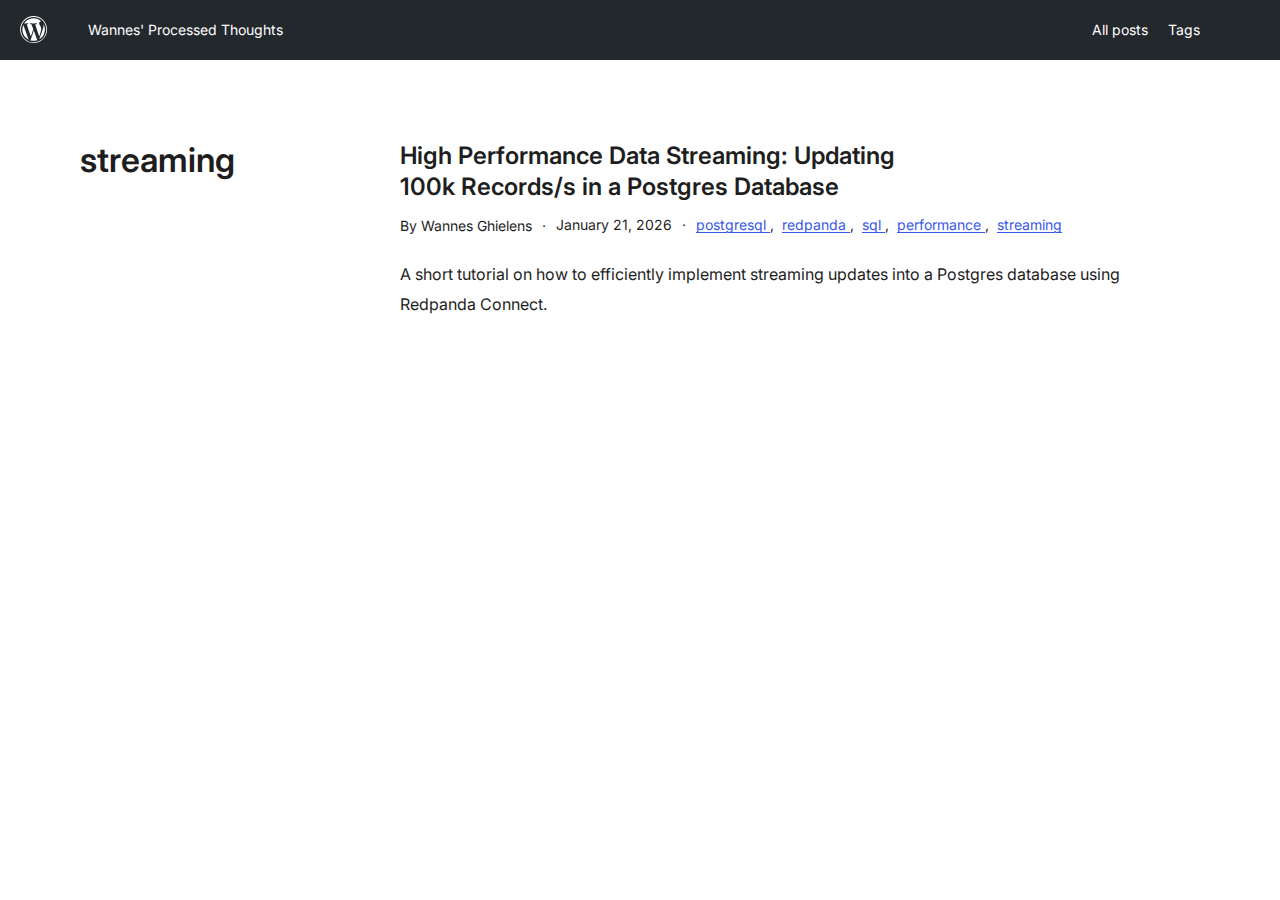
<file: tags/streaming/index.html>
<!DOCTYPE html>
<html lang="en-US">

<head>
    <meta charset="UTF-8" />
    <meta name="viewport" content="width=device-width, initial-scale=1" />
    <meta name='robots' content='max-image-preview:large' />

    <!-- HTML Meta Tags -->
    <title>Wannes' Processed Thoughts</title>
    <meta name="description" content="">

    <!-- Facebook Meta Tags -->
    <meta property="og:url" content="https://code-mc.github.io/">
    <meta property="og:type" content="website">
    <meta property="og:title" content="">
    <meta property="og:description" content="">
    <meta property="og:image" content=".png">

    <!-- Twitter Meta Tags -->
    <meta name="twitter:card" content="summary_large_image">
    <meta property="twitter:domain" content="code-mc.github.io">
    <meta property="twitter:url" content="https://code-mc.github.io/">
    <meta name="twitter:title" content="">
    <meta name="twitter:description" content="">
    <meta name="twitter:image" content=".png">

    <!-- End Jetpack Open Graph Tags -->
    <style id="wp-img-auto-sizes-contain-inline-css">
        img:is([sizes=auto i], [sizes^="auto," i]) {
            contain-intrinsic-size: 3000px 1500px
        }

        /*# sourceURL=wp-img-auto-sizes-contain-inline-css */
    </style>
    <style id="wp-block-navigation-link-inline-css">
        .wp-block-navigation .wp-block-navigation-item__label {
            overflow-wrap: break-word
        }

        .wp-block-navigation .wp-block-navigation-item__description {
            display: none
        }

        .link-ui-tools {
            outline: 1px solid #f0f0f0;
            padding: 8px
        }

        .link-ui-block-inserter {
            padding-top: 8px
        }

        .link-ui-block-inserter__back {
            margin-left: 8px;
            text-transform: uppercase
        }

        /*# sourceURL=https://developer.wordpress.org/news/wp-content/plugins/gutenberg/build/styles/block-library/navigation-link/style.css */
    </style>
<!--    <link rel='stylesheet' id='wp-block-navigation-css'-->
<!--        href='https://developer.wordpress.org/news/wp-content/plugins/gutenberg/build/styles/block-library/navigation/style.css?ver=22.3.0'-->
<!--        media='all' />-->
    <style id="wp-block-search-inline-css">
        .wp-block-search__button {
            margin-left: 10px;
            word-break: normal
        }

        .wp-block-search__button.has-icon {
            line-height: 0
        }

        .wp-block-search__button svg {
            fill: currentColor;
            height: 1.25em;
            min-height: 24px;
            min-width: 24px;
            vertical-align: text-bottom;
            width: 1.25em
        }

        :where(.wp-block-search__button) {
            border: 1px solid #ccc;
            padding: 6px 10px
        }

        .wp-block-search__inside-wrapper {
            display: flex;
            flex: auto;
            flex-wrap: nowrap;
            max-width: 100%
        }

        .wp-block-search__label {
            width: 100%
        }

        .wp-block-search.wp-block-search__button-only .wp-block-search__button {
            box-sizing: border-box;
            display: flex;
            flex-shrink: 0;
            justify-content: center;
            margin-left: 0;
            max-width: 100%
        }

        .wp-block-search.wp-block-search__button-only .wp-block-search__inside-wrapper {
            min-width: 0 !important;
            transition-property: width
        }

        .wp-block-search.wp-block-search__button-only .wp-block-search__input {
            flex-basis: 100%;
            transition-duration: .3s
        }

        .wp-block-search.wp-block-search__button-only.wp-block-search__searchfield-hidden,
        .wp-block-search.wp-block-search__button-only.wp-block-search__searchfield-hidden .wp-block-search__inside-wrapper {
            overflow: hidden
        }

        .wp-block-search.wp-block-search__button-only.wp-block-search__searchfield-hidden .wp-block-search__input {
            border-left-width: 0 !important;
            border-right-width: 0 !important;
            flex-basis: 0;
            flex-grow: 0;
            margin: 0;
            min-width: 0 !important;
            padding-left: 0 !important;
            padding-right: 0 !important;
            width: 0 !important
        }

        :where(.wp-block-search__input) {
            appearance: none;
            border: 1px solid #949494;
            flex-grow: 1;
            font-family: inherit;
            font-size: inherit;
            font-style: inherit;
            font-weight: inherit;
            letter-spacing: inherit;
            line-height: inherit;
            margin-left: 0;
            margin-right: 0;
            min-width: 3rem;
            padding: 8px;
            text-decoration: unset !important;
            text-transform: inherit
        }

        :where(.wp-block-search__button-inside .wp-block-search__inside-wrapper) {
            background-color: #fff;
            border: 1px solid #949494;
            box-sizing: border-box;
            padding: 4px
        }

        :where(.wp-block-search__button-inside .wp-block-search__inside-wrapper) .wp-block-search__input {
            border: none;
            border-radius: 0;
            padding: 0 4px
        }

        :where(.wp-block-search__button-inside .wp-block-search__inside-wrapper) .wp-block-search__input:focus {
            outline: none
        }

        :where(.wp-block-search__button-inside .wp-block-search__inside-wrapper) :where(.wp-block-search__button) {
            padding: 4px 8px
        }

        .wp-block-search.aligncenter .wp-block-search__inside-wrapper {
            margin: auto
        }

        .wp-block[data-align=right] .wp-block-search.wp-block-search__button-only .wp-block-search__inside-wrapper {
            float: right
        }

        /*# sourceURL=https://developer.wordpress.org/news/wp-content/plugins/gutenberg/build/styles/block-library/search/style.css */
    </style>
    <style id="wp-block-group-inline-css">
        .wp-block-group {
            box-sizing: border-box
        }

        :where(.wp-block-group.wp-block-group-is-layout-constrained) {
            position: relative
        }

        /*# sourceURL=https://developer.wordpress.org/news/wp-content/plugins/gutenberg/build/styles/block-library/group/style.css */
    </style>
    <style id="wp-block-site-title-inline-css">
        .wp-block-site-title {
            box-sizing: border-box
        }

        .wp-block-site-title :where(a) {
            color: inherit;
            font-family: inherit;
            font-size: inherit;
            font-style: inherit;
            font-weight: inherit;
            letter-spacing: inherit;
            line-height: inherit;
            text-decoration: inherit
        }

        /*# sourceURL=https://developer.wordpress.org/news/wp-content/plugins/gutenberg/build/styles/block-library/site-title/style.css */
    </style>
    <style id="wp-block-post-title-inline-css">
        .wp-block-post-title {
            box-sizing: border-box;
            word-break: break-word
        }

        .wp-block-post-title :where(a) {
            display: inline-block;
            font-family: inherit;
            font-size: inherit;
            font-style: inherit;
            font-weight: inherit;
            letter-spacing: inherit;
            line-height: inherit;
            text-decoration: inherit
        }

        /*# sourceURL=https://developer.wordpress.org/news/wp-content/plugins/gutenberg/build/styles/block-library/post-title/style.css */
    </style>
<!--    <link rel='stylesheet' id='wporg-local-navigation-bar-style-css'-->
<!--        href='https://developer.wordpress.org/news/wp-content/mu-plugins/pub-sync/blocks/local-navigation-bar/build/style.css?ver=569ab5664387d06c16a234c9771d3d57fb15720a'-->
<!--        media='all' />-->
    <style id="wp-block-post-author-name-inline-css">
        .wp-block-post-author-name {
            box-sizing: border-box
        }

        /*# sourceURL=https://developer.wordpress.org/news/wp-content/plugins/gutenberg/build/styles/block-library/post-author-name/style.css */
    </style>
    <style id="wp-block-post-date-inline-css">
        .wp-block-post-date {
            box-sizing: border-box
        }

        /*# sourceURL=https://developer.wordpress.org/news/wp-content/plugins/gutenberg/build/styles/block-library/post-date/style.css */
    </style>
    <style id="wp-block-post-terms-inline-css">
        .wp-block-post-terms {
            box-sizing: border-box
        }

        .wp-block-post-terms .wp-block-post-terms__separator {
            white-space: pre-wrap
        }

        /*# sourceURL=https://developer.wordpress.org/news/wp-content/plugins/gutenberg/build/styles/block-library/post-terms/style.css */
    </style>
    <style id="wp-block-paragraph-inline-css">
        .is-small-text {
            font-size: .875em
        }

        .is-regular-text {
            font-size: 1em
        }

        .is-large-text {
            font-size: 2.25em
        }

        .is-larger-text {
            font-size: 3em
        }

        .has-drop-cap:not(:focus):first-letter {
            float: left;
            font-size: 8.4em;
            font-style: normal;
            font-weight: 100;
            line-height: .68;
            margin: .05em .1em 0 0;
            text-transform: uppercase
        }

        body.rtl .has-drop-cap:not(:focus):first-letter {
            float: none;
            margin-left: .1em
        }

        p.has-drop-cap.has-background {
            overflow: hidden
        }

        :root :where(p.has-background) {
            padding: 1.25em 2.375em
        }

        :where(p.has-text-color:not(.has-link-color)) a {
            color: inherit
        }

        p.has-text-align-left[style*="writing-mode:vertical-lr"],
        p.has-text-align-right[style*="writing-mode:vertical-rl"] {
            rotate: 180deg
        }

        /*# sourceURL=https://developer.wordpress.org/news/wp-content/plugins/gutenberg/build/styles/block-library/paragraph/style.css */
    </style>
    <style id="wp-block-list-inline-css">
        ol,
        ul {
            box-sizing: border-box
        }

        :root :where(.wp-block-list.has-background) {
            padding: 1.25em 2.375em
        }

        /*# sourceURL=https://developer.wordpress.org/news/wp-content/plugins/gutenberg/build/styles/block-library/list/style.css */
    </style>
    <style id="wp-block-video-inline-css">
        .wp-block-video {
            box-sizing: border-box
        }

        .wp-block-video video {
            height: auto;
            vertical-align: middle;
            width: 100%
        }

        @supports (position:sticky) {
            .wp-block-video [poster] {
                object-fit: cover
            }
        }

        .wp-block-video.aligncenter {
            text-align: center
        }

        .wp-block-video :where(figcaption) {
            margin-bottom: 1em;
            margin-top: .5em
        }

        /*# sourceURL=https://developer.wordpress.org/news/wp-content/plugins/gutenberg/build/styles/block-library/video/style.css */
    </style>
    <style id="wp-block-table-of-contents-inline-css">
        :root :where(.wp-block-table-of-contents) {
            box-sizing: border-box
        }

        /*# sourceURL=https://developer.wordpress.org/news/wp-content/plugins/gutenberg/build/styles/block-library/table-of-contents/style.css */
    </style>
    <style id="wp-block-heading-inline-css">
        h1:where(.wp-block-heading).has-background,
        h2:where(.wp-block-heading).has-background,
        h3:where(.wp-block-heading).has-background,
        h4:where(.wp-block-heading).has-background,
        h5:where(.wp-block-heading).has-background,
        h6:where(.wp-block-heading).has-background {
            padding: 1.25em 2.375em
        }

        h1.has-text-align-left[style*=writing-mode]:where([style*=vertical-lr]),
        h1.has-text-align-right[style*=writing-mode]:where([style*=vertical-rl]),
        h2.has-text-align-left[style*=writing-mode]:where([style*=vertical-lr]),
        h2.has-text-align-right[style*=writing-mode]:where([style*=vertical-rl]),
        h3.has-text-align-left[style*=writing-mode]:where([style*=vertical-lr]),
        h3.has-text-align-right[style*=writing-mode]:where([style*=vertical-rl]),
        h4.has-text-align-left[style*=writing-mode]:where([style*=vertical-lr]),
        h4.has-text-align-right[style*=writing-mode]:where([style*=vertical-rl]),
        h5.has-text-align-left[style*=writing-mode]:where([style*=vertical-lr]),
        h5.has-text-align-right[style*=writing-mode]:where([style*=vertical-rl]),
        h6.has-text-align-left[style*=writing-mode]:where([style*=vertical-lr]),
        h6.has-text-align-right[style*=writing-mode]:where([style*=vertical-rl]) {
            rotate: 180deg
        }

        /*# sourceURL=https://developer.wordpress.org/news/wp-content/plugins/gutenberg/build/styles/block-library/heading/style.css */
    </style>
    <style id="wp-block-code-inline-css">
        .wp-block-code {
            box-sizing: border-box
        }

        .wp-block-code code {
            direction: ltr;
            display: block;
            font-family: inherit;
            overflow-wrap: break-word;
            text-align: initial;
            white-space: pre-wrap
        }

        /*# sourceURL=https://developer.wordpress.org/news/wp-content/plugins/gutenberg/build/styles/block-library/code/style.css */
    </style>
    <style id="wp-block-image-inline-css">
        .wp-block-image>a,
        .wp-block-image>figure>a {
            display: inline-block
        }

        .wp-block-image img {
            box-sizing: border-box;
            height: auto;
            max-width: 100%;
            vertical-align: bottom
        }

        @media not (prefers-reduced-motion) {
            .wp-block-image img.hide {
                visibility: hidden
            }

            .wp-block-image img.show {
                animation: show-content-image .4s
            }
        }

        .wp-block-image[style*=border-radius] img,
        .wp-block-image[style*=border-radius]>a {
            border-radius: inherit
        }

        .wp-block-image.has-custom-border img {
            box-sizing: border-box
        }

        .wp-block-image.aligncenter {
            text-align: center
        }

        .wp-block-image.alignfull>a,
        .wp-block-image.alignwide>a {
            width: 100%
        }

        .wp-block-image.alignfull img,
        .wp-block-image.alignwide img {
            height: auto;
            width: 100%
        }

        .wp-block-image .aligncenter,
        .wp-block-image .alignleft,
        .wp-block-image .alignright,
        .wp-block-image.aligncenter,
        .wp-block-image.alignleft,
        .wp-block-image.alignright {
            display: table
        }

        .wp-block-image .aligncenter>figcaption,
        .wp-block-image .alignleft>figcaption,
        .wp-block-image .alignright>figcaption,
        .wp-block-image.aligncenter>figcaption,
        .wp-block-image.alignleft>figcaption,
        .wp-block-image.alignright>figcaption {
            caption-side: bottom;
            display: table-caption
        }

        .wp-block-image .alignleft {
            float: left;
            margin: .5em 1em .5em 0
        }

        .wp-block-image .alignright {
            float: right;
            margin: .5em 0 .5em 1em
        }

        .wp-block-image .aligncenter {
            margin-left: auto;
            margin-right: auto
        }

        .wp-block-image :where(figcaption) {
            margin-bottom: 1em;
            margin-top: .5em
        }

        .wp-block-image.is-style-circle-mask img {
            border-radius: 9999px
        }

        @supports ((-webkit-mask-image:none) or (mask-image:none)) or (-webkit-mask-image:none) {
            .wp-block-image.is-style-circle-mask img {
                border-radius: 0;
                -webkit-mask-image: url('data:image/svg+xml;utf8,<svg viewBox="0 0 100 100" xmlns="http://www.w3.org/2000/svg"><circle cx="50" cy="50" r="50"/></svg>');
                mask-image: url('data:image/svg+xml;utf8,<svg viewBox="0 0 100 100" xmlns="http://www.w3.org/2000/svg"><circle cx="50" cy="50" r="50"/></svg>');
                mask-mode: alpha;
                -webkit-mask-position: center;
                mask-position: center;
                -webkit-mask-repeat: no-repeat;
                mask-repeat: no-repeat;
                -webkit-mask-size: contain;
                mask-size: contain
            }
        }

        :root :where(.wp-block-image.is-style-rounded img, .wp-block-image .is-style-rounded img) {
            border-radius: 9999px
        }

        .wp-block-image figure {
            margin: 0
        }

        .wp-lightbox-container {
            display: flex;
            flex-direction: column;
            position: relative
        }

        .wp-lightbox-container img {
            cursor: zoom-in
        }

        .wp-lightbox-container img:hover+button {
            opacity: 1
        }

        .wp-lightbox-container button {
            align-items: center;
            backdrop-filter: blur(16px) saturate(180%);
            background-color: #5a5a5a40;
            border: none;
            border-radius: 4px;
            cursor: zoom-in;
            display: flex;
            height: 20px;
            justify-content: center;
            opacity: 0;
            padding: 0;
            position: absolute;
            right: 16px;
            text-align: center;
            top: 16px;
            width: 20px;
            z-index: 100
        }

        @media not (prefers-reduced-motion) {
            .wp-lightbox-container button {
                transition: opacity .2s ease
            }
        }

        .wp-lightbox-container button:focus-visible {
            outline: 3px auto #5a5a5a40;
            outline: 3px auto -webkit-focus-ring-color;
            outline-offset: 3px
        }

        .wp-lightbox-container button:hover {
            cursor: pointer;
            opacity: 1
        }

        .wp-lightbox-container button:focus {
            opacity: 1
        }

        .wp-lightbox-container button:focus,
        .wp-lightbox-container button:hover,
        .wp-lightbox-container button:not(:hover):not(:active):not(.has-background) {
            background-color: #5a5a5a40;
            border: none
        }

        .wp-lightbox-overlay {
            box-sizing: border-box;
            cursor: zoom-out;
            height: 100vh;
            left: 0;
            overflow: hidden;
            position: fixed;
            top: 0;
            visibility: hidden;
            width: 100%;
            z-index: 100000
        }

        .wp-lightbox-overlay .close-button {
            align-items: center;
            cursor: pointer;
            display: flex;
            justify-content: center;
            min-height: 40px;
            min-width: 40px;
            padding: 0;
            position: absolute;
            right: calc(env(safe-area-inset-right) + 16px);
            top: calc(env(safe-area-inset-top) + 16px);
            z-index: 5000000
        }

        .wp-lightbox-overlay .close-button:focus,
        .wp-lightbox-overlay .close-button:hover,
        .wp-lightbox-overlay .close-button:not(:hover):not(:active):not(.has-background) {
            background: none;
            border: none
        }

        .wp-lightbox-overlay .lightbox-image-container {
            height: var(--wp--lightbox-container-height);
            left: 50%;
            overflow: hidden;
            position: absolute;
            top: 50%;
            transform: translate(-50%, -50%);
            transform-origin: top left;
            width: var(--wp--lightbox-container-width);
            z-index: 9999999999
        }

        .wp-lightbox-overlay .wp-block-image {
            align-items: center;
            box-sizing: border-box;
            display: flex;
            height: 100%;
            justify-content: center;
            margin: 0;
            position: relative;
            transform-origin: 0 0;
            width: 100%;
            z-index: 3000000
        }

        .wp-lightbox-overlay .wp-block-image img {
            height: var(--wp--lightbox-image-height);
            min-height: var(--wp--lightbox-image-height);
            min-width: var(--wp--lightbox-image-width);
            width: var(--wp--lightbox-image-width)
        }

        .wp-lightbox-overlay .wp-block-image figcaption {
            display: none
        }

        .wp-lightbox-overlay button {
            background: none;
            border: none
        }

        .wp-lightbox-overlay .scrim {
            background-color: #fff;
            height: 100%;
            opacity: .9;
            position: absolute;
            width: 100%;
            z-index: 2000000
        }

        .wp-lightbox-overlay.active {
            visibility: visible
        }

        @media not (prefers-reduced-motion) {
            .wp-lightbox-overlay.active {
                animation: turn-on-visibility .25s both
            }

            .wp-lightbox-overlay.active img {
                animation: turn-on-visibility .35s both
            }

            .wp-lightbox-overlay.show-closing-animation:not(.active) {
                animation: turn-off-visibility .35s both
            }

            .wp-lightbox-overlay.show-closing-animation:not(.active) img {
                animation: turn-off-visibility .25s both
            }

            .wp-lightbox-overlay.zoom.active {
                animation: none;
                opacity: 1;
                visibility: visible
            }

            .wp-lightbox-overlay.zoom.active .lightbox-image-container {
                animation: lightbox-zoom-in .4s
            }

            .wp-lightbox-overlay.zoom.active .lightbox-image-container img {
                animation: none
            }

            .wp-lightbox-overlay.zoom.active .scrim {
                animation: turn-on-visibility .4s forwards
            }

            .wp-lightbox-overlay.zoom.show-closing-animation:not(.active) {
                animation: none
            }

            .wp-lightbox-overlay.zoom.show-closing-animation:not(.active) .lightbox-image-container {
                animation: lightbox-zoom-out .4s
            }

            .wp-lightbox-overlay.zoom.show-closing-animation:not(.active) .lightbox-image-container img {
                animation: none
            }

            .wp-lightbox-overlay.zoom.show-closing-animation:not(.active) .scrim {
                animation: turn-off-visibility .4s forwards
            }
        }

        @keyframes show-content-image {
            0% {
                visibility: hidden
            }

            99% {
                visibility: hidden
            }

            to {
                visibility: visible
            }
        }

        @keyframes turn-on-visibility {
            0% {
                opacity: 0
            }

            to {
                opacity: 1
            }
        }

        @keyframes turn-off-visibility {
            0% {
                opacity: 1;
                visibility: visible
            }

            99% {
                opacity: 0;
                visibility: visible
            }

            to {
                opacity: 0;
                visibility: hidden
            }
        }

        @keyframes lightbox-zoom-in {
            0% {
                transform: translate(calc((-100vw + var(--wp--lightbox-scrollbar-width))/2 + var(--wp--lightbox-initial-left-position)), calc(-50vh + var(--wp--lightbox-initial-top-position))) scale(var(--wp--lightbox-scale))
            }

            to {
                transform: translate(-50%, -50%) scale(1)
            }
        }

        @keyframes lightbox-zoom-out {
            0% {
                transform: translate(-50%, -50%) scale(1);
                visibility: visible
            }

            99% {
                visibility: visible
            }

            to {
                transform: translate(calc((-100vw + var(--wp--lightbox-scrollbar-width))/2 + var(--wp--lightbox-initial-left-position)), calc(-50vh + var(--wp--lightbox-initial-top-position))) scale(var(--wp--lightbox-scale));
                visibility: hidden
            }
        }

        /*# sourceURL=https://developer.wordpress.org/news/wp-content/plugins/gutenberg/build/styles/block-library/image/style.css */
    </style>
    <style id="wporg-notice-style-inline-css">
        .wp-block-wporg-notice {
            --wp--custom--wporg-notice--color--background: var(--wp--preset--color--acid-green-3, #e2ffed);
            --wp--custom--wporg-notice--color--text: var(--wp--preset--color--charcoal-1, #1e1e1e);
            background-color: var(--wp--custom--wporg-notice--color--background);
            border-radius: 2px;
            color: var(--wp--custom--wporg-notice--color--text);
            display: grid;
            font-size: var(--wp--preset--font-size--small);
            gap: .5em;
            grid-template-columns: auto 1fr;
            padding: 1.25em
        }

        .wp-block-wporg-notice.is-info-notice {
            --wp--custom--wporg-notice--color--background: var(--wp--preset--color--blueberry-4, #eff2ff)
        }

        .wp-block-wporg-notice.is-alert-notice {
            --wp--custom--wporg-notice--color--background: var(--wp--preset--color--lemon-3, #fffdd6)
        }

        .wp-block-wporg-notice.is-warning-notice {
            --wp--custom--wporg-notice--color--background: var(--wp--preset--color--pomegrade-3, #ffe9de)
        }

        .wp-block-wporg-notice>* {
            align-self: start
        }

        .wp-block-wporg-notice.alignleft,
        .wp-block-wporg-notice.alignright {
            max-width: calc(var(--wp--style--global--content-size, 680px)*.66)
        }

        .wp-block-wporg-notice__icon {
            align-self: flex-start;
            background-image: url(/news/wp-content/mu-plugins/pub-sync/blocks/notice/build/../src/icon/library/tip.svg);
            background-position: top;
            background-repeat: no-repeat;
            background-size: 24px 24px;
            display: flex;
            height: 1.875em;
            margin-top: 1px;
            width: 24px
        }

        .is-success-notice .wp-block-wporg-notice__icon {
            background-image: url(/news/wp-content/mu-plugins/pub-sync/blocks/notice/build/../src/icon/library/success.svg)
        }

        .is-info-notice .wp-block-wporg-notice__icon {
            background-image: url(/news/wp-content/mu-plugins/pub-sync/blocks/notice/build/../src/icon/library/info.svg)
        }

        .is-alert-notice .wp-block-wporg-notice__icon {
            background-image: url(/news/wp-content/mu-plugins/pub-sync/blocks/notice/build/../src/icon/library/alert.svg)
        }

        .is-warning-notice .wp-block-wporg-notice__icon {
            background-image: url(/news/wp-content/mu-plugins/pub-sync/blocks/notice/build/../src/icon/library/warning.svg)
        }

        .wp-block-wporg-notice__content {
            align-self: center
        }

        .wp-block-wporg-notice__content br:first-child,
        .wp-block-wporg-notice__content ol:empty,
        .wp-block-wporg-notice__content p:empty,
        .wp-block-wporg-notice__content ul:empty {
            display: none
        }

        .wp-block-wporg-notice__content :first-child,
        .wp-block-wporg-notice__content:has(:first-child:empty) :nth-child(2) {
            margin-block-start: 0
        }

        .wp-block-wporg-notice__content :last-child,
        .wp-block-wporg-notice__content:has(.o2-data) :nth-last-child(2),
        .wp-block-wporg-notice__content:has(:last-child:empty) :nth-last-child(2) {
            margin-block-end: 0
        }

        /*# sourceURL=https://developer.wordpress.org/news/wp-content/mu-plugins/pub-sync/blocks/notice/build/style.css */
    </style>
    <style id="wp-block-details-inline-css">
        .wp-block-details {
            box-sizing: border-box
        }

        .wp-block-details summary {
            cursor: pointer
        }

        /*# sourceURL=https://developer.wordpress.org/news/wp-content/plugins/gutenberg/build/styles/block-library/details/style.css */
    </style>
    <style id="wp-block-post-content-inline-css">
        .wp-block-post-content {
            display: flow-root
        }

        /*# sourceURL=https://developer.wordpress.org/news/wp-content/plugins/gutenberg/build/styles/block-library/post-content/style.css */
    </style>
    <style id="wp-block-avatar-inline-css">
        .wp-block-avatar {
            line-height: 0
        }

        .wp-block-avatar,
        .wp-block-avatar img {
            box-sizing: border-box
        }

        .wp-block-avatar.aligncenter {
            text-align: center
        }

        /*# sourceURL=https://developer.wordpress.org/news/wp-content/plugins/gutenberg/build/styles/block-library/avatar/style.css */
    </style>
    <style id="wp-block-comment-author-name-inline-css">
        .wp-block-comment-author-name {
            box-sizing: border-box
        }

        /*# sourceURL=https://developer.wordpress.org/news/wp-content/plugins/gutenberg/build/styles/block-library/comment-author-name/style.css */
    </style>
    <style id="wp-block-comment-date-inline-css">
        .wp-block-comment-date {
            box-sizing: border-box
        }

        /*# sourceURL=https://developer.wordpress.org/news/wp-content/plugins/gutenberg/build/styles/block-library/comment-date/style.css */
    </style>
    <style id="wp-block-comment-content-inline-css">
        .comment-awaiting-moderation {
            display: block;
            font-size: .875em;
            line-height: 1.5
        }

        .wp-block-comment-content {
            box-sizing: border-box
        }

        /*# sourceURL=https://developer.wordpress.org/news/wp-content/plugins/gutenberg/build/styles/block-library/comment-content/style.css */
    </style>
    <style id="wp-block-comment-reply-link-inline-css">
        .wp-block-comment-reply-link {
            box-sizing: border-box
        }

        /*# sourceURL=https://developer.wordpress.org/news/wp-content/plugins/gutenberg/build/styles/block-library/comment-reply-link/style.css */
    </style>
    <style id="wp-block-columns-inline-css">
        .wp-block-columns {
            box-sizing: border-box;
            display: flex;
            flex-wrap: wrap !important
        }

        @media (min-width:782px) {
            .wp-block-columns {
                flex-wrap: nowrap !important
            }
        }

        .wp-block-columns {
            align-items: normal !important
        }

        .wp-block-columns.are-vertically-aligned-top {
            align-items: flex-start
        }

        .wp-block-columns.are-vertically-aligned-center {
            align-items: center
        }

        .wp-block-columns.are-vertically-aligned-bottom {
            align-items: flex-end
        }

        @media (max-width:781px) {
            .wp-block-columns:not(.is-not-stacked-on-mobile)>.wp-block-column {
                flex-basis: 100% !important
            }
        }

        @media (min-width:782px) {
            .wp-block-columns:not(.is-not-stacked-on-mobile)>.wp-block-column {
                flex-basis: 0;
                flex-grow: 1
            }

            .wp-block-columns:not(.is-not-stacked-on-mobile)>.wp-block-column[style*=flex-basis] {
                flex-grow: 0
            }
        }

        .wp-block-columns.is-not-stacked-on-mobile {
            flex-wrap: nowrap !important
        }

        .wp-block-columns.is-not-stacked-on-mobile>.wp-block-column {
            flex-basis: 0;
            flex-grow: 1
        }

        .wp-block-columns.is-not-stacked-on-mobile>.wp-block-column[style*=flex-basis] {
            flex-grow: 0
        }

        :where(.wp-block-columns) {
            margin-bottom: 1.75em
        }

        :where(.wp-block-columns.has-background) {
            padding: 1.25em 2.375em
        }

        .wp-block-column {
            flex-grow: 1;
            min-width: 0;
            overflow-wrap: break-word;
            word-break: break-word
        }

        .wp-block-column.is-vertically-aligned-top {
            align-self: flex-start
        }

        .wp-block-column.is-vertically-aligned-center {
            align-self: center
        }

        .wp-block-column.is-vertically-aligned-bottom {
            align-self: flex-end
        }

        .wp-block-column.is-vertically-aligned-stretch {
            align-self: stretch
        }

        .wp-block-column.is-vertically-aligned-bottom,
        .wp-block-column.is-vertically-aligned-center,
        .wp-block-column.is-vertically-aligned-top {
            width: 100%
        }

        /*# sourceURL=https://developer.wordpress.org/news/wp-content/plugins/gutenberg/build/styles/block-library/columns/style.css */
    </style>
    <style id="wp-block-comment-template-inline-css">
        .wp-block-comment-template {
            box-sizing: border-box;
            list-style: none;
            margin-bottom: 0;
            max-width: 100%;
            padding: 0
        }

        .wp-block-comment-template li {
            clear: both
        }

        .wp-block-comment-template ol {
            list-style: none;
            margin-bottom: 0;
            max-width: 100%;
            padding-left: 2rem
        }

        .wp-block-comment-template.alignleft {
            float: left
        }

        .wp-block-comment-template.aligncenter {
            margin-left: auto;
            margin-right: auto;
            width: fit-content
        }

        .wp-block-comment-template.alignright {
            float: right
        }

        /*# sourceURL=https://developer.wordpress.org/news/wp-content/plugins/gutenberg/build/styles/block-library/comment-template/style.css */
    </style>
    <style id="wp-block-post-comments-form-inline-css">
        :where(.wp-block-post-comments-form input:not([type=submit])),
        :where(.wp-block-post-comments-form textarea) {
            border: 1px solid #949494;
            font-family: inherit;
            font-size: 1em
        }

        :where(.wp-block-post-comments-form input:where(:not([type=submit]):not([type=checkbox]))),
        :where(.wp-block-post-comments-form textarea) {
            padding: calc(.667em + 2px)
        }

        .wp-block-post-comments-form {
            box-sizing: border-box
        }

        .wp-block-post-comments-form[style*=font-weight] :where(.comment-reply-title) {
            font-weight: inherit
        }

        .wp-block-post-comments-form[style*=font-family] :where(.comment-reply-title) {
            font-family: inherit
        }

        .wp-block-post-comments-form[class*=-font-size] :where(.comment-reply-title),
        .wp-block-post-comments-form[style*=font-size] :where(.comment-reply-title) {
            font-size: inherit
        }

        .wp-block-post-comments-form[style*=line-height] :where(.comment-reply-title) {
            line-height: inherit
        }

        .wp-block-post-comments-form[style*=font-style] :where(.comment-reply-title) {
            font-style: inherit
        }

        .wp-block-post-comments-form[style*=letter-spacing] :where(.comment-reply-title) {
            letter-spacing: inherit
        }

        .wp-block-post-comments-form :where(input[type=submit]) {
            box-shadow: none;
            cursor: pointer;
            display: inline-block;
            overflow-wrap: break-word;
            text-align: center
        }

        .wp-block-post-comments-form .comment-form input:not([type=submit]):not([type=checkbox]):not([type=hidden]),
        .wp-block-post-comments-form .comment-form textarea {
            box-sizing: border-box;
            display: block;
            width: 100%
        }

        .wp-block-post-comments-form .comment-form-author label,
        .wp-block-post-comments-form .comment-form-email label,
        .wp-block-post-comments-form .comment-form-url label {
            display: block;
            margin-bottom: .25em
        }

        .wp-block-post-comments-form .comment-form-cookies-consent {
            display: flex;
            gap: .25em
        }

        .wp-block-post-comments-form .comment-form-cookies-consent #wp-comment-cookies-consent {
            margin-top: .35em
        }

        .wp-block-post-comments-form .comment-reply-title {
            margin-bottom: 0
        }

        .wp-block-post-comments-form .comment-reply-title :where(small) {
            font-size: var(--wp--preset--font-size--medium, smaller);
            margin-left: .5em
        }

        /*# sourceURL=https://developer.wordpress.org/news/wp-content/plugins/gutenberg/build/styles/block-library/post-comments-form/style.css */
    </style>
    <style id="wp-block-buttons-inline-css">
        .wp-block-buttons {
            box-sizing: border-box
        }

        .wp-block-buttons.is-vertical {
            flex-direction: column
        }

        .wp-block-buttons.is-vertical>.wp-block-button:last-child {
            margin-bottom: 0
        }

        .wp-block-buttons>.wp-block-button {
            display: inline-block;
            margin: 0
        }

        .wp-block-buttons.is-content-justification-left {
            justify-content: flex-start
        }

        .wp-block-buttons.is-content-justification-left.is-vertical {
            align-items: flex-start
        }

        .wp-block-buttons.is-content-justification-center {
            justify-content: center
        }

        .wp-block-buttons.is-content-justification-center.is-vertical {
            align-items: center
        }

        .wp-block-buttons.is-content-justification-right {
            justify-content: flex-end
        }

        .wp-block-buttons.is-content-justification-right.is-vertical {
            align-items: flex-end
        }

        .wp-block-buttons.is-content-justification-space-between {
            justify-content: space-between
        }

        .wp-block-buttons.aligncenter {
            text-align: center
        }

        .wp-block-buttons:not(.is-content-justification-space-between, .is-content-justification-right, .is-content-justification-left, .is-content-justification-center) .wp-block-button.aligncenter {
            margin-left: auto;
            margin-right: auto;
            width: 100%
        }

        .wp-block-buttons[style*=text-decoration] .wp-block-button,
        .wp-block-buttons[style*=text-decoration] .wp-block-button__link {
            text-decoration: inherit
        }

        .wp-block-buttons.has-custom-font-size .wp-block-button__link {
            font-size: inherit
        }

        .wp-block-buttons .wp-block-button__link {
            width: 100%
        }

        .wp-block-button.aligncenter {
            text-align: center
        }

        /*# sourceURL=https://developer.wordpress.org/news/wp-content/plugins/gutenberg/build/styles/block-library/buttons/style.css */
    </style>
    <style id="wp-block-button-inline-css">
        .wp-block-button__link {
            align-content: center;
            box-sizing: border-box;
            cursor: pointer;
            display: inline-block;
            height: 100%;
            text-align: center;
            word-break: break-word
        }

        .wp-block-button__link.aligncenter {
            text-align: center
        }

        .wp-block-button__link.alignright {
            text-align: right
        }

        :where(.wp-block-button__link) {
            border-radius: 9999px;
            box-shadow: none;
            padding: calc(.667em + 2px) calc(1.333em + 2px);
            text-decoration: none
        }

        .wp-block-button[style*=text-decoration] .wp-block-button__link {
            text-decoration: inherit
        }

        .wp-block-buttons>.wp-block-button.has-custom-width {
            max-width: none
        }

        .wp-block-buttons>.wp-block-button.has-custom-width .wp-block-button__link {
            width: 100%
        }

        .wp-block-buttons>.wp-block-button.has-custom-font-size .wp-block-button__link {
            font-size: inherit
        }

        .wp-block-buttons>.wp-block-button.wp-block-button__width-25 {
            width: calc(25% - var(--wp--style--block-gap, .5em)*.75)
        }

        .wp-block-buttons>.wp-block-button.wp-block-button__width-50 {
            width: calc(50% - var(--wp--style--block-gap, .5em)*.5)
        }

        .wp-block-buttons>.wp-block-button.wp-block-button__width-75 {
            width: calc(75% - var(--wp--style--block-gap, .5em)*.25)
        }

        .wp-block-buttons>.wp-block-button.wp-block-button__width-100 {
            flex-basis: 100%;
            width: 100%
        }

        .wp-block-buttons.is-vertical>.wp-block-button.wp-block-button__width-25 {
            width: 25%
        }

        .wp-block-buttons.is-vertical>.wp-block-button.wp-block-button__width-50 {
            width: 50%
        }

        .wp-block-buttons.is-vertical>.wp-block-button.wp-block-button__width-75 {
            width: 75%
        }

        .wp-block-button.is-style-squared,
        .wp-block-button__link.wp-block-button.is-style-squared {
            border-radius: 0
        }

        .wp-block-button.no-border-radius,
        .wp-block-button__link.no-border-radius {
            border-radius: 0 !important
        }

        :root :where(.wp-block-button .wp-block-button__link.is-style-outline),
        :root :where(.wp-block-button.is-style-outline>.wp-block-button__link) {
            border: 2px solid;
            padding: .667em 1.333em
        }

        :root :where(.wp-block-button .wp-block-button__link.is-style-outline:not(.has-text-color)),
        :root :where(.wp-block-button.is-style-outline>.wp-block-button__link:not(.has-text-color)) {
            color: currentColor
        }

        :root :where(.wp-block-button .wp-block-button__link.is-style-outline:not(.has-background)),
        :root :where(.wp-block-button.is-style-outline>.wp-block-button__link:not(.has-background)) {
            background-color: initial;
            background-image: none
        }

        /*# sourceURL=https://developer.wordpress.org/news/wp-content/plugins/gutenberg/build/styles/block-library/button/style.css */
    </style>
    <style id="wp-block-comments-inline-css">
        .wp-block-post-comments {
            box-sizing: border-box
        }

        .wp-block-post-comments .alignleft {
            float: left
        }

        .wp-block-post-comments .alignright {
            float: right
        }

        .wp-block-post-comments .navigation:after {
            clear: both;
            content: "";
            display: table
        }

        .wp-block-post-comments .commentlist {
            clear: both;
            list-style: none;
            margin: 0;
            padding: 0
        }

        .wp-block-post-comments .commentlist .comment {
            min-height: 2.25em;
            padding-left: 3.25em
        }

        .wp-block-post-comments .commentlist .comment p {
            font-size: 1em;
            line-height: 1.8;
            margin: 1em 0
        }

        .wp-block-post-comments .commentlist .children {
            list-style: none;
            margin: 0;
            padding: 0
        }

        .wp-block-post-comments .comment-author {
            line-height: 1.5
        }

        .wp-block-post-comments .comment-author .avatar {
            border-radius: 1.5em;
            display: block;
            float: left;
            height: 2.5em;
            margin-right: .75em;
            margin-top: .5em;
            width: 2.5em
        }

        .wp-block-post-comments .comment-author cite {
            font-style: normal
        }

        .wp-block-post-comments .comment-meta {
            font-size: .875em;
            line-height: 1.5
        }

        .wp-block-post-comments .comment-meta b {
            font-weight: 400
        }

        .wp-block-post-comments .comment-meta .comment-awaiting-moderation {
            display: block;
            margin-bottom: 1em;
            margin-top: 1em
        }

        .wp-block-post-comments .comment-body .commentmetadata {
            font-size: .875em
        }

        .wp-block-post-comments .comment-form-author label,
        .wp-block-post-comments .comment-form-comment label,
        .wp-block-post-comments .comment-form-email label,
        .wp-block-post-comments .comment-form-url label {
            display: block;
            margin-bottom: .25em
        }

        .wp-block-post-comments .comment-form input:not([type=submit]):not([type=checkbox]),
        .wp-block-post-comments .comment-form textarea {
            box-sizing: border-box;
            display: block;
            width: 100%
        }

        .wp-block-post-comments .comment-form-cookies-consent {
            display: flex;
            gap: .25em
        }

        .wp-block-post-comments .comment-form-cookies-consent #wp-comment-cookies-consent {
            margin-top: .35em
        }

        .wp-block-post-comments .comment-reply-title {
            margin-bottom: 0
        }

        .wp-block-post-comments .comment-reply-title :where(small) {
            font-size: var(--wp--preset--font-size--medium, smaller);
            margin-left: .5em
        }

        .wp-block-post-comments .reply {
            font-size: .875em;
            margin-bottom: 1.4em
        }

        .wp-block-post-comments input:not([type=submit]),
        .wp-block-post-comments textarea {
            border: 1px solid #949494;
            font-family: inherit;
            font-size: 1em
        }

        .wp-block-post-comments input:not([type=submit]):not([type=checkbox]),
        .wp-block-post-comments textarea {
            padding: calc(.667em + 2px)
        }

        :where(.wp-block-post-comments input[type=submit]) {
            border: none
        }

        .wp-block-comments {
            box-sizing: border-box
        }

        /*# sourceURL=https://developer.wordpress.org/news/wp-content/plugins/gutenberg/build/styles/block-library/comments/style.css */
    </style>
    <style id="wp-block-spacer-inline-css">
        .wp-block-spacer {
            clear: both
        }

        /*# sourceURL=https://developer.wordpress.org/news/wp-content/plugins/gutenberg/build/styles/block-library/spacer/style.css */
    </style>
    <style id="jetpack-block-subscriptions-inline-css">
        .is-style-compact .is-not-subscriber .wp-block-button__link,
        .is-style-compact .is-not-subscriber .wp-block-jetpack-subscriptions__button {
            border-end-start-radius: 0 !important;
            border-start-start-radius: 0 !important;
            margin-inline-start: 0 !important
        }

        .is-style-compact .is-not-subscriber .components-text-control__input,
        .is-style-compact .is-not-subscriber p#subscribe-email input[type=email] {
            border-end-end-radius: 0 !important;
            border-start-end-radius: 0 !important
        }

        .is-style-compact:not(.wp-block-jetpack-subscriptions__use-newline) .components-text-control__input {
            border-inline-end-width: 0 !important
        }

        .wp-block-jetpack-subscriptions.wp-block-jetpack-subscriptions__supports-newline .wp-block-jetpack-subscriptions__form-container {
            display: flex;
            flex-direction: column
        }

        .wp-block-jetpack-subscriptions.wp-block-jetpack-subscriptions__supports-newline:not(.wp-block-jetpack-subscriptions__use-newline) .is-not-subscriber .wp-block-jetpack-subscriptions__form-elements {
            align-items: flex-start;
            display: flex
        }

        .wp-block-jetpack-subscriptions.wp-block-jetpack-subscriptions__supports-newline:not(.wp-block-jetpack-subscriptions__use-newline) p#subscribe-submit {
            display: flex;
            justify-content: center
        }

        .wp-block-jetpack-subscriptions.wp-block-jetpack-subscriptions__supports-newline .wp-block-jetpack-subscriptions__form .wp-block-jetpack-subscriptions__button,
        .wp-block-jetpack-subscriptions.wp-block-jetpack-subscriptions__supports-newline .wp-block-jetpack-subscriptions__form .wp-block-jetpack-subscriptions__textfield .components-text-control__input,
        .wp-block-jetpack-subscriptions.wp-block-jetpack-subscriptions__supports-newline .wp-block-jetpack-subscriptions__form button,
        .wp-block-jetpack-subscriptions.wp-block-jetpack-subscriptions__supports-newline .wp-block-jetpack-subscriptions__form input[type=email],
        .wp-block-jetpack-subscriptions.wp-block-jetpack-subscriptions__supports-newline form .wp-block-jetpack-subscriptions__button,
        .wp-block-jetpack-subscriptions.wp-block-jetpack-subscriptions__supports-newline form .wp-block-jetpack-subscriptions__textfield .components-text-control__input,
        .wp-block-jetpack-subscriptions.wp-block-jetpack-subscriptions__supports-newline form button,
        .wp-block-jetpack-subscriptions.wp-block-jetpack-subscriptions__supports-newline form input[type=email] {
            box-sizing: border-box;
            cursor: pointer;
            line-height: 1.3;
            min-width: auto !important;
            white-space: nowrap !important
        }

        .wp-block-jetpack-subscriptions.wp-block-jetpack-subscriptions__supports-newline .wp-block-jetpack-subscriptions__form input[type=email]::placeholder,
        .wp-block-jetpack-subscriptions.wp-block-jetpack-subscriptions__supports-newline .wp-block-jetpack-subscriptions__form input[type=email]:disabled,
        .wp-block-jetpack-subscriptions.wp-block-jetpack-subscriptions__supports-newline form input[type=email]::placeholder,
        .wp-block-jetpack-subscriptions.wp-block-jetpack-subscriptions__supports-newline form input[type=email]:disabled {
            color: currentColor;
            opacity: .5
        }

        .wp-block-jetpack-subscriptions.wp-block-jetpack-subscriptions__supports-newline .wp-block-jetpack-subscriptions__form .wp-block-jetpack-subscriptions__button,
        .wp-block-jetpack-subscriptions.wp-block-jetpack-subscriptions__supports-newline .wp-block-jetpack-subscriptions__form button,
        .wp-block-jetpack-subscriptions.wp-block-jetpack-subscriptions__supports-newline form .wp-block-jetpack-subscriptions__button,
        .wp-block-jetpack-subscriptions.wp-block-jetpack-subscriptions__supports-newline form button {
            border-color: #0000;
            border-style: solid
        }

        .wp-block-jetpack-subscriptions.wp-block-jetpack-subscriptions__supports-newline .wp-block-jetpack-subscriptions__form .wp-block-jetpack-subscriptions__textfield,
        .wp-block-jetpack-subscriptions.wp-block-jetpack-subscriptions__supports-newline .wp-block-jetpack-subscriptions__form p#subscribe-email,
        .wp-block-jetpack-subscriptions.wp-block-jetpack-subscriptions__supports-newline form .wp-block-jetpack-subscriptions__textfield,
        .wp-block-jetpack-subscriptions.wp-block-jetpack-subscriptions__supports-newline form p#subscribe-email {
            background: #0000;
            flex-grow: 1
        }

        .wp-block-jetpack-subscriptions.wp-block-jetpack-subscriptions__supports-newline .wp-block-jetpack-subscriptions__form .wp-block-jetpack-subscriptions__textfield .components-base-control__field,
        .wp-block-jetpack-subscriptions.wp-block-jetpack-subscriptions__supports-newline .wp-block-jetpack-subscriptions__form .wp-block-jetpack-subscriptions__textfield .components-text-control__input,
        .wp-block-jetpack-subscriptions.wp-block-jetpack-subscriptions__supports-newline .wp-block-jetpack-subscriptions__form .wp-block-jetpack-subscriptions__textfield input[type=email],
        .wp-block-jetpack-subscriptions.wp-block-jetpack-subscriptions__supports-newline .wp-block-jetpack-subscriptions__form p#subscribe-email .components-base-control__field,
        .wp-block-jetpack-subscriptions.wp-block-jetpack-subscriptions__supports-newline .wp-block-jetpack-subscriptions__form p#subscribe-email .components-text-control__input,
        .wp-block-jetpack-subscriptions.wp-block-jetpack-subscriptions__supports-newline .wp-block-jetpack-subscriptions__form p#subscribe-email input[type=email],
        .wp-block-jetpack-subscriptions.wp-block-jetpack-subscriptions__supports-newline form .wp-block-jetpack-subscriptions__textfield .components-base-control__field,
        .wp-block-jetpack-subscriptions.wp-block-jetpack-subscriptions__supports-newline form .wp-block-jetpack-subscriptions__textfield .components-text-control__input,
        .wp-block-jetpack-subscriptions.wp-block-jetpack-subscriptions__supports-newline form .wp-block-jetpack-subscriptions__textfield input[type=email],
        .wp-block-jetpack-subscriptions.wp-block-jetpack-subscriptions__supports-newline form p#subscribe-email .components-base-control__field,
        .wp-block-jetpack-subscriptions.wp-block-jetpack-subscriptions__supports-newline form p#subscribe-email .components-text-control__input,
        .wp-block-jetpack-subscriptions.wp-block-jetpack-subscriptions__supports-newline form p#subscribe-email input[type=email] {
            height: auto;
            margin: 0;
            width: 100%
        }

        .wp-block-jetpack-subscriptions.wp-block-jetpack-subscriptions__supports-newline .wp-block-jetpack-subscriptions__form p#subscribe-email,
        .wp-block-jetpack-subscriptions.wp-block-jetpack-subscriptions__supports-newline .wp-block-jetpack-subscriptions__form p#subscribe-submit,
        .wp-block-jetpack-subscriptions.wp-block-jetpack-subscriptions__supports-newline form p#subscribe-email,
        .wp-block-jetpack-subscriptions.wp-block-jetpack-subscriptions__supports-newline form p#subscribe-submit {
            line-height: 0;
            margin: 0;
            padding: 0
        }

        .wp-block-jetpack-subscriptions.wp-block-jetpack-subscriptions__supports-newline.wp-block-jetpack-subscriptions__show-subs .wp-block-jetpack-subscriptions__subscount {
            font-size: 16px;
            margin: 8px 0;
            text-align: end
        }

        .wp-block-jetpack-subscriptions.wp-block-jetpack-subscriptions__supports-newline.wp-block-jetpack-subscriptions__use-newline .wp-block-jetpack-subscriptions__form-elements {
            display: block
        }

        .wp-block-jetpack-subscriptions.wp-block-jetpack-subscriptions__supports-newline.wp-block-jetpack-subscriptions__use-newline .wp-block-jetpack-subscriptions__button,
        .wp-block-jetpack-subscriptions.wp-block-jetpack-subscriptions__supports-newline.wp-block-jetpack-subscriptions__use-newline button {
            display: inline-block;
            max-width: 100%
        }

        .wp-block-jetpack-subscriptions.wp-block-jetpack-subscriptions__supports-newline.wp-block-jetpack-subscriptions__use-newline .wp-block-jetpack-subscriptions__subscount {
            text-align: start
        }

        #subscribe-submit.is-link {
            text-align: center;
            width: auto !important
        }

        #subscribe-submit.is-link a {
            margin-left: 0 !important;
            margin-top: 0 !important;
            width: auto !important
        }

        @keyframes jetpack-memberships_button__spinner-animation {
            to {
                transform: rotate(1turn)
            }
        }

        .jetpack-memberships-spinner {
            display: none;
            height: 1em;
            margin: 0 0 0 5px;
            width: 1em
        }

        .jetpack-memberships-spinner svg {
            height: 100%;
            margin-bottom: -2px;
            width: 100%
        }

        .jetpack-memberships-spinner-rotating {
            animation: jetpack-memberships_button__spinner-animation .75s linear infinite;
            transform-origin: center
        }

        .is-loading .jetpack-memberships-spinner {
            display: inline-block
        }

        body.jetpack-memberships-modal-open {
            overflow: hidden
        }

        dialog.jetpack-memberships-modal {
            opacity: 1
        }

        dialog.jetpack-memberships-modal,
        dialog.jetpack-memberships-modal iframe {
            background: #0000;
            border: 0;
            bottom: 0;
            box-shadow: none;
            height: 100%;
            left: 0;
            margin: 0;
            padding: 0;
            position: fixed;
            right: 0;
            top: 0;
            width: 100%
        }

        dialog.jetpack-memberships-modal::backdrop {
            background-color: #000;
            opacity: .7;
            transition: opacity .2s ease-out
        }

        dialog.jetpack-memberships-modal.is-loading,
        dialog.jetpack-memberships-modal.is-loading::backdrop {
            opacity: 0
        }

        /*# sourceURL=https://developer.wordpress.org/news/wp-content/plugins/jetpack/_inc/blocks/subscriptions/view.css?minify=false */
    </style>
    <!-- STYLESHEETS HERE -->
    <link rel='stylesheet' id='wp-block-social-links-css'
        href='/css/main_style.css'
        media='all' />
    <link rel='stylesheet'
        href='/css/extra_style.css'
        media='all' />
    <link rel='stylesheet'
        href='/css/monokai.css'
        media='all' />

    <style>
         {
            display: none!important;
        }
    </style>
    <style id="wp-emoji-styles-inline-css">
        img.wp-smiley,
        img.emoji {
            display: inline !important;
            border: none !important;
            box-shadow: none !important;
            height: 1em !important;
            width: 1em !important;
            margin: 0 0.07em !important;
            vertical-align: -0.1em !important;
            background: none !important;
            padding: 0 !important;
        }

        /*# sourceURL=wp-emoji-styles-inline-css */
    </style>
    <style id="wp-block-library-inline-css">
        :root {
            --wp-block-synced-color: #7a00df;
            --wp-block-synced-color--rgb: 122, 0, 223;
            --wp-bound-block-color: var(--wp-block-synced-color);
            --wp-editor-canvas-background: #ddd;
            --wp-admin-theme-color: #007cba;
            --wp-admin-theme-color--rgb: 0, 124, 186;
            --wp-admin-theme-color-darker-10: #006ba1;
            --wp-admin-theme-color-darker-10--rgb: 0, 107, 160.5;
            --wp-admin-theme-color-darker-20: #005a87;
            --wp-admin-theme-color-darker-20--rgb: 0, 90, 135;
            --wp-admin-border-width-focus: 2px
        }

        @media (min-resolution:192dpi) {
            :root {
                --wp-admin-border-width-focus: 1.5px
            }
        }

        .wp-element-button {
            cursor: pointer
        }

        :root .has-very-light-gray-background-color {
            background-color: #eee
        }

        :root .has-very-dark-gray-background-color {
            background-color: #313131
        }

        :root .has-very-light-gray-color {
            color: #eee
        }

        :root .has-very-dark-gray-color {
            color: #313131
        }

        :root .has-vivid-green-cyan-to-vivid-cyan-blue-gradient-background {
            background: linear-gradient(135deg, #00d084, #0693e3)
        }

        :root .has-purple-crush-gradient-background {
            background: linear-gradient(135deg, #34e2e4, #4721fb 50%, #ab1dfe)
        }

        :root .has-hazy-dawn-gradient-background {
            background: linear-gradient(135deg, #faaca8, #dad0ec)
        }

        :root .has-subdued-olive-gradient-background {
            background: linear-gradient(135deg, #fafae1, #67a671)
        }

        :root .has-atomic-cream-gradient-background {
            background: linear-gradient(135deg, #fdd79a, #004a59)
        }

        :root .has-nightshade-gradient-background {
            background: linear-gradient(135deg, #330968, #31cdcf)
        }

        :root .has-midnight-gradient-background {
            background: linear-gradient(135deg, #020381, #2874fc)
        }

        :root {
            --wp--preset--font-size--normal: 16px;
            --wp--preset--font-size--huge: 42px
        }

        .has-regular-font-size {
            font-size: 1em
        }

        .has-larger-font-size {
            font-size: 2.625em
        }

        .has-normal-font-size {
            font-size: var(--wp--preset--font-size--normal)
        }

        .has-huge-font-size {
            font-size: var(--wp--preset--font-size--huge)
        }

        :root .has-text-align-center {
            text-align: center
        }

        :root .has-text-align-left {
            text-align: left
        }

        :root .has-text-align-right {
            text-align: right
        }

        .has-fit-text {
            white-space: nowrap !important
        }

        #end-resizable-editor-section {
            display: none
        }

        .aligncenter {
            clear: both
        }

        .items-justified-left {
            justify-content: flex-start
        }

        .items-justified-center {
            justify-content: center
        }

        .items-justified-right {
            justify-content: flex-end
        }

        .items-justified-space-between {
            justify-content: space-between
        }

        .screen-reader-text {
            word-wrap: normal !important;
            border: 0;
            clip-path: inset(50%);
            height: 1px;
            margin: -1px;
            overflow: hidden;
            padding: 0;
            position: absolute;
            width: 1px
        }

        .screen-reader-text:focus {
            background-color: #ddd;
            clip-path: none;
            color: #444;
            display: block;
            font-size: 1em;
            height: auto;
            left: 5px;
            line-height: normal;
            padding: 15px 23px 14px;
            text-decoration: none;
            top: 5px;
            width: auto;
            z-index: 100000
        }

        html :where(.has-border-color) {
            border-style: solid
        }

        html :where([style*=border-top-color]) {
            border-top-style: solid
        }

        html :where([style*=border-right-color]) {
            border-right-style: solid
        }

        html :where([style*=border-bottom-color]) {
            border-bottom-style: solid
        }

        html :where([style*=border-left-color]) {
            border-left-style: solid
        }

        html :where([style*=border-width]) {
            border-style: solid
        }

        html :where([style*=border-top-width]) {
            border-top-style: solid
        }

        html :where([style*=border-right-width]) {
            border-right-style: solid
        }

        html :where([style*=border-bottom-width]) {
            border-bottom-style: solid
        }

        html :where([style*=border-left-width]) {
            border-left-style: solid
        }

        html :where(img[class*=wp-image-]) {
            height: auto;
            max-width: 100%
        }

        :where(figure) {
            margin: 0 0 1em
        }

        html :where(.is-position-sticky) {
            --wp-admin--admin-bar--position-offset: var(--wp-admin--admin-bar--height, 0px)
        }

        @media screen and (max-width:600px) {
            html :where(.is-position-sticky) {
                --wp-admin--admin-bar--position-offset: 0px
            }
        }

        /*# sourceURL=https://developer.wordpress.org/news/wp-content/plugins/gutenberg/build/styles/block-library/common.css */
    </style>
    <style id="wp-block-template-skip-link-inline-css">
        /*! This file is auto-generated */
        .skip-link.screen-reader-text {
            border: 0;
            clip-path: inset(50%);
            height: 1px;
            margin: -1px;
            overflow: hidden;
            padding: 0;
            position: absolute !important;
            width: 1px;
            word-wrap: normal !important
        }

        .skip-link.screen-reader-text:focus {
            background-color: #eee;
            clip-path: none;
            color: #444;
            display: block;
            font-size: 1em;
            height: auto;
            left: 5px;
            line-height: normal;
            padding: 15px 23px 14px;
            text-decoration: none;
            top: 5px;
            width: auto;
            z-index: 100000
        }

        /*# sourceURL=/wp-includes/css/wp-block-template-skip-link.min.css */
    </style>
    <style id="global-styles-inline-css">
        :root {
            --wp--preset--aspect-ratio--square: 1;
            --wp--preset--aspect-ratio--4-3: 4/3;
            --wp--preset--aspect-ratio--3-4: 3/4;
            --wp--preset--aspect-ratio--3-2: 3/2;
            --wp--preset--aspect-ratio--2-3: 2/3;
            --wp--preset--aspect-ratio--16-9: 16/9;
            --wp--preset--aspect-ratio--9-16: 9/16;
            --wp--preset--color--black: #000000;
            --wp--preset--color--cyan-bluish-gray: #abb8c3;
            --wp--preset--color--white: #ffffff;
            --wp--preset--color--pale-pink: #f78da7;
            --wp--preset--color--vivid-red: #cf2e2e;
            --wp--preset--color--luminous-vivid-orange: #ff6900;
            --wp--preset--color--luminous-vivid-amber: #fcb900;
            --wp--preset--color--light-green-cyan: #7bdcb5;
            --wp--preset--color--vivid-green-cyan: #00d084;
            --wp--preset--color--pale-cyan-blue: #8ed1fc;
            --wp--preset--color--vivid-cyan-blue: #0693e3;
            --wp--preset--color--vivid-purple: #9b51e0;
            --wp--preset--color--charcoal-0: #1a1919;
            --wp--preset--color--charcoal-1: #1e1e1e;
            --wp--preset--color--charcoal-2: #23282d;
            --wp--preset--color--charcoal-3: #40464d;
            --wp--preset--color--charcoal-4: #656a71;
            --wp--preset--color--charcoal-5: #979aa1;
            --wp--preset--color--light-grey-1: #d9d9d9;
            --wp--preset--color--light-grey-2: #f6f6f6;
            --wp--preset--color--white-opacity-15: #ffffff26;
            --wp--preset--color--black-opacity-15: #00000026;
            --wp--preset--color--dark-blueberry: #1d35b4;
            --wp--preset--color--deep-blueberry: #213fd4;
            --wp--preset--color--blueberry-1: #3858e9;
            --wp--preset--color--blueberry-2: #9fb1ff;
            --wp--preset--color--blueberry-3: #c7d1ff;
            --wp--preset--color--blueberry-4: #eff2ff;
            --wp--preset--color--pomegrade-1: #e26f56;
            --wp--preset--color--pomegrade-2: #ffb7a7;
            --wp--preset--color--pomegrade-3: #ffe9de;
            --wp--preset--color--acid-green-1: #33f078;
            --wp--preset--color--acid-green-2: #c7ffdb;
            --wp--preset--color--acid-green-3: #e2ffed;
            --wp--preset--color--lemon-1: #fff972;
            --wp--preset--color--lemon-2: #fffcb5;
            --wp--preset--color--lemon-3: #fffdd6;
            --wp--preset--color--purple-1: #5300be;
            --wp--preset--color--purple-2: #7a00df;
            --wp--preset--color--purple-3: #d7a7ff;
            --wp--preset--gradient--vivid-cyan-blue-to-vivid-purple: linear-gradient(135deg, rgb(6, 147, 227) 0%, rgb(155, 81, 224) 100%);
            --wp--preset--gradient--light-green-cyan-to-vivid-green-cyan: linear-gradient(135deg, rgb(122, 220, 180) 0%, rgb(0, 208, 130) 100%);
            --wp--preset--gradient--luminous-vivid-amber-to-luminous-vivid-orange: linear-gradient(135deg, rgb(252, 185, 0) 0%, rgb(255, 105, 0) 100%);
            --wp--preset--gradient--luminous-vivid-orange-to-vivid-red: linear-gradient(135deg, rgb(255, 105, 0) 0%, rgb(207, 46, 46) 100%);
            --wp--preset--gradient--very-light-gray-to-cyan-bluish-gray: linear-gradient(135deg, rgb(238, 238, 238) 0%, rgb(169, 184, 195) 100%);
            --wp--preset--gradient--cool-to-warm-spectrum: linear-gradient(135deg, rgb(74, 234, 220) 0%, rgb(151, 120, 209) 20%, rgb(207, 42, 186) 40%, rgb(238, 44, 130) 60%, rgb(251, 105, 98) 80%, rgb(254, 248, 76) 100%);
            --wp--preset--gradient--blush-light-purple: linear-gradient(135deg, rgb(255, 206, 236) 0%, rgb(152, 150, 240) 100%);
            --wp--preset--gradient--blush-bordeaux: linear-gradient(135deg, rgb(254, 205, 165) 0%, rgb(254, 45, 45) 50%, rgb(107, 0, 62) 100%);
            --wp--preset--gradient--luminous-dusk: linear-gradient(135deg, rgb(255, 203, 112) 0%, rgb(199, 81, 192) 50%, rgb(65, 88, 208) 100%);
            --wp--preset--gradient--pale-ocean: linear-gradient(135deg, rgb(255, 245, 203) 0%, rgb(182, 227, 212) 50%, rgb(51, 167, 181) 100%);
            --wp--preset--gradient--electric-grass: linear-gradient(135deg, rgb(202, 248, 128) 0%, rgb(113, 206, 126) 100%);
            --wp--preset--gradient--midnight: linear-gradient(135deg, rgb(2, 3, 129) 0%, rgb(40, 116, 252) 100%);
            --wp--preset--font-size--small: 14px;
            --wp--preset--font-size--medium: 20px;
            --wp--preset--font-size--large: 20px;
            --wp--preset--font-size--x-large: 42px;
            --wp--preset--font-size--extra-small: 12px;
            --wp--preset--font-size--normal: 16px;
            --wp--preset--font-size--extra-large: 24px;
            --wp--preset--font-size--huge: 32px;
            --wp--preset--font-size--heading-6: 18px;
            --wp--preset--font-size--heading-5: 20px;
            --wp--preset--font-size--heading-4: 24px;
            --wp--preset--font-size--heading-3: 29px;
            --wp--preset--font-size--heading-2: 34px;
            --wp--preset--font-size--heading-1: 50px;
            --wp--preset--font-size--heading-cta: 120px;
            --wp--preset--font-family--eb-garamond: 'EB Garamond', serif;
            --wp--preset--font-family--inter: 'Inter', sans-serif;
            --wp--preset--font-family--monospace: 'IBM Plex Mono', monospace;
            --wp--preset--font-family--ibm-plex-sans: 'IBM Plex Sans', san-serif;
            --wp--preset--spacing--20: 20px;
            --wp--preset--spacing--30: 30px;
            --wp--preset--spacing--40: clamp(30px, 5vw, 50px);
            --wp--preset--spacing--50: clamp(40px, calc(5vw + 10px), 60px);
            --wp--preset--spacing--60: clamp(20px, calc(10vw - 40px), 80px);
            --wp--preset--spacing--70: 100px;
            --wp--preset--spacing--80: clamp(80px, calc(6.67vw + 40px), 120px);
            --wp--preset--spacing--edge-space: 80px;
            --wp--preset--spacing--10: 10px;
            --wp--preset--spacing--90: clamp(80px, 13.33vw, 160px);
            --wp--preset--shadow--natural: 6px 6px 9px rgba(0, 0, 0, 0.2);
            --wp--preset--shadow--deep: 12px 12px 50px rgba(0, 0, 0, 0.4);
            --wp--preset--shadow--sharp: 6px 6px 0px rgba(0, 0, 0, 0.2);
            --wp--preset--shadow--outlined: 6px 6px 0px -3px rgb(255, 255, 255), 6px 6px rgb(0, 0, 0);
            --wp--preset--shadow--crisp: 6px 6px 0px rgb(0, 0, 0);
            --wp--custom--button--color--background: var(--wp--preset--color--blueberry-1);
            --wp--custom--button--color--text: var(--wp--preset--color--white);
            --wp--custom--button--border--color: var(--wp--preset--color--blueberry-1);
            --wp--custom--button--border--radius: 2px;
            --wp--custom--button--border--style: solid;
            --wp--custom--button--border--width: 1px;
            --wp--custom--button--hover--color--background: var(--wp--preset--color--deep-blueberry);
            --wp--custom--button--hover--color--text: var(--wp--preset--color--white);
            --wp--custom--button--focus--border--color: var(--wp--preset--color--blueberry-1);
            --wp--custom--button--active--border--color: var(--wp--preset--color--blueberry-1);
            --wp--custom--button--active--color--background: var(--wp--preset--color--charcoal-1);
            --wp--custom--button--active--color--text: var(--wp--preset--color--white);
            --wp--custom--button--outline--border--color: currentColor;
            --wp--custom--button--outline--color--background: transparent;
            --wp--custom--button--outline--color--text: var(--wp--preset--color--blueberry-1);
            --wp--custom--button--outline--hover--border--color: var(--wp--preset--color--blueberry-1);
            --wp--custom--button--outline--hover--color--background: var(--wp--preset--color--deep-blueberry);
            --wp--custom--button--outline--hover--color--text: var(--wp--preset--color--white);
            --wp--custom--button--outline--focus--border--color: var(--wp--preset--color--blueberry-1);
            --wp--custom--button--outline--focus--color--background: var(--wp--preset--color--blueberry-1);
            --wp--custom--button--outline--focus--color--text: var(--wp--preset--color--white);
            --wp--custom--button--outline--active--border--color: var(--wp--preset--color--charcoal-1);
            --wp--custom--button--outline--active--color--background: var(--wp--preset--color--charcoal-1);
            --wp--custom--button--outline--active--color--text: var(--wp--preset--color--white);
            --wp--custom--button--small--spacing--padding--top: 7px;
            --wp--custom--button--small--spacing--padding--bottom: 7px;
            --wp--custom--button--small--spacing--padding--left: 12px;
            --wp--custom--button--small--spacing--padding--right: 12px;
            --wp--custom--button--small--typography--font-size: var(--wp--preset--font-size--small);
            --wp--custom--button--spacing--padding--top: 14px;
            --wp--custom--button--spacing--padding--bottom: 14px;
            --wp--custom--button--spacing--padding--left: 32px;
            --wp--custom--button--spacing--padding--right: 32px;
            --wp--custom--button--text--typography--font-weight: 400;
            --wp--custom--button--typography--font-size: var(--wp--preset--font-size--normal);
            --wp--custom--button--typography--font-weight: 600;
            --wp--custom--button--typography--line-height: 1.3;
            --wp--custom--form--padding--inline: calc(var(--wp--preset--spacing--10) * 1.5);
            --wp--custom--form--padding--block: calc(var(--wp--preset--spacing--10) * 0.8);
            --wp--custom--form--border--color: var(--wp--preset--color--charcoal-5);
            --wp--custom--form--border--radius: 2px;
            --wp--custom--form--border--style: solid;
            --wp--custom--form--border--width: 1px;
            --wp--custom--form--color--label: inherit;
            --wp--custom--form--color--background: var(--wp--preset--color--white);
            --wp--custom--form--color--text: var(--wp--preset--color--charcoal-1);
            --wp--custom--form--color--box-shadow: none;
            --wp--custom--form--typography--font-size: var(--wp--preset--font-size--small);
            --wp--custom--form--typography--line-height: var(--wp--custom--body--small--typography--line-height);
            --wp--custom--form--active--color--background: var(--wp--preset--color--white);
            --wp--custom--form--active--color--text: var(--wp--preset--color--charcoal-1);
            --wp--custom--form--search--color--label: var(--wp--preset--color--charcoal-4);
            --wp--custom--form--search--color--background: var(--wp--preset--color--light-grey-2);
            --wp--custom--form--search--color--text: var(--wp--preset--color--charcoal-1);
            --wp--custom--form--search--border--width: 0;
            --wp--custom--gallery--caption--font-size: var(--wp--preset--font-size--small);
            --wp--custom--body--typography--line-height: 1.875;
            --wp--custom--body--typography--text-wrap: pretty;
            --wp--custom--body--short-text--typography--line-height: 1.625;
            --wp--custom--body--extra-small--typography--line-height: 1.67;
            --wp--custom--body--small--typography--line-height: 1.714;
            --wp--custom--body--large--typography--line-height: 1.7;
            --wp--custom--body--extra-large--typography--line-height: 1.58;
            --wp--custom--body--extra-large--breakpoint--small-only--typography--font-size: 20px;
            --wp--custom--body--extra-large--breakpoint--small-only--typography--line-height: 1.5;
            --wp--custom--body--huge--typography--line-height: 1.5;
            --wp--custom--heading--typography--font-family: var(--wp--preset--font-family--inter);
            --wp--custom--heading--typography--font-weight: 400;
            --wp--custom--heading--typography--line-height: 1.2;
            --wp--custom--heading--typography--text-wrap: balance;
            --wp--custom--heading--cta--typography--line-height: 1;
            --wp--custom--heading--cta--breakpoint--small-only--typography--font-size: 52px;
            --wp--custom--heading--cta--breakpoint--small-only--typography--line-height: 1.08;
            --wp--custom--heading--level-1--typography--line-height: 1.2;
            --wp--custom--heading--level-1--breakpoint--small-only--typography--font-size: 26px;
            --wp--custom--heading--level-1--breakpoint--small-only--typography--line-height: 1.2;
            --wp--custom--heading--level-2--typography--line-height: 1.2;
            --wp--custom--heading--level-2--breakpoint--small-only--typography--font-size: 24px;
            --wp--custom--heading--level-2--breakpoint--small-only--typography--line-height: 1.2;
            --wp--custom--heading--level-3--typography--line-height: 1.2;
            --wp--custom--heading--level-3--breakpoint--small-only--typography--font-size: 22px;
            --wp--custom--heading--level-3--breakpoint--small-only--typography--line-height: 1.2;
            --wp--custom--heading--level-3--inter--typography--font-size: 29px;
            --wp--custom--heading--level-3--inter--typography--line-height: 1.4;
            --wp--custom--heading--level-3--inter--breakpoint--small-only--typography--font-size: 21px;
            --wp--custom--heading--level-4--typography--line-height: 1.2;
            --wp--custom--heading--level-4--breakpoint--small-only--typography--font-size: 20px;
            --wp--custom--heading--level-4--breakpoint--small-only--typography--line-height: 1.2;
            --wp--custom--heading--level-4--inter--typography--font-size: 24px;
            --wp--custom--heading--level-4--inter--typography--line-height: 1.4;
            --wp--custom--heading--level-4--inter--breakpoint--small-only--typography--font-size: 19px;
            --wp--custom--heading--level-5--typography--line-height: 1.2;
            --wp--custom--heading--level-5--breakpoint--small-only--typography--font-size: 18px;
            --wp--custom--heading--level-5--breakpoint--small-only--typography--line-height: 1.2;
            --wp--custom--heading--level-5--inter--typography--font-size: 20px;
            --wp--custom--heading--level-5--inter--typography--line-height: 1.4;
            --wp--custom--heading--level-5--inter--breakpoint--small-only--typography--font-size: 17px;
            --wp--custom--heading--level-6--typography--line-height: 1.2;
            --wp--custom--heading--level-6--breakpoint--small-only--typography--font-size: 16px;
            --wp--custom--heading--level-6--breakpoint--small-only--typography--line-height: 1.2;
            --wp--custom--heading--level-6--inter--typography--font-size: 18px;
            --wp--custom--heading--level-6--inter--typography--line-height: 1.4;
            --wp--custom--heading--level-6--inter--breakpoint--small-only--typography--font-size: 16px;
            --wp--custom--layout--content-size: 680px;
            --wp--custom--layout--wide-size: 1160px;
            --wp--custom--layout--content-meta-size: calc(var(--wp--custom--layout--wide-size) - var(--wp--custom--layout--content-size));
            --wp--custom--link--color--text: var(--wp--preset--color--blueberry-1);
            --wp--custom--list--spacing--padding--left: var(--wp--custom--margin--horizontal);
            --wp--custom--margin--baseline: 10px;
            --wp--custom--margin--horizontal: 30px;
            --wp--custom--margin--vertical: 30px;
            --wp--custom--post-comment--typography--font-size: var(--wp--preset--font-size--normal);
            --wp--custom--post-comment--typography--line-height: var(--wp--custom--body--typography--line-height);
            --wp--custom--pullquote--breakpoint--medium--typography--font-size: 50px;
            --wp--custom--pullquote--citation--breakpoint--medium--typography--font-size: 30px;
            --wp--custom--pullquote--citation--typography--font-size: 20px;
            --wp--custom--pullquote--citation--typography--font-family: inherit;
            --wp--custom--pullquote--citation--typography--font-style: italic;
            --wp--custom--pullquote--citation--spacing--margin--top: var(--wp--custom--margin--vertical);
            --wp--custom--pullquote--spacing--min-height: 430px;
            --wp--custom--pullquote--typography--font-size: 40px;
            --wp--custom--pullquote--typography--line-height: 1.4;
            --wp--custom--pullquote--typography--text-align: left;
            --wp--custom--quote--citation--typography--font-size: 20px;
            --wp--custom--quote--citation--typography--font-family: inherit;
            --wp--custom--quote--citation--typography--font-style: normal;
            --wp--custom--quote--typography--text-align: left;
            --wp--custom--separator--opacity: 1;
            --wp--custom--separator--margin: var(--wp--custom--margin--vertical) auto;
            --wp--custom--separator--width: 150px;
            --wp--custom--latest-news--link--color: var(--wp--preset--color--charcoal-1);
            --wp--custom--latest-news--link--spacing: var(--wp--preset--spacing--10);
            --wp--custom--latest-news--link--details--font-size: var(--wp--preset--font-size--small);
            --wp--custom--latest-news--spacing: var(--wp--preset--spacing--40);
            --wp--custom--latest-news--title--font-family: var(--wp--preset--font-family--eb-garamond);
            --wp--custom--latest-news--title--font-size: var(--wp--preset--font-size--heading-5);
            --wp--custom--latest-news--title--line-height: var(--wp--custom--heading--level-3--typography--line-height);
            --wp--custom--brush-stroke--spacing--height: 16px;
        }

        .wp-block-post-comments-form {
            --wp--custom--form--border--width: 1px;
            --wp--custom--form--border--style: solid;
            --wp--custom--form--border--color: var(--wp--preset--color--charcoal-5);
        }

        :root {
            --wp--style--global--content-size: 680px;
            --wp--style--global--wide-size: 1160px;
        }

        :where(body) {
            margin: 0;
        }

        .wp-site-blocks>.alignleft {
            float: left;
            margin-right: 2em;
        }

        .wp-site-blocks>.alignright {
            float: right;
            margin-left: 2em;
        }

        .wp-site-blocks>.aligncenter {
            justify-content: center;
            margin-left: auto;
            margin-right: auto;
        }

        :where(.wp-site-blocks)>* {
            margin-block-start: 20px;
            margin-block-end: 0;
        }

        :where(.wp-site-blocks)> :first-child {
            margin-block-start: 0;
        }

        :where(.wp-site-blocks)> :last-child {
            margin-block-end: 0;
        }

        :root {
            --wp--style--block-gap: 20px;
        }

        :root :where(.is-layout-flow)> :first-child {
            margin-block-start: 0;
        }

        :root :where(.is-layout-flow)> :last-child {
            margin-block-end: 0;
        }

        :root :where(.is-layout-flow)>* {
            margin-block-start: 20px;
            margin-block-end: 0;
        }

        :root :where(.is-layout-constrained)> :first-child {
            margin-block-start: 0;
        }

        :root :where(.is-layout-constrained)> :last-child {
            margin-block-end: 0;
        }

        :root :where(.is-layout-constrained)>* {
            margin-block-start: 20px;
            margin-block-end: 0;
        }

        :root :where(.is-layout-flex) {
            gap: 20px;
        }

        :root :where(.is-layout-grid) {
            gap: 20px;
        }

        .is-layout-flow>.alignleft {
            float: left;
            margin-inline-start: 0;
            margin-inline-end: 2em;
        }

        .is-layout-flow>.alignright {
            float: right;
            margin-inline-start: 2em;
            margin-inline-end: 0;
        }

        .is-layout-flow>.aligncenter {
            margin-left: auto !important;
            margin-right: auto !important;
        }

        .is-layout-constrained>.alignleft {
            float: left;
            margin-inline-start: 0;
            margin-inline-end: 2em;
        }

        .is-layout-constrained>.alignright {
            float: right;
            margin-inline-start: 2em;
            margin-inline-end: 0;
        }

        .is-layout-constrained>.aligncenter {
            margin-left: auto !important;
            margin-right: auto !important;
        }

        .is-layout-constrained> :where(:not(.alignleft):not(.alignright):not(.alignfull)) {
            max-width: var(--wp--style--global--content-size);
            margin-left: auto !important;
            margin-right: auto !important;
        }

        .is-layout-constrained>.alignwide {
            max-width: var(--wp--style--global--wide-size);
        }

        body .is-layout-flex {
            display: flex;
        }

        .is-layout-flex {
            flex-wrap: wrap;
            align-items: center;
        }

        .is-layout-flex> :is(*, div) {
            margin: 0;
        }

        body .is-layout-grid {
            display: grid;
        }

        .is-layout-grid> :is(*, div) {
            margin: 0;
        }

        body {
            background-color: var(--wp--preset--color--white);
            color: var(--wp--preset--color--charcoal-1);
            font-family: var(--wp--preset--font-family--inter);
            font-size: var(--wp--preset--font-size--normal);
            line-height: var(--wp--custom--body--typography--line-height);
            padding-top: 0px;
            padding-right: 0px;
            padding-bottom: 0px;
            padding-left: 0px;
        }

        a:where(:not(.wp-element-button)) {
            color: var(--wp--custom--link--color--text);
            text-decoration: underline;
        }

        :root :where(a:where(:not(.wp-element-button)):hover) {
            text-decoration: none;
        }

        h1 {
            font-family: var(--wp--custom--heading--typography--font-family);
            font-size: var(--wp--preset--font-size--heading-1);
            font-weight: var(--wp--custom--heading--typography--font-weight);
            line-height: var(--wp--custom--heading--level-1--typography--line-height);
        }

        h2 {
            font-family: var(--wp--custom--heading--typography--font-family);
            font-size: var(--wp--preset--font-size--heading-3);
            font-weight: 600;
            line-height: var(--wp--custom--heading--level-2--typography--line-height);
            margin-top: 0;
            margin-bottom: var(--wp--style--block-gap);
        }

        h3 {
            font-family: var(--wp--custom--heading--typography--font-family);
            font-size: var(--wp--preset--font-size--heading-4);
            font-weight: 600;
            line-height: var(--wp--custom--heading--level-3--typography--line-height);
        }

        h4 {
            font-family: var(--wp--custom--heading--typography--font-family);
            font-size: var(--wp--preset--font-size--heading-5);
            font-weight: 600;
            line-height: var(--wp--custom--heading--level-4--typography--line-height);
        }

        h5 {
            font-family: var(--wp--custom--heading--typography--font-family);
            font-size: var(--wp--preset--font-size--heading-6);
            font-weight: var(--wp--custom--heading--typography--font-weight);
            line-height: var(--wp--custom--heading--level-5--typography--line-height);
        }

        h6 {
            font-family: var(--wp--custom--heading--typography--font-family);
            font-size: var(--wp--preset--font-size--heading-6);
            font-weight: var(--wp--custom--heading--typography--font-weight);
            line-height: var(--wp--custom--heading--level-6--typography--line-height);
        }

        :root :where(.wp-element-button, .wp-block-button__link) {
            background-color: #32373c;
            border-width: 0;
            color: #fff;
            font-family: inherit;
            font-size: inherit;
            font-style: inherit;
            font-weight: inherit;
            letter-spacing: inherit;
            line-height: inherit;
            padding-top: calc(0.667em + 2px);
            padding-right: calc(1.333em + 2px);
            padding-bottom: calc(0.667em + 2px);
            padding-left: calc(1.333em + 2px);
            text-decoration: none;
            text-transform: inherit;
        }

        :root :where(.wp-element-caption, .wp-block-audio figcaption, .wp-block-embed figcaption, .wp-block-gallery figcaption, .wp-block-image figcaption, .wp-block-table figcaption, .wp-block-video figcaption) {
            color: var(--wp--preset--color--charcoal-4);
            font-size: var(--wp--custom--gallery--caption--font-size);
            margin-top: 1em;
            margin-bottom: 1em;
        }

        .has-black-color {
            color: var(--wp--preset--color--black) !important;
        }

        .has-cyan-bluish-gray-color {
            color: var(--wp--preset--color--cyan-bluish-gray) !important;
        }

        .has-white-color {
            color: var(--wp--preset--color--white) !important;
        }

        .has-pale-pink-color {
            color: var(--wp--preset--color--pale-pink) !important;
        }

        .has-vivid-red-color {
            color: var(--wp--preset--color--vivid-red) !important;
        }

        .has-luminous-vivid-orange-color {
            color: var(--wp--preset--color--luminous-vivid-orange) !important;
        }

        .has-luminous-vivid-amber-color {
            color: var(--wp--preset--color--luminous-vivid-amber) !important;
        }

        .has-light-green-cyan-color {
            color: var(--wp--preset--color--light-green-cyan) !important;
        }

        .has-vivid-green-cyan-color {
            color: var(--wp--preset--color--vivid-green-cyan) !important;
        }

        .has-pale-cyan-blue-color {
            color: var(--wp--preset--color--pale-cyan-blue) !important;
        }

        .has-vivid-cyan-blue-color {
            color: var(--wp--preset--color--vivid-cyan-blue) !important;
        }

        .has-vivid-purple-color {
            color: var(--wp--preset--color--vivid-purple) !important;
        }

        .has-charcoal-0-color {
            color: var(--wp--preset--color--charcoal-0) !important;
        }

        .has-charcoal-1-color {
            color: var(--wp--preset--color--charcoal-1) !important;
        }

        .has-charcoal-2-color {
            color: var(--wp--preset--color--charcoal-2) !important;
        }

        .has-charcoal-3-color {
            color: var(--wp--preset--color--charcoal-3) !important;
        }

        .has-charcoal-4-color {
            color: var(--wp--preset--color--charcoal-4) !important;
        }

        .has-charcoal-5-color {
            color: var(--wp--preset--color--charcoal-5) !important;
        }

        .has-light-grey-1-color {
            color: var(--wp--preset--color--light-grey-1) !important;
        }

        .has-light-grey-2-color {
            color: var(--wp--preset--color--light-grey-2) !important;
        }

        .has-white-opacity-15-color {
            color: var(--wp--preset--color--white-opacity-15) !important;
        }

        .has-black-opacity-15-color {
            color: var(--wp--preset--color--black-opacity-15) !important;
        }

        .has-dark-blueberry-color {
            color: var(--wp--preset--color--dark-blueberry) !important;
        }

        .has-deep-blueberry-color {
            color: var(--wp--preset--color--deep-blueberry) !important;
        }

        .has-blueberry-1-color {
            color: var(--wp--preset--color--blueberry-1) !important;
        }

        .has-blueberry-2-color {
            color: var(--wp--preset--color--blueberry-2) !important;
        }

        .has-blueberry-3-color {
            color: var(--wp--preset--color--blueberry-3) !important;
        }

        .has-blueberry-4-color {
            color: var(--wp--preset--color--blueberry-4) !important;
        }

        .has-pomegrade-1-color {
            color: var(--wp--preset--color--pomegrade-1) !important;
        }

        .has-pomegrade-2-color {
            color: var(--wp--preset--color--pomegrade-2) !important;
        }

        .has-pomegrade-3-color {
            color: var(--wp--preset--color--pomegrade-3) !important;
        }

        .has-acid-green-1-color {
            color: var(--wp--preset--color--acid-green-1) !important;
        }

        .has-acid-green-2-color {
            color: var(--wp--preset--color--acid-green-2) !important;
        }

        .has-acid-green-3-color {
            color: var(--wp--preset--color--acid-green-3) !important;
        }

        .has-lemon-1-color {
            color: var(--wp--preset--color--lemon-1) !important;
        }

        .has-lemon-2-color {
            color: var(--wp--preset--color--lemon-2) !important;
        }

        .has-lemon-3-color {
            color: var(--wp--preset--color--lemon-3) !important;
        }

        .has-purple-1-color {
            color: var(--wp--preset--color--purple-1) !important;
        }

        .has-purple-2-color {
            color: var(--wp--preset--color--purple-2) !important;
        }

        .has-purple-3-color {
            color: var(--wp--preset--color--purple-3) !important;
        }

        .has-black-background-color {
            background-color: var(--wp--preset--color--black) !important;
        }

        .has-cyan-bluish-gray-background-color {
            background-color: var(--wp--preset--color--cyan-bluish-gray) !important;
        }

        .has-white-background-color {
            background-color: var(--wp--preset--color--white) !important;
        }

        .has-pale-pink-background-color {
            background-color: var(--wp--preset--color--pale-pink) !important;
        }

        .has-vivid-red-background-color {
            background-color: var(--wp--preset--color--vivid-red) !important;
        }

        .has-luminous-vivid-orange-background-color {
            background-color: var(--wp--preset--color--luminous-vivid-orange) !important;
        }

        .has-luminous-vivid-amber-background-color {
            background-color: var(--wp--preset--color--luminous-vivid-amber) !important;
        }

        .has-light-green-cyan-background-color {
            background-color: var(--wp--preset--color--light-green-cyan) !important;
        }

        .has-vivid-green-cyan-background-color {
            background-color: var(--wp--preset--color--vivid-green-cyan) !important;
        }

        .has-pale-cyan-blue-background-color {
            background-color: var(--wp--preset--color--pale-cyan-blue) !important;
        }

        .has-vivid-cyan-blue-background-color {
            background-color: var(--wp--preset--color--vivid-cyan-blue) !important;
        }

        .has-vivid-purple-background-color {
            background-color: var(--wp--preset--color--vivid-purple) !important;
        }

        .has-charcoal-0-background-color {
            background-color: var(--wp--preset--color--charcoal-0) !important;
        }

        .has-charcoal-1-background-color {
            background-color: var(--wp--preset--color--charcoal-1) !important;
        }

        .has-charcoal-2-background-color {
            background-color: var(--wp--preset--color--charcoal-2) !important;
        }

        .has-charcoal-3-background-color {
            background-color: var(--wp--preset--color--charcoal-3) !important;
        }

        .has-charcoal-4-background-color {
            background-color: var(--wp--preset--color--charcoal-4) !important;
        }

        .has-charcoal-5-background-color {
            background-color: var(--wp--preset--color--charcoal-5) !important;
        }

        .has-light-grey-1-background-color {
            background-color: var(--wp--preset--color--light-grey-1) !important;
        }

        .has-light-grey-2-background-color {
            background-color: var(--wp--preset--color--light-grey-2) !important;
        }

        .has-white-opacity-15-background-color {
            background-color: var(--wp--preset--color--white-opacity-15) !important;
        }

        .has-black-opacity-15-background-color {
            background-color: var(--wp--preset--color--black-opacity-15) !important;
        }

        .has-dark-blueberry-background-color {
            background-color: var(--wp--preset--color--dark-blueberry) !important;
        }

        .has-deep-blueberry-background-color {
            background-color: var(--wp--preset--color--deep-blueberry) !important;
        }

        .has-blueberry-1-background-color {
            background-color: var(--wp--preset--color--blueberry-1) !important;
        }

        .has-blueberry-2-background-color {
            background-color: var(--wp--preset--color--blueberry-2) !important;
        }

        .has-blueberry-3-background-color {
            background-color: var(--wp--preset--color--blueberry-3) !important;
        }

        .has-blueberry-4-background-color {
            background-color: var(--wp--preset--color--blueberry-4) !important;
        }

        .has-pomegrade-1-background-color {
            background-color: var(--wp--preset--color--pomegrade-1) !important;
        }

        .has-pomegrade-2-background-color {
            background-color: var(--wp--preset--color--pomegrade-2) !important;
        }

        .has-pomegrade-3-background-color {
            background-color: var(--wp--preset--color--pomegrade-3) !important;
        }

        .has-acid-green-1-background-color {
            background-color: var(--wp--preset--color--acid-green-1) !important;
        }

        .has-acid-green-2-background-color {
            background-color: var(--wp--preset--color--acid-green-2) !important;
        }

        .has-acid-green-3-background-color {
            background-color: var(--wp--preset--color--acid-green-3) !important;
        }

        .has-lemon-1-background-color {
            background-color: var(--wp--preset--color--lemon-1) !important;
        }

        .has-lemon-2-background-color {
            background-color: var(--wp--preset--color--lemon-2) !important;
        }

        .has-lemon-3-background-color {
            background-color: var(--wp--preset--color--lemon-3) !important;
        }

        .has-purple-1-background-color {
            background-color: var(--wp--preset--color--purple-1) !important;
        }

        .has-purple-2-background-color {
            background-color: var(--wp--preset--color--purple-2) !important;
        }

        .has-purple-3-background-color {
            background-color: var(--wp--preset--color--purple-3) !important;
        }

        .has-black-border-color {
            border-color: var(--wp--preset--color--black) !important;
        }

        .has-cyan-bluish-gray-border-color {
            border-color: var(--wp--preset--color--cyan-bluish-gray) !important;
        }

        .has-white-border-color {
            border-color: var(--wp--preset--color--white) !important;
        }

        .has-pale-pink-border-color {
            border-color: var(--wp--preset--color--pale-pink) !important;
        }

        .has-vivid-red-border-color {
            border-color: var(--wp--preset--color--vivid-red) !important;
        }

        .has-luminous-vivid-orange-border-color {
            border-color: var(--wp--preset--color--luminous-vivid-orange) !important;
        }

        .has-luminous-vivid-amber-border-color {
            border-color: var(--wp--preset--color--luminous-vivid-amber) !important;
        }

        .has-light-green-cyan-border-color {
            border-color: var(--wp--preset--color--light-green-cyan) !important;
        }

        .has-vivid-green-cyan-border-color {
            border-color: var(--wp--preset--color--vivid-green-cyan) !important;
        }

        .has-pale-cyan-blue-border-color {
            border-color: var(--wp--preset--color--pale-cyan-blue) !important;
        }

        .has-vivid-cyan-blue-border-color {
            border-color: var(--wp--preset--color--vivid-cyan-blue) !important;
        }

        .has-vivid-purple-border-color {
            border-color: var(--wp--preset--color--vivid-purple) !important;
        }

        .has-charcoal-0-border-color {
            border-color: var(--wp--preset--color--charcoal-0) !important;
        }

        .has-charcoal-1-border-color {
            border-color: var(--wp--preset--color--charcoal-1) !important;
        }

        .has-charcoal-2-border-color {
            border-color: var(--wp--preset--color--charcoal-2) !important;
        }

        .has-charcoal-3-border-color {
            border-color: var(--wp--preset--color--charcoal-3) !important;
        }

        .has-charcoal-4-border-color {
            border-color: var(--wp--preset--color--charcoal-4) !important;
        }

        .has-charcoal-5-border-color {
            border-color: var(--wp--preset--color--charcoal-5) !important;
        }

        .has-light-grey-1-border-color {
            border-color: var(--wp--preset--color--light-grey-1) !important;
        }

        .has-light-grey-2-border-color {
            border-color: var(--wp--preset--color--light-grey-2) !important;
        }

        .has-white-opacity-15-border-color {
            border-color: var(--wp--preset--color--white-opacity-15) !important;
        }

        .has-black-opacity-15-border-color {
            border-color: var(--wp--preset--color--black-opacity-15) !important;
        }

        .has-dark-blueberry-border-color {
            border-color: var(--wp--preset--color--dark-blueberry) !important;
        }

        .has-deep-blueberry-border-color {
            border-color: var(--wp--preset--color--deep-blueberry) !important;
        }

        .has-blueberry-1-border-color {
            border-color: var(--wp--preset--color--blueberry-1) !important;
        }

        .has-blueberry-2-border-color {
            border-color: var(--wp--preset--color--blueberry-2) !important;
        }

        .has-blueberry-3-border-color {
            border-color: var(--wp--preset--color--blueberry-3) !important;
        }

        .has-blueberry-4-border-color {
            border-color: var(--wp--preset--color--blueberry-4) !important;
        }

        .has-pomegrade-1-border-color {
            border-color: var(--wp--preset--color--pomegrade-1) !important;
        }

        .has-pomegrade-2-border-color {
            border-color: var(--wp--preset--color--pomegrade-2) !important;
        }

        .has-pomegrade-3-border-color {
            border-color: var(--wp--preset--color--pomegrade-3) !important;
        }

        .has-acid-green-1-border-color {
            border-color: var(--wp--preset--color--acid-green-1) !important;
        }

        .has-acid-green-2-border-color {
            border-color: var(--wp--preset--color--acid-green-2) !important;
        }

        .has-acid-green-3-border-color {
            border-color: var(--wp--preset--color--acid-green-3) !important;
        }

        .has-lemon-1-border-color {
            border-color: var(--wp--preset--color--lemon-1) !important;
        }

        .has-lemon-2-border-color {
            border-color: var(--wp--preset--color--lemon-2) !important;
        }

        .has-lemon-3-border-color {
            border-color: var(--wp--preset--color--lemon-3) !important;
        }

        .has-purple-1-border-color {
            border-color: var(--wp--preset--color--purple-1) !important;
        }

        .has-purple-2-border-color {
            border-color: var(--wp--preset--color--purple-2) !important;
        }

        .has-purple-3-border-color {
            border-color: var(--wp--preset--color--purple-3) !important;
        }

        .has-vivid-cyan-blue-to-vivid-purple-gradient-background {
            background: var(--wp--preset--gradient--vivid-cyan-blue-to-vivid-purple) !important;
        }

        .has-light-green-cyan-to-vivid-green-cyan-gradient-background {
            background: var(--wp--preset--gradient--light-green-cyan-to-vivid-green-cyan) !important;
        }

        .has-luminous-vivid-amber-to-luminous-vivid-orange-gradient-background {
            background: var(--wp--preset--gradient--luminous-vivid-amber-to-luminous-vivid-orange) !important;
        }

        .has-luminous-vivid-orange-to-vivid-red-gradient-background {
            background: var(--wp--preset--gradient--luminous-vivid-orange-to-vivid-red) !important;
        }

        .has-very-light-gray-to-cyan-bluish-gray-gradient-background {
            background: var(--wp--preset--gradient--very-light-gray-to-cyan-bluish-gray) !important;
        }

        .has-cool-to-warm-spectrum-gradient-background {
            background: var(--wp--preset--gradient--cool-to-warm-spectrum) !important;
        }

        .has-blush-light-purple-gradient-background {
            background: var(--wp--preset--gradient--blush-light-purple) !important;
        }

        .has-blush-bordeaux-gradient-background {
            background: var(--wp--preset--gradient--blush-bordeaux) !important;
        }

        .has-luminous-dusk-gradient-background {
            background: var(--wp--preset--gradient--luminous-dusk) !important;
        }

        .has-pale-ocean-gradient-background {
            background: var(--wp--preset--gradient--pale-ocean) !important;
        }

        .has-electric-grass-gradient-background {
            background: var(--wp--preset--gradient--electric-grass) !important;
        }

        .has-midnight-gradient-background {
            background: var(--wp--preset--gradient--midnight) !important;
        }

        .has-small-font-size {
            font-size: var(--wp--preset--font-size--small) !important;
        }

        .has-medium-font-size {
            font-size: var(--wp--preset--font-size--medium) !important;
        }

        .has-large-font-size {
            font-size: var(--wp--preset--font-size--large) !important;
        }

        .has-x-large-font-size {
            font-size: var(--wp--preset--font-size--x-large) !important;
        }

        .has-extra-small-font-size {
            font-size: var(--wp--preset--font-size--extra-small) !important;
        }

        .has-normal-font-size {
            font-size: var(--wp--preset--font-size--normal) !important;
        }

        .has-extra-large-font-size {
            font-size: var(--wp--preset--font-size--extra-large) !important;
        }

        .has-huge-font-size {
            font-size: var(--wp--preset--font-size--huge) !important;
        }

        .has-heading-6-font-size {
            font-size: var(--wp--preset--font-size--heading-6) !important;
        }

        .has-heading-5-font-size {
            font-size: var(--wp--preset--font-size--heading-5) !important;
        }

        .has-heading-4-font-size {
            font-size: var(--wp--preset--font-size--heading-4) !important;
        }

        .has-heading-3-font-size {
            font-size: var(--wp--preset--font-size--heading-3) !important;
        }

        .has-heading-2-font-size {
            font-size: var(--wp--preset--font-size--heading-2) !important;
        }

        .has-heading-1-font-size {
            font-size: var(--wp--preset--font-size--heading-1) !important;
        }

        .has-heading-cta-font-size {
            font-size: var(--wp--preset--font-size--heading-cta) !important;
        }

        .has-eb-garamond-font-family {
            font-family: var(--wp--preset--font-family--eb-garamond) !important;
        }

        .has-inter-font-family {
            font-family: var(--wp--preset--font-family--inter) !important;
        }

        .has-monospace-font-family {
            font-family: var(--wp--preset--font-family--monospace) !important;
        }

        .has-ibm-plex-sans-font-family {
            font-family: var(--wp--preset--font-family--ibm-plex-sans) !important;
        }

        .jetpack_subscription_widget form #subscribe-email input {
            border: 1px solid var(--wp--preset--color--black) !important;
            border-right: none !important;
            font-size: var(--wp--custom--button--typography--font-size);
            margin: 0;
            height: 50px;
        }

        .jetpack_subscription_widget form #subscribe-submit .wp-block-button__link {
            padding: 10px 19px !important;
            border-radius: 0 2px 2px 0;
            margin: 0;
            line-height: inherit;
            height: 50px;
        }

        .wp-block-wporg-notice_content code {
            overflow-wrap: anywhere;
        }

        ul.no-bullet {
            list-style-type: none;
        }

        .has-flex-grow-1 {
            flex-grow: 1;
        }

        .wp-block-spacer.has-dots-background {
            background-image: url([data-uri])
        }

        code {
            font-size: 0.875em;
        }

        .wp-block-query-title {
            word-wrap: break-word;
        }

        :root :where(.wp-block-button .wp-block-button__link) {
            background-color: var(--wp--custom--button--color--background);
            border-radius: var(--wp--custom--button--border--radius);
            border-color: var(--wp--custom--button--border--color);
            border-width: var(--wp--custom--button--border--width);
            border-style: var(--wp--custom--button--border--style);
            color: var(--wp--custom--button--color--text);
            font-family: var(--wp--preset--font-family--inter);
            font-size: var(--wp--custom--button--typography--font-size);
            font-weight: var(--wp--custom--button--typography--font-weight);
            line-height: var(--wp--custom--button--typography--line-height);
        }

        :root :where(.wp-block-code) {
            border-radius: var(--wp--custom--form--border--radius) !important;
            font-family: var(--wp--preset--font-family--monospace);
            margin-top: var(--wp--preset--spacing--20) !important;
            margin-bottom: 0 !important;
        }

        :root :where(.wp-block-comment-author-name) {
            font-weight: 600;
        }

        :root :where(.wp-block-comment-author-name a:where(:not(.wp-element-button))) {
            text-decoration: none;
        }

        :root :where(.wp-block-comment-author-name a:where(:not(.wp-element-button)):hover) {
            text-decoration: underline;
        }

        :root :where(.wp-block-comment-date) {
            font-size: var(--wp--preset--font-size--small);
        }

        :root :where(.wp-block-comment-date a:where(:not(.wp-element-button))) {
            color: var(--wp--preset--color--charcoal-4);
            text-decoration: none;
        }

        :root :where(.wp-block-comment-date a:where(:not(.wp-element-button)):hover) {
            text-decoration: underline;
        }

        :root :where(.wp-block-navigation) {
            font-size: var(--wp--preset--font-size--normal);
        }

        :root :where(.wp-block-post-date) {
            font-size: var(--wp--preset--font-size--small);
        }

        :root :where(.wp-block-post-terms) {
            font-size: var(--wp--preset--font-size--small);
        }

        :root :where(.wp-block-post-title) {
            font-family: var(--wp--preset--font-family--eb-garamond);
            font-size: 36px;
            line-height: 1.3;
        }

        :root :where(.wp-block-post-title a:where(:not(.wp-element-button))) {
            text-decoration: none;
        }

        :root :where(.wp-block-post-title a:where(:not(.wp-element-button)):hover) {
            text-decoration: underline;
        }

        :root :where(.wp-block-site-title) {
            font-size: clamp(20px, calc(100vw / 12), 120px);
        }

        :root :where(.wp-block-site-title a:where(:not(.wp-element-button))) {
            text-decoration: none;
        }

        :root :where(.wp-block-site-title a:where(:not(.wp-element-button)):hover) {
            text-decoration: underline;
        }

        :root :where(.wp-block-image img, .wp-block-image .wp-block-image__crop-area, .wp-block-image .components-placeholder) {
            border-radius: var(--wp--custom--form--border--radius);
        }

        :root :where(.wp-block-wporg-notice) {
            border-radius: var(--wp--custom--form--border--radius);
        }

        :root :where(.wp-block-table-of-contents ol) {
            list-style: disc;
        }

        /*# sourceURL=global-styles-inline-css */
    </style>
    <style id="core-block-supports-inline-css">
        .wp-container-core-navigation-is-layout-fe9cc265 {
            flex-direction: column;
            align-items: flex-start;
        }

        .wp-elements-c19e87eaa487a14d1bda2c7b92aa8a4e a:where(:not(.wp-element-button)) {
            color: var(--wp--preset--color--white);
        }

        .wp-elements-c19e87eaa487a14d1bda2c7b92aa8a4e a:where(:not(.wp-element-button)):hover {
            color: var(--wp--preset--color--white);
        }

        .wp-container-core-group-is-layout-c0d5ccf6 {
            flex-wrap: nowrap;
            gap: 0;
        }

        .wp-container-wporg-local-navigation-bar-is-layout-cb46ffcb {
            flex-wrap: nowrap;
            justify-content: space-between;
        }

        .wp-container-7 {
            top: calc(0px + var(--wp-admin--admin-bar--position-offset, 0px));
            position: sticky;
            z-index: 10;
        }

        .wp-container-core-group-is-layout-eb8e908f {
            gap: var(--wp--preset--spacing--10);
        }

        .wp-container-core-group-is-layout-66bad135>* {
            margin-block-start: 0;
            margin-block-end: 0;
        }

        .wp-container-core-group-is-layout-66bad135>*+* {
            margin-block-start: 10px;
            margin-block-end: 0;
        }

        .wp-container-core-group-is-layout-d247b6a5 {
            justify-content: space-between;
        }

        .wp-container-core-columns-is-layout-0806ab5c {
            flex-wrap: nowrap;
        }

        .wp-elements-2a74f4531ae5118e8603b6a0383fc1d3 a:where(:not(.wp-element-button)) {
            color: var(--wp--preset--color--white);
        }

        .wp-elements-6cd5e6e4779e2277ccdef291de72260d a:where(:not(.wp-element-button)) {
            color: var(--wp--preset--color--blueberry-2);
        }

        .wp-container-core-group-is-layout-9b635ac4>* {
            margin-block-start: 0;
            margin-block-end: 0;
        }

        .wp-container-core-group-is-layout-9b635ac4>*+* {
            margin-block-start: var(--wp--preset--spacing--10);
            margin-block-end: 0;
        }

        .wp-elements-9d496bc514aa2f8ed53fe657f9086453 a:where(:not(.wp-element-button)) {
            color: var(--wp--preset--color--blueberry-2);
        }

        .wp-container-core-columns-is-layout-d0bbbce0 {
            flex-wrap: nowrap;
            gap: var(--wp--preset--spacing--30) var(--wp--preset--spacing--40);
        }

        .wp-container-core-column-is-layout-22223934>* {
            margin-block-start: 0;
            margin-block-end: 0;
        }

        .wp-container-core-column-is-layout-22223934>*+* {
            margin-block-start: var(--wp--preset--spacing--20);
            margin-block-end: 0;
        }

        .wp-container-core-columns-is-layout-d1c656ed {
            flex-wrap: nowrap;
            gap: var(--wp--preset--spacing--50) var(--wp--preset--spacing--60);
        }

        .wp-container-core-group-is-layout-aead6351>.alignfull {
            margin-right: calc(var(--wp--preset--spacing--edge-space) * -1);
            margin-left: calc(var(--wp--preset--spacing--edge-space) * -1);
        }

        .wp-container-core-group-is-layout-240b251f {
            grid-template-columns: repeat(auto-fill, minmax(min(150px, 100%), 1fr));
            container-type: inline-size;
            gap: var(--wp--preset--spacing--20);
        }

        .wp-container-core-group-is-layout-7b55926b {
            flex-wrap: nowrap;
            justify-content: flex-start;
        }

        /*# sourceURL=core-block-supports-inline-css */
    </style>
    <!-- <link rel='stylesheet' id='mkaz-code-syntax-prism-css-css'
        href='https://developer.wordpress.org/news/wp-content/plugins/code-syntax-block/assets/prism-a11y-dark.css?ver=1748268839'
        media='all' />
    <link rel='stylesheet' id='wporg-global-fonts-css'
        href='https://developer.wordpress.org/news/wp-content/mu-plugins/pub-sync/global-fonts/style.css?ver=1760573656'
        media='all' />
    <link rel='stylesheet' id='wporg-parent-block-styles-css'
        href='https://developer.wordpress.org/news/wp-content/themes/wporg-parent-2021/build/block-styles.css?ver=1748268724'
        media='all' />
    <link rel='stylesheet' id='wporg-parent-2021-style-css'
        href='https://developer.wordpress.org/news/wp-content/themes/wporg-parent-2021/build/style.css?ver=1748268724'
        media='all' />
    <link rel='stylesheet' id='wporg-developer-blog-style-css'
        href='https://developer.wordpress.org/news/wp-content/themes/wporg-developer-blog/style.css?ver=1748268723'
        media='all' />
    <link rel='stylesheet' id='wporg-parent-2021-print-css'
        href='https://developer.wordpress.org/news/wp-content/themes/wporg-parent-2021/build/print.css?ver=1748268724'
        media='print' />
    <link rel='stylesheet' id='wporg-global-header-footer-css'
        href='https://developer.wordpress.org/news/wp-content/mu-plugins/pub-sync/blocks/global-header-footer/build/style.css?ver=1761269391'
        media='all' /> -->
<!--    <script data-wp-strategy="defer" defer id="wporg-local-navigation-bar-view-script-js"-->
<!--        src="https://developer.wordpress.org/news/wp-content/mu-plugins/pub-sync/blocks/local-navigation-bar/build/view.js?ver=2ae6cba4cf35f434c642"></script>-->
<!--    <script id="jetpack-blocks-assets-base-url-js-before">-->
<!--        var Jetpack_Block_Assets_Base_Url = "https://developer.wordpress.org/news/wp-content/plugins/jetpack/_inc/blocks/";-->
<!--        //# sourceURL=jetpack-blocks-assets-base-url-js-before-->
<!--    </script>-->
    <link rel="preconnect" href="https://fonts.googleapis.com">
    <link rel="preconnect" href="https://fonts.gstatic.com" crossorigin>
    <!-- Stream WordPress user activity plugin v4.1.1 -->
    <style>
        img#wpstats {
            display: none
        }
    </style>
    <!-- <link rel="modulepreload"
        href="https://developer.wordpress.org/news/wp-content/plugins/gutenberg/build/modules/interactivity/index.min.js?ver=1765975716215"
        id="@wordpress/interactivity-js-modulepreload" fetchpriority="low"> -->
    <link rel="icon" href="https://s.w.org/favicon.ico?2" sizes="32x32" />
    <link rel="icon" href="https://s.w.org/images/wmark.png" sizes="192x192" />
    <link rel="apple-touch-icon" href="https://s.w.org/images/wmark.png" />
    <meta name="msapplication-TileImage" content="https://s.w.org/images/wmark.png" />
</head>

<body
    class="wp-singular post-template-default single single-post postid-2806 single-format-standard wp-embed-responsive wp-theme-wporg-parent-2021 wp-child-theme-wporg-developer-blog">

    <div class="wp-site-blocks">
        <div
            class="alignfull wp-elements-c19e87eaa487a14d1bda2c7b92aa8a4e wp-block-wporg-local-navigation-bar has-text-color has-white-color has-background has-charcoal-2-background-color has-small-font-size is-content-justification-space-between is-nowrap is-layout-flex wp-container-wporg-local-navigation-bar-is-layout-cb46ffcb wp-block-wporg-local-navigation-bar-is-layout-flex wp-container-7 is-position-sticky"
        >
            <figure
                class="wp-block-image global-header__wporg-logo-mark"
                style="height: 28px; margin: 0px 20px;"
            >
                <a href="/">
                    <svg xmlns="http://www.w3.org/2000/svg" role="img" width="28" height="28" viewBox="0 0 28 28">
                        <title>Wannes' Processed Thoughts</title>
                        <path fill="currentColor"
                            d="M13.6052 0.923525C16.1432 0.923525 18.6137 1.67953 20.7062 3.09703C22.7447 4.47403 24.3512 6.41803 25.3097 8.68603C26.9837 12.6415 26.5382 17.164 24.1352 20.7145C22.7582 22.753 20.8142 24.3595 18.5462 25.318C14.5907 26.992 10.0682 26.5465 6.51772 24.1435C4.47922 22.7665 2.87272 20.8225 1.91422 18.5545C0.240225 14.599 0.685725 10.0765 3.08872 6.52603C4.46572 4.48753 6.40973 2.88103 8.67772 1.92253C10.2302 1.26103 11.9177 0.923525 13.6052 0.923525ZM13.6052 0.113525C6.15322 0.113525 0.105225 6.16153 0.105225 13.6135C0.105225 21.0655 6.15322 27.1135 13.6052 27.1135C21.0572 27.1135 27.1052 21.0655 27.1052 13.6135C27.1052 6.16153 21.0572 0.113525 13.6052 0.113525Z" />
                        <path fill="currentColor"
                            d="M2.36011 13.6133C2.36011 17.9198 4.81711 21.8618 8.70511 23.7383L3.33211 9.03684C2.68411 10.4813 2.36011 12.0338 2.36011 13.6133ZM21.2061 13.0463C21.2061 11.6558 20.7066 10.6973 20.2746 9.94134C19.8426 9.18534 19.1676 8.22684 19.1676 7.30884C19.1676 6.39084 19.9506 5.31084 21.0576 5.31084H21.2061C16.6296 1.11234 9.51511 1.42284 5.31661 6.01284C4.91161 6.45834 4.53361 6.93084 4.20961 7.43034H4.93861C6.11311 7.43034 7.93561 7.28184 7.93561 7.28184C8.54311 7.24134 8.61061 8.13234 8.00311 8.21334C8.00311 8.21334 7.39561 8.28084 6.72061 8.32134L10.8111 20.5118L13.2681 13.1273L11.5131 8.32134C10.9056 8.28084 10.3386 8.21334 10.3386 8.21334C9.73111 8.17284 9.79861 7.25484 10.4061 7.28184C10.4061 7.28184 12.2691 7.43034 13.3626 7.43034C14.4561 7.43034 16.3596 7.28184 16.3596 7.28184C16.9671 7.24134 17.0346 8.13234 16.4271 8.21334C16.4271 8.21334 15.8196 8.28084 15.1446 8.32134L19.2081 20.4173L20.3691 16.7453C20.8821 15.1388 21.1926 14.0048 21.1926 13.0328L21.2061 13.0463ZM13.7946 14.5853L10.4196 24.3998C12.6876 25.0613 15.1041 25.0073 17.3316 24.2243L17.2506 24.0758L13.7946 14.5853ZM23.4741 8.21334C23.5281 8.59134 23.5551 8.98284 23.5551 9.37434C23.5551 10.5218 23.3391 11.8043 22.7046 13.3973L19.2621 23.3333C24.5271 20.2688 26.4036 13.5593 23.4741 8.21334Z" />
                    </svg> </a>
            </figure>

            <div
                class="main-nav-menu-bar wp-block-group has-light-grey-1-color has-text-color is-nowrap is-layout-flex wp-container-core-group-is-layout-c0d5ccf6 wp-block-group-is-layout-flex"
                style="height: 60px; flex-grow: 1;"
            >
                <p class="wp-block-site-title has-text-color has-white-color has-small-font-size"><a
                        href="/" target="_self" rel="home">Wannes' Processed Thoughts</a></p>
                <div style="flex-grow: 1"></div>
                <div class="nav-menu-titlebar-container">
                    <input type="checkbox" id="nav-menu-toggle" style="display: none;"/>
                    <label for="nav-menu-toggle">
                        <svg class="icon-hamburger" width="24" height="24" xmlns="http://www.w3.org/2000/svg" viewBox="0 0 24 24" aria-hidden="true" focusable="false"><path d="M4 7.5h16v1.5H4z"></path><path d="M4 15h16v1.5H4z"></path></svg>
                        <svg class="icon-close"  xmlns="http://www.w3.org/2000/svg" viewBox="0 0 24 24" width="24" height="24" aria-hidden="true" focusable="false"><path d="m13.06 12 6.47-6.47-1.06-1.06L12 10.94 5.53 4.47 4.47 5.53 10.94 12l-6.47 6.47 1.06 1.06L12 13.06l6.47 6.47 1.06-1.06L13.06 12Z"></path></svg>
                    </label>
                    <label for="nav-menu-toggle" class="nav-menu-shadow">

                    </label>
                    <p class="nav-menu-titlebar wp-block-site-title has-text-color has-white-color has-small-font-size is-layout-flex">
                        <a href="/">All posts</a>
                        <a href="/tags">Tags</a>
                    </p>
                </div>
            </div>

            <nav class="has-small-font-size is-responsive wporg-is-collapsed-nav wp-block-navigation is-horizontal is-layout-flex wp-block-navigation-is-layout-flex"
                aria-label="Section Section" data-wp-interactive="core/navigation"
                data-wp-context='{"overlayOpenedBy":{"click":false,"hover":false,"focus":false},"type":"overlay","roleAttribute":"","ariaLabel":"Menu"}'>
<!--                <button aria-haspopup="dialog" aria-label="Open menu"-->
<!--                    class="wp-block-navigation__responsive-container-open always-shown"-->
<!--                    data-wp-on&#45;&#45;click="actions.openMenuOnClick" data-wp-on&#45;&#45;keydown="actions.handleMenuKeydown"><svg-->
<!--                        width="24" height="24" xmlns="http://www.w3.org/2000/svg" viewBox="0 0 24 24">-->
<!--                        <path d="M17.5 11.6L12 16l-5.5-4.4.9-1.2L12 14l4.5-3.6 1 1.2z"></path>-->
<!--                        <path d="M5 12.8h14v-1.5H5v1.5z"></path>-->
<!--                        <path d="M5 19h14v-1.5H5V19z"></path>-->
<!--                    </svg></button>-->

            </nav>
        </div>

        

<div class="wp-block-group is-layout-constrained wp-container-core-group-is-layout-0247571d wp-block-group-is-layout-constrained" style="padding-top:var(--wp--preset--spacing--30);padding-right:var(--wp--preset--spacing--edge-space);padding-bottom:var(--wp--preset--spacing--20);padding-left:var(--wp--preset--spacing--edge-space)">
<div class="wp-block-columns alignwide is-layout-flex wp-container-core-columns-is-layout-50782015 wp-block-columns-is-layout-flex" style="padding-top:var(--wp--preset--spacing--40);padding-bottom:var(--wp--preset--spacing--40)">
<div class="wp-block-column is-layout-flow wp-block-column-is-layout-flow" style="flex-basis:300px">
<div class="wp-block-group is-layout-constrained wp-container-core-group-is-layout-92b9201d wp-block-group-is-layout-constrained"><h1 style="font-style:normal;font-weight:600;" class="wp-block-query-title has-heading-2-font-size has-inter-font-family">
    streaming
</h1>

</div>
</div>



<div class="wp-block-column is-layout-flow wp-block-column-is-layout-flow">
<div class="wp-block-query is-layout-flow wp-block-query-is-layout-flow">

<ul
    class="wp-block-post-template is-layout-flow wp-container-core-post-template-is-layout-5291b468 wp-block-post-template-is-layout-flow"
    style="list-style-type: none; list-style: none; padding: 0;"
>



<li class="wp-block-post post-5762 post type-post status-publish format-standard has-post-thumbnail hentry category-advanced category-common-apis category-plugins tag-components tag-dataviews tag-react">

<div class="wp-block-group is-layout-flow wp-container-core-group-is-layout-f8a141fb wp-block-group-is-layout-flow" style="margin-bottom:var(--wp--preset--spacing--50)">
<div class="wp-block-group is-layout-flow wp-container-core-group-is-layout-9b635ac4 wp-block-group-is-layout-flow"><h2 style="font-style:normal;font-weight:600;" class="wp-block-post-title has-heading-4-font-size has-inter-font-family">
    <a href="/posts/high-performance-data-streaming-updating-100k-records-s-in-a-postgres-database" target="_self">
        High Performance Data Streaming: Updating 100k Records/s in a Postgres Database
    </a>
</h2>


<div class="wp-block-group remove-row-gap is-style-post-meta is-layout-flex wp-container-core-group-is-layout-eb8e908f wp-block-group-is-layout-flex"><div class="wp-block-post-author-name has-small-font-size">By Wannes Ghielens</div>

<div class="wp-block-post-date"><time datetime="2026-01-21">January 21, 2026</time></div>

<div class="taxonomy-category wp-block-post-terms">
    
    <a
        href="/tags/postgresql/" rel="tag">
        postgresql
    </a>
    
    <span class="wp-block-post-terms__separator">, </span>
    
    
    <a
        href="/tags/redpanda/" rel="tag">
        redpanda
    </a>
    
    <span class="wp-block-post-terms__separator">, </span>
    
    
    <a
        href="/tags/sql/" rel="tag">
        sql
    </a>
    
    <span class="wp-block-post-terms__separator">, </span>
    
    
    <a
        href="/tags/performance/" rel="tag">
        performance
    </a>
    
    <span class="wp-block-post-terms__separator">, </span>
    
    
    <a
        href="/tags/streaming/" rel="tag">
        streaming
    </a>
    
    
</div>
</div>
</div>


<div class="wp-block-post-excerpt">
    <p class="wp-block-post-excerpt__excerpt">
        A short tutorial on how to efficiently implement streaming updates into a Postgres database using Redpanda Connect.
    </p>
</div></div>

</li>



</ul>

<!--<nav class="wp-block-query-pagination is-layout-flex wp-block-query-pagination-is-layout-flex" aria-label="Pagination">-->


<!--<div class="wp-block-query-pagination-numbers"><span aria-current="page" class="page-numbers current">1</span>-->
<!--<a class="page-numbers" href="https://developer.wordpress.org/news/category/advanced/page/2/">2</a>-->
<!--<a class="page-numbers" href="https://developer.wordpress.org/news/category/advanced/page/3/">3</a>-->
<!--<span class="page-numbers dots">…</span>-->
<!--<a class="page-numbers" href="https://developer.wordpress.org/news/category/advanced/page/6/">6</a>-->
<!--</div>-->

<!--<a href="https://developer.wordpress.org/news/category/advanced/page/2/" class="wp-block-query-pagination-next">Next Page</a>-->
<!--</nav>-->

</div>
</div>
</div>
</div>



        <div style="height:var(--wp--preset--spacing--50)" aria-hidden="true" class="wp-block-spacer"></div>


<!--        <div class="wp-block-template-part">-->
<!--            <div class="wp-block-group wporg-front-page-footer has-white-color has-charcoal-2-background-color has-text-color has-background has-link-color wp-elements-2a74f4531ae5118e8603b6a0383fc1d3 is-layout-constrained wp-container-core-group-is-layout-aead6351 wp-block-group-is-layout-constrained"-->
<!--                style="border-top-color:var(&#45;&#45;wp&#45;&#45;preset&#45;&#45;color&#45;&#45;black-opacity-15);border-right-color:var(&#45;&#45;wp&#45;&#45;preset&#45;&#45;color&#45;&#45;black-opacity-15);border-bottom-color:var(&#45;&#45;wp&#45;&#45;preset&#45;&#45;color&#45;&#45;white-opacity-15);border-bottom-width:1px;border-left-color:var(&#45;&#45;wp&#45;&#45;preset&#45;&#45;color&#45;&#45;black-opacity-15);padding-top:var(&#45;&#45;wp&#45;&#45;preset&#45;&#45;spacing&#45;&#45;40);padding-right:var(&#45;&#45;wp&#45;&#45;preset&#45;&#45;spacing&#45;&#45;edge-space);padding-bottom:var(&#45;&#45;wp&#45;&#45;preset&#45;&#45;spacing&#45;&#45;40);padding-left:var(&#45;&#45;wp&#45;&#45;preset&#45;&#45;spacing&#45;&#45;edge-space)">-->

<!--                <div-->
<!--                    class="wp-block-columns alignwide is-layout-flex wp-container-core-columns-is-layout-d1c656ed wp-block-columns-is-layout-flex">-->

<!--                    <div-->
<!--                        class="wp-block-column is-layout-flow wp-container-core-column-is-layout-22223934 wp-block-column-is-layout-flow">-->

<!--                        <h2 class="wp-block-heading has-large-font-size" style="font-style:normal">Have an idea for a-->
<!--                            new post?</h2>-->



<!--                        <div-->
<!--                            class="wp-block-columns is-layout-flex wp-container-core-columns-is-layout-d0bbbce0 wp-block-columns-is-layout-flex">-->

<!--                            <div class="wp-block-column is-layout-flow wp-block-column-is-layout-flow">-->

<!--                                <div-->
<!--                                    class="wp-block-group is-layout-flow wp-container-core-group-is-layout-9b635ac4 wp-block-group-is-layout-flow">-->

<!--                                    <h3 class="wp-block-heading has-blueberry-2-color has-text-color has-link-color has-inter-font-family has-normal-font-size wp-elements-6cd5e6e4779e2277ccdef291de72260d"-->
<!--                                        style="font-style:normal;font-weight:700"><a-->
<!--                                            href="https://developer.wordpress.org/news/how-to-contribute/">Learn how to-->
<!--                                            contribute</a></h3>-->



<!--                                    <p class="has-normal-font-size">Share your knowledge with fellow WordPress-->
<!--                                        developers.</p>-->

<!--                                </div>-->

<!--                            </div>-->



<!--                            <div class="wp-block-column is-layout-flow wp-block-column-is-layout-flow">-->

<!--                                <div-->
<!--                                    class="wp-block-group is-layout-flow wp-container-core-group-is-layout-9b635ac4 wp-block-group-is-layout-flow">-->

<!--                                    <h3-->
<!--                                        class="wp-block-heading has-blueberry-2-color has-text-color has-link-color has-inter-font-family has-normal-font-size wp-elements-9d496bc514aa2f8ed53fe657f9086453">-->
<!--                                        <a href="https://developer.wordpress.org/news/tips-and-guidelines-for-writers/">Review-->
<!--                                            tips and guidelines</a></h3>-->



<!--                                    <p>Everything you need to know about writing for the Blog.</p>-->

<!--                                </div>-->

<!--                            </div>-->

<!--                        </div>-->

<!--                    </div>-->



<!--                    <div-->
<!--                        class="wp-block-column is-layout-flow wp-container-core-column-is-layout-22223934 wp-block-column-is-layout-flow">-->

<!--                        <h2 class="wp-block-heading has-large-font-size" style="font-style:normal;">Subscribe to the-->
<!--                            Blog</h2>-->


<!--                        <div style="padding-right:0;padding-left:0;"-->
<!--                            class="wp-block-jetpack-subscriptions__supports-newline wp-block-jetpack-subscriptions__show-subs wp-block-jetpack-subscriptions wp-block-jetpack-subscriptions__supports-newline is-style-compact wp-block-jetpack-subscriptions">-->
<!--                            <div class="wp-block-jetpack-subscriptions__container is-not-subscriber">-->
<!--                                <form action="https://wordpress.com/email-subscriptions" method="post"-->
<!--                                    accept-charset="utf-8" data-blog="208500394" data-post_access_level="everybody"-->
<!--                                    data-subscriber_email="" id="subscribe-blog">-->
<!--                                    <div class="wp-block-jetpack-subscriptions__form-elements">-->
<!--                                        <p id="subscribe-email">-->
<!--                                            <label id="subscribe-field-label" for="subscribe-field"-->
<!--                                                class="screen-reader-text">-->
<!--                                                Email Address </label>-->
<!--                                            <input required="required" type="email" name="email" autocomplete="email"-->
<!--                                                style="font-size: 16px;padding: 15px 23px 15px 23px;border-radius: 2px;border-width: 0px;"-->
<!--                                                placeholder="Email Address" value="" id="subscribe-field"-->
<!--                                                title="Please fill in this field." />-->
<!--                                        </p>-->
<!--                                        <p id="subscribe-submit">-->
<!--                                            <input type="hidden" name="action" value="subscribe" />-->
<!--                                            <input type="hidden" name="blog_id" value="208500394" />-->
<!--                                            <input type="hidden" name="source"-->
<!--                                                value="https://developer.wordpress.org/news/2024/02/an-introduction-to-block-based-mega-menus/" />-->
<!--                                            <input type="hidden" name="sub-type" value="subscribe-block" />-->
<!--                                            <input type="hidden" name="app_source" value="" />-->
<!--                                            <input type="hidden" name="redirect_fragment" value="subscribe-blog" />-->
<!--                                            <input type="hidden" name="lang" value="en_US" />-->
<!--                                            <input type="hidden" id="_wpnonce" name="_wpnonce"-->
<!--                                                value="d5546ab8f9" /><input type="hidden" name="_wp_http_referer"-->
<!--                                                value="/news/2024/02/an-introduction-to-block-based-mega-menus/" /><input-->
<!--                                                type="hidden" name="post_id" value="2806" /> <button type="submit"-->
<!--                                                class="wp-block-button__link"-->
<!--                                                style="font-size: 16px;padding: 15px 23px 15px 23px;margin: 0; margin-left: 10px;border-radius: 2px;border-width: 0px;"-->
<!--                                                name="jetpack_subscriptions_widget">-->
<!--                                                Subscribe </button>-->
<!--                                        </p>-->
<!--                                    </div>-->
<!--                                </form>-->
<!--                                <div class="wp-block-jetpack-subscriptions__subscount">-->
<!--                                    Join 1,771 other subscribers </div>-->
<!--                            </div>-->
<!--                        </div>-->

<!--                    </div>-->

<!--                </div>-->

<!--            </div>-->



<!--            <footer class="global-footer wp-block-group wp-block-wporg-global-footer">-->

<!--                <nav class="wp-block-group alignfull global-footer__navigation-container is-layout-grid wp-container-core-group-is-layout-240b251f wp-block-group-is-layout-grid"-->
<!--                    aria-label="Footer">-->

<!--                    <ul class="wp-block-list">-->

<!--                        <li><a href="https://wordpress.org/about/">About</a></li>-->


<!--                        <li><a href="https://wordpress.org/news/">News</a></li>-->


<!--                        <li><a href="https://wordpress.org/hosting/">Hosting</a></li>-->


<!--                        <li><a href="https://wordpress.org/about/privacy/">Privacy</a></li>-->

<!--                    </ul>-->



<!--                    <ul class="wp-block-list">-->

<!--                        <li><a href="https://wordpress.org/showcase/">Showcase</a></li>-->


<!--                        <li><a href="https://wordpress.org/themes/">Themes</a></li>-->


<!--                        <li><a href="https://wordpress.org/plugins/">Plugins</a></li>-->


<!--                        <li><a href="https://wordpress.org/patterns/">Patterns</a></li>-->

<!--                    </ul>-->



<!--                    <ul class="wp-block-list">-->

<!--                        <li><a href="https://learn.wordpress.org/">Learn</a></li>-->


<!--                        <li><a href="https://wordpress.org/documentation/">Documentation</a></li>-->


<!--                        <li><a href="https://developer.wordpress.org/">Developers</a></li>-->


<!--                        <li><a href="https://wordpress.tv/">WordPress.tv <span aria-hidden="true"-->
<!--                                    class="wp-exclude-emoji">↗</span></a></li>-->

<!--                    </ul>-->



<!--                    <ul class="wp-block-list">-->

<!--                        <li><a href="https://make.wordpress.org/">Get Involved</a></li>-->


<!--                        <li><a href="https://events.wordpress.org/">Events</a></li>-->


<!--                        <li><a href="https://wordpressfoundation.org/donate/">Donate <span aria-hidden="true"-->
<!--                                    class="wp-exclude-emoji">↗</span></a></li>-->


<!--                        <li><a href="https://wordpress.org/five-for-the-future/">Five for the Future</a></li>-->

<!--                    </ul>-->



<!--                    <ul class="wp-block-list">-->

<!--                        <li><a href="https://wordpress.com/?ref=wporg-footer">WordPress.com <span aria-hidden="true"-->
<!--                                    class="wp-exclude-emoji">↗</span></a></li>-->


<!--                        <li><a href="https://ma.tt/">Matt <span aria-hidden="true" class="wp-exclude-emoji">↗</span></a>-->
<!--                        </li>-->


<!--                        <li><a href="https://bbpress.org/">bbPress <span aria-hidden="true"-->
<!--                                    class="wp-exclude-emoji">↗</span></a></li>-->


<!--                        <li><a href="https://buddypress.org/">BuddyPress <span aria-hidden="true"-->
<!--                                    class="wp-exclude-emoji">↗</span></a></li>-->

<!--                    </ul>-->

<!--                </nav>-->



<!--                <div class="wp-block-group global-footer__logos-container is-layout-flow wp-block-group-is-layout-flow">-->

<!--                    <div-->
<!--                        class="wp-block-group is-content-justification-left is-nowrap is-layout-flex wp-container-core-group-is-layout-7b55926b wp-block-group-is-layout-flex">-->

<!--                        &lt;!&ndash; The design calls for two logos, a small "mark" on mobile/tablet, and the full logo for desktops. &ndash;&gt;-->
<!--                        <figure class="wp-block-image global-footer__wporg-logo-mark">-->
<!--                            <a href="https://wordpress.org/">-->
<!--                                <svg xmlns="http://www.w3.org/2000/svg" role="img" width="28" height="28"-->
<!--                                    viewBox="0 0 28 28">-->
<!--                                    <title>WordPress.org</title>-->
<!--                                    <path fill="currentColor"-->
<!--                                        d="M13.6052 0.923525C16.1432 0.923525 18.6137 1.67953 20.7062 3.09703C22.7447 4.47403 24.3512 6.41803 25.3097 8.68603C26.9837 12.6415 26.5382 17.164 24.1352 20.7145C22.7582 22.753 20.8142 24.3595 18.5462 25.318C14.5907 26.992 10.0682 26.5465 6.51772 24.1435C4.47922 22.7665 2.87272 20.8225 1.91422 18.5545C0.240225 14.599 0.685725 10.0765 3.08872 6.52603C4.46572 4.48753 6.40973 2.88103 8.67772 1.92253C10.2302 1.26103 11.9177 0.923525 13.6052 0.923525ZM13.6052 0.113525C6.15322 0.113525 0.105225 6.16153 0.105225 13.6135C0.105225 21.0655 6.15322 27.1135 13.6052 27.1135C21.0572 27.1135 27.1052 21.0655 27.1052 13.6135C27.1052 6.16153 21.0572 0.113525 13.6052 0.113525Z" />-->
<!--                                    <path fill="currentColor"-->
<!--                                        d="M2.36011 13.6133C2.36011 17.9198 4.81711 21.8618 8.70511 23.7383L3.33211 9.03684C2.68411 10.4813 2.36011 12.0338 2.36011 13.6133ZM21.2061 13.0463C21.2061 11.6558 20.7066 10.6973 20.2746 9.94134C19.8426 9.18534 19.1676 8.22684 19.1676 7.30884C19.1676 6.39084 19.9506 5.31084 21.0576 5.31084H21.2061C16.6296 1.11234 9.51511 1.42284 5.31661 6.01284C4.91161 6.45834 4.53361 6.93084 4.20961 7.43034H4.93861C6.11311 7.43034 7.93561 7.28184 7.93561 7.28184C8.54311 7.24134 8.61061 8.13234 8.00311 8.21334C8.00311 8.21334 7.39561 8.28084 6.72061 8.32134L10.8111 20.5118L13.2681 13.1273L11.5131 8.32134C10.9056 8.28084 10.3386 8.21334 10.3386 8.21334C9.73111 8.17284 9.79861 7.25484 10.4061 7.28184C10.4061 7.28184 12.2691 7.43034 13.3626 7.43034C14.4561 7.43034 16.3596 7.28184 16.3596 7.28184C16.9671 7.24134 17.0346 8.13234 16.4271 8.21334C16.4271 8.21334 15.8196 8.28084 15.1446 8.32134L19.2081 20.4173L20.3691 16.7453C20.8821 15.1388 21.1926 14.0048 21.1926 13.0328L21.2061 13.0463ZM13.7946 14.5853L10.4196 24.3998C12.6876 25.0613 15.1041 25.0073 17.3316 24.2243L17.2506 24.0758L13.7946 14.5853ZM23.4741 8.21334C23.5281 8.59134 23.5551 8.98284 23.5551 9.37434C23.5551 10.5218 23.3391 11.8043 22.7046 13.3973L19.2621 23.3333C24.5271 20.2688 26.4036 13.5593 23.4741 8.21334Z" />-->
<!--                                </svg> </a>-->
<!--                        </figure>-->

<!--                        <figure class="wp-block-image global-footer__wporg-logo-full">-->
<!--                            <a href="https://wordpress.org/">-->
<!--                                <svg xmlns="http://www.w3.org/2000/svg" role="img" width="329" height="52"-->
<!--                                    viewBox="0 0 329 52">-->
<!--                                    <title>WordPress.org</title>-->
<!--                                    <path fill="currentColor"-->
<!--                                        d="M4.33 26a21.68 21.68 0 0 0 12.22 19.5L6.21 17.18A21.66 21.66 0 0 0 4.33 26ZM26.38 27.89l-6.5 18.89a21.31 21.31 0 0 0 6.12.89 21.77 21.77 0 0 0 7.2-1.23 1.429 1.429 0 0 1-.16-.3l-6.66-18.25Z" />-->
<!--                                    <path fill="currentColor"-->
<!--                                        d="M26 0a26 26 0 1 0 0 52 26 26 0 0 0 0-52Zm20.27 39.66a24.47 24.47 0 0 1-29.78 8.86 24.49 24.49 0 0 1-13-13 24.4 24.4 0 0 1 5.23-26.8 24.46 24.46 0 0 1 26.79-5.24 24.49 24.49 0 0 1 13 13 24.42 24.42 0 0 1-2.25 23.17l.01.01Z" />-->
<!--                                    <path fill="currentColor"-->
<!--                                        d="M45 15.61c.103.736.153 1.477.15 2.22a20.38 20.38 0 0 1-1.65 7.76l-6.61 19.14A21.65 21.65 0 0 0 45 15.61ZM40.63 24.91a11.45 11.45 0 0 0-1.79-6c-1.1-1.78-2.13-3.29-2.13-5.08A3.76 3.76 0 0 1 40.35 10h.28A21.65 21.65 0 0 0 7.9 14.1h1.39c2.27 0 5.78-.27 5.78-.27a.9.9 0 0 1 .13 1.79s-1.17.13-2.47.2l7.88 23.47 4.75-14.22L22 15.84c-1.17-.07-2.27-.2-2.27-.2a.9.9 0 0 1 .14-1.79s3.57.27 5.7.27c2.13 0 5.78-.27 5.78-.27a.9.9 0 0 1 .14 1.79s-1.18.13-2.48.2l7.83 23.29 2.23-7.08a25.171 25.171 0 0 0 1.56-7.14ZM145.83 19.3h-10.34v1.1c3.23 0 3.75.69 3.75 4.79v7.4c0 4.1-.52 4.85-3.75 4.85-2.48-.35-4.16-1.68-6.47-4.22l-2.66-2.89c3.58-.63 5.49-2.89 5.49-5.43 0-3.18-2.72-5.6-7.8-5.6h-10.17v1.1c3.24 0 3.76.69 3.76 4.79v7.4c0 4.1-.52 4.85-3.76 4.85v1.1h11.5v-1.1c-3.24 0-3.76-.75-3.76-4.85v-2.08h1l6.42 8h16.81c8.26 0 11.85-4.39 11.85-9.65 0-5.26-3.61-9.56-11.87-9.56Zm-24.21 9.42V21H124a3.551 3.551 0 0 1 3.76 3.87 3.536 3.536 0 0 1-3.76 3.85h-2.38Zm24.38 8h-.4c-2.08 0-2.37-.52-2.37-3.18V21H146c6 0 7.11 4.39 7.11 7.8S152 36.75 146 36.75v-.03ZM93.49 13.52H82.62v1.16c3.7 0 4.22 1 3.07 4.39l-4 11.78L76 13.52h-1.1l-5.85 17.33-3.87-11.78c-1.22-3.59-.29-4.39 3.12-4.39v-1.16H55.47v1.16c3.35 0 4.28.86 5.66 5.08l6.42 19.76h.75l6-18.08 5.9 18.08h.8l6.59-19.76c1.44-4.22 2.31-5.08 5.95-5.08l-.05-1.16ZM101.34 18.55c-6.35 0-11.55 4.68-11.55 10.34s5.2 10.4 11.55 10.4c6.35 0 11.56-4.68 11.56-10.4 0-5.72-5.2-10.34-11.56-10.34Zm0 18.89c-5.31 0-7.16-4.74-7.16-8.55 0-3.81 1.85-8.55 7.16-8.55 5.31 0 7.23 4.79 7.23 8.55 0 3.76-1.85 8.55-7.23 8.55ZM170.67 13.52h-12v1.16c3.88 0 4.57.92 4.57 6.7v9.24c0 5.78-.69 6.76-4.57 6.76v1.16H172v-1.16c-3.88 0-4.57-1-4.57-6.76v-2.83h3.29c6 0 9.25-3.12 9.25-7.11s-3.35-7.16-9.3-7.16Zm0 12.13h-3.29v-10h3.29c3.24 0 4.74 2.31 4.74 5.08s-1.5 4.92-4.74 4.92ZM219.32 34.15c-.52 1.9-1.15 2.6-5.26 2.6h-.81c-3 0-3.52-.7-3.52-4.8v-2.66c4.51 0 4.85.41 4.85 3.41h1.1v-8.61h-1.1c0 3-.34 3.41-4.85 3.41V21h3.18c4.1 0 4.74.69 5.26 2.6l.28 1.1h.93l-.38-5.4h-17v1.1c3.23 0 3.75.69 3.75 4.79v7.4c0 3.75-.44 4.69-3 4.83-2.42-.37-4.09-1.69-6.37-4.2l-2.65-2.89c3.58-.63 5.49-2.89 5.49-5.43 0-3.18-2.72-5.6-7.8-5.6h-10.17v1.1c3.23 0 3.75.69 3.75 4.79v7.4c0 4.1-.52 4.85-3.75 4.85v1.1h11.49v-1.1c-3.23 0-3.75-.75-3.75-4.85v-2.08h1l6.41 8h23.75l.35-5.43h-.87l-.31 1.07ZM189 28.72V21h2.37a3.542 3.542 0 0 1 3.75 3.87 3.532 3.532 0 0 1-.998 2.77 3.532 3.532 0 0 1-2.752 1.05l-2.37.03ZM234.52 27.91l-3.18-1.56c-2.78-1.27-4-2.08-4-3.59 0-1.51 1.5-2.36 3.12-2.36 3.06 0 4.57 2.25 5 5h1.21v-6.85h-1.09a3.415 3.415 0 0 1-.75 1.56 7.25 7.25 0 0 0-4.51-1.5c-3.58 0-6.18 2.36-6.18 5.14 0 2.54 1.73 4.45 4 5.54l3.29 1.56c2.37 1.1 3.7 2.26 3.7 3.76 0 1.73-1.5 2.77-3.35 2.77-3.41 0-6.07-2.25-6.53-6.06h-1.15v8h1.09a4.194 4.194 0 0 1 .93-2 8.481 8.481 0 0 0 5.2 2c3.87 0 7-2.54 7-6.18.07-1.77-1.03-3.9-3.8-5.23ZM252 27.91l-3.18-1.56c-2.78-1.27-4-2.08-4-3.59 0-1.51 1.5-2.36 3.12-2.36 3.06 0 4.57 2.25 5 5h1.21v-6.85H253a3.415 3.415 0 0 1-.75 1.56 7.25 7.25 0 0 0-4.51-1.5c-3.58 0-6.18 2.36-6.18 5.14 0 2.54 1.73 4.45 4 5.54l3.29 1.56c2.37 1.1 3.7 2.26 3.7 3.76 0 1.73-1.5 2.77-3.35 2.77-3.41 0-6.07-2.25-6.53-6.06h-1.15v8h1.09a4.194 4.194 0 0 1 .93-2 8.481 8.481 0 0 0 5.2 2c3.87 0 7.05-2.54 7.05-6.18.07-1.77-1.03-3.9-3.79-5.23ZM277.56 18.75a10.481 10.481 0 0 0-10.68 10.17 10.47 10.47 0 0 0 10.68 10.16c5.9 0 10.71-4.58 10.71-10.16s-4.81-10.17-10.71-10.17Zm0 19c-5.52 0-7.63-4.91-7.63-8.88 0-3.97 2.07-8.87 7.63-8.87 5.56 0 7.66 4.94 7.66 8.92 0 3.98-2.11 8.88-7.66 8.88v-.05ZM301.71 33.79l-3.14-3.69c3.63-.38 5.71-2.59 5.71-5.38 0-3-2.44-5.42-6.89-5.42h-8.47v.7c2.66 0 3.05.51 3.05 3.72v10.39c0 3.21-.39 3.76-3.05 3.76v.67h8.66v-.67c-2.66 0-3.05-.55-3.05-3.76v-4H296l6.35 8.44h5.29v-.67c-1.88-.24-4.03-1.88-5.93-4.09ZM294.53 29v-8.52h2.82c2.79 0 4.08 1.93 4.08 4.24 0 2.31-1.29 4.28-4.08 4.28h-2.82ZM319.6 30.59v.64c2.21 0 3 .7 3 2.08 0 2.89-2.5 4.39-5.29 4.39-5.93 0-7.6-4.81-7.6-8.78 0-3.97 1.86-8.92 7-8.92 3.59 0 6.09 2.54 7 6.7h.64v-7h-.64a3.281 3.281 0 0 1-1.09 1.83 8.203 8.203 0 0 0-6-2.73 10.167 10.167 0 0 0-9.851 10.165 10.169 10.169 0 0 0 9.851 10.165c3.34 0 4.78-1.66 8.34-1.66V35c0-3.21.39-3.75 3.05-3.75v-.64l-8.41-.02ZM261.9 34.77a2.061 2.061 0 1 0 .288 4.112 2.061 2.061 0 0 0-.288-4.112Z" />-->
<!--                                </svg> </a>-->
<!--                        </figure>-->


<!--                    </div>-->



<!--                    <ul-->
<!--                        class="wp-block-social-links is-style-logos-only is-layout-flex wp-block-social-links-is-layout-flex">-->
<!--                        <li class="wp-social-link wp-social-link-x  wp-block-social-link"><a-->
<!--                                href="https://www.x.com/WordPress" class="wp-block-social-link-anchor"><svg width="24"-->
<!--                                    height="24" viewBox="0 0 24 24" version="1.1" xmlns="http://www.w3.org/2000/svg"-->
<!--                                    aria-hidden="true" focusable="false">-->
<!--                                    <path-->
<!--                                        d="M13.982 10.622 20.54 3h-1.554l-5.693 6.618L8.745 3H3.5l6.876 10.007L3.5 21h1.554l6.012-6.989L15.868 21h5.245l-7.131-10.378Zm-2.128 2.474-.697-.997-5.543-7.93H8l4.474 6.4.697.996 5.815 8.318h-2.387l-4.745-6.787Z" />-->
<!--                                </svg><span class="wp-block-social-link-label screen-reader-text">Visit our X (formerly-->
<!--                                    Twitter) account</span></a></li>-->
<!--                        <li class="wp-social-link wp-social-link-bluesky  wp-block-social-link"><a-->
<!--                                href="https://bsky.app/profile/wordpress.org" class="wp-block-social-link-anchor"><svg-->
<!--                                    width="24" height="24" viewBox="0 0 24 24" version="1.1"-->
<!--                                    xmlns="http://www.w3.org/2000/svg" aria-hidden="true" focusable="false">-->
<!--                                    <path-->
<!--                                        d="M6.3,4.2c2.3,1.7,4.8,5.3,5.7,7.2.9-1.9,3.4-5.4,5.7-7.2,1.7-1.3,4.3-2.2,4.3.9s-.4,5.2-.6,5.9c-.7,2.6-3.3,3.2-5.6,2.8,4,.7,5.1,3,2.9,5.3-5,5.2-6.7-2.8-6.7-2.8,0,0-1.7,8-6.7,2.8-2.2-2.3-1.2-4.6,2.9-5.3-2.3.4-4.9-.3-5.6-2.8-.2-.7-.6-5.3-.6-5.9,0-3.1,2.7-2.1,4.3-.9h0Z">-->
<!--                                    </path>-->
<!--                                </svg><span class="wp-block-social-link-label screen-reader-text">Visit our Bluesky-->
<!--                                    account</span></a></li>-->
<!--                        <li class="wp-social-link wp-social-link-mastodon  wp-block-social-link"><a rel="me"-->
<!--                                href="https://mastodon.world/@WordPress" class="wp-block-social-link-anchor"><svg-->
<!--                                    width="24" height="24" viewBox="0 0 24 24" version="1.1"-->
<!--                                    xmlns="http://www.w3.org/2000/svg" aria-hidden="true" focusable="false">-->
<!--                                    <path-->
<!--                                        d="M23.193 7.879c0-5.206-3.411-6.732-3.411-6.732C18.062.357 15.108.025 12.041 0h-.076c-3.068.025-6.02.357-7.74 1.147 0 0-3.411 1.526-3.411 6.732 0 1.192-.023 2.618.015 4.129.124 5.092.934 10.109 5.641 11.355 2.17.574 4.034.695 5.535.612 2.722-.15 4.25-.972 4.25-.972l-.09-1.975s-1.945.613-4.129.539c-2.165-.074-4.449-.233-4.799-2.891a5.499 5.499 0 0 1-.048-.745s2.125.52 4.817.643c1.646.075 3.19-.097 4.758-.283 3.007-.359 5.625-2.212 5.954-3.905.517-2.665.475-6.507.475-6.507zm-4.024 6.709h-2.497V8.469c0-1.29-.543-1.944-1.628-1.944-1.2 0-1.802.776-1.802 2.312v3.349h-2.483v-3.35c0-1.536-.602-2.312-1.802-2.312-1.085 0-1.628.655-1.628 1.944v6.119H4.832V8.284c0-1.289.328-2.313.987-3.07.68-.758 1.569-1.146 2.674-1.146 1.278 0 2.246.491 2.886 1.474L12 6.585l.622-1.043c.64-.983 1.608-1.474 2.886-1.474 1.104 0 1.994.388 2.674 1.146.658.757.986 1.781.986 3.07v6.304z" />-->
<!--                                </svg><span class="wp-block-social-link-label screen-reader-text">Visit our Mastodon-->
<!--                                    account</span></a></li>-->
<!--                        <li class="wp-social-link wp-social-link-threads  wp-block-social-link"><a-->
<!--                                href="https://www.threads.net/@wordpress" class="wp-block-social-link-anchor"><svg-->
<!--                                    width="24" height="24" viewBox="0 0 24 24" version="1.1"-->
<!--                                    xmlns="http://www.w3.org/2000/svg" aria-hidden="true" focusable="false">-->
<!--                                    <path-->
<!--                                        d="M16.3 11.3c-.1 0-.2-.1-.2-.1-.1-2.6-1.5-4-3.9-4-1.4 0-2.6.6-3.3 1.7l1.3.9c.5-.8 1.4-1 2-1 .8 0 1.4.2 1.7.7.3.3.5.8.5 1.3-.7-.1-1.4-.2-2.2-.1-2.2.1-3.7 1.4-3.6 3.2 0 .9.5 1.7 1.3 2.2.7.4 1.5.6 2.4.6 1.2-.1 2.1-.5 2.7-1.3.5-.6.8-1.4.9-2.4.6.3 1 .8 1.2 1.3.4.9.4 2.4-.8 3.6-1.1 1.1-2.3 1.5-4.3 1.5-2.1 0-3.8-.7-4.8-2S5.7 14.3 5.7 12c0-2.3.5-4.1 1.5-5.4 1.1-1.3 2.7-2 4.8-2 2.2 0 3.8.7 4.9 2 .5.7.9 1.5 1.2 2.5l1.5-.4c-.3-1.2-.8-2.2-1.5-3.1-1.3-1.7-3.3-2.6-6-2.6-2.6 0-4.7.9-6 2.6C4.9 7.2 4.3 9.3 4.3 12s.6 4.8 1.9 6.4c1.4 1.7 3.4 2.6 6 2.6 2.3 0 4-.6 5.3-2 1.8-1.8 1.7-4 1.1-5.4-.4-.9-1.2-1.7-2.3-2.3zm-4 3.8c-1 .1-2-.4-2-1.3 0-.7.5-1.5 2.1-1.6h.5c.6 0 1.1.1 1.6.2-.2 2.3-1.3 2.7-2.2 2.7z" />-->
<!--                                </svg><span class="wp-block-social-link-label screen-reader-text">Visit our Threads-->
<!--                                    account</span></a></li>-->
<!--                        <li class="wp-social-link wp-social-link-facebook  wp-block-social-link"><a-->
<!--                                href="https://www.facebook.com/WordPress/" class="wp-block-social-link-anchor"><svg-->
<!--                                    width="24" height="24" viewBox="0 0 24 24" version="1.1"-->
<!--                                    xmlns="http://www.w3.org/2000/svg" aria-hidden="true" focusable="false">-->
<!--                                    <path-->
<!--                                        d="M12 2C6.5 2 2 6.5 2 12c0 5 3.7 9.1 8.4 9.9v-7H7.9V12h2.5V9.8c0-2.5 1.5-3.9 3.8-3.9 1.1 0 2.2.2 2.2.2v2.5h-1.3c-1.2 0-1.6.8-1.6 1.6V12h2.8l-.4 2.9h-2.3v7C18.3 21.1 22 17 22 12c0-5.5-4.5-10-10-10z">-->
<!--                                    </path>-->
<!--                                </svg><span class="wp-block-social-link-label screen-reader-text">Visit our Facebook-->
<!--                                    page</span></a></li>-->
<!--                        <li class="wp-social-link wp-social-link-instagram  wp-block-social-link"><a-->
<!--                                href="https://www.instagram.com/wordpress/" class="wp-block-social-link-anchor"><svg-->
<!--                                    width="24" height="24" viewBox="0 0 24 24" version="1.1"-->
<!--                                    xmlns="http://www.w3.org/2000/svg" aria-hidden="true" focusable="false">-->
<!--                                    <path-->
<!--                                        d="M12,4.622c2.403,0,2.688,0.009,3.637,0.052c0.877,0.04,1.354,0.187,1.671,0.31c0.42,0.163,0.72,0.358,1.035,0.673 c0.315,0.315,0.51,0.615,0.673,1.035c0.123,0.317,0.27,0.794,0.31,1.671c0.043,0.949,0.052,1.234,0.052,3.637 s-0.009,2.688-0.052,3.637c-0.04,0.877-0.187,1.354-0.31,1.671c-0.163,0.42-0.358,0.72-0.673,1.035 c-0.315,0.315-0.615,0.51-1.035,0.673c-0.317,0.123-0.794,0.27-1.671,0.31c-0.949,0.043-1.233,0.052-3.637,0.052 s-2.688-0.009-3.637-0.052c-0.877-0.04-1.354-0.187-1.671-0.31c-0.42-0.163-0.72-0.358-1.035-0.673 c-0.315-0.315-0.51-0.615-0.673-1.035c-0.123-0.317-0.27-0.794-0.31-1.671C4.631,14.688,4.622,14.403,4.622,12 s0.009-2.688,0.052-3.637c0.04-0.877,0.187-1.354,0.31-1.671c0.163-0.42,0.358-0.72,0.673-1.035 c0.315-0.315,0.615-0.51,1.035-0.673c0.317-0.123,0.794-0.27,1.671-0.31C9.312,4.631,9.597,4.622,12,4.622 M12,3 C9.556,3,9.249,3.01,8.289,3.054C7.331,3.098,6.677,3.25,6.105,3.472C5.513,3.702,5.011,4.01,4.511,4.511 c-0.5,0.5-0.808,1.002-1.038,1.594C3.25,6.677,3.098,7.331,3.054,8.289C3.01,9.249,3,9.556,3,12c0,2.444,0.01,2.751,0.054,3.711 c0.044,0.958,0.196,1.612,0.418,2.185c0.23,0.592,0.538,1.094,1.038,1.594c0.5,0.5,1.002,0.808,1.594,1.038 c0.572,0.222,1.227,0.375,2.185,0.418C9.249,20.99,9.556,21,12,21s2.751-0.01,3.711-0.054c0.958-0.044,1.612-0.196,2.185-0.418 c0.592-0.23,1.094-0.538,1.594-1.038c0.5-0.5,0.808-1.002,1.038-1.594c0.222-0.572,0.375-1.227,0.418-2.185 C20.99,14.751,21,14.444,21,12s-0.01-2.751-0.054-3.711c-0.044-0.958-0.196-1.612-0.418-2.185c-0.23-0.592-0.538-1.094-1.038-1.594 c-0.5-0.5-1.002-0.808-1.594-1.038c-0.572-0.222-1.227-0.375-2.185-0.418C14.751,3.01,14.444,3,12,3L12,3z M12,7.378 c-2.552,0-4.622,2.069-4.622,4.622S9.448,16.622,12,16.622s4.622-2.069,4.622-4.622S14.552,7.378,12,7.378z M12,15 c-1.657,0-3-1.343-3-3s1.343-3,3-3s3,1.343,3,3S13.657,15,12,15z M16.804,6.116c-0.596,0-1.08,0.484-1.08,1.08 s0.484,1.08,1.08,1.08c0.596,0,1.08-0.484,1.08-1.08S17.401,6.116,16.804,6.116z">-->
<!--                                    </path>-->
<!--                                </svg><span class="wp-block-social-link-label screen-reader-text">Visit our Instagram-->
<!--                                    account</span></a></li>-->
<!--                        <li class="wp-social-link wp-social-link-linkedin  wp-block-social-link"><a-->
<!--                                href="https://www.linkedin.com/company/wordpress"-->
<!--                                class="wp-block-social-link-anchor"><svg width="24" height="24" viewBox="0 0 24 24"-->
<!--                                    version="1.1" xmlns="http://www.w3.org/2000/svg" aria-hidden="true"-->
<!--                                    focusable="false">-->
<!--                                    <path-->
<!--                                        d="M19.7,3H4.3C3.582,3,3,3.582,3,4.3v15.4C3,20.418,3.582,21,4.3,21h15.4c0.718,0,1.3-0.582,1.3-1.3V4.3 C21,3.582,20.418,3,19.7,3z M8.339,18.338H5.667v-8.59h2.672V18.338z M7.004,8.574c-0.857,0-1.549-0.694-1.549-1.548 c0-0.855,0.691-1.548,1.549-1.548c0.854,0,1.547,0.694,1.547,1.548C8.551,7.881,7.858,8.574,7.004,8.574z M18.339,18.338h-2.669 v-4.177c0-0.996-0.017-2.278-1.387-2.278c-1.389,0-1.601,1.086-1.601,2.206v4.249h-2.667v-8.59h2.559v1.174h0.037 c0.356-0.675,1.227-1.387,2.526-1.387c2.703,0,3.203,1.779,3.203,4.092V18.338z">-->
<!--                                    </path>-->
<!--                                </svg><span class="wp-block-social-link-label screen-reader-text">Visit our LinkedIn-->
<!--                                    account</span></a></li>-->
<!--                        <li class="wp-social-link wp-social-link-tiktok  wp-block-social-link"><a-->
<!--                                href="https://www.tiktok.com/@wordpress" class="wp-block-social-link-anchor"><svg-->
<!--                                    width="24" height="24" viewBox="0 0 32 32" version="1.1"-->
<!--                                    xmlns="http://www.w3.org/2000/svg" aria-hidden="true" focusable="false">-->
<!--                                    <path-->
<!--                                        d="M16.708 0.027c1.745-0.027 3.48-0.011 5.213-0.027 0.105 2.041 0.839 4.12 2.333 5.563 1.491 1.479 3.6 2.156 5.652 2.385v5.369c-1.923-0.063-3.855-0.463-5.6-1.291-0.76-0.344-1.468-0.787-2.161-1.24-0.009 3.896 0.016 7.787-0.025 11.667-0.104 1.864-0.719 3.719-1.803 5.255-1.744 2.557-4.771 4.224-7.88 4.276-1.907 0.109-3.812-0.411-5.437-1.369-2.693-1.588-4.588-4.495-4.864-7.615-0.032-0.667-0.043-1.333-0.016-1.984 0.24-2.537 1.495-4.964 3.443-6.615 2.208-1.923 5.301-2.839 8.197-2.297 0.027 1.975-0.052 3.948-0.052 5.923-1.323-0.428-2.869-0.308-4.025 0.495-0.844 0.547-1.485 1.385-1.819 2.333-0.276 0.676-0.197 1.427-0.181 2.145 0.317 2.188 2.421 4.027 4.667 3.828 1.489-0.016 2.916-0.88 3.692-2.145 0.251-0.443 0.532-0.896 0.547-1.417 0.131-2.385 0.079-4.76 0.095-7.145 0.011-5.375-0.016-10.735 0.025-16.093z" />-->
<!--                                </svg><span class="wp-block-social-link-label screen-reader-text">Visit our TikTok-->
<!--                                    account</span></a></li>-->
<!--                        <li class="wp-social-link wp-social-link-youtube  wp-block-social-link"><a-->
<!--                                href="https://www.youtube.com/wordpress" class="wp-block-social-link-anchor"><svg-->
<!--                                    width="24" height="24" viewBox="0 0 24 24" version="1.1"-->
<!--                                    xmlns="http://www.w3.org/2000/svg" aria-hidden="true" focusable="false">-->
<!--                                    <path-->
<!--                                        d="M21.8,8.001c0,0-0.195-1.378-0.795-1.985c-0.76-0.797-1.613-0.801-2.004-0.847c-2.799-0.202-6.997-0.202-6.997-0.202 h-0.009c0,0-4.198,0-6.997,0.202C4.608,5.216,3.756,5.22,2.995,6.016C2.395,6.623,2.2,8.001,2.2,8.001S2,9.62,2,11.238v1.517 c0,1.618,0.2,3.237,0.2,3.237s0.195,1.378,0.795,1.985c0.761,0.797,1.76,0.771,2.205,0.855c1.6,0.153,6.8,0.201,6.8,0.201 s4.203-0.006,7.001-0.209c0.391-0.047,1.243-0.051,2.004-0.847c0.6-0.607,0.795-1.985,0.795-1.985s0.2-1.618,0.2-3.237v-1.517 C22,9.62,21.8,8.001,21.8,8.001z M9.935,14.594l-0.001-5.62l5.404,2.82L9.935,14.594z">-->
<!--                                    </path>-->
<!--                                </svg><span class="wp-block-social-link-label screen-reader-text">Visit our YouTube-->
<!--                                    channel</span></a></li>-->
<!--                        <li class="wp-social-link wp-social-link-tumblr  wp-block-social-link"><a-->
<!--                                href="https://wordpress.tumblr.com/" class="wp-block-social-link-anchor"><svg width="24"-->
<!--                                    height="24" viewBox="0 0 24 24" version="1.1" xmlns="http://www.w3.org/2000/svg"-->
<!--                                    aria-hidden="true" focusable="false">-->
<!--                                    <path-->
<!--                                        d="M17.04 21.28h-3.28c-2.84 0-4.94-1.37-4.94-5.02v-5.67H6.08V7.5c2.93-.73 4.11-3.3 4.3-5.48h3.01v4.93h3.47v3.65H13.4v4.93c0 1.47.73 2.01 1.92 2.01h1.73v3.75z" />-->
<!--                                    </path>-->
<!--                                </svg><span class="wp-block-social-link-label screen-reader-text">Visit our Tumblr-->
<!--                                    account</span></a></li>-->
<!--                    </ul>-->

<!--                    &lt;!&ndash; Use an image so it can have the MrsEaves font. &ndash;&gt;-->

<!--                    <figure class="wp-block-image is-resized global-footer__code_is_poetry">-->
<!--                        <img src="https://s.w.org/style/images/code-is-poetry-for-dark-bg.svg" alt="Code is Poetry"-->
<!--                            width="188" height="13" />-->
<!--                    </figure>-->

<!--                </div>-->
<!--            </footer>-->
<!--        </div>-->
    </div>
<!--    <script data-wp-router-options="{&quot;loadOnClientNavigation&quot;:true}" fetchpriority="low"-->
<!--        id="@wordpress/block-library/navigation/view-js-module"-->
<!--        src="https://developer.wordpress.org/news/wp-content/plugins/gutenberg/build/modules/block-library/navigation/view.min.js?ver=1765975718013-20240308"-->
<!--        type="module"></script>-->
<!--    <script data-wp-router-options="{&quot;loadOnClientNavigation&quot;:true}" fetchpriority="low"-->
<!--        id="@wordpress/block-library/image/view-js-module"-->
<!--        src="https://developer.wordpress.org/news/wp-content/plugins/gutenberg/build/modules/block-library/image/view.min.js?ver=1765975716218-20240308"-->
<!--        type="module"></script>-->
<!--    <script id="wp-script-module-data-@wordpress/interactivity" type="application/json">-->
<!--{"state":{"core/image":{"metadata":{"6970084fef35c":{"uploadedSrc":"https://developer.wordpress.org/news/files/2024/02/create-template-part.png","lightboxSrcset":"https://developer.wordpress.org/news/files/2024/02/create-template-part-300x160.png 300w, https://developer.wordpress.org/news/files/2024/02/create-template-part-1024x545.png 1024w, https://developer.wordpress.org/news/files/2024/02/create-template-part-768x409.png 768w, https://developer.wordpress.org/news/files/2024/02/create-template-part-1536x818.png 1536w, https://developer.wordpress.org/news/files/2024/02/create-template-part-2048x1091.png 2048w","figureClassNames":"wp-block-image size-full","figureStyles":null,"imgClassNames":"wp-image-2816","imgStyles":null,"targetWidth":3120,"targetHeight":1662,"scaleAttr":false,"ariaLabel":"Enlarged image","alt":"The “Create template part” modal in the Site Editor featuring the “Menu” template part area."},"6970084fef9de":{"uploadedSrc":"https://developer.wordpress.org/news/files/2024/02/example-mega-menu.png","lightboxSrcset":"https://developer.wordpress.org/news/files/2024/02/example-mega-menu-300x154.png 300w, https://developer.wordpress.org/news/files/2024/02/example-mega-menu-1024x525.png 1024w, https://developer.wordpress.org/news/files/2024/02/example-mega-menu-768x394.png 768w, https://developer.wordpress.org/news/files/2024/02/example-mega-menu-1536x788.png 1536w, https://developer.wordpress.org/news/files/2024/02/example-mega-menu-2048x1050.png 2048w","figureClassNames":"wp-block-image size-full","figureStyles":null,"imgClassNames":"wp-image-2817","imgStyles":null,"targetWidth":3120,"targetHeight":1600,"scaleAttr":false,"ariaLabel":"Enlarged image","alt":"A sample mega menu template featuring a pattern from the Twenty Twenty-Four theme."},"6970084ff0099":{"uploadedSrc":"https://developer.wordpress.org/news/files/2024/02/insert-default-block.png","lightboxSrcset":"https://developer.wordpress.org/news/files/2024/02/insert-default-block-300x200.png 300w, https://developer.wordpress.org/news/files/2024/02/insert-default-block-1024x683.png 1024w, https://developer.wordpress.org/news/files/2024/02/insert-default-block-768x512.png 768w, https://developer.wordpress.org/news/files/2024/02/insert-default-block.png 1500w","figureClassNames":"wp-block-image aligncenter size-full is-resized","figureStyles":null,"imgClassNames":"wp-image-2818","imgStyles":"width:500px","targetWidth":1500,"targetHeight":1000,"scaleAttr":false,"ariaLabel":"Enlarged image","alt":"The Mega Menu Block in the Inserter."},"6970084ff09c0":{"uploadedSrc":"https://developer.wordpress.org/news/files/2024/02/default-block-in-menu.png","lightboxSrcset":"https://developer.wordpress.org/news/files/2024/02/default-block-in-menu-300x154.png 300w, https://developer.wordpress.org/news/files/2024/02/default-block-in-menu-1024x525.png 1024w, https://developer.wordpress.org/news/files/2024/02/default-block-in-menu-768x394.png 768w, https://developer.wordpress.org/news/files/2024/02/default-block-in-menu-1536x788.png 1536w, https://developer.wordpress.org/news/files/2024/02/default-block-in-menu-2048x1050.png 2048w","figureClassNames":"wp-block-image size-full","figureStyles":null,"imgClassNames":"wp-image-2878","imgStyles":null,"targetWidth":3120,"targetHeight":1600,"scaleAttr":false,"ariaLabel":"Enlarged image","alt":"The Mega Menu Block can now be added to the Navigation block."},"6970084ff15bd":{"uploadedSrc":"https://developer.wordpress.org/news/files/2024/02/initial-updates.png","lightboxSrcset":"https://developer.wordpress.org/news/files/2024/02/initial-updates-300x154.png 300w, https://developer.wordpress.org/news/files/2024/02/initial-updates-1024x525.png 1024w, https://developer.wordpress.org/news/files/2024/02/initial-updates-768x394.png 768w, https://developer.wordpress.org/news/files/2024/02/initial-updates-1536x788.png 1536w, https://developer.wordpress.org/news/files/2024/02/initial-updates-2048x1050.png 2048w","figureClassNames":"wp-block-image size-full","figureStyles":null,"imgClassNames":"wp-image-2826","imgStyles":null,"targetWidth":3120,"targetHeight":1600,"scaleAttr":false,"ariaLabel":"Enlarged image","alt":"The Mega Menu block in the Editor after the cleanup process."},"6970084ff26b4":{"uploadedSrc":"https://developer.wordpress.org/news/files/2024/02/sidebar-testing.png","lightboxSrcset":"https://developer.wordpress.org/news/files/2024/02/sidebar-testing-300x240.png 300w, https://developer.wordpress.org/news/files/2024/02/sidebar-testing-1024x819.png 1024w, https://developer.wordpress.org/news/files/2024/02/sidebar-testing-768x614.png 768w, https://developer.wordpress.org/news/files/2024/02/sidebar-testing.png 1500w","figureClassNames":"wp-block-image aligncenter size-large is-resized","figureStyles":null,"imgClassNames":"wp-image-2838","imgStyles":"width:500px","targetWidth":1500,"targetHeight":1200,"scaleAttr":false,"ariaLabel":"Enlarged image","alt":"The initial state of the Settings panel for the block."},"6970084ff2e77":{"uploadedSrc":"https://developer.wordpress.org/news/files/2024/02/sidebar-controls.png","lightboxSrcset":"https://developer.wordpress.org/news/files/2024/02/sidebar-controls-300x240.png 300w, https://developer.wordpress.org/news/files/2024/02/sidebar-controls-1024x819.png 1024w, https://developer.wordpress.org/news/files/2024/02/sidebar-controls-768x614.png 768w, https://developer.wordpress.org/news/files/2024/02/sidebar-controls.png 1500w","figureClassNames":"wp-block-image aligncenter size-full is-resized","figureStyles":null,"imgClassNames":"wp-image-2840","imgStyles":"width:500px;height:auto","targetWidth":1500,"targetHeight":1200,"scaleAttr":false,"ariaLabel":"Enlarged image","alt":""},"6970084ff3b6c":{"uploadedSrc":"https://developer.wordpress.org/news/files/2024/02/fontend-initial-state.png","lightboxSrcset":"https://developer.wordpress.org/news/files/2024/02/fontend-initial-state-300x154.png 300w, https://developer.wordpress.org/news/files/2024/02/fontend-initial-state-1024x525.png 1024w, https://developer.wordpress.org/news/files/2024/02/fontend-initial-state-768x394.png 768w, https://developer.wordpress.org/news/files/2024/02/fontend-initial-state-1536x788.png 1536w, https://developer.wordpress.org/news/files/2024/02/fontend-initial-state-2048x1050.png 2048w","figureClassNames":"wp-block-image size-full","figureStyles":null,"imgClassNames":"wp-image-2845","imgStyles":null,"targetWidth":3120,"targetHeight":1600,"scaleAttr":false,"ariaLabel":"Enlarged image","alt":"The initial state of the front end with the Menu Menu block displayed in the Navigation block."},"6970085000341":{"uploadedSrc":"https://developer.wordpress.org/news/files/2024/02/fontend-menu-item-done-state.png","lightboxSrcset":"https://developer.wordpress.org/news/files/2024/02/fontend-menu-item-done-state-300x154.png 300w, https://developer.wordpress.org/news/files/2024/02/fontend-menu-item-done-state-1024x525.png 1024w, https://developer.wordpress.org/news/files/2024/02/fontend-menu-item-done-state-768x394.png 768w, https://developer.wordpress.org/news/files/2024/02/fontend-menu-item-done-state-1536x788.png 1536w, https://developer.wordpress.org/news/files/2024/02/fontend-menu-item-done-state-2048x1050.png 2048w","figureClassNames":"wp-block-image size-full","figureStyles":null,"imgClassNames":"wp-image-2855","imgStyles":null,"targetWidth":3120,"targetHeight":1600,"scaleAttr":false,"ariaLabel":"Enlarged image","alt":"At this point, the visual representation of the menu item is complete."},"6970085000c07":{"uploadedSrc":"https://developer.wordpress.org/news/files/2024/02/fontend-with-mega-menu-no-iapi-1.png","lightboxSrcset":"https://developer.wordpress.org/news/files/2024/02/fontend-with-mega-menu-no-iapi-1-300x154.png 300w, https://developer.wordpress.org/news/files/2024/02/fontend-with-mega-menu-no-iapi-1-1024x525.png 1024w, https://developer.wordpress.org/news/files/2024/02/fontend-with-mega-menu-no-iapi-1-768x394.png 768w, https://developer.wordpress.org/news/files/2024/02/fontend-with-mega-menu-no-iapi-1-1536x788.png 1536w, https://developer.wordpress.org/news/files/2024/02/fontend-with-mega-menu-no-iapi-1-2048x1050.png 2048w","figureClassNames":"wp-block-image size-full","figureStyles":null,"imgClassNames":"wp-image-2861","imgStyles":null,"targetWidth":3120,"targetHeight":1600,"scaleAttr":false,"ariaLabel":"Enlarged image","alt":""}}}}}-->
<!--</script>-->
    <div class="wp-lightbox-overlay zoom" data-wp-interactive="core/image"
        data-wp-router-region='{ "id": "core/image-overlay", "attachTo": "body" }' data-wp-key="wp-lightbox-overlay"
        data-wp-context='{}' data-wp-bind--role="state.roleAttribute"
        data-wp-bind--aria-label="state.currentImage.ariaLabel" data-wp-bind--aria-modal="state.ariaModal"
        data-wp-class--active="state.overlayEnabled" data-wp-class--show-closing-animation="state.overlayOpened"
        data-wp-watch="callbacks.setOverlayFocus" data-wp-on--keydown="actions.handleKeydown"
        data-wp-on--touchstart="actions.handleTouchStart" data-wp-on--touchmove="actions.handleTouchMove"
        data-wp-on--touchend="actions.handleTouchEnd" data-wp-on--click="actions.hideLightbox"
        data-wp-on-window--resize="callbacks.setOverlayStyles" data-wp-on-window--scroll="actions.handleScroll"
        data-wp-bind--style="state.overlayStyles" tabindex="-1">
        <button type="button" aria-label="Close" style="fill: var(--wp--preset--color--charcoal-1)"
            class="close-button">
            <svg xmlns="http://www.w3.org/2000/svg" viewBox="0 0 24 24" width="20" height="20" aria-hidden="true"
                focusable="false">
                <path
                    d="m13.06 12 6.47-6.47-1.06-1.06L12 10.94 5.53 4.47 4.47 5.53 10.94 12l-6.47 6.47 1.06 1.06L12 13.06l6.47 6.47 1.06-1.06L13.06 12Z">
                </path>
            </svg>
        </button>
        <div class="lightbox-image-container">
            <figure data-wp-bind--class="state.currentImage.figureClassNames" data-wp-bind--style="state.figureStyles">
                <img data-wp-bind--alt="state.currentImage.alt" data-wp-bind--class="state.currentImage.imgClassNames"
                    data-wp-bind--style="state.imgStyles" data-wp-bind--src="state.currentImage.currentSrc">
            </figure>
        </div>
        <div class="lightbox-image-container">
            <figure data-wp-bind--class="state.currentImage.figureClassNames" data-wp-bind--style="state.figureStyles">
                <img data-wp-bind--alt="state.currentImage.alt" data-wp-bind--class="state.currentImage.imgClassNames"
                    data-wp-bind--style="state.imgStyles" data-wp-bind--src="state.enlargedSrc"
                    data-wp-bind--srcset="state.enlargedSrcset" sizes="100vw">
            </figure>
        </div>
        <div class="scrim" style="background-color: var(--wp--preset--color--white)" aria-hidden="true"></div>
    </div>
<!--    <script defer id="akismet-frontend-js"-->
<!--        src="https://developer.wordpress.org/news/wp-content/plugins/akismet/_inc/akismet-frontend.js?ver=1748268822"></script>-->
<!--    <script async data-wp-strategy="async" fetchpriority="low" id="comment-reply-js"-->
<!--        src="https://developer.wordpress.org/news/wp-includes/js/comment-reply.min.js?ver=7.0-alpha-61499"></script>-->
<!--    <script id="wp-dom-ready-js"-->
<!--        src="https://developer.wordpress.org/news/wp-content/plugins/gutenberg/build/scripts/dom-ready/index.min.js?ver=1765975716208"></script>-->
<!--    <script id="wp-polyfill-js"-->
<!--        src="https://developer.wordpress.org/news/wp-includes/js/dist/vendor/wp-polyfill.min.js?ver=3.15.0"></script>-->
<!--    <script data-wp-strategy="defer" defer id="jetpack-block-subscriptions-js"-->
<!--        src="https://developer.wordpress.org/news/wp-content/plugins/jetpack/_inc/blocks/subscriptions/view.js?minify=false&#038;ver=15.3.1"></script>-->
<!--    <script id="mkaz-code-syntax-prism-js-js-extra">-->
<!--        var prism_settings = { "pluginUrl": "https://developer.wordpress.org/news/wp-content/plugins/code-syntax-block/" };-->
<!--        //# sourceURL=mkaz-code-syntax-prism-js-js-extra-->
<!--    </script>-->
<!--    <script id="mkaz-code-syntax-prism-js-js"-->
<!--        src="https://developer.wordpress.org/news/wp-content/plugins/code-syntax-block/assets/prism/prism.js?ver=1748268839"></script>-->
<!--    <script data-wp-strategy="defer" defer id="wporg-time-view-script-js"-->
<!--        src="https://developer.wordpress.org/news/wp-content/mu-plugins/pub-sync/blocks/time/build/view.js?ver=385bfe9134bf98c52dda"></script>-->
<!--    <script id="jetpack-stats-js-before">-->
<!--        _stq = window._stq || [];-->
<!--        _stq.push(["view", JSON.parse("{\"v\":\"ext\",\"blog\":\"208500394\",\"post\":\"2806\",\"tz\":\"0\",\"srv\":\"developer.wordpress.org\",\"j\":\"1:15.3.1\"}")]);-->
<!--        _stq.push(["clickTrackerInit", "208500394", "2806"]);-->
<!--        //# sourceURL=jetpack-stats-js-before-->
<!--    </script>-->
<!--    <script data-wp-strategy="defer" defer id="jetpack-stats-js" src="https://stats.wp.com/e-202604.js"></script>-->
<!--    <script id="wporg-global-header-script-js-extra">-->
<!--        var wporgGlobalHeaderI18n = { "openSearchLabel": "Open Search", "closeSearchLabel": "Close Search", "overflowMenuLabel": "More menu" };-->
<!--        //# sourceURL=wporg-global-header-script-js-extra-->
<!--    </script>-->
<!--    <script id="wporg-global-header-script-js"-->
<!--        src="https://developer.wordpress.org/news/wp-content/mu-plugins/pub-sync/blocks/global-header-footer/js/view.js?ver=1751336038"></script>-->
<!--    <script id="wp-emoji-settings" type="application/json">-->
<!--{"baseUrl":"https://s.w.org/images/core/emoji/17.0.2/72x72/","ext":".png","svgUrl":"https://s.w.org/images/core/emoji/17.0.2/svg/","svgExt":".svg","source":{"concatemoji":"https://developer.wordpress.org/news/wp-includes/js/wp-emoji-release.min.js?ver=7.0-alpha-61499"}}-->
<!--</script>-->
<!--    <script type="module">-->
<!--        /*! This file is auto-generated */-->
<!--        const a = JSON.parse(document.getElementById("wp-emoji-settings").textContent), o = (window._wpemojiSettings = a, "wpEmojiSettingsSupports"), s = ["flag", "emoji"]; function i(e) { try { var t = { supportTests: e, timestamp: (new Date).valueOf() }; sessionStorage.setItem(o, JSON.stringify(t)) } catch (e) { } } function c(e, t, n) { e.clearRect(0, 0, e.canvas.width, e.canvas.height), e.fillText(t, 0, 0); t = new Uint32Array(e.getImageData(0, 0, e.canvas.width, e.canvas.height).data); e.clearRect(0, 0, e.canvas.width, e.canvas.height), e.fillText(n, 0, 0); const a = new Uint32Array(e.getImageData(0, 0, e.canvas.width, e.canvas.height).data); return t.every((e, t) => e === a[t]) } function p(e, t) { e.clearRect(0, 0, e.canvas.width, e.canvas.height), e.fillText(t, 0, 0); var n = e.getImageData(16, 16, 1, 1); for (let e = 0; e < n.data.length; e++)if (0 !== n.data[e]) return !1; return !0 } function u(e, t, n, a) { switch (t) { case "flag": return n(e, "\ud83c\udff3\ufe0f\u200d\u26a7\ufe0f", "\ud83c\udff3\ufe0f\u200b\u26a7\ufe0f") ? !1 : !n(e, "\ud83c\udde8\ud83c\uddf6", "\ud83c\udde8\u200b\ud83c\uddf6") && !n(e, "\ud83c\udff4\udb40\udc67\udb40\udc62\udb40\udc65\udb40\udc6e\udb40\udc67\udb40\udc7f", "\ud83c\udff4\u200b\udb40\udc67\u200b\udb40\udc62\u200b\udb40\udc65\u200b\udb40\udc6e\u200b\udb40\udc67\u200b\udb40\udc7f"); case "emoji": return !a(e, "\ud83e\u1fac8") }return !1 } function f(e, t, n, a) { let r; const o = (r = "undefined" != typeof WorkerGlobalScope && self instanceof WorkerGlobalScope ? new OffscreenCanvas(300, 150) : document.createElement("canvas")).getContext("2d", { willReadFrequently: !0 }), s = (o.textBaseline = "top", o.font = "600 32px Arial", {}); return e.forEach(e => { s[e] = t(o, e, n, a) }), s } function r(e) { var t = document.createElement("script"); t.src = e, t.defer = !0, document.head.appendChild(t) } a.supports = { everything: !0, everythingExceptFlag: !0 }, new Promise(t => { let n = function () { try { var e = JSON.parse(sessionStorage.getItem(o)); if ("object" == typeof e && "number" == typeof e.timestamp && (new Date).valueOf() < e.timestamp + 604800 && "object" == typeof e.supportTests) return e.supportTests } catch (e) { } return null }(); if (!n) { if ("undefined" != typeof Worker && "undefined" != typeof OffscreenCanvas && "undefined" != typeof URL && URL.createObjectURL && "undefined" != typeof Blob) try { var e = "postMessage(" + f.toString() + "(" + [JSON.stringify(s), u.toString(), c.toString(), p.toString()].join(",") + "));", a = new Blob([e], { type: "text/javascript" }); const r = new Worker(URL.createObjectURL(a), { name: "wpTestEmojiSupports" }); return void (r.onmessage = e => { i(n = e.data), r.terminate(), t(n) }) } catch (e) { } i(n = f(s, u, c, p)) } t(n) }).then(e => { for (const n in e) a.supports[n] = e[n], a.supports.everything = a.supports.everything && a.supports[n], "flag" !== n && (a.supports.everythingExceptFlag = a.supports.everythingExceptFlag && a.supports[n]); var t; a.supports.everythingExceptFlag = a.supports.everythingExceptFlag && !a.supports.flag, a.supports.everything || ((t = a.source || {}).concatemoji ? r(t.concatemoji) : t.wpemoji && t.twemoji && (r(t.twemoji), r(t.wpemoji))) });-->
<!--        //# sourceURL=https://developer.wordpress.org/news/wp-includes/js/wp-emoji-loader.min.js-->
<!--    </script>-->
</body>

</html>
</file>
<file: css/main_style.css>
@charset "UTF-8";
/*
Theme Name: WordPress.org Parent Theme, 2021 edition
Theme URI: https://github.com/WordPress/wporg-parent-2021
Author: WordPress.org
Author URI: https://wordpress.org/
Description: The WordPress.org Parent Theme is a foundation for themes used on sites in the WordPress.org ecosystem.
Version: 1.0.0
License: GNU General Public License v2 or later
Text Domain: wporg

WordPress.org Parent Theme, 2021 edition is distributed under the terms of the GNU GPL.
This theme is based on version 1.1 of the Blockbase theme.

This program is free software: you can redistribute it and/or modify
it under the terms of the GNU General Public License as published by
the Free Software Foundation, either version 2 of the License, or
(at your option) any later version.

This program is distributed in the hope that it will be useful,
but WITHOUT ANY WARRANTY; without even the implied warranty of
MERCHANTABILITY or FITNESS FOR A PARTICULAR PURPOSE. See the
GNU General Public License for more details.
*/
/**
 * Breakpoints & Media Queries
 */
/**
*  Converts a hex value into the rgb equivalent.
*
* @param {string} hex - the hexadecimal value to convert
* @return {string} comma separated rgb values
*/
/**
 * Long content fade mixin
 *
 * Creates a fading overlay to signify that the content is longer
 * than the space allows.
 */
/**
 * Breakpoint mixins
 */
/**
 * Focus styles.
 */
/**
 * Applies editor left position to the selector passed as argument
 */
/**
 * Styles that are reused verbatim in a few places
 */
/**
 * Allows users to opt-out of animations via OS-level preferences.
 */
/**
 * Reset default styles for JavaScript UI based pages.
 * This is a WP-admin agnostic reset
 */
/**
 * Reset the WP Admin page styles for Gutenberg-like pages.
 */
/*
 * Custom breakpoints
 *
 * Try to use the standard ones from `base-styles` when possible.
 */
@import url('https://fonts.googleapis.com/css2?family=EB+Garamond:ital,wght@0,400..800;1,400..800&family=IBM+Plex+Mono:ital,wght@0,100;0,200;0,300;0,400;0,500;0,600;0,700;1,100;1,200;1,300;1,400;1,500;1,600;1,700&family=IBM+Plex+Sans:ital,wght@0,100..700;1,100..700&family=Inter:ital,opsz,wght@0,14..32,100..900;1,14..32,100..900&display=swap');

.nav-menu-shadow {
    display: none;
}

#nav-menu-toggle ~ label {
    display: none;
}

.main-nav-menu-bar {
    padding-right: 60px;
}

@media (max-width: 500px) {
    .main-nav-menu-bar {
        padding-right: 0px;
    }

    .nav-menu-titlebar {
        position: absolute;
        right: 0px;
        flex-direction: column;
        align-items: start!important;
        column-gap: 0px;
        row-gap: 15px;
        top: 60px;
        background: var(--wp--preset--color--charcoal-2);
        padding: 15px;
        min-width: 200px;
        margin: 0px;
        z-index: 2;
    }

    #nav-menu-toggle:not(:checked) ~ .nav-menu-titlebar {
        display: none;
    }

    #nav-menu-toggle ~ label {
        display: flex;
        align-items: center;
        justify-content: center;
    }

    #nav-menu-toggle ~ label svg {
        fill: var(--wp--preset--color--white);
    }

    #nav-menu-toggle:checked ~ label .icon-hamburger {
        display: none;
    }
    #nav-menu-toggle:not(:checked) ~ label .icon-close {
        display: none;
    }

    #nav-menu-toggle:checked ~ .nav-menu-shadow {
        display: unset;
        background: rgba(0, 0, 0, .5);
        width: 100%;
        height: 100%;
        left: 0;
        right: 0;
        top: 0;
        bottom: 0;
        position: fixed;
        z-index: 1;
    }
}

body {
  margin: 0;
  padding: 0;
  -webkit-font-smoothing: antialiased;
  -moz-osx-font-smoothing: grayscale;
}

//.wp-block-wporg-local-navigation-bar {
//    display: none!important;
//}

* {
  box-sizing: border-box;
}

.wp-block-group.is-style-post-meta > :not(:last-child)::after {
    content: "·";
    padding-left: var(--wp--preset--spacing--10);
}

body[class] {
  --wp--custom--form--padding: var(--wp--preset--spacing--10, 10px);
}
@media (max-width: 889px) {
  body[class] {
    --wp--preset--spacing--edge-space: 20px;
  }
}
@media (min-width: 782px) {
  body[class] {
    --wp--custom--pullquote--typography--font-size: var(--wp--custom--pullquote--breakpoint--medium--typography--font-size);
    --wp--custom--pullquote--citation--typography--font-size: var(--wp--custom--pullquote--citation--breakpoint--medium--typography--font-size);
  }
}
@media (max-width: 599px) {
  body[class] {
    --wp--custom--button--spacing--padding--top: 19px;
    --wp--custom--button--spacing--padding--bottom: 19px;
    --wp--custom--button--spacing--padding--left: 30px;
    --wp--custom--button--spacing--padding--right: 30px;
    --wp--preset--font-size--heading-cta: var(--wp--custom--heading--cta--breakpoint--small-only--typography--font-size);
    --wp--preset--font-size--heading-1: var(--wp--custom--heading--level-1--breakpoint--small-only--typography--font-size);
    --wp--preset--font-size--heading-2: var(--wp--custom--heading--level-2--breakpoint--small-only--typography--font-size);
    --wp--preset--font-size--heading-3: var(--wp--custom--heading--level-3--breakpoint--small-only--typography--font-size);
    --wp--preset--font-size--heading-4: var(--wp--custom--heading--level-4--breakpoint--small-only--typography--font-size);
    --wp--preset--font-size--heading-5: var(--wp--custom--heading--level-5--breakpoint--small-only--typography--font-size);
    --wp--preset--font-size--heading-6: var(--wp--custom--heading--level-6--breakpoint--small-only--typography--font-size);
    --wp--custom--heading--level-3--inter--typography--font-size: var(--wp--custom--heading--level-3--inter--breakpoint--small-only--typography--font-size);
    --wp--custom--heading--level-4--inter--typography--font-size: var(--wp--custom--heading--level-4--inter--breakpoint--small-only--typography--font-size);
    --wp--custom--heading--level-5--inter--typography--font-size: var(--wp--custom--heading--level-5--inter--breakpoint--small-only--typography--font-size);
    --wp--custom--heading--level-6--inter--typography--font-size: var(--wp--custom--heading--level-6--inter--breakpoint--small-only--typography--font-size);
    --wp--preset--font-size--extra-large: var(--wp--custom--body--extra-large--breakpoint--small-only--typography--font-size);
    --wp--custom--heading--cta--typography--line-height: var(--wp--custom--heading--cta--breakpoint--small-only--typography--line-height);
    --wp--custom--heading--level-1--typography--line-height: var(--wp--custom--heading--level-1--breakpoint--small-only--typography--line-height);
    --wp--custom--heading--level-2--typography--line-height: var(--wp--custom--heading--level-2--breakpoint--small-only--typography--line-height);
    --wp--custom--heading--level-3--typography--line-height: var(--wp--custom--heading--level-3--breakpoint--small-only--typography--line-height);
    --wp--custom--heading--level-4--typography--line-height: var(--wp--custom--heading--level-4--breakpoint--small-only--typography--line-height);
    --wp--custom--heading--level-5--typography--line-height: var(--wp--custom--heading--level-5--breakpoint--small-only--typography--line-height);
    --wp--custom--heading--level-6--typography--line-height: var(--wp--custom--heading--level-6--breakpoint--small-only--typography--line-height);
    --wp--custom--body--extra-large--typography--line-height: var(--wp--custom--body--extra-large--breakpoint--small-only--typography--line-height);
  }
}

.wp-site-blocks {
  display: flex;
  flex-direction: column;
  min-height: calc(100vh - var(--wp-admin--admin-bar--height, 0px));
  overflow-wrap: break-word;
}
.wp-site-blocks > main,
.wp-site-blocks > article {
  margin-bottom: auto;
}
.wp-site-blocks > * + * {
  margin-block-start: 0;
}

.has-three-columns {
  --local--sidebar--width: 248px;
  --local--column-gap: 40px;
  position: relative;
  justify-content: flex-end;
  max-width: 100%;
}
.has-three-columns.alignleft {
  float: unset;
  margin-inline-end: 0 !important;
}
.has-three-columns > * {
  width: 100%;
}
.has-three-columns main {
  order: 1;
  padding-top: var(--wp--preset--spacing--20);
}
.has-three-columns article {
  max-width: var(--wp--style--global--content-size);
}
.has-three-columns > .wp-block-wporg-sidebar-container {
  padding-top: var(--wp--preset--spacing--20);
}
.has-three-columns article .wp-block-wporg-sidebar-container {
  margin-block-start: 0;
  margin-bottom: var(--wp--preset--spacing--50);
}
@media (min-width: 768px) {
  .has-three-columns {
    flex-direction: row !important;
    column-gap: var(--local--column-gap);
  }
  .has-three-columns > .wp-block-wporg-sidebar-container {
    width: var(--local--sidebar--width);
    inset-inline-start: var(--wp--preset--spacing--edge-space);
  }
  .has-three-columns:has(> .wp-block-wporg-sidebar-container) main {
    width: calc(100% - var(--local--sidebar--width) - var(--local--column-gap));
  }
  .has-three-columns .wp-block-wporg-sidebar-container {
    --local--block-end-sidebar--width: var(--local--sidebar--width);
  }
}
@media (min-width: 1300px) {
  .has-three-columns {
    width: calc(100% - var(--local--sidebar--width) - var(--local--column-gap));
  }
  .has-three-columns article {
    width: 100%;
    margin-left: auto;
    margin-right: auto;
  }
  .has-three-columns article .wp-block-wporg-sidebar-container {
    padding-top: var(--wp--preset--spacing--20);
    inset-inline-end: calc(var(--local--block-end-sidebar--width) * -1 - var(--local--column-gap));
    inset-block: 0;
  }
}
@media (min-width: 1400px) {
  .has-three-columns main {
    width: calc(100% - var(--local--sidebar--width) - var(--local--column-gap));
  }
}

h1,
h2,
h3,
h4,
h5,
h6,
caption,
figcaption {
  text-wrap: var(--wp--custom--heading--typography--text-wrap);
  overflow-wrap: initial;
  word-break: initial;
}

p,
ul,
ol,
blockquote {
  text-wrap: var(--wp--custom--body--typography--text-wrap);
}

:root a {
  cursor: pointer;
  text-decoration-thickness: 1px;
  text-underline-offset: 0.15em;
  font-weight: revert;
}

:where(.entry-content a:not(.wp-element-button)):visited {
  color: var(--wp--preset--color--purple-1);
}

mark.has-inline-color {
  background-color: transparent;
}

.block-editor-block-list__layout a,
.wp-block-post-content a {
  text-decoration-line: underline;
}
.block-editor-block-list__layout a:hover, .block-editor-block-list__layout a:focus,
.wp-block-post-content a:hover,
.wp-block-post-content a:focus {
  text-decoration: none;
}

a.external-link::after,
.external-link > a:not([href*="wordpress.org"])::after {
  content: "";
  display: inline-flex;
  background-color: currentColor;
  width: 0.65em;
  height: 0.65em;
  margin-left: 0.25em;
  vertical-align: baseline;
  -webkit-mask-image: url(../images/external-link-icon.svg);
          mask-image: url(../images/external-link-icon.svg);
  -webkit-mask-size: cover;
          mask-size: cover;
}

code {
  font-family: var(--wp--preset--font-family--monospace);
}

figure[class*=wp-block-] figcaption,
figure[class*=wp-block-] .wp-element-caption,
[class*=wp-block-] figcaption,
[class*=wp-block-] .wp-element-caption {
  text-align: center;
}
figure[class*=wp-block-].wp-block-gallery.has-nested-images figure.wp-block-image,
[class*=wp-block-].wp-block-gallery.has-nested-images figure.wp-block-image {
  display: block;
}
figure[class*=wp-block-].wp-block-gallery.has-nested-images figure.wp-block-image:not(#individual-image) a, figure[class*=wp-block-].wp-block-gallery.has-nested-images figure.wp-block-image:not(#individual-image) img,
[class*=wp-block-].wp-block-gallery.has-nested-images figure.wp-block-image:not(#individual-image) a,
[class*=wp-block-].wp-block-gallery.has-nested-images figure.wp-block-image:not(#individual-image) img {
  height: auto;
}
figure[class*=wp-block-].wp-block-gallery.has-nested-images figure.wp-block-image figcaption,
figure[class*=wp-block-].wp-block-gallery.has-nested-images figure.wp-block-image .wp-element-caption,
[class*=wp-block-].wp-block-gallery.has-nested-images figure.wp-block-image figcaption,
[class*=wp-block-].wp-block-gallery.has-nested-images figure.wp-block-image .wp-element-caption {
  position: static;
  margin: calc(var(--wp--style--block-gap) / 2) 0 0;
  padding: 0;
  background: transparent;
  color: var(--wp--preset--color--charcoal-4);
  font-size: var(--wp--custom--gallery--caption--font-size);
  line-height: 1.6;
}

embed,
iframe,
object {
  max-width: 100%;
}

input.wp-block-search__input,
input[type=text],
input[type=email],
input[type=url],
input[type=password],
input[type=search],
input[type=number],
input[type=tel],
input[type=range],
input[type=date],
input[type=month],
input[type=week],
input[type=time],
input[type=datetime],
input[type=datetime-local],
input[type=color],
textarea {
  background: var(--wp--custom--form--color--background);
  border: var(--wp--custom--form--border--width) var(--wp--custom--form--border--style) var(--wp--custom--form--border--color);
  border-radius: var(--wp--custom--form--border--radius);
  box-shadow: var(--wp--custom--form--color--box-shadow);
  font-family: inherit;
  font-size: var(--wp--custom--form--typography--font-size);
  line-height: var(--wp--custom--form--typography--line-height);
  padding-inline: var(--wp--custom--form--padding--inline);
  padding-block: var(--wp--custom--form--padding--block);
}
input.wp-block-search__input:focus,
input[type=text]:focus,
input[type=email]:focus,
input[type=url]:focus,
input[type=password]:focus,
input[type=search]:focus,
input[type=number]:focus,
input[type=tel]:focus,
input[type=range]:focus,
input[type=date]:focus,
input[type=month]:focus,
input[type=week]:focus,
input[type=time]:focus,
input[type=datetime]:focus,
input[type=datetime-local]:focus,
input[type=color]:focus,
textarea:focus {
  border-color: var(--custom--form--color--border);
}

select {
  font-family: inherit;
  font-size: 100%;
}

textarea {
  width: 100%;
}

input[type=checkbox] + label {
  display: inline;
  margin-left: 0.5em;
  line-height: 1em;
}

.wp-block-jetpack-contact-form.contact-form .contact-form__select-wrapper::after {
  inset-block-start: calc(50% - 2px);
  inset-inline-end: 20px;
}
.wp-block-jetpack-contact-form.contact-form label {
  font-weight: 400;
}
.wp-block-jetpack-contact-form.contact-form label span.required,
.wp-block-jetpack-contact-form .grunion-label-required {
  opacity: 1;
  color: var(--wp--preset--color--charcoal-4);
}

.wp-site-blocks h2:not([class*=-font-size], [style*=font-size]),
.wp-site-blocks h3:not([class*=-font-size], [style*=font-size]) {
  margin-top: var(--wp--preset--spacing--40);
}

.wp-site-blocks h2 + h3:not([class*=-font-size], [style*=font-size]) {
  margin-top: var(--wp--preset--spacing--30);
}

.has-extra-small-font-size {
  line-height: var(--wp--custom--body--extra-small--typography--line-height);
}

.has-small-font-size {
  line-height: var(--wp--custom--body--small--typography--line-height);
}

.has-normal-font-size {
  line-height: var(--wp--custom--body--typography--line-height);
}

.has-large-font-size {
  line-height: var(--wp--custom--body--large--typography--line-height);
}

.has-extra-large-font-size {
  line-height: var(--wp--custom--body--extra-large--typography--line-height);
}

.has-huge-font-size {
  line-height: var(--wp--custom--body--huge--typography--line-height);
}

.has-heading-6-font-size {
  line-height: var(--wp--custom--heading--level-6--typography--line-height);
}

.has-heading-5-font-size {
  line-height: var(--wp--custom--heading--level-5--typography--line-height);
}

.has-heading-4-font-size {
  line-height: var(--wp--custom--heading--level-4--typography--line-height);
}

.has-heading-3-font-size {
  line-height: var(--wp--custom--heading--level-3--typography--line-height);
}

.has-heading-2-font-size {
  line-height: var(--wp--custom--heading--level-2--typography--line-height);
}

.has-heading-1-font-size {
  line-height: var(--wp--custom--heading--level-1--typography--line-height);
}

.has-heading-cta-font-size {
  line-height: var(--wp--custom--heading--cta--typography--line-height);
}

.local-header__categories-toggle {
  border: 0;
  clip: rect(1px, 1px, 1px, 1px);
  -webkit-clip-path: inset(50%);
          clip-path: inset(50%);
  height: 1px;
  margin: -1px;
  overflow: hidden;
  padding: 0;
  position: absolute;
  width: 1px;
  word-wrap: normal !important;
}

.has-z-index-1 {
  position: relative;
  z-index: 1;
}

.has-z-index-2 {
  position: relative;
  z-index: 2;
}

.has-z-index-3 {
  position: relative;
  z-index: 3;
}

.has-z-index-4 {
  position: relative;
  z-index: 4;
}

.has-overflow-hidden {
  overflow: hidden;
}

.has-display-block {
  display: block;
}

.has-display-contents {
  display: contents;
}

/**
 * Button
 */
[class*=wp-block] .wp-block-button__link {
  opacity: 1;
  color: var(--wp--custom--button--color--text);
  background-color: var(--wp--custom--button--color--background);
  border: none;
  border-width: 0;
  padding-top: calc(var(--wp--custom--button--spacing--padding--top) + var(--wp--custom--button--border--width));
  padding-bottom: calc(var(--wp--custom--button--spacing--padding--bottom) + var(--wp--custom--button--border--width));
  padding-left: calc(var(--wp--custom--button--spacing--padding--left) + var(--wp--custom--button--border--width));
  padding-right: calc(var(--wp--custom--button--spacing--padding--right) + var(--wp--custom--button--border--width));
  font-weight: var(--wp--custom--button--typography--font-weight);
  font-family: inherit;
  font-size: var(--wp--custom--button--typography--font-size);
  line-height: var(--wp--custom--button--typography--line-height);
  text-decoration: none;
  opacity: 1;
  color: var(--wp--custom--button--color--text);
  background-color: var(--wp--custom--button--color--background);
  border: none;
  border-radius: var(--wp--custom--button--border--radius);
  cursor: pointer;
}
[class*=wp-block] .wp-block-button__link svg {
  fill: var(--wp--custom--button--color--text);
}
[class*=wp-block] .wp-block-button__link:hover, [class*=wp-block] .wp-block-button__link:focus {
  color: var(--wp--custom--button--hover--color--text);
  background-color: var(--wp--custom--button--hover--color--background);
}
[class*=wp-block] .wp-block-button__link:hover svg, [class*=wp-block] .wp-block-button__link:focus svg {
  fill: var(--wp--custom--button--hover--color--text);
}
[class*=wp-block] .wp-block-button__link:focus {
  background-color: var(--wp--custom--button--color--background);
  box-shadow: inset 0 0 0 3px var(--wp--preset--color--white);
  outline: 1.5px solid var(--wp--custom--button--focus--border--color);
  outline-offset: -1.5px;
}
[class*=wp-block] .wp-block-button__link:active {
  padding-top: var(--wp--custom--button--spacing--padding--top);
  padding-bottom: var(--wp--custom--button--spacing--padding--bottom);
  padding-left: var(--wp--custom--button--spacing--padding--left);
  padding-right: var(--wp--custom--button--spacing--padding--right);
  border: var(--wp--custom--button--border--width) solid currentColor;
  color: var(--wp--custom--button--active--color--text);
  background-color: var(--wp--custom--button--active--color--background);
}
[class*=wp-block] .wp-block-button__link:active svg {
  fill: var(--wp--custom--button--active--color--text);
}
[class*=wp-block] .wp-block-button__link svg {
  fill: var(--wp--custom--button--color--text);
}
[class*=wp-block] .wp-block-button__link:hover, [class*=wp-block] .wp-block-button__link:focus {
  color: var(--wp--custom--button--hover--color--text);
  background-color: var(--wp--custom--button--hover--color--background);
}
[class*=wp-block] .wp-block-button__link:hover svg, [class*=wp-block] .wp-block-button__link:focus svg {
  fill: var(--wp--custom--button--hover--color--text);
}
[class*=wp-block] .wp-block-button__link:focus {
  background-color: var(--wp--custom--button--color--background);
  box-shadow: inset 0 0 0 3px var(--wp--preset--color--white);
  outline: 1.5px solid var(--wp--custom--button--focus--border--color);
  outline-offset: -1.5px;
}
[class*=wp-block] .wp-block-button__link:active {
  padding-top: var(--wp--custom--button--spacing--padding--top);
  padding-bottom: var(--wp--custom--button--spacing--padding--bottom);
  padding-left: var(--wp--custom--button--spacing--padding--left);
  padding-right: var(--wp--custom--button--spacing--padding--right);
  border: var(--wp--custom--button--border--width) solid currentColor;
  color: var(--wp--custom--button--active--color--text);
  background-color: var(--wp--custom--button--active--color--background);
}
[class*=wp-block] .wp-block-button__link:active svg {
  fill: var(--wp--custom--button--active--color--text);
}
[class*=wp-block].is-small .wp-block-button__link {
  --wp--custom--button--spacing--padding--top: var(--wp--custom--button--small--spacing--padding--top);
  --wp--custom--button--spacing--padding--bottom: var(--wp--custom--button--small--spacing--padding--bottom);
  --wp--custom--button--spacing--padding--left: var(--wp--custom--button--small--spacing--padding--left);
  --wp--custom--button--spacing--padding--right: var(--wp--custom--button--small--spacing--padding--right);
  --wp--custom--button--typography--font-size: var(--wp--custom--button--small--typography--font-size);
  --wp--custom--button--typography--line-height: 1.714;
}
[class*=wp-block].is-style-toggle {
  position: relative;
}
[class*=wp-block].is-style-toggle .wp-block-button__link {
  background-color: var(--wp--custom--button--outline--color--background);
  border: var(--wp--custom--button--border--width) solid var(--wp--custom--button--outline--border--color);
  color: var(--wp--custom--button--outline--color--text);
  padding-top: var(--wp--custom--button--spacing--padding--top);
  padding-bottom: var(--wp--custom--button--spacing--padding--bottom);
  padding-left: var(--wp--custom--button--spacing--padding--left);
  padding-right: var(--wp--custom--button--spacing--padding--right);
  --wp--custom--button--outline--color--text: var(--wp--preset--color--charcoal-1);
  --wp--custom--button--typography--font-weight: 400;
  --wp--custom--button--outline--border--color: var(--wp--preset--color--light-grey-1);
  display: inline-block;
  cursor: pointer;
  margin-left: 0;
}
[class*=wp-block].is-style-toggle .wp-block-button__link:hover, [class*=wp-block].is-style-toggle .wp-block-button__link:focus {
  background-color: var(--wp--custom--button--outline--hover--color--background);
  border-color: var(--wp--custom--button--outline--hover--border--color);
  color: var(--wp--custom--button--outline--hover--color--text);
}
[class*=wp-block].is-style-toggle .wp-block-button__link:focus {
  padding-top: calc(var(--wp--custom--button--spacing--padding--top) + var(--wp--custom--button--border--width));
  padding-bottom: calc(var(--wp--custom--button--spacing--padding--bottom) + var(--wp--custom--button--border--width));
  padding-left: calc(var(--wp--custom--button--spacing--padding--left) + var(--wp--custom--button--border--width));
  padding-right: calc(var(--wp--custom--button--spacing--padding--right) + var(--wp--custom--button--border--width));
  border-width: 0;
  background-color: var(--wp--custom--button--outline--focus--color--background);
  outline-color: var(--wp--custom--button--outline--focus--border--color);
}
[class*=wp-block].is-style-toggle .wp-block-button__link:active {
  background-color: var(--wp--custom--button--outline--active--color--background);
  border-color: var(--wp--custom--button--outline--active--border--color);
  color: var(--wp--custom--button--outline--active--color--text);
}
[class*=wp-block].is-style-toggle .wp-block-button__link:hover {
  --wp--custom--button--outline--hover--color--text: var(--wp--preset--color--charcoal-1);
  --wp--custom--button--outline--hover--border--color: var(--wp--preset--color--light-grey-1);
  --wp--custom--button--outline--hover--color--background: var(--wp--preset--color--light-grey-1);
}
[class*=wp-block].is-style-toggle .wp-block-button__link:focus {
  --wp--custom--button--outline--focus--color--background: transparent;
  --wp--custom--button--outline--hover--color--text: var(--wp--preset--color--blueberry-1);
}
[class*=wp-block].is-style-toggle .wp-block-button__link:active {
  --wp--custom--button--outline--color--text: var(--wp--preset--color--white);
  --wp--custom--button--outline--color--background: var(--wp--preset--color--charcoal-1);
  --wp--custom--button--outline--border--color: var(--wp--preset--color--charcoal-1);
}
[class*=wp-block].is-style-toggle input[type=checkbox]:checked + .wp-block-button__link,
[class*=wp-block].is-style-toggle .wp-block-button__link[aria-pressed=true],
[class*=wp-block].is-style-toggle .wp-block-button__link[aria-selected=true] {
  --wp--custom--button--outline--color--text: var(--wp--preset--color--white);
  --wp--custom--button--outline--color--background: var(--wp--preset--color--charcoal-1);
  --wp--custom--button--outline--border--color: var(--wp--preset--color--charcoal-1);
}
[class*=wp-block].is-style-toggle input[type=checkbox]:checked + .wp-block-button__link:focus,
[class*=wp-block].is-style-toggle .wp-block-button__link[aria-pressed=true]:focus,
[class*=wp-block].is-style-toggle .wp-block-button__link[aria-selected=true]:focus {
  --wp--custom--button--outline--focus--color--background: var(--wp--preset--color--charcoal-1);
  --wp--custom--button--outline--hover--color--text: var(--wp--preset--color--white);
}
[class*=wp-block].is-style-toggle input[type=checkbox]:focus + .wp-block-button__link {
  background-color: var(--wp--custom--button--color--background);
  box-shadow: inset 0 0 0 3px var(--wp--preset--color--white);
  outline: 1.5px solid var(--wp--custom--button--focus--border--color);
  outline-offset: -1.5px;
  padding-top: calc(var(--wp--custom--button--spacing--padding--top) + var(--wp--custom--button--border--width));
  padding-bottom: calc(var(--wp--custom--button--spacing--padding--bottom) + var(--wp--custom--button--border--width));
  padding-left: calc(var(--wp--custom--button--spacing--padding--left) + var(--wp--custom--button--border--width));
  padding-right: calc(var(--wp--custom--button--spacing--padding--right) + var(--wp--custom--button--border--width));
  border-width: 0;
  background-color: var(--wp--custom--button--outline--focus--color--background);
  outline-color: var(--wp--custom--button--outline--focus--border--color);
  --wp--custom--button--outline--focus--color--background: transparent;
  --wp--custom--button--outline--hover--color--text: var(--wp--preset--color--blueberry-1);
}
[class*=wp-block].is-style-toggle input[type=checkbox]:focus + .wp-block-button__link:hover {
  --wp--custom--button--outline--hover--color--text: var(--wp--preset--color--charcoal-1);
  --wp--custom--button--outline--focus--color--background: var(--wp--preset--color--light-grey-1);
}
[class*=wp-block].is-style-toggle input[type=checkbox]:focus:checked + .wp-block-button__link {
  --wp--custom--button--outline--focus--color--background: var(--wp--preset--color--charcoal-1);
}
[class*=wp-block].is-style-toggle input[type=checkbox]:focus:checked + .wp-block-button__link:hover {
  --wp--custom--button--outline--hover--color--text: var(--wp--preset--color--white);
}
[class*=wp-block].is-style-text .wp-block-button__link {
  background-color: var(--wp--custom--button--outline--color--background);
  border: var(--wp--custom--button--border--width) solid var(--wp--custom--button--outline--border--color);
  color: var(--wp--custom--button--outline--color--text);
  padding-top: var(--wp--custom--button--spacing--padding--top);
  padding-bottom: var(--wp--custom--button--spacing--padding--bottom);
  padding-left: var(--wp--custom--button--spacing--padding--left);
  padding-right: var(--wp--custom--button--spacing--padding--right);
  --wp--custom--button--typography--font-weight: var(--wp--custom--button--text--typography--font-weight);
  --wp--custom--button--outline--border--color: transparent;
}
[class*=wp-block].is-style-text .wp-block-button__link:hover, [class*=wp-block].is-style-text .wp-block-button__link:focus {
  background-color: var(--wp--custom--button--outline--hover--color--background);
  border-color: var(--wp--custom--button--outline--hover--border--color);
  color: var(--wp--custom--button--outline--hover--color--text);
}
[class*=wp-block].is-style-text .wp-block-button__link:focus {
  padding-top: calc(var(--wp--custom--button--spacing--padding--top) + var(--wp--custom--button--border--width));
  padding-bottom: calc(var(--wp--custom--button--spacing--padding--bottom) + var(--wp--custom--button--border--width));
  padding-left: calc(var(--wp--custom--button--spacing--padding--left) + var(--wp--custom--button--border--width));
  padding-right: calc(var(--wp--custom--button--spacing--padding--right) + var(--wp--custom--button--border--width));
  border-width: 0;
  background-color: var(--wp--custom--button--outline--focus--color--background);
  outline-color: var(--wp--custom--button--outline--focus--border--color);
}
[class*=wp-block].is-style-text .wp-block-button__link:active {
  background-color: var(--wp--custom--button--outline--active--color--background);
  border-color: var(--wp--custom--button--outline--active--border--color);
  color: var(--wp--custom--button--outline--active--color--text);
}
[class*=wp-block].is-style-text .wp-block-button__link:hover {
  --wp--custom--button--outline--hover--color--text: var(--wp--preset--color--blueberry-1);
  --wp--custom--button--outline--hover--color--background: var(--wp--preset--color--blueberry-4);
  --wp--custom--button--outline--hover--border--color: var(--wp--preset--color--blueberry-4);
}
[class*=wp-block].is-style-text .wp-block-button__link:focus {
  --wp--custom--button--outline--hover--color--text: var(--wp--preset--color--blueberry-1);
  --wp--custom--button--outline--focus--color--background: transparent;
}
[class*=wp-block].is-style-outline, [class*=wp-block].is-style-outline-on-dark {
  color: var(--wp--custom--button--outline--color--text);
}
[class*=wp-block].is-style-outline .wp-block-button__link, [class*=wp-block].is-style-outline-on-dark .wp-block-button__link {
  opacity: 1;
  color: var(--wp--custom--button--color--text);
  background-color: var(--wp--custom--button--color--background);
  border: none;
  background-color: var(--wp--custom--button--outline--color--background);
  border: var(--wp--custom--button--border--width) solid var(--wp--custom--button--outline--border--color);
  color: var(--wp--custom--button--outline--color--text);
  padding-top: var(--wp--custom--button--spacing--padding--top);
  padding-bottom: var(--wp--custom--button--spacing--padding--bottom);
  padding-left: var(--wp--custom--button--spacing--padding--left);
  padding-right: var(--wp--custom--button--spacing--padding--right);
}
[class*=wp-block].is-style-outline .wp-block-button__link svg, [class*=wp-block].is-style-outline-on-dark .wp-block-button__link svg {
  fill: var(--wp--custom--button--color--text);
}
[class*=wp-block].is-style-outline .wp-block-button__link:hover, [class*=wp-block].is-style-outline .wp-block-button__link:focus, [class*=wp-block].is-style-outline-on-dark .wp-block-button__link:hover, [class*=wp-block].is-style-outline-on-dark .wp-block-button__link:focus {
  color: var(--wp--custom--button--hover--color--text);
  background-color: var(--wp--custom--button--hover--color--background);
}
[class*=wp-block].is-style-outline .wp-block-button__link:hover svg, [class*=wp-block].is-style-outline .wp-block-button__link:focus svg, [class*=wp-block].is-style-outline-on-dark .wp-block-button__link:hover svg, [class*=wp-block].is-style-outline-on-dark .wp-block-button__link:focus svg {
  fill: var(--wp--custom--button--hover--color--text);
}
[class*=wp-block].is-style-outline .wp-block-button__link:focus, [class*=wp-block].is-style-outline-on-dark .wp-block-button__link:focus {
  background-color: var(--wp--custom--button--color--background);
  box-shadow: inset 0 0 0 3px var(--wp--preset--color--white);
  outline: 1.5px solid var(--wp--custom--button--focus--border--color);
  outline-offset: -1.5px;
}
[class*=wp-block].is-style-outline .wp-block-button__link:active, [class*=wp-block].is-style-outline-on-dark .wp-block-button__link:active {
  padding-top: var(--wp--custom--button--spacing--padding--top);
  padding-bottom: var(--wp--custom--button--spacing--padding--bottom);
  padding-left: var(--wp--custom--button--spacing--padding--left);
  padding-right: var(--wp--custom--button--spacing--padding--right);
  border: var(--wp--custom--button--border--width) solid currentColor;
  color: var(--wp--custom--button--active--color--text);
  background-color: var(--wp--custom--button--active--color--background);
}
[class*=wp-block].is-style-outline .wp-block-button__link:active svg, [class*=wp-block].is-style-outline-on-dark .wp-block-button__link:active svg {
  fill: var(--wp--custom--button--active--color--text);
}
[class*=wp-block].is-style-outline .wp-block-button__link:hover, [class*=wp-block].is-style-outline .wp-block-button__link:focus, [class*=wp-block].is-style-outline-on-dark .wp-block-button__link:hover, [class*=wp-block].is-style-outline-on-dark .wp-block-button__link:focus {
  background-color: var(--wp--custom--button--outline--hover--color--background);
  border-color: var(--wp--custom--button--outline--hover--border--color);
  color: var(--wp--custom--button--outline--hover--color--text);
}
[class*=wp-block].is-style-outline .wp-block-button__link:focus, [class*=wp-block].is-style-outline-on-dark .wp-block-button__link:focus {
  padding-top: calc(var(--wp--custom--button--spacing--padding--top) + var(--wp--custom--button--border--width));
  padding-bottom: calc(var(--wp--custom--button--spacing--padding--bottom) + var(--wp--custom--button--border--width));
  padding-left: calc(var(--wp--custom--button--spacing--padding--left) + var(--wp--custom--button--border--width));
  padding-right: calc(var(--wp--custom--button--spacing--padding--right) + var(--wp--custom--button--border--width));
  border-width: 0;
  background-color: var(--wp--custom--button--outline--focus--color--background);
  outline-color: var(--wp--custom--button--outline--focus--border--color);
}
[class*=wp-block].is-style-outline .wp-block-button__link:active, [class*=wp-block].is-style-outline-on-dark .wp-block-button__link:active {
  background-color: var(--wp--custom--button--outline--active--color--background);
  border-color: var(--wp--custom--button--outline--active--border--color);
  color: var(--wp--custom--button--outline--active--color--text);
}
[class*=wp-block].is-style-fill-on-dark {
  --wp--custom--button--color--text: var(--wp--preset--color--charcoal-1);
  --wp--custom--button--color--background: var(--wp--preset--color--white);
  --wp--custom--button--hover--color--text: var(--wp--preset--color--charcoal-1);
  --wp--custom--button--hover--color--background: var(--wp--preset--color--blueberry-2);
  --wp--custom--button--active--color--text: var(--wp--preset--color--white);
  --wp--custom--button--active--color--background: transparent;
  --wp--custom--button--active--border--color: var(--wp--preset--color--blueberry-2);
  --wp--custom--button--focus--border--color: var(--wp--preset--color--blueberry-1);
}
[class*=wp-block].is-style-fill-on-dark .wp-block-button__link:focus {
  box-shadow: inset 0 0 0 3px var(--wp--custom--button--focus--border--color);
  outline-color: #fff;
}
[class*=wp-block].is-style-outline-on-dark {
  --wp--custom--button--outline--color--text: var(--wp--preset--color--white);
  --wp--custom--button--outline--hover--color--text: var(--wp--preset--color--blueberry-2);
  --wp--custom--button--outline--hover--color--background: transparent;
  --wp--custom--button--outline--hover--border--color: var(--wp--preset--color--blueberry-2);
  --wp--custom--button--outline--active--color--text: var(--wp--preset--color--charcoal-1);
  --wp--custom--button--outline--active--color--background: var(--wp--preset--color--white);
  --wp--custom--button--outline--active--border--color: var(--wp--preset--color--white);
}
[class*=wp-block].is-style-outline-on-dark .wp-block-button__link:focus {
  background-color: var(--wp--custom--button--outline--color--background);
  color: var(--wp--custom--button--outline--color--text);
  outline-color: var(--wp--preset--color--white);
  box-shadow: inset 0 0 0 3px var(--wp--custom--button--outline--hover--border--color);
}
[class*=wp-block].is-destructive {
  --wp--custom--button--color--text: var(--wp--preset--color--white);
  --wp--custom--button--color--background: #d6310c;
  --wp--custom--button--hover--color--background: #b60000;
  --wp--custom--button--outline--color--text: #d6310c;
  --wp--custom--button--outline--hover--color--text: var(--wp--preset--color--white);
  --wp--custom--button--outline--hover--color--background: var(--wp--custom--button--outline--color--text);
  --wp--custom--button--outline--hover--border--color: var(--wp--custom--button--outline--color--text);
}
[class*=wp-block].is-destructive .wp-block-button__link:focus {
  background-color: var(--wp--custom--button--outline--color--text);
  color: var(--wp--preset--color--white);
  outline-color: var(--wp--custom--button--outline--hover--border--color);
}
[class*=wp-block].is-destructive.is-style-text .wp-block-button__link:hover {
  --wp--custom--button--outline--hover--color--text: var(--wp--preset--color--charcoal-1);
  --wp--custom--button--outline--hover--color--background: var(--wp--preset--color--pomegrade-3);
  --wp--custom--button--outline--hover--border--color: var(--wp--preset--color--pomegrade-3);
}
[class*=wp-block].is-destructive.is-style-fill-on-dark {
  --wp--custom--button--focus--border--color: var(--wp--preset--color--white);
  --wp--custom--button--hover--color--background: var(--wp--preset--color--pomegrade-1);
}
[class*=wp-block].is-destructive.is-style-outline-on-dark {
  --wp--custom--button--outline--color--text: var(--wp--preset--color--pomegrade-1);
}
[class*=wp-block].is-destructive.is-style-outline-on-dark .wp-block-button__link:hover {
  color: var(--wp--preset--color--charcoal-1);
}
[class*=wp-block].is-destructive.is-style-outline-on-dark .wp-block-button__link:focus {
  --wp--custom--button--outline--hover--border--color: var(--wp--custom--button--outline--color--text);
  background-color: var(--wp--custom--button--outline--color--background);
  color: var(--wp--preset--color--white);
  outline-color: var(--wp--preset--color--white);
}
[class*=wp-block].is-style-button-list {
  gap: 0;
  overflow-x: auto;
  white-space: nowrap;
}
[class*=wp-block].is-style-button-list .wp-block-navigation-item__content {
  --wp--custom--button--outline--border--color: transparent !important;
  --wp--custom--button--outline--hover--border--color: var(--wp--preset--color--light-grey-2) !important;
  --wp--custom--button--outline--hover--color--background: var(--wp--preset--color--light-grey-2) !important;
  border-radius: 2px;
  --wp--custom--button--spacing--padding--top: var(--wp--custom--button--small--spacing--padding--top);
  --wp--custom--button--spacing--padding--bottom: var(--wp--custom--button--small--spacing--padding--bottom);
  --wp--custom--button--spacing--padding--left: var(--wp--custom--button--small--spacing--padding--left);
  --wp--custom--button--spacing--padding--right: var(--wp--custom--button--small--spacing--padding--right);
  --wp--custom--button--typography--font-size: var(--wp--custom--button--small--typography--font-size);
  --wp--custom--button--typography--line-height: 1.714;
  background-color: var(--wp--custom--button--outline--color--background);
  border: var(--wp--custom--button--border--width) solid var(--wp--custom--button--outline--border--color);
  color: var(--wp--custom--button--outline--color--text);
  padding-top: var(--wp--custom--button--spacing--padding--top);
  padding-bottom: var(--wp--custom--button--spacing--padding--bottom);
  padding-left: var(--wp--custom--button--spacing--padding--left);
  padding-right: var(--wp--custom--button--spacing--padding--right);
  --wp--custom--button--outline--color--text: var(--wp--preset--color--charcoal-1);
  --wp--custom--button--typography--font-weight: 400;
  --wp--custom--button--outline--border--color: var(--wp--preset--color--light-grey-1);
  display: inline-block;
  cursor: pointer;
  margin-left: 0;
}
[class*=wp-block].is-style-button-list .wp-block-navigation-item__content:hover, [class*=wp-block].is-style-button-list .wp-block-navigation-item__content:focus {
  text-decoration: none;
}
[class*=wp-block].is-style-button-list .wp-block-navigation-item__content:focus {
  background-color: var(--wp--custom--button--color--background);
  box-shadow: inset 0 0 0 3px var(--wp--preset--color--white);
  outline: 1.5px solid var(--wp--custom--button--focus--border--color);
  outline-offset: -1.5px;
}
[class*=wp-block].is-style-button-list .wp-block-navigation-item__content:hover, [class*=wp-block].is-style-button-list .wp-block-navigation-item__content:focus {
  background-color: var(--wp--custom--button--outline--hover--color--background);
  border-color: var(--wp--custom--button--outline--hover--border--color);
  color: var(--wp--custom--button--outline--hover--color--text);
}
[class*=wp-block].is-style-button-list .wp-block-navigation-item__content:focus {
  padding-top: calc(var(--wp--custom--button--spacing--padding--top) + var(--wp--custom--button--border--width));
  padding-bottom: calc(var(--wp--custom--button--spacing--padding--bottom) + var(--wp--custom--button--border--width));
  padding-left: calc(var(--wp--custom--button--spacing--padding--left) + var(--wp--custom--button--border--width));
  padding-right: calc(var(--wp--custom--button--spacing--padding--right) + var(--wp--custom--button--border--width));
  border-width: 0;
  background-color: var(--wp--custom--button--outline--focus--color--background);
  outline-color: var(--wp--custom--button--outline--focus--border--color);
}
[class*=wp-block].is-style-button-list .wp-block-navigation-item__content:active {
  background-color: var(--wp--custom--button--outline--active--color--background);
  border-color: var(--wp--custom--button--outline--active--border--color);
  color: var(--wp--custom--button--outline--active--color--text);
}
[class*=wp-block].is-style-button-list .wp-block-navigation-item__content:hover {
  --wp--custom--button--outline--hover--color--text: var(--wp--preset--color--charcoal-1);
  --wp--custom--button--outline--hover--border--color: var(--wp--preset--color--light-grey-1);
  --wp--custom--button--outline--hover--color--background: var(--wp--preset--color--light-grey-1);
}
[class*=wp-block].is-style-button-list .wp-block-navigation-item__content:focus {
  --wp--custom--button--outline--focus--color--background: transparent;
  --wp--custom--button--outline--hover--color--text: var(--wp--preset--color--blueberry-1);
}
[class*=wp-block].is-style-button-list .wp-block-navigation-item__content:active {
  --wp--custom--button--outline--color--text: var(--wp--preset--color--white);
  --wp--custom--button--outline--color--background: var(--wp--preset--color--charcoal-1);
  --wp--custom--button--outline--border--color: var(--wp--preset--color--charcoal-1);
}
[class*=wp-block].is-style-button-list .current-menu-item .wp-block-navigation-item__content {
  --wp--custom--button--outline--color--text: var(--wp--preset--color--white);
  --wp--custom--button--outline--color--background: var(--wp--preset--color--charcoal-1);
  --wp--custom--button--outline--border--color: var(--wp--preset--color--charcoal-1);
  --wp--custom--button--outline--hover--color--text: var(--wp--preset--color--white);
  --wp--custom--button--outline--focus--color--background: var(--wp--preset--color--charcoal-1);
}
[class*=wp-block].is-style-button-list .current-menu-item .wp-block-navigation-item__content:hover {
  --wp--custom--button--outline--hover--color--text: var(--wp--preset--color--charcoal-1);
  --wp--custom--button--outline--hover--color--background: var(--wp--preset--color--light-grey-2);
}

.wp-block-columns {
  margin-block-end: 0;
}

.wp-block-comment-template ol {
  border-left: 1px solid var(--wp--preset--color--light-grey-1);
}

.wp-block-file .wp-block-file__button {
  border-width: 0;
  padding-top: calc(var(--wp--custom--button--spacing--padding--top) + var(--wp--custom--button--border--width));
  padding-bottom: calc(var(--wp--custom--button--spacing--padding--bottom) + var(--wp--custom--button--border--width));
  padding-left: calc(var(--wp--custom--button--spacing--padding--left) + var(--wp--custom--button--border--width));
  padding-right: calc(var(--wp--custom--button--spacing--padding--right) + var(--wp--custom--button--border--width));
  font-weight: var(--wp--custom--button--typography--font-weight);
  font-family: inherit;
  font-size: var(--wp--custom--button--typography--font-size);
  line-height: var(--wp--custom--button--typography--line-height);
  text-decoration: none;
  opacity: 1;
  color: var(--wp--custom--button--color--text);
  background-color: var(--wp--custom--button--color--background);
  border: none;
  border-radius: var(--wp--custom--button--border--radius);
  cursor: pointer;
  opacity: 1;
  color: var(--wp--custom--button--color--text);
  background-color: var(--wp--custom--button--color--background);
  border: none;
  display: inline-block;
}
.wp-block-file .wp-block-file__button svg {
  fill: var(--wp--custom--button--color--text);
}
.wp-block-file .wp-block-file__button:hover, .wp-block-file .wp-block-file__button:focus {
  color: var(--wp--custom--button--hover--color--text);
  background-color: var(--wp--custom--button--hover--color--background);
}
.wp-block-file .wp-block-file__button:hover svg, .wp-block-file .wp-block-file__button:focus svg {
  fill: var(--wp--custom--button--hover--color--text);
}
.wp-block-file .wp-block-file__button:focus {
  background-color: var(--wp--custom--button--color--background);
  box-shadow: inset 0 0 0 3px var(--wp--preset--color--white);
  outline: 1.5px solid var(--wp--custom--button--focus--border--color);
  outline-offset: -1.5px;
}
.wp-block-file .wp-block-file__button:active {
  padding-top: var(--wp--custom--button--spacing--padding--top);
  padding-bottom: var(--wp--custom--button--spacing--padding--bottom);
  padding-left: var(--wp--custom--button--spacing--padding--left);
  padding-right: var(--wp--custom--button--spacing--padding--right);
  border: var(--wp--custom--button--border--width) solid currentColor;
  color: var(--wp--custom--button--active--color--text);
  background-color: var(--wp--custom--button--active--color--background);
}
.wp-block-file .wp-block-file__button:active svg {
  fill: var(--wp--custom--button--active--color--text);
}
.wp-block-file .wp-block-file__button svg {
  fill: var(--wp--custom--button--color--text);
}
.wp-block-file .wp-block-file__button:hover, .wp-block-file .wp-block-file__button:focus {
  color: var(--wp--custom--button--hover--color--text);
  background-color: var(--wp--custom--button--hover--color--background);
}
.wp-block-file .wp-block-file__button:hover svg, .wp-block-file .wp-block-file__button:focus svg {
  fill: var(--wp--custom--button--hover--color--text);
}
.wp-block-file .wp-block-file__button:focus {
  background-color: var(--wp--custom--button--color--background);
  box-shadow: inset 0 0 0 3px var(--wp--preset--color--white);
  outline: 1.5px solid var(--wp--custom--button--focus--border--color);
  outline-offset: -1.5px;
}
.wp-block-file .wp-block-file__button:active {
  padding-top: var(--wp--custom--button--spacing--padding--top);
  padding-bottom: var(--wp--custom--button--spacing--padding--bottom);
  padding-left: var(--wp--custom--button--spacing--padding--left);
  padding-right: var(--wp--custom--button--spacing--padding--right);
  border: var(--wp--custom--button--border--width) solid currentColor;
  color: var(--wp--custom--button--active--color--text);
  background-color: var(--wp--custom--button--active--color--background);
}
.wp-block-file .wp-block-file__button:active svg {
  fill: var(--wp--custom--button--active--color--text);
}

ul,
ol {
  padding-left: var(--wp--custom--list--spacing--padding--left);
}

.wp-block-navigation:not([class*=has-text-decoration]) a {
  text-decoration: none;
  text-decoration-thickness: 1px;
  text-underline-offset: 0.15em;
}
.wp-block-navigation:not([class*=has-text-decoration]) a:hover, .wp-block-navigation:not([class*=has-text-decoration]) a:focus {
  text-decoration-line: underline;
}
.wp-block-navigation .current-menu-item > a {
  font-weight: 700;
}

p.has-background {
  padding: var(--wp--preset--spacing--60);
}

.wp-block-post-excerpt__more-text a {
  text-decoration: underline;
}

.wp-block-post-navigation-link a {
  display: flex;
  flex-direction: column;
}
@media (min-width: 960px) {
  .wp-block-post-navigation-link a {
    gap: 3ch;
    flex-direction: row;
    align-items: center;
  }
}
.wp-block-post-navigation-link a .post-navigation-link__label {
  position: relative;
}
@media (min-width: 960px) {
  .wp-block-post-navigation-link a .post-navigation-link__label::after {
    display: block;
    content: "";
    height: 2px;
    width: 2px;
    background: var(--wp--preset--color--blueberry-1);
    position: absolute;
    top: calc(50% - 1px);
  }
}
.wp-block-post-navigation-link a .post-navigation-link__title {
  line-height: 1.375;
}
@media (min-width: 960px) {
  .wp-block-post-navigation-link.post-navigation-link-previous .post-navigation-link__label::after {
    right: calc(-1.5ch - 1px);
  }
}
.wp-block-post-navigation-link.post-navigation-link-next {
  text-align: end;
}
@media (min-width: 960px) {
  .wp-block-post-navigation-link.post-navigation-link-next a {
    flex-direction: row-reverse;
  }
  .wp-block-post-navigation-link.post-navigation-link-next .post-navigation-link__label::after {
    left: calc(-1.5ch - 2px);
  }
}

.wp-block-post-title {
  --post-title-hover-color: var(--wp--custom--link--color--text);
}
.wp-block-post-title a {
  color: inherit;
}
.wp-block-post-title a:hover, .wp-block-post-title a:focus {
  color: var(--post-title-hover-color);
}

.wp-block-preformatted {
  white-space: pre;
  overflow-x: scroll;
  overflow-wrap: normal;
}

.wp-block-pullquote {
  min-height: var(--wp--custom--pullquote--spacing--min-height);
  padding: calc(var(--wp--custom--margin--vertical) * 1.333) 0 0;
  background-image: url(../images/quotemark.svg);
  background-repeat: no-repeat;
  background-position: top left;
  background-size: 200px auto;
  font-size: var(--wp--custom--pullquote--typography--font-size);
  text-align: var(--wp--custom--pullquote--typography--text-align);
  margin-top: calc(var(--wp--custom--margin--vertical) * 1.333);
  margin-bottom: calc(var(--wp--custom--margin--vertical) * 3);
}
@media (min-width: 600px) {
  .wp-block-pullquote {
    background-size: contain;
  }
}
.wp-block-pullquote.alignfull {
  background-position: -45px 0;
  padding-left: var(--wp--custom--margin--horizontal);
  padding-right: var(--wp--custom--margin--horizontal);
}
@media (min-width: 782px) {
  .wp-block-pullquote {
    padding: 115px 0 0 185px;
  }
  .wp-block-pullquote.alignfull {
    padding: 115px var(--wp--custom--margin--horizontal) 0 185px;
  }
}
.wp-block-pullquote blockquote {
  padding: 0;
  margin: 0;
}
.wp-block-pullquote blockquote p {
  font-size: 1em;
  padding: 0;
  margin: 0;
  line-height: inherit;
}
.wp-block-pullquote blockquote cite {
  display: block;
  font-size: var(--wp--custom--pullquote--citation--typography--font-size);
  font-style: var(--wp--custom--pullquote--citation--typography--font-style);
  font-family: var(--wp--custom--pullquote--citation--typography--font-family);
  margin-top: var(--wp--custom--pullquote--citation--spacing--margin--top);
  color: var(--wp--preset--color--blueberry-1);
}
.wp-block-pullquote blockquote cite::before {
  content: "—";
}
.wp-block-pullquote b,
.wp-block-pullquote strong {
  font-weight: 400;
}

.query-navigation-container {
  padding: 2em 0;
}

.wp-block-query-pagination.wp-block-query-pagination {
  gap: 0 !important;
  margin-top: var(--wp--preset--spacing--40);
  margin-bottom: var(--wp--preset--spacing--40);
  text-align: center;
  color: var(--wp--preset--color--charcoal-1);
  line-height: 1;
}
@media (max-width: 599px) {
  .wp-block-query-pagination.wp-block-query-pagination {
    justify-content: center;
    flex-direction: column;
  }
}
.wp-block-query-pagination.wp-block-query-pagination > .wp-block-query-pagination-previous,
.wp-block-query-pagination.wp-block-query-pagination > .wp-block-query-pagination-numbers,
.wp-block-query-pagination.wp-block-query-pagination > .wp-block-query-pagination-next {
  margin-bottom: 0;
  margin-right: 0;
}
.wp-block-query-pagination.wp-block-query-pagination .wp-block-query-pagination-previous {
  padding: 0.4375em 0;
}
.wp-block-query-pagination.wp-block-query-pagination .wp-block-query-pagination-next {
  padding: 0.4375em 0;
}
.wp-block-query-pagination.wp-block-query-pagination .wp-block-query-pagination-numbers {
  display: flex;
}
.wp-block-query-pagination.wp-block-query-pagination .wp-block-query-pagination-numbers > * {
  display: block;
  padding: 0.4375em 0;
  min-width: 1.875em;
}
.wp-block-query-pagination.wp-block-query-pagination .wp-block-query-pagination-numbers > * + * {
  margin-left: 0.5em;
}
.wp-block-query-pagination.wp-block-query-pagination .wp-block-query-pagination-numbers .current {
  text-decoration: underline;
}
@media (min-width: 600px) {
  .wp-block-query-pagination.wp-block-query-pagination .wp-block-query-pagination-previous::after,
  .wp-block-query-pagination.wp-block-query-pagination .wp-block-query-pagination-next::before {
    content: "·";
    display: inline-block;
    width: 1.875em;
    color: var(--wp--preset--color--charcoal-1);
  }
  .wp-block-query-pagination.wp-block-query-pagination .wp-block-query-pagination-previous::after {
    margin-inline-start: 0.5em;
  }
  .wp-block-query-pagination.wp-block-query-pagination .wp-block-query-pagination-next::before {
    margin-inline-end: 0.5em;
  }
}

.wp-block-quote p {
  font-style: unset;
  margin-top: 0;
}
.wp-block-quote p:last-of-type {
  margin-bottom: calc(var(--wp--custom--margin--vertical) / 2);
}
.wp-block-quote p:last-child {
  margin-bottom: 0;
}
.wp-block-quote b,
.wp-block-quote strong {
  font-weight: 400;
}
.wp-block-quote .wp-block-quote__citation,
.wp-block-quote cite {
  font-size: var(--wp--custom--quote--citation--typography--font-size);
  font-style: var(--wp--custom--quote--citation--typography--font-style);
  font-family: var(--wp--custom--quote--citation--typography--font-family);
}
.wp-block-quote.has-text-align-center, .wp-block-quote.has-text-align-right {
  text-align: left;
}

.wp-block-search {
  --wp--custom--button--color--text: var(--wp--preset--color--charcoal-1);
  --wp--custom--button--color--background: transparent;
  --wp--custom--button--hover--color--text: var(--wp--preset--color--charcoal-1);
  --wp--custom--button--hover--color--background: var(--wp--preset--color--light-grey-2);
  --local--focus--outline-color: var(--wp--preset--color--white);
  --local--focus--border-color: var(--wp--preset--color--blueberry-1);
  --local--clear--color: var(--wp--preset--color--charcoal-1);
  --local--clear--focus--color: var(--wp--preset--color--blueberry-1);
}
.wp-block-search.is-style-on-dark {
  --local--focus--outline-color: var(--wp--preset--color--blueberry-2);
  --local--focus--border-color: var(--wp--preset--color--charcoal-3);
  --local--clear--color: var(--wp--preset--color--light-grey-1);
  --local--clear--focus--color: var(--wp--preset--color--blueberry-2);
  --wp--custom--form--search--color--label: var(--wp--preset--color--light-grey-1);
  --wp--custom--form--search--color--background: var(--wp--preset--color--charcoal-3);
  --wp--custom--form--search--color--text: var(--wp--preset--color--light-grey-1);
  --wp--custom--form--active--color--text: var(--wp--preset--color--white);
  --wp--custom--form--active--color--background: var(--wp--preset--color--charcoal-3);
  --wp--custom--button--color--text: var(--wp--preset--color--white);
  --wp--custom--button--hover--color--text: var(--wp--preset--color--white);
  --wp--custom--button--hover--color--background: var(--wp--preset--color--charcoal-3);
}
.wp-block-search > label {
  margin-bottom: calc(var(--wp--custom--form--padding--block) / 2);
  font-size: var(--wp--custom--form--typography--font-size);
  color: var(--wp--custom--form--search--color--label);
}
.has-text-color .wp-block-search > label {
  color: inherit;
}
.wp-block-search .wp-block-search__inside-wrapper {
  flex: initial;
}
.wp-block-search.wp-block-search__button-inside .wp-block-search__inside-wrapper {
  padding: 0;
  border-width: var(--wp--custom--form--search--border--width);
  border-radius: var(--wp--custom--form--border--radius);
  background-color: var(--wp--custom--form--search--color--background);
}
.wp-block-search.wp-block-search__button-inside .wp-block-search__inside-wrapper .wp-block-search__input {
  border-radius: var(--wp--custom--form--border--radius) 0 0 var(--wp--custom--form--border--radius);
}
.wp-block-search.wp-block-search__button-inside .wp-block-search__inside-wrapper .wp-block-search__button {
  margin-left: 0;
  border-radius: 0 var(--wp--custom--form--border--radius) var(--wp--custom--form--border--radius) 0;
}
.wp-block-search.wp-block-search__button-only .wp-block-search__input, .wp-block-search.wp-block-search__button-outside .wp-block-search__input {
  border-width: var(--wp--custom--form--search--border--width);
}
.wp-block-search.wp-block-search__button-only .wp-block-search__button, .wp-block-search.wp-block-search__button-outside .wp-block-search__button {
  color: var(--wp--custom--button--color--text);
  background-color: var(--wp--custom--form--search--color--background);
}
.wp-block-search.wp-block-search__button-only .wp-block-search__button svg, .wp-block-search.wp-block-search__button-outside .wp-block-search__button svg {
  fill: var(--wp--custom--button--color--text);
}
.wp-block-search .wp-block-search__input {
  border: none;
  background-color: var(--wp--custom--form--search--color--background);
  font-size: var(--wp--custom--form--typography--font-size);
  line-height: var(--wp--custom--button--typography--line-height);
  color: var(--wp--custom--form--search--color--text);
}
.wp-block-search .wp-block-search__input::placeholder {
  opacity: 1;
  color: var(--wp--custom--form--search--color--label);
}
.wp-block-search .wp-block-search__input::-webkit-search-cancel-button {
  -webkit-appearance: none;
  height: 10px;
  width: 10px;
  background-color: var(--local--clear--color);
  vertical-align: baseline;
  -webkit-mask-image: url(../images/search-x.svg?v=2);
          mask-image: url(../images/search-x.svg?v=2);
  -webkit-mask-size: cover;
          mask-size: cover;
}
.wp-block-search .wp-block-search__input:focus::-webkit-search-cancel-button {
  background-color: var(--local--clear--focus--color);
}
.wp-block-search.wp-block-search__no-button .wp-block-search__input {
  min-height: var(--wp--preset--spacing--40);
  border-width: var(--wp--custom--form--border--width);
  border-radius: var(--wp--custom--form--border--radius);
}
.wp-block-search .wp-block-search__button {
  border-width: 0;
  padding-top: calc(var(--wp--custom--button--spacing--padding--top) + var(--wp--custom--button--border--width));
  padding-bottom: calc(var(--wp--custom--button--spacing--padding--bottom) + var(--wp--custom--button--border--width));
  padding-left: calc(var(--wp--custom--button--spacing--padding--left) + var(--wp--custom--button--border--width));
  padding-right: calc(var(--wp--custom--button--spacing--padding--right) + var(--wp--custom--button--border--width));
  font-weight: var(--wp--custom--button--typography--font-weight);
  font-family: inherit;
  font-size: var(--wp--custom--button--typography--font-size);
  line-height: var(--wp--custom--button--typography--line-height);
  text-decoration: none;
  opacity: 1;
  color: var(--wp--custom--button--color--text);
  background-color: var(--wp--custom--button--color--background);
  border: none;
  border-radius: var(--wp--custom--button--border--radius);
  cursor: pointer;
  opacity: 1;
  color: var(--wp--custom--button--color--text);
  background-color: var(--wp--custom--button--color--background);
  border: none;
  border-radius: var(--wp--custom--form--border--radius);
}
.wp-block-search .wp-block-search__button svg {
  fill: var(--wp--custom--button--color--text);
}
.wp-block-search .wp-block-search__button:hover, .wp-block-search .wp-block-search__button:focus {
  color: var(--wp--custom--button--hover--color--text);
  background-color: var(--wp--custom--button--hover--color--background);
}
.wp-block-search .wp-block-search__button:hover svg, .wp-block-search .wp-block-search__button:focus svg {
  fill: var(--wp--custom--button--hover--color--text);
}
.wp-block-search .wp-block-search__button:focus {
  background-color: var(--wp--custom--button--color--background);
  box-shadow: inset 0 0 0 3px var(--wp--preset--color--white);
  outline: 1.5px solid var(--wp--custom--button--focus--border--color);
  outline-offset: -1.5px;
}
.wp-block-search .wp-block-search__button:active {
  padding-top: var(--wp--custom--button--spacing--padding--top);
  padding-bottom: var(--wp--custom--button--spacing--padding--bottom);
  padding-left: var(--wp--custom--button--spacing--padding--left);
  padding-right: var(--wp--custom--button--spacing--padding--right);
  border: var(--wp--custom--button--border--width) solid currentColor;
  color: var(--wp--custom--button--active--color--text);
  background-color: var(--wp--custom--button--active--color--background);
}
.wp-block-search .wp-block-search__button:active svg {
  fill: var(--wp--custom--button--active--color--text);
}
.wp-block-search .wp-block-search__button svg {
  fill: var(--wp--custom--button--color--text);
}
.wp-block-search .wp-block-search__button:hover, .wp-block-search .wp-block-search__button:focus {
  color: var(--wp--custom--button--hover--color--text);
  background-color: var(--wp--custom--button--hover--color--background);
}
.wp-block-search .wp-block-search__button:hover svg, .wp-block-search .wp-block-search__button:focus svg {
  fill: var(--wp--custom--button--hover--color--text);
}
.wp-block-search .wp-block-search__button:focus {
  background-color: var(--wp--custom--button--color--background);
  box-shadow: inset 0 0 0 3px var(--wp--preset--color--white);
  outline: 1.5px solid var(--wp--custom--button--focus--border--color);
  outline-offset: -1.5px;
}
.wp-block-search .wp-block-search__button:active {
  padding-top: var(--wp--custom--button--spacing--padding--top);
  padding-bottom: var(--wp--custom--button--spacing--padding--bottom);
  padding-left: var(--wp--custom--button--spacing--padding--left);
  padding-right: var(--wp--custom--button--spacing--padding--right);
  border: var(--wp--custom--button--border--width) solid currentColor;
  color: var(--wp--custom--button--active--color--text);
  background-color: var(--wp--custom--button--active--color--background);
}
.wp-block-search .wp-block-search__button:active svg {
  fill: var(--wp--custom--button--active--color--text);
}
.wp-block-search .wp-block-search__button.has-icon {
  line-height: 0;
}
.wp-block-search .wp-block-search__button.has-icon:hover {
  cursor: pointer;
}
.wp-block-search .wp-block-search__input:focus,
.wp-block-search .wp-block-search__button:focus {
  outline: 1.5px solid var(--local--focus--outline-color);
  outline-offset: -1.5px;
  box-shadow: inset 0 0 0 3px var(--local--focus--border-color);
}
.wp-block-search .wp-block-search__input:active,
.wp-block-search .wp-block-search__button:active {
  border: none;
}
.wp-block-search.wp-block-search__icon-button .wp-block-search__button {
  padding-inline: var(--wp--custom--form--padding--block);
  padding-block: var(--wp--custom--form--padding--block);
}
.wp-block-search.wp-block-search__text-button .wp-block-search__button {
  font-size: var(--wp--custom--form--typography--font-size);
  padding-inline: var(--wp--custom--form--padding--inline);
  padding-block: var(--wp--custom--form--padding--block);
}

.wp-block-separator {
  margin: var(--wp--custom--separator--margin);
  opacity: var(--wp--custom--separator--opacity);
}
.wp-block-separator.is-style-wide {
  border-top-width: 0;
}
.wp-block-separator:not(.is-style-wide):not(.is-style-dots) {
  width: var(--wp--custom--separator--width);
}

.wp-block-table td,
.wp-block-table th,
.wp-block-table.is-style-stripes td,
.wp-block-table.is-style-stripes th {
  border: 1px solid var(--wp--preset--color--light-grey-1);
  padding: var(--wp--preset--spacing--20);
  vertical-align: top;
}

.wp-block-table th {
  text-align: left;
  font-weight: 400;
}

.wp-block-table.is-style-stripes {
  border-bottom: none;
}
.wp-block-table.is-style-stripes thead tr,
.wp-block-table.is-style-stripes tbody tr:nth-child(2n) {
  background-color: var(--wp--preset--color--blueberry-4);
}
.wp-block-table.is-style-stripes tbody tr:nth-child(2n+1) {
  background-color: transparent;
}

.wp-block-table.is-style-borderless thead {
  border-bottom: none;
}
.wp-block-table.is-style-borderless thead tr {
  background-color: var(--wp--preset--color--blueberry-4);
}
.wp-block-table.is-style-borderless thead th {
  font-weight: 700;
}
.wp-block-table.is-style-borderless tbody tr:nth-child(2n) {
  background-color: var(--wp--preset--color--light-grey-2);
}
.wp-block-table.is-style-borderless tbody tr:nth-child(2n+1) {
  background-color: transparent;
}
.wp-block-table.is-style-borderless thead th,
.wp-block-table.is-style-borderless tbody td {
  border: none;
  padding: var(--wp--preset--spacing--10);
}

body.single .entry-meta,
body.page .entry-meta {
  font-size: var(--wp--preset--font-size--small);
  margin: calc(var(--wp--custom--margin--vertical) / 2) 0 var(--wp--custom--margin--vertical);
}
@media (min-width: 1280px) {
  body.single .entry-meta,
  body.page .entry-meta {
    margin-bottom: 0;
  }
}

body.error404 {
  --oops-font-size: 47vw;
  background-color: var(--wp--preset--color--charcoal-2);
}
body.error404 .site-content-container {
  position: relative;
  z-index: 0;
}
@media (min-width: 600px) {
  body.error404 .site-content-container {
    display: flex;
    flex-direction: column;
    justify-content: center;
    padding-top: 100px;
    padding-bottom: 100px;
    min-height: min(var(--oops-font-size), 975px);
  }
}
body.error404 .site-content-container .wporg-parent-oops-container {
  position: absolute;
  top: 0;
  left: 0;
  width: 100vw;
  height: 100vh;
  overflow: hidden;
  z-index: -1;
}
body.error404 .site-content-container .wporg-parent-oops-container > p {
  display: none;
}
body.error404 .site-content-container .wporg-parent-oops-container::after {
  content: "Oops!";
  display: block;
  z-index: -1;
  position: relative;
  width: 120vw;
  top: 22px;
  left: -4.9vw;
  font-family: var(--wp--preset--font-family--eb-garamond);
  font-size: var(--oops-font-size);
  line-height: var(--oops-font-size);
  opacity: 0.4;
}
@media (min-width: 600px) {
  body.error404 .site-content-container .wporg-parent-oops-container::after {
    top: calc(var(--oops-font-size) * -0.25);
  }
}
body.error404 h1 {
  margin-top: calc(var(--oops-font-size) * 0.6);
  margin-bottom: 30px;
  line-height: 40px;
  font-size: 38px;
}
@media (min-width: 600px) {
  body.error404 h1 {
    margin-top: 0;
    font-size: 70px;
    line-height: 72px;
  }
}
body.error404 a {
  color: var(--wp--preset--color--blueberry-2);
  text-decoration: underline;
}
body.error404 .site-content-container .wp-block-search.wp-block-search__button-inside {
  display: flex;
  align-items: center;
  margin-top: var(--wp--custom--margin--vertical);
  background-color: var(--wp--preset--color--white);
  border-radius: var(--wp--custom--button--border--radius);
}
@media (min-width: 600px) {
  body.error404 .site-content-container .wp-block-search.wp-block-search__button-inside {
    margin-top: 55px;
    max-width: 400px;
  }
}
body.error404 .site-content-container .wp-block-search.wp-block-search__button-inside .wp-block-search__inside-wrapper {
  border: none;
  padding: 0;
}
body.error404 .site-content-container .wp-block-search.wp-block-search__button-inside .wp-block-search__inside-wrapper .wp-block-search__input {
  line-height: calc(var(--wp--custom--button--typography--line-height) * 2);
  font-size: var(--wp--preset--font-size--large);
  -webkit-appearance: none; /* Remove duplicate magnifying glass icon on Safari-mobile. */
}
@media (min-width: 600px) {
  body.error404 .site-content-container .wp-block-search.wp-block-search__button-inside .wp-block-search__inside-wrapper .wp-block-search__input {
    line-height: revert;
    padding: var(--wp--preset--spacing--10);
    font-size: var(--wp--preset--font-size--small);
  }
}
body.error404 .site-content-container .wp-block-search.wp-block-search__button-inside button[type=submit] {
  padding: calc(var(--wp--preset--spacing--10) / 2);
  margin: 2px;
  outline: none;
}
body.error404 .site-content-container .wp-block-search.wp-block-search__button-inside button[type=submit] svg {
  fill: currentColor;
}
body.error404 .wp-block-wporg-global-footer {
  background: unset;
  z-index: 1;
}
</file>
<file: css/extra_style.css>
:root {
    --wp--preset--aspect-ratio--square: 1;
    --wp--preset--aspect-ratio--4-3: 4/3;
    --wp--preset--aspect-ratio--3-4: 3/4;
    --wp--preset--aspect-ratio--3-2: 3/2;
    --wp--preset--aspect-ratio--2-3: 2/3;
    --wp--preset--aspect-ratio--16-9: 16/9;
    --wp--preset--aspect-ratio--9-16: 9/16;
    --wp--preset--color--black: #000000;
    --wp--preset--color--cyan-bluish-gray: #abb8c3;
    --wp--preset--color--white: #ffffff;
    --wp--preset--color--pale-pink: #f78da7;
    --wp--preset--color--vivid-red: #cf2e2e;
    --wp--preset--color--luminous-vivid-orange: #ff6900;
    --wp--preset--color--luminous-vivid-amber: #fcb900;
    --wp--preset--color--light-green-cyan: #7bdcb5;
    --wp--preset--color--vivid-green-cyan: #00d084;
    --wp--preset--color--pale-cyan-blue: #8ed1fc;
    --wp--preset--color--vivid-cyan-blue: #0693e3;
    --wp--preset--color--vivid-purple: #9b51e0;
    --wp--preset--color--charcoal-0: #1a1919;
    --wp--preset--color--charcoal-1: #1e1e1e;
    --wp--preset--color--charcoal-2: #23282d;
    --wp--preset--color--charcoal-3: #40464d;
    --wp--preset--color--charcoal-4: #656a71;
    --wp--preset--color--charcoal-5: #979aa1;
    --wp--preset--color--light-grey-1: #d9d9d9;
    --wp--preset--color--light-grey-2: #f6f6f6;
    --wp--preset--color--white-opacity-15: #ffffff26;
    --wp--preset--color--black-opacity-15: #00000026;
    --wp--preset--color--dark-blueberry: #1d35b4;
    --wp--preset--color--deep-blueberry: #213fd4;
    --wp--preset--color--blueberry-1: #3858e9;
    --wp--preset--color--blueberry-2: #9fb1ff;
    --wp--preset--color--blueberry-3: #c7d1ff;
    --wp--preset--color--blueberry-4: #eff2ff;
    --wp--preset--color--pomegrade-1: #e26f56;
    --wp--preset--color--pomegrade-2: #ffb7a7;
    --wp--preset--color--pomegrade-3: #ffe9de;
    --wp--preset--color--acid-green-1: #33f078;
    --wp--preset--color--acid-green-2: #c7ffdb;
    --wp--preset--color--acid-green-3: #e2ffed;
    --wp--preset--color--lemon-1: #fff972;
    --wp--preset--color--lemon-2: #fffcb5;
    --wp--preset--color--lemon-3: #fffdd6;
    --wp--preset--color--purple-1: #5300be;
    --wp--preset--color--purple-2: #7a00df;
    --wp--preset--color--purple-3: #d7a7ff;
    --wp--preset--gradient--vivid-cyan-blue-to-vivid-purple: linear-gradient(135deg,rgb(6,147,227) 0%,rgb(155,81,224) 100%);
    --wp--preset--gradient--light-green-cyan-to-vivid-green-cyan: linear-gradient(135deg,rgb(122,220,180) 0%,rgb(0,208,130) 100%);
    --wp--preset--gradient--luminous-vivid-amber-to-luminous-vivid-orange: linear-gradient(135deg,rgb(252,185,0) 0%,rgb(255,105,0) 100%);
    --wp--preset--gradient--luminous-vivid-orange-to-vivid-red: linear-gradient(135deg,rgb(255,105,0) 0%,rgb(207,46,46) 100%);
    --wp--preset--gradient--very-light-gray-to-cyan-bluish-gray: linear-gradient(135deg,rgb(238,238,238) 0%,rgb(169,184,195) 100%);
    --wp--preset--gradient--cool-to-warm-spectrum: linear-gradient(135deg,rgb(74,234,220) 0%,rgb(151,120,209) 20%,rgb(207,42,186) 40%,rgb(238,44,130) 60%,rgb(251,105,98) 80%,rgb(254,248,76) 100%);
    --wp--preset--gradient--blush-light-purple: linear-gradient(135deg,rgb(255,206,236) 0%,rgb(152,150,240) 100%);
    --wp--preset--gradient--blush-bordeaux: linear-gradient(135deg,rgb(254,205,165) 0%,rgb(254,45,45) 50%,rgb(107,0,62) 100%);
    --wp--preset--gradient--luminous-dusk: linear-gradient(135deg,rgb(255,203,112) 0%,rgb(199,81,192) 50%,rgb(65,88,208) 100%);
    --wp--preset--gradient--pale-ocean: linear-gradient(135deg,rgb(255,245,203) 0%,rgb(182,227,212) 50%,rgb(51,167,181) 100%);
    --wp--preset--gradient--electric-grass: linear-gradient(135deg,rgb(202,248,128) 0%,rgb(113,206,126) 100%);
    --wp--preset--gradient--midnight: linear-gradient(135deg,rgb(2,3,129) 0%,rgb(40,116,252) 100%);
    --wp--preset--font-size--small: 14px;
    --wp--preset--font-size--medium: 20px;
    --wp--preset--font-size--large: 20px;
    --wp--preset--font-size--x-large: 42px;
    --wp--preset--font-size--extra-small: 12px;
    --wp--preset--font-size--normal: 16px;
    --wp--preset--font-size--extra-large: 24px;
    --wp--preset--font-size--huge: 32px;
    --wp--preset--font-size--heading-6: 18px;
    --wp--preset--font-size--heading-5: 20px;
    --wp--preset--font-size--heading-4: 24px;
    --wp--preset--font-size--heading-3: 29px;
    --wp--preset--font-size--heading-2: 34px;
    --wp--preset--font-size--heading-1: 50px;
    --wp--preset--font-size--heading-cta: 120px;
    --wp--preset--font-family--eb-garamond: 'EB Garamond', serif;
    --wp--preset--font-family--inter: 'Inter', sans-serif;
    --wp--preset--font-family--monospace: 'IBM Plex Mono', monospace;
    --wp--preset--font-family--ibm-plex-sans: 'IBM Plex Sans', san-serif;
    --wp--preset--spacing--20: 20px;
    --wp--preset--spacing--30: 30px;
    --wp--preset--spacing--40: clamp(30px, 5vw, 50px);
    --wp--preset--spacing--50: clamp(40px, calc(5vw + 10px), 60px);
    --wp--preset--spacing--60: clamp(20px, calc(10vw - 40px), 80px);
    --wp--preset--spacing--70: 100px;
    --wp--preset--spacing--80: clamp(80px, calc(6.67vw + 40px), 120px);
    --wp--preset--spacing--edge-space: 80px;
    --wp--preset--spacing--10: 10px;
    --wp--preset--spacing--90: clamp(80px, 13.33vw, 160px);
    --wp--preset--shadow--natural: 6px 6px 9px rgba(0, 0, 0, 0.2);
    --wp--preset--shadow--deep: 12px 12px 50px rgba(0, 0, 0, 0.4);
    --wp--preset--shadow--sharp: 6px 6px 0px rgba(0, 0, 0, 0.2);
    --wp--preset--shadow--outlined: 6px 6px 0px -3px rgb(255, 255, 255), 6px 6px rgb(0, 0, 0);
    --wp--preset--shadow--crisp: 6px 6px 0px rgb(0, 0, 0);
    --wp--custom--button--color--background: var(--wp--preset--color--blueberry-1);
    --wp--custom--button--color--text: var(--wp--preset--color--white);
    --wp--custom--button--border--color: var(--wp--preset--color--blueberry-1);
    --wp--custom--button--border--radius: 2px;
    --wp--custom--button--border--style: solid;
    --wp--custom--button--border--width: 1px;
    --wp--custom--button--hover--color--background: var(--wp--preset--color--deep-blueberry);
    --wp--custom--button--hover--color--text: var(--wp--preset--color--white);
    --wp--custom--button--focus--border--color: var(--wp--preset--color--blueberry-1);
    --wp--custom--button--active--border--color: var(--wp--preset--color--blueberry-1);
    --wp--custom--button--active--color--background: var(--wp--preset--color--charcoal-1);
    --wp--custom--button--active--color--text: var(--wp--preset--color--white);
    --wp--custom--button--outline--border--color: currentColor;
    --wp--custom--button--outline--color--background: transparent;
    --wp--custom--button--outline--color--text: var(--wp--preset--color--blueberry-1);
    --wp--custom--button--outline--hover--border--color: var(--wp--preset--color--blueberry-1);
    --wp--custom--button--outline--hover--color--background: var(--wp--preset--color--deep-blueberry);
    --wp--custom--button--outline--hover--color--text: var(--wp--preset--color--white);
    --wp--custom--button--outline--focus--border--color: var(--wp--preset--color--blueberry-1);
    --wp--custom--button--outline--focus--color--background: var(--wp--preset--color--blueberry-1);
    --wp--custom--button--outline--focus--color--text: var(--wp--preset--color--white);
    --wp--custom--button--outline--active--border--color: var(--wp--preset--color--charcoal-1);
    --wp--custom--button--outline--active--color--background: var(--wp--preset--color--charcoal-1);
    --wp--custom--button--outline--active--color--text: var(--wp--preset--color--white);
    --wp--custom--button--small--spacing--padding--top: 7px;
    --wp--custom--button--small--spacing--padding--bottom: 7px;
    --wp--custom--button--small--spacing--padding--left: 12px;
    --wp--custom--button--small--spacing--padding--right: 12px;
    --wp--custom--button--small--typography--font-size: var(--wp--preset--font-size--small);
    --wp--custom--button--spacing--padding--top: 14px;
    --wp--custom--button--spacing--padding--bottom: 14px;
    --wp--custom--button--spacing--padding--left: 32px;
    --wp--custom--button--spacing--padding--right: 32px;
    --wp--custom--button--text--typography--font-weight: 400;
    --wp--custom--button--typography--font-size: var(--wp--preset--font-size--normal);
    --wp--custom--button--typography--font-weight: 600;
    --wp--custom--button--typography--line-height: 1.3;
    --wp--custom--form--padding--inline: calc(var(--wp--preset--spacing--10) * 1.5);
    --wp--custom--form--padding--block: calc(var(--wp--preset--spacing--10) * 0.8);
    --wp--custom--form--border--color: var(--wp--preset--color--charcoal-5);
    --wp--custom--form--border--radius: 2px;
    --wp--custom--form--border--style: solid;
    --wp--custom--form--border--width: 1px;
    --wp--custom--form--color--label: inherit;
    --wp--custom--form--color--background: var(--wp--preset--color--white);
    --wp--custom--form--color--text: var(--wp--preset--color--charcoal-1);
    --wp--custom--form--color--box-shadow: none;
    --wp--custom--form--typography--font-size: var(--wp--preset--font-size--small);
    --wp--custom--form--typography--line-height: var(--wp--custom--body--small--typography--line-height);
    --wp--custom--form--active--color--background: var(--wp--preset--color--white);
    --wp--custom--form--active--color--text: var(--wp--preset--color--charcoal-1);
    --wp--custom--form--search--color--label: var(--wp--preset--color--charcoal-4);
    --wp--custom--form--search--color--background: var(--wp--preset--color--light-grey-2);
    --wp--custom--form--search--color--text: var(--wp--preset--color--charcoal-1);
    --wp--custom--form--search--border--width: 0;
    --wp--custom--gallery--caption--font-size: var(--wp--preset--font-size--small);
    --wp--custom--body--typography--line-height: 1.875;
    --wp--custom--body--typography--text-wrap: pretty;
    --wp--custom--body--short-text--typography--line-height: 1.625;
    --wp--custom--body--extra-small--typography--line-height: 1.67;
    --wp--custom--body--small--typography--line-height: 1.714;
    --wp--custom--body--large--typography--line-height: 1.7;
    --wp--custom--body--extra-large--typography--line-height: 1.58;
    --wp--custom--body--extra-large--breakpoint--small-only--typography--font-size: 20px;
    --wp--custom--body--extra-large--breakpoint--small-only--typography--line-height: 1.5;
    --wp--custom--body--huge--typography--line-height: 1.5;
    --wp--custom--heading--typography--font-family: var(--wp--preset--font-family--inter);
    --wp--custom--heading--typography--font-weight: 400;
    --wp--custom--heading--typography--line-height: 1.2;
    --wp--custom--heading--typography--text-wrap: balance;
    --wp--custom--heading--cta--typography--line-height: 1;
    --wp--custom--heading--cta--breakpoint--small-only--typography--font-size: 52px;
    --wp--custom--heading--cta--breakpoint--small-only--typography--line-height: 1.08;
    --wp--custom--heading--level-1--typography--line-height: 1.2;
    --wp--custom--heading--level-1--breakpoint--small-only--typography--font-size: 26px;
    --wp--custom--heading--level-1--breakpoint--small-only--typography--line-height: 1.2;
    --wp--custom--heading--level-2--typography--line-height: 1.2;
    --wp--custom--heading--level-2--breakpoint--small-only--typography--font-size: 24px;
    --wp--custom--heading--level-2--breakpoint--small-only--typography--line-height: 1.2;
    --wp--custom--heading--level-3--typography--line-height: 1.2;
    --wp--custom--heading--level-3--breakpoint--small-only--typography--font-size: 22px;
    --wp--custom--heading--level-3--breakpoint--small-only--typography--line-height: 1.2;
    --wp--custom--heading--level-3--inter--typography--font-size: 29px;
    --wp--custom--heading--level-3--inter--typography--line-height: 1.4;
    --wp--custom--heading--level-3--inter--breakpoint--small-only--typography--font-size: 21px;
    --wp--custom--heading--level-4--typography--line-height: 1.2;
    --wp--custom--heading--level-4--breakpoint--small-only--typography--font-size: 20px;
    --wp--custom--heading--level-4--breakpoint--small-only--typography--line-height: 1.2;
    --wp--custom--heading--level-4--inter--typography--font-size: 24px;
    --wp--custom--heading--level-4--inter--typography--line-height: 1.4;
    --wp--custom--heading--level-4--inter--breakpoint--small-only--typography--font-size: 19px;
    --wp--custom--heading--level-5--typography--line-height: 1.2;
    --wp--custom--heading--level-5--breakpoint--small-only--typography--font-size: 18px;
    --wp--custom--heading--level-5--breakpoint--small-only--typography--line-height: 1.2;
    --wp--custom--heading--level-5--inter--typography--font-size: 20px;
    --wp--custom--heading--level-5--inter--typography--line-height: 1.4;
    --wp--custom--heading--level-5--inter--breakpoint--small-only--typography--font-size: 17px;
    --wp--custom--heading--level-6--typography--line-height: 1.2;
    --wp--custom--heading--level-6--breakpoint--small-only--typography--font-size: 16px;
    --wp--custom--heading--level-6--breakpoint--small-only--typography--line-height: 1.2;
    --wp--custom--heading--level-6--inter--typography--font-size: 18px;
    --wp--custom--heading--level-6--inter--typography--line-height: 1.4;
    --wp--custom--heading--level-6--inter--breakpoint--small-only--typography--font-size: 16px;
    --wp--custom--layout--content-size: 680px;
    --wp--custom--layout--wide-size: 1160px;
    --wp--custom--layout--content-meta-size: calc( var(--wp--custom--layout--wide-size) - var(--wp--custom--layout--content-size) );
    --wp--custom--link--color--text: var(--wp--preset--color--blueberry-1);
    --wp--custom--list--spacing--padding--left: var(--wp--custom--margin--horizontal);
    --wp--custom--margin--baseline: 10px;
    --wp--custom--margin--horizontal: 30px;
    --wp--custom--margin--vertical: 30px;
    --wp--custom--post-comment--typography--font-size: var(--wp--preset--font-size--normal);
    --wp--custom--post-comment--typography--line-height: var(--wp--custom--body--typography--line-height);
    --wp--custom--pullquote--breakpoint--medium--typography--font-size: 50px;
    --wp--custom--pullquote--citation--breakpoint--medium--typography--font-size: 30px;
    --wp--custom--pullquote--citation--typography--font-size: 20px;
    --wp--custom--pullquote--citation--typography--font-family: inherit;
    --wp--custom--pullquote--citation--typography--font-style: italic;
    --wp--custom--pullquote--citation--spacing--margin--top: var(--wp--custom--margin--vertical);
    --wp--custom--pullquote--spacing--min-height: 430px;
    --wp--custom--pullquote--typography--font-size: 40px;
    --wp--custom--pullquote--typography--line-height: 1.4;
    --wp--custom--pullquote--typography--text-align: left;
    --wp--custom--quote--citation--typography--font-size: 20px;
    --wp--custom--quote--citation--typography--font-family: inherit;
    --wp--custom--quote--citation--typography--font-style: normal;
    --wp--custom--quote--typography--text-align: left;
    --wp--custom--separator--opacity: 1;
    --wp--custom--separator--margin: var(--wp--custom--margin--vertical) auto;
    --wp--custom--separator--width: 150px;
    --wp--custom--latest-news--link--color: var(--wp--preset--color--charcoal-1);
    --wp--custom--latest-news--link--spacing: var(--wp--preset--spacing--10);
    --wp--custom--latest-news--link--details--font-size: var(--wp--preset--font-size--small);
    --wp--custom--latest-news--spacing: var(--wp--preset--spacing--40);
    --wp--custom--latest-news--title--font-family: var(--wp--preset--font-family--eb-garamond);
    --wp--custom--latest-news--title--font-size: var(--wp--preset--font-size--heading-5);
    --wp--custom--latest-news--title--line-height: var(--wp--custom--heading--level-3--typography--line-height);
    --wp--custom--brush-stroke--spacing--height: 16px;
}

.wp-block-post-comments-form {
    --wp--custom--form--border--width: 1px;
    --wp--custom--form--border--style: solid;
    --wp--custom--form--border--color: var(--wp--preset--color--charcoal-5);
}

:root {
    --wp--style--global--content-size: 680px;
    --wp--style--global--wide-size: 1160px;
}

:where(body) {
    margin: 0;
}

.wp-site-blocks > .alignleft {
    float: left;
    margin-right: 2em;
}

.wp-site-blocks > .alignright {
    float: right;
    margin-left: 2em;
}

.wp-site-blocks > .aligncenter {
    justify-content: center;
    margin-left: auto;
    margin-right: auto;
}

:where(.wp-site-blocks) > * {
    margin-block-start: 20px; margin-block-end: 0; }

:where(.wp-site-blocks) > :first-child {
    margin-block-start: 0; }

:where(.wp-site-blocks) > :last-child {
    margin-block-end: 0; }

:root {
    --wp--style--block-gap: 20px;
}

:root :where(.is-layout-flow) > :first-child {
    margin-block-start: 0;}

:root :where(.is-layout-flow) > :last-child {
    margin-block-end: 0;}

:root :where(.is-layout-flow) > * {
    margin-block-start: 20px;margin-block-end: 0;}

:root :where(.is-layout-constrained) > :first-child {
    margin-block-start: 0;}

:root :where(.is-layout-constrained) > :last-child {
    margin-block-end: 0;}

:root :where(.is-layout-constrained) > * {
    margin-block-start: 20px;margin-block-end: 0;}

:root :where(.is-layout-flex) {
    gap: 20px;
}

:root :where(.is-layout-grid) {
    gap: 20px;
}

.is-layout-flow > .alignleft {
    float: left;
    margin-inline-start: 0;margin-inline-end: 2em;}

.is-layout-flow > .alignright {
    float: right;
    margin-inline-start: 2em;margin-inline-end: 0;}

.is-layout-flow > .aligncenter {
    margin-left: auto !important;
    margin-right: auto !important;
}

.is-layout-constrained > .alignleft {
    float: left;
    margin-inline-start: 0;margin-inline-end: 2em;}

.is-layout-constrained > .alignright {
    float: right;
    margin-inline-start: 2em;margin-inline-end: 0;}

.is-layout-constrained > .aligncenter {
    margin-left: auto !important;
    margin-right: auto !important;
}

.is-layout-constrained > :where(:not(.alignleft):not(.alignright):not(.alignfull)) {
    max-width: var(--wp--style--global--content-size);
    margin-left: auto !important;
    margin-right: auto !important;
}

.is-layout-constrained > .alignwide {
    max-width: var(--wp--style--global--wide-size);
}

body .is-layout-flex {
    display: flex;
}

.is-layout-flex {
    flex-wrap: wrap;
    align-items: center;
}

.is-layout-flex > :is(*, div) {
    margin: 0;
}

body .is-layout-grid {
    display: grid;
}

.is-layout-grid > :is(*, div) {
    margin: 0;
}

body {
    background-color: var(--wp--preset--color--white);
    color: var(--wp--preset--color--charcoal-1);
    font-family: var(--wp--preset--font-family--inter);
    font-size: var(--wp--preset--font-size--normal);
    line-height: var(--wp--custom--body--typography--line-height);
    padding-top: 0px;
    padding-right: 0px;
    padding-bottom: 0px;
    padding-left: 0px;
}

a:where(:not(.wp-element-button)) {
    color: var(--wp--custom--link--color--text);
    text-decoration: underline;
}

:root :where(a:where(:not(.wp-element-button)):hover) {
    text-decoration: none;
}

h1 {
    font-family: var(--wp--custom--heading--typography--font-family);
    font-size: var(--wp--preset--font-size--heading-1);
    font-weight: var(--wp--custom--heading--typography--font-weight);
    line-height: var(--wp--custom--heading--level-1--typography--line-height);
}

h2 {
    font-family: var(--wp--custom--heading--typography--font-family);
    font-size: var(--wp--preset--font-size--heading-3);
    font-weight: 600;
    line-height: var(--wp--custom--heading--level-2--typography--line-height);
    margin-top: 0;
    margin-bottom: var(--wp--style--block-gap);
}

h3 {
    font-family: var(--wp--custom--heading--typography--font-family);
    font-size: var(--wp--preset--font-size--heading-4);
    font-weight: 600;
    line-height: var(--wp--custom--heading--level-3--typography--line-height);
}

h4 {
    font-family: var(--wp--custom--heading--typography--font-family);
    font-size: var(--wp--preset--font-size--heading-5);
    font-weight: 600;
    line-height: var(--wp--custom--heading--level-4--typography--line-height);
}

h5 {
    font-family: var(--wp--custom--heading--typography--font-family);
    font-size: var(--wp--preset--font-size--heading-6);
    font-weight: var(--wp--custom--heading--typography--font-weight);
    line-height: var(--wp--custom--heading--level-5--typography--line-height);
}

h6 {
    font-family: var(--wp--custom--heading--typography--font-family);
    font-size: var(--wp--preset--font-size--heading-6);
    font-weight: var(--wp--custom--heading--typography--font-weight);
    line-height: var(--wp--custom--heading--level-6--typography--line-height);
}

:root :where(.wp-element-button, .wp-block-button__link) {
    background-color: #32373c;
    border-width: 0;
    color: #fff;
    font-family: inherit;
    font-size: inherit;
    font-style: inherit;
    font-weight: inherit;
    letter-spacing: inherit;
    line-height: inherit;
    padding-top: calc(0.667em + 2px);
    padding-right: calc(1.333em + 2px);
    padding-bottom: calc(0.667em + 2px);
    padding-left: calc(1.333em + 2px);
    text-decoration: none;
    text-transform: inherit;
}

:root :where(.wp-element-caption, .wp-block-audio figcaption, .wp-block-embed figcaption, .wp-block-gallery figcaption, .wp-block-image figcaption, .wp-block-table figcaption, .wp-block-video figcaption) {
    color: var(--wp--preset--color--charcoal-4);
    font-size: var(--wp--custom--gallery--caption--font-size);
    margin-top: 1em;
    margin-bottom: 1em;
}

.has-black-color {
    color: var(--wp--preset--color--black) !important;
}

.has-cyan-bluish-gray-color {
    color: var(--wp--preset--color--cyan-bluish-gray) !important;
}

.has-white-color {
    color: var(--wp--preset--color--white) !important;
}

.has-pale-pink-color {
    color: var(--wp--preset--color--pale-pink) !important;
}

.has-vivid-red-color {
    color: var(--wp--preset--color--vivid-red) !important;
}

.has-luminous-vivid-orange-color {
    color: var(--wp--preset--color--luminous-vivid-orange) !important;
}

.has-luminous-vivid-amber-color {
    color: var(--wp--preset--color--luminous-vivid-amber) !important;
}

.has-light-green-cyan-color {
    color: var(--wp--preset--color--light-green-cyan) !important;
}

.has-vivid-green-cyan-color {
    color: var(--wp--preset--color--vivid-green-cyan) !important;
}

.has-pale-cyan-blue-color {
    color: var(--wp--preset--color--pale-cyan-blue) !important;
}

.has-vivid-cyan-blue-color {
    color: var(--wp--preset--color--vivid-cyan-blue) !important;
}

.has-vivid-purple-color {
    color: var(--wp--preset--color--vivid-purple) !important;
}

.has-charcoal-0-color {
    color: var(--wp--preset--color--charcoal-0) !important;
}

.has-charcoal-1-color {
    color: var(--wp--preset--color--charcoal-1) !important;
}

.has-charcoal-2-color {
    color: var(--wp--preset--color--charcoal-2) !important;
}

.has-charcoal-3-color {
    color: var(--wp--preset--color--charcoal-3) !important;
}

.has-charcoal-4-color {
    color: var(--wp--preset--color--charcoal-4) !important;
}

.has-charcoal-5-color {
    color: var(--wp--preset--color--charcoal-5) !important;
}

.has-light-grey-1-color {
    color: var(--wp--preset--color--light-grey-1) !important;
}

.has-light-grey-2-color {
    color: var(--wp--preset--color--light-grey-2) !important;
}

.has-white-opacity-15-color {
    color: var(--wp--preset--color--white-opacity-15) !important;
}

.has-black-opacity-15-color {
    color: var(--wp--preset--color--black-opacity-15) !important;
}

.has-dark-blueberry-color {
    color: var(--wp--preset--color--dark-blueberry) !important;
}

.has-deep-blueberry-color {
    color: var(--wp--preset--color--deep-blueberry) !important;
}

.has-blueberry-1-color {
    color: var(--wp--preset--color--blueberry-1) !important;
}

.has-blueberry-2-color {
    color: var(--wp--preset--color--blueberry-2) !important;
}

.has-blueberry-3-color {
    color: var(--wp--preset--color--blueberry-3) !important;
}

.has-blueberry-4-color {
    color: var(--wp--preset--color--blueberry-4) !important;
}

.has-pomegrade-1-color {
    color: var(--wp--preset--color--pomegrade-1) !important;
}

.has-pomegrade-2-color {
    color: var(--wp--preset--color--pomegrade-2) !important;
}

.has-pomegrade-3-color {
    color: var(--wp--preset--color--pomegrade-3) !important;
}

.has-acid-green-1-color {
    color: var(--wp--preset--color--acid-green-1) !important;
}

.has-acid-green-2-color {
    color: var(--wp--preset--color--acid-green-2) !important;
}

.has-acid-green-3-color {
    color: var(--wp--preset--color--acid-green-3) !important;
}

.has-lemon-1-color {
    color: var(--wp--preset--color--lemon-1) !important;
}

.has-lemon-2-color {
    color: var(--wp--preset--color--lemon-2) !important;
}

.has-lemon-3-color {
    color: var(--wp--preset--color--lemon-3) !important;
}

.has-purple-1-color {
    color: var(--wp--preset--color--purple-1) !important;
}

.has-purple-2-color {
    color: var(--wp--preset--color--purple-2) !important;
}

.has-purple-3-color {
    color: var(--wp--preset--color--purple-3) !important;
}

.has-black-background-color {
    background-color: var(--wp--preset--color--black) !important;
}

.has-cyan-bluish-gray-background-color {
    background-color: var(--wp--preset--color--cyan-bluish-gray) !important;
}

.has-white-background-color {
    background-color: var(--wp--preset--color--white) !important;
}

.has-pale-pink-background-color {
    background-color: var(--wp--preset--color--pale-pink) !important;
}

.has-vivid-red-background-color {
    background-color: var(--wp--preset--color--vivid-red) !important;
}

.has-luminous-vivid-orange-background-color {
    background-color: var(--wp--preset--color--luminous-vivid-orange) !important;
}

.has-luminous-vivid-amber-background-color {
    background-color: var(--wp--preset--color--luminous-vivid-amber) !important;
}

.has-light-green-cyan-background-color {
    background-color: var(--wp--preset--color--light-green-cyan) !important;
}

.has-vivid-green-cyan-background-color {
    background-color: var(--wp--preset--color--vivid-green-cyan) !important;
}

.has-pale-cyan-blue-background-color {
    background-color: var(--wp--preset--color--pale-cyan-blue) !important;
}

.has-vivid-cyan-blue-background-color {
    background-color: var(--wp--preset--color--vivid-cyan-blue) !important;
}

.has-vivid-purple-background-color {
    background-color: var(--wp--preset--color--vivid-purple) !important;
}

.has-charcoal-0-background-color {
    background-color: var(--wp--preset--color--charcoal-0) !important;
}

.has-charcoal-1-background-color {
    background-color: var(--wp--preset--color--charcoal-1) !important;
}

.has-charcoal-2-background-color {
    background-color: var(--wp--preset--color--charcoal-2) !important;
}

.has-charcoal-3-background-color {
    background-color: var(--wp--preset--color--charcoal-3) !important;
}

.has-charcoal-4-background-color {
    background-color: var(--wp--preset--color--charcoal-4) !important;
}

.has-charcoal-5-background-color {
    background-color: var(--wp--preset--color--charcoal-5) !important;
}

.has-light-grey-1-background-color {
    background-color: var(--wp--preset--color--light-grey-1) !important;
}

.has-light-grey-2-background-color {
    background-color: var(--wp--preset--color--light-grey-2) !important;
}

.has-white-opacity-15-background-color {
    background-color: var(--wp--preset--color--white-opacity-15) !important;
}

.has-black-opacity-15-background-color {
    background-color: var(--wp--preset--color--black-opacity-15) !important;
}

.has-dark-blueberry-background-color {
    background-color: var(--wp--preset--color--dark-blueberry) !important;
}

.has-deep-blueberry-background-color {
    background-color: var(--wp--preset--color--deep-blueberry) !important;
}

.has-blueberry-1-background-color {
    background-color: var(--wp--preset--color--blueberry-1) !important;
}

.has-blueberry-2-background-color {
    background-color: var(--wp--preset--color--blueberry-2) !important;
}

.has-blueberry-3-background-color {
    background-color: var(--wp--preset--color--blueberry-3) !important;
}

.has-blueberry-4-background-color {
    background-color: var(--wp--preset--color--blueberry-4) !important;
}

.has-pomegrade-1-background-color {
    background-color: var(--wp--preset--color--pomegrade-1) !important;
}

.has-pomegrade-2-background-color {
    background-color: var(--wp--preset--color--pomegrade-2) !important;
}

.has-pomegrade-3-background-color {
    background-color: var(--wp--preset--color--pomegrade-3) !important;
}

.has-acid-green-1-background-color {
    background-color: var(--wp--preset--color--acid-green-1) !important;
}

.has-acid-green-2-background-color {
    background-color: var(--wp--preset--color--acid-green-2) !important;
}

.has-acid-green-3-background-color {
    background-color: var(--wp--preset--color--acid-green-3) !important;
}

.has-lemon-1-background-color {
    background-color: var(--wp--preset--color--lemon-1) !important;
}

.has-lemon-2-background-color {
    background-color: var(--wp--preset--color--lemon-2) !important;
}

.has-lemon-3-background-color {
    background-color: var(--wp--preset--color--lemon-3) !important;
}

.has-purple-1-background-color {
    background-color: var(--wp--preset--color--purple-1) !important;
}

.has-purple-2-background-color {
    background-color: var(--wp--preset--color--purple-2) !important;
}

.has-purple-3-background-color {
    background-color: var(--wp--preset--color--purple-3) !important;
}

.has-black-border-color {
    border-color: var(--wp--preset--color--black) !important;
}

.has-cyan-bluish-gray-border-color {
    border-color: var(--wp--preset--color--cyan-bluish-gray) !important;
}

.has-white-border-color {
    border-color: var(--wp--preset--color--white) !important;
}

.has-pale-pink-border-color {
    border-color: var(--wp--preset--color--pale-pink) !important;
}

.has-vivid-red-border-color {
    border-color: var(--wp--preset--color--vivid-red) !important;
}

.has-luminous-vivid-orange-border-color {
    border-color: var(--wp--preset--color--luminous-vivid-orange) !important;
}

.has-luminous-vivid-amber-border-color {
    border-color: var(--wp--preset--color--luminous-vivid-amber) !important;
}

.has-light-green-cyan-border-color {
    border-color: var(--wp--preset--color--light-green-cyan) !important;
}

.has-vivid-green-cyan-border-color {
    border-color: var(--wp--preset--color--vivid-green-cyan) !important;
}

.has-pale-cyan-blue-border-color {
    border-color: var(--wp--preset--color--pale-cyan-blue) !important;
}

.has-vivid-cyan-blue-border-color {
    border-color: var(--wp--preset--color--vivid-cyan-blue) !important;
}

.has-vivid-purple-border-color {
    border-color: var(--wp--preset--color--vivid-purple) !important;
}

.has-charcoal-0-border-color {
    border-color: var(--wp--preset--color--charcoal-0) !important;
}

.has-charcoal-1-border-color {
    border-color: var(--wp--preset--color--charcoal-1) !important;
}

.has-charcoal-2-border-color {
    border-color: var(--wp--preset--color--charcoal-2) !important;
}

.has-charcoal-3-border-color {
    border-color: var(--wp--preset--color--charcoal-3) !important;
}

.has-charcoal-4-border-color {
    border-color: var(--wp--preset--color--charcoal-4) !important;
}

.has-charcoal-5-border-color {
    border-color: var(--wp--preset--color--charcoal-5) !important;
}

.has-light-grey-1-border-color {
    border-color: var(--wp--preset--color--light-grey-1) !important;
}

.has-light-grey-2-border-color {
    border-color: var(--wp--preset--color--light-grey-2) !important;
}

.has-white-opacity-15-border-color {
    border-color: var(--wp--preset--color--white-opacity-15) !important;
}

.has-black-opacity-15-border-color {
    border-color: var(--wp--preset--color--black-opacity-15) !important;
}

.has-dark-blueberry-border-color {
    border-color: var(--wp--preset--color--dark-blueberry) !important;
}

.has-deep-blueberry-border-color {
    border-color: var(--wp--preset--color--deep-blueberry) !important;
}

.has-blueberry-1-border-color {
    border-color: var(--wp--preset--color--blueberry-1) !important;
}

.has-blueberry-2-border-color {
    border-color: var(--wp--preset--color--blueberry-2) !important;
}

.has-blueberry-3-border-color {
    border-color: var(--wp--preset--color--blueberry-3) !important;
}

.has-blueberry-4-border-color {
    border-color: var(--wp--preset--color--blueberry-4) !important;
}

.has-pomegrade-1-border-color {
    border-color: var(--wp--preset--color--pomegrade-1) !important;
}

.has-pomegrade-2-border-color {
    border-color: var(--wp--preset--color--pomegrade-2) !important;
}

.has-pomegrade-3-border-color {
    border-color: var(--wp--preset--color--pomegrade-3) !important;
}

.has-acid-green-1-border-color {
    border-color: var(--wp--preset--color--acid-green-1) !important;
}

.has-acid-green-2-border-color {
    border-color: var(--wp--preset--color--acid-green-2) !important;
}

.has-acid-green-3-border-color {
    border-color: var(--wp--preset--color--acid-green-3) !important;
}

.has-lemon-1-border-color {
    border-color: var(--wp--preset--color--lemon-1) !important;
}

.has-lemon-2-border-color {
    border-color: var(--wp--preset--color--lemon-2) !important;
}

.has-lemon-3-border-color {
    border-color: var(--wp--preset--color--lemon-3) !important;
}

.has-purple-1-border-color {
    border-color: var(--wp--preset--color--purple-1) !important;
}

.has-purple-2-border-color {
    border-color: var(--wp--preset--color--purple-2) !important;
}

.has-purple-3-border-color {
    border-color: var(--wp--preset--color--purple-3) !important;
}

.has-vivid-cyan-blue-to-vivid-purple-gradient-background {
    background: var(--wp--preset--gradient--vivid-cyan-blue-to-vivid-purple) !important;
}

.has-light-green-cyan-to-vivid-green-cyan-gradient-background {
    background: var(--wp--preset--gradient--light-green-cyan-to-vivid-green-cyan) !important;
}

.has-luminous-vivid-amber-to-luminous-vivid-orange-gradient-background {
    background: var(--wp--preset--gradient--luminous-vivid-amber-to-luminous-vivid-orange) !important;
}

.has-luminous-vivid-orange-to-vivid-red-gradient-background {
    background: var(--wp--preset--gradient--luminous-vivid-orange-to-vivid-red) !important;
}

.has-very-light-gray-to-cyan-bluish-gray-gradient-background {
    background: var(--wp--preset--gradient--very-light-gray-to-cyan-bluish-gray) !important;
}

.has-cool-to-warm-spectrum-gradient-background {
    background: var(--wp--preset--gradient--cool-to-warm-spectrum) !important;
}

.has-blush-light-purple-gradient-background {
    background: var(--wp--preset--gradient--blush-light-purple) !important;
}

.has-blush-bordeaux-gradient-background {
    background: var(--wp--preset--gradient--blush-bordeaux) !important;
}

.has-luminous-dusk-gradient-background {
    background: var(--wp--preset--gradient--luminous-dusk) !important;
}

.has-pale-ocean-gradient-background {
    background: var(--wp--preset--gradient--pale-ocean) !important;
}

.has-electric-grass-gradient-background {
    background: var(--wp--preset--gradient--electric-grass) !important;
}

.has-midnight-gradient-background {
    background: var(--wp--preset--gradient--midnight) !important;
}

.has-small-font-size {
    font-size: var(--wp--preset--font-size--small) !important;
}

.has-medium-font-size {
    font-size: var(--wp--preset--font-size--medium) !important;
}

.has-large-font-size {
    font-size: var(--wp--preset--font-size--large) !important;
}

.has-x-large-font-size {
    font-size: var(--wp--preset--font-size--x-large) !important;
}

.has-extra-small-font-size {
    font-size: var(--wp--preset--font-size--extra-small) !important;
}

.has-normal-font-size {
    font-size: var(--wp--preset--font-size--normal) !important;
}

.has-extra-large-font-size {
    font-size: var(--wp--preset--font-size--extra-large) !important;
}

.has-huge-font-size {
    font-size: var(--wp--preset--font-size--huge) !important;
}

.has-heading-6-font-size {
    font-size: var(--wp--preset--font-size--heading-6) !important;
}

.has-heading-5-font-size {
    font-size: var(--wp--preset--font-size--heading-5) !important;
}

.has-heading-4-font-size {
    font-size: var(--wp--preset--font-size--heading-4) !important;
}

.has-heading-3-font-size {
    font-size: var(--wp--preset--font-size--heading-3) !important;
}

.has-heading-2-font-size {
    font-size: var(--wp--preset--font-size--heading-2) !important;
}

.has-heading-1-font-size {
    font-size: var(--wp--preset--font-size--heading-1) !important;
}

.has-heading-cta-font-size {
    font-size: var(--wp--preset--font-size--heading-cta) !important;
}

.has-eb-garamond-font-family {
    font-family: var(--wp--preset--font-family--eb-garamond) !important;
}

.has-inter-font-family {
    font-family: var(--wp--preset--font-family--inter) !important;
}

.has-monospace-font-family {
    font-family: var(--wp--preset--font-family--monospace) !important;
}

.has-ibm-plex-sans-font-family {
    font-family: var(--wp--preset--font-family--ibm-plex-sans) !important;
}

.jetpack_subscription_widget form #subscribe-email input {
    border: 1px solid var(--wp--preset--color--black) !important;
    border-right: none !important;
    font-size: var(--wp--custom--button--typography--font-size);
    margin: 0;
    height: 50px;
}

.jetpack_subscription_widget form #subscribe-submit .wp-block-button__link {
    padding: 10px 19px !important;
    border-radius: 0 2px 2px 0;
    margin: 0;
    line-height: inherit;
    height: 50px;
}

.wp-block-wporg-notice_content code {
    overflow-wrap: anywhere;
}

ul.no-bullet {
    list-style-type: none;
}

.has-flex-grow-1 {
    flex-grow: 1;
}

.wp-block-spacer.has-dots-background {
    background-image: url([data-uri])
}

code {
    font-size: 0.875em;
}

.wp-block-query-title {
    word-wrap: break-word;
}

:root :where(.wp-block-button .wp-block-button__link) {
    background-color: var(--wp--custom--button--color--background);
    border-radius: var(--wp--custom--button--border--radius);
    border-color: var(--wp--custom--button--border--color);
    border-width: var(--wp--custom--button--border--width);
    border-style: var(--wp--custom--button--border--style);
    color: var(--wp--custom--button--color--text);
    font-family: var(--wp--preset--font-family--inter);
    font-size: var(--wp--custom--button--typography--font-size);
    font-weight: var(--wp--custom--button--typography--font-weight);
    line-height: var(--wp--custom--button--typography--line-height);
}

:root :where(.wp-block-code) {
    border-radius: var(--wp--custom--form--border--radius) !important;
    font-family: var(--wp--preset--font-family--monospace);
    margin-top: var(--wp--preset--spacing--20) !important;
    margin-bottom: 0 !important;
}

:root :where(.wp-block-comment-author-name) {
    font-weight: 600;
}

:root :where(.wp-block-comment-author-name a:where(:not(.wp-element-button))) {
    text-decoration: none;
}

:root :where(.wp-block-comment-author-name a:where(:not(.wp-element-button)):hover) {
    text-decoration: underline;
}

:root :where(.wp-block-comment-date) {
    font-size: var(--wp--preset--font-size--small);
}

:root :where(.wp-block-comment-date a:where(:not(.wp-element-button))) {
    color: var(--wp--preset--color--charcoal-4);
    text-decoration: none;
}

:root :where(.wp-block-comment-date a:where(:not(.wp-element-button)):hover) {
    text-decoration: underline;
}

:root :where(.wp-block-navigation) {
    font-size: var(--wp--preset--font-size--normal);
}

:root :where(.wp-block-post-date) {
    font-size: var(--wp--preset--font-size--small);
}

:root :where(.wp-block-post-terms) {
    font-size: var(--wp--preset--font-size--small);
}

:root :where(.wp-block-post-title) {
    font-family: var(--wp--preset--font-family--eb-garamond);
    font-size: 36px;
    line-height: 1.3;
}

:root :where(.wp-block-post-title a:where(:not(.wp-element-button))) {
    text-decoration: none;
}

:root :where(.wp-block-post-title a:where(:not(.wp-element-button)):hover) {
    text-decoration: underline;
}

:root :where(.wp-block-site-title) {
    font-size: clamp(20px, calc(100vw / 12), 120px);
}

:root :where(.wp-block-site-title a:where(:not(.wp-element-button))) {
    text-decoration: none;
}

:root :where(.wp-block-site-title a:where(:not(.wp-element-button)):hover) {
    text-decoration: underline;
}

:root :where(.wp-block-image img, .wp-block-image .wp-block-image__crop-area, .wp-block-image .components-placeholder) {
    border-radius: var(--wp--custom--form--border--radius);
}

:root :where(.wp-block-wporg-notice) {
    border-radius: var(--wp--custom--form--border--radius);
}

:root :where(.wp-block-table-of-contents ol) {
    list-style: disc;
}
</file>
<file: css/monokai.css>
.highlight  {
//    background: rgb(239, 242, 255);
    padding: 0.1em 1.5em;
    font-family: var(--wp--preset--font-family--monospace)!important;
    overflow-x: scroll;
}

.highlight pre {
    font-family: var(--wp--preset--font-family--monospace)!important;
}

/* This file was generated using `pygmentize -S solarized-light -f html -a .highlight` */
pre { line-height: 125%; }
td.linenos .normal { color: #93a1a1; background-color: #eee8d5; padding-left: 5px; padding-right: 5px; }
span.linenos { color: #93a1a1; background-color: #eee8d5; padding-left: 5px; padding-right: 5px; }
td.linenos .special { color: #000000; background-color: #ffffc0; padding-left: 5px; padding-right: 5px; }
span.linenos.special { color: #000000; background-color: #ffffc0; padding-left: 5px; padding-right: 5px; }
.highlight .hll { background-color: #eee8d5 }
.highlight { background: #fdf6e3; color: #657b83 }
.highlight .c { color: #93a1a1; font-style: italic } /* Comment */
.highlight .err { color: #657b83; background-color: #dc322f } /* Error */
.highlight .esc { color: #657b83 } /* Escape */
.highlight .g { color: #657b83 } /* Generic */
.highlight .k { color: #859900 } /* Keyword */
.highlight .l { color: #657b83 } /* Literal */
.highlight .n { color: #657b83 } /* Name */
.highlight .o { color: #93a1a1 } /* Operator */
.highlight .x { color: #657b83 } /* Other */
.highlight .p { color: #657b83 } /* Punctuation */
.highlight .ch { color: #93a1a1; font-style: italic } /* Comment.Hashbang */
.highlight .cm { color: #93a1a1; font-style: italic } /* Comment.Multiline */
.highlight .cp { color: #d33682 } /* Comment.Preproc */
.highlight .cpf { color: #93a1a1 } /* Comment.PreprocFile */
.highlight .c1 { color: #93a1a1; font-style: italic } /* Comment.Single */
.highlight .cs { color: #93a1a1; font-style: italic } /* Comment.Special */
.highlight .gd { color: #dc322f } /* Generic.Deleted */
.highlight .ge { color: #657b83; font-style: italic } /* Generic.Emph */
.highlight .ges { color: #657b83; font-weight: bold; font-style: italic } /* Generic.EmphStrong */
.highlight .gr { color: #dc322f } /* Generic.Error */
.highlight .gh { color: #657b83; font-weight: bold } /* Generic.Heading */
.highlight .gi { color: #859900 } /* Generic.Inserted */
.highlight .go { color: #657b83 } /* Generic.Output */
.highlight .gp { color: #268bd2; font-weight: bold } /* Generic.Prompt */
.highlight .gs { color: #657b83; font-weight: bold } /* Generic.Strong */
.highlight .gu { color: #657b83; text-decoration: underline } /* Generic.Subheading */
.highlight .gt { color: #268bd2 } /* Generic.Traceback */
.highlight .kc { color: #2aa198 } /* Keyword.Constant */
.highlight .kd { color: #2aa198 } /* Keyword.Declaration */
.highlight .kn { color: #cb4b16 } /* Keyword.Namespace */
.highlight .kp { color: #859900 } /* Keyword.Pseudo */
.highlight .kr { color: #859900 } /* Keyword.Reserved */
.highlight .kt { color: #b58900 } /* Keyword.Type */
.highlight .ld { color: #657b83 } /* Literal.Date */
.highlight .m { color: #2aa198 } /* Literal.Number */
.highlight .s { color: #2aa198 } /* Literal.String */
.highlight .na { color: #657b83 } /* Name.Attribute */
.highlight .nb { color: #268bd2 } /* Name.Builtin */
.highlight .nc { color: #268bd2 } /* Name.Class */
.highlight .no { color: #268bd2 } /* Name.Constant */
.highlight .nd { color: #268bd2 } /* Name.Decorator */
.highlight .ni { color: #268bd2 } /* Name.Entity */
.highlight .ne { color: #268bd2 } /* Name.Exception */
.highlight .nf { color: #268bd2 } /* Name.Function */
.highlight .nl { color: #268bd2 } /* Name.Label */
.highlight .nn { color: #268bd2 } /* Name.Namespace */
.highlight .nx { color: #657b83 } /* Name.Other */
.highlight .py { color: #657b83 } /* Name.Property */
.highlight .nt { color: #268bd2 } /* Name.Tag */
.highlight .nv { color: #268bd2 } /* Name.Variable */
.highlight .ow { color: #859900 } /* Operator.Word */
.highlight .pm { color: #657b83 } /* Punctuation.Marker */
.highlight .w { color: #657b83 } /* Text.Whitespace */
.highlight .mb { color: #2aa198 } /* Literal.Number.Bin */
.highlight .mf { color: #2aa198 } /* Literal.Number.Float */
.highlight .mh { color: #2aa198 } /* Literal.Number.Hex */
.highlight .mi { color: #2aa198 } /* Literal.Number.Integer */
.highlight .mo { color: #2aa198 } /* Literal.Number.Oct */
.highlight .sa { color: #2aa198 } /* Literal.String.Affix */
.highlight .sb { color: #2aa198 } /* Literal.String.Backtick */
.highlight .sc { color: #2aa198 } /* Literal.String.Char */
.highlight .dl { color: #2aa198 } /* Literal.String.Delimiter */
.highlight .sd { color: #93a1a1 } /* Literal.String.Doc */
.highlight .s2 { color: #2aa198 } /* Literal.String.Double */
.highlight .se { color: #2aa198 } /* Literal.String.Escape */
.highlight .sh { color: #2aa198 } /* Literal.String.Heredoc */
.highlight .si { color: #2aa198 } /* Literal.String.Interpol */
.highlight .sx { color: #2aa198 } /* Literal.String.Other */
.highlight .sr { color: #cb4b16 } /* Literal.String.Regex */
.highlight .s1 { color: #2aa198 } /* Literal.String.Single */
.highlight .ss { color: #2aa198 } /* Literal.String.Symbol */
.highlight .bp { color: #268bd2 } /* Name.Builtin.Pseudo */
.highlight .fm { color: #268bd2 } /* Name.Function.Magic */
.highlight .vc { color: #268bd2 } /* Name.Variable.Class */
.highlight .vg { color: #268bd2 } /* Name.Variable.Global */
.highlight .vi { color: #268bd2 } /* Name.Variable.Instance */
.highlight .vm { color: #268bd2 } /* Name.Variable.Magic */
.highlight .il { color: #2aa198 } /* Literal.Number.Integer.Long */
</file>
